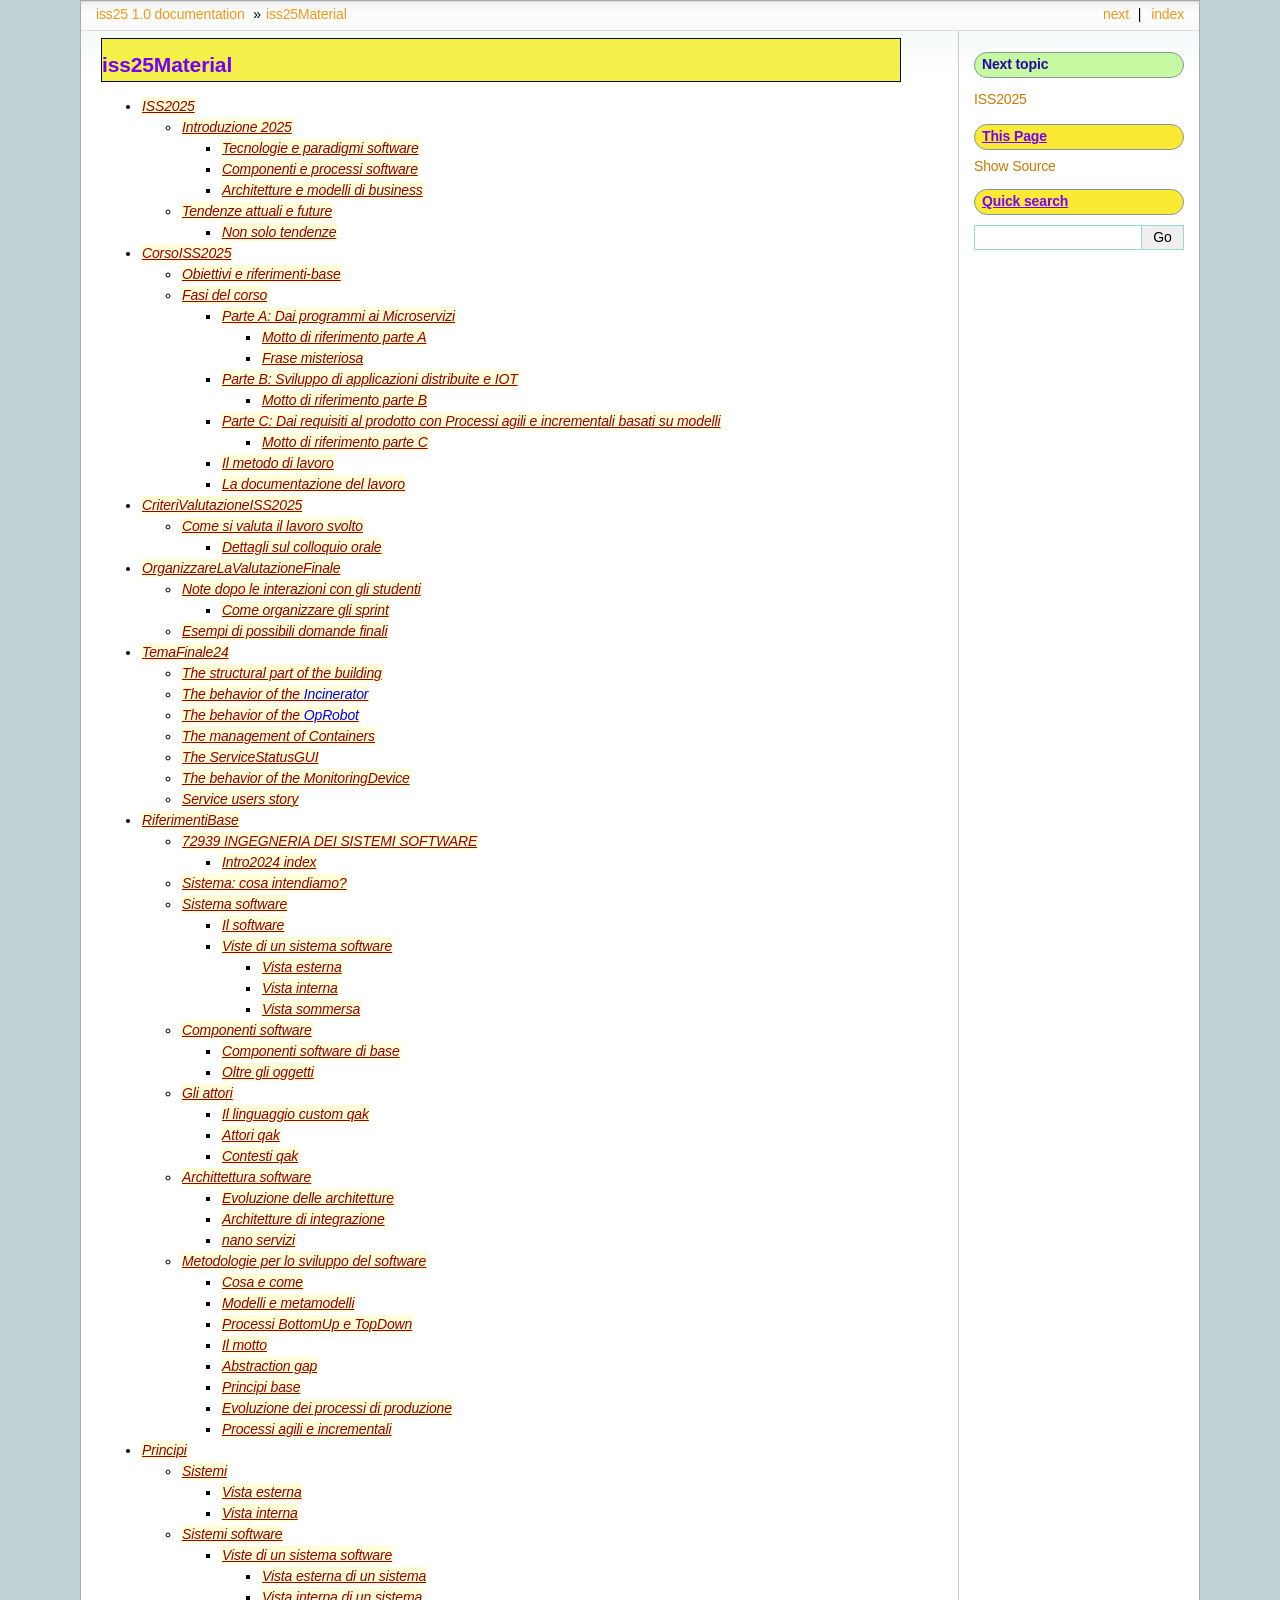
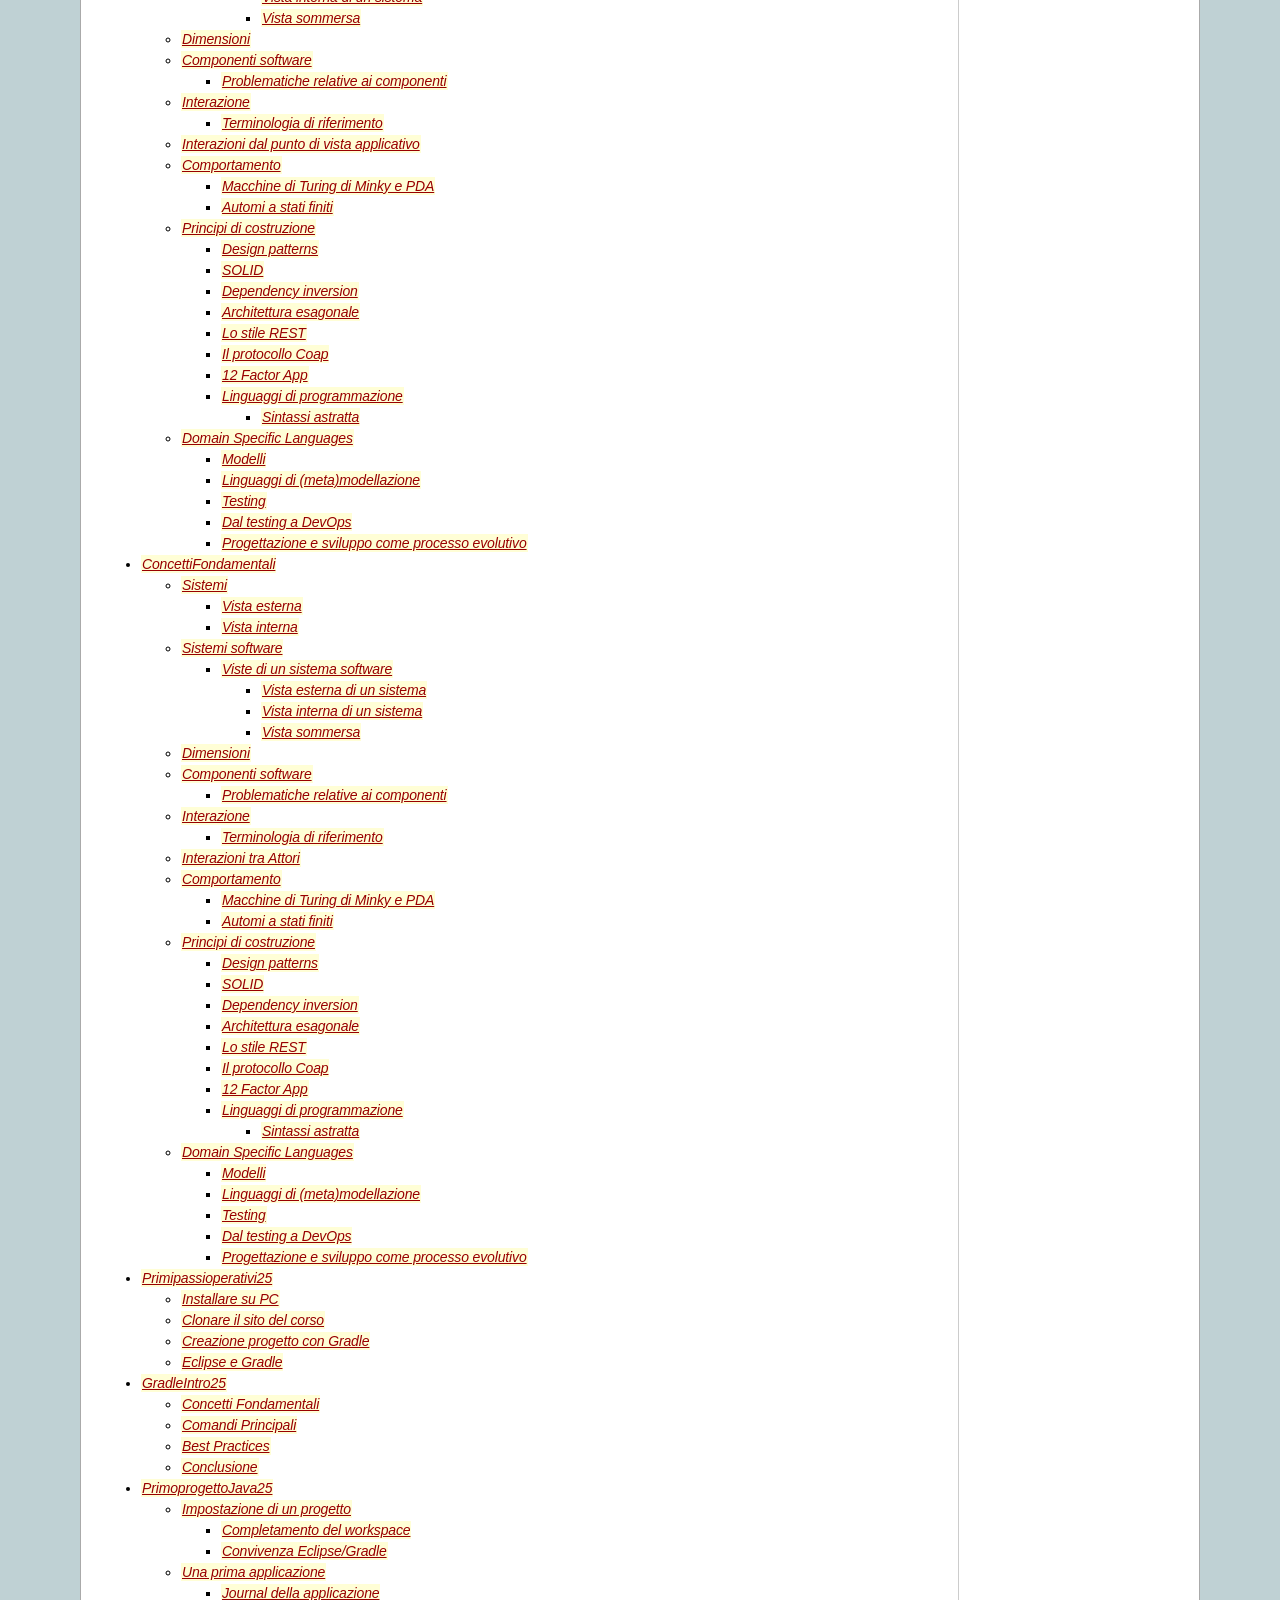
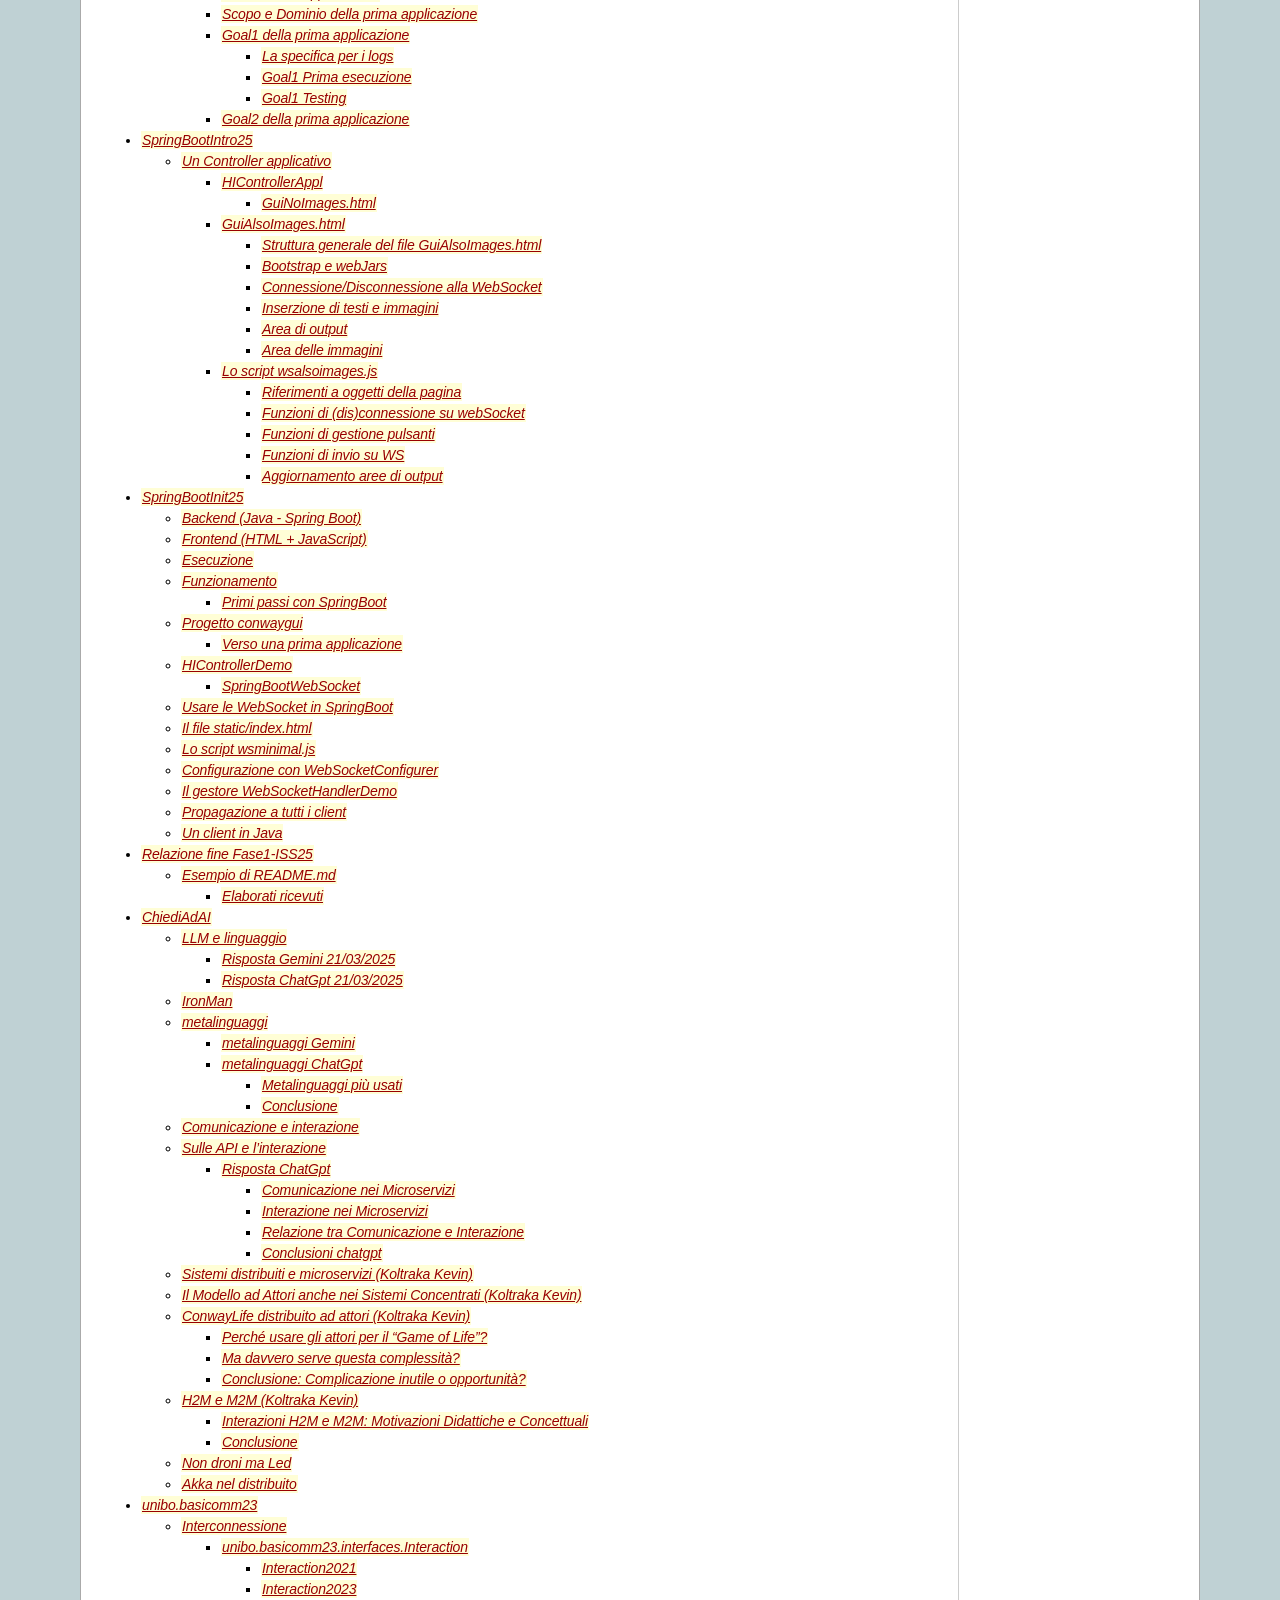
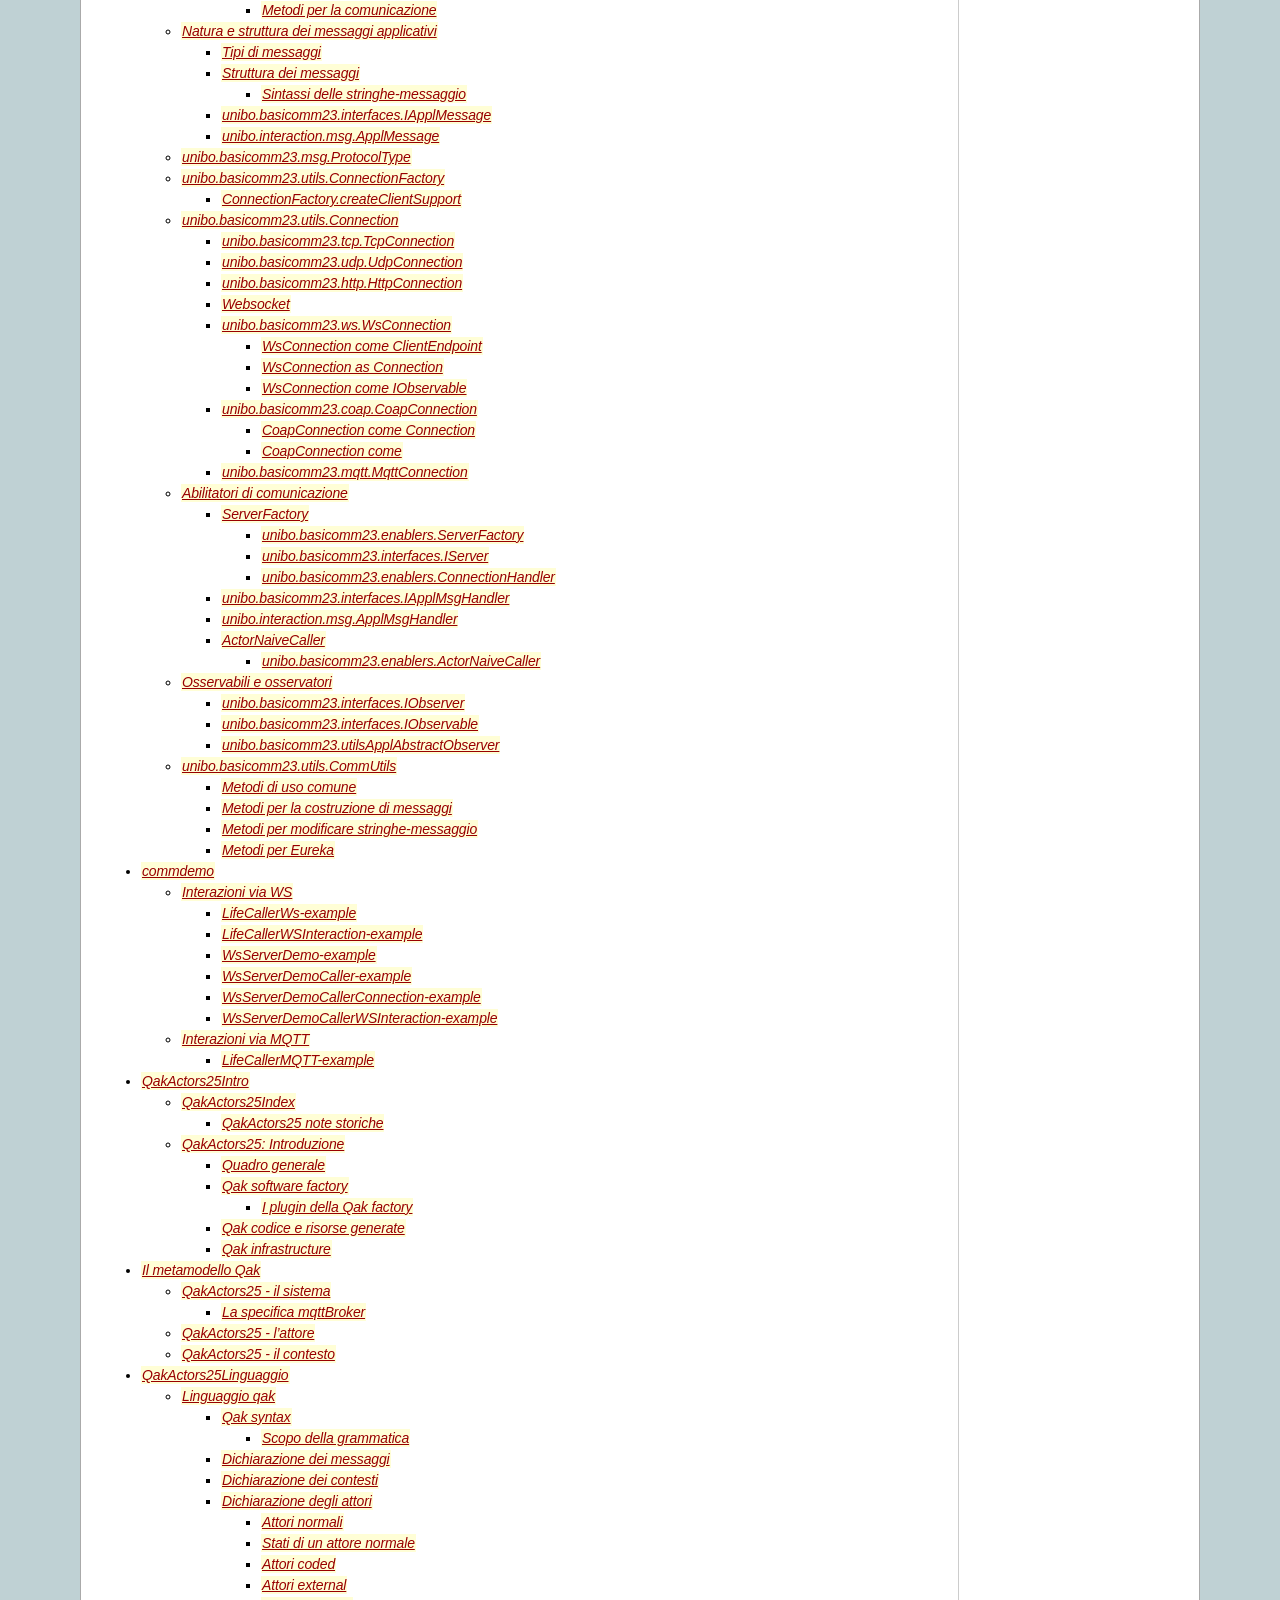
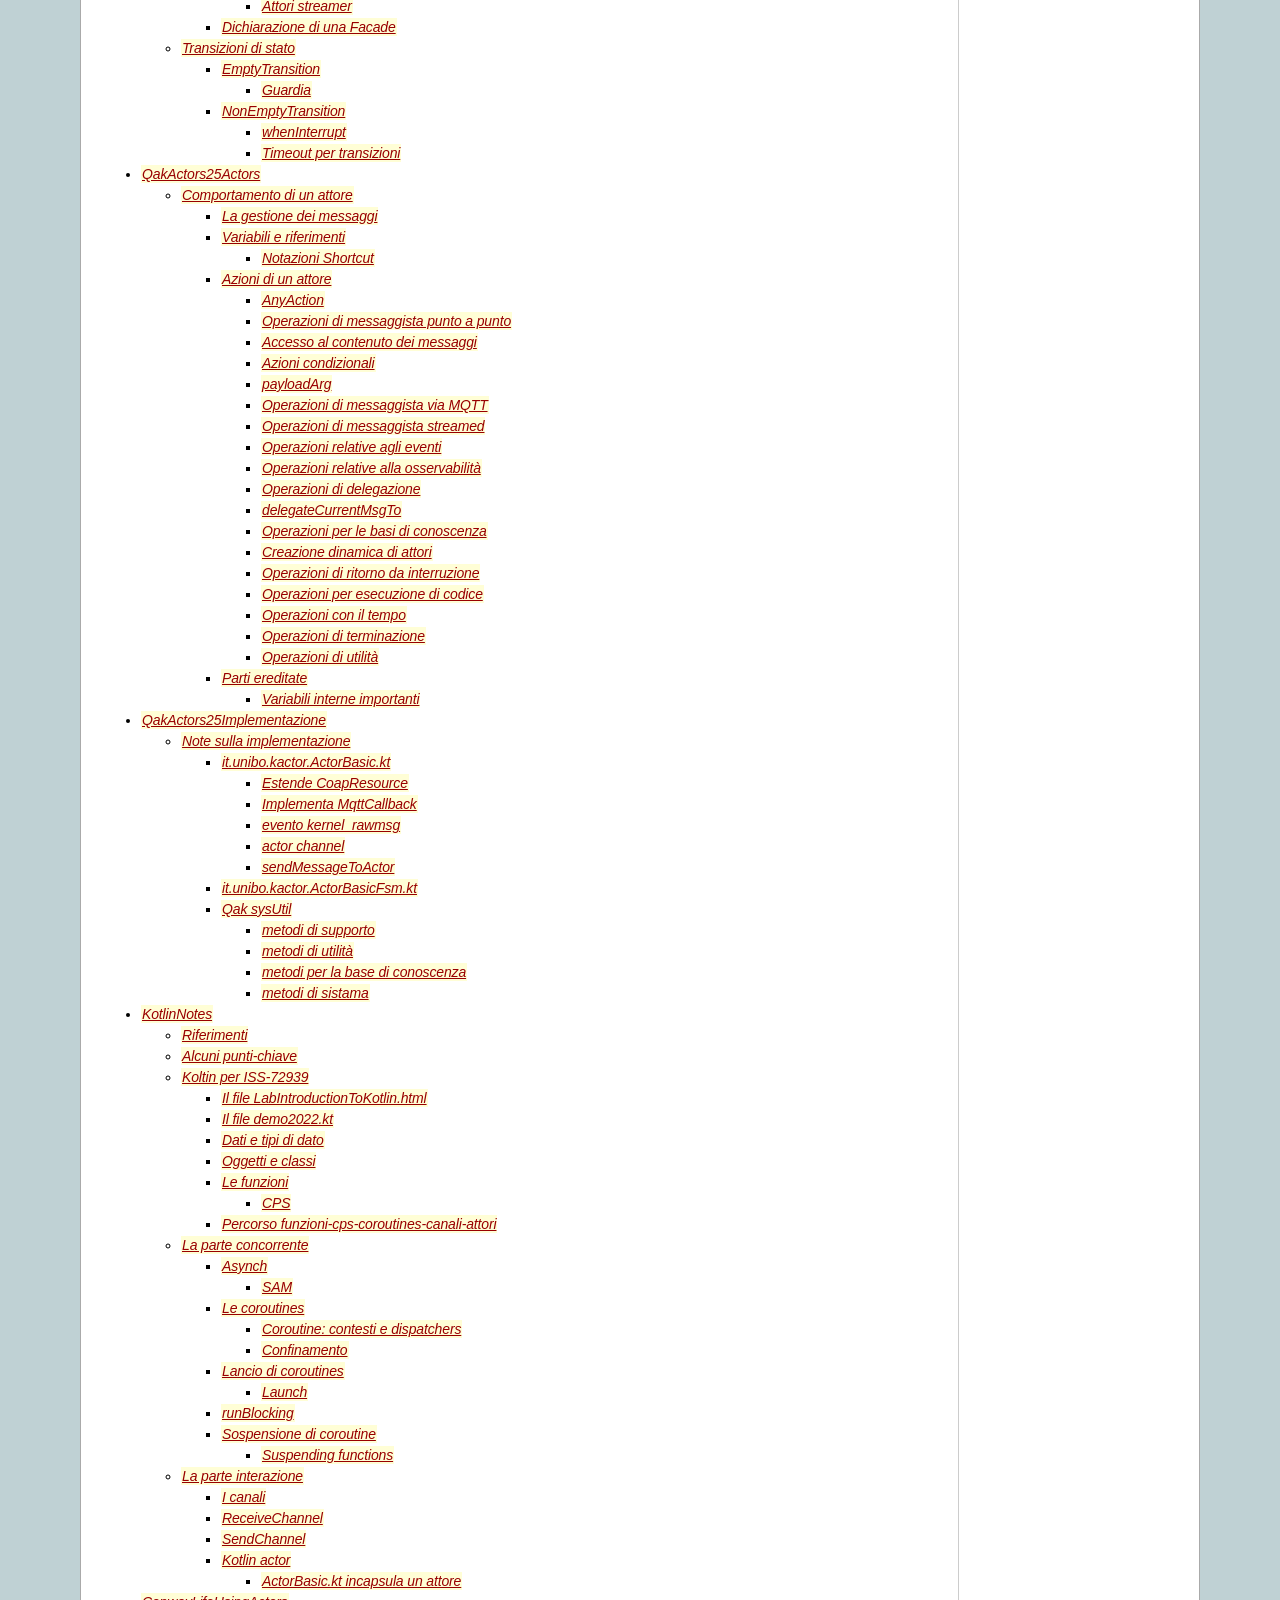
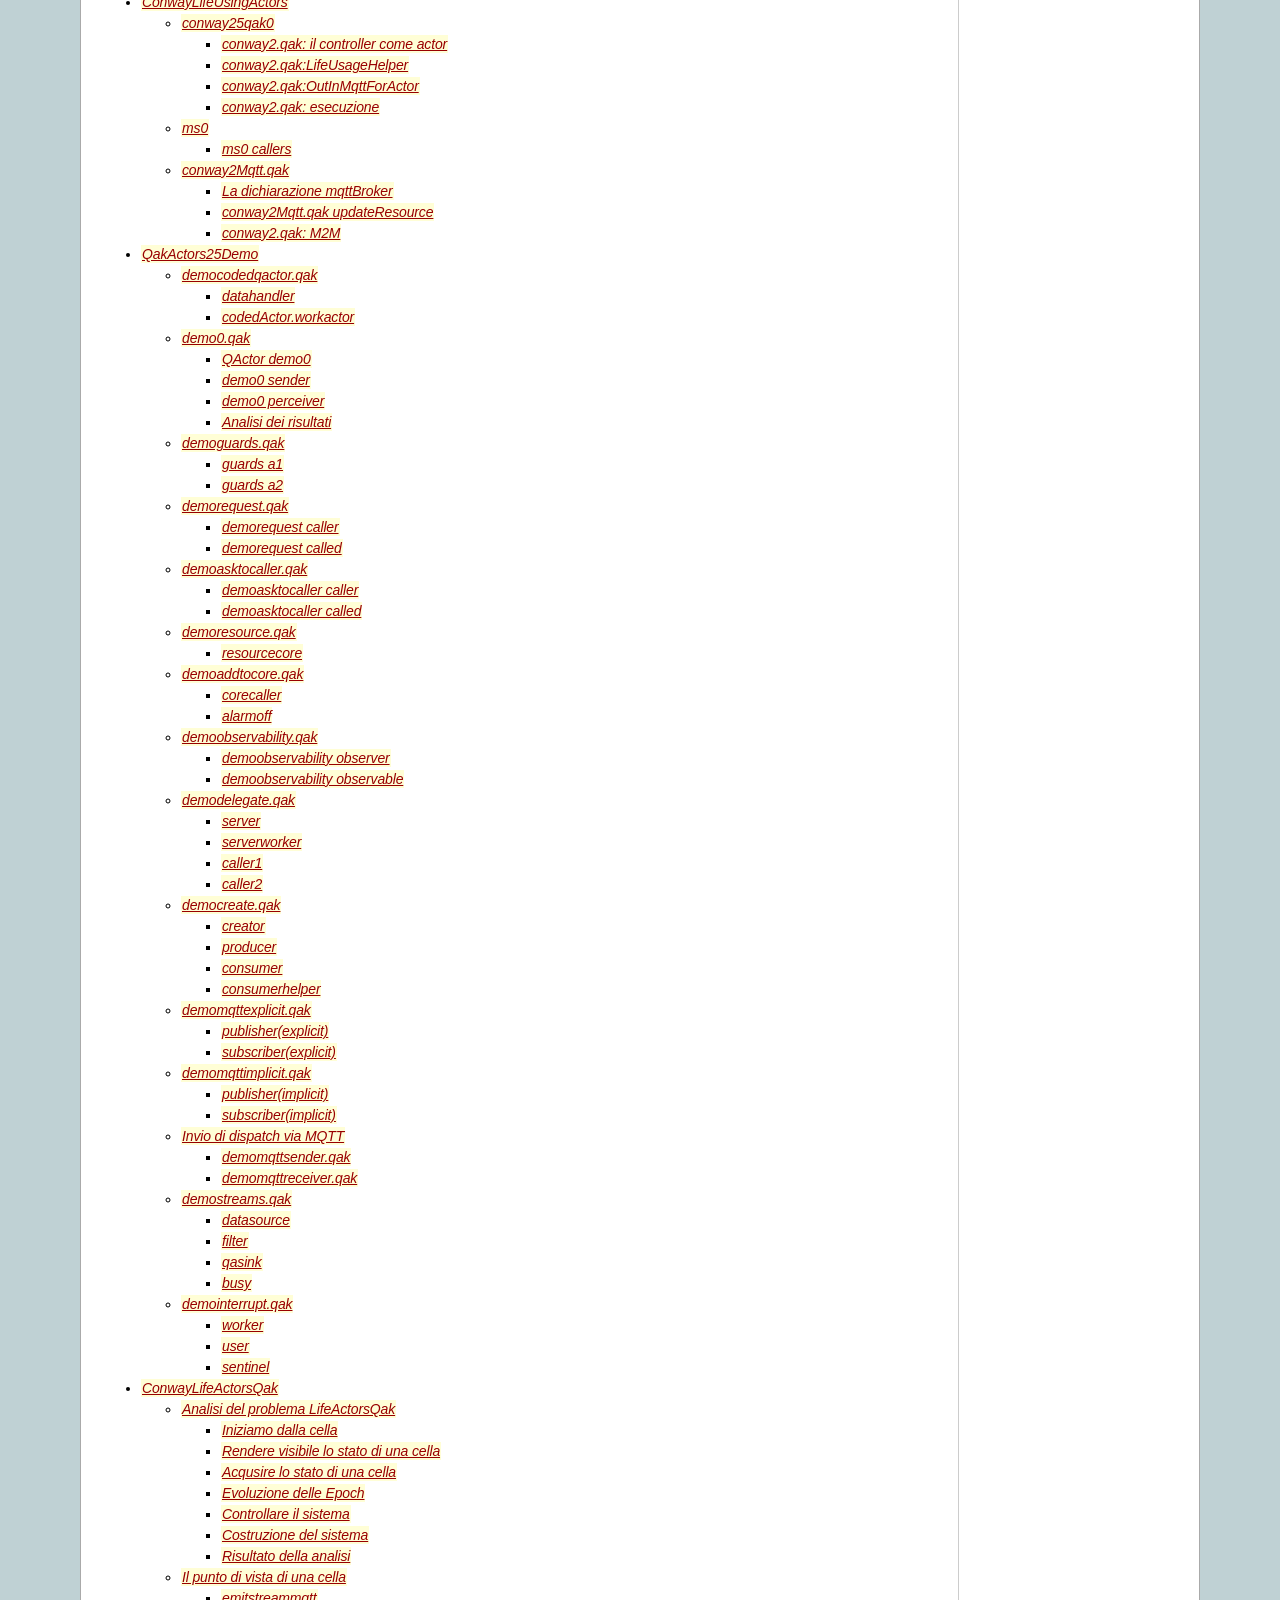
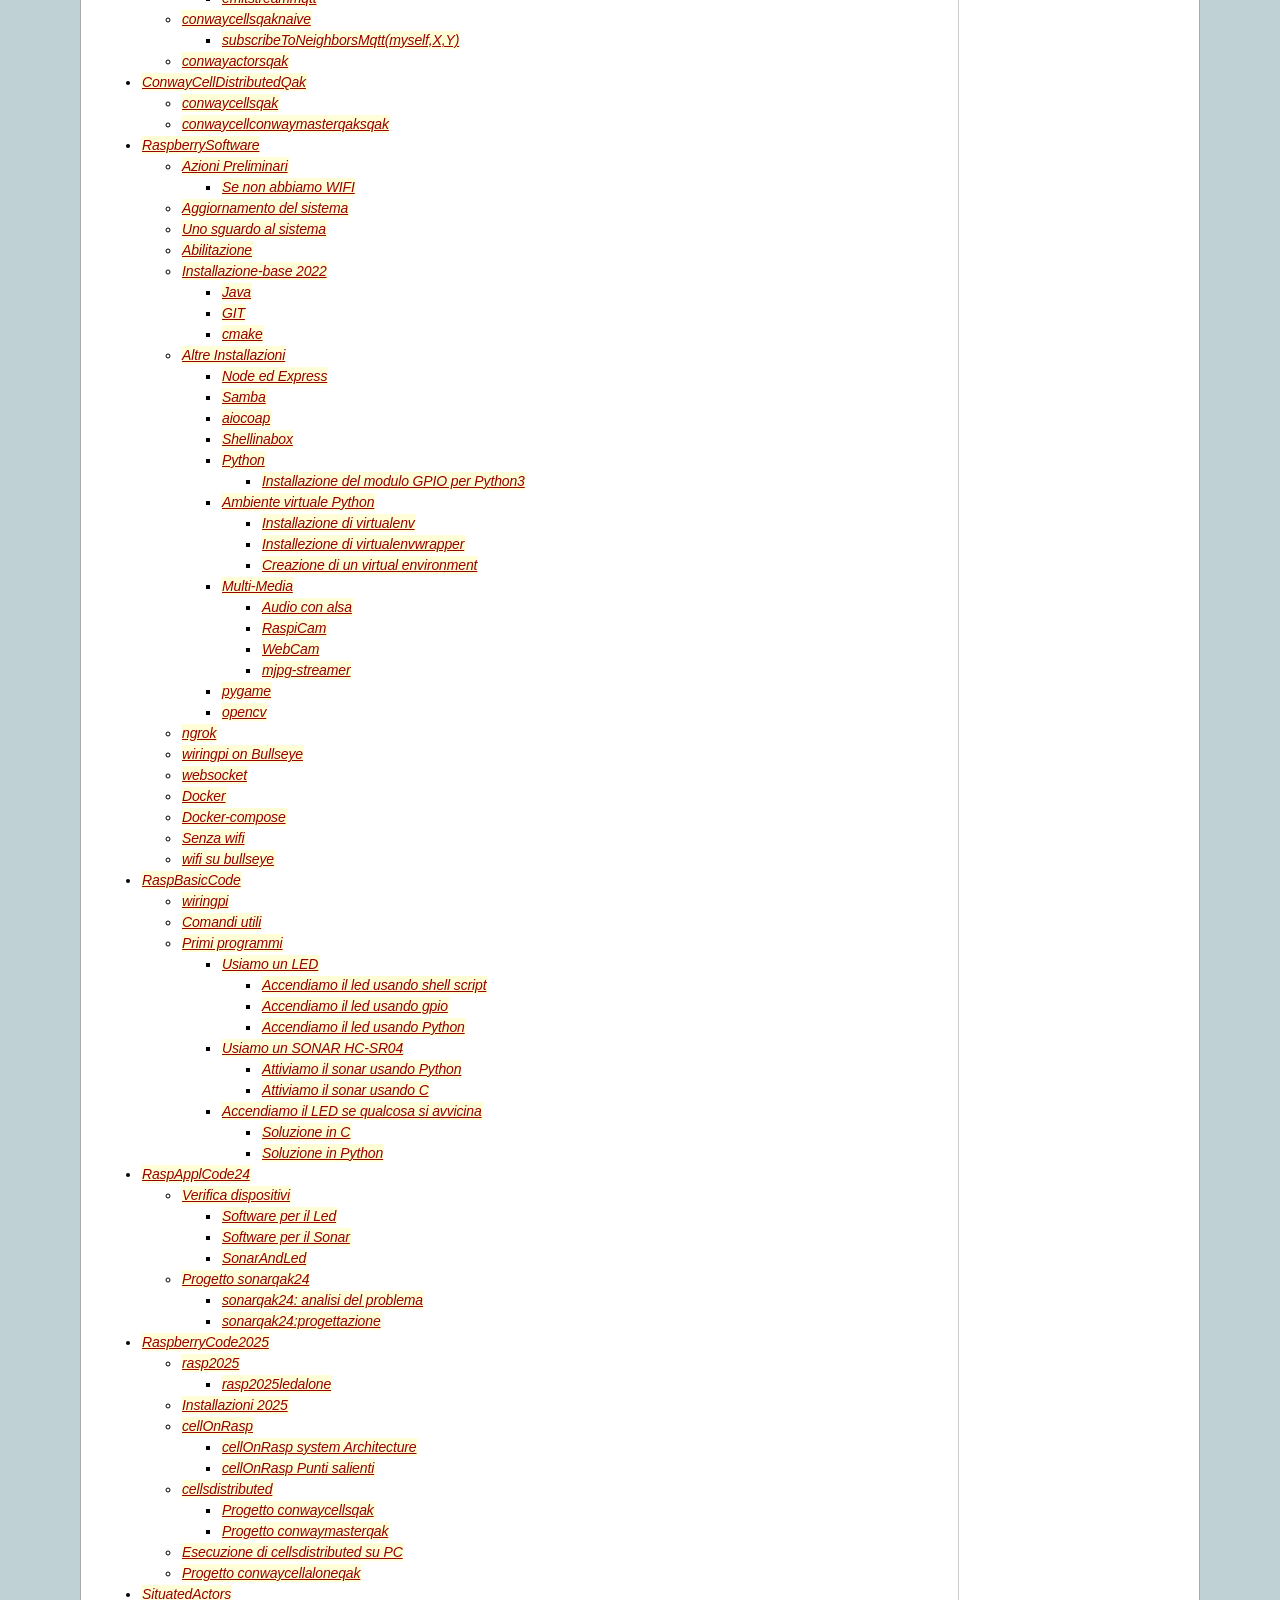
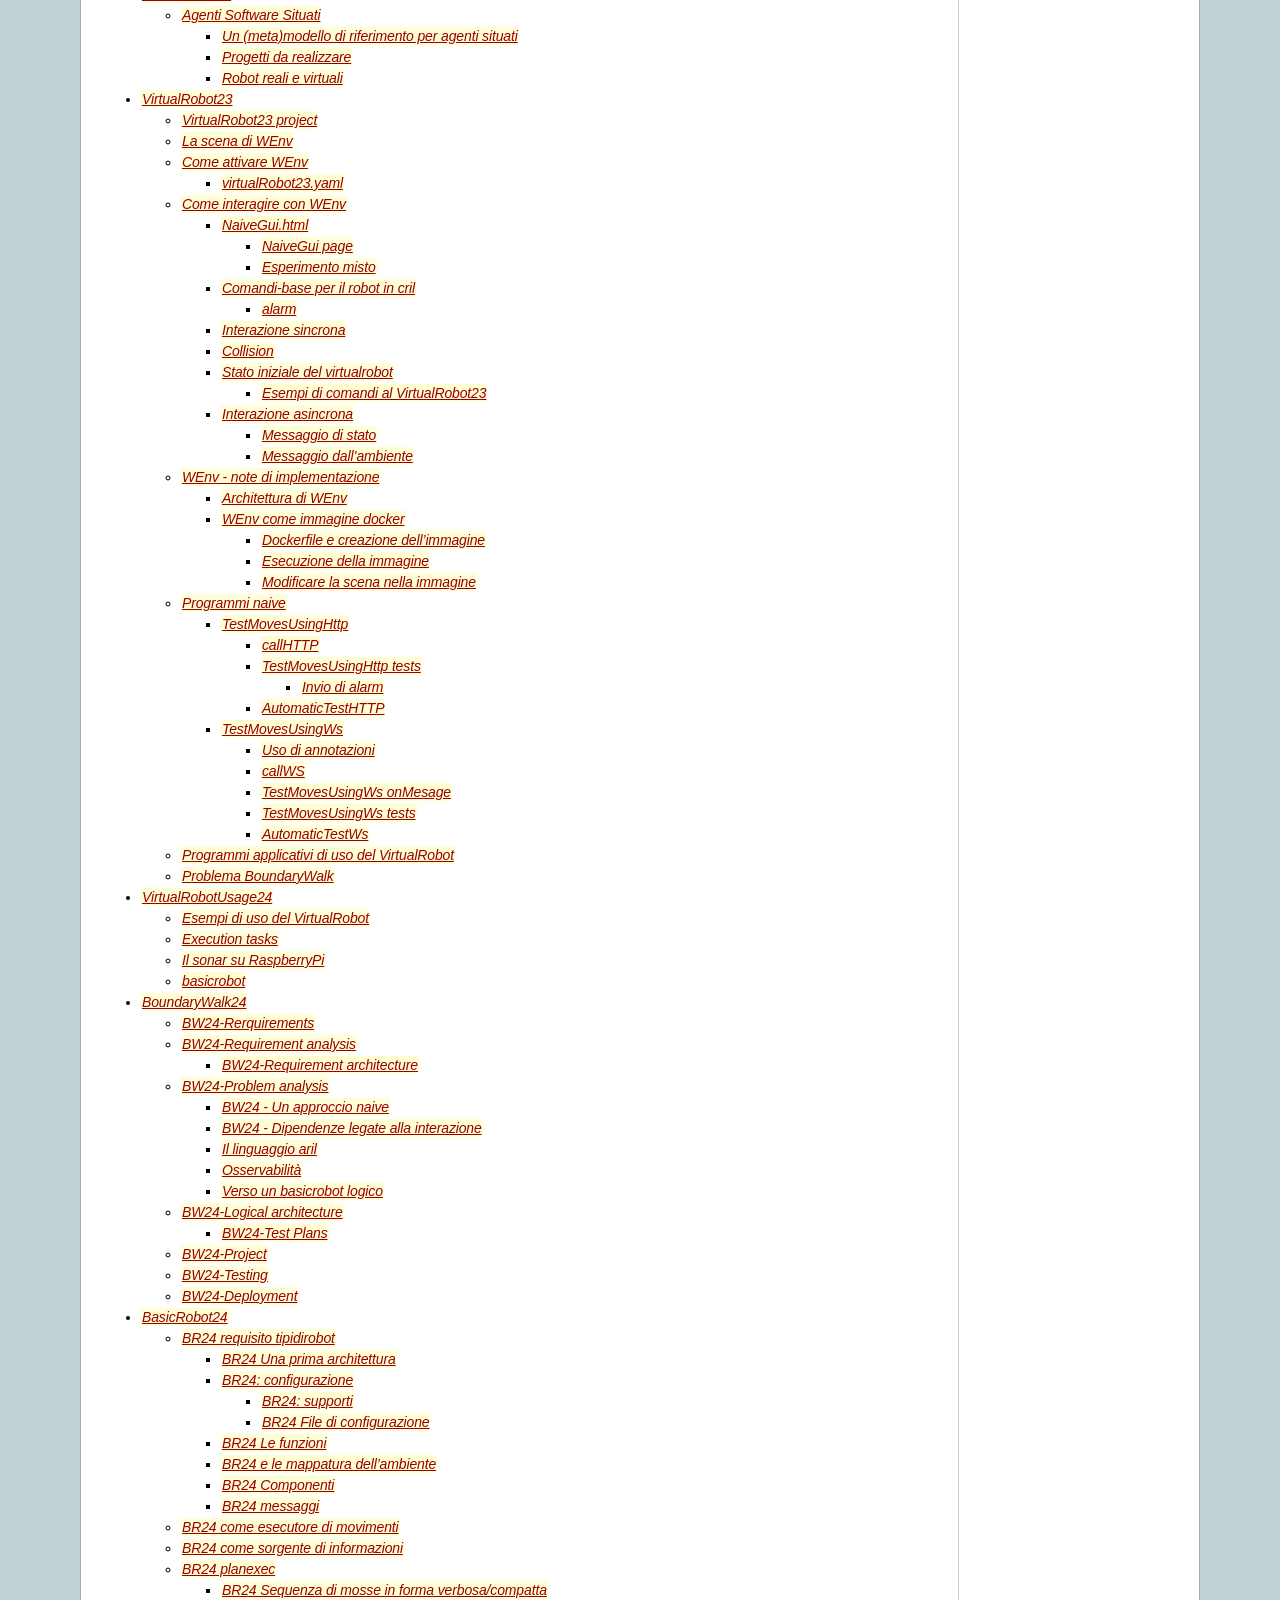
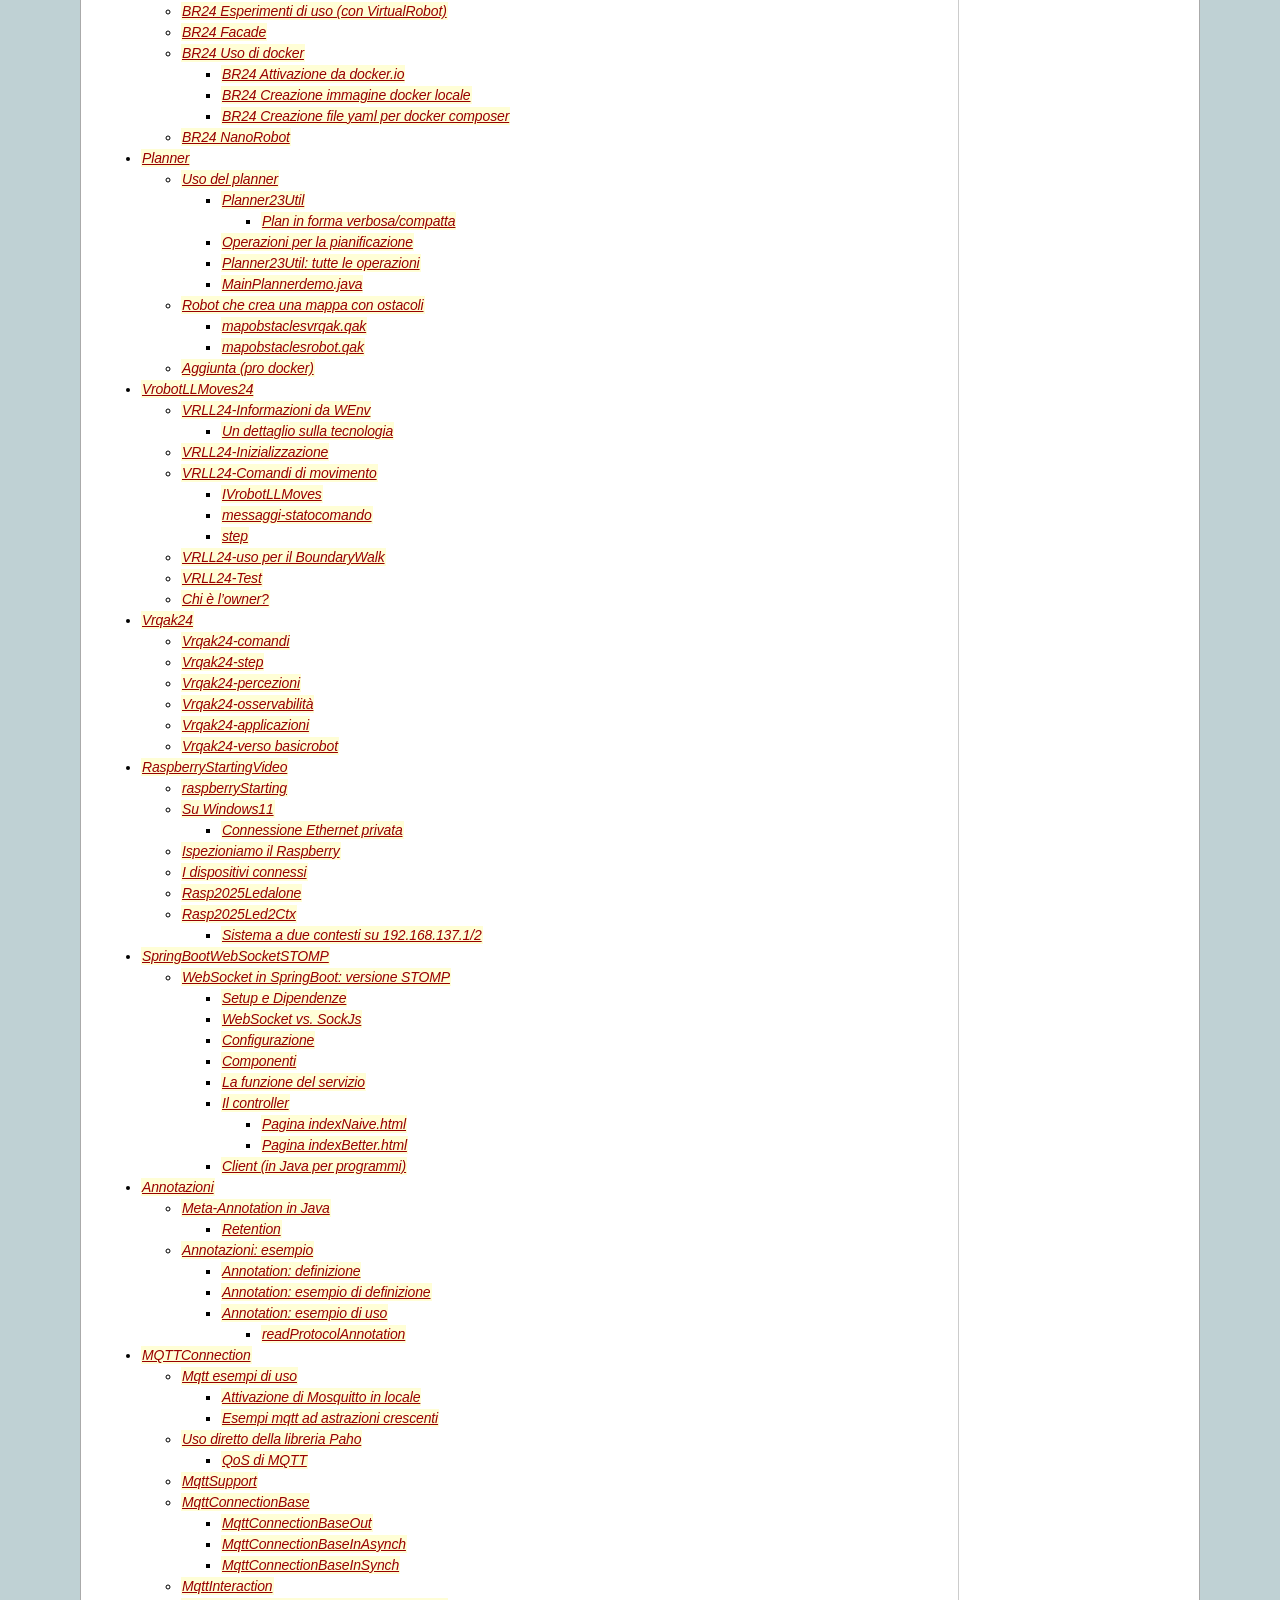
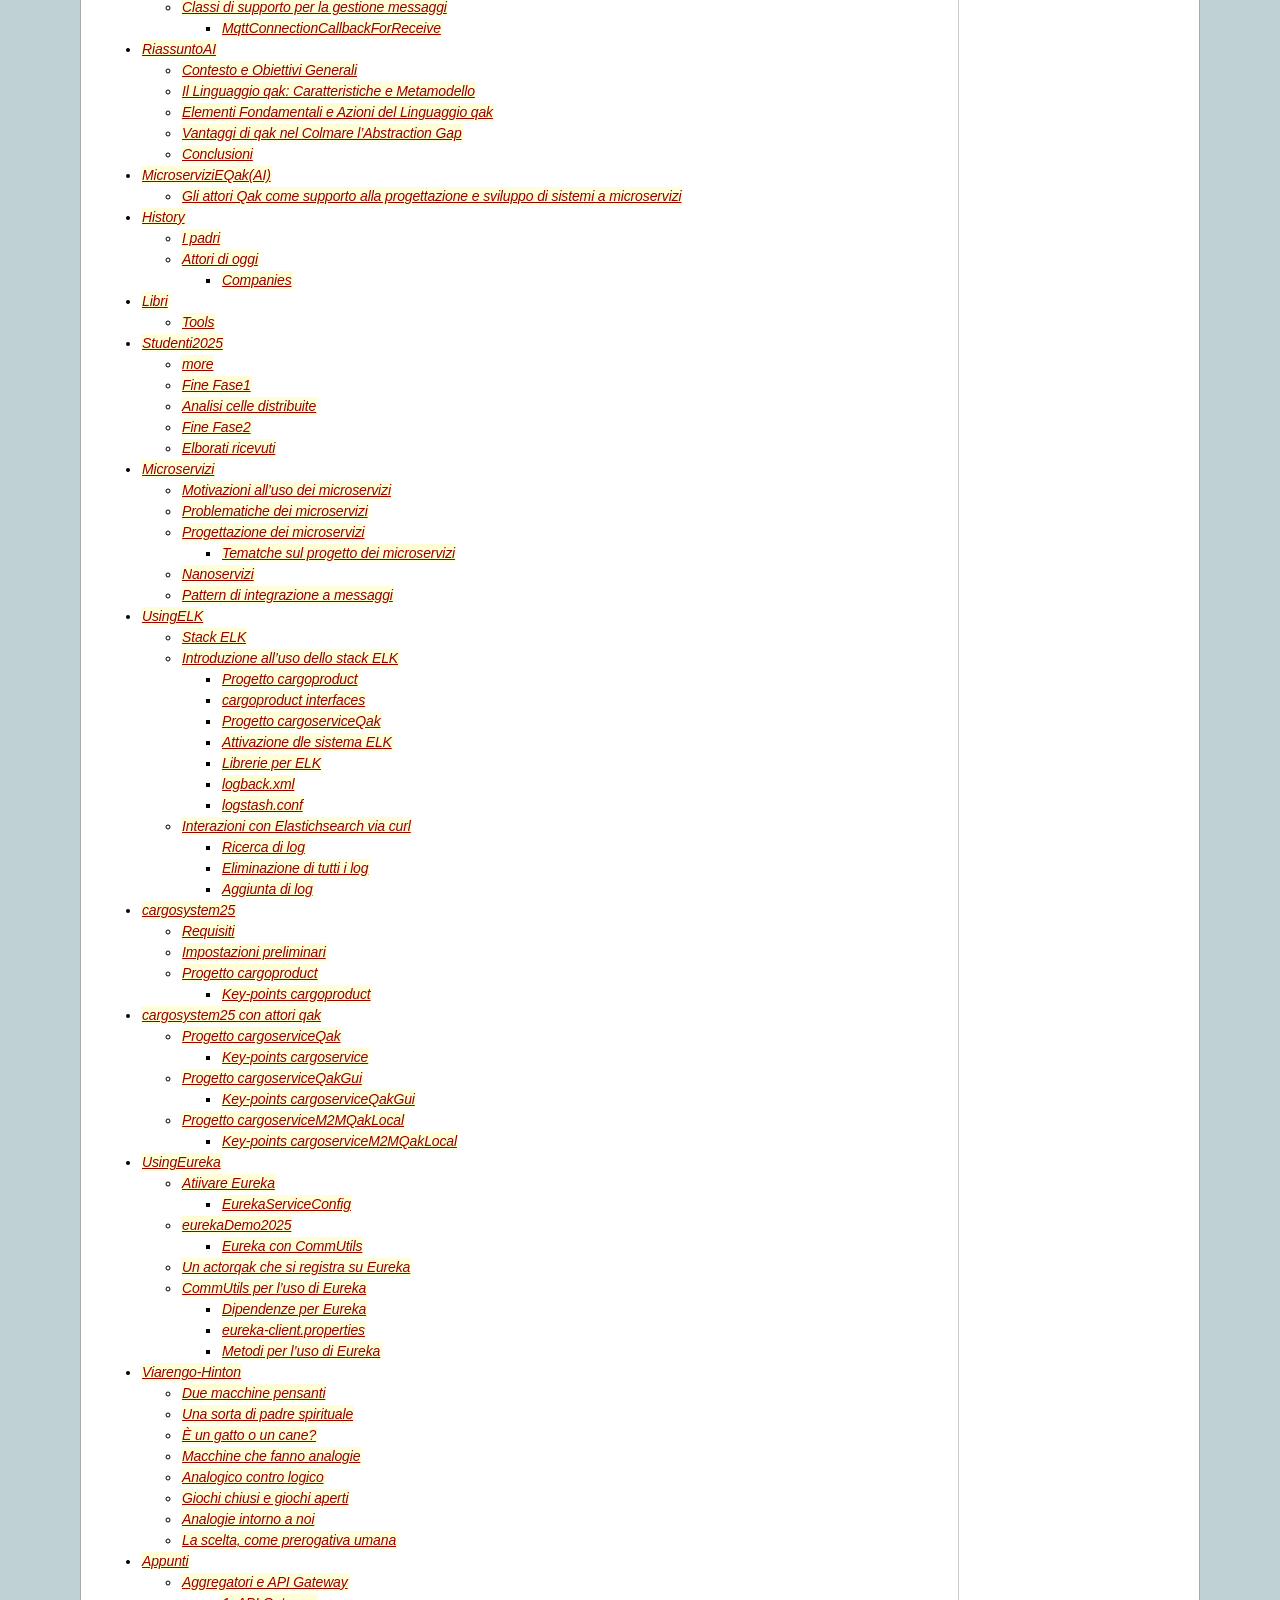
<file: htmlCorso/index.html>
<!DOCTYPE html>

<html lang="en">
  <head>
    <meta charset="utf-8" />
    <meta name="viewport" content="width=device-width, initial-scale=1.0" /><meta name="generator" content="Docutils 0.18.1: http://docutils.sourceforge.net/" />

    <title>iss25Material &#8212; iss25 1.0 documentation</title>
    <link rel="stylesheet" type="text/css" href="_static/pygments.css" />
    <link rel="stylesheet" type="text/css" href="_static/sphinxdoc.css" />
    <link rel="stylesheet" type="text/css" href="_static/custom.css" />
    <script data-url_root="./" id="documentation_options" src="_static/documentation_options.js"></script>
    <script src="_static/jquery.js"></script>
    <script src="_static/underscore.js"></script>
    <script src="_static/_sphinx_javascript_frameworks_compat.js"></script>
    <script src="_static/doctools.js"></script>
    <link rel="index" title="Index" href="genindex.html" />
    <link rel="search" title="Search" href="search.html" />
    <link rel="next" title="ISS2025" href="ISS2025.html" /> 
  </head><body>
    <div class="related" role="navigation" aria-label="related navigation">
      <h3>Navigation</h3>
      <ul>
        <li class="right" style="margin-right: 10px">
          <a href="genindex.html" title="General Index"
             accesskey="I">index</a></li>
        <li class="right" >
          <a href="ISS2025.html" title="ISS2025"
             accesskey="N">next</a> |</li>
        <li class="nav-item nav-item-0"><a href="#">iss25 1.0 documentation</a> &#187;</li>
        <li class="nav-item nav-item-this"><a href="">iss25Material</a></li> 
      </ul>
    </div>  

    <div class="document">
      <div class="documentwrapper">
        <div class="bodywrapper">
          <div class="body" role="main">
            
  <section id="iss25material">
<h1>iss25Material<a class="headerlink" href="#iss25material" title="Permalink to this heading">¶</a></h1>
<div class="toctree-wrapper compound">
<ul>
<li class="toctree-l1"><a class="reference internal" href="ISS2025.html">ISS2025</a><ul>
<li class="toctree-l2"><a class="reference internal" href="ISS2025.html#introduzione-2025">Introduzione 2025</a><ul>
<li class="toctree-l3"><a class="reference internal" href="ISS2025.html#tecnologie-e-paradigmi-software">Tecnologie e paradigmi software</a></li>
<li class="toctree-l3"><a class="reference internal" href="ISS2025.html#componenti-e-processi-software">Componenti e processi software</a></li>
<li class="toctree-l3"><a class="reference internal" href="ISS2025.html#architetture-e-modelli-di-business">Architetture e modelli di business</a></li>
</ul>
</li>
<li class="toctree-l2"><a class="reference internal" href="ISS2025.html#tendenze-attuali-e-future">Tendenze attuali e future</a><ul>
<li class="toctree-l3"><a class="reference internal" href="ISS2025.html#non-solo-tendenze">Non solo tendenze</a></li>
</ul>
</li>
</ul>
</li>
<li class="toctree-l1"><a class="reference internal" href="CorsoISS2025.html">CorsoISS2025</a><ul>
<li class="toctree-l2"><a class="reference internal" href="CorsoISS2025.html#obiettivi-e-riferimenti-base">Obiettivi e riferimenti-base</a></li>
<li class="toctree-l2"><a class="reference internal" href="CorsoISS2025.html#fasi-del-corso">Fasi del corso</a><ul>
<li class="toctree-l3"><a class="reference internal" href="CorsoISS2025.html#parte-a-dai-programmi-ai-microservizi">Parte A: Dai programmi ai <span class="xref std std-ref">Microservizi</span></a><ul>
<li class="toctree-l4"><a class="reference internal" href="CorsoISS2025.html#motto-di-riferimento-parte-a">Motto di riferimento parte A</a></li>
<li class="toctree-l4"><a class="reference internal" href="CorsoISS2025.html#frase-misteriosa">Frase misteriosa</a></li>
</ul>
</li>
<li class="toctree-l3"><a class="reference internal" href="CorsoISS2025.html#parte-b-sviluppo-di-applicazioni-distribuite-e-iot">Parte B: Sviluppo di applicazioni distribuite e IOT</a><ul>
<li class="toctree-l4"><a class="reference internal" href="CorsoISS2025.html#motto-di-riferimento-parte-b">Motto di riferimento parte B</a></li>
</ul>
</li>
<li class="toctree-l3"><a class="reference internal" href="CorsoISS2025.html#parte-c-dai-requisiti-al-prodotto-con-processi-agili-e-incrementali-basati-su-modelli">Parte C: Dai requisiti al prodotto con <span class="xref std std-ref">Processi agili e incrementali</span> basati su <span class="xref std std-ref">modelli</span></a><ul>
<li class="toctree-l4"><a class="reference internal" href="CorsoISS2025.html#motto-di-riferimento-parte-c">Motto di riferimento parte C</a></li>
</ul>
</li>
<li class="toctree-l3"><a class="reference internal" href="CorsoISS2025.html#il-metodo-di-lavoro">Il metodo di lavoro</a></li>
<li class="toctree-l3"><a class="reference internal" href="CorsoISS2025.html#la-documentazione-del-lavoro">La documentazione del lavoro</a></li>
</ul>
</li>
</ul>
</li>
<li class="toctree-l1"><a class="reference internal" href="CriteriValutazioneISS2025.html">CriteriValutazioneISS2025</a><ul>
<li class="toctree-l2"><a class="reference internal" href="CriteriValutazioneISS2025.html#come-si-valuta-il-lavoro-svolto">Come si valuta il lavoro svolto</a><ul>
<li class="toctree-l3"><a class="reference internal" href="CriteriValutazioneISS2025.html#dettagli-sul-colloquio-orale">Dettagli sul colloquio orale</a></li>
</ul>
</li>
</ul>
</li>
<li class="toctree-l1"><a class="reference internal" href="OrganizzareLaValutazioneFinale.html">OrganizzareLaValutazioneFinale</a><ul>
<li class="toctree-l2"><a class="reference internal" href="OrganizzareLaValutazioneFinale.html#note-dopo-le-interazioni-con-gli-studenti">Note dopo le interazioni con gli studenti</a><ul>
<li class="toctree-l3"><a class="reference internal" href="OrganizzareLaValutazioneFinale.html#come-organizzare-gli-sprint">Come organizzare gli sprint</a></li>
</ul>
</li>
<li class="toctree-l2"><a class="reference internal" href="OrganizzareLaValutazioneFinale.html#esempi-di-possibili-domande-finali">Esempi di possibili domande finali</a></li>
</ul>
</li>
<li class="toctree-l1"><a class="reference internal" href="TemaFinale24.html">TemaFinale24</a><ul>
<li class="toctree-l2"><a class="reference internal" href="TemaFinale24.html#the-structural-part-of-the-building">The structural part of the building</a></li>
<li class="toctree-l2"><a class="reference internal" href="TemaFinale24.html#the-behavior-of-the-incinerator">The behavior of the <span class="blue">Incinerator</span></a></li>
<li class="toctree-l2"><a class="reference internal" href="TemaFinale24.html#the-behavior-of-the-oprobot">The behavior of the <span class="blue">OpRobot</span></a></li>
<li class="toctree-l2"><a class="reference internal" href="TemaFinale24.html#the-management-of-containers">The management of Containers</a></li>
<li class="toctree-l2"><a class="reference internal" href="TemaFinale24.html#the-servicestatusgui">The ServiceStatusGUI</a></li>
<li class="toctree-l2"><a class="reference internal" href="TemaFinale24.html#the-behavior-of-the-monitoringdevice">The behavior of the MonitoringDevice</a></li>
<li class="toctree-l2"><a class="reference internal" href="TemaFinale24.html#service-users-story">Service users story</a></li>
</ul>
</li>
<li class="toctree-l1"><a class="reference internal" href="RiferimentiBase.html">RiferimentiBase</a><ul>
<li class="toctree-l2"><a class="reference internal" href="RiferimentiBase.html#ingegneria-dei-sistemi-software">72939 INGEGNERIA DEI SISTEMI SOFTWARE</a><ul>
<li class="toctree-l3"><a class="reference internal" href="RiferimentiBase.html#intro2024-index">Intro2024 index</a></li>
</ul>
</li>
<li class="toctree-l2"><a class="reference internal" href="RiferimentiBase.html#sistema-cosa-intendiamo">Sistema: cosa intendiamo?</a></li>
<li class="toctree-l2"><a class="reference internal" href="RiferimentiBase.html#sistema-software">Sistema software</a><ul>
<li class="toctree-l3"><a class="reference internal" href="RiferimentiBase.html#il-software">Il software</a></li>
<li class="toctree-l3"><a class="reference internal" href="RiferimentiBase.html#viste-di-un-sistema-software">Viste di un sistema software</a><ul>
<li class="toctree-l4"><a class="reference internal" href="RiferimentiBase.html#vista-esterna">Vista esterna</a></li>
<li class="toctree-l4"><a class="reference internal" href="RiferimentiBase.html#vista-interna">Vista interna</a></li>
<li class="toctree-l4"><a class="reference internal" href="RiferimentiBase.html#vista-sommersa">Vista sommersa</a></li>
</ul>
</li>
</ul>
</li>
<li class="toctree-l2"><a class="reference internal" href="RiferimentiBase.html#componenti-software">Componenti software</a><ul>
<li class="toctree-l3"><a class="reference internal" href="RiferimentiBase.html#componenti-software-di-base">Componenti software di base</a></li>
<li class="toctree-l3"><a class="reference internal" href="RiferimentiBase.html#oltre-gli-oggetti">Oltre gli oggetti</a></li>
</ul>
</li>
<li class="toctree-l2"><a class="reference internal" href="RiferimentiBase.html#gli-attori">Gli attori</a><ul>
<li class="toctree-l3"><a class="reference internal" href="RiferimentiBase.html#il-linguaggio-custom-qak">Il linguaggio custom qak</a></li>
<li class="toctree-l3"><a class="reference internal" href="RiferimentiBase.html#attori-qak">Attori qak</a></li>
<li class="toctree-l3"><a class="reference internal" href="RiferimentiBase.html#contesti-qak">Contesti qak</a></li>
</ul>
</li>
<li class="toctree-l2"><a class="reference internal" href="RiferimentiBase.html#archittettura-software">Archittettura software</a><ul>
<li class="toctree-l3"><a class="reference internal" href="RiferimentiBase.html#evoluzione-delle-architetture">Evoluzione delle architetture</a></li>
<li class="toctree-l3"><a class="reference internal" href="RiferimentiBase.html#architetture-di-integrazione">Architetture di integrazione</a></li>
<li class="toctree-l3"><a class="reference internal" href="RiferimentiBase.html#nano-servizi">nano servizi</a></li>
</ul>
</li>
<li class="toctree-l2"><a class="reference internal" href="RiferimentiBase.html#metodologie-per-lo-sviluppo-del-software">Metodologie per lo sviluppo del software</a><ul>
<li class="toctree-l3"><a class="reference internal" href="RiferimentiBase.html#cosa-e-come">Cosa e come</a></li>
<li class="toctree-l3"><a class="reference internal" href="RiferimentiBase.html#modelli-e-metamodelli">Modelli e metamodelli</a></li>
<li class="toctree-l3"><a class="reference internal" href="RiferimentiBase.html#processi-bottomup-e-topdown">Processi BottomUp e TopDown</a></li>
<li class="toctree-l3"><a class="reference internal" href="RiferimentiBase.html#il-motto">Il  motto</a></li>
<li class="toctree-l3"><a class="reference internal" href="RiferimentiBase.html#abstraction-gap">Abstraction gap</a></li>
<li class="toctree-l3"><a class="reference internal" href="RiferimentiBase.html#principi-base">Principi base</a></li>
<li class="toctree-l3"><a class="reference internal" href="RiferimentiBase.html#evoluzione-dei-processi-di-produzione">Evoluzione dei processi di produzione</a></li>
<li class="toctree-l3"><a class="reference internal" href="RiferimentiBase.html#processi-agili-e-incrementali">Processi agili e incrementali</a></li>
</ul>
</li>
</ul>
</li>
<li class="toctree-l1"><a class="reference internal" href="Principi.html">Principi</a><ul>
<li class="toctree-l2"><a class="reference internal" href="Principi.html#sistemi">Sistemi</a><ul>
<li class="toctree-l3"><a class="reference internal" href="Principi.html#vista-esterna">Vista esterna</a></li>
<li class="toctree-l3"><a class="reference internal" href="Principi.html#vista-interna">Vista interna</a></li>
</ul>
</li>
<li class="toctree-l2"><a class="reference internal" href="Principi.html#sistemi-software">Sistemi software</a><ul>
<li class="toctree-l3"><a class="reference internal" href="Principi.html#viste-di-un-sistema-software">Viste di un sistema software</a><ul>
<li class="toctree-l4"><a class="reference internal" href="Principi.html#vista-esterna-di-un-sistema">Vista esterna di un sistema</a></li>
<li class="toctree-l4"><a class="reference internal" href="Principi.html#vista-interna-di-un-sistema">Vista interna di un sistema</a></li>
<li class="toctree-l4"><a class="reference internal" href="Principi.html#vista-sommersa">Vista sommersa</a></li>
</ul>
</li>
</ul>
</li>
<li class="toctree-l2"><a class="reference internal" href="Principi.html#dimensioni">Dimensioni</a></li>
<li class="toctree-l2"><a class="reference internal" href="Principi.html#componenti-software">Componenti software</a><ul>
<li class="toctree-l3"><a class="reference internal" href="Principi.html#problematiche-relative-ai-componenti">Problematiche relative ai componenti</a></li>
</ul>
</li>
<li class="toctree-l2"><a class="reference internal" href="Principi.html#interazione">Interazione</a><ul>
<li class="toctree-l3"><a class="reference internal" href="Principi.html#terminologia-di-riferimento">Terminologia di riferimento</a></li>
</ul>
</li>
<li class="toctree-l2"><a class="reference internal" href="Principi.html#interazioni-dal-punto-di-vista-applicativo">Interazioni dal punto di vista applicativo</a></li>
<li class="toctree-l2"><a class="reference internal" href="Principi.html#comportamento">Comportamento</a><ul>
<li class="toctree-l3"><a class="reference internal" href="Principi.html#macchine-di-turing-di-minky-e-pda">Macchine di Turing di Minky e PDA</a></li>
<li class="toctree-l3"><a class="reference internal" href="Principi.html#automi-a-stati-finiti">Automi a stati finiti</a></li>
</ul>
</li>
<li class="toctree-l2"><a class="reference internal" href="Principi.html#principi-di-costruzione">Principi di costruzione</a><ul>
<li class="toctree-l3"><a class="reference internal" href="Principi.html#design-patterns">Design patterns</a></li>
<li class="toctree-l3"><a class="reference internal" href="Principi.html#id1">SOLID</a></li>
<li class="toctree-l3"><a class="reference internal" href="Principi.html#dependency-inversion">Dependency inversion</a></li>
<li class="toctree-l3"><a class="reference internal" href="Principi.html#architettura-esagonale">Architettura esagonale</a></li>
<li class="toctree-l3"><a class="reference internal" href="Principi.html#lo-stile-rest">Lo stile REST</a></li>
<li class="toctree-l3"><a class="reference internal" href="Principi.html#il-protocollo-coap">Il protocollo Coap</a></li>
<li class="toctree-l3"><a class="reference internal" href="Principi.html#factor-app">12 Factor App</a></li>
<li class="toctree-l3"><a class="reference internal" href="Principi.html#id2">Linguaggi di programmazione</a><ul>
<li class="toctree-l4"><a class="reference internal" href="Principi.html#sintassi-astratta">Sintassi astratta</a></li>
</ul>
</li>
</ul>
</li>
<li class="toctree-l2"><a class="reference internal" href="Principi.html#domain-specific-languages">Domain Specific Languages</a><ul>
<li class="toctree-l3"><a class="reference internal" href="Principi.html#modelli">Modelli</a></li>
<li class="toctree-l3"><a class="reference internal" href="Principi.html#linguaggi-di-meta-modellazione">Linguaggi di (meta)modellazione</a></li>
<li class="toctree-l3"><a class="reference internal" href="Principi.html#testing">Testing</a></li>
<li class="toctree-l3"><a class="reference internal" href="Principi.html#dal-testing-a-devops">Dal testing a DevOps</a></li>
<li class="toctree-l3"><a class="reference internal" href="Principi.html#progettazione-e-sviluppo-come-processo-evolutivo">Progettazione e sviluppo come processo evolutivo</a></li>
</ul>
</li>
</ul>
</li>
<li class="toctree-l1"><a class="reference internal" href="ConcettiFondamentali.html">ConcettiFondamentali</a><ul>
<li class="toctree-l2"><a class="reference internal" href="ConcettiFondamentali.html#sistemi">Sistemi</a><ul>
<li class="toctree-l3"><a class="reference internal" href="ConcettiFondamentali.html#vista-esterna">Vista esterna</a></li>
<li class="toctree-l3"><a class="reference internal" href="ConcettiFondamentali.html#vista-interna">Vista interna</a></li>
</ul>
</li>
<li class="toctree-l2"><a class="reference internal" href="ConcettiFondamentali.html#sistemi-software">Sistemi software</a><ul>
<li class="toctree-l3"><a class="reference internal" href="ConcettiFondamentali.html#viste-di-un-sistema-software">Viste di un sistema software</a><ul>
<li class="toctree-l4"><a class="reference internal" href="ConcettiFondamentali.html#vista-esterna-di-un-sistema">Vista esterna di un sistema</a></li>
<li class="toctree-l4"><a class="reference internal" href="ConcettiFondamentali.html#vista-interna-di-un-sistema">Vista interna di un sistema</a></li>
<li class="toctree-l4"><a class="reference internal" href="ConcettiFondamentali.html#vista-sommersa">Vista sommersa</a></li>
</ul>
</li>
</ul>
</li>
<li class="toctree-l2"><a class="reference internal" href="ConcettiFondamentali.html#dimensioni">Dimensioni</a></li>
<li class="toctree-l2"><a class="reference internal" href="ConcettiFondamentali.html#componenti-software">Componenti software</a><ul>
<li class="toctree-l3"><a class="reference internal" href="ConcettiFondamentali.html#problematiche-relative-ai-componenti">Problematiche relative ai componenti</a></li>
</ul>
</li>
<li class="toctree-l2"><a class="reference internal" href="ConcettiFondamentali.html#interazione">Interazione</a><ul>
<li class="toctree-l3"><a class="reference internal" href="ConcettiFondamentali.html#terminologia-di-riferimento">Terminologia di riferimento</a></li>
</ul>
</li>
<li class="toctree-l2"><a class="reference internal" href="ConcettiFondamentali.html#interazioni-tra-attori">Interazioni tra Attori</a></li>
<li class="toctree-l2"><a class="reference internal" href="ConcettiFondamentali.html#comportamento">Comportamento</a><ul>
<li class="toctree-l3"><a class="reference internal" href="ConcettiFondamentali.html#macchine-di-turing-di-minky-e-pda">Macchine di Turing di Minky e PDA</a></li>
<li class="toctree-l3"><a class="reference internal" href="ConcettiFondamentali.html#automi-a-stati-finiti">Automi a stati finiti</a></li>
</ul>
</li>
<li class="toctree-l2"><a class="reference internal" href="ConcettiFondamentali.html#principi-di-costruzione">Principi di costruzione</a><ul>
<li class="toctree-l3"><a class="reference internal" href="ConcettiFondamentali.html#design-patterns">Design patterns</a></li>
<li class="toctree-l3"><a class="reference internal" href="ConcettiFondamentali.html#id1">SOLID</a></li>
<li class="toctree-l3"><a class="reference internal" href="ConcettiFondamentali.html#dependency-inversion">Dependency inversion</a></li>
<li class="toctree-l3"><a class="reference internal" href="ConcettiFondamentali.html#architettura-esagonale">Architettura esagonale</a></li>
<li class="toctree-l3"><a class="reference internal" href="ConcettiFondamentali.html#lo-stile-rest">Lo stile REST</a></li>
<li class="toctree-l3"><a class="reference internal" href="ConcettiFondamentali.html#il-protocollo-coap">Il protocollo Coap</a></li>
<li class="toctree-l3"><a class="reference internal" href="ConcettiFondamentali.html#factor-app">12 Factor App</a></li>
<li class="toctree-l3"><a class="reference internal" href="ConcettiFondamentali.html#id2">Linguaggi di programmazione</a><ul>
<li class="toctree-l4"><a class="reference internal" href="ConcettiFondamentali.html#sintassi-astratta">Sintassi astratta</a></li>
</ul>
</li>
</ul>
</li>
<li class="toctree-l2"><a class="reference internal" href="ConcettiFondamentali.html#domain-specific-languages">Domain Specific Languages</a><ul>
<li class="toctree-l3"><a class="reference internal" href="ConcettiFondamentali.html#modelli">Modelli</a></li>
<li class="toctree-l3"><a class="reference internal" href="ConcettiFondamentali.html#linguaggi-di-meta-modellazione">Linguaggi di (meta)modellazione</a></li>
<li class="toctree-l3"><a class="reference internal" href="ConcettiFondamentali.html#testing">Testing</a></li>
<li class="toctree-l3"><a class="reference internal" href="ConcettiFondamentali.html#dal-testing-a-devops">Dal testing a DevOps</a></li>
<li class="toctree-l3"><a class="reference internal" href="ConcettiFondamentali.html#progettazione-e-sviluppo-come-processo-evolutivo">Progettazione e sviluppo come processo evolutivo</a></li>
</ul>
</li>
</ul>
</li>
<li class="toctree-l1"><a class="reference internal" href="Primipassioperativi25.html">Primipassioperativi25</a><ul>
<li class="toctree-l2"><a class="reference internal" href="Primipassioperativi25.html#installare-su-pc">Installare su PC</a></li>
<li class="toctree-l2"><a class="reference internal" href="Primipassioperativi25.html#clonare-il-sito-del-corso">Clonare il sito del corso</a></li>
<li class="toctree-l2"><a class="reference internal" href="Primipassioperativi25.html#creazione-progetto-con-gradle">Creazione progetto con Gradle</a></li>
<li class="toctree-l2"><a class="reference internal" href="Primipassioperativi25.html#eclipse-e-gradle">Eclipse e Gradle</a></li>
</ul>
</li>
<li class="toctree-l1"><a class="reference internal" href="GradleIntro25.html">GradleIntro25</a><ul>
<li class="toctree-l2"><a class="reference internal" href="GradleIntro25.html#concetti-fondamentali">Concetti Fondamentali</a></li>
<li class="toctree-l2"><a class="reference internal" href="GradleIntro25.html#comandi-principali">Comandi Principali</a></li>
<li class="toctree-l2"><a class="reference internal" href="GradleIntro25.html#best-practices">Best Practices</a></li>
<li class="toctree-l2"><a class="reference internal" href="GradleIntro25.html#conclusione">Conclusione</a></li>
</ul>
</li>
<li class="toctree-l1"><a class="reference internal" href="PrimoprogettoJava25.html">PrimoprogettoJava25</a><ul>
<li class="toctree-l2"><a class="reference internal" href="PrimoprogettoJava25.html#impostazione-di-un-progetto">Impostazione di un progetto</a><ul>
<li class="toctree-l3"><a class="reference internal" href="PrimoprogettoJava25.html#completamento-del-workspace">Completamento del workspace</a></li>
<li class="toctree-l3"><a class="reference internal" href="PrimoprogettoJava25.html#convivenza-eclipse-gradle">Convivenza Eclipse/Gradle</a></li>
</ul>
</li>
<li class="toctree-l2"><a class="reference internal" href="PrimoprogettoJava25.html#una-prima-applicazione">Una prima applicazione</a><ul>
<li class="toctree-l3"><a class="reference internal" href="PrimoprogettoJava25.html#journal-della-applicazione">Journal della applicazione</a></li>
<li class="toctree-l3"><a class="reference internal" href="PrimoprogettoJava25.html#scopo-e-dominio-della-prima-applicazione">Scopo e Dominio della prima applicazione</a></li>
<li class="toctree-l3"><a class="reference internal" href="PrimoprogettoJava25.html#goal1-della-prima-applicazione">Goal1 della prima applicazione</a><ul>
<li class="toctree-l4"><a class="reference internal" href="PrimoprogettoJava25.html#la-specifica-per-i-logs">La specifica per i logs</a></li>
<li class="toctree-l4"><a class="reference internal" href="PrimoprogettoJava25.html#goal1-prima-esecuzione">Goal1 Prima esecuzione</a></li>
<li class="toctree-l4"><a class="reference internal" href="PrimoprogettoJava25.html#goal1-testing">Goal1 Testing</a></li>
</ul>
</li>
<li class="toctree-l3"><a class="reference internal" href="PrimoprogettoJava25.html#goal2-della-prima-applicazione">Goal2 della prima applicazione</a></li>
</ul>
</li>
</ul>
</li>
<li class="toctree-l1"><a class="reference internal" href="SpringBootIntro25.html">SpringBootIntro25</a><ul>
<li class="toctree-l2"><a class="reference internal" href="SpringBootIntro25.html#un-controller-applicativo">Un Controller applicativo</a><ul>
<li class="toctree-l3"><a class="reference internal" href="SpringBootIntro25.html#hicontrollerappl">HIControllerAppl</a><ul>
<li class="toctree-l4"><a class="reference internal" href="SpringBootIntro25.html#guinoimages-html">GuiNoImages.html</a></li>
</ul>
</li>
<li class="toctree-l3"><a class="reference internal" href="SpringBootIntro25.html#guialsoimages-html">GuiAlsoImages.html</a><ul>
<li class="toctree-l4"><a class="reference internal" href="SpringBootIntro25.html#struttura-generale-del-file-guialsoimages-html">Struttura generale del file GuiAlsoImages.html</a></li>
<li class="toctree-l4"><a class="reference internal" href="SpringBootIntro25.html#bootstrap-e-webjars">Bootstrap  e webJars</a></li>
<li class="toctree-l4"><a class="reference internal" href="SpringBootIntro25.html#connessione-disconnessione-alla-websocket">Connessione/Disconnessione alla WebSocket</a></li>
<li class="toctree-l4"><a class="reference internal" href="SpringBootIntro25.html#inserzione-di-testi-e-immagini">Inserzione di testi e immagini</a></li>
<li class="toctree-l4"><a class="reference internal" href="SpringBootIntro25.html#area-di-output">Area di output</a></li>
<li class="toctree-l4"><a class="reference internal" href="SpringBootIntro25.html#area-delle-immagini">Area delle immagini</a></li>
</ul>
</li>
<li class="toctree-l3"><a class="reference internal" href="SpringBootIntro25.html#lo-script-wsalsoimages-js">Lo script wsalsoimages.js</a><ul>
<li class="toctree-l4"><a class="reference internal" href="SpringBootIntro25.html#riferimenti-a-oggetti-della-pagina">Riferimenti a oggetti della pagina</a></li>
<li class="toctree-l4"><a class="reference internal" href="SpringBootIntro25.html#funzioni-di-dis-connessione-su-websocket">Funzioni di (dis)connessione su webSocket</a></li>
<li class="toctree-l4"><a class="reference internal" href="SpringBootIntro25.html#funzioni-di-gestione-pulsanti">Funzioni di gestione pulsanti</a></li>
<li class="toctree-l4"><a class="reference internal" href="SpringBootIntro25.html#funzioni-di-invio-su-ws">Funzioni di invio su WS</a></li>
<li class="toctree-l4"><a class="reference internal" href="SpringBootIntro25.html#aggiornamento-aree-di-output">Aggiornamento aree di output</a></li>
</ul>
</li>
</ul>
</li>
</ul>
</li>
<li class="toctree-l1"><a class="reference internal" href="SpringBootInit25.html">SpringBootInit25</a><ul>
<li class="toctree-l2"><a class="reference internal" href="SpringBootInit25.html#backend-java-spring-boot">Backend (Java - Spring Boot)</a></li>
<li class="toctree-l2"><a class="reference internal" href="SpringBootInit25.html#frontend-html-javascript">Frontend (HTML + JavaScript)</a></li>
<li class="toctree-l2"><a class="reference internal" href="SpringBootInit25.html#esecuzione">Esecuzione</a></li>
<li class="toctree-l2"><a class="reference internal" href="SpringBootInit25.html#funzionamento">Funzionamento</a><ul>
<li class="toctree-l3"><a class="reference internal" href="SpringBootInit25.html#primi-passi-con-springboot">Primi passi con SpringBoot</a></li>
</ul>
</li>
<li class="toctree-l2"><a class="reference internal" href="SpringBootInit25.html#progetto-conwaygui">Progetto conwaygui</a><ul>
<li class="toctree-l3"><a class="reference internal" href="SpringBootInit25.html#verso-una-prima-applicazione">Verso una prima applicazione</a></li>
</ul>
</li>
<li class="toctree-l2"><a class="reference internal" href="SpringBootInit25.html#hicontrollerdemo">HIControllerDemo</a><ul>
<li class="toctree-l3"><a class="reference internal" href="SpringBootInit25.html#springbootwebsocket">SpringBootWebSocket</a></li>
</ul>
</li>
<li class="toctree-l2"><a class="reference internal" href="SpringBootInit25.html#usare-le-websocket-in-springboot">Usare le WebSocket in SpringBoot</a></li>
<li class="toctree-l2"><a class="reference internal" href="SpringBootInit25.html#il-file-static-index-html">Il file static/index.html</a></li>
<li class="toctree-l2"><a class="reference internal" href="SpringBootInit25.html#lo-script-wsminimal-js">Lo script wsminimal.js</a></li>
<li class="toctree-l2"><a class="reference internal" href="SpringBootInit25.html#configurazione-con-websocketconfigurer">Configurazione con WebSocketConfigurer</a></li>
<li class="toctree-l2"><a class="reference internal" href="SpringBootInit25.html#il-gestore-websockethandlerdemo">Il gestore WebSocketHandlerDemo</a></li>
<li class="toctree-l2"><a class="reference internal" href="SpringBootInit25.html#propagazione-a-tutti-i-client">Propagazione a tutti i client</a></li>
<li class="toctree-l2"><a class="reference internal" href="SpringBootInit25.html#un-client-in-java">Un client in Java</a></li>
</ul>
</li>
<li class="toctree-l1"><a class="reference internal" href="FineFase1-ISS25.html">Relazione fine Fase1-ISS25</a><ul>
<li class="toctree-l2"><a class="reference internal" href="FineFase1-ISS25.html#esempio-di-readme-md">Esempio di README.md</a><ul>
<li class="toctree-l3"><a class="reference internal" href="FineFase1-ISS25.html#elaborati-ricevuti">Elaborati ricevuti</a></li>
</ul>
</li>
</ul>
</li>
<li class="toctree-l1"><a class="reference internal" href="ChiediAdAI.html">ChiediAdAI</a><ul>
<li class="toctree-l2"><a class="reference internal" href="ChiediAdAI.html#llm-e-linguaggio">LLM e linguaggio</a><ul>
<li class="toctree-l3"><a class="reference internal" href="ChiediAdAI.html#risposta-gemini-21-03-2025">Risposta Gemini 21/03/2025</a></li>
<li class="toctree-l3"><a class="reference internal" href="ChiediAdAI.html#risposta-chatgpt-21-03-2025">Risposta ChatGpt 21/03/2025</a></li>
</ul>
</li>
<li class="toctree-l2"><a class="reference internal" href="ChiediAdAI.html#ironman">IronMan</a></li>
<li class="toctree-l2"><a class="reference internal" href="ChiediAdAI.html#metalinguaggi">metalinguaggi</a><ul>
<li class="toctree-l3"><a class="reference internal" href="ChiediAdAI.html#metalinguaggi-gemini">metalinguaggi Gemini</a></li>
<li class="toctree-l3"><a class="reference internal" href="ChiediAdAI.html#metalinguaggi-chatgpt">metalinguaggi ChatGpt</a><ul>
<li class="toctree-l4"><a class="reference internal" href="ChiediAdAI.html#metalinguaggi-piu-usati">Metalinguaggi più usati</a></li>
<li class="toctree-l4"><a class="reference internal" href="ChiediAdAI.html#conclusione">Conclusione</a></li>
</ul>
</li>
</ul>
</li>
<li class="toctree-l2"><a class="reference internal" href="ChiediAdAI.html#comunicazione-e-interazione">Comunicazione e interazione</a></li>
<li class="toctree-l2"><a class="reference internal" href="ChiediAdAI.html#sulle-api-e-l-interazione">Sulle API e l’interazione</a><ul>
<li class="toctree-l3"><a class="reference internal" href="ChiediAdAI.html#risposta-chatgpt">Risposta ChatGpt</a><ul>
<li class="toctree-l4"><a class="reference internal" href="ChiediAdAI.html#comunicazione-nei-microservizi">Comunicazione nei Microservizi</a></li>
<li class="toctree-l4"><a class="reference internal" href="ChiediAdAI.html#interazione-nei-microservizi">Interazione nei Microservizi</a></li>
<li class="toctree-l4"><a class="reference internal" href="ChiediAdAI.html#relazione-tra-comunicazione-e-interazione">Relazione tra Comunicazione e Interazione</a></li>
<li class="toctree-l4"><a class="reference internal" href="ChiediAdAI.html#conclusioni-chatgpt">Conclusioni chatgpt</a></li>
</ul>
</li>
</ul>
</li>
<li class="toctree-l2"><a class="reference internal" href="ChiediAdAI.html#sistemi-distribuiti-e-microservizi-koltraka-kevin">Sistemi distribuiti e microservizi (Koltraka Kevin)</a></li>
<li class="toctree-l2"><a class="reference internal" href="ChiediAdAI.html#il-modello-ad-attori-anche-nei-sistemi-concentrati-koltraka-kevin">Il Modello ad Attori anche nei Sistemi Concentrati (Koltraka Kevin)</a></li>
<li class="toctree-l2"><a class="reference internal" href="ChiediAdAI.html#conwaylife-distribuito-ad-attori-koltraka-kevin">ConwayLife distribuito ad attori (Koltraka Kevin)</a><ul>
<li class="toctree-l3"><a class="reference internal" href="ChiediAdAI.html#perche-usare-gli-attori-per-il-game-of-life">Perché usare gli attori per il “Game of Life”?</a></li>
<li class="toctree-l3"><a class="reference internal" href="ChiediAdAI.html#ma-davvero-serve-questa-complessita">Ma davvero serve questa complessità?</a></li>
<li class="toctree-l3"><a class="reference internal" href="ChiediAdAI.html#conclusione-complicazione-inutile-o-opportunita">Conclusione: Complicazione inutile o opportunità?</a></li>
</ul>
</li>
<li class="toctree-l2"><a class="reference internal" href="ChiediAdAI.html#h2m-e-m2m-koltraka-kevin">H2M e M2M (Koltraka Kevin)</a><ul>
<li class="toctree-l3"><a class="reference internal" href="ChiediAdAI.html#interazioni-h2m-e-m2m-motivazioni-didattiche-e-concettuali">Interazioni H2M e M2M: Motivazioni Didattiche e Concettuali</a></li>
<li class="toctree-l3"><a class="reference internal" href="ChiediAdAI.html#id1">Conclusione</a></li>
</ul>
</li>
<li class="toctree-l2"><a class="reference internal" href="ChiediAdAI.html#non-droni-ma-led">Non droni ma Led</a></li>
<li class="toctree-l2"><a class="reference internal" href="ChiediAdAI.html#akka-nel-distribuito">Akka nel distribuito</a></li>
</ul>
</li>
<li class="toctree-l1"><a class="reference internal" href="unibo.basicomm23.html">unibo.basicomm23</a><ul>
<li class="toctree-l2"><a class="reference internal" href="unibo.basicomm23.html#interconnessione">Interconnessione</a><ul>
<li class="toctree-l3"><a class="reference internal" href="unibo.basicomm23.html#unibo-basicomm23-interfaces-interaction">unibo.basicomm23.interfaces.Interaction</a><ul>
<li class="toctree-l4"><a class="reference internal" href="unibo.basicomm23.html#interaction2021">Interaction2021</a></li>
<li class="toctree-l4"><a class="reference internal" href="unibo.basicomm23.html#interaction2023">Interaction2023</a></li>
<li class="toctree-l4"><a class="reference internal" href="unibo.basicomm23.html#metodi-per-la-comunicazione">Metodi per la comunicazione</a></li>
</ul>
</li>
</ul>
</li>
<li class="toctree-l2"><a class="reference internal" href="unibo.basicomm23.html#natura-e-struttura-dei-messaggi-applicativi">Natura e struttura dei messaggi applicativi</a><ul>
<li class="toctree-l3"><a class="reference internal" href="unibo.basicomm23.html#tipi-di-messaggi">Tipi di messaggi</a></li>
<li class="toctree-l3"><a class="reference internal" href="unibo.basicomm23.html#struttura-dei-messaggi">Struttura dei messaggi</a><ul>
<li class="toctree-l4"><a class="reference internal" href="unibo.basicomm23.html#sintassi-delle-stringhe-messaggio">Sintassi delle stringhe-messaggio</a></li>
</ul>
</li>
<li class="toctree-l3"><a class="reference internal" href="unibo.basicomm23.html#unibo-basicomm23-interfaces-iapplmessage">unibo.basicomm23.interfaces.IApplMessage</a></li>
<li class="toctree-l3"><a class="reference internal" href="unibo.basicomm23.html#unibo-interaction-msg-applmessage">unibo.interaction.msg.ApplMessage</a></li>
</ul>
</li>
<li class="toctree-l2"><a class="reference internal" href="unibo.basicomm23.html#unibo-basicomm23-msg-protocoltype">unibo.basicomm23.msg.ProtocolType</a></li>
<li class="toctree-l2"><a class="reference internal" href="unibo.basicomm23.html#unibo-basicomm23-utils-connectionfactory">unibo.basicomm23.utils.ConnectionFactory</a><ul>
<li class="toctree-l3"><a class="reference internal" href="unibo.basicomm23.html#connectionfactory-createclientsupport">ConnectionFactory.createClientSupport</a></li>
</ul>
</li>
<li class="toctree-l2"><a class="reference internal" href="unibo.basicomm23.html#unibo-basicomm23-utils-connection">unibo.basicomm23.utils.Connection</a><ul>
<li class="toctree-l3"><a class="reference internal" href="unibo.basicomm23.html#unibo-basicomm23-tcp-tcpconnection">unibo.basicomm23.tcp.TcpConnection</a></li>
<li class="toctree-l3"><a class="reference internal" href="unibo.basicomm23.html#unibo-basicomm23-udp-udpconnection">unibo.basicomm23.udp.UdpConnection</a></li>
<li class="toctree-l3"><a class="reference internal" href="unibo.basicomm23.html#unibo-basicomm23-http-httpconnection">unibo.basicomm23.http.HttpConnection</a></li>
<li class="toctree-l3"><a class="reference internal" href="unibo.basicomm23.html#id1">Websocket</a></li>
<li class="toctree-l3"><a class="reference internal" href="unibo.basicomm23.html#unibo-basicomm23-ws-wsconnection">unibo.basicomm23.ws.WsConnection</a><ul>
<li class="toctree-l4"><a class="reference internal" href="unibo.basicomm23.html#wsconnection-come-clientendpoint">WsConnection come ClientEndpoint</a></li>
<li class="toctree-l4"><a class="reference internal" href="unibo.basicomm23.html#wsconnection-as-connection">WsConnection as Connection</a></li>
<li class="toctree-l4"><a class="reference internal" href="unibo.basicomm23.html#wsconnection-come-iobservable">WsConnection come IObservable</a></li>
</ul>
</li>
<li class="toctree-l3"><a class="reference internal" href="unibo.basicomm23.html#unibo-basicomm23-coap-coapconnection">unibo.basicomm23.coap.CoapConnection</a><ul>
<li class="toctree-l4"><a class="reference internal" href="unibo.basicomm23.html#coapconnection-come-connection">CoapConnection come Connection</a></li>
<li class="toctree-l4"><a class="reference internal" href="unibo.basicomm23.html#coapconnection-come">CoapConnection come</a></li>
</ul>
</li>
<li class="toctree-l3"><a class="reference internal" href="unibo.basicomm23.html#unibo-basicomm23-mqtt-mqttconnection">unibo.basicomm23.mqtt.MqttConnection</a></li>
</ul>
</li>
<li class="toctree-l2"><a class="reference internal" href="unibo.basicomm23.html#abilitatori-di-comunicazione">Abilitatori di comunicazione</a><ul>
<li class="toctree-l3"><a class="reference internal" href="unibo.basicomm23.html#serverfactory">ServerFactory</a><ul>
<li class="toctree-l4"><a class="reference internal" href="unibo.basicomm23.html#unibo-basicomm23-enablers-serverfactory">unibo.basicomm23.enablers.ServerFactory</a></li>
<li class="toctree-l4"><a class="reference internal" href="unibo.basicomm23.html#unibo-basicomm23-interfaces-iserver">unibo.basicomm23.interfaces.IServer</a></li>
<li class="toctree-l4"><a class="reference internal" href="unibo.basicomm23.html#unibo-basicomm23-enablers-connectionhandler">unibo.basicomm23.enablers.ConnectionHandler</a></li>
</ul>
</li>
<li class="toctree-l3"><a class="reference internal" href="unibo.basicomm23.html#unibo-basicomm23-interfaces-iapplmsghandler">unibo.basicomm23.interfaces.IApplMsgHandler</a></li>
<li class="toctree-l3"><a class="reference internal" href="unibo.basicomm23.html#unibo-interaction-msg-applmsghandler">unibo.interaction.msg.ApplMsgHandler</a></li>
<li class="toctree-l3"><a class="reference internal" href="unibo.basicomm23.html#actornaivecaller">ActorNaiveCaller</a><ul>
<li class="toctree-l4"><a class="reference internal" href="unibo.basicomm23.html#unibo-basicomm23-enablers-actornaivecaller">unibo.basicomm23.enablers.ActorNaiveCaller</a></li>
</ul>
</li>
</ul>
</li>
<li class="toctree-l2"><a class="reference internal" href="unibo.basicomm23.html#osservabili-e-osservatori">Osservabili e osservatori</a><ul>
<li class="toctree-l3"><a class="reference internal" href="unibo.basicomm23.html#unibo-basicomm23-interfaces-iobserver">unibo.basicomm23.interfaces.IObserver</a></li>
<li class="toctree-l3"><a class="reference internal" href="unibo.basicomm23.html#unibo-basicomm23-interfaces-iobservable">unibo.basicomm23.interfaces.IObservable</a></li>
<li class="toctree-l3"><a class="reference internal" href="unibo.basicomm23.html#unibo-basicomm23-utilsapplabstractobserver">unibo.basicomm23.utilsApplAbstractObserver</a></li>
</ul>
</li>
<li class="toctree-l2"><a class="reference internal" href="unibo.basicomm23.html#unibo-basicomm23-utils-commutils">unibo.basicomm23.utils.CommUtils</a><ul>
<li class="toctree-l3"><a class="reference internal" href="unibo.basicomm23.html#metodi-di-uso-comune">Metodi di uso comune</a></li>
<li class="toctree-l3"><a class="reference internal" href="unibo.basicomm23.html#metodi-per-la-costruzione-di-messaggi">Metodi per la costruzione di messaggi</a></li>
<li class="toctree-l3"><a class="reference internal" href="unibo.basicomm23.html#metodi-per-modificare-stringhe-messaggio">Metodi per modificare stringhe-messaggio</a></li>
<li class="toctree-l3"><a class="reference internal" href="unibo.basicomm23.html#metodi-per-eureka">Metodi per Eureka</a></li>
</ul>
</li>
</ul>
</li>
<li class="toctree-l1"><a class="reference internal" href="commdemo.html">commdemo</a><ul>
<li class="toctree-l2"><a class="reference internal" href="commdemo.html#interazioni-via-ws">Interazioni via WS</a><ul>
<li class="toctree-l3"><a class="reference internal" href="commdemo.html#lifecallerws-example">LifeCallerWs-example</a></li>
<li class="toctree-l3"><a class="reference internal" href="commdemo.html#lifecallerwsinteraction-example">LifeCallerWSInteraction-example</a></li>
<li class="toctree-l3"><a class="reference internal" href="commdemo.html#wsserverdemo-example">WsServerDemo-example</a></li>
<li class="toctree-l3"><a class="reference internal" href="commdemo.html#wsserverdemocaller-example">WsServerDemoCaller-example</a></li>
<li class="toctree-l3"><a class="reference internal" href="commdemo.html#wsserverdemocallerconnection-example">WsServerDemoCallerConnection-example</a></li>
<li class="toctree-l3"><a class="reference internal" href="commdemo.html#wsserverdemocallerwsinteraction-example">WsServerDemoCallerWSInteraction-example</a></li>
</ul>
</li>
<li class="toctree-l2"><a class="reference internal" href="commdemo.html#interazioni-via-mqtt">Interazioni via MQTT</a><ul>
<li class="toctree-l3"><a class="reference internal" href="commdemo.html#lifecallermqtt-example">LifeCallerMQTT-example</a></li>
</ul>
</li>
</ul>
</li>
<li class="toctree-l1"><a class="reference internal" href="QakActors25Intro.html">QakActors25Intro</a><ul>
<li class="toctree-l2"><a class="reference internal" href="QakActors25Intro.html#qakactors25index">QakActors25Index</a><ul>
<li class="toctree-l3"><a class="reference internal" href="QakActors25Intro.html#qakactors25-note-storiche">QakActors25 note storiche</a></li>
</ul>
</li>
<li class="toctree-l2"><a class="reference internal" href="QakActors25Intro.html#qakactors25-introduzione">QakActors25: Introduzione</a><ul>
<li class="toctree-l3"><a class="reference internal" href="QakActors25Intro.html#quadro-generale">Quadro generale</a></li>
<li class="toctree-l3"><a class="reference internal" href="QakActors25Intro.html#qak-software-factory">Qak software factory</a><ul>
<li class="toctree-l4"><a class="reference internal" href="QakActors25Intro.html#i-plugin-della-qak-factory">I plugin della Qak factory</a></li>
</ul>
</li>
<li class="toctree-l3"><a class="reference internal" href="QakActors25Intro.html#qak-codice-e-risorse-generate">Qak codice e risorse generate</a></li>
<li class="toctree-l3"><a class="reference internal" href="QakActors25Intro.html#qak-infrastructure">Qak infrastructure</a></li>
</ul>
</li>
</ul>
</li>
<li class="toctree-l1"><a class="reference internal" href="QakActors25Intro.html#il-metamodello-qak">Il metamodello Qak</a><ul>
<li class="toctree-l2"><a class="reference internal" href="QakActors25Intro.html#qakactors25-il-sistema">QakActors25 - il sistema</a><ul>
<li class="toctree-l3"><a class="reference internal" href="QakActors25Intro.html#la-specifica-mqttbroker">La specifica mqttBroker</a></li>
</ul>
</li>
<li class="toctree-l2"><a class="reference internal" href="QakActors25Intro.html#qakactors25-l-attore">QakActors25 - l’attore</a></li>
<li class="toctree-l2"><a class="reference internal" href="QakActors25Intro.html#qakactors25-il-contesto">QakActors25 - il contesto</a></li>
</ul>
</li>
<li class="toctree-l1"><a class="reference internal" href="QakActors25Linguaggio.html">QakActors25Linguaggio</a><ul>
<li class="toctree-l2"><a class="reference internal" href="QakActors25Linguaggio.html#linguaggio-qak">Linguaggio qak</a><ul>
<li class="toctree-l3"><a class="reference internal" href="QakActors25Linguaggio.html#id2">Qak syntax</a><ul>
<li class="toctree-l4"><a class="reference internal" href="QakActors25Linguaggio.html#scopo-della-grammatica">Scopo della grammatica</a></li>
</ul>
</li>
<li class="toctree-l3"><a class="reference internal" href="QakActors25Linguaggio.html#dichiarazione-dei-messaggi">Dichiarazione dei messaggi</a></li>
<li class="toctree-l3"><a class="reference internal" href="QakActors25Linguaggio.html#dichiarazione-dei-contesti">Dichiarazione dei contesti</a></li>
<li class="toctree-l3"><a class="reference internal" href="QakActors25Linguaggio.html#dichiarazione-degli-attori">Dichiarazione degli attori</a><ul>
<li class="toctree-l4"><a class="reference internal" href="QakActors25Linguaggio.html#attori-normali">Attori normali</a></li>
<li class="toctree-l4"><a class="reference internal" href="QakActors25Linguaggio.html#stati-di-un-attore-normale">Stati di un attore normale</a></li>
<li class="toctree-l4"><a class="reference internal" href="QakActors25Linguaggio.html#attori-coded">Attori coded</a></li>
<li class="toctree-l4"><a class="reference internal" href="QakActors25Linguaggio.html#attori-external">Attori external</a></li>
<li class="toctree-l4"><a class="reference internal" href="QakActors25Linguaggio.html#attori-streamer">Attori streamer</a></li>
</ul>
</li>
<li class="toctree-l3"><a class="reference internal" href="QakActors25Linguaggio.html#dichiarazione-di-una-facade">Dichiarazione di una Facade</a></li>
</ul>
</li>
<li class="toctree-l2"><a class="reference internal" href="QakActors25Linguaggio.html#transizioni-di-stato">Transizioni di stato</a><ul>
<li class="toctree-l3"><a class="reference internal" href="QakActors25Linguaggio.html#emptytransition">EmptyTransition</a><ul>
<li class="toctree-l4"><a class="reference internal" href="QakActors25Linguaggio.html#guardia">Guardia</a></li>
</ul>
</li>
<li class="toctree-l3"><a class="reference internal" href="QakActors25Linguaggio.html#nonemptytransition">NonEmptyTransition</a><ul>
<li class="toctree-l4"><a class="reference internal" href="QakActors25Linguaggio.html#wheninterrupt">whenInterrupt</a></li>
<li class="toctree-l4"><a class="reference internal" href="QakActors25Linguaggio.html#timeout-per-transizioni">Timeout per transizioni</a></li>
</ul>
</li>
</ul>
</li>
</ul>
</li>
<li class="toctree-l1"><a class="reference internal" href="QakActors25Actors.html">QakActors25Actors</a><ul>
<li class="toctree-l2"><a class="reference internal" href="QakActors25Actors.html#comportamento-di-un-attore">Comportamento di un attore</a><ul>
<li class="toctree-l3"><a class="reference internal" href="QakActors25Actors.html#la-gestione-dei-messaggi">La gestione dei messaggi</a></li>
<li class="toctree-l3"><a class="reference internal" href="QakActors25Actors.html#variabili-e-riferimenti">Variabili e riferimenti</a><ul>
<li class="toctree-l4"><a class="reference internal" href="QakActors25Actors.html#notazioni-shortcut">Notazioni Shortcut</a></li>
</ul>
</li>
<li class="toctree-l3"><a class="reference internal" href="QakActors25Actors.html#azioni-di-un-attore">Azioni di un attore</a><ul>
<li class="toctree-l4"><a class="reference internal" href="QakActors25Actors.html#anyaction">AnyAction</a></li>
<li class="toctree-l4"><a class="reference internal" href="QakActors25Actors.html#operazioni-di-messaggista-punto-a-punto">Operazioni di messaggista punto a punto</a></li>
<li class="toctree-l4"><a class="reference internal" href="QakActors25Actors.html#accesso-al-contenuto-dei-messaggi">Accesso al contenuto dei messaggi</a></li>
<li class="toctree-l4"><a class="reference internal" href="QakActors25Actors.html#azioni-condizionali">Azioni condizionali</a></li>
<li class="toctree-l4"><a class="reference internal" href="QakActors25Actors.html#payloadarg">payloadArg</a></li>
<li class="toctree-l4"><a class="reference internal" href="QakActors25Actors.html#operazioni-di-messaggista-via-mqtt">Operazioni di messaggista via MQTT</a></li>
<li class="toctree-l4"><a class="reference internal" href="QakActors25Actors.html#operazioni-di-messaggista-streamed">Operazioni di messaggista streamed</a></li>
<li class="toctree-l4"><a class="reference internal" href="QakActors25Actors.html#operazioni-relative-agli-eventi">Operazioni relative agli eventi</a></li>
<li class="toctree-l4"><a class="reference internal" href="QakActors25Actors.html#operazioni-relative-alla-osservabilita">Operazioni relative alla osservabilità</a></li>
<li class="toctree-l4"><a class="reference internal" href="QakActors25Actors.html#operazioni-di-delegazione">Operazioni di delegazione</a></li>
<li class="toctree-l4"><a class="reference internal" href="QakActors25Actors.html#delegatecurrentmsgto">delegateCurrentMsgTo</a></li>
<li class="toctree-l4"><a class="reference internal" href="QakActors25Actors.html#operazioni-per-le-basi-di-conoscenza">Operazioni per le basi di conoscenza</a></li>
<li class="toctree-l4"><a class="reference internal" href="QakActors25Actors.html#creazione-dinamica-di-attori">Creazione dinamica di attori</a></li>
<li class="toctree-l4"><a class="reference internal" href="QakActors25Actors.html#operazioni-di-ritorno-da-interruzione">Operazioni di ritorno da interruzione</a></li>
<li class="toctree-l4"><a class="reference internal" href="QakActors25Actors.html#operazioni-per-esecuzione-di-codice">Operazioni per esecuzione di codice</a></li>
<li class="toctree-l4"><a class="reference internal" href="QakActors25Actors.html#operazioni-con-il-tempo">Operazioni con il tempo</a></li>
<li class="toctree-l4"><a class="reference internal" href="QakActors25Actors.html#operazioni-di-terminazione">Operazioni di terminazione</a></li>
<li class="toctree-l4"><a class="reference internal" href="QakActors25Actors.html#operazioni-di-utilita">Operazioni di utilità</a></li>
</ul>
</li>
<li class="toctree-l3"><a class="reference internal" href="QakActors25Actors.html#parti-ereditate">Parti ereditate</a><ul>
<li class="toctree-l4"><a class="reference internal" href="QakActors25Actors.html#variabili-interne-importanti">Variabili interne importanti</a></li>
</ul>
</li>
</ul>
</li>
</ul>
</li>
<li class="toctree-l1"><a class="reference internal" href="QakActors25Implementazione.html">QakActors25Implementazione</a><ul>
<li class="toctree-l2"><a class="reference internal" href="QakActors25Implementazione.html#note-sulla-implementazione">Note sulla implementazione</a><ul>
<li class="toctree-l3"><a class="reference internal" href="QakActors25Implementazione.html#it-unibo-kactor-actorbasic-kt">it.unibo.kactor.ActorBasic.kt</a><ul>
<li class="toctree-l4"><a class="reference internal" href="QakActors25Implementazione.html#estende-coapresource">Estende CoapResource</a></li>
<li class="toctree-l4"><a class="reference internal" href="QakActors25Implementazione.html#implementa-mqttcallback">Implementa MqttCallback</a></li>
<li class="toctree-l4"><a class="reference internal" href="QakActors25Implementazione.html#evento-kernel-rawmsg">evento kernel_rawmsg</a></li>
<li class="toctree-l4"><a class="reference internal" href="QakActors25Implementazione.html#actor-channel">actor channel</a></li>
<li class="toctree-l4"><a class="reference internal" href="QakActors25Implementazione.html#sendmessagetoactor">sendMessageToActor</a></li>
</ul>
</li>
<li class="toctree-l3"><a class="reference internal" href="QakActors25Implementazione.html#it-unibo-kactor-actorbasicfsm-kt">it.unibo.kactor.ActorBasicFsm.kt</a></li>
<li class="toctree-l3"><a class="reference internal" href="QakActors25Implementazione.html#qak-sysutil">Qak sysUtil</a><ul>
<li class="toctree-l4"><a class="reference internal" href="QakActors25Implementazione.html#metodi-di-supporto">metodi di supporto</a></li>
<li class="toctree-l4"><a class="reference internal" href="QakActors25Implementazione.html#metodi-di-utilita">metodi di utilità</a></li>
<li class="toctree-l4"><a class="reference internal" href="QakActors25Implementazione.html#metodi-per-la-base-di-conoscenza">metodi per la base di conoscenza</a></li>
<li class="toctree-l4"><a class="reference internal" href="QakActors25Implementazione.html#metodi-di-sistama">metodi di sistama</a></li>
</ul>
</li>
</ul>
</li>
</ul>
</li>
<li class="toctree-l1"><a class="reference internal" href="KotlinNotes.html">KotlinNotes</a><ul>
<li class="toctree-l2"><a class="reference internal" href="KotlinNotes.html#riferimenti">Riferimenti</a></li>
<li class="toctree-l2"><a class="reference internal" href="KotlinNotes.html#alcuni-punti-chiave">Alcuni punti-chiave</a></li>
<li class="toctree-l2"><a class="reference internal" href="KotlinNotes.html#koltin-per-iss-72939">Koltin per ISS-72939</a><ul>
<li class="toctree-l3"><a class="reference internal" href="KotlinNotes.html#il-file-labintroductiontokotlin-html">Il file LabIntroductionToKotlin.html</a></li>
<li class="toctree-l3"><a class="reference internal" href="KotlinNotes.html#il-file-demo2022-kt">Il file demo2022.kt</a></li>
<li class="toctree-l3"><a class="reference internal" href="KotlinNotes.html#dati-e-tipi-di-dato">Dati e tipi di dato</a></li>
<li class="toctree-l3"><a class="reference internal" href="KotlinNotes.html#oggetti-e-classi">Oggetti e classi</a></li>
<li class="toctree-l3"><a class="reference internal" href="KotlinNotes.html#le-funzioni">Le funzioni</a><ul>
<li class="toctree-l4"><a class="reference internal" href="KotlinNotes.html#cps">CPS</a></li>
</ul>
</li>
<li class="toctree-l3"><a class="reference internal" href="KotlinNotes.html#percorso-funzioni-cps-coroutines-canali-attori">Percorso funzioni-cps-coroutines-canali-attori</a></li>
</ul>
</li>
<li class="toctree-l2"><a class="reference internal" href="KotlinNotes.html#la-parte-concorrente">La parte concorrente</a><ul>
<li class="toctree-l3"><a class="reference internal" href="KotlinNotes.html#asynch">Asynch</a><ul>
<li class="toctree-l4"><a class="reference internal" href="KotlinNotes.html#id1">SAM</a></li>
</ul>
</li>
<li class="toctree-l3"><a class="reference internal" href="KotlinNotes.html#le-coroutines">Le coroutines</a><ul>
<li class="toctree-l4"><a class="reference internal" href="KotlinNotes.html#coroutine-contesti-e-dispatchers">Coroutine: contesti e dispatchers</a></li>
<li class="toctree-l4"><a class="reference internal" href="KotlinNotes.html#confinamento">Confinamento</a></li>
</ul>
</li>
<li class="toctree-l3"><a class="reference internal" href="KotlinNotes.html#lancio-di-coroutines">Lancio di coroutines</a><ul>
<li class="toctree-l4"><a class="reference internal" href="KotlinNotes.html#launch">Launch</a></li>
</ul>
</li>
<li class="toctree-l3"><a class="reference internal" href="KotlinNotes.html#runblocking">runBlocking</a></li>
<li class="toctree-l3"><a class="reference internal" href="KotlinNotes.html#id2">Sospensione di coroutine</a><ul>
<li class="toctree-l4"><a class="reference internal" href="KotlinNotes.html#suspending-functions">Suspending functions</a></li>
</ul>
</li>
</ul>
</li>
<li class="toctree-l2"><a class="reference internal" href="KotlinNotes.html#la-parte-interazione">La parte interazione</a><ul>
<li class="toctree-l3"><a class="reference internal" href="KotlinNotes.html#i-canali">I canali</a></li>
<li class="toctree-l3"><a class="reference internal" href="KotlinNotes.html#receivechannel">ReceiveChannel</a></li>
<li class="toctree-l3"><a class="reference internal" href="KotlinNotes.html#sendchannel">SendChannel</a></li>
<li class="toctree-l3"><a class="reference internal" href="KotlinNotes.html#kotlin-actor">Kotlin actor</a><ul>
<li class="toctree-l4"><a class="reference internal" href="KotlinNotes.html#actorbasic-kt-incapsula-un-attore">ActorBasic.kt incapsula un attore</a></li>
</ul>
</li>
</ul>
</li>
</ul>
</li>
<li class="toctree-l1"><a class="reference internal" href="ConwayLifeUsingActors.html">ConwayLifeUsingActors</a><ul>
<li class="toctree-l2"><a class="reference internal" href="ConwayLifeUsingActors.html#conway25qak0">conway25qak0</a><ul>
<li class="toctree-l3"><a class="reference internal" href="ConwayLifeUsingActors.html#conway2-qak-il-controller-come-actor">conway2.qak: il controller come actor</a></li>
<li class="toctree-l3"><a class="reference internal" href="ConwayLifeUsingActors.html#conway2-qak-lifeusagehelper">conway2.qak:LifeUsageHelper</a></li>
<li class="toctree-l3"><a class="reference internal" href="ConwayLifeUsingActors.html#conway2-qak-outinmqttforactor">conway2.qak:OutInMqttForActor</a></li>
<li class="toctree-l3"><a class="reference internal" href="ConwayLifeUsingActors.html#conway2-qak-esecuzione">conway2.qak: esecuzione</a></li>
</ul>
</li>
<li class="toctree-l2"><a class="reference internal" href="ConwayLifeUsingActors.html#ms0">ms0</a><ul>
<li class="toctree-l3"><a class="reference internal" href="ConwayLifeUsingActors.html#ms0-callers">ms0 callers</a></li>
</ul>
</li>
<li class="toctree-l2"><a class="reference internal" href="ConwayLifeUsingActors.html#id1">conway2Mqtt.qak</a><ul>
<li class="toctree-l3"><a class="reference internal" href="ConwayLifeUsingActors.html#la-dichiarazione-mqttbroker">La dichiarazione mqttBroker</a></li>
<li class="toctree-l3"><a class="reference internal" href="ConwayLifeUsingActors.html#conway2mqtt-qak-updateresource">conway2Mqtt.qak updateResource</a></li>
<li class="toctree-l3"><a class="reference internal" href="ConwayLifeUsingActors.html#conway2-qak-m2m">conway2.qak: M2M</a></li>
</ul>
</li>
</ul>
</li>
<li class="toctree-l1"><a class="reference internal" href="QakActors25Demo.html">QakActors25Demo</a><ul>
<li class="toctree-l2"><a class="reference internal" href="QakActors25Demo.html#democodedqactor-qak">democodedqactor.qak</a><ul>
<li class="toctree-l3"><a class="reference internal" href="QakActors25Demo.html#datahandler">datahandler</a></li>
<li class="toctree-l3"><a class="reference internal" href="QakActors25Demo.html#codedactor-workactor">codedActor.workactor</a></li>
</ul>
</li>
<li class="toctree-l2"><a class="reference internal" href="QakActors25Demo.html#demo0-qak">demo0.qak</a><ul>
<li class="toctree-l3"><a class="reference internal" href="QakActors25Demo.html#qactor-demo0">QActor demo0</a></li>
<li class="toctree-l3"><a class="reference internal" href="QakActors25Demo.html#demo0-sender">demo0 sender</a></li>
<li class="toctree-l3"><a class="reference internal" href="QakActors25Demo.html#demo0-perceiver">demo0 perceiver</a></li>
<li class="toctree-l3"><a class="reference internal" href="QakActors25Demo.html#analisi-dei-risultati">Analisi dei risultati</a></li>
</ul>
</li>
<li class="toctree-l2"><a class="reference internal" href="QakActors25Demo.html#demoguards-qak">demoguards.qak</a><ul>
<li class="toctree-l3"><a class="reference internal" href="QakActors25Demo.html#guards-a1">guards a1</a></li>
<li class="toctree-l3"><a class="reference internal" href="QakActors25Demo.html#guards-a2">guards a2</a></li>
</ul>
</li>
<li class="toctree-l2"><a class="reference internal" href="QakActors25Demo.html#demorequest-qak">demorequest.qak</a><ul>
<li class="toctree-l3"><a class="reference internal" href="QakActors25Demo.html#demorequest-caller">demorequest caller</a></li>
<li class="toctree-l3"><a class="reference internal" href="QakActors25Demo.html#demorequest-called">demorequest called</a></li>
</ul>
</li>
<li class="toctree-l2"><a class="reference internal" href="QakActors25Demo.html#demoasktocaller-qak">demoasktocaller.qak</a><ul>
<li class="toctree-l3"><a class="reference internal" href="QakActors25Demo.html#demoasktocaller-caller">demoasktocaller caller</a></li>
<li class="toctree-l3"><a class="reference internal" href="QakActors25Demo.html#demoasktocaller-called">demoasktocaller called</a></li>
</ul>
</li>
<li class="toctree-l2"><a class="reference internal" href="QakActors25Demo.html#demoresource-qak">demoresource.qak</a><ul>
<li class="toctree-l3"><a class="reference internal" href="QakActors25Demo.html#resourcecore">resourcecore</a></li>
</ul>
</li>
<li class="toctree-l2"><a class="reference internal" href="QakActors25Demo.html#demoaddtocore-qak">demoaddtocore.qak</a><ul>
<li class="toctree-l3"><a class="reference internal" href="QakActors25Demo.html#corecaller">corecaller</a></li>
<li class="toctree-l3"><a class="reference internal" href="QakActors25Demo.html#alarmoff">alarmoff</a></li>
</ul>
</li>
<li class="toctree-l2"><a class="reference internal" href="QakActors25Demo.html#demoobservability-qak">demoobservability.qak</a><ul>
<li class="toctree-l3"><a class="reference internal" href="QakActors25Demo.html#demoobservability-observer">demoobservability observer</a></li>
<li class="toctree-l3"><a class="reference internal" href="QakActors25Demo.html#demoobservability-observable">demoobservability observable</a></li>
</ul>
</li>
<li class="toctree-l2"><a class="reference internal" href="QakActors25Demo.html#demodelegate-qak">demodelegate.qak</a><ul>
<li class="toctree-l3"><a class="reference internal" href="QakActors25Demo.html#server">server</a></li>
<li class="toctree-l3"><a class="reference internal" href="QakActors25Demo.html#serverworker">serverworker</a></li>
<li class="toctree-l3"><a class="reference internal" href="QakActors25Demo.html#caller1">caller1</a></li>
<li class="toctree-l3"><a class="reference internal" href="QakActors25Demo.html#caller2">caller2</a></li>
</ul>
</li>
<li class="toctree-l2"><a class="reference internal" href="QakActors25Demo.html#democreate-qak">democreate.qak</a><ul>
<li class="toctree-l3"><a class="reference internal" href="QakActors25Demo.html#creator">creator</a></li>
<li class="toctree-l3"><a class="reference internal" href="QakActors25Demo.html#producer">producer</a></li>
<li class="toctree-l3"><a class="reference internal" href="QakActors25Demo.html#consumer">consumer</a></li>
<li class="toctree-l3"><a class="reference internal" href="QakActors25Demo.html#consumerhelper">consumerhelper</a></li>
</ul>
</li>
<li class="toctree-l2"><a class="reference internal" href="QakActors25Demo.html#demomqttexplicit-qak">demomqttexplicit.qak</a><ul>
<li class="toctree-l3"><a class="reference internal" href="QakActors25Demo.html#publisher-explicit">publisher(explicit)</a></li>
<li class="toctree-l3"><a class="reference internal" href="QakActors25Demo.html#subscriber-explicit">subscriber(explicit)</a></li>
</ul>
</li>
<li class="toctree-l2"><a class="reference internal" href="QakActors25Demo.html#demomqttimplicit-qak">demomqttimplicit.qak</a><ul>
<li class="toctree-l3"><a class="reference internal" href="QakActors25Demo.html#publisher-implicit">publisher(implicit)</a></li>
<li class="toctree-l3"><a class="reference internal" href="QakActors25Demo.html#subscriber-implicit">subscriber(implicit)</a></li>
</ul>
</li>
<li class="toctree-l2"><a class="reference internal" href="QakActors25Demo.html#invio-di-dispatch-via-mqtt">Invio di dispatch via MQTT</a><ul>
<li class="toctree-l3"><a class="reference internal" href="QakActors25Demo.html#demomqttsender-qak">demomqttsender.qak</a></li>
<li class="toctree-l3"><a class="reference internal" href="QakActors25Demo.html#demomqttreceiver-qak">demomqttreceiver.qak</a></li>
</ul>
</li>
<li class="toctree-l2"><a class="reference internal" href="QakActors25Demo.html#demostreams-qak">demostreams.qak</a><ul>
<li class="toctree-l3"><a class="reference internal" href="QakActors25Demo.html#datasource">datasource</a></li>
<li class="toctree-l3"><a class="reference internal" href="QakActors25Demo.html#filter">filter</a></li>
<li class="toctree-l3"><a class="reference internal" href="QakActors25Demo.html#qasink">qasink</a></li>
<li class="toctree-l3"><a class="reference internal" href="QakActors25Demo.html#busy">busy</a></li>
</ul>
</li>
<li class="toctree-l2"><a class="reference internal" href="QakActors25Demo.html#demointerrupt-qak">demointerrupt.qak</a><ul>
<li class="toctree-l3"><a class="reference internal" href="QakActors25Demo.html#worker">worker</a></li>
<li class="toctree-l3"><a class="reference internal" href="QakActors25Demo.html#user">user</a></li>
<li class="toctree-l3"><a class="reference internal" href="QakActors25Demo.html#sentinel">sentinel</a></li>
</ul>
</li>
</ul>
</li>
<li class="toctree-l1"><a class="reference internal" href="ConwayLifeActorsQak.html">ConwayLifeActorsQak</a><ul>
<li class="toctree-l2"><a class="reference internal" href="ConwayLifeActorsQak.html#analisi-del-problema-lifeactorsqak">Analisi del problema LifeActorsQak</a><ul>
<li class="toctree-l3"><a class="reference internal" href="ConwayLifeActorsQak.html#iniziamo-dalla-cella">Iniziamo dalla cella</a></li>
<li class="toctree-l3"><a class="reference internal" href="ConwayLifeActorsQak.html#rendere-visibile-lo-stato-di-una-cella">Rendere visibile lo stato di una cella</a></li>
<li class="toctree-l3"><a class="reference internal" href="ConwayLifeActorsQak.html#acqusire-lo-stato-di-una-cella">Acqusire lo stato di una cella</a></li>
<li class="toctree-l3"><a class="reference internal" href="ConwayLifeActorsQak.html#evoluzione-delle-epoch">Evoluzione delle Epoch</a></li>
<li class="toctree-l3"><a class="reference internal" href="ConwayLifeActorsQak.html#controllare-il-sistema">Controllare il sistema</a></li>
<li class="toctree-l3"><a class="reference internal" href="ConwayLifeActorsQak.html#costruzione-del-sistema">Costruzione del sistema</a></li>
<li class="toctree-l3"><a class="reference internal" href="ConwayLifeActorsQak.html#risultato-della-analisi">Risultato della analisi</a></li>
</ul>
</li>
<li class="toctree-l2"><a class="reference internal" href="ConwayLifeActorsQak.html#il-punto-di-vista-di-una-cella">Il punto di vista di una cella</a><ul>
<li class="toctree-l3"><a class="reference internal" href="ConwayLifeActorsQak.html#emitstreammqtt">emitstreammqtt</a></li>
</ul>
</li>
<li class="toctree-l2"><a class="reference internal" href="ConwayLifeActorsQak.html#conwaycellsqaknaive">conwaycellsqaknaive</a><ul>
<li class="toctree-l3"><a class="reference internal" href="ConwayLifeActorsQak.html#subscribetoneighborsmqtt-myself-x-y">subscribeToNeighborsMqtt(myself,X,Y)</a></li>
</ul>
</li>
<li class="toctree-l2"><a class="reference internal" href="ConwayLifeActorsQak.html#conwayactorsqak">conwayactorsqak</a></li>
</ul>
</li>
<li class="toctree-l1"><a class="reference internal" href="ConwayCellDistributedQak.html">ConwayCellDistributedQak</a><ul>
<li class="toctree-l2"><a class="reference internal" href="ConwayCellDistributedQak.html#conwaycellsqak">conwaycellsqak</a></li>
<li class="toctree-l2"><a class="reference internal" href="ConwayCellDistributedQak.html#conwaycellconwaymasterqaksqak">conwaycellconwaymasterqaksqak</a></li>
</ul>
</li>
<li class="toctree-l1"><a class="reference internal" href="RaspberrySoftware.html">RaspberrySoftware</a><ul>
<li class="toctree-l2"><a class="reference internal" href="RaspberrySoftware.html#azioni-preliminari">Azioni Preliminari</a><ul>
<li class="toctree-l3"><a class="reference internal" href="RaspberrySoftware.html#se-non-abbiamo-wifi">Se non abbiamo WIFI</a></li>
</ul>
</li>
<li class="toctree-l2"><a class="reference internal" href="RaspberrySoftware.html#aggiornamento-del-sistema">Aggiornamento del sistema</a></li>
<li class="toctree-l2"><a class="reference internal" href="RaspberrySoftware.html#uno-sguardo-al-sistema">Uno sguardo al sistema</a></li>
<li class="toctree-l2"><a class="reference internal" href="RaspberrySoftware.html#abilitazione">Abilitazione</a></li>
<li class="toctree-l2"><a class="reference internal" href="RaspberrySoftware.html#installazione-base-2022">Installazione-base 2022</a><ul>
<li class="toctree-l3"><a class="reference internal" href="RaspberrySoftware.html#java">Java</a></li>
<li class="toctree-l3"><a class="reference internal" href="RaspberrySoftware.html#git">GIT</a></li>
<li class="toctree-l3"><a class="reference internal" href="RaspberrySoftware.html#cmake">cmake</a></li>
</ul>
</li>
<li class="toctree-l2"><a class="reference internal" href="RaspberrySoftware.html#altre-installazioni">Altre Installazioni</a><ul>
<li class="toctree-l3"><a class="reference internal" href="RaspberrySoftware.html#node-ed-express">Node ed Express</a></li>
<li class="toctree-l3"><a class="reference internal" href="RaspberrySoftware.html#samba">Samba</a></li>
<li class="toctree-l3"><a class="reference internal" href="RaspberrySoftware.html#aiocoap">aiocoap</a></li>
<li class="toctree-l3"><a class="reference internal" href="RaspberrySoftware.html#shellinabox">Shellinabox</a></li>
<li class="toctree-l3"><a class="reference internal" href="RaspberrySoftware.html#python">Python</a><ul>
<li class="toctree-l4"><a class="reference internal" href="RaspberrySoftware.html#installazione-del-modulo-gpio-per-python3">Installazione del modulo GPIO per Python3</a></li>
</ul>
</li>
<li class="toctree-l3"><a class="reference internal" href="RaspberrySoftware.html#ambiente-virtuale-python">Ambiente virtuale Python</a><ul>
<li class="toctree-l4"><a class="reference internal" href="RaspberrySoftware.html#installazione-di-virtualenv">Installazione di virtualenv</a></li>
<li class="toctree-l4"><a class="reference internal" href="RaspberrySoftware.html#installezione-di-virtualenvwrapper">Installezione di virtualenvwrapper</a></li>
<li class="toctree-l4"><a class="reference internal" href="RaspberrySoftware.html#creazione-di-un-virtual-environment">Creazione di un virtual environment</a></li>
</ul>
</li>
<li class="toctree-l3"><a class="reference internal" href="RaspberrySoftware.html#multi-media">Multi-Media</a><ul>
<li class="toctree-l4"><a class="reference internal" href="RaspberrySoftware.html#audio-con-alsa">Audio con alsa</a></li>
<li class="toctree-l4"><a class="reference internal" href="RaspberrySoftware.html#raspicam">RaspiCam</a></li>
<li class="toctree-l4"><a class="reference internal" href="RaspberrySoftware.html#webcam">WebCam</a></li>
<li class="toctree-l4"><a class="reference internal" href="RaspberrySoftware.html#mjpg-streamer">mjpg-streamer</a></li>
</ul>
</li>
<li class="toctree-l3"><a class="reference internal" href="RaspberrySoftware.html#pygame">pygame</a></li>
<li class="toctree-l3"><a class="reference internal" href="RaspberrySoftware.html#opencv">opencv</a></li>
</ul>
</li>
<li class="toctree-l2"><a class="reference internal" href="RaspberrySoftware.html#ngrok">ngrok</a></li>
<li class="toctree-l2"><a class="reference internal" href="RaspberrySoftware.html#wiringpi-on-bullseye">wiringpi on Bullseye</a></li>
<li class="toctree-l2"><a class="reference internal" href="RaspberrySoftware.html#websocket">websocket</a></li>
<li class="toctree-l2"><a class="reference internal" href="RaspberrySoftware.html#docker">Docker</a></li>
<li class="toctree-l2"><a class="reference internal" href="RaspberrySoftware.html#docker-compose">Docker-compose</a></li>
<li class="toctree-l2"><a class="reference internal" href="RaspberrySoftware.html#senza-wifi">Senza wifi</a></li>
<li class="toctree-l2"><a class="reference internal" href="RaspberrySoftware.html#wifi-su-bullseye">wifi su bullseye</a></li>
</ul>
</li>
<li class="toctree-l1"><a class="reference internal" href="RaspBasicCode.html">RaspBasicCode</a><ul>
<li class="toctree-l2"><a class="reference internal" href="RaspBasicCode.html#id1">wiringpi</a></li>
<li class="toctree-l2"><a class="reference internal" href="RaspBasicCode.html#comandi-utili">Comandi utili</a></li>
<li class="toctree-l2"><a class="reference internal" href="RaspBasicCode.html#primi-programmi">Primi programmi</a><ul>
<li class="toctree-l3"><a class="reference internal" href="RaspBasicCode.html#usiamo-un-led">Usiamo un LED</a><ul>
<li class="toctree-l4"><a class="reference internal" href="RaspBasicCode.html#accendiamo-il-led-usando-shell-script">Accendiamo il led usando shell script</a></li>
<li class="toctree-l4"><a class="reference internal" href="RaspBasicCode.html#accendiamo-il-led-usando-gpio">Accendiamo il led usando gpio</a></li>
<li class="toctree-l4"><a class="reference internal" href="RaspBasicCode.html#accendiamo-il-led-usando-python">Accendiamo il led usando Python</a></li>
</ul>
</li>
<li class="toctree-l3"><a class="reference internal" href="RaspBasicCode.html#usiamo-un-sonar-hc-sr04">Usiamo un SONAR HC-SR04</a><ul>
<li class="toctree-l4"><a class="reference internal" href="RaspBasicCode.html#attiviamo-il-sonar-usando-python">Attiviamo il sonar usando Python</a></li>
<li class="toctree-l4"><a class="reference internal" href="RaspBasicCode.html#attiviamo-il-sonar-usando-c">Attiviamo il sonar usando C</a></li>
</ul>
</li>
<li class="toctree-l3"><a class="reference internal" href="RaspBasicCode.html#accendiamo-il-led-se-qualcosa-si-avvicina">Accendiamo il LED se qualcosa si avvicina</a><ul>
<li class="toctree-l4"><a class="reference internal" href="RaspBasicCode.html#soluzione-in-c">Soluzione in C</a></li>
<li class="toctree-l4"><a class="reference internal" href="RaspBasicCode.html#soluzione-in-python">Soluzione in Python</a></li>
</ul>
</li>
</ul>
</li>
</ul>
</li>
<li class="toctree-l1"><a class="reference internal" href="RaspApplCode24.html">RaspApplCode24</a><ul>
<li class="toctree-l2"><a class="reference internal" href="RaspApplCode24.html#verifica-dispositivi">Verifica dispositivi</a><ul>
<li class="toctree-l3"><a class="reference internal" href="RaspApplCode24.html#software-per-il-led">Software per il Led</a></li>
<li class="toctree-l3"><a class="reference internal" href="RaspApplCode24.html#software-per-il-sonar">Software per il Sonar</a></li>
<li class="toctree-l3"><a class="reference internal" href="RaspApplCode24.html#id2">SonarAndLed</a></li>
</ul>
</li>
<li class="toctree-l2"><a class="reference internal" href="RaspApplCode24.html#progetto-sonarqak24">Progetto sonarqak24</a><ul>
<li class="toctree-l3"><a class="reference internal" href="RaspApplCode24.html#sonarqak24-analisi-del-problema">sonarqak24: analisi del problema</a></li>
<li class="toctree-l3"><a class="reference internal" href="RaspApplCode24.html#sonarqak24-progettazione">sonarqak24:progettazione</a></li>
</ul>
</li>
</ul>
</li>
<li class="toctree-l1"><a class="reference internal" href="RaspberryCode2025.html">RaspberryCode2025</a><ul>
<li class="toctree-l2"><a class="reference internal" href="RaspberryCode2025.html#rasp2025">rasp2025</a><ul>
<li class="toctree-l3"><a class="reference internal" href="RaspberryCode2025.html#rasp2025ledalone">rasp2025ledalone</a></li>
</ul>
</li>
<li class="toctree-l2"><a class="reference internal" href="RaspberryCode2025.html#installazioni-2025">Installazioni 2025</a></li>
<li class="toctree-l2"><a class="reference internal" href="RaspberryCode2025.html#cellonrasp">cellOnRasp</a><ul>
<li class="toctree-l3"><a class="reference internal" href="RaspberryCode2025.html#cellonrasp-system-architecture">cellOnRasp system Architecture</a></li>
<li class="toctree-l3"><a class="reference internal" href="RaspberryCode2025.html#cellonrasp-punti-salienti">cellOnRasp Punti salienti</a></li>
</ul>
</li>
<li class="toctree-l2"><a class="reference internal" href="RaspberryCode2025.html#cellsdistributed">cellsdistributed</a><ul>
<li class="toctree-l3"><a class="reference internal" href="RaspberryCode2025.html#progetto-conwaycellsqak">Progetto conwaycellsqak</a></li>
<li class="toctree-l3"><a class="reference internal" href="RaspberryCode2025.html#progetto-conwaymasterqak">Progetto conwaymasterqak</a></li>
</ul>
</li>
<li class="toctree-l2"><a class="reference internal" href="RaspberryCode2025.html#esecuzione-di-cellsdistributed-su-pc">Esecuzione di cellsdistributed su PC</a></li>
<li class="toctree-l2"><a class="reference internal" href="RaspberryCode2025.html#progetto-conwaycellaloneqak">Progetto conwaycellaloneqak</a></li>
</ul>
</li>
<li class="toctree-l1"><a class="reference internal" href="SituatedActors.html">SituatedActors</a><ul>
<li class="toctree-l2"><a class="reference internal" href="SituatedActors.html#agenti-software-situati">Agenti Software Situati</a><ul>
<li class="toctree-l3"><a class="reference internal" href="SituatedActors.html#un-meta-modello-di-riferimento-per-agenti-situati">Un (meta)modello di riferimento per agenti situati</a></li>
<li class="toctree-l3"><a class="reference internal" href="SituatedActors.html#progetti-da-realizzare">Progetti da realizzare</a></li>
<li class="toctree-l3"><a class="reference internal" href="SituatedActors.html#robot-reali-e-virtuali">Robot reali e virtuali</a></li>
</ul>
</li>
</ul>
</li>
<li class="toctree-l1"><a class="reference internal" href="VirtualRobot23.html">VirtualRobot23</a><ul>
<li class="toctree-l2"><a class="reference internal" href="VirtualRobot23.html#virtualrobot23-project">VirtualRobot23 project</a></li>
<li class="toctree-l2"><a class="reference internal" href="VirtualRobot23.html#la-scena-di-wenv">La scena di WEnv</a></li>
<li class="toctree-l2"><a class="reference internal" href="VirtualRobot23.html#come-attivare-wenv">Come attivare WEnv</a><ul>
<li class="toctree-l3"><a class="reference internal" href="VirtualRobot23.html#virtualrobot23-yaml">virtualRobot23.yaml</a></li>
</ul>
</li>
<li class="toctree-l2"><a class="reference internal" href="VirtualRobot23.html#come-interagire-con-wenv">Come interagire con WEnv</a><ul>
<li class="toctree-l3"><a class="reference internal" href="VirtualRobot23.html#naivegui-html">NaiveGui.html</a><ul>
<li class="toctree-l4"><a class="reference internal" href="VirtualRobot23.html#naivegui-page">NaiveGui page</a></li>
<li class="toctree-l4"><a class="reference internal" href="VirtualRobot23.html#esperimento-misto">Esperimento misto</a></li>
</ul>
</li>
<li class="toctree-l3"><a class="reference internal" href="VirtualRobot23.html#comandi-base-per-il-robot-in-cril">Comandi-base per il robot in cril</a><ul>
<li class="toctree-l4"><a class="reference internal" href="VirtualRobot23.html#alarm">alarm</a></li>
</ul>
</li>
<li class="toctree-l3"><a class="reference internal" href="VirtualRobot23.html#interazione-sincrona">Interazione sincrona</a></li>
<li class="toctree-l3"><a class="reference internal" href="VirtualRobot23.html#collision">Collision</a></li>
<li class="toctree-l3"><a class="reference internal" href="VirtualRobot23.html#stato-iniziale-del-virtualrobot">Stato iniziale del virtualrobot</a><ul>
<li class="toctree-l4"><a class="reference internal" href="VirtualRobot23.html#esempi-di-comandi-al-virtualrobot23">Esempi di comandi al VirtualRobot23</a></li>
</ul>
</li>
<li class="toctree-l3"><a class="reference internal" href="VirtualRobot23.html#interazione-asincrona">Interazione asincrona</a><ul>
<li class="toctree-l4"><a class="reference internal" href="VirtualRobot23.html#messaggio-di-stato">Messaggio di stato</a></li>
<li class="toctree-l4"><a class="reference internal" href="VirtualRobot23.html#messaggio-dall-ambiente">Messaggio dall’ambiente</a></li>
</ul>
</li>
</ul>
</li>
<li class="toctree-l2"><a class="reference internal" href="VirtualRobot23.html#wenv-note-di-implementazione">WEnv - note di implementazione</a><ul>
<li class="toctree-l3"><a class="reference internal" href="VirtualRobot23.html#architettura-di-wenv">Architettura di WEnv</a></li>
<li class="toctree-l3"><a class="reference internal" href="VirtualRobot23.html#wenv-come-immagine-docker">WEnv come immagine docker</a><ul>
<li class="toctree-l4"><a class="reference internal" href="VirtualRobot23.html#dockerfile-e-creazione-dell-immagine">Dockerfile e creazione dell’immagine</a></li>
<li class="toctree-l4"><a class="reference internal" href="VirtualRobot23.html#esecuzione-della-immagine">Esecuzione della immagine</a></li>
<li class="toctree-l4"><a class="reference internal" href="VirtualRobot23.html#modificare-la-scena-nella-immagine">Modificare la scena nella immagine</a></li>
</ul>
</li>
</ul>
</li>
<li class="toctree-l2"><a class="reference internal" href="VirtualRobot23.html#programmi-naive">Programmi naive</a><ul>
<li class="toctree-l3"><a class="reference internal" href="VirtualRobot23.html#testmovesusinghttp">TestMovesUsingHttp</a><ul>
<li class="toctree-l4"><a class="reference internal" href="VirtualRobot23.html#callhttp">callHTTP</a></li>
<li class="toctree-l4"><a class="reference internal" href="VirtualRobot23.html#testmovesusinghttp-tests">TestMovesUsingHttp tests</a><ul>
<li class="toctree-l5"><a class="reference internal" href="VirtualRobot23.html#invio-di-alarm">Invio di alarm</a></li>
</ul>
</li>
<li class="toctree-l4"><a class="reference internal" href="VirtualRobot23.html#automatictesthttp">AutomaticTestHTTP</a></li>
</ul>
</li>
<li class="toctree-l3"><a class="reference internal" href="VirtualRobot23.html#testmovesusingws">TestMovesUsingWs</a><ul>
<li class="toctree-l4"><a class="reference internal" href="VirtualRobot23.html#uso-di-annotazioni">Uso di annotazioni</a></li>
<li class="toctree-l4"><a class="reference internal" href="VirtualRobot23.html#callws">callWS</a></li>
<li class="toctree-l4"><a class="reference internal" href="VirtualRobot23.html#testmovesusingws-onmesage">TestMovesUsingWs onMesage</a></li>
<li class="toctree-l4"><a class="reference internal" href="VirtualRobot23.html#testmovesusingws-tests">TestMovesUsingWs tests</a></li>
<li class="toctree-l4"><a class="reference internal" href="VirtualRobot23.html#automatictestws">AutomaticTestWs</a></li>
</ul>
</li>
</ul>
</li>
<li class="toctree-l2"><a class="reference internal" href="VirtualRobot23.html#programmi-applicativi-di-uso-del-virtualrobot">Programmi applicativi di uso del VirtualRobot</a></li>
<li class="toctree-l2"><a class="reference internal" href="VirtualRobot23.html#problema-boundarywalk">Problema BoundaryWalk</a></li>
</ul>
</li>
<li class="toctree-l1"><a class="reference internal" href="VirtualRobotUsage24.html">VirtualRobotUsage24</a><ul>
<li class="toctree-l2"><a class="reference internal" href="VirtualRobotUsage24.html#esempi-di-uso-del-virtualrobot">Esempi di uso del VirtualRobot</a></li>
<li class="toctree-l2"><a class="reference internal" href="VirtualRobotUsage24.html#execution-tasks">Execution tasks</a></li>
<li class="toctree-l2"><a class="reference internal" href="VirtualRobotUsage24.html#il-sonar-su-raspberrypi">Il sonar su RaspberryPi</a></li>
<li class="toctree-l2"><a class="reference internal" href="VirtualRobotUsage24.html#basicrobot">basicrobot</a></li>
</ul>
</li>
<li class="toctree-l1"><a class="reference internal" href="BoundaryWalk24.html">BoundaryWalk24</a><ul>
<li class="toctree-l2"><a class="reference internal" href="BoundaryWalk24.html#bw24-rerquirements">BW24-Rerquirements</a></li>
<li class="toctree-l2"><a class="reference internal" href="BoundaryWalk24.html#bw24-requirement-analysis">BW24-Requirement analysis</a><ul>
<li class="toctree-l3"><a class="reference internal" href="BoundaryWalk24.html#bw24-requirement-architecture">BW24-Requirement architecture</a></li>
</ul>
</li>
<li class="toctree-l2"><a class="reference internal" href="BoundaryWalk24.html#bw24-problem-analysis">BW24-Problem analysis</a><ul>
<li class="toctree-l3"><a class="reference internal" href="BoundaryWalk24.html#bw24-un-approccio-naive">BW24 - Un approccio naive</a></li>
<li class="toctree-l3"><a class="reference internal" href="BoundaryWalk24.html#bw24-dipendenze-legate-alla-interazione">BW24 - Dipendenze legate alla interazione</a></li>
<li class="toctree-l3"><a class="reference internal" href="BoundaryWalk24.html#il-linguaggio-aril">Il linguaggio aril</a></li>
<li class="toctree-l3"><a class="reference internal" href="BoundaryWalk24.html#osservabilita">Osservabilità</a></li>
<li class="toctree-l3"><a class="reference internal" href="BoundaryWalk24.html#verso-un-basicrobot-logico">Verso un basicrobot logico</a></li>
</ul>
</li>
<li class="toctree-l2"><a class="reference internal" href="BoundaryWalk24.html#bw24-logical-architecture">BW24-Logical architecture</a><ul>
<li class="toctree-l3"><a class="reference internal" href="BoundaryWalk24.html#bw24-test-plans">BW24-Test Plans</a></li>
</ul>
</li>
<li class="toctree-l2"><a class="reference internal" href="BoundaryWalk24.html#bw24-project">BW24-Project</a></li>
<li class="toctree-l2"><a class="reference internal" href="BoundaryWalk24.html#bw24-testing">BW24-Testing</a></li>
<li class="toctree-l2"><a class="reference internal" href="BoundaryWalk24.html#bw24-deployment">BW24-Deployment</a></li>
</ul>
</li>
<li class="toctree-l1"><a class="reference internal" href="BasicRobot24.html">BasicRobot24</a><ul>
<li class="toctree-l2"><a class="reference internal" href="BasicRobot24.html#br24-requisito-tipidirobot">BR24 requisito  tipidirobot</a><ul>
<li class="toctree-l3"><a class="reference internal" href="BasicRobot24.html#br24-una-prima-architettura">BR24 Una prima architettura</a></li>
<li class="toctree-l3"><a class="reference internal" href="BasicRobot24.html#br24-configurazione">BR24: configurazione</a><ul>
<li class="toctree-l4"><a class="reference internal" href="BasicRobot24.html#br24-supporti">BR24: supporti</a></li>
<li class="toctree-l4"><a class="reference internal" href="BasicRobot24.html#br24-file-di-configurazione">BR24 File di configurazione</a></li>
</ul>
</li>
<li class="toctree-l3"><a class="reference internal" href="BasicRobot24.html#br24-le-funzioni">BR24 Le funzioni</a></li>
<li class="toctree-l3"><a class="reference internal" href="BasicRobot24.html#br24-e-le-mappatura-dell-ambiente">BR24 e le mappatura dell’ambiente</a></li>
<li class="toctree-l3"><a class="reference internal" href="BasicRobot24.html#br24-componenti">BR24 Componenti</a></li>
<li class="toctree-l3"><a class="reference internal" href="BasicRobot24.html#br24-messaggi">BR24 messaggi</a></li>
</ul>
</li>
<li class="toctree-l2"><a class="reference internal" href="BasicRobot24.html#br24-come-esecutore-di-movimenti">BR24 come esecutore di movimenti</a></li>
<li class="toctree-l2"><a class="reference internal" href="BasicRobot24.html#br24-come-sorgente-di-informazioni">BR24 come sorgente di informazioni</a></li>
<li class="toctree-l2"><a class="reference internal" href="BasicRobot24.html#br24-planexec">BR24 planexec</a><ul>
<li class="toctree-l3"><a class="reference internal" href="BasicRobot24.html#br24-sequenza-di-mosse-in-forma-verbosa-compatta">BR24 Sequenza di mosse in forma verbosa/compatta</a></li>
</ul>
</li>
<li class="toctree-l2"><a class="reference internal" href="BasicRobot24.html#br24-esperimenti-di-uso-con-virtualrobot">BR24 Esperimenti di uso (con VirtualRobot)</a></li>
<li class="toctree-l2"><a class="reference internal" href="BasicRobot24.html#br24-facade">BR24 Facade</a></li>
<li class="toctree-l2"><a class="reference internal" href="BasicRobot24.html#br24-uso-di-docker">BR24  Uso di docker</a><ul>
<li class="toctree-l3"><a class="reference internal" href="BasicRobot24.html#br24-attivazione-da-docker-io">BR24 Attivazione da docker.io</a></li>
<li class="toctree-l3"><a class="reference internal" href="BasicRobot24.html#br24-creazione-immagine-docker-locale">BR24 Creazione immagine docker locale</a></li>
<li class="toctree-l3"><a class="reference internal" href="BasicRobot24.html#br24-creazione-file-yaml-per-docker-composer">BR24 Creazione file yaml per docker composer</a></li>
</ul>
</li>
<li class="toctree-l2"><a class="reference internal" href="BasicRobot24.html#br24-nanorobot">BR24 NanoRobot</a></li>
</ul>
</li>
<li class="toctree-l1"><a class="reference internal" href="Planner.html">Planner</a><ul>
<li class="toctree-l2"><a class="reference internal" href="Planner.html#uso-del-planner">Uso del planner</a><ul>
<li class="toctree-l3"><a class="reference internal" href="Planner.html#id1">Planner23Util</a><ul>
<li class="toctree-l4"><a class="reference internal" href="Planner.html#plan-in-forma-verbosa-compatta">Plan in forma verbosa/compatta</a></li>
</ul>
</li>
<li class="toctree-l3"><a class="reference internal" href="Planner.html#operazioni-per-la-pianificazione">Operazioni per la pianificazione</a></li>
<li class="toctree-l3"><a class="reference internal" href="Planner.html#planner23util-tutte-le-operazioni">Planner23Util: tutte le operazioni</a></li>
<li class="toctree-l3"><a class="reference internal" href="Planner.html#id2">MainPlannerdemo.java</a></li>
</ul>
</li>
<li class="toctree-l2"><a class="reference internal" href="Planner.html#robot-che-crea-una-mappa-con-ostacoli">Robot che crea una mappa con ostacoli</a><ul>
<li class="toctree-l3"><a class="reference internal" href="Planner.html#id3">mapobstaclesvrqak.qak</a></li>
<li class="toctree-l3"><a class="reference internal" href="Planner.html#id4">mapobstaclesrobot.qak</a></li>
</ul>
</li>
<li class="toctree-l2"><a class="reference internal" href="Planner.html#aggiunta-pro-docker">Aggiunta (pro docker)</a></li>
</ul>
</li>
<li class="toctree-l1"><a class="reference internal" href="VrobotLLMoves24.html">VrobotLLMoves24</a><ul>
<li class="toctree-l2"><a class="reference internal" href="VrobotLLMoves24.html#vrll24-informazioni-da-wenv">VRLL24-Informazioni da WEnv</a><ul>
<li class="toctree-l3"><a class="reference internal" href="VrobotLLMoves24.html#un-dettaglio-sulla-tecnologia">Un dettaglio sulla tecnologia</a></li>
</ul>
</li>
<li class="toctree-l2"><a class="reference internal" href="VrobotLLMoves24.html#vrll24-inizializzazione">VRLL24-Inizializzazione</a></li>
<li class="toctree-l2"><a class="reference internal" href="VrobotLLMoves24.html#vrll24-comandi-di-movimento">VRLL24-Comandi di movimento</a><ul>
<li class="toctree-l3"><a class="reference internal" href="VrobotLLMoves24.html#ivrobotllmoves">IVrobotLLMoves</a></li>
<li class="toctree-l3"><a class="reference internal" href="VrobotLLMoves24.html#messaggi-statocomando">messaggi-statocomando</a></li>
<li class="toctree-l3"><a class="reference internal" href="VrobotLLMoves24.html#step">step</a></li>
</ul>
</li>
<li class="toctree-l2"><a class="reference internal" href="VrobotLLMoves24.html#vrll24-uso-per-il-boundarywalk">VRLL24-uso per il BoundaryWalk</a></li>
<li class="toctree-l2"><a class="reference internal" href="VrobotLLMoves24.html#vrll24-test">VRLL24-Test</a></li>
<li class="toctree-l2"><a class="reference internal" href="VrobotLLMoves24.html#chi-e-l-owner">Chi è l’owner?</a></li>
</ul>
</li>
<li class="toctree-l1"><a class="reference internal" href="Vrqak24.html">Vrqak24</a><ul>
<li class="toctree-l2"><a class="reference internal" href="Vrqak24.html#vrqak24-comandi">Vrqak24-comandi</a></li>
<li class="toctree-l2"><a class="reference internal" href="Vrqak24.html#vrqak24-step">Vrqak24-step</a></li>
<li class="toctree-l2"><a class="reference internal" href="Vrqak24.html#vrqak24-percezioni">Vrqak24-percezioni</a></li>
<li class="toctree-l2"><a class="reference internal" href="Vrqak24.html#vrqak24-osservabilita">Vrqak24-osservabilità</a></li>
<li class="toctree-l2"><a class="reference internal" href="Vrqak24.html#vrqak24-applicazioni">Vrqak24-applicazioni</a></li>
<li class="toctree-l2"><a class="reference internal" href="Vrqak24.html#vrqak24-verso-basicrobot">Vrqak24-verso basicrobot</a></li>
</ul>
</li>
<li class="toctree-l1"><a class="reference internal" href="RaspberryStartingVideo.html">RaspberryStartingVideo</a><ul>
<li class="toctree-l2"><a class="reference internal" href="RaspberryStartingVideo.html#raspberrystarting">raspberryStarting</a></li>
<li class="toctree-l2"><a class="reference internal" href="RaspberryStartingVideo.html#su-windows11">Su Windows11</a><ul>
<li class="toctree-l3"><a class="reference internal" href="RaspberryStartingVideo.html#connessione-ethernet-privata">Connessione Ethernet privata</a></li>
</ul>
</li>
<li class="toctree-l2"><a class="reference internal" href="RaspberryStartingVideo.html#ispezioniamo-il-raspberry">Ispezioniamo il Raspberry</a></li>
<li class="toctree-l2"><a class="reference internal" href="RaspberryStartingVideo.html#i-dispositivi-connessi">I dispositivi connessi</a></li>
<li class="toctree-l2"><a class="reference internal" href="RaspberryStartingVideo.html#id2">Rasp2025Ledalone</a></li>
<li class="toctree-l2"><a class="reference internal" href="RaspberryStartingVideo.html#id3">Rasp2025Led2Ctx</a><ul>
<li class="toctree-l3"><a class="reference internal" href="RaspberryStartingVideo.html#sistema-a-due-contesti-su-192-168-137-1-2">Sistema a due contesti su 192.168.137.1/2</a></li>
</ul>
</li>
</ul>
</li>
<li class="toctree-l1"><a class="reference internal" href="SpringBootWebSocketSTOMP.html">SpringBootWebSocketSTOMP</a><ul>
<li class="toctree-l2"><a class="reference internal" href="SpringBootWebSocketSTOMP.html#websocket-in-springboot-versione-stomp">WebSocket in SpringBoot: versione STOMP</a><ul>
<li class="toctree-l3"><a class="reference internal" href="SpringBootWebSocketSTOMP.html#setup-e-dipendenze">Setup e Dipendenze</a></li>
<li class="toctree-l3"><a class="reference internal" href="SpringBootWebSocketSTOMP.html#websocket-vs-sockjs">WebSocket vs. SockJs</a></li>
<li class="toctree-l3"><a class="reference internal" href="SpringBootWebSocketSTOMP.html#configurazione">Configurazione</a></li>
<li class="toctree-l3"><a class="reference internal" href="SpringBootWebSocketSTOMP.html#componenti">Componenti</a></li>
<li class="toctree-l3"><a class="reference internal" href="SpringBootWebSocketSTOMP.html#la-funzione-del-servizio">La funzione del servizio</a></li>
<li class="toctree-l3"><a class="reference internal" href="SpringBootWebSocketSTOMP.html#il-controller">Il controller</a><ul>
<li class="toctree-l4"><a class="reference internal" href="SpringBootWebSocketSTOMP.html#pagina-indexnaive-html">Pagina indexNaive.html</a></li>
<li class="toctree-l4"><a class="reference internal" href="SpringBootWebSocketSTOMP.html#pagina-indexbetter-html">Pagina indexBetter.html</a></li>
</ul>
</li>
<li class="toctree-l3"><a class="reference internal" href="SpringBootWebSocketSTOMP.html#client-in-java-per-programmi">Client (in Java per programmi)</a></li>
</ul>
</li>
</ul>
</li>
<li class="toctree-l1"><a class="reference internal" href="Annotazioni.html">Annotazioni</a><ul>
<li class="toctree-l2"><a class="reference internal" href="Annotazioni.html#meta-annotation-in-java">Meta-Annotation in Java</a><ul>
<li class="toctree-l3"><a class="reference internal" href="Annotazioni.html#retention">Retention</a></li>
</ul>
</li>
<li class="toctree-l2"><a class="reference internal" href="Annotazioni.html#annotazioni-esempio">Annotazioni: esempio</a><ul>
<li class="toctree-l3"><a class="reference internal" href="Annotazioni.html#annotation-definizione">Annotation: definizione</a></li>
<li class="toctree-l3"><a class="reference internal" href="Annotazioni.html#annotation-esempio-di-definizione">Annotation: esempio di definizione</a></li>
<li class="toctree-l3"><a class="reference internal" href="Annotazioni.html#annotation-esempio-di-uso">Annotation: esempio di uso</a><ul>
<li class="toctree-l4"><a class="reference internal" href="Annotazioni.html#readprotocolannotation">readProtocolAnnotation</a></li>
</ul>
</li>
</ul>
</li>
</ul>
</li>
<li class="toctree-l1"><a class="reference internal" href="MQTTConnection.html">MQTTConnection</a><ul>
<li class="toctree-l2"><a class="reference internal" href="MQTTConnection.html#mqtt-esempi-di-uso">Mqtt esempi di uso</a><ul>
<li class="toctree-l3"><a class="reference internal" href="MQTTConnection.html#attivazione-di-mosquitto-in-locale">Attivazione di Mosquitto in locale</a></li>
<li class="toctree-l3"><a class="reference internal" href="MQTTConnection.html#esempi-mqtt-ad-astrazioni-crescenti">Esempi mqtt ad astrazioni crescenti</a></li>
</ul>
</li>
<li class="toctree-l2"><a class="reference internal" href="MQTTConnection.html#uso-diretto-della-libreria-paho">Uso diretto della libreria Paho</a><ul>
<li class="toctree-l3"><a class="reference internal" href="MQTTConnection.html#qos-di-mqtt">QoS di MQTT</a></li>
</ul>
</li>
<li class="toctree-l2"><a class="reference internal" href="MQTTConnection.html#mqttsupport">MqttSupport</a></li>
<li class="toctree-l2"><a class="reference internal" href="MQTTConnection.html#mqttconnectionbase">MqttConnectionBase</a><ul>
<li class="toctree-l3"><a class="reference internal" href="MQTTConnection.html#mqttconnectionbaseout">MqttConnectionBaseOut</a></li>
<li class="toctree-l3"><a class="reference internal" href="MQTTConnection.html#mqttconnectionbaseinasynch">MqttConnectionBaseInAsynch</a></li>
<li class="toctree-l3"><a class="reference internal" href="MQTTConnection.html#mqttconnectionbaseinsynch">MqttConnectionBaseInSynch</a></li>
</ul>
</li>
<li class="toctree-l2"><a class="reference internal" href="MQTTConnection.html#mqttinteraction">MqttInteraction</a></li>
<li class="toctree-l2"><a class="reference internal" href="MQTTConnection.html#classi-di-supporto-per-la-gestione-messaggi">Classi di supporto per la gestione messaggi</a><ul>
<li class="toctree-l3"><a class="reference internal" href="MQTTConnection.html#mqttconnectioncallbackforreceive">MqttConnectionCallbackForReceive</a></li>
</ul>
</li>
</ul>
</li>
<li class="toctree-l1"><a class="reference internal" href="RiassuntoAI.html">RiassuntoAI</a><ul>
<li class="toctree-l2"><a class="reference internal" href="RiassuntoAI.html#contesto-e-obiettivi-generali">Contesto e Obiettivi Generali</a></li>
<li class="toctree-l2"><a class="reference internal" href="RiassuntoAI.html#il-linguaggio-qak-caratteristiche-e-metamodello">Il Linguaggio qak: Caratteristiche e Metamodello</a></li>
<li class="toctree-l2"><a class="reference internal" href="RiassuntoAI.html#elementi-fondamentali-e-azioni-del-linguaggio-qak">Elementi Fondamentali e Azioni del Linguaggio qak</a></li>
<li class="toctree-l2"><a class="reference internal" href="RiassuntoAI.html#vantaggi-di-qak-nel-colmare-l-abstraction-gap">Vantaggi di qak nel Colmare l’Abstraction Gap</a></li>
<li class="toctree-l2"><a class="reference internal" href="RiassuntoAI.html#conclusioni">Conclusioni</a></li>
</ul>
</li>
<li class="toctree-l1"><a class="reference internal" href="MicroserviziEQak%28AI%29.html">MicroserviziEQak(AI)</a><ul>
<li class="toctree-l2"><a class="reference internal" href="MicroserviziEQak%28AI%29.html#gli-attori-qak-come-supporto-alla-progettazione-e-sviluppo-di-sistemi-a-microservizi">Gli attori Qak come supporto alla progettazione e sviluppo di sistemi a microservizi</a></li>
</ul>
</li>
<li class="toctree-l1"><a class="reference internal" href="History.html">History</a><ul>
<li class="toctree-l2"><a class="reference internal" href="History.html#i-padri">I padri</a></li>
<li class="toctree-l2"><a class="reference internal" href="History.html#attori-di-oggi">Attori di oggi</a><ul>
<li class="toctree-l3"><a class="reference internal" href="History.html#companies">Companies</a></li>
</ul>
</li>
</ul>
</li>
<li class="toctree-l1"><a class="reference internal" href="Libri.html">Libri</a><ul>
<li class="toctree-l2"><a class="reference internal" href="Libri.html#tools">Tools</a></li>
</ul>
</li>
<li class="toctree-l1"><a class="reference internal" href="Studenti2025.html">Studenti2025</a><ul>
<li class="toctree-l2"><a class="reference internal" href="Studenti2025.html#more">more</a></li>
<li class="toctree-l2"><a class="reference internal" href="Studenti2025.html#fine-fase1">Fine Fase1</a></li>
<li class="toctree-l2"><a class="reference internal" href="Studenti2025.html#analisi-celle-distribuite">Analisi celle distribuite</a></li>
<li class="toctree-l2"><a class="reference internal" href="Studenti2025.html#fine-fase2">Fine Fase2</a></li>
<li class="toctree-l2"><a class="reference internal" href="Studenti2025.html#elborati-ricevuti">Elborati ricevuti</a></li>
</ul>
</li>
<li class="toctree-l1"><a class="reference internal" href="Microservizi.html">Microservizi</a><ul>
<li class="toctree-l2"><a class="reference internal" href="Microservizi.html#motivazioni-all-uso-dei-microservizi">Motivazioni all’uso dei microservizi</a></li>
<li class="toctree-l2"><a class="reference internal" href="Microservizi.html#problematiche-dei-microservizi">Problematiche dei microservizi</a></li>
<li class="toctree-l2"><a class="reference internal" href="Microservizi.html#progettazione-dei-microservizi">Progettazione dei microservizi</a><ul>
<li class="toctree-l3"><a class="reference internal" href="Microservizi.html#tematche-sul-progetto-dei-microservizi">Tematche sul progetto dei microservizi</a></li>
</ul>
</li>
<li class="toctree-l2"><a class="reference internal" href="Microservizi.html#nanoservizi">Nanoservizi</a></li>
<li class="toctree-l2"><a class="reference internal" href="Microservizi.html#pattern-di-integrazione-a-messaggi">Pattern di integrazione a messaggi</a></li>
</ul>
</li>
<li class="toctree-l1"><a class="reference internal" href="UsingELK.html">UsingELK</a><ul>
<li class="toctree-l2"><a class="reference internal" href="UsingELK.html#stack-elk">Stack ELK</a></li>
<li class="toctree-l2"><a class="reference internal" href="UsingELK.html#introduzione-all-uso-dello-stack-elk">Introduzione all’uso dello stack ELK</a><ul>
<li class="toctree-l3"><a class="reference internal" href="UsingELK.html#progetto-cargoproduct">Progetto cargoproduct</a></li>
<li class="toctree-l3"><a class="reference internal" href="UsingELK.html#cargoproduct-interfaces">cargoproduct interfaces</a></li>
<li class="toctree-l3"><a class="reference internal" href="UsingELK.html#progetto-cargoserviceqak">Progetto cargoserviceQak</a></li>
<li class="toctree-l3"><a class="reference internal" href="UsingELK.html#attivazione-dle-sistema-elk">Attivazione dle sistema ELK</a></li>
<li class="toctree-l3"><a class="reference internal" href="UsingELK.html#librerie-per-elk">Librerie per ELK</a></li>
<li class="toctree-l3"><a class="reference internal" href="UsingELK.html#logback-xml">logback.xml</a></li>
<li class="toctree-l3"><a class="reference internal" href="UsingELK.html#logstash-conf">logstash.conf</a></li>
</ul>
</li>
<li class="toctree-l2"><a class="reference internal" href="UsingELK.html#interazioni-con-elastichsearch-via-curl">Interazioni con Elastichsearch via curl</a><ul>
<li class="toctree-l3"><a class="reference internal" href="UsingELK.html#ricerca-di-log">Ricerca di log</a></li>
<li class="toctree-l3"><a class="reference internal" href="UsingELK.html#eliminazione-di-tutti-i-log">Eliminazione di tutti i log</a></li>
<li class="toctree-l3"><a class="reference internal" href="UsingELK.html#aggiunta-di-log">Aggiunta di log</a></li>
</ul>
</li>
</ul>
</li>
<li class="toctree-l1"><a class="reference internal" href="cargosystem25.html">cargosystem25</a><ul>
<li class="toctree-l2"><a class="reference internal" href="cargosystem25.html#requisiti">Requisiti</a></li>
<li class="toctree-l2"><a class="reference internal" href="cargosystem25.html#impostazioni-preliminari">Impostazioni preliminari</a></li>
<li class="toctree-l2"><a class="reference internal" href="cargosystem25.html#progetto-cargoproduct">Progetto cargoproduct</a><ul>
<li class="toctree-l3"><a class="reference internal" href="cargosystem25.html#key-points-cargoproduct">Key-points cargoproduct</a></li>
</ul>
</li>
</ul>
</li>
<li class="toctree-l1"><a class="reference internal" href="cargosystem25.html#cargosystem25-con-attori-qak">cargosystem25 con attori qak</a><ul>
<li class="toctree-l2"><a class="reference internal" href="cargosystem25.html#id1">Progetto cargoserviceQak</a><ul>
<li class="toctree-l3"><a class="reference internal" href="cargosystem25.html#key-points-cargoservice">Key-points cargoservice</a></li>
</ul>
</li>
<li class="toctree-l2"><a class="reference internal" href="cargosystem25.html#progetto-cargoserviceqakgui">Progetto cargoserviceQakGui</a><ul>
<li class="toctree-l3"><a class="reference internal" href="cargosystem25.html#key-points-cargoserviceqakgui">Key-points cargoserviceQakGui</a></li>
</ul>
</li>
<li class="toctree-l2"><a class="reference internal" href="cargosystem25.html#progetto-cargoservicem2mqaklocal">Progetto cargoserviceM2MQakLocal</a><ul>
<li class="toctree-l3"><a class="reference internal" href="cargosystem25.html#key-points-cargoservicem2mqaklocal">Key-points cargoserviceM2MQakLocal</a></li>
</ul>
</li>
</ul>
</li>
<li class="toctree-l1"><a class="reference internal" href="UsingEureka.html">UsingEureka</a><ul>
<li class="toctree-l2"><a class="reference internal" href="UsingEureka.html#atiivare-eureka">Atiivare Eureka</a><ul>
<li class="toctree-l3"><a class="reference internal" href="UsingEureka.html#eurekaserviceconfig">EurekaServiceConfig</a></li>
</ul>
</li>
<li class="toctree-l2"><a class="reference internal" href="UsingEureka.html#eurekademo2025">eurekaDemo2025</a><ul>
<li class="toctree-l3"><a class="reference internal" href="UsingEureka.html#eureka-con-commutils">Eureka con CommUtils</a></li>
</ul>
</li>
<li class="toctree-l2"><a class="reference internal" href="UsingEureka.html#un-actorqak-che-si-registra-su-eureka">Un actorqak che si registra su Eureka</a></li>
<li class="toctree-l2"><a class="reference internal" href="UsingEureka.html#commutils-per-l-uso-di-eureka">CommUtils per l’uso di Eureka</a><ul>
<li class="toctree-l3"><a class="reference internal" href="UsingEureka.html#dipendenze-per-eureka">Dipendenze per Eureka</a></li>
<li class="toctree-l3"><a class="reference internal" href="UsingEureka.html#eureka-client-properties">eureka-client.properties</a></li>
<li class="toctree-l3"><a class="reference internal" href="UsingEureka.html#metodi-per-l-uso-di-eureka">Metodi per l’uso di Eureka</a></li>
</ul>
</li>
</ul>
</li>
<li class="toctree-l1"><a class="reference internal" href="Viarengo-Hinton.html">Viarengo-Hinton</a><ul>
<li class="toctree-l2"><a class="reference internal" href="Viarengo-Hinton.html#due-macchine-pensanti">Due macchine pensanti</a></li>
<li class="toctree-l2"><a class="reference internal" href="Viarengo-Hinton.html#una-sorta-di-padre-spirituale">Una sorta di padre spirituale</a></li>
<li class="toctree-l2"><a class="reference internal" href="Viarengo-Hinton.html#e-un-gatto-o-un-cane">È un gatto o un cane?</a></li>
<li class="toctree-l2"><a class="reference internal" href="Viarengo-Hinton.html#macchine-che-fanno-analogie">Macchine che fanno analogie</a></li>
<li class="toctree-l2"><a class="reference internal" href="Viarengo-Hinton.html#analogico-contro-logico">Analogico contro logico</a></li>
<li class="toctree-l2"><a class="reference internal" href="Viarengo-Hinton.html#giochi-chiusi-e-giochi-aperti">Giochi chiusi e giochi aperti</a></li>
<li class="toctree-l2"><a class="reference internal" href="Viarengo-Hinton.html#analogie-intorno-a-noi">Analogie intorno a noi</a></li>
<li class="toctree-l2"><a class="reference internal" href="Viarengo-Hinton.html#la-scelta-come-prerogativa-umana">La scelta, come prerogativa umana</a></li>
</ul>
</li>
<li class="toctree-l1"><a class="reference internal" href="Appunti.html">Appunti</a><ul>
<li class="toctree-l2"><a class="reference internal" href="Appunti.html#aggregatori-e-api-gateway">Aggregatori e API Gateway</a><ul>
<li class="toctree-l3"><a class="reference internal" href="Appunti.html#api-gateway">1. API Gateway</a></li>
<li class="toctree-l3"><a class="reference internal" href="Appunti.html#aggregatore">2. Aggregatore</a></li>
<li class="toctree-l3"><a class="reference internal" href="Appunti.html#quando-usarli-insieme">Quando usarli insieme?</a></li>
<li class="toctree-l3"><a class="reference internal" href="Appunti.html#caso-specifico-il-tuo-sistema">Caso specifico: il tuo sistema</a></li>
<li class="toctree-l3"><a class="reference internal" href="Appunti.html#esempio-di-flusso-con-entrambi">Esempio di flusso con entrambi:</a></li>
<li class="toctree-l3"><a class="reference internal" href="Appunti.html#aa-conclusione">AA - Conclusione</a></li>
</ul>
</li>
<li class="toctree-l2"><a class="reference internal" href="Appunti.html#uso-di-eventi-nel-sistema-cargo">Uso di eventi nel sistema cargo</a><ul>
<li class="toctree-l3"><a class="reference internal" href="Appunti.html#quando-usare-il-modello-publish-subscribe">Quando usare il modello Publish-Subscribe</a></li>
<li class="toctree-l3"><a class="reference internal" href="Appunti.html#esempi-specifici-di-utilizzo-nel-tuo-sistema">Esempi specifici di utilizzo nel tuo sistema</a></li>
<li class="toctree-l3"><a class="reference internal" href="Appunti.html#vantaggi-dell-approccio-publish-subscribe">Vantaggi dell’approccio Publish-Subscribe</a></li>
<li class="toctree-l3"><a class="reference internal" href="Appunti.html#considerazioni-sull-implementazione">Considerazioni sull’implementazione</a></li>
<li class="toctree-l3"><a class="reference internal" href="Appunti.html#conclusione1">Conclusione1</a></li>
</ul>
</li>
<li class="toctree-l2"><a class="reference internal" href="Appunti.html#ma-forse-ci-sono-anche-svantaggi">Ma forse ci sono anche svantaggi</a><ul>
<li class="toctree-l3"><a class="reference internal" href="Appunti.html#conclusione2">Conclusione2</a></li>
</ul>
</li>
<li class="toctree-l2"><a class="reference internal" href="Appunti.html#llm-e-linguaggio">LLM e linguaggio</a><ul>
<li class="toctree-l3"><a class="reference internal" href="Appunti.html#risposta-gemini-21-03-2025">Risposta Gemini 21/03/2025</a></li>
<li class="toctree-l3"><a class="reference internal" href="Appunti.html#risposta-chatgpt-21-03-2025">Risposta ChatGpt 21/03/2025</a></li>
</ul>
</li>
<li class="toctree-l2"><a class="reference internal" href="Appunti.html#azioni-finalizzate">Azioni finalizzate</a><ul>
<li class="toctree-l3"><a class="reference internal" href="Appunti.html#risposta-gemini-25-aprile-2025">Risposta Gemini 25 Aprile 2025</a><ul>
<li class="toctree-l4"><a class="reference internal" href="Appunti.html#come-l-inferenza-predittiva-puo-portare-all-azione-finalizzata-secondo-il-fep">Come l’Inferenza Predittiva Può Portare all’Azione Finalizzata (Secondo il FEP):</a></li>
<li class="toctree-l4"><a class="reference internal" href="Appunti.html#analogia-semplificata">Analogia Semplificata:</a></li>
<li class="toctree-l4"><a class="reference internal" href="Appunti.html#libri-e-articoli-aggiuntivi-che-discutono-l-azione-finalizzata-nel-fep">Libri e Articoli Aggiuntivi che Discutono l’Azione Finalizzata nel FEP:</a></li>
<li class="toctree-l4"><a class="reference internal" href="Appunti.html#punti-da-considerare-e-potenziali-obiezioni-simili-alla-tua">Punti da Considerare e Potenziali Obiezioni (Simili alla Tua):</a></li>
</ul>
</li>
</ul>
</li>
<li class="toctree-l2"><a class="reference internal" href="Appunti.html#coperta-di-markov">Coperta di Markov</a><ul>
<li class="toctree-l3"><a class="reference internal" href="Appunti.html#la-coperta-di-markov-un-concetto-chiave-nell-inferenza-probabilistica">La Coperta di Markov: Un Concetto Chiave nell’Inferenza Probabilistica</a><ul>
<li class="toctree-l4"><a class="reference internal" href="Appunti.html#definizione-formale">Definizione Formale:</a></li>
<li class="toctree-l4"><a class="reference internal" href="Appunti.html#componenti-della-coperta-di-markov-per-un-nodo-in-un-grafico-direzionale-rete-bayesiana">Componenti della Coperta di Markov per un Nodo in un Grafico Direzionale (Rete Bayesiana):</a></li>
<li class="toctree-l4"><a class="reference internal" href="Appunti.html#esempio-intuitivo">Esempio Intuitivo:</a></li>
</ul>
</li>
<li class="toctree-l3"><a class="reference internal" href="Appunti.html#relazione-con-i-sistemi-auto-organizzanti">Relazione con i Sistemi Auto-Organizzanti</a><ul>
<li class="toctree-l4"><a class="reference internal" href="Appunti.html#sistemi-auto-organizzanti-e-la-sfida-dell-incertezza">Sistemi Auto-Organizzanti e la Sfida dell’Incertezza:</a></li>
<li class="toctree-l4"><a class="reference internal" href="Appunti.html#la-coperta-di-markov-come-confine-tra-interno-ed-esterno">La Coperta di Markov come Confine tra Interno ed Esterno:</a></li>
<li class="toctree-l4"><a class="reference internal" href="Appunti.html#il-principio-di-minima-energia-libera-e-l-inferenza-attiva">Il Principio di Minima Energia Libera e l’Inferenza Attiva:</a></li>
<li class="toctree-l4"><a class="reference internal" href="Appunti.html#auto-organizzazione-come-minimizzazione-della-sorpresa-a-lungo-termine">Auto-Organizzazione come Minimizzazione della Sorpresa a Lungo Termine:</a></li>
<li class="toctree-l4"><a class="reference internal" href="Appunti.html#esempi-di-sistemi-auto-organizzanti-e-la-coperta-di-markov-concettuali">Esempi di Sistemi Auto-Organizzanti e la Coperta di Markov (Concettuali):</a></li>
</ul>
</li>
</ul>
</li>
<li class="toctree-l2"><a class="reference internal" href="Appunti.html#simulatori-per-la-coperta-di-markov">Simulatori per la coperta di Markov</a><ul>
<li class="toctree-l3"><a class="reference internal" href="Appunti.html#approcci-e-idee-per-la-simulazione">Approcci e Idee per la Simulazione:</a></li>
<li class="toctree-l3"><a class="reference internal" href="Appunti.html#programmi-e-librerie-utili">Programmi e Librerie Utili:</a></li>
<li class="toctree-l3"><a class="reference internal" href="Appunti.html#ricerca-di-programmi-esistenti">Ricerca di Programmi Esistenti:</a></li>
</ul>
</li>
<li class="toctree-l2"><a class="reference internal" href="Appunti.html#computazione-affettiva">Computazione Affettiva</a><ul>
<li class="toctree-l3"><a class="reference internal" href="Appunti.html#concetti-fondamentali-della-computazione-affettiva">Concetti Fondamentali della Computazione Affettiva:</a></li>
<li class="toctree-l3"><a class="reference internal" href="Appunti.html#sistemi-software-disponibili-nel-campo-della-computazione-affettiva">Sistemi Software Disponibili nel Campo della Computazione Affettiva:</a></li>
<li class="toctree-l3"><a class="reference internal" href="Appunti.html#progetti-di-ricerca-e-dataset-pubblici">Progetti di Ricerca e Dataset Pubblici:</a></li>
<li class="toctree-l3"><a class="reference internal" href="Appunti.html#come-iniziare-a-sperimentare">Come Iniziare a Sperimentare:</a></li>
</ul>
</li>
</ul>
</li>
<li class="toctree-l1"><a class="reference internal" href="WebApplIntro25.html">WebApplIntro25</a><ul>
<li class="toctree-l2"><a class="reference internal" href="WebApplIntro25.html#applicazioni-web-concetti-base">Applicazioni Web: Concetti base</a><ul>
<li class="toctree-l3"><a class="reference internal" href="WebApplIntro25.html#modello-della-pagina">Modello della pagina</a></li>
</ul>
</li>
<li class="toctree-l2"><a class="reference internal" href="WebApplIntro25.html#architettura-del-webserver">Architettura del WebServer</a></li>
<li class="toctree-l2"><a class="reference internal" href="WebApplIntro25.html#flask-vs-spring-boot-what-are-the-differences">Flask vs Spring Boot: What are the differences?</a></li>
<li class="toctree-l2"><a class="reference internal" href="WebApplIntro25.html#installate-tyk">Installate tyk</a><ul>
<li class="toctree-l3"><a class="reference internal" href="WebApplIntro25.html#installare-wget-in-windows">Installare wget in Windows</a></li>
<li class="toctree-l3"><a class="reference internal" href="WebApplIntro25.html#installo-tyk-con-docker">Installo tyk con docker</a></li>
</ul>
</li>
</ul>
</li>
<li class="toctree-l1"><a class="reference internal" href="Ereinformatiche.html">Ere informatiche</a></li>
</ul>
</div>
</section>


            <div class="clearer"></div>
          </div>
        </div>
      </div>
      <div class="sphinxsidebar" role="navigation" aria-label="main navigation">
        <div class="sphinxsidebarwrapper">
  <div>
    <h4>Next topic</h4>
    <p class="topless"><a href="ISS2025.html"
                          title="next chapter">ISS2025</a></p>
  </div>
  <div role="note" aria-label="source link">
    <h3>This Page</h3>
    <ul class="this-page-menu">
      <li><a href="_sources/index.rst.txt"
            rel="nofollow">Show Source</a></li>
    </ul>
   </div>
<div id="searchbox" style="display: none" role="search">
  <h3 id="searchlabel">Quick search</h3>
    <div class="searchformwrapper">
    <form class="search" action="search.html" method="get">
      <input type="text" name="q" aria-labelledby="searchlabel" autocomplete="off" autocorrect="off" autocapitalize="off" spellcheck="false"/>
      <input type="submit" value="Go" />
    </form>
    </div>
</div>
<script>document.getElementById('searchbox').style.display = "block"</script>
        </div>
      </div>
      <div class="clearer"></div>
    </div>
    <div class="related" role="navigation" aria-label="related navigation">
      <h3>Navigation</h3>
      <ul>
        <li class="right" style="margin-right: 10px">
          <a href="genindex.html" title="General Index"
             >index</a></li>
        <li class="right" >
          <a href="ISS2025.html" title="ISS2025"
             >next</a> |</li>
        <li class="nav-item nav-item-0"><a href="#">iss25 1.0 documentation</a> &#187;</li>
        <li class="nav-item nav-item-this"><a href="">iss25Material</a></li> 
      </ul>
    </div>
    <div class="footer" role="contentinfo">
        &#169; Copyright 2025, Antonio Natali.
      Created using <a href="https://www.sphinx-doc.org/">Sphinx</a> 5.0.2.
    </div>
  </body>
</html>
</file>
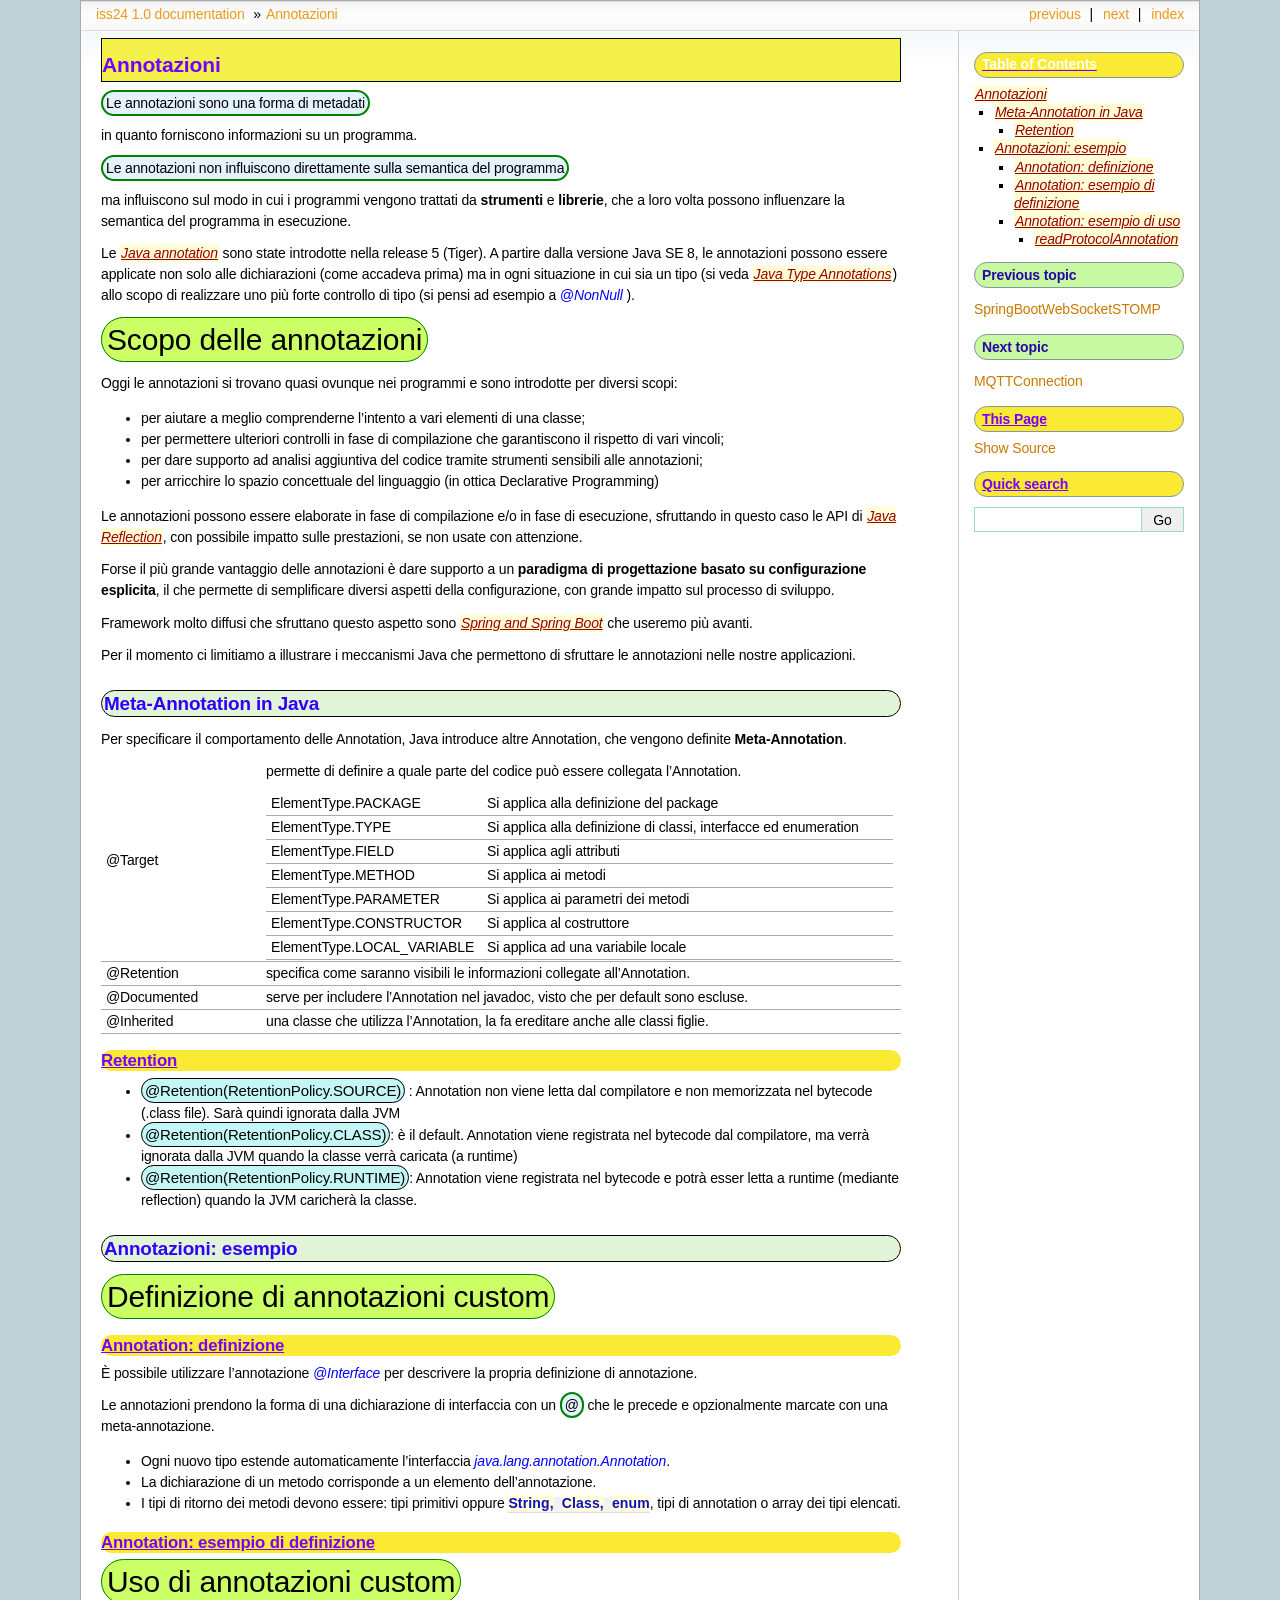
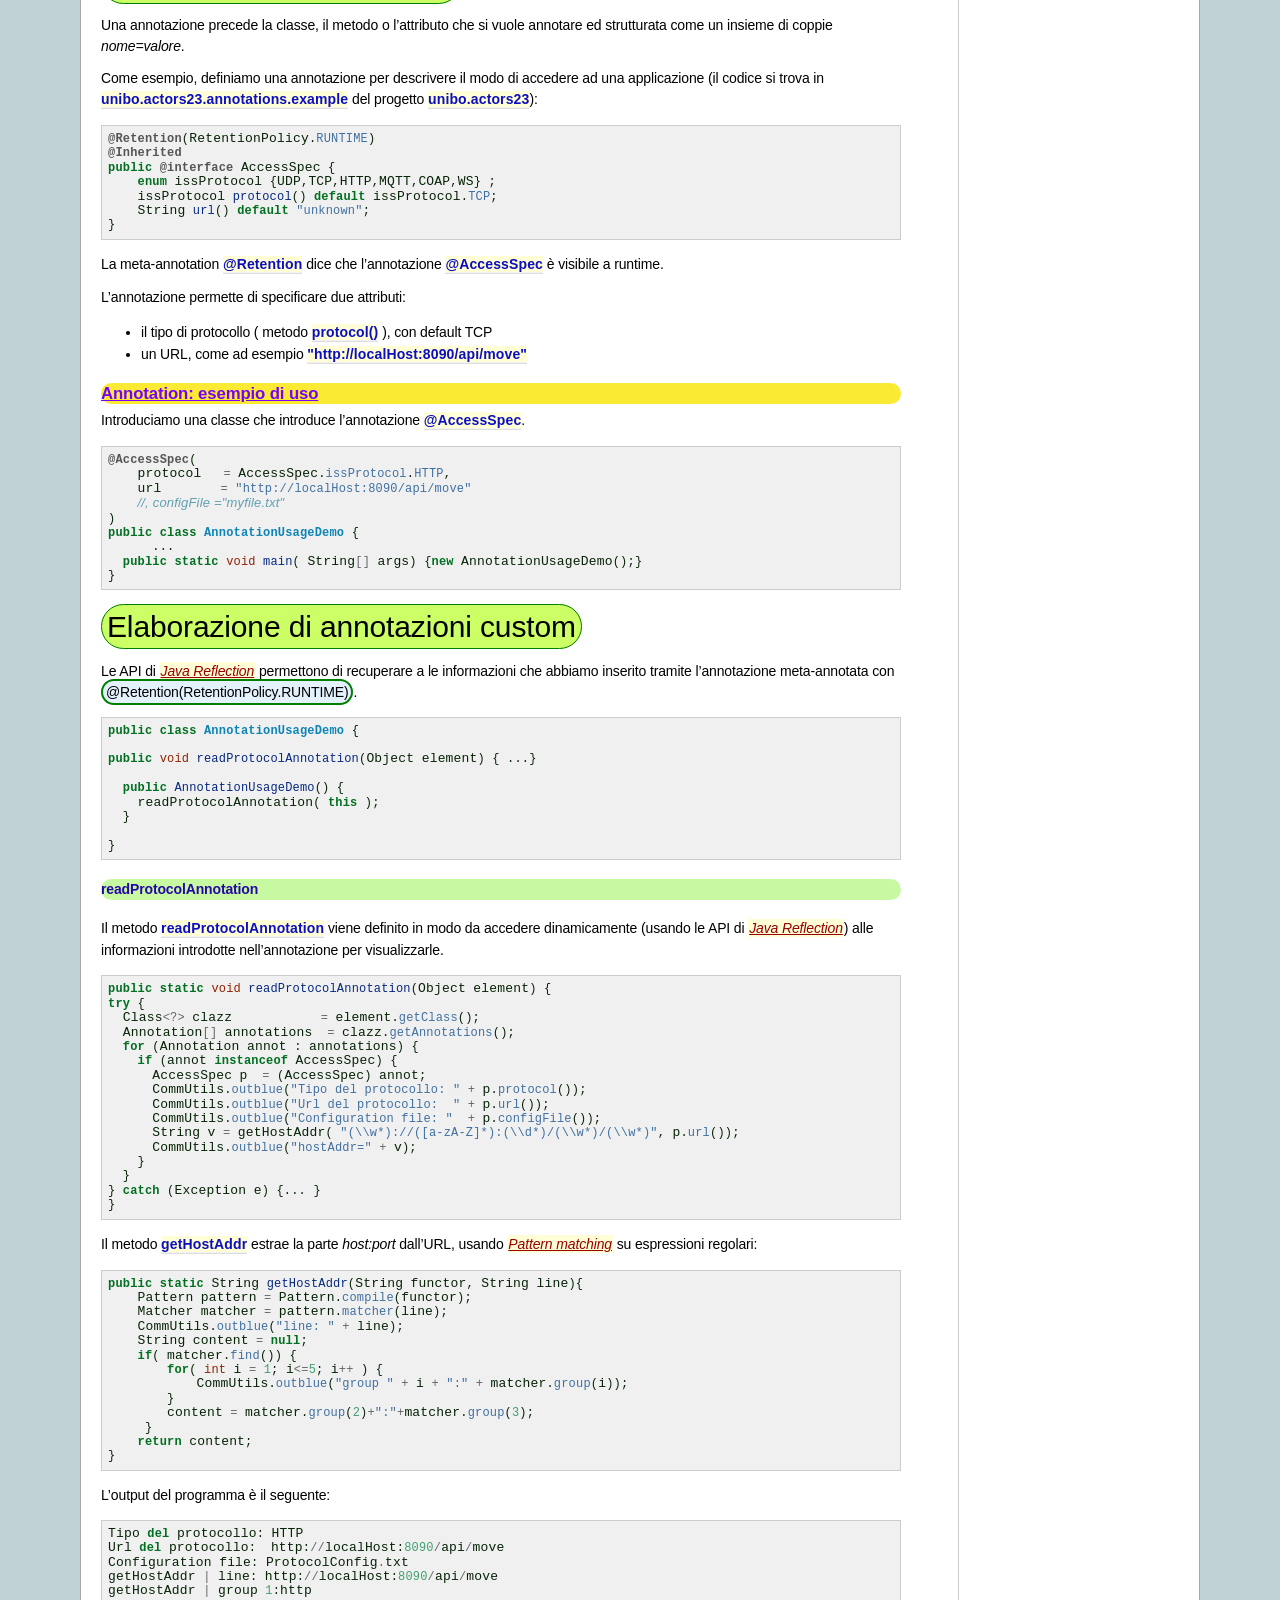
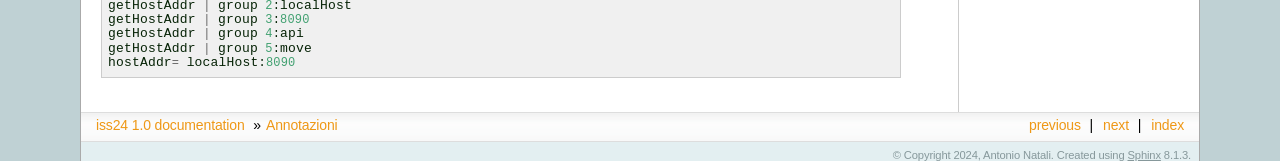
<file: htmlCorso/Annotazioni.html>
<!DOCTYPE html>

<html lang="en" data-content_root="./">
  <head>
    <meta charset="utf-8" />
    <meta name="viewport" content="width=device-width, initial-scale=1.0" /><meta name="viewport" content="width=device-width, initial-scale=1" />

    <title>Annotazioni &#8212; iss24 1.0 documentation</title>
    <link rel="stylesheet" type="text/css" href="_static/pygments.css?v=649a27d8" />
    <link rel="stylesheet" type="text/css" href="_static/sphinxdoc.css?v=34905f61" />
    <link rel="stylesheet" type="text/css" href="_static/custom.css?v=87712ff3" />
    <script src="_static/documentation_options.js?v=f2a433a1"></script>
    <script src="_static/doctools.js?v=9bcbadda"></script>
    <script src="_static/sphinx_highlight.js?v=dc90522c"></script>
    <link rel="index" title="Index" href="genindex.html" />
    <link rel="search" title="Search" href="search.html" />
    <link rel="next" title="MQTTConnection" href="MQTTConnection.html" />
    <link rel="prev" title="SpringBootWebSocketSTOMP" href="SpringBootWebSocketSTOMP.html" /> 
  </head><body>
    <div class="related" role="navigation" aria-label="Related">
      <h3>Navigation</h3>
      <ul>
        <li class="right" style="margin-right: 10px">
          <a href="genindex.html" title="General Index"
             accesskey="I">index</a></li>
        <li class="right" >
          <a href="MQTTConnection.html" title="MQTTConnection"
             accesskey="N">next</a> |</li>
        <li class="right" >
          <a href="SpringBootWebSocketSTOMP.html" title="SpringBootWebSocketSTOMP"
             accesskey="P">previous</a> |</li>
        <li class="nav-item nav-item-0"><a href="index.html">iss24 1.0 documentation</a> &#187;</li>
        <li class="nav-item nav-item-this"><a href="">Annotazioni</a></li> 
      </ul>
    </div>  

    <div class="document">
      <div class="documentwrapper">
        <div class="bodywrapper">
          <div class="body" role="main">
            
  <section id="annotazioni">
<h1>Annotazioni<a class="headerlink" href="#annotazioni" title="Link to this heading">¶</a></h1>
<p><span class="remark">Le annotazioni sono una forma di metadati</span></p>
<p>in quanto forniscono informazioni su un programma.</p>
<p><span class="remark">Le annotazioni non influiscono direttamente sulla semantica del programma</span></p>
<p>ma influiscono sul modo in cui i programmi vengono
trattati da <strong>strumenti</strong> e <strong>librerie</strong>, che a loro volta possono influenzare la semantica del programma in esecuzione.</p>
<p>Le <a class="reference external" href="https://en.wikipedia.org/wiki/Java_annotation">Java annotation</a> sono state introdotte nella  release 5 (Tiger).
A partire dalla versione Java SE 8, le annotazioni possono essere applicate non solo alle dichiarazioni
(come accadeva prima) ma in ogni situazione in cui sia un tipo
(si veda <a class="reference external" href="https://docs.oracle.com/javase/tutorial/java/annotations/type_annotations.html">Java Type Annotations</a>)
allo scopo di realizzare uno più forte controllo di tipo (si pensi ad esempio a <span class="blue">&#64;NonNull</span> ).</p>
<p><span class="slide1">Scopo delle annotazioni</span></p>
<p>Oggi le annotazioni si trovano quasi ovunque nei programmi e sono introdotte per diversi scopi:</p>
<ul class="simple">
<li><p>per aiutare a meglio comprenderne l’intento a vari elementi di una classe;</p></li>
<li><p>per permettere ulteriori controlli in fase di compilazione che garantiscono il rispetto di vari vincoli;</p></li>
<li><p>per dare supporto ad analisi aggiuntiva del codice  tramite strumenti sensibili alle annotazioni;</p></li>
<li><p>per arricchire lo spazio concettuale del linguaggio (in ottica Declarative Programming)</p></li>
</ul>
<p>Le annotazioni possono essere elaborate  in fase di compilazione e/o in fase di esecuzione,
sfruttando in questo caso le API di <a class="reference external" href="https://www.oracle.com/technical-resources/articles/java/javareflection.html">Java Reflection</a>, con possibile impatto sulle prestazioni, se non usate con attenzione.</p>
<p>Forse il più grande vantaggio delle annotazioni è
dare supporto a un <strong>paradigma di progettazione basato su configurazione esplicita</strong>, il che
permette di semplificare diversi aspetti della configurazione, con
grande impatto sul processo di sviluppo.</p>
<p>Framework molto diffusi che sfruttano questo aspetto sono <a class="reference external" href="https://www.baeldung.com/spring-vs-spring-boot">Spring and Spring Boot</a> che useremo più avanti.</p>
<p>Per il momento ci limitiamo a illustrare i meccanismi Java che permettono di sfruttare le annotazioni nelle nostre applicazioni.</p>
<section id="meta-annotation-in-java">
<h2>Meta-Annotation in Java<a class="headerlink" href="#meta-annotation-in-java" title="Link to this heading">¶</a></h2>
<p>Per specificare il comportamento delle Annotation, Java introduce altre Annotation, che
vengono definite <strong>Meta-Annotation</strong>.</p>
<table class="docutils align-default" style="width: 100%">
<colgroup>
<col style="width: 20.0%" />
<col style="width: 80.0%" />
</colgroup>
<tbody>
<tr class="row-odd"><td><p>&#64;Target</p></td>
<td><p>permette di definire a quale parte del codice può essere collegata l’Annotation.</p>
<table class="docutils align-default" style="width: 100%">
<colgroup>
<col style="width: 23.0%" />
<col style="width: 77.0%" />
</colgroup>
<tbody>
<tr class="row-odd"><td><p>ElementType.PACKAGE</p></td>
<td><p>Si applica alla definizione del package</p></td>
</tr>
<tr class="row-even"><td><p>ElementType.TYPE</p></td>
<td><p>Si applica alla definizione di classi, interfacce ed enumeration</p></td>
</tr>
<tr class="row-odd"><td><p>ElementType.FIELD</p></td>
<td><p>Si applica agli attributi</p></td>
</tr>
<tr class="row-even"><td><p>ElementType.METHOD</p></td>
<td><p>Si applica ai metodi</p></td>
</tr>
<tr class="row-odd"><td><p>ElementType.PARAMETER</p></td>
<td><p>Si applica ai parametri dei metodi</p></td>
</tr>
<tr class="row-even"><td><p>ElementType.CONSTRUCTOR</p></td>
<td><p>Si applica al costruttore</p></td>
</tr>
<tr class="row-odd"><td><p>ElementType.LOCAL_VARIABLE</p></td>
<td><p>Si applica ad una variabile locale</p></td>
</tr>
</tbody>
</table>
</td>
</tr>
<tr class="row-even"><td><p>&#64;Retention</p></td>
<td><p>specifica come saranno visibili le informazioni collegate all’Annotation.</p></td>
</tr>
<tr class="row-odd"><td><p>&#64;Documented</p></td>
<td><p>serve per includere l’Annotation nel javadoc, visto che per default sono escluse.</p></td>
</tr>
<tr class="row-even"><td><p>&#64;Inherited</p></td>
<td><p>una classe che utilizza l’Annotation, la fa ereditare anche alle classi figlie.</p></td>
</tr>
</tbody>
</table>
<section id="retention">
<h3>Retention<a class="headerlink" href="#retention" title="Link to this heading">¶</a></h3>
<ul class="simple">
<li><p><span class="slide2">&#64;Retention(RetentionPolicy.SOURCE)</span> : Annotation non viene letta dal compilatore e
non memorizzata nel bytecode (.class file). Sarà quindi  ignorata dalla JVM</p></li>
<li><p><span class="slide2">&#64;Retention(RetentionPolicy.CLASS)</span>: è il default.  Annotation viene registrata nel bytecode dal compilatore,
ma verrà ignorata dalla JVM quando la classe verrà caricata (a runtime)</p></li>
<li><p><span class="slide2">&#64;Retention(RetentionPolicy.RUNTIME)</span>:  Annotation viene registrata nel bytecode e potrà esser letta a
runtime (mediante reflection) quando la JVM caricherà la classe.</p></li>
</ul>
</section>
</section>
<section id="annotazioni-esempio">
<h2>Annotazioni: esempio<a class="headerlink" href="#annotazioni-esempio" title="Link to this heading">¶</a></h2>
<p><span class="slide1">Definizione di annotazioni custom</span></p>
<section id="annotation-definizione">
<h3>Annotation: definizione<a class="headerlink" href="#annotation-definizione" title="Link to this heading">¶</a></h3>
<p>È possibile utilizzare l’annotazione <span class="blue">&#64;Interface</span> per descrivere la propria definizione di annotazione.</p>
<p>Le annotazioni prendono la forma di una dichiarazione di interfaccia con un <span class="remark">&#64;</span> che le precede e
opzionalmente marcate con una meta-annotazione.</p>
<ul class="simple">
<li><p>Ogni nuovo tipo estende automaticamente l’interfaccia <span class="blue">java.lang.annotation.Annotation</span>.</p></li>
<li><p>La dichiarazione di un metodo corrisponde a un elemento dell’annotazione.</p></li>
<li><p>I tipi di ritorno dei metodi devono essere: tipi primitivi oppure
<code class="docutils literal notranslate"><span class="pre">String,</span> <span class="pre">Class,</span> <span class="pre">enum</span></code>, tipi di annotation o array dei tipi elencati.</p></li>
</ul>
</section>
<section id="annotation-esempio-di-definizione">
<h3>Annotation: esempio di definizione<a class="headerlink" href="#annotation-esempio-di-definizione" title="Link to this heading">¶</a></h3>
<p><span class="slide1">Uso di annotazioni custom</span></p>
<p>Una annotazione precede la classe, il metodo o l’attributo che si vuole annotare ed
strutturata come un insieme di coppie <em>nome=valore</em>.</p>
<p>Come esempio, definiamo una annotazione per descrivere il modo di accedere ad una applicazione
(il codice si trova in <code class="docutils literal notranslate"><span class="pre">unibo.actors23.annotations.example</span></code> del progetto <code class="docutils literal notranslate"><span class="pre">unibo.actors23</span></code>):</p>
<div class="highlight-Java notranslate"><div class="highlight"><pre><span></span><span class="nd">@Retention</span><span class="p">(</span><span class="n">RetentionPolicy</span><span class="p">.</span><span class="na">RUNTIME</span><span class="p">)</span>
<span class="nd">@Inherited</span>
<span class="kd">public</span><span class="w"> </span><span class="nd">@interface</span><span class="w"> </span><span class="n">AccessSpec</span><span class="w"> </span><span class="p">{</span>
<span class="w">    </span><span class="kd">enum</span><span class="w"> </span><span class="n">issProtocol</span><span class="w"> </span><span class="p">{</span><span class="n">UDP</span><span class="p">,</span><span class="n">TCP</span><span class="p">,</span><span class="n">HTTP</span><span class="p">,</span><span class="n">MQTT</span><span class="p">,</span><span class="n">COAP</span><span class="p">,</span><span class="n">WS</span><span class="p">}</span><span class="w"> </span><span class="p">;</span>
<span class="w">    </span><span class="n">issProtocol</span><span class="w"> </span><span class="nf">protocol</span><span class="p">()</span><span class="w"> </span><span class="k">default</span><span class="w"> </span><span class="n">issProtocol</span><span class="p">.</span><span class="na">TCP</span><span class="p">;</span>
<span class="w">    </span><span class="n">String</span><span class="w"> </span><span class="nf">url</span><span class="p">()</span><span class="w"> </span><span class="k">default</span><span class="w"> </span><span class="s">&quot;unknown&quot;</span><span class="p">;</span>
<span class="p">}</span>
</pre></div>
</div>
<p>La meta-annotation <code class="docutils literal notranslate"><span class="pre">&#64;Retention</span></code> dice che l’annotazione <code class="docutils literal notranslate"><span class="pre">&#64;AccessSpec</span></code> è visibile a runtime.</p>
<p>L’annotazione permette di specificare due attributi:</p>
<ul class="simple">
<li><p>il tipo di protocollo ( metodo <code class="docutils literal notranslate"><span class="pre">protocol()</span></code> ), con default TCP</p></li>
<li><p>un URL, come ad esempio <code class="docutils literal notranslate"><span class="pre">&quot;http://localHost:8090/api/move&quot;</span></code></p></li>
</ul>
</section>
<section id="annotation-esempio-di-uso">
<h3>Annotation: esempio di uso<a class="headerlink" href="#annotation-esempio-di-uso" title="Link to this heading">¶</a></h3>
<p>Introduciamo una classe che introduce l’annotazione <code class="docutils literal notranslate"><span class="pre">&#64;AccessSpec</span></code>.</p>
<div class="highlight-Java notranslate"><div class="highlight"><pre><span></span><span class="nd">@AccessSpec</span><span class="p">(</span>
<span class="w">    </span><span class="n">protocol</span><span class="w">   </span><span class="o">=</span><span class="w"> </span><span class="n">AccessSpec</span><span class="p">.</span><span class="na">issProtocol</span><span class="p">.</span><span class="na">HTTP</span><span class="p">,</span>
<span class="w">    </span><span class="n">url</span><span class="w">        </span><span class="o">=</span><span class="w"> </span><span class="s">&quot;http://localHost:8090/api/move&quot;</span>
<span class="w">    </span><span class="c1">//, configFile =&quot;myfile.txt&quot;</span>
<span class="p">)</span>
<span class="kd">public</span><span class="w"> </span><span class="kd">class</span> <span class="nc">AnnotationUsageDemo</span><span class="w"> </span><span class="p">{</span>
<span class="w">      </span><span class="p">...</span>
<span class="w">  </span><span class="kd">public</span><span class="w"> </span><span class="kd">static</span><span class="w"> </span><span class="kt">void</span><span class="w"> </span><span class="nf">main</span><span class="p">(</span><span class="w"> </span><span class="n">String</span><span class="o">[]</span><span class="w"> </span><span class="n">args</span><span class="p">)</span><span class="w"> </span><span class="p">{</span><span class="k">new</span><span class="w"> </span><span class="n">AnnotationUsageDemo</span><span class="p">();}</span>
<span class="p">}</span>
</pre></div>
</div>
<p><span class="slide1">Elaborazione di annotazioni custom</span></p>
<p>Le API di <a class="reference external" href="https://www.oracle.com/technical-resources/articles/java/javareflection.html">Java Reflection</a> permettono di recuperare a le informazioni che abbiamo inserito tramite
l’annotazione meta-annotata con <span class="remark">&#64;Retention(RetentionPolicy.RUNTIME)</span>.</p>
<div class="highlight-Java notranslate"><div class="highlight"><pre><span></span><span class="kd">public</span><span class="w"> </span><span class="kd">class</span> <span class="nc">AnnotationUsageDemo</span><span class="w"> </span><span class="p">{</span>

<span class="kd">public</span><span class="w"> </span><span class="kt">void</span><span class="w"> </span><span class="nf">readProtocolAnnotation</span><span class="p">(</span><span class="n">Object</span><span class="w"> </span><span class="n">element</span><span class="p">)</span><span class="w"> </span><span class="p">{</span><span class="w"> </span><span class="p">...}</span>

<span class="w">  </span><span class="kd">public</span><span class="w"> </span><span class="nf">AnnotationUsageDemo</span><span class="p">()</span><span class="w"> </span><span class="p">{</span>
<span class="w">    </span><span class="n">readProtocolAnnotation</span><span class="p">(</span><span class="w"> </span><span class="k">this</span><span class="w"> </span><span class="p">);</span>
<span class="w">  </span><span class="p">}</span>

<span class="p">}</span>
</pre></div>
</div>
<section id="readprotocolannotation">
<h4>readProtocolAnnotation<a class="headerlink" href="#readprotocolannotation" title="Link to this heading">¶</a></h4>
<p>Il metodo <code class="docutils literal notranslate"><span class="pre">readProtocolAnnotation</span></code> viene definito in modo da
accedere dinamicamente (usando le API di <a class="reference external" href="https://www.oracle.com/technical-resources/articles/java/javareflection.html">Java Reflection</a>) alle informazioni introdotte nell’annotazione
per visualizzarle.</p>
<div class="highlight-Java notranslate"><div class="highlight"><pre><span></span><span class="kd">public</span><span class="w"> </span><span class="kd">static</span><span class="w"> </span><span class="kt">void</span><span class="w"> </span><span class="nf">readProtocolAnnotation</span><span class="p">(</span><span class="n">Object</span><span class="w"> </span><span class="n">element</span><span class="p">)</span><span class="w"> </span><span class="p">{</span>
<span class="k">try</span><span class="w"> </span><span class="p">{</span>
<span class="w">  </span><span class="n">Class</span><span class="o">&lt;?&gt;</span><span class="w"> </span><span class="n">clazz</span><span class="w">            </span><span class="o">=</span><span class="w"> </span><span class="n">element</span><span class="p">.</span><span class="na">getClass</span><span class="p">();</span>
<span class="w">  </span><span class="n">Annotation</span><span class="o">[]</span><span class="w"> </span><span class="n">annotations</span><span class="w">  </span><span class="o">=</span><span class="w"> </span><span class="n">clazz</span><span class="p">.</span><span class="na">getAnnotations</span><span class="p">();</span>
<span class="w">  </span><span class="k">for</span><span class="w"> </span><span class="p">(</span><span class="n">Annotation</span><span class="w"> </span><span class="n">annot</span><span class="w"> </span><span class="p">:</span><span class="w"> </span><span class="n">annotations</span><span class="p">)</span><span class="w"> </span><span class="p">{</span>
<span class="w">    </span><span class="k">if</span><span class="w"> </span><span class="p">(</span><span class="n">annot</span><span class="w"> </span><span class="k">instanceof</span><span class="w"> </span><span class="n">AccessSpec</span><span class="p">)</span><span class="w"> </span><span class="p">{</span>
<span class="w">      </span><span class="n">AccessSpec</span><span class="w"> </span><span class="n">p</span><span class="w">  </span><span class="o">=</span><span class="w"> </span><span class="p">(</span><span class="n">AccessSpec</span><span class="p">)</span><span class="w"> </span><span class="n">annot</span><span class="p">;</span>
<span class="w">      </span><span class="n">CommUtils</span><span class="p">.</span><span class="na">outblue</span><span class="p">(</span><span class="s">&quot;Tipo del protocollo: &quot;</span><span class="w"> </span><span class="o">+</span><span class="w"> </span><span class="n">p</span><span class="p">.</span><span class="na">protocol</span><span class="p">());</span>
<span class="w">      </span><span class="n">CommUtils</span><span class="p">.</span><span class="na">outblue</span><span class="p">(</span><span class="s">&quot;Url del protocollo:  &quot;</span><span class="w"> </span><span class="o">+</span><span class="w"> </span><span class="n">p</span><span class="p">.</span><span class="na">url</span><span class="p">());</span>
<span class="w">      </span><span class="n">CommUtils</span><span class="p">.</span><span class="na">outblue</span><span class="p">(</span><span class="s">&quot;Configuration file: &quot;</span><span class="w">  </span><span class="o">+</span><span class="w"> </span><span class="n">p</span><span class="p">.</span><span class="na">configFile</span><span class="p">());</span>
<span class="w">      </span><span class="n">String</span><span class="w"> </span><span class="n">v</span><span class="w"> </span><span class="o">=</span><span class="w"> </span><span class="n">getHostAddr</span><span class="p">(</span><span class="w"> </span><span class="s">&quot;(\\w*)://([a-zA-Z]*):(\\d*)/(\\w*)/(\\w*)&quot;</span><span class="p">,</span><span class="w"> </span><span class="n">p</span><span class="p">.</span><span class="na">url</span><span class="p">());</span>
<span class="w">      </span><span class="n">CommUtils</span><span class="p">.</span><span class="na">outblue</span><span class="p">(</span><span class="s">&quot;hostAddr=&quot;</span><span class="w"> </span><span class="o">+</span><span class="w"> </span><span class="n">v</span><span class="p">);</span>
<span class="w">    </span><span class="p">}</span>
<span class="w">  </span><span class="p">}</span>
<span class="p">}</span><span class="w"> </span><span class="k">catch</span><span class="w"> </span><span class="p">(</span><span class="n">Exception</span><span class="w"> </span><span class="n">e</span><span class="p">)</span><span class="w"> </span><span class="p">{...</span><span class="w"> </span><span class="p">}</span>
<span class="p">}</span>
</pre></div>
</div>
<p>Il metodo  <code class="docutils literal notranslate"><span class="pre">getHostAddr</span></code>  estrae la parte <em>host:port</em> dall’URL, usando <a class="reference external" href="https://www.w3schools.com/java/java_regex.asp">Pattern matching</a> su espressioni regolari:</p>
<div class="highlight-Java notranslate"><div class="highlight"><pre><span></span><span class="kd">public</span><span class="w"> </span><span class="kd">static</span><span class="w"> </span><span class="n">String</span><span class="w"> </span><span class="nf">getHostAddr</span><span class="p">(</span><span class="n">String</span><span class="w"> </span><span class="n">functor</span><span class="p">,</span><span class="w"> </span><span class="n">String</span><span class="w"> </span><span class="n">line</span><span class="p">){</span>
<span class="w">    </span><span class="n">Pattern</span><span class="w"> </span><span class="n">pattern</span><span class="w"> </span><span class="o">=</span><span class="w"> </span><span class="n">Pattern</span><span class="p">.</span><span class="na">compile</span><span class="p">(</span><span class="n">functor</span><span class="p">);</span>
<span class="w">    </span><span class="n">Matcher</span><span class="w"> </span><span class="n">matcher</span><span class="w"> </span><span class="o">=</span><span class="w"> </span><span class="n">pattern</span><span class="p">.</span><span class="na">matcher</span><span class="p">(</span><span class="n">line</span><span class="p">);</span>
<span class="w">    </span><span class="n">CommUtils</span><span class="p">.</span><span class="na">outblue</span><span class="p">(</span><span class="s">&quot;line: &quot;</span><span class="w"> </span><span class="o">+</span><span class="w"> </span><span class="n">line</span><span class="p">);</span>
<span class="w">    </span><span class="n">String</span><span class="w"> </span><span class="n">content</span><span class="w"> </span><span class="o">=</span><span class="w"> </span><span class="kc">null</span><span class="p">;</span>
<span class="w">    </span><span class="k">if</span><span class="p">(</span><span class="w"> </span><span class="n">matcher</span><span class="p">.</span><span class="na">find</span><span class="p">())</span><span class="w"> </span><span class="p">{</span>
<span class="w">        </span><span class="k">for</span><span class="p">(</span><span class="w"> </span><span class="kt">int</span><span class="w"> </span><span class="n">i</span><span class="w"> </span><span class="o">=</span><span class="w"> </span><span class="mi">1</span><span class="p">;</span><span class="w"> </span><span class="n">i</span><span class="o">&lt;=</span><span class="mi">5</span><span class="p">;</span><span class="w"> </span><span class="n">i</span><span class="o">++</span><span class="w"> </span><span class="p">)</span><span class="w"> </span><span class="p">{</span>
<span class="w">            </span><span class="n">CommUtils</span><span class="p">.</span><span class="na">outblue</span><span class="p">(</span><span class="s">&quot;group &quot;</span><span class="w"> </span><span class="o">+</span><span class="w"> </span><span class="n">i</span><span class="w"> </span><span class="o">+</span><span class="w"> </span><span class="s">&quot;:&quot;</span><span class="w"> </span><span class="o">+</span><span class="w"> </span><span class="n">matcher</span><span class="p">.</span><span class="na">group</span><span class="p">(</span><span class="n">i</span><span class="p">));</span>
<span class="w">        </span><span class="p">}</span>
<span class="w">        </span><span class="n">content</span><span class="w"> </span><span class="o">=</span><span class="w"> </span><span class="n">matcher</span><span class="p">.</span><span class="na">group</span><span class="p">(</span><span class="mi">2</span><span class="p">)</span><span class="o">+</span><span class="s">&quot;:&quot;</span><span class="o">+</span><span class="n">matcher</span><span class="p">.</span><span class="na">group</span><span class="p">(</span><span class="mi">3</span><span class="p">);</span>
<span class="w">     </span><span class="p">}</span>
<span class="w">    </span><span class="k">return</span><span class="w"> </span><span class="n">content</span><span class="p">;</span>
<span class="p">}</span>
</pre></div>
</div>
<p>L’output del programma è il seguente:</p>
<div class="highlight-default notranslate"><div class="highlight"><pre><span></span><span class="n">Tipo</span> <span class="k">del</span> <span class="n">protocollo</span><span class="p">:</span> <span class="n">HTTP</span>
<span class="n">Url</span> <span class="k">del</span> <span class="n">protocollo</span><span class="p">:</span>  <span class="n">http</span><span class="p">:</span><span class="o">//</span><span class="n">localHost</span><span class="p">:</span><span class="mi">8090</span><span class="o">/</span><span class="n">api</span><span class="o">/</span><span class="n">move</span>
<span class="n">Configuration</span> <span class="n">file</span><span class="p">:</span> <span class="n">ProtocolConfig</span><span class="o">.</span><span class="n">txt</span>
<span class="n">getHostAddr</span> <span class="o">|</span> <span class="n">line</span><span class="p">:</span> <span class="n">http</span><span class="p">:</span><span class="o">//</span><span class="n">localHost</span><span class="p">:</span><span class="mi">8090</span><span class="o">/</span><span class="n">api</span><span class="o">/</span><span class="n">move</span>
<span class="n">getHostAddr</span> <span class="o">|</span> <span class="n">group</span> <span class="mi">1</span><span class="p">:</span><span class="n">http</span>
<span class="n">getHostAddr</span> <span class="o">|</span> <span class="n">group</span> <span class="mi">2</span><span class="p">:</span><span class="n">localHost</span>
<span class="n">getHostAddr</span> <span class="o">|</span> <span class="n">group</span> <span class="mi">3</span><span class="p">:</span><span class="mi">8090</span>
<span class="n">getHostAddr</span> <span class="o">|</span> <span class="n">group</span> <span class="mi">4</span><span class="p">:</span><span class="n">api</span>
<span class="n">getHostAddr</span> <span class="o">|</span> <span class="n">group</span> <span class="mi">5</span><span class="p">:</span><span class="n">move</span>
<span class="n">hostAddr</span><span class="o">=</span> <span class="n">localHost</span><span class="p">:</span><span class="mi">8090</span>
</pre></div>
</div>
</section>
</section>
</section>
</section>


            <div class="clearer"></div>
          </div>
        </div>
      </div>
      <div class="sphinxsidebar" role="navigation" aria-label="Main">
        <div class="sphinxsidebarwrapper">
  <div>
    <h3><a href="index.html">Table of Contents</a></h3>
    <ul>
<li><a class="reference internal" href="#">Annotazioni</a><ul>
<li><a class="reference internal" href="#meta-annotation-in-java">Meta-Annotation in Java</a><ul>
<li><a class="reference internal" href="#retention">Retention</a></li>
</ul>
</li>
<li><a class="reference internal" href="#annotazioni-esempio">Annotazioni: esempio</a><ul>
<li><a class="reference internal" href="#annotation-definizione">Annotation: definizione</a></li>
<li><a class="reference internal" href="#annotation-esempio-di-definizione">Annotation: esempio di definizione</a></li>
<li><a class="reference internal" href="#annotation-esempio-di-uso">Annotation: esempio di uso</a><ul>
<li><a class="reference internal" href="#readprotocolannotation">readProtocolAnnotation</a></li>
</ul>
</li>
</ul>
</li>
</ul>
</li>
</ul>

  </div>
  <div>
    <h4>Previous topic</h4>
    <p class="topless"><a href="SpringBootWebSocketSTOMP.html"
                          title="previous chapter">SpringBootWebSocketSTOMP</a></p>
  </div>
  <div>
    <h4>Next topic</h4>
    <p class="topless"><a href="MQTTConnection.html"
                          title="next chapter">MQTTConnection</a></p>
  </div>
  <div role="note" aria-label="source link">
    <h3>This Page</h3>
    <ul class="this-page-menu">
      <li><a href="_sources/Annotazioni.rst.txt"
            rel="nofollow">Show Source</a></li>
    </ul>
   </div>
<search id="searchbox" style="display: none" role="search">
  <h3 id="searchlabel">Quick search</h3>
    <div class="searchformwrapper">
    <form class="search" action="search.html" method="get">
      <input type="text" name="q" aria-labelledby="searchlabel" autocomplete="off" autocorrect="off" autocapitalize="off" spellcheck="false"/>
      <input type="submit" value="Go" />
    </form>
    </div>
</search>
<script>document.getElementById('searchbox').style.display = "block"</script>
        </div>
      </div>
      <div class="clearer"></div>
    </div>
    <div class="related" role="navigation" aria-label="Related">
      <h3>Navigation</h3>
      <ul>
        <li class="right" style="margin-right: 10px">
          <a href="genindex.html" title="General Index"
             >index</a></li>
        <li class="right" >
          <a href="MQTTConnection.html" title="MQTTConnection"
             >next</a> |</li>
        <li class="right" >
          <a href="SpringBootWebSocketSTOMP.html" title="SpringBootWebSocketSTOMP"
             >previous</a> |</li>
        <li class="nav-item nav-item-0"><a href="index.html">iss24 1.0 documentation</a> &#187;</li>
        <li class="nav-item nav-item-this"><a href="">Annotazioni</a></li> 
      </ul>
    </div>
    <div class="footer" role="contentinfo">
    &#169; Copyright 2024, Antonio Natali.
      Created using <a href="https://www.sphinx-doc.org/">Sphinx</a> 8.1.3.
    </div>
  </body>
</html>
</file>
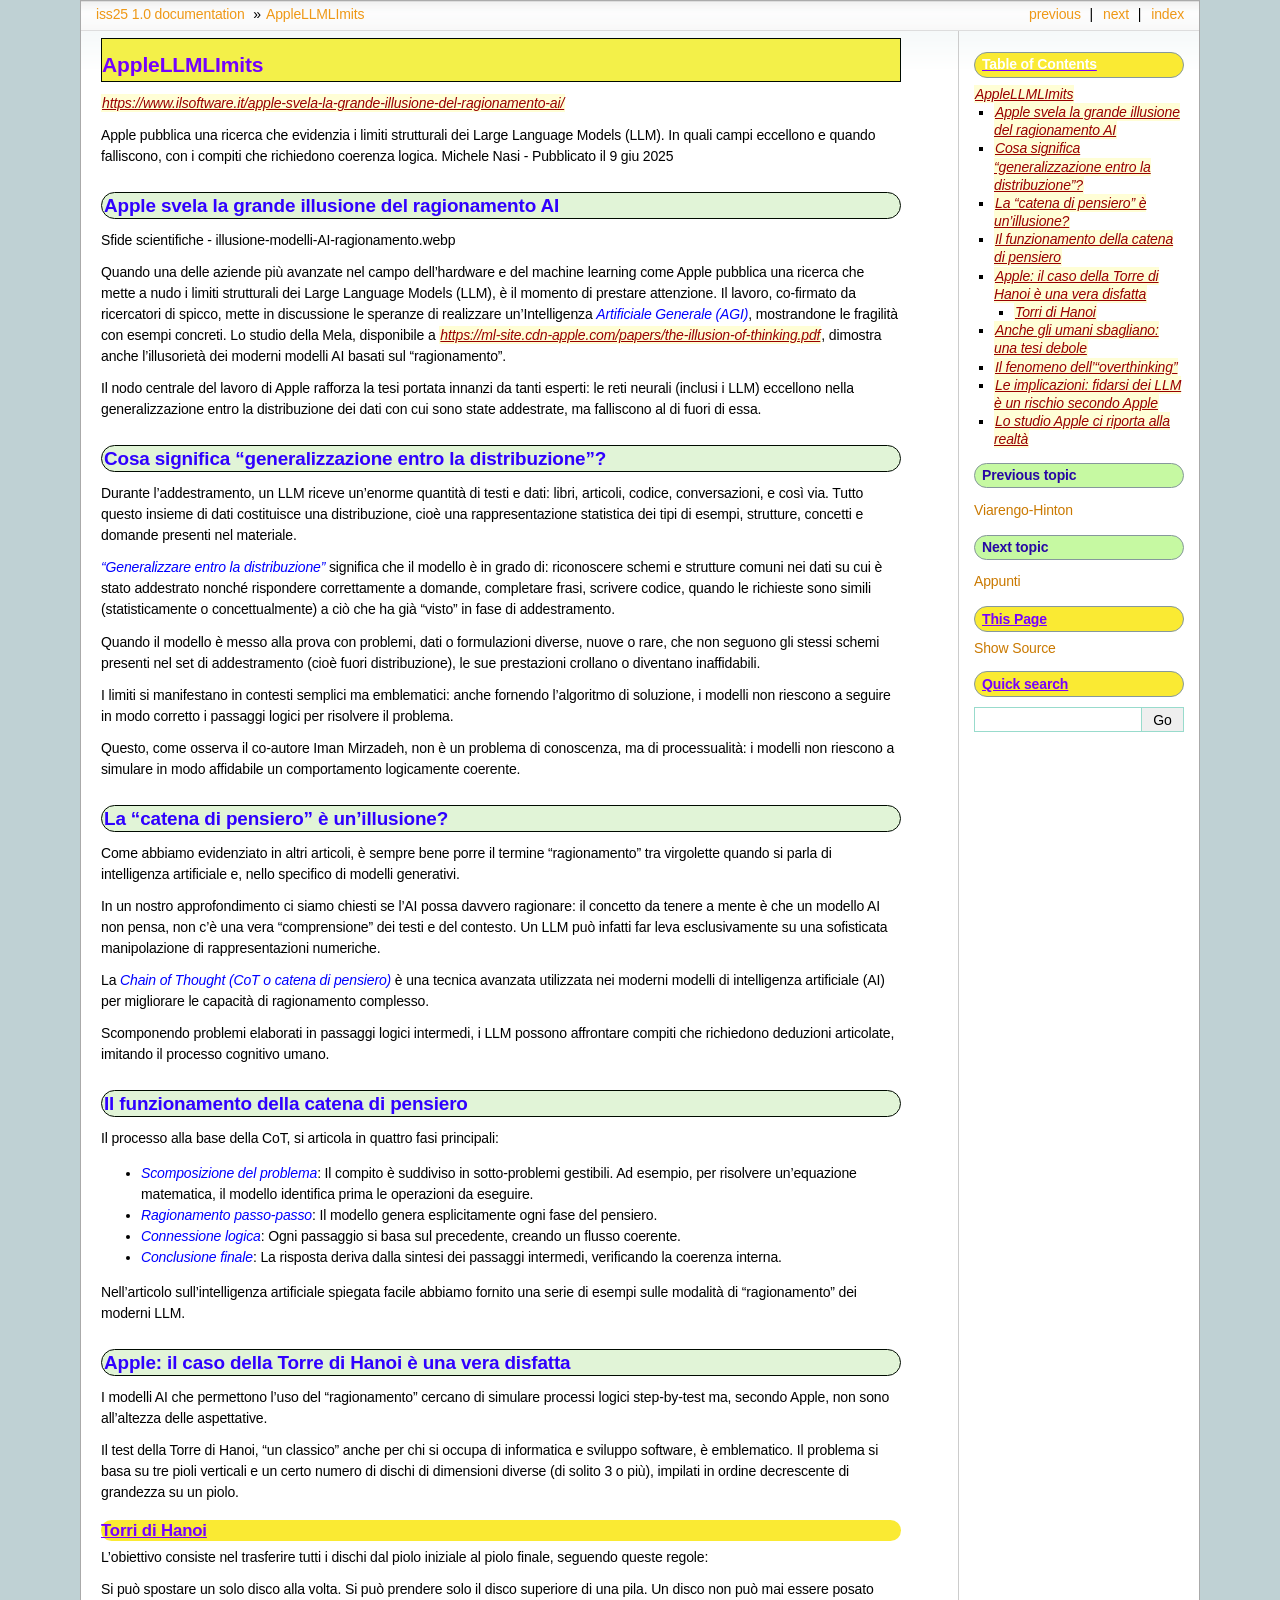
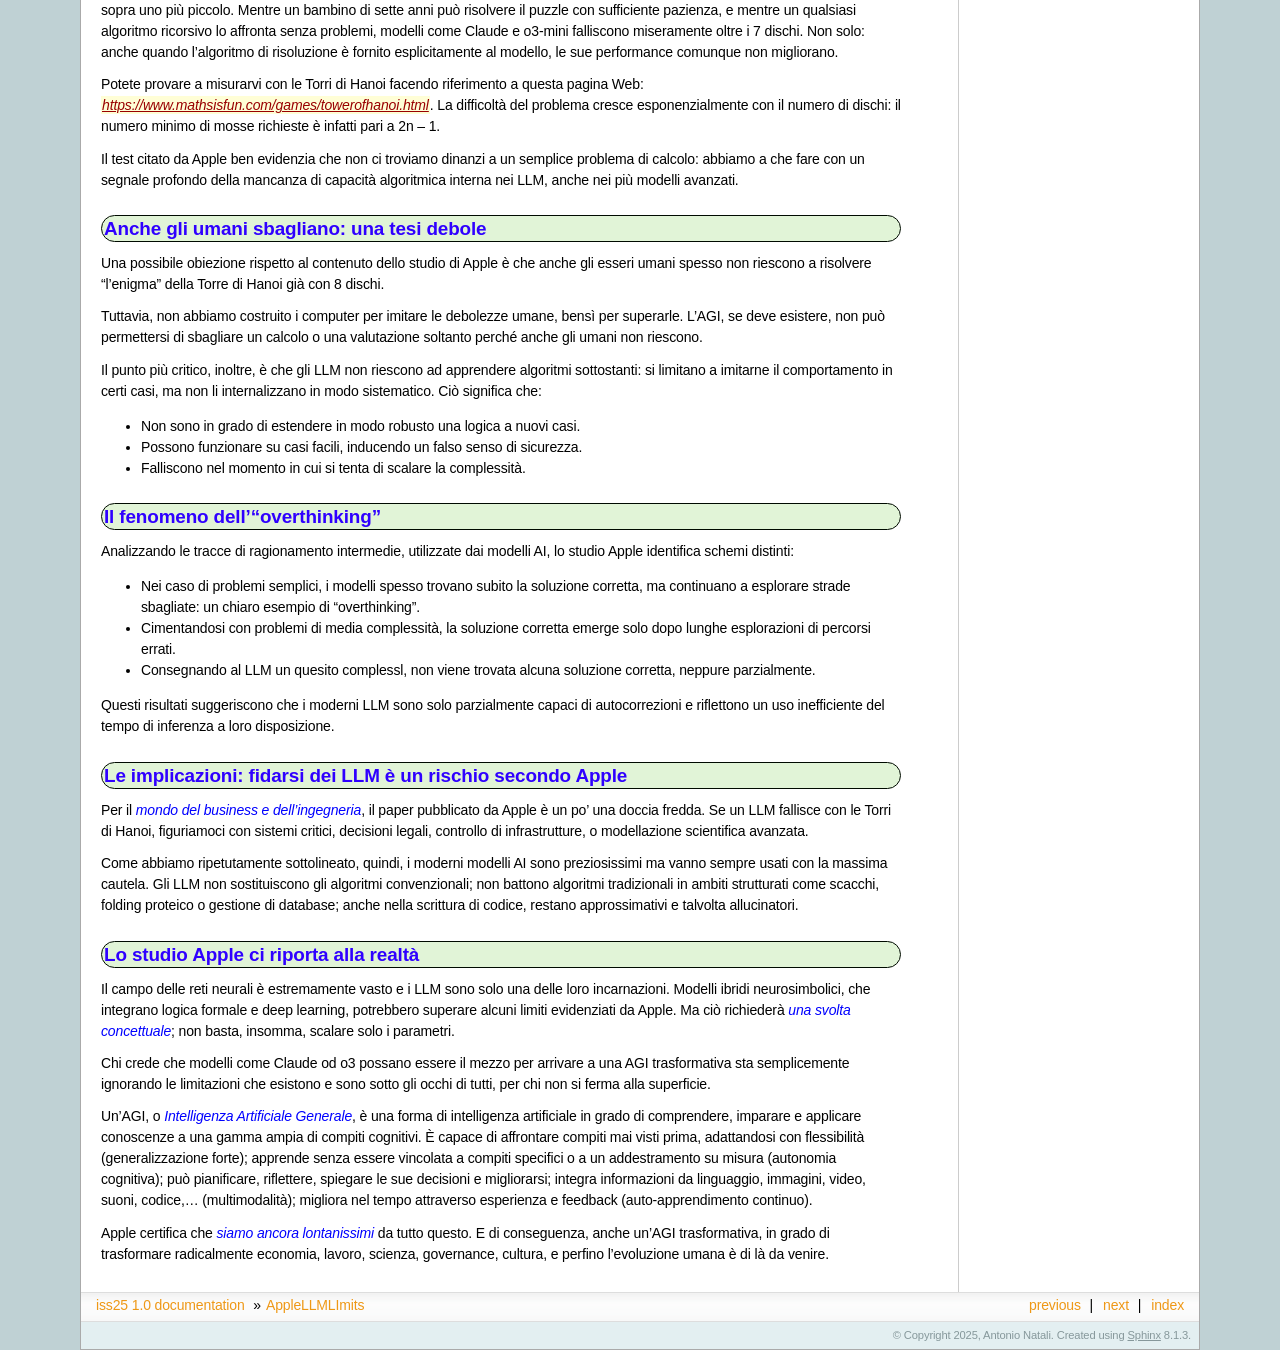
<file: htmlCorso/AppleLLMLImits.html>
<!DOCTYPE html>

<html lang="en" data-content_root="./">
  <head>
    <meta charset="utf-8" />
    <meta name="viewport" content="width=device-width, initial-scale=1.0" /><meta name="viewport" content="width=device-width, initial-scale=1" />

    <title>AppleLLMLImits &#8212; iss25 1.0 documentation</title>
    <link rel="stylesheet" type="text/css" href="_static/pygments.css?v=649a27d8" />
    <link rel="stylesheet" type="text/css" href="_static/sphinxdoc.css?v=34905f61" />
    <link rel="stylesheet" type="text/css" href="_static/custom.css?v=87712ff3" />
    <script src="_static/documentation_options.js?v=f2a433a1"></script>
    <script src="_static/doctools.js?v=9bcbadda"></script>
    <script src="_static/sphinx_highlight.js?v=dc90522c"></script>
    <link rel="index" title="Index" href="genindex.html" />
    <link rel="search" title="Search" href="search.html" />
    <link rel="next" title="Appunti" href="Appunti.html" />
    <link rel="prev" title="Viarengo-Hinton" href="Viarengo-Hinton.html" /> 
  </head><body>
    <div class="related" role="navigation" aria-label="Related">
      <h3>Navigation</h3>
      <ul>
        <li class="right" style="margin-right: 10px">
          <a href="genindex.html" title="General Index"
             accesskey="I">index</a></li>
        <li class="right" >
          <a href="Appunti.html" title="Appunti"
             accesskey="N">next</a> |</li>
        <li class="right" >
          <a href="Viarengo-Hinton.html" title="Viarengo-Hinton"
             accesskey="P">previous</a> |</li>
        <li class="nav-item nav-item-0"><a href="index.html">iss25 1.0 documentation</a> &#187;</li>
        <li class="nav-item nav-item-this"><a href="">AppleLLMLImits</a></li> 
      </ul>
    </div>  

    <div class="document">
      <div class="documentwrapper">
        <div class="bodywrapper">
          <div class="body" role="main">
            
  <section id="applellmlimits">
<h1>AppleLLMLImits<a class="headerlink" href="#applellmlimits" title="Link to this heading">¶</a></h1>
<p><a class="reference external" href="https://www.ilsoftware.it/apple-svela-la-grande-illusione-del-ragionamento-ai/">https://www.ilsoftware.it/apple-svela-la-grande-illusione-del-ragionamento-ai/</a></p>
<p>Apple pubblica una ricerca che evidenzia i limiti strutturali dei Large Language Models (LLM). In quali campi eccellono e quando falliscono, con i compiti che richiedono coerenza logica.
Michele Nasi - Pubblicato il 9 giu 2025</p>
<section id="apple-svela-la-grande-illusione-del-ragionamento-ai">
<h2>Apple svela la grande illusione del ragionamento AI<a class="headerlink" href="#apple-svela-la-grande-illusione-del-ragionamento-ai" title="Link to this heading">¶</a></h2>
<p>Sfide scientifiche - illusione-modelli-AI-ragionamento.webp</p>
<p>Quando una delle aziende più avanzate nel campo dell’hardware e del machine learning come Apple
pubblica una ricerca che mette a nudo i limiti strutturali dei Large Language Models (LLM),
è il momento di prestare attenzione. Il lavoro, co-firmato da ricercatori di spicco,
mette in discussione le speranze di realizzare un’Intelligenza <span class="blue">Artificiale Generale (AGI)</span>,
mostrandone le fragilità con esempi concreti. Lo studio della Mela,
disponibile a <a class="reference external" href="https://ml-site.cdn-apple.com/papers/the-illusion-of-thinking.pdf">https://ml-site.cdn-apple.com/papers/the-illusion-of-thinking.pdf</a>,
dimostra anche l’illusorietà dei moderni modelli AI basati sul “ragionamento”.</p>
<p>Il nodo centrale del lavoro di Apple rafforza la tesi portata innanzi da tanti esperti:
le reti neurali (inclusi i LLM) eccellono nella generalizzazione entro la distribuzione dei dati
con cui sono state addestrate, ma falliscono al di fuori di essa.</p>
</section>
<section id="cosa-significa-generalizzazione-entro-la-distribuzione">
<h2>Cosa significa “generalizzazione entro la distribuzione”?<a class="headerlink" href="#cosa-significa-generalizzazione-entro-la-distribuzione" title="Link to this heading">¶</a></h2>
<p>Durante l’addestramento, un LLM riceve un’enorme quantità di testi e dati: libri, articoli, codice, conversazioni, e così via. Tutto questo insieme di dati costituisce una distribuzione, cioè una rappresentazione statistica dei tipi di esempi, strutture, concetti e domande presenti nel materiale.</p>
<p><span class="blue">“Generalizzare entro la distribuzione”</span> significa che il modello è in grado di:
riconoscere schemi e strutture comuni nei dati su cui è stato addestrato
nonché rispondere correttamente a domande, completare frasi, scrivere codice,
quando le richieste sono simili (statisticamente o concettualmente)
a ciò che ha già “visto” in fase di addestramento.</p>
<p>Quando il modello è messo alla prova con problemi, dati o formulazioni diverse, nuove o rare, che non seguono gli stessi schemi presenti nel set di addestramento (cioè fuori distribuzione), le sue prestazioni crollano o diventano inaffidabili.</p>
<p>I limiti si manifestano in contesti semplici ma emblematici: anche fornendo l’algoritmo di soluzione, i modelli non riescono a seguire in modo corretto i passaggi logici per risolvere il problema.</p>
<p>Questo, come osserva il co-autore Iman Mirzadeh, non è un problema di conoscenza, ma di processualità: i modelli non riescono a simulare in modo affidabile un comportamento logicamente coerente.</p>
</section>
<section id="la-catena-di-pensiero-e-un-illusione">
<h2>La “catena di pensiero” è un’illusione?<a class="headerlink" href="#la-catena-di-pensiero-e-un-illusione" title="Link to this heading">¶</a></h2>
<p>Come abbiamo evidenziato in altri articoli, è sempre bene porre il termine “ragionamento” tra virgolette quando si parla di intelligenza artificiale e, nello specifico di modelli generativi.</p>
<p>In un nostro approfondimento ci siamo chiesti se l’AI possa davvero ragionare: il concetto da tenere a mente è che un modello AI non pensa, non c’è una vera “comprensione” dei testi e del contesto. Un LLM può infatti far leva esclusivamente su una sofisticata manipolazione di rappresentazioni numeriche.</p>
<p>La <span class="blue">Chain of Thought (CoT o catena di pensiero)</span> è una tecnica avanzata utilizzata nei
moderni modelli di intelligenza artificiale (AI) per migliorare le capacità di ragionamento complesso.</p>
<p>Scomponendo problemi elaborati in passaggi logici intermedi, i LLM possono affrontare compiti che richiedono deduzioni articolate, imitando il processo cognitivo umano.</p>
</section>
<section id="il-funzionamento-della-catena-di-pensiero">
<h2>Il funzionamento della catena di pensiero<a class="headerlink" href="#il-funzionamento-della-catena-di-pensiero" title="Link to this heading">¶</a></h2>
<p>Il processo alla base della CoT, si articola in quattro fasi principali:</p>
<ul class="simple">
<li><p><span class="blue">Scomposizione del problema</span>: Il compito è suddiviso in sotto-problemi gestibili. Ad esempio, per risolvere un’equazione matematica, il modello identifica prima le operazioni da eseguire.</p></li>
<li><p><span class="blue">Ragionamento passo-passo</span>: Il modello genera esplicitamente ogni fase del pensiero.</p></li>
<li><p><span class="blue">Connessione logica</span>: Ogni passaggio si basa sul precedente, creando un flusso coerente.</p></li>
<li><p><span class="blue">Conclusione finale</span>: La risposta deriva dalla sintesi dei passaggi intermedi, verificando la coerenza interna.</p></li>
</ul>
<p>Nell’articolo sull’intelligenza artificiale spiegata facile abbiamo fornito una serie di esempi
sulle modalità di “ragionamento” dei moderni LLM.</p>
</section>
<section id="apple-il-caso-della-torre-di-hanoi-e-una-vera-disfatta">
<h2>Apple: il caso della Torre di Hanoi è una vera disfatta<a class="headerlink" href="#apple-il-caso-della-torre-di-hanoi-e-una-vera-disfatta" title="Link to this heading">¶</a></h2>
<p>I modelli AI che permettono l’uso del “ragionamento” cercano di simulare processi logici step-by-test ma, secondo Apple, non sono all’altezza delle aspettative.</p>
<p>Il test della Torre di Hanoi, “un classico” anche per chi si occupa di informatica e sviluppo software, è emblematico. Il problema si basa su tre pioli verticali e un certo numero di dischi di dimensioni diverse (di solito 3 o più), impilati in ordine decrescente di grandezza su un piolo.</p>
<section id="torri-di-hanoi">
<h3>Torri di Hanoi<a class="headerlink" href="#torri-di-hanoi" title="Link to this heading">¶</a></h3>
<p>L’obiettivo consiste nel trasferire tutti i dischi dal piolo iniziale al piolo finale, seguendo queste regole:</p>
<p>Si può spostare un solo disco alla volta.
Si può prendere solo il disco superiore di una pila.
Un disco non può mai essere posato sopra uno più piccolo.
Mentre un bambino di sette anni può risolvere il puzzle con sufficiente pazienza, e mentre un qualsiasi algoritmo ricorsivo lo affronta senza problemi, modelli come Claude e o3-mini falliscono miseramente oltre i 7 dischi. Non solo: anche quando l’algoritmo di risoluzione è fornito esplicitamente al modello, le sue performance comunque non migliorano.</p>
<p>Potete provare a misurarvi con le Torri di Hanoi facendo riferimento a questa pagina Web:
<a class="reference external" href="https://www.mathsisfun.com/games/towerofhanoi.html">https://www.mathsisfun.com/games/towerofhanoi.html</a>.
La difficoltà del problema cresce esponenzialmente con il numero di dischi: il numero minimo di mosse richieste è infatti pari a 2n – 1.</p>
<p>Il test citato da Apple ben evidenzia che non ci troviamo dinanzi a un semplice problema di calcolo: abbiamo a che fare con un segnale profondo della mancanza di capacità algoritmica interna nei LLM, anche nei più modelli avanzati.</p>
</section>
</section>
<section id="anche-gli-umani-sbagliano-una-tesi-debole">
<h2>Anche gli umani sbagliano: una tesi debole<a class="headerlink" href="#anche-gli-umani-sbagliano-una-tesi-debole" title="Link to this heading">¶</a></h2>
<p>Una possibile obiezione rispetto al contenuto dello studio di Apple è che anche gli esseri umani spesso non riescono a risolvere “l’enigma” della Torre di Hanoi già con 8 dischi.</p>
<p>Tuttavia, non abbiamo costruito i computer per imitare le debolezze umane, bensì per superarle. L’AGI, se deve esistere, non può permettersi di sbagliare un calcolo o una valutazione soltanto perché anche gli umani non riescono.</p>
<p>Il punto più critico, inoltre, è che gli LLM non riescono ad apprendere algoritmi sottostanti: si limitano a imitarne il comportamento in certi casi, ma non li internalizzano in modo sistematico. Ciò significa che:</p>
<ul class="simple">
<li><p>Non sono in grado di estendere in modo robusto una logica a nuovi casi.</p></li>
<li><p>Possono funzionare su casi facili, inducendo un falso senso di sicurezza.</p></li>
<li><p>Falliscono nel momento in cui si tenta di scalare la complessità.</p></li>
</ul>
</section>
<section id="il-fenomeno-dell-overthinking">
<h2>Il fenomeno dell’“overthinking”<a class="headerlink" href="#il-fenomeno-dell-overthinking" title="Link to this heading">¶</a></h2>
<p>Analizzando le tracce di ragionamento intermedie, utilizzate dai modelli AI, lo studio Apple identifica schemi distinti:</p>
<ul class="simple">
<li><p>Nei caso di problemi semplici, i modelli spesso trovano subito la soluzione corretta, ma continuano a esplorare strade sbagliate: un chiaro esempio di “overthinking”.</p></li>
<li><p>Cimentandosi con problemi di media complessità, la soluzione corretta emerge solo dopo lunghe esplorazioni di percorsi errati.</p></li>
<li><p>Consegnando al LLM un quesito complessl, non viene trovata alcuna soluzione corretta, neppure parzialmente.</p></li>
</ul>
<p>Questi risultati suggeriscono che i moderni LLM sono solo parzialmente capaci di autocorrezioni
e riflettono un uso inefficiente del tempo di inferenza a loro disposizione.</p>
</section>
<section id="le-implicazioni-fidarsi-dei-llm-e-un-rischio-secondo-apple">
<h2>Le implicazioni: fidarsi dei LLM è un rischio secondo Apple<a class="headerlink" href="#le-implicazioni-fidarsi-dei-llm-e-un-rischio-secondo-apple" title="Link to this heading">¶</a></h2>
<p>Per il <span class="blue">mondo del business e dell’ingegneria</span>, il paper pubblicato da Apple è un po’ una doccia
fredda. Se un LLM fallisce con le Torri di Hanoi, figuriamoci con sistemi critici, decisioni legali, controllo di infrastrutture, o modellazione scientifica avanzata.</p>
<p>Come abbiamo ripetutamente sottolineato, quindi, i moderni modelli AI sono preziosissimi ma vanno sempre usati con la massima cautela. Gli LLM non sostituiscono gli algoritmi convenzionali;  non battono algoritmi tradizionali in ambiti strutturati come scacchi, folding proteico o gestione di database; anche nella scrittura di codice, restano approssimativi e talvolta allucinatori.</p>
</section>
<section id="lo-studio-apple-ci-riporta-alla-realta">
<h2>Lo studio Apple ci riporta alla realtà<a class="headerlink" href="#lo-studio-apple-ci-riporta-alla-realta" title="Link to this heading">¶</a></h2>
<p>Il campo delle reti neurali è estremamente vasto e i LLM sono solo una delle loro incarnazioni.
Modelli ibridi neurosimbolici, che integrano logica formale e deep learning,
potrebbero superare alcuni limiti evidenziati da Apple.
Ma ciò richiederà <span class="blue">una svolta concettuale</span>; non basta, insomma, scalare solo i parametri.</p>
<p>Chi crede che modelli come Claude od o3 possano essere il mezzo per arrivare a una AGI trasformativa sta semplicemente ignorando le limitazioni che esistono e sono sotto gli occhi di tutti, per chi non si ferma alla superficie.</p>
<p>Un’AGI, o <span class="blue">Intelligenza Artificiale Generale</span>, è una forma di intelligenza artificiale in grado di comprendere, imparare e applicare conoscenze a una gamma ampia di compiti cognitivi. È capace di affrontare compiti mai visti prima, adattandosi con flessibilità (generalizzazione forte); apprende senza essere vincolata a compiti specifici o a un addestramento su misura (autonomia cognitiva); può pianificare, riflettere, spiegare le sue decisioni e migliorarsi; integra informazioni da linguaggio, immagini, video, suoni, codice,… (multimodalità); migliora nel tempo attraverso esperienza e feedback (auto-apprendimento continuo).</p>
<p>Apple certifica che <span class="blue">siamo ancora lontanissimi</span> da tutto questo. E di conseguenza,
anche un’AGI trasformativa, in grado di trasformare radicalmente economia,
lavoro, scienza, governance, cultura, e perfino l’evoluzione umana è di là da venire.</p>
</section>
</section>


            <div class="clearer"></div>
          </div>
        </div>
      </div>
      <div class="sphinxsidebar" role="navigation" aria-label="Main">
        <div class="sphinxsidebarwrapper">
  <div>
    <h3><a href="index.html">Table of Contents</a></h3>
    <ul>
<li><a class="reference internal" href="#">AppleLLMLImits</a><ul>
<li><a class="reference internal" href="#apple-svela-la-grande-illusione-del-ragionamento-ai">Apple svela la grande illusione del ragionamento AI</a></li>
<li><a class="reference internal" href="#cosa-significa-generalizzazione-entro-la-distribuzione">Cosa significa “generalizzazione entro la distribuzione”?</a></li>
<li><a class="reference internal" href="#la-catena-di-pensiero-e-un-illusione">La “catena di pensiero” è un’illusione?</a></li>
<li><a class="reference internal" href="#il-funzionamento-della-catena-di-pensiero">Il funzionamento della catena di pensiero</a></li>
<li><a class="reference internal" href="#apple-il-caso-della-torre-di-hanoi-e-una-vera-disfatta">Apple: il caso della Torre di Hanoi è una vera disfatta</a><ul>
<li><a class="reference internal" href="#torri-di-hanoi">Torri di Hanoi</a></li>
</ul>
</li>
<li><a class="reference internal" href="#anche-gli-umani-sbagliano-una-tesi-debole">Anche gli umani sbagliano: una tesi debole</a></li>
<li><a class="reference internal" href="#il-fenomeno-dell-overthinking">Il fenomeno dell’“overthinking”</a></li>
<li><a class="reference internal" href="#le-implicazioni-fidarsi-dei-llm-e-un-rischio-secondo-apple">Le implicazioni: fidarsi dei LLM è un rischio secondo Apple</a></li>
<li><a class="reference internal" href="#lo-studio-apple-ci-riporta-alla-realta">Lo studio Apple ci riporta alla realtà</a></li>
</ul>
</li>
</ul>

  </div>
  <div>
    <h4>Previous topic</h4>
    <p class="topless"><a href="Viarengo-Hinton.html"
                          title="previous chapter">Viarengo-Hinton</a></p>
  </div>
  <div>
    <h4>Next topic</h4>
    <p class="topless"><a href="Appunti.html"
                          title="next chapter">Appunti</a></p>
  </div>
  <div role="note" aria-label="source link">
    <h3>This Page</h3>
    <ul class="this-page-menu">
      <li><a href="_sources/AppleLLMLImits.rst.txt"
            rel="nofollow">Show Source</a></li>
    </ul>
   </div>
<search id="searchbox" style="display: none" role="search">
  <h3 id="searchlabel">Quick search</h3>
    <div class="searchformwrapper">
    <form class="search" action="search.html" method="get">
      <input type="text" name="q" aria-labelledby="searchlabel" autocomplete="off" autocorrect="off" autocapitalize="off" spellcheck="false"/>
      <input type="submit" value="Go" />
    </form>
    </div>
</search>
<script>document.getElementById('searchbox').style.display = "block"</script>
        </div>
      </div>
      <div class="clearer"></div>
    </div>
    <div class="related" role="navigation" aria-label="Related">
      <h3>Navigation</h3>
      <ul>
        <li class="right" style="margin-right: 10px">
          <a href="genindex.html" title="General Index"
             >index</a></li>
        <li class="right" >
          <a href="Appunti.html" title="Appunti"
             >next</a> |</li>
        <li class="right" >
          <a href="Viarengo-Hinton.html" title="Viarengo-Hinton"
             >previous</a> |</li>
        <li class="nav-item nav-item-0"><a href="index.html">iss25 1.0 documentation</a> &#187;</li>
        <li class="nav-item nav-item-this"><a href="">AppleLLMLImits</a></li> 
      </ul>
    </div>
    <div class="footer" role="contentinfo">
    &#169; Copyright 2025, Antonio Natali.
      Created using <a href="https://www.sphinx-doc.org/">Sphinx</a> 8.1.3.
    </div>
  </body>
</html>
</file>
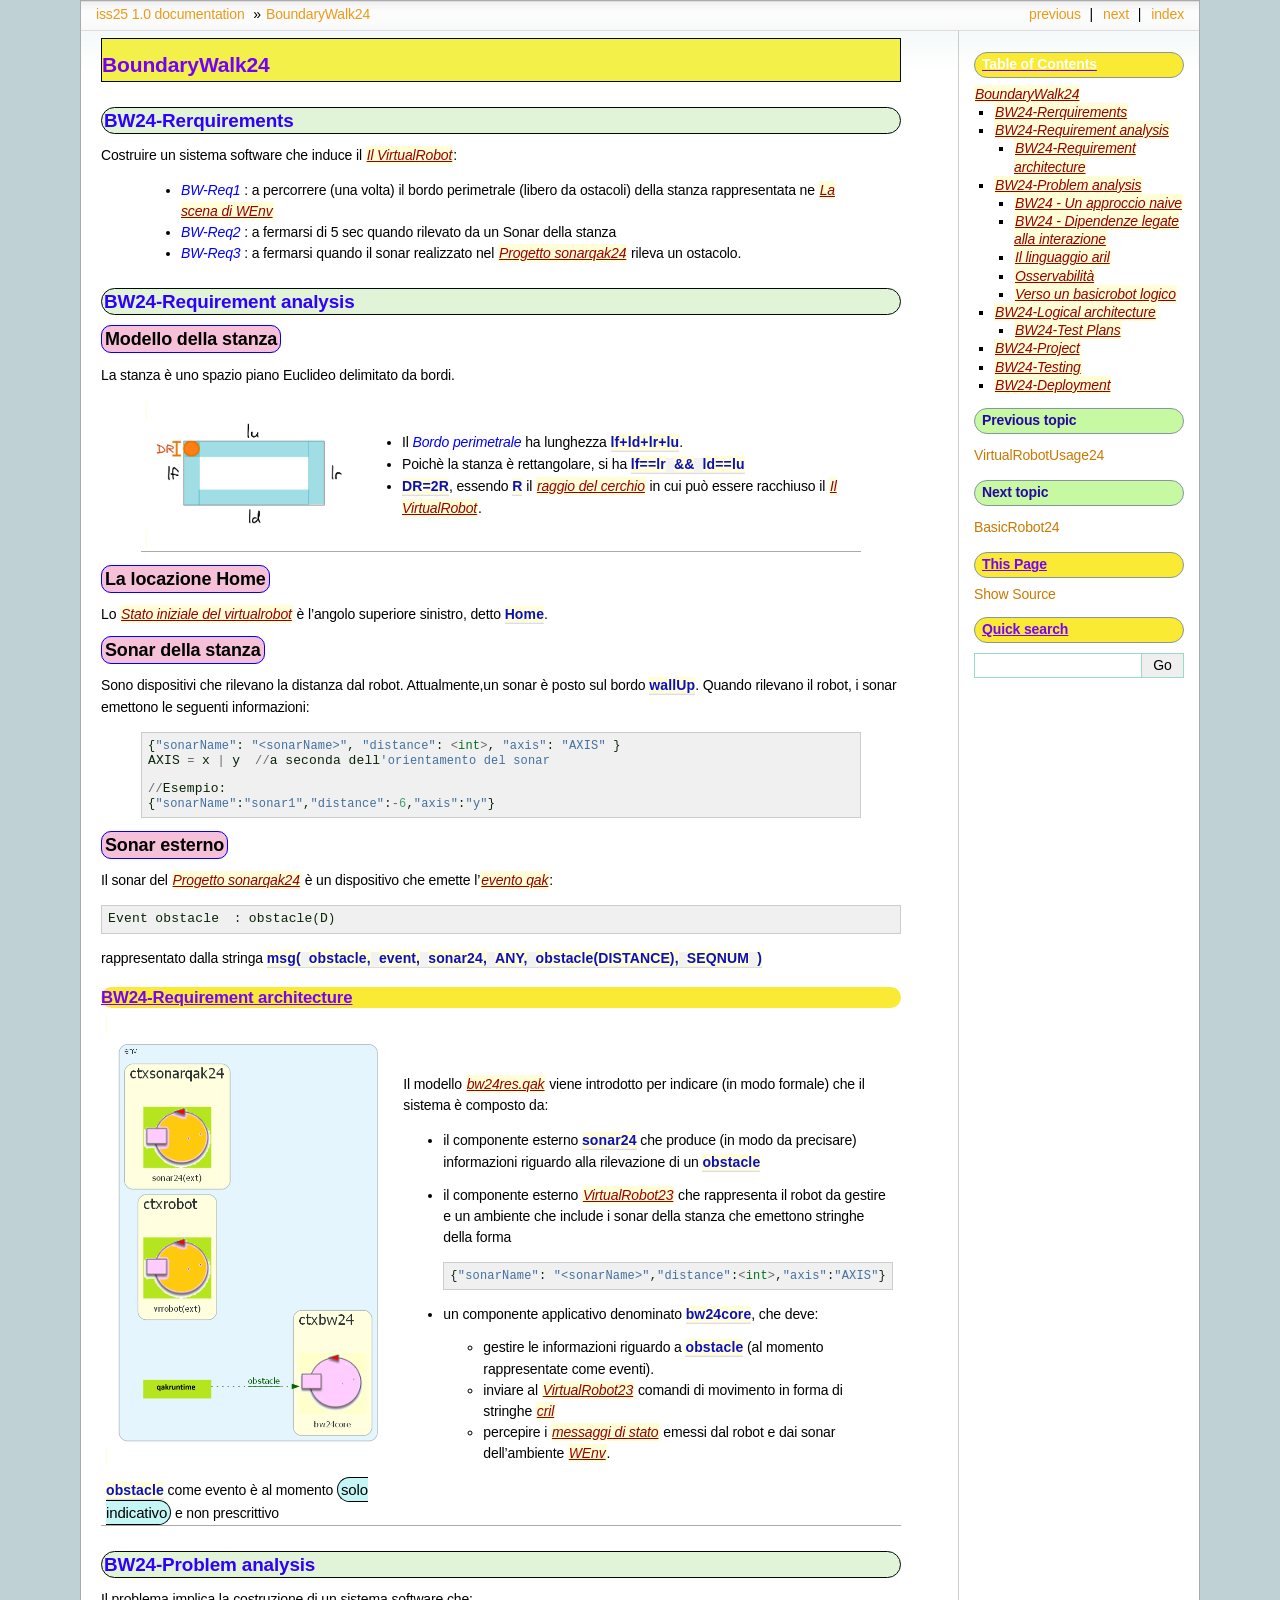
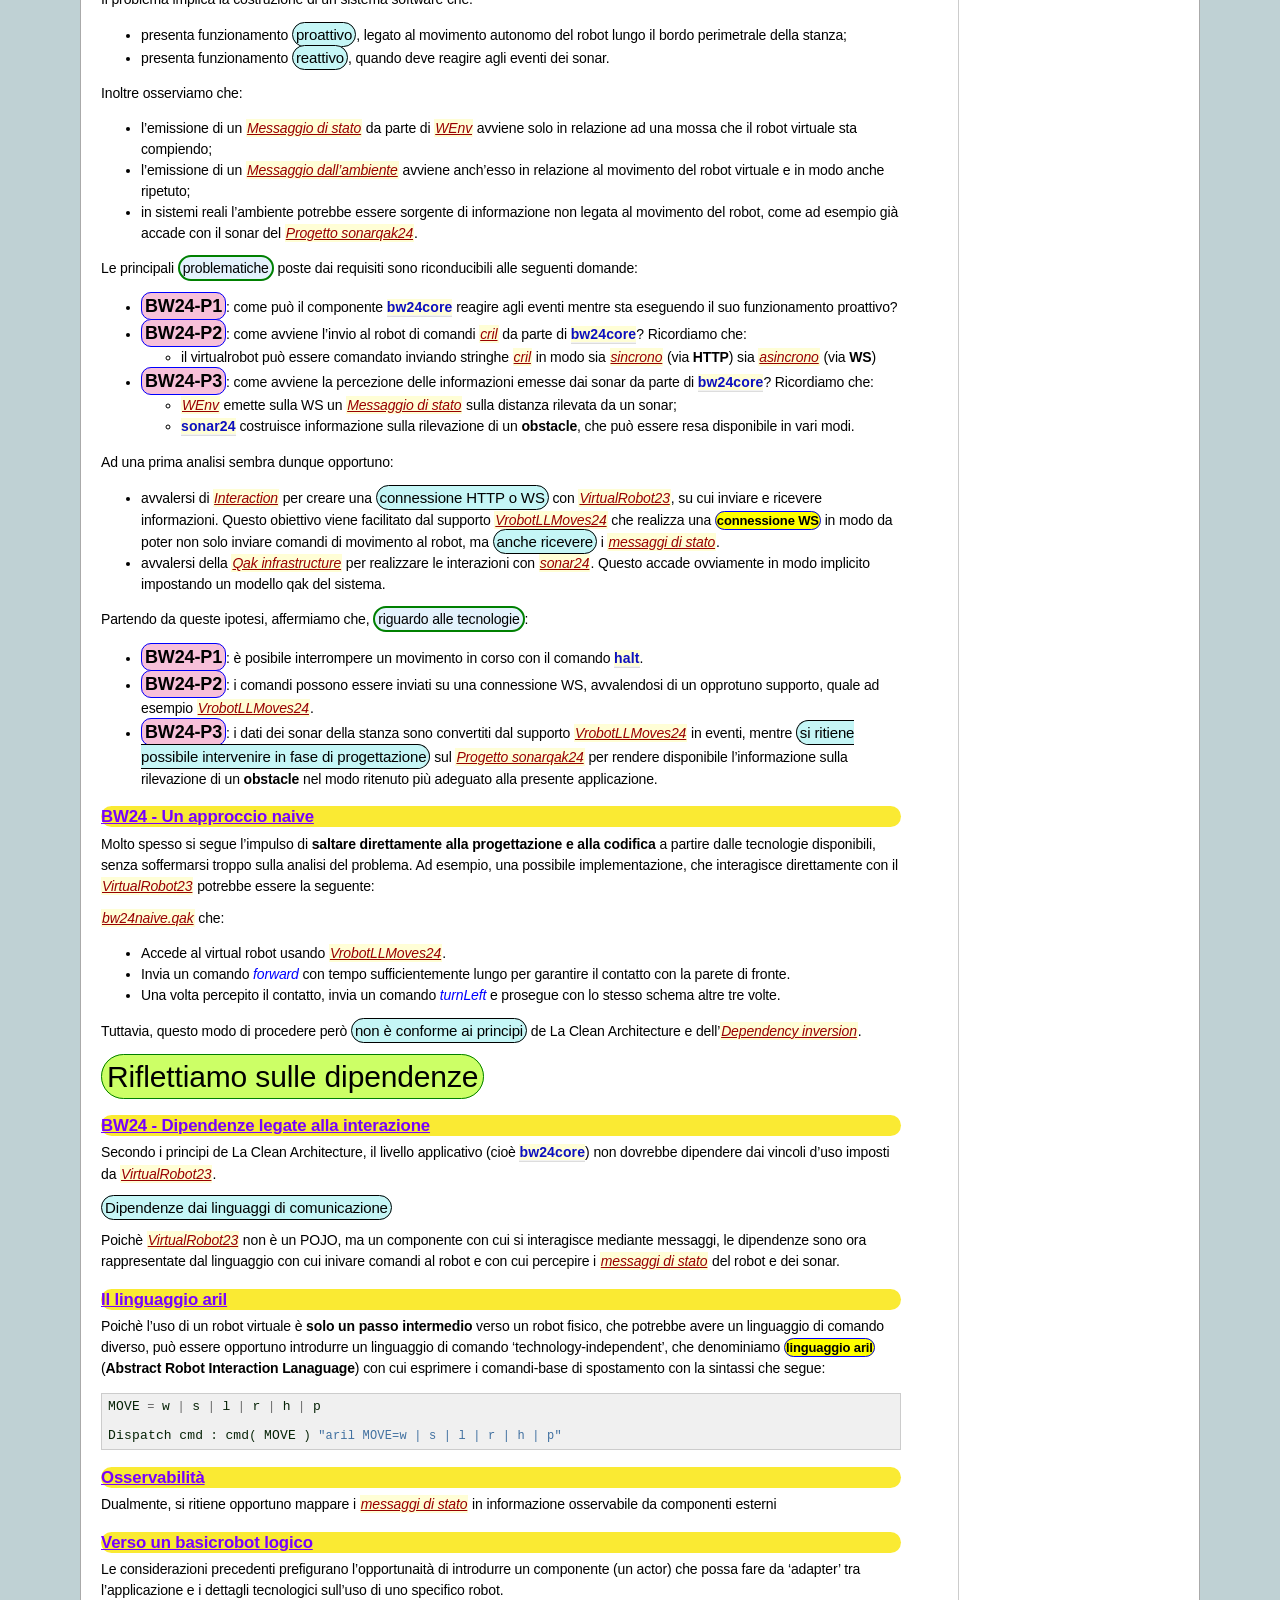
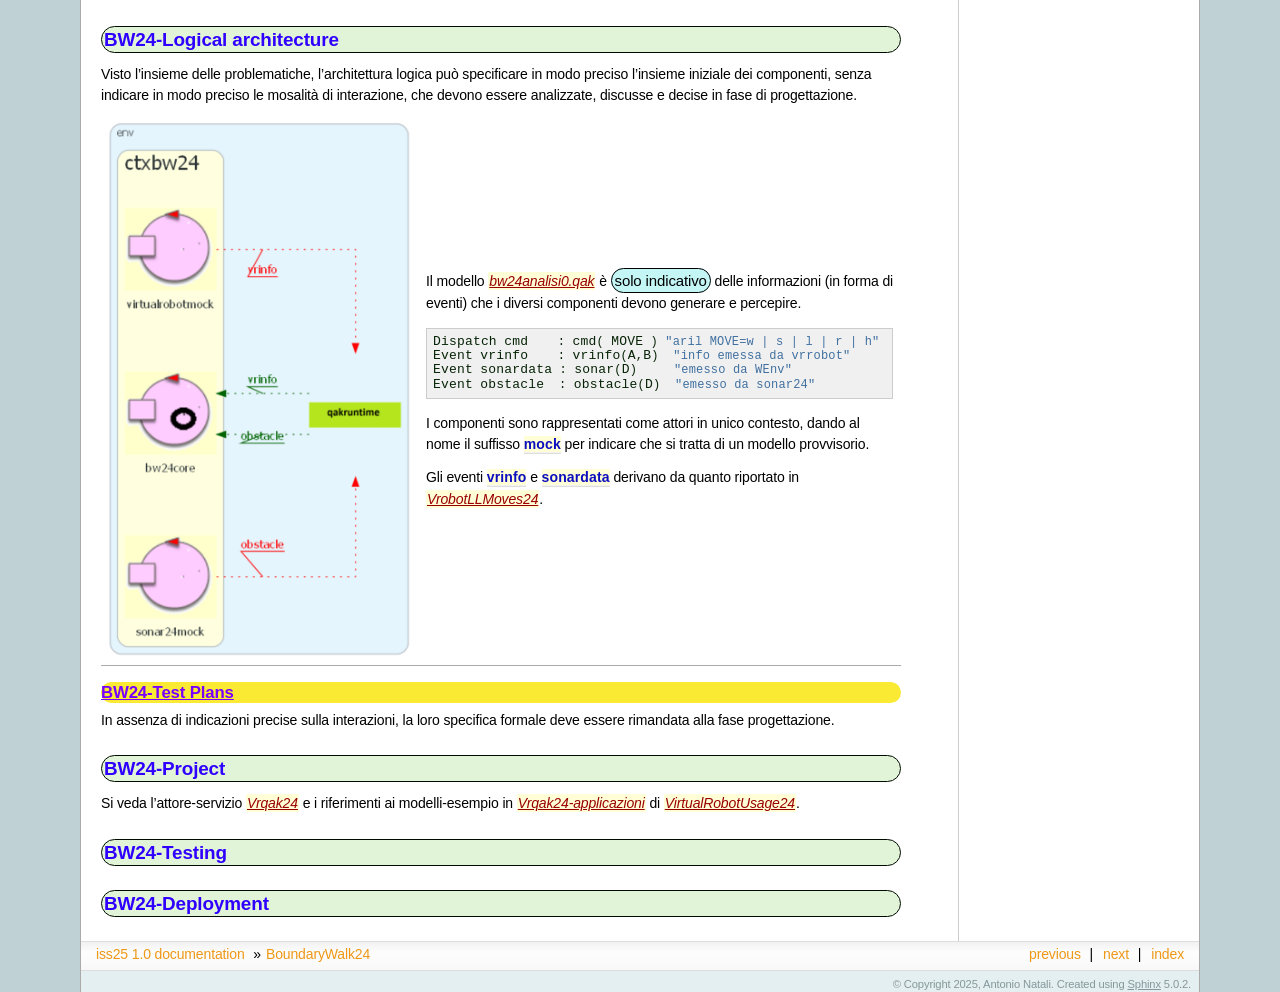
<file: htmlCorso/BoundaryWalk24.html>
<!DOCTYPE html>

<html lang="en">
  <head>
    <meta charset="utf-8" />
    <meta name="viewport" content="width=device-width, initial-scale=1.0" /><meta name="generator" content="Docutils 0.18.1: http://docutils.sourceforge.net/" />

    <title>BoundaryWalk24 &#8212; iss25 1.0 documentation</title>
    <link rel="stylesheet" type="text/css" href="_static/pygments.css" />
    <link rel="stylesheet" type="text/css" href="_static/sphinxdoc.css" />
    <link rel="stylesheet" type="text/css" href="_static/custom.css" />
    <script data-url_root="./" id="documentation_options" src="_static/documentation_options.js"></script>
    <script src="_static/jquery.js"></script>
    <script src="_static/underscore.js"></script>
    <script src="_static/_sphinx_javascript_frameworks_compat.js"></script>
    <script src="_static/doctools.js"></script>
    <link rel="index" title="Index" href="genindex.html" />
    <link rel="search" title="Search" href="search.html" />
    <link rel="next" title="BasicRobot24" href="BasicRobot24.html" />
    <link rel="prev" title="VirtualRobotUsage24" href="VirtualRobotUsage24.html" /> 
  </head><body>
    <div class="related" role="navigation" aria-label="related navigation">
      <h3>Navigation</h3>
      <ul>
        <li class="right" style="margin-right: 10px">
          <a href="genindex.html" title="General Index"
             accesskey="I">index</a></li>
        <li class="right" >
          <a href="BasicRobot24.html" title="BasicRobot24"
             accesskey="N">next</a> |</li>
        <li class="right" >
          <a href="VirtualRobotUsage24.html" title="VirtualRobotUsage24"
             accesskey="P">previous</a> |</li>
        <li class="nav-item nav-item-0"><a href="index.html">iss25 1.0 documentation</a> &#187;</li>
        <li class="nav-item nav-item-this"><a href="">BoundaryWalk24</a></li> 
      </ul>
    </div>  

    <div class="document">
      <div class="documentwrapper">
        <div class="bodywrapper">
          <div class="body" role="main">
            
  <section id="boundarywalk24">
<h1>BoundaryWalk24<a class="headerlink" href="#boundarywalk24" title="Permalink to this heading">¶</a></h1>
<section id="bw24-rerquirements">
<h2>BW24-Rerquirements<a class="headerlink" href="#bw24-rerquirements" title="Permalink to this heading">¶</a></h2>
<p>Costruire un sistema software che induce il <a class="reference internal" href="VirtualRobot23.html#virtualrobot23"><span class="std std-ref">Il VirtualRobot</span></a>:</p>
<blockquote>
<div><ul class="simple">
<li><p><span class="blue">BW-Req1</span> : a percorrere (una volta) il bordo perimetrale (libero da ostacoli)
della stanza rappresentata ne <a class="reference internal" href="VirtualRobot23.html#la-scena-di-wenv"><span class="std std-ref">La scena di WEnv</span></a></p></li>
<li><p><span class="blue">BW-Req2</span> : a fermarsi di 5 sec quando rilevato da un Sonar della stanza</p></li>
<li><p><span class="blue">BW-Req3</span> : a fermarsi quando il sonar realizzato nel <a class="reference internal" href="RaspApplCode24.html#progetto-sonarqak24"><span class="std std-ref">Progetto sonarqak24</span></a>
rileva un ostacolo.</p></li>
</ul>
</div></blockquote>
</section>
<section id="bw24-requirement-analysis">
<h2>BW24-Requirement analysis<a class="headerlink" href="#bw24-requirement-analysis" title="Permalink to this heading">¶</a></h2>
<p><span class="slidekp">Modello della stanza</span></p>
<p>La stanza è uno spazio piano Euclideo delimitato da bordi.</p>
<blockquote>
<div><table class="docutils align-default" style="width: 100%">
<colgroup>
<col style="width: 30%" />
<col style="width: 70%" />
</colgroup>
<tbody>
<tr class="row-odd"><td><a class="reference internal image-reference" href="_images/ModelloStanza.png"><img alt="_images/ModelloStanza.png" class="align-center" src="_images/ModelloStanza.png" style="width: 100%;" /></a>
</td>
<td><ul class="simple">
<li><p>Il <span class="blue">Bordo perimetrale</span> ha lunghezza <code class="docutils literal notranslate"><span class="pre">lf+ld+lr+lu</span></code>.</p></li>
<li><p>Poichè la stanza è rettangolare, si ha <code class="docutils literal notranslate"><span class="pre">lf==lr</span> <span class="pre">&amp;&amp;</span> <span class="pre">ld==lu</span></code></p></li>
<li><p><code class="docutils literal notranslate"><span class="pre">DR=2R</span></code>, essendo <code class="docutils literal notranslate"><span class="pre">R</span></code> il <a class="reference internal" href="VirtualRobot23.html#virtualrobot23"><span class="std std-ref">raggio del cerchio</span></a> in cui può essere racchiuso
il <a class="reference internal" href="VirtualRobot23.html#virtualrobot23"><span class="std std-ref">Il VirtualRobot</span></a>.</p></li>
</ul>
</td>
</tr>
</tbody>
</table>
</div></blockquote>
<p><span class="slidekp">La locazione Home</span></p>
<p>Lo <a class="reference internal" href="VirtualRobot23.html#stato-iniziale-del-virtualrobot"><span class="std std-ref">Stato iniziale del virtualrobot</span></a> è l’angolo superiore sinistro, detto <code class="docutils literal notranslate"><span class="pre">Home</span></code>.</p>
<p><span class="slidekp">Sonar della stanza</span></p>
<p>Sono dispositivi che rilevano la distanza dal robot. Attualmente,un sonar è
posto sul bordo <code class="docutils literal notranslate"><span class="pre">wallUp</span></code>.
Quando rilevano il robot, i sonar emettono le seguenti informazioni:</p>
<blockquote>
<div><div class="highlight-default notranslate"><div class="highlight"><pre><span></span><span class="p">{</span><span class="s2">&quot;sonarName&quot;</span><span class="p">:</span> <span class="s2">&quot;&lt;sonarName&gt;&quot;</span><span class="p">,</span> <span class="s2">&quot;distance&quot;</span><span class="p">:</span> <span class="o">&lt;</span><span class="nb">int</span><span class="o">&gt;</span><span class="p">,</span> <span class="s2">&quot;axis&quot;</span><span class="p">:</span> <span class="s2">&quot;AXIS&quot;</span> <span class="p">}</span>
<span class="n">AXIS</span> <span class="o">=</span> <span class="n">x</span> <span class="o">|</span> <span class="n">y</span>  <span class="o">//</span><span class="n">a</span> <span class="n">seconda</span> <span class="n">dell</span><span class="s1">&#39;orientamento del sonar</span>

<span class="o">//</span><span class="n">Esempio</span><span class="p">:</span>
<span class="p">{</span><span class="s2">&quot;sonarName&quot;</span><span class="p">:</span><span class="s2">&quot;sonar1&quot;</span><span class="p">,</span><span class="s2">&quot;distance&quot;</span><span class="p">:</span><span class="o">-</span><span class="mi">6</span><span class="p">,</span><span class="s2">&quot;axis&quot;</span><span class="p">:</span><span class="s2">&quot;y&quot;</span><span class="p">}</span>
</pre></div>
</div>
</div></blockquote>
<p><span class="slidekp">Sonar esterno</span></p>
<p>Il sonar del <a class="reference internal" href="RaspApplCode24.html#progetto-sonarqak24"><span class="std std-ref">Progetto sonarqak24</span></a> è un dispositivo che emette l’<a class="reference internal" href="unibo.basicomm23.html#tipi-di-messaggi"><span class="std std-ref">evento qak</span></a>:</p>
<div class="highlight-default notranslate"><div class="highlight"><pre><span></span><span class="n">Event</span> <span class="n">obstacle</span>  <span class="p">:</span> <span class="n">obstacle</span><span class="p">(</span><span class="n">D</span><span class="p">)</span>
</pre></div>
</div>
<p>rappresentato dalla stringa <code class="docutils literal notranslate"><span class="pre">msg(</span> <span class="pre">obstacle,</span> <span class="pre">event,</span> <span class="pre">sonar24,</span> <span class="pre">ANY,</span> <span class="pre">obstacle(DISTANCE),</span> <span class="pre">SEQNUM</span> <span class="pre">)</span></code></p>
<section id="bw24-requirement-architecture">
<h3>BW24-Requirement architecture<a class="headerlink" href="#bw24-requirement-architecture" title="Permalink to this heading">¶</a></h3>
<table class="docutils align-default" style="width: 100%">
<colgroup>
<col style="width: 50%" />
<col style="width: 50%" />
</colgroup>
<tbody>
<tr class="row-odd"><td><a class="reference internal image-reference" href="_images/bw24reqs.png"><img alt="_images/bw24reqs.png" class="align-center" src="_images/bw24reqs.png" style="width: 100%;" /></a>
<p><code class="docutils literal notranslate"><span class="pre">obstacle</span></code> come evento è al momento <span class="slide2">solo indicativo</span> e non prescrittivo</p>
</td>
<td><p>Il modello <a class="reference external" href="../../../../boundaryWalk24/src/bw24reqs.qaktt">bw24res.qak</a> viene introdotto per indicare (in modo formale) che il sistema è composto da:</p>
<ul>
<li><p>il componente esterno <code class="docutils literal notranslate"><span class="pre">sonar24</span></code> che produce (in modo da precisare) informazioni riguardo
alla rilevazione di un <code class="docutils literal notranslate"><span class="pre">obstacle</span></code></p></li>
<li><p>il componente esterno <a class="reference internal" href="VirtualRobot23.html#virtualrobot23"><span class="std std-ref">VirtualRobot23</span></a> che rappresenta il robot da gestire
e un ambiente che include i sonar della stanza che emettono stringhe della forma</p>
<div class="highlight-default notranslate"><div class="highlight"><pre><span></span><span class="p">{</span><span class="s2">&quot;sonarName&quot;</span><span class="p">:</span> <span class="s2">&quot;&lt;sonarName&gt;&quot;</span><span class="p">,</span><span class="s2">&quot;distance&quot;</span><span class="p">:</span><span class="o">&lt;</span><span class="nb">int</span><span class="o">&gt;</span><span class="p">,</span><span class="s2">&quot;axis&quot;</span><span class="p">:</span><span class="s2">&quot;AXIS&quot;</span><span class="p">}</span>
</pre></div>
</div>
</li>
<li><p>un componente applicativo denominato <code class="docutils literal notranslate"><span class="pre">bw24core</span></code>, che deve:</p>
<ul class="simple">
<li><p>gestire le informazioni riguardo a <code class="docutils literal notranslate"><span class="pre">obstacle</span></code> (al momento rappresentate come eventi).</p></li>
<li><p>inviare al  <a class="reference internal" href="VirtualRobot23.html#virtualrobot23"><span class="std std-ref">VirtualRobot23</span></a> comandi di movimento in forma di stringhe
<a class="reference internal" href="VirtualRobot23.html#comandi-base-per-il-robot-in-cril"><span class="std std-ref">cril</span></a></p></li>
<li><p>percepire i <a class="reference internal" href="VirtualRobot23.html#messaggio-di-stato"><span class="std std-ref">messaggi di stato</span></a> emessi dal robot
e dai sonar dell’ambiente <a class="reference internal" href="VirtualRobot23.html#la-scena-di-wenv"><span class="std std-ref">WEnv</span></a>.</p></li>
</ul>
</li>
</ul>
</td>
</tr>
</tbody>
</table>
</section>
</section>
<section id="bw24-problem-analysis">
<h2>BW24-Problem analysis<a class="headerlink" href="#bw24-problem-analysis" title="Permalink to this heading">¶</a></h2>
<p>Il problema implica la costruzione di un sistema software che:</p>
<ul class="simple">
<li><p>presenta funzionamento <span class="slide2">proattivo</span>, legato al movimento autonomo del robot lungo il bordo
perimetrale della stanza;</p></li>
<li><p>presenta funzionamento <span class="slide2">reattivo</span>, quando deve reagire agli eventi dei sonar.</p></li>
</ul>
<p>Inoltre osserviamo che:</p>
<ul class="simple">
<li><p>l’emissione di un <a class="reference internal" href="VirtualRobot23.html#messaggio-di-stato"><span class="std std-ref">Messaggio di stato</span></a> da parte di <a class="reference internal" href="VirtualRobot23.html#la-scena-di-wenv"><span class="std std-ref">WEnv</span></a> avviene solo
in relazione ad una mossa che il robot virtuale sta compiendo;</p></li>
<li><p>l’emissione di un <a class="reference internal" href="VirtualRobot23.html#messaggio-dall-ambiente"><span class="std std-ref">Messaggio dall’ambiente</span></a> avviene anch’esso in relazione al movimento del robot virtuale
e in modo anche ripetuto;</p></li>
<li><p>in sistemi reali l’ambiente potrebbe essere sorgente di informazione non legata al movimento del robot, come
ad esempio già accade con il sonar del <a class="reference internal" href="RaspApplCode24.html#progetto-sonarqak24"><span class="std std-ref">Progetto sonarqak24</span></a>.</p></li>
</ul>
<p>Le principali <span class="remark">problematiche</span> poste dai requisiti sono riconducibili alle seguenti domande:</p>
<ul class="simple">
<li><p><span class="slidekp">BW24-P1</span>: come può il componente <code class="docutils literal notranslate"><span class="pre">bw24core</span></code> reagire agli eventi mentre sta
eseguendo il suo funzionamento proattivo?</p></li>
<li><p><span class="slidekp">BW24-P2</span>: come avviene l’invio al robot di comandi <a class="reference internal" href="VirtualRobot23.html#comandi-base-per-il-robot-in-cril"><span class="std std-ref">cril</span></a>
da parte di <code class="docutils literal notranslate"><span class="pre">bw24core</span></code>? Ricordiamo che:</p>
<ul>
<li><p>il virtualrobot può essere comandato inviando stringhe  <a class="reference internal" href="VirtualRobot23.html#comandi-base-per-il-robot-in-cril"><span class="std std-ref">cril</span></a>
in modo sia <a class="reference internal" href="VirtualRobot23.html#interazione-sincrona"><span class="std std-ref">sincrono</span></a> (via <strong>HTTP</strong>)
sia <a class="reference internal" href="VirtualRobot23.html#interazione-asincrona"><span class="std std-ref">asincrono</span></a> (via <strong>WS</strong>)</p></li>
</ul>
</li>
<li><p><span class="slidekp">BW24-P3</span>: come avviene la percezione delle informazioni emesse dai sonar da parte
di <code class="docutils literal notranslate"><span class="pre">bw24core</span></code>? Ricordiamo che:</p>
<ul>
<li><p><a class="reference internal" href="VirtualRobot23.html#la-scena-di-wenv"><span class="std std-ref">WEnv</span></a> emette sulla WS un <a class="reference internal" href="VirtualRobot23.html#messaggio-di-stato"><span class="std std-ref">Messaggio di stato</span></a> sulla distanza rilevata da un sonar;</p></li>
<li><p><code class="docutils literal notranslate"><span class="pre">sonar24</span></code> costruisce informazione sulla rilevazione di un <strong>obstacle</strong>,  che può
essere resa disponibile in vari modi.</p></li>
</ul>
</li>
</ul>
<p>Ad una prima analisi sembra dunque opportuno:</p>
<ul class="simple">
<li><p>avvalersi di <a class="reference internal" href="unibo.basicomm23.html#unibo-basicomm23-interfaces-interaction"><span class="std std-ref">Interaction</span></a> per creare una
<span class="slide2">connessione HTTP o WS</span> con <a class="reference internal" href="VirtualRobot23.html#virtualrobot23"><span class="std std-ref">VirtualRobot23</span></a>, su cui inviare e ricevere
informazioni.
Questo obiettivo viene facilitato dal supporto <a class="reference internal" href="VrobotLLMoves24.html#id1"><span class="std std-ref">VrobotLLMoves24</span></a> che realizza una
<span class="slide3">connessione WS</span> in modo da poter non solo inviare comandi di movimento al robot,
ma <span class="slide2">anche ricevere</span> i <a class="reference internal" href="VirtualRobot23.html#messaggio-di-stato"><span class="std std-ref">messaggi di stato</span></a>.</p>
</li>
<li><p>avvalersi della <a class="reference internal" href="QakActors25Intro.html#qak-infrastructure"><span class="std std-ref">Qak infrastructure</span></a> per realizzare le interazioni
con <a class="reference internal" href="RaspApplCode24.html#progetto-sonarqak24"><span class="std std-ref">sonar24</span></a>. Questo accade ovviamente in modo implicito
impostando un modello qak del sistema.</p></li>
</ul>
<p>Partendo da queste ipotesi, affermiamo che, <span class="remark">riguardo alle tecnologie</span>:</p>
<ul class="simple">
<li><p><span class="slidekp">BW24-P1</span>: è posibile interrompere un movimento in corso con il comando <code class="docutils literal notranslate"><span class="pre">halt</span></code>.</p></li>
<li><p><span class="slidekp">BW24-P2</span>: i comandi possono essere inviati su una connessione WS, avvalendosi di un opprotuno supporto,
quale ad esempio <a class="reference internal" href="VrobotLLMoves24.html#id1"><span class="std std-ref">VrobotLLMoves24</span></a>.</p></li>
<li><p><span class="slidekp">BW24-P3</span>: i dati dei sonar della stanza sono convertiti dal supporto <a class="reference internal" href="VrobotLLMoves24.html#id1"><span class="std std-ref">VrobotLLMoves24</span></a> in eventi,
mentre <span class="slide2">si ritiene possibile intervenire in fase di progettazione</span> sul  <a class="reference internal" href="RaspApplCode24.html#progetto-sonarqak24"><span class="std std-ref">Progetto sonarqak24</span></a> per
rendere disponibile l’informazione sulla rilevazione di un <strong>obstacle</strong> nel modo ritenuto più
adeguato alla presente applicazione.</p></li>
</ul>
<section id="bw24-un-approccio-naive">
<h3>BW24 - Un approccio naive<a class="headerlink" href="#bw24-un-approccio-naive" title="Permalink to this heading">¶</a></h3>
<p>Molto spesso si segue l’impulso di <strong>saltare direttamente alla progettazione
e alla codifica</strong> a partire dalle tecnologie disponibili, senza soffermarsi troppo sulla analisi del problema.
Ad esempio, una possibile implementazione,
che interagisce direttamente con il <a class="reference internal" href="VirtualRobot23.html#virtualrobot23"><span class="std std-ref">VirtualRobot23</span></a> potrebbe essere la seguente:</p>
<p><a class="reference external" href="../../../../virtualrobotusage/src/bw24naive.qaktt">bw24naive.qak</a>  che:</p>
<ul class="simple">
<li><p>Accede al virtual robot usando <a class="reference internal" href="VrobotLLMoves24.html#id1"><span class="std std-ref">VrobotLLMoves24</span></a>.</p></li>
<li><p>Invia un comando <span class="blue">forward</span> con tempo sufficientemente lungo per garantire
il contatto con la parete di fronte.</p></li>
<li><p>Una volta percepito il contatto, invia un comando <span class="blue">turnLeft</span> e prosegue
con lo stesso schema altre tre volte.</p></li>
</ul>
<p>Tuttavia, questo modo di procedere però <span class="slide2">non è conforme ai principi</span> de <span class="xref std std-ref">La Clean Architecture</span>
e dell’<a class="reference internal" href="Principi.html#dependency-inversion"><span class="std std-ref">Dependency inversion</span></a>.</p>
<p><span class="slide1">Riflettiamo sulle dipendenze</span></p>
</section>
<section id="bw24-dipendenze-legate-alla-interazione">
<h3>BW24 - Dipendenze legate alla interazione<a class="headerlink" href="#bw24-dipendenze-legate-alla-interazione" title="Permalink to this heading">¶</a></h3>
<p>Secondo i principi de <span class="xref std std-ref">La Clean Architecture</span>, il livello applicativo (cioè <code class="docutils literal notranslate"><span class="pre">bw24core</span></code>)
non dovrebbe dipendere dai vincoli d’uso imposti da  <a class="reference internal" href="VirtualRobot23.html#virtualrobot23"><span class="std std-ref">VirtualRobot23</span></a>.</p>
<p><span class="slide2">Dipendenze dai linguaggi di comunicazione</span></p>
<p>Poichè  <a class="reference internal" href="VirtualRobot23.html#virtualrobot23"><span class="std std-ref">VirtualRobot23</span></a> non è un POJO, ma un componente con cui si interagisce mediante messaggi,
le dipendenze sono ora rappresentate dal linguaggio con cui inivare comandi al robot e con cui
percepire i <a class="reference internal" href="VirtualRobot23.html#messaggio-di-stato"><span class="std std-ref">messaggi di stato</span></a> del robot e dei sonar.</p>
</section>
<section id="il-linguaggio-aril">
<h3>Il linguaggio aril<a class="headerlink" href="#il-linguaggio-aril" title="Permalink to this heading">¶</a></h3>
<p>Poichè l’uso di un robot virtuale è <strong>solo un passo intermedio</strong> verso un robot fisico,
che potrebbe avere  un linguaggio di comando diverso,
può essere opportuno introdurre un linguaggio di comando ‘technology-independent’,
che  denominiamo <span class="slide3">linguaggio aril</span> (<strong>Abstract Robot Interaction Lanaguage</strong>)
con cui esprimere i comandi-base di spostamento con la sintassi che segue:</p>
<div class="highlight-default notranslate"><div class="highlight"><pre><span></span><span class="n">MOVE</span> <span class="o">=</span> <span class="n">w</span> <span class="o">|</span> <span class="n">s</span> <span class="o">|</span> <span class="n">l</span> <span class="o">|</span> <span class="n">r</span> <span class="o">|</span> <span class="n">h</span> <span class="o">|</span> <span class="n">p</span>

<span class="n">Dispatch</span> <span class="n">cmd</span> <span class="p">:</span> <span class="n">cmd</span><span class="p">(</span> <span class="n">MOVE</span> <span class="p">)</span> <span class="s2">&quot;aril MOVE=w | s | l | r | h | p&quot;</span>
</pre></div>
</div>
</section>
<section id="osservabilita">
<h3>Osservabilità<a class="headerlink" href="#osservabilita" title="Permalink to this heading">¶</a></h3>
<p>Dualmente, si ritiene opportuno mappare i <a class="reference internal" href="VirtualRobot23.html#messaggio-di-stato"><span class="std std-ref">messaggi di stato</span></a> in  informazione
osservabile da componenti esterni</p>
</section>
<section id="verso-un-basicrobot-logico">
<h3>Verso un basicrobot logico<a class="headerlink" href="#verso-un-basicrobot-logico" title="Permalink to this heading">¶</a></h3>
<p>Le considerazioni precedenti prefigurano l’opportunaità di introdurre un componente (un actor) che possa
fare da ‘adapter’ tra l’applicazione e i dettagli tecnologici sull’uso di uno specifico robot.</p>
</section>
</section>
<section id="bw24-logical-architecture">
<h2>BW24-Logical architecture<a class="headerlink" href="#bw24-logical-architecture" title="Permalink to this heading">¶</a></h2>
<p>Visto l’insieme delle problematiche, l’architettura logica può specificare in modo preciso
l’insieme iniziale dei componenti, senza indicare in modo preciso le mosalità di interazione,
che devono essere analizzate, discusse e decise in fase di progettazione.</p>
<table class="docutils align-default" style="width: 100%">
<colgroup>
<col style="width: 40%" />
<col style="width: 60%" />
</colgroup>
<tbody>
<tr class="row-odd"><td><img alt="_images/bw24analisi0.png" src="_images/bw24analisi0.png" />
</td>
<td><p>Il modello <a class="reference external" href="../../../../virtualrobotusage/src/bw24analisi0.qaktt">bw24analisi0.qak</a> è <span class="slide2">solo indicativo</span> delle informazioni (in forma di eventi)
che i diversi componenti devono generare e percepire.</p>
<div class="highlight-default notranslate"><div class="highlight"><pre><span></span><span class="n">Dispatch</span> <span class="n">cmd</span>    <span class="p">:</span> <span class="n">cmd</span><span class="p">(</span> <span class="n">MOVE</span> <span class="p">)</span> <span class="s2">&quot;aril MOVE=w | s | l | r | h&quot;</span>
<span class="n">Event</span> <span class="n">vrinfo</span>    <span class="p">:</span> <span class="n">vrinfo</span><span class="p">(</span><span class="n">A</span><span class="p">,</span><span class="n">B</span><span class="p">)</span>  <span class="s2">&quot;info emessa da vrrobot&quot;</span>
<span class="n">Event</span> <span class="n">sonardata</span> <span class="p">:</span> <span class="n">sonar</span><span class="p">(</span><span class="n">D</span><span class="p">)</span>     <span class="s2">&quot;emesso da WEnv&quot;</span>
<span class="n">Event</span> <span class="n">obstacle</span>  <span class="p">:</span> <span class="n">obstacle</span><span class="p">(</span><span class="n">D</span><span class="p">)</span>  <span class="s2">&quot;emesso da sonar24&quot;</span>
</pre></div>
</div>
<p>I componenti sono rappresentati come attori in unico contesto, dando al nome il suffisso <code class="docutils literal notranslate"><span class="pre">mock</span></code>
per indicare che si tratta di un modello provvisorio.</p>
<p>Gli eventi <code class="docutils literal notranslate"><span class="pre">vrinfo</span></code> e <code class="docutils literal notranslate"><span class="pre">sonardata</span></code> derivano da quanto riportato in <a class="reference internal" href="VrobotLLMoves24.html#id1"><span class="std std-ref">VrobotLLMoves24</span></a>.</p>
</td>
</tr>
</tbody>
</table>
<section id="bw24-test-plans">
<h3>BW24-Test Plans<a class="headerlink" href="#bw24-test-plans" title="Permalink to this heading">¶</a></h3>
<p>In assenza di indicazioni precise sulla interazioni, la loro specifica formale deve essere rimandata
alla fase progettazione.</p>
</section>
</section>
<section id="bw24-project">
<h2>BW24-Project<a class="headerlink" href="#bw24-project" title="Permalink to this heading">¶</a></h2>
<p>Si veda l’attore-servizio <a class="reference internal" href="Vrqak24.html#vrqak24"><span class="std std-ref">Vrqak24</span></a> e i riferimenti ai modelli-esempio in <a class="reference internal" href="Vrqak24.html#vrqak24-applicazioni"><span class="std std-ref">Vrqak24-applicazioni</span></a>
di <a class="reference internal" href="VirtualRobotUsage24.html#virtualrobotusage24"><span class="std std-ref">VirtualRobotUsage24</span></a>.</p>
</section>
<section id="bw24-testing">
<h2>BW24-Testing<a class="headerlink" href="#bw24-testing" title="Permalink to this heading">¶</a></h2>
</section>
<section id="bw24-deployment">
<h2>BW24-Deployment<a class="headerlink" href="#bw24-deployment" title="Permalink to this heading">¶</a></h2>
</section>
</section>


            <div class="clearer"></div>
          </div>
        </div>
      </div>
      <div class="sphinxsidebar" role="navigation" aria-label="main navigation">
        <div class="sphinxsidebarwrapper">
  <div>
    <h3><a href="index.html">Table of Contents</a></h3>
    <ul>
<li><a class="reference internal" href="#">BoundaryWalk24</a><ul>
<li><a class="reference internal" href="#bw24-rerquirements">BW24-Rerquirements</a></li>
<li><a class="reference internal" href="#bw24-requirement-analysis">BW24-Requirement analysis</a><ul>
<li><a class="reference internal" href="#bw24-requirement-architecture">BW24-Requirement architecture</a></li>
</ul>
</li>
<li><a class="reference internal" href="#bw24-problem-analysis">BW24-Problem analysis</a><ul>
<li><a class="reference internal" href="#bw24-un-approccio-naive">BW24 - Un approccio naive</a></li>
<li><a class="reference internal" href="#bw24-dipendenze-legate-alla-interazione">BW24 - Dipendenze legate alla interazione</a></li>
<li><a class="reference internal" href="#il-linguaggio-aril">Il linguaggio aril</a></li>
<li><a class="reference internal" href="#osservabilita">Osservabilità</a></li>
<li><a class="reference internal" href="#verso-un-basicrobot-logico">Verso un basicrobot logico</a></li>
</ul>
</li>
<li><a class="reference internal" href="#bw24-logical-architecture">BW24-Logical architecture</a><ul>
<li><a class="reference internal" href="#bw24-test-plans">BW24-Test Plans</a></li>
</ul>
</li>
<li><a class="reference internal" href="#bw24-project">BW24-Project</a></li>
<li><a class="reference internal" href="#bw24-testing">BW24-Testing</a></li>
<li><a class="reference internal" href="#bw24-deployment">BW24-Deployment</a></li>
</ul>
</li>
</ul>

  </div>
  <div>
    <h4>Previous topic</h4>
    <p class="topless"><a href="VirtualRobotUsage24.html"
                          title="previous chapter">VirtualRobotUsage24</a></p>
  </div>
  <div>
    <h4>Next topic</h4>
    <p class="topless"><a href="BasicRobot24.html"
                          title="next chapter">BasicRobot24</a></p>
  </div>
  <div role="note" aria-label="source link">
    <h3>This Page</h3>
    <ul class="this-page-menu">
      <li><a href="_sources/BoundaryWalk24.rst.txt"
            rel="nofollow">Show Source</a></li>
    </ul>
   </div>
<div id="searchbox" style="display: none" role="search">
  <h3 id="searchlabel">Quick search</h3>
    <div class="searchformwrapper">
    <form class="search" action="search.html" method="get">
      <input type="text" name="q" aria-labelledby="searchlabel" autocomplete="off" autocorrect="off" autocapitalize="off" spellcheck="false"/>
      <input type="submit" value="Go" />
    </form>
    </div>
</div>
<script>document.getElementById('searchbox').style.display = "block"</script>
        </div>
      </div>
      <div class="clearer"></div>
    </div>
    <div class="related" role="navigation" aria-label="related navigation">
      <h3>Navigation</h3>
      <ul>
        <li class="right" style="margin-right: 10px">
          <a href="genindex.html" title="General Index"
             >index</a></li>
        <li class="right" >
          <a href="BasicRobot24.html" title="BasicRobot24"
             >next</a> |</li>
        <li class="right" >
          <a href="VirtualRobotUsage24.html" title="VirtualRobotUsage24"
             >previous</a> |</li>
        <li class="nav-item nav-item-0"><a href="index.html">iss25 1.0 documentation</a> &#187;</li>
        <li class="nav-item nav-item-this"><a href="">BoundaryWalk24</a></li> 
      </ul>
    </div>
    <div class="footer" role="contentinfo">
        &#169; Copyright 2025, Antonio Natali.
      Created using <a href="https://www.sphinx-doc.org/">Sphinx</a> 5.0.2.
    </div>
  </body>
</html>
</file>
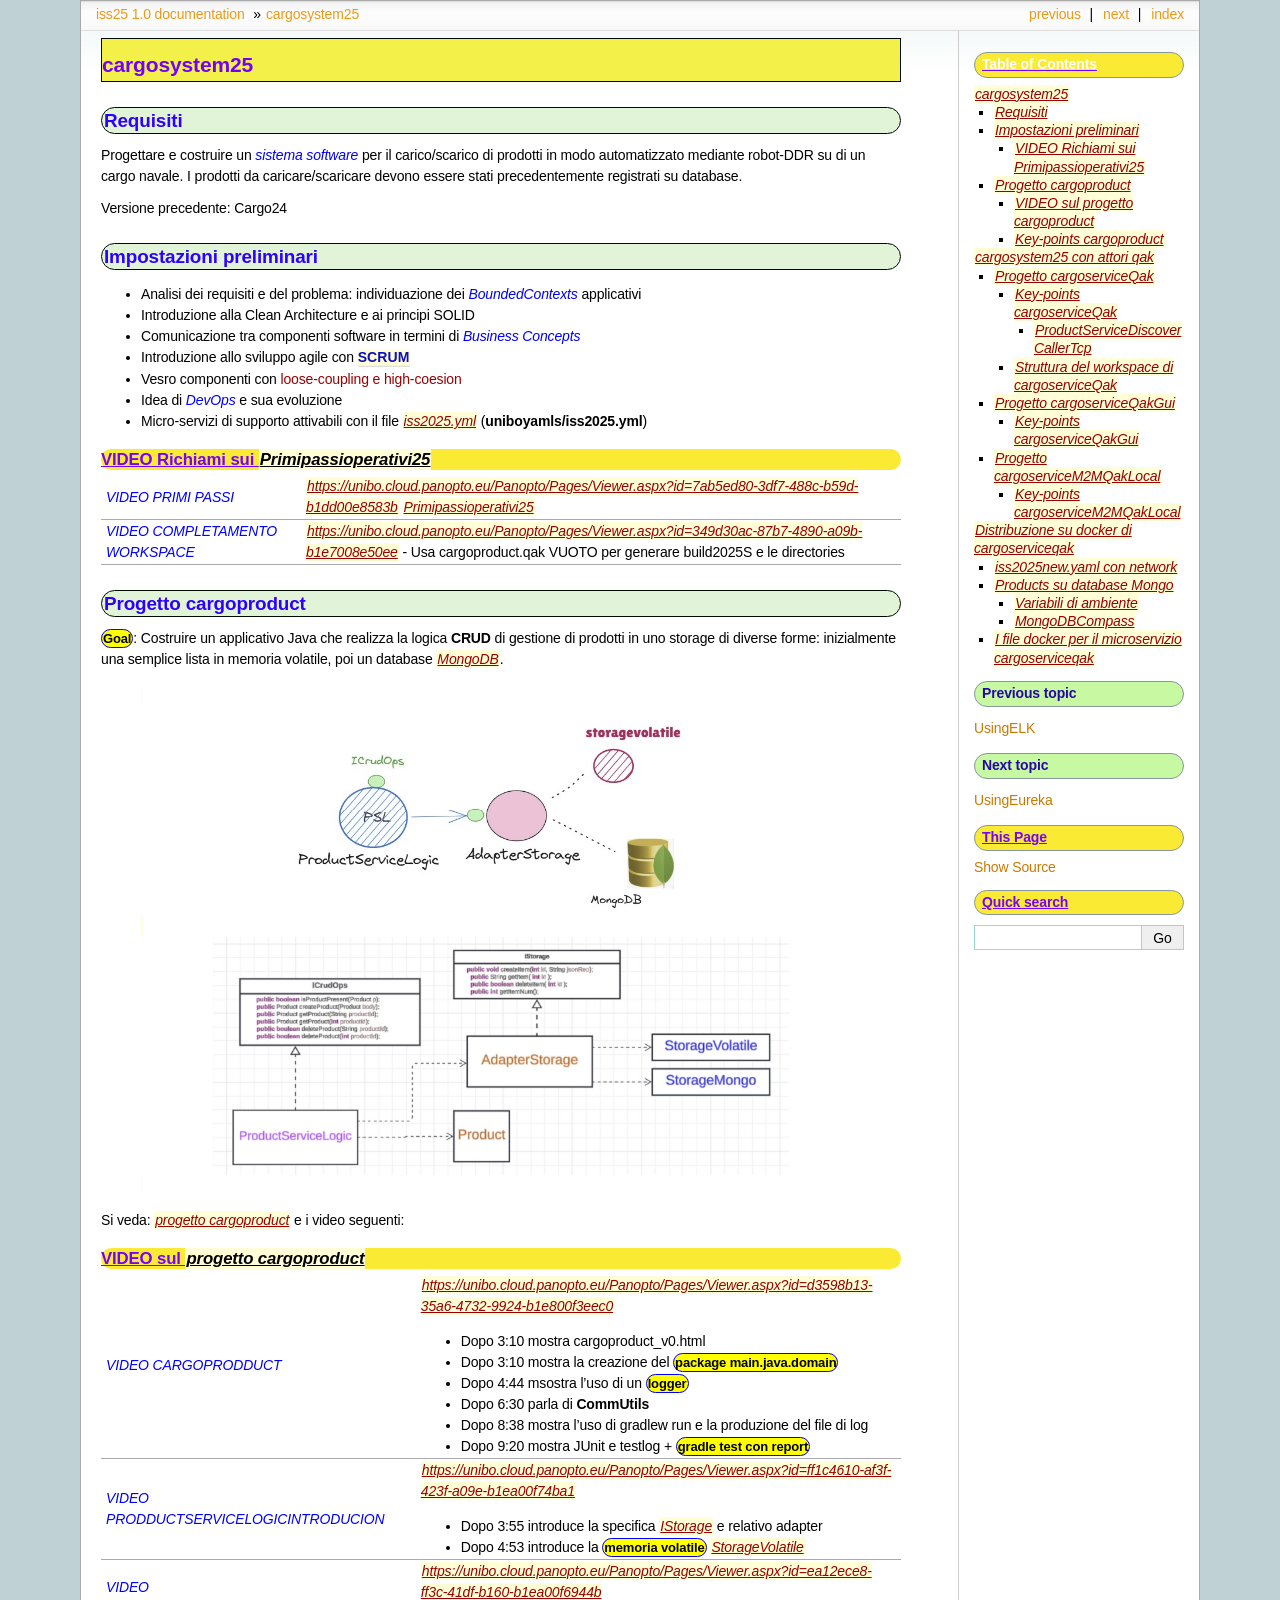
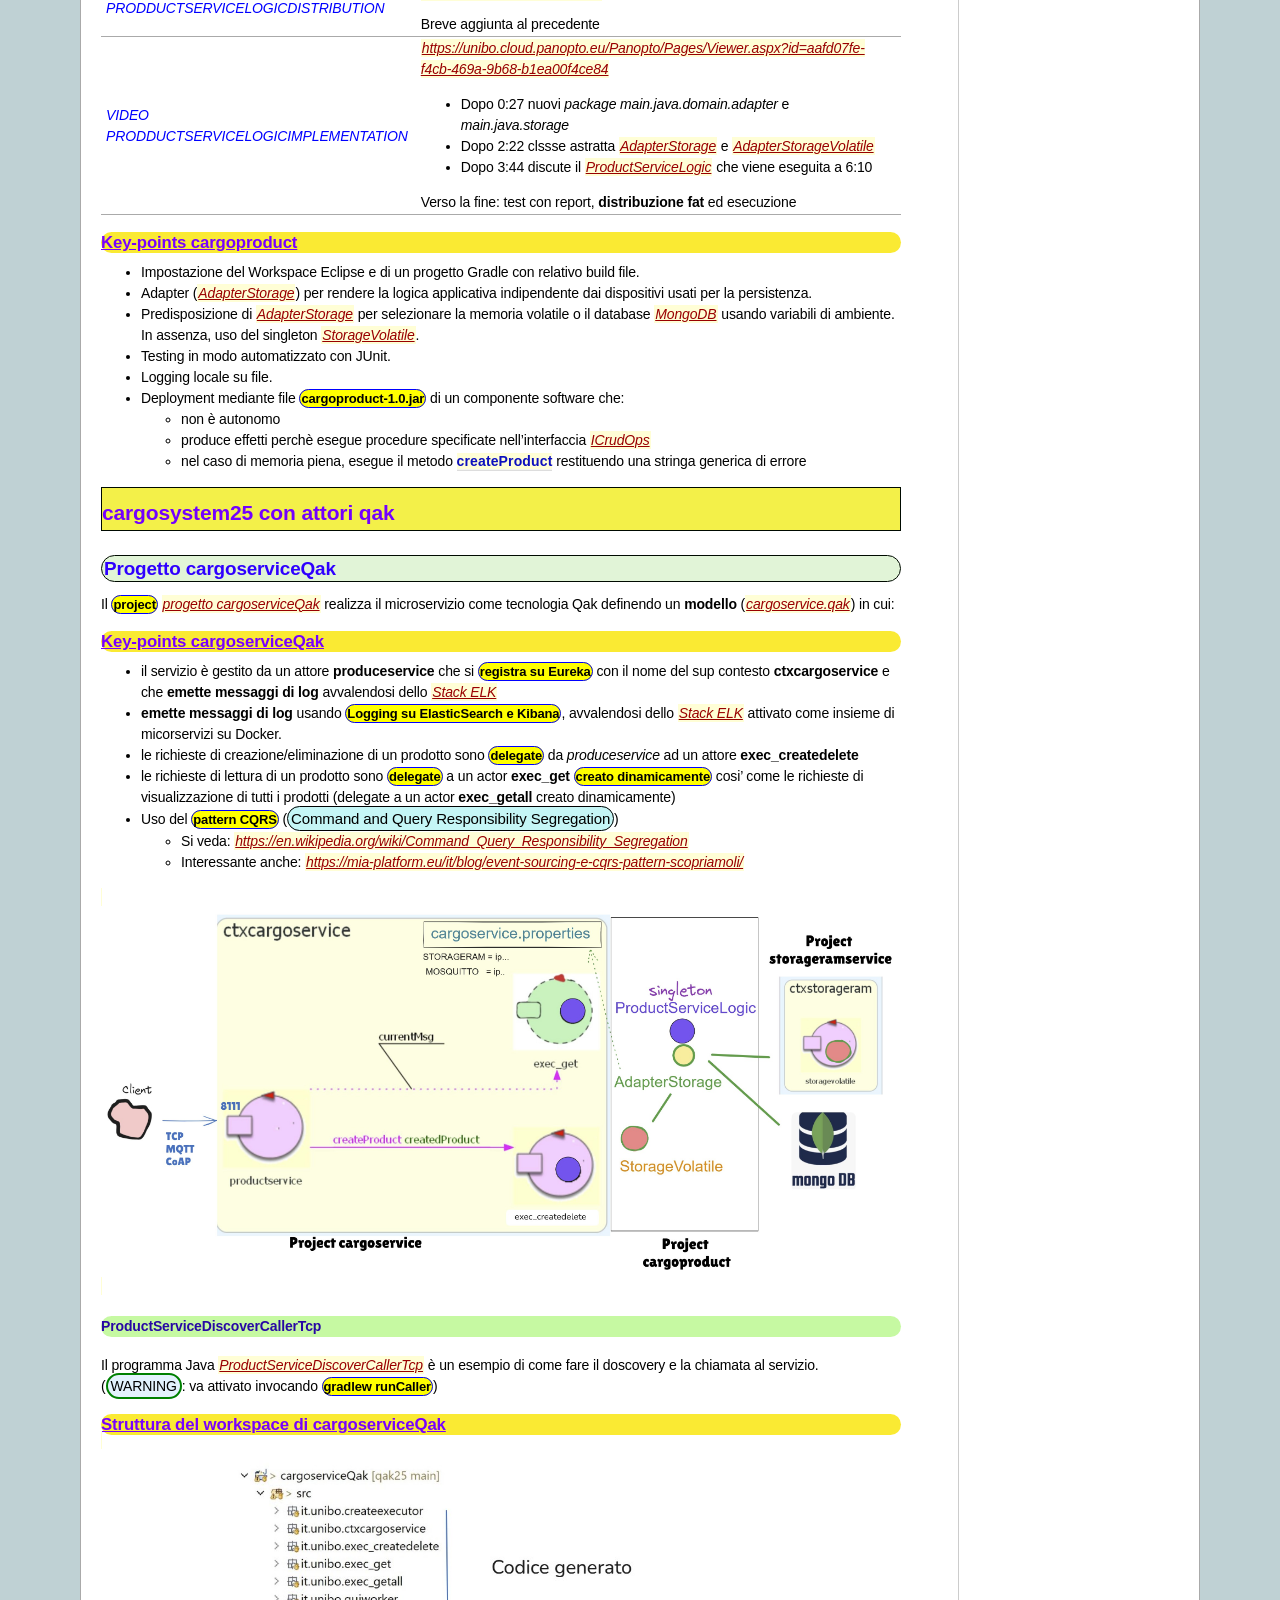
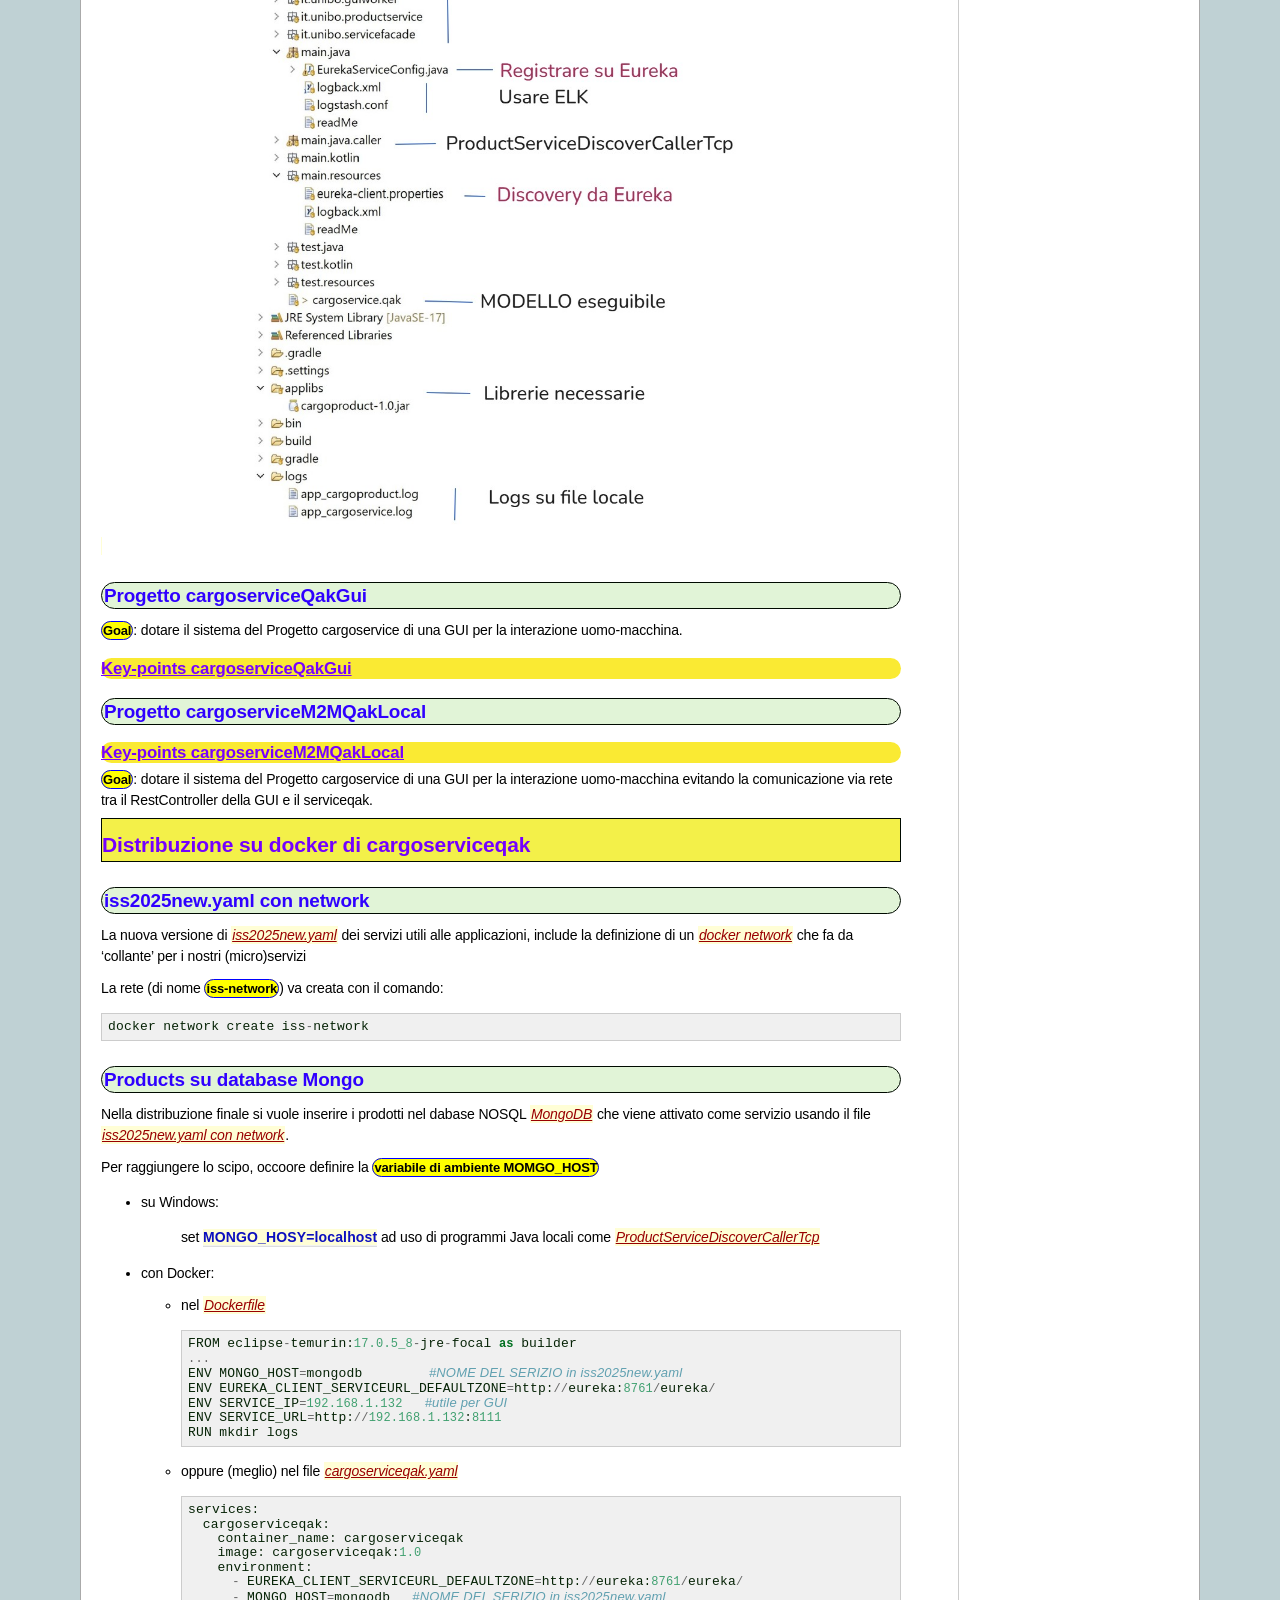
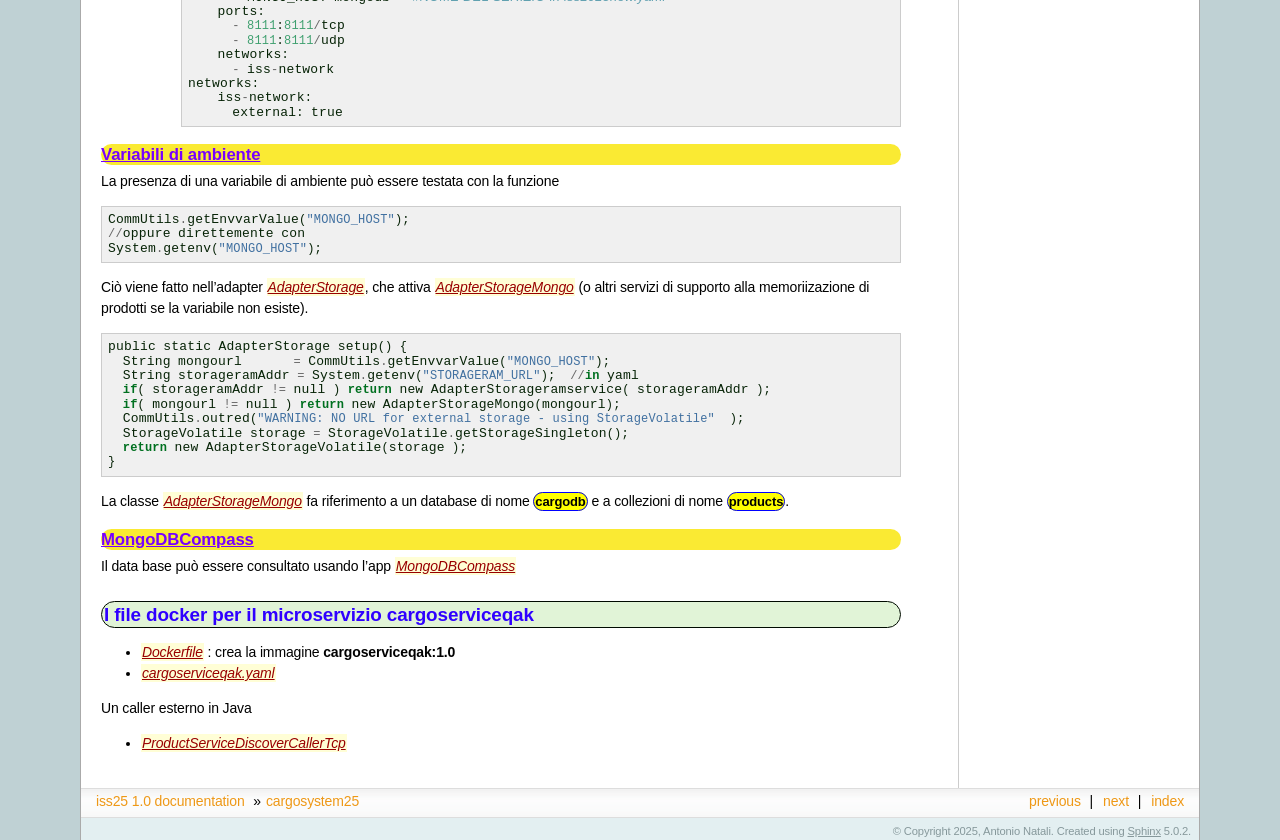
<file: htmlCorso/cargosystem25.html>
<!DOCTYPE html>

<html lang="en">
  <head>
    <meta charset="utf-8" />
    <meta name="viewport" content="width=device-width, initial-scale=1.0" /><meta name="generator" content="Docutils 0.18.1: http://docutils.sourceforge.net/" />

    <title>cargosystem25 &#8212; iss25 1.0 documentation</title>
    <link rel="stylesheet" type="text/css" href="_static/pygments.css" />
    <link rel="stylesheet" type="text/css" href="_static/sphinxdoc.css" />
    <link rel="stylesheet" type="text/css" href="_static/custom.css" />
    <script data-url_root="./" id="documentation_options" src="_static/documentation_options.js"></script>
    <script src="_static/jquery.js"></script>
    <script src="_static/underscore.js"></script>
    <script src="_static/_sphinx_javascript_frameworks_compat.js"></script>
    <script src="_static/doctools.js"></script>
    <link rel="index" title="Index" href="genindex.html" />
    <link rel="search" title="Search" href="search.html" />
    <link rel="next" title="UsingEureka" href="UsingEureka.html" />
    <link rel="prev" title="UsingELK" href="UsingELK.html" /> 
  </head><body>
    <div class="related" role="navigation" aria-label="related navigation">
      <h3>Navigation</h3>
      <ul>
        <li class="right" style="margin-right: 10px">
          <a href="genindex.html" title="General Index"
             accesskey="I">index</a></li>
        <li class="right" >
          <a href="UsingEureka.html" title="UsingEureka"
             accesskey="N">next</a> |</li>
        <li class="right" >
          <a href="UsingELK.html" title="UsingELK"
             accesskey="P">previous</a> |</li>
        <li class="nav-item nav-item-0"><a href="index.html">iss25 1.0 documentation</a> &#187;</li>
        <li class="nav-item nav-item-this"><a href="">cargosystem25</a></li> 
      </ul>
    </div>  

    <div class="document">
      <div class="documentwrapper">
        <div class="bodywrapper">
          <div class="body" role="main">
            
  <section id="cargosystem25">
<h1>cargosystem25<a class="headerlink" href="#cargosystem25" title="Permalink to this heading">¶</a></h1>
<section id="requisiti">
<h2>Requisiti<a class="headerlink" href="#requisiti" title="Permalink to this heading">¶</a></h2>
<p>Progettare e costruire un <span class="blue">sistema software</span> per il carico/scarico di prodotti
in modo automatizzato mediante robot-DDR su di un cargo navale.
I prodotti da caricare/scaricare devono essere stati precedentemente registrati su database.</p>
<p>Versione precedente: <span class="xref std std-ref">Cargo24</span></p>
</section>
<section id="impostazioni-preliminari">
<h2>Impostazioni preliminari<a class="headerlink" href="#impostazioni-preliminari" title="Permalink to this heading">¶</a></h2>
<ul class="simple">
<li><p>Analisi dei requisiti e del problema: individuazione dei <span class="blue">BoundedContexts</span> applicativi</p></li>
<li><p>Introduzione alla Clean Architecture e ai principi SOLID</p></li>
<li><p>Comunicazione tra componenti software in termini di <span class="blue">Business Concepts</span></p></li>
<li><p>Introduzione allo sviluppo agile con <code class="docutils literal notranslate"><span class="pre">SCRUM</span></code></p></li>
<li><p>Vesro componenti con <span class="brown">loose-coupling e high-coesion</span></p></li>
<li><p>Idea di <span class="blue">DevOps</span> e sua evoluzione</p></li>
<li><p>Micro-servizi di supporto attivabili con il file <a class="reference external" href="../../../../uniboyamls/iss2025.yml">iss2025.yml</a>  (<strong>uniboyamls/iss2025.yml</strong>)</p></li>
</ul>
<section id="video-richiami-sui-primipassioperativi25">
<h3>VIDEO Richiami sui <a class="reference internal" href="Primipassioperativi25.html#primipassioperativi25"><span class="std std-ref">Primipassioperativi25</span></a><a class="headerlink" href="#video-richiami-sui-primipassioperativi25" title="Permalink to this heading">¶</a></h3>
<table class="docutils align-default" style="width: 100%">
<colgroup>
<col style="width: 25%" />
<col style="width: 75%" />
</colgroup>
<tbody>
<tr class="row-odd"><td><p><span class="blue">VIDEO PRIMI PASSI</span></p></td>
<td><p><a class="reference external" href="https://unibo.cloud.panopto.eu/Panopto/Pages/Viewer.aspx?id=7ab5ed80-3df7-488c-b59d-b1dd00e8583b">https://unibo.cloud.panopto.eu/Panopto/Pages/Viewer.aspx?id=7ab5ed80-3df7-488c-b59d-b1dd00e8583b</a>
<a class="reference internal" href="Primipassioperativi25.html#primipassioperativi25"><span class="std std-ref">Primipassioperativi25</span></a></p></td>
</tr>
<tr class="row-even"><td><p><span class="blue">VIDEO COMPLETAMENTO WORKSPACE</span></p></td>
<td><p><a class="reference external" href="https://unibo.cloud.panopto.eu/Panopto/Pages/Viewer.aspx?id=349d30ac-87b7-4890-a09b-b1e7008e50ee">https://unibo.cloud.panopto.eu/Panopto/Pages/Viewer.aspx?id=349d30ac-87b7-4890-a09b-b1e7008e50ee</a>
- Usa cargoproduct.qak VUOTO per generare build2025S e le directories</p></td>
</tr>
</tbody>
</table>
</section>
</section>
<section id="id1">
<h2>Progetto cargoproduct<a class="headerlink" href="#id1" title="Permalink to this heading">¶</a></h2>
<p><span class="slide3">Goal</span>: Costruire un applicativo Java che realizza la logica <strong>CRUD</strong> di gestione di prodotti in uno storage
di diverse forme: inizialmente una semplice lista in memoria volatile, poi un database <a class="reference external" href="https://en.wikipedia.org/wiki/MongoDB">MongoDB</a>.</p>
<blockquote>
<div><a class="reference internal image-reference" href="_images/ProductServiceLogic.JPG"><img alt="_images/ProductServiceLogic.JPG" class="align-center" src="_images/ProductServiceLogic.JPG" style="width: 60%;" /></a>
<a class="reference internal image-reference" href="_images/ProductServiceLogicUML1.JPG"><img alt="_images/ProductServiceLogicUML1.JPG" class="align-center" src="_images/ProductServiceLogicUML1.JPG" style="width: 80%;" /></a>
</div></blockquote>
<p>Si veda: <a class="reference external" href="../../../../cargoproduct">progetto cargoproduct</a> e i video seguenti:</p>
<section id="video-sul-progetto-cargoproduct">
<h3>VIDEO sul <a class="reference external" href="../../../../cargoproduct">progetto cargoproduct</a><a class="headerlink" href="#video-sul-progetto-cargoproduct" title="Permalink to this heading">¶</a></h3>
<table class="docutils align-default" style="width: 100%">
<colgroup>
<col style="width: 25%" />
<col style="width: 75%" />
</colgroup>
<tbody>
<tr class="row-odd"><td><p><span class="blue">VIDEO CARGOPRODDUCT</span></p></td>
<td><p><a class="reference external" href="https://unibo.cloud.panopto.eu/Panopto/Pages/Viewer.aspx?id=d3598b13-35a6-4732-9924-b1e800f3eec0">https://unibo.cloud.panopto.eu/Panopto/Pages/Viewer.aspx?id=d3598b13-35a6-4732-9924-b1e800f3eec0</a></p>
<ul class="simple">
<li><p>Dopo 3:10 mostra cargoproduct_v0.html</p></li>
<li><p>Dopo 3:10 mostra la creazione del <span class="slide3">package main.java.domain</span></p></li>
<li><p>Dopo 4:44 msostra l’uso di un <span class="slide3">logger</span></p></li>
<li><p>Dopo 6:30 parla di <strong>CommUtils</strong></p></li>
<li><p>Dopo 8:38 mostra l’uso di gradlew run e la produzione del file di log</p></li>
<li><p>Dopo 9:20 mostra JUnit e testlog + <span class="slide3">gradle test con report</span></p></li>
</ul>
</td>
</tr>
<tr class="row-even"><td><p><span class="blue">VIDEO PRODDUCTSERVICELOGICINTRODUCION</span></p></td>
<td><p><a class="reference external" href="https://unibo.cloud.panopto.eu/Panopto/Pages/Viewer.aspx?id=ff1c4610-af3f-423f-a09e-b1ea00f74ba1">https://unibo.cloud.panopto.eu/Panopto/Pages/Viewer.aspx?id=ff1c4610-af3f-423f-a09e-b1ea00f74ba1</a></p>
<ul class="simple">
<li><p>Dopo 3:55 introduce la specifica <a class="reference external" href="../../../../cargoproduct/src/main/java/domain/IStorage.java">IStorage</a> e relativo adapter</p></li>
<li><p>Dopo 4:53 introduce la <span class="slide3">memoria volatile</span> <a class="reference external" href="../../../../cargoproduct/src/main/java/storage/StorageVolatile.java">StorageVolatile</a></p></li>
</ul>
</td>
</tr>
<tr class="row-odd"><td><p><span class="blue">VIDEO PRODDUCTSERVICELOGICDISTRIBUTION</span></p></td>
<td><p><a class="reference external" href="https://unibo.cloud.panopto.eu/Panopto/Pages/Viewer.aspx?id=ea12ece8-ff3c-41df-b160-b1ea00f6944b">https://unibo.cloud.panopto.eu/Panopto/Pages/Viewer.aspx?id=ea12ece8-ff3c-41df-b160-b1ea00f6944b</a></p>
<p>Breve aggiunta al precedente</p>
</td>
</tr>
<tr class="row-even"><td><p><span class="blue">VIDEO PRODDUCTSERVICELOGICIMPLEMENTATION</span></p></td>
<td><p><a class="reference external" href="https://unibo.cloud.panopto.eu/Panopto/Pages/Viewer.aspx?id=aafd07fe-f4cb-469a-9b68-b1ea00f4ce84">https://unibo.cloud.panopto.eu/Panopto/Pages/Viewer.aspx?id=aafd07fe-f4cb-469a-9b68-b1ea00f4ce84</a></p>
<ul class="simple">
<li><p>Dopo 0:27 nuovi <em>package main.java.domain.adapter</em>  e <em>main.java.storage</em></p></li>
<li><p>Dopo 2:22 clssse astratta <a class="reference external" href="../../../../cargoproduct/src/main/java/domain/adapter/AdapterStorage.java">AdapterStorage</a> e <a class="reference external" href="../../../../cargoproduct/src/main/java/domain/adapter/AdapterStorageVolatile.java">AdapterStorageVolatile</a></p></li>
<li><p>Dopo 3:44 discute il <a class="reference external" href="../../../../cargoproduct/src/main/java/domain/ProductServiceLogic.java">ProductServiceLogic</a>  che viene eseguita a 6:10</p></li>
</ul>
<p>Verso la fine: test con report, <strong>distribuzione fat</strong> ed esecuzione</p>
</td>
</tr>
</tbody>
</table>
</section>
<section id="key-points-cargoproduct">
<h3>Key-points cargoproduct<a class="headerlink" href="#key-points-cargoproduct" title="Permalink to this heading">¶</a></h3>
<ul class="simple">
<li><p>Impostazione del Workspace Eclipse e di un progetto Gradle con relativo build file.</p></li>
<li><p>Adapter (<a class="reference external" href="../../../../cargoproduct/src/main/java/domain/adapter/AdapterStorage.java">AdapterStorage</a>) per rendere la logica applicativa indipendente dai dispositivi
usati per la persistenza.</p></li>
<li><p>Predisposizione di <a class="reference external" href="../../../../cargoproduct/src/main/java/domain/adapter/AdapterStorage.java">AdapterStorage</a> per  selezionare la memoria volatile o il database <a class="reference external" href="https://en.wikipedia.org/wiki/MongoDB">MongoDB</a>
usando variabili di ambiente. In assenza, uso del singleton <a class="reference external" href="../../../../cargoproduct/src/main/java/storage/StorageVolatile.java">StorageVolatile</a>.</p></li>
<li><p>Testing in modo automatizzato con JUnit.</p></li>
<li><p>Logging locale su file.</p></li>
<li><p>Deployment mediante file <span class="slide3">cargoproduct-1.0.jar</span> di un componente software che:</p>
<ul>
<li><p>non è autonomo</p></li>
<li><p>produce effetti perchè esegue procedure specificate nell’interfaccia <a class="reference external" href="../../../../cargoproduct/src/main/java/domain/ICrudOps.java">ICrudOps</a></p></li>
<li><p>nel caso di memoria piena, esegue il metodo <code class="docutils literal notranslate"><span class="pre">createProduct</span></code> restituendo una stringa generica di errore</p></li>
</ul>
</li>
</ul>
</section>
</section>
</section>
<section id="cargosystem25-con-attori-qak">
<h1>cargosystem25 con attori qak<a class="headerlink" href="#cargosystem25-con-attori-qak" title="Permalink to this heading">¶</a></h1>
<section id="id2">
<h2>Progetto cargoserviceQak<a class="headerlink" href="#id2" title="Permalink to this heading">¶</a></h2>
<p>Il <span class="slide3">project</span> <a class="reference external" href="../../../../cargoserviceQak">progetto cargoserviceQak</a> realizza il microservizio come tecnologia Qak definendo
un <strong>modello</strong> (<a class="reference external" href="../../../../cargoserviceQak/src/cargoservice.qak">cargoservice.qak</a>) in cui:</p>
<section id="key-points-cargoserviceqak">
<h3>Key-points cargoserviceQak<a class="headerlink" href="#key-points-cargoserviceqak" title="Permalink to this heading">¶</a></h3>
<ul class="simple">
<li><p>il servizio è gestito  da un attore <strong>produceservice</strong> che si <span class="slide3">registra su Eureka</span> con il nome
del sup contesto <strong>ctxcargoservice</strong> e che <strong>emette messaggi di log</strong>  avvalendosi dello <a class="reference internal" href="UsingELK.html#stack-elk"><span class="std std-ref">Stack ELK</span></a></p></li>
<li><p><strong>emette messaggi di log</strong> usando <span class="slide3">Logging su ElasticSearch e Kibana</span>, avvalendosi dello <a class="reference internal" href="UsingELK.html#stack-elk"><span class="std std-ref">Stack ELK</span></a>
attivato come insieme di micorservizi  su Docker.</p></li>
<li><p>le richieste di creazione/eliminazione di un prodotto sono <span class="slide3">delegate</span> da <em>produceservice</em> ad un attore <strong>exec_createdelete</strong></p></li>
<li><p>le richieste di lettura di un prodotto sono <span class="slide3">delegate</span> a un actor <strong>exec_get</strong> <span class="slide3">creato dinamicamente</span>
cosi’ come le richieste di visualizzazione di tutti i prodotti (delegate a un actor <strong>exec_getall</strong> creato dinamicamente)</p></li>
<li><p>Uso del <span class="slide3">pattern CQRS</span> (<span class="slide2">Command and Query Responsibility Segregation</span>)</p>
<ul>
<li><p>Si veda: <a class="reference external" href="https://en.wikipedia.org/wiki/Command_Query_Responsibility_Segregation">https://en.wikipedia.org/wiki/Command_Query_Responsibility_Segregation</a></p></li>
<li><p>Interessante anche: <a class="reference external" href="https://mia-platform.eu/it/blog/event-sourcing-e-cqrs-pattern-scopriamoli/">https://mia-platform.eu/it/blog/event-sourcing-e-cqrs-pattern-scopriamoli/</a></p></li>
</ul>
</li>
</ul>
<a class="reference internal image-reference" href="_images/ArchProductServiceFull.JPG"><img alt="_images/ArchProductServiceFull.JPG" class="align-center" src="_images/ArchProductServiceFull.JPG" style="width: 100%;" /></a>
<section id="id3">
<h4>ProductServiceDiscoverCallerTcp<a class="headerlink" href="#id3" title="Permalink to this heading">¶</a></h4>
<p>Il programma Java <a class="reference external" href="../../../../cargoserviceQak/src/main/java/caller/ProductServiceDiscoverCallerTcp.java">ProductServiceDiscoverCallerTcp</a> è un esempio di come fare il doscovery e la chiamata al servizio.
(<span class="remark">WARNING</span>: va attivato invocando  <span class="slide3">gradlew runCaller</span>)</p>
</section>
</section>
<section id="struttura-del-workspace-di-cargoserviceqak">
<h3>Struttura del workspace di cargoserviceQak<a class="headerlink" href="#struttura-del-workspace-di-cargoserviceqak" title="Permalink to this heading">¶</a></h3>
<a class="reference internal image-reference" href="_images/cargoserviceqakworkspacecommented.jpg"><img alt="_images/cargoserviceqakworkspacecommented.jpg" class="align-center" src="_images/cargoserviceqakworkspacecommented.jpg" style="width: 70%;" /></a>
</section>
</section>
<section id="progetto-cargoserviceqakgui">
<h2>Progetto cargoserviceQakGui<a class="headerlink" href="#progetto-cargoserviceqakgui" title="Permalink to this heading">¶</a></h2>
<p><span class="slide3">Goal</span>: dotare il sistema del <span class="xref std std-ref">Progetto cargoservice</span> di una GUI per la interazione uomo-macchina.</p>
<section id="key-points-cargoserviceqakgui">
<h3>Key-points cargoserviceQakGui<a class="headerlink" href="#key-points-cargoserviceqakgui" title="Permalink to this heading">¶</a></h3>
</section>
</section>
<section id="progetto-cargoservicem2mqaklocal">
<h2>Progetto cargoserviceM2MQakLocal<a class="headerlink" href="#progetto-cargoservicem2mqaklocal" title="Permalink to this heading">¶</a></h2>
<section id="key-points-cargoservicem2mqaklocal">
<h3>Key-points cargoserviceM2MQakLocal<a class="headerlink" href="#key-points-cargoservicem2mqaklocal" title="Permalink to this heading">¶</a></h3>
<p><span class="slide3">Goal</span>: dotare il sistema del <span class="xref std std-ref">Progetto cargoservice</span> di una GUI per la interazione uomo-macchina
evitando la comunicazione via rete tra il RestController della GUI e il serviceqak.</p>
</section>
</section>
</section>
<section id="distribuzione-su-docker-di-cargoserviceqak">
<h1>Distribuzione su docker di cargoserviceqak<a class="headerlink" href="#distribuzione-su-docker-di-cargoserviceqak" title="Permalink to this heading">¶</a></h1>
<section id="iss2025new-yaml-con-network">
<h2>iss2025new.yaml con network<a class="headerlink" href="#iss2025new-yaml-con-network" title="Permalink to this heading">¶</a></h2>
<p>La nuova versione di <a class="reference external" href="../../../../uniboyamls/iss2025new.yaml">iss2025new.yaml</a> dei servizi utili alle applicazioni, include la definizione
di un <a class="reference internal" href="DockerNotes.html#dockernotes"><span class="std std-ref">docker network</span></a> che fa da ‘collante’ per i nostri (micro)servizi</p>
<p>La rete (di nome <span class="slide3">iss-network</span>) va creata con il comando:</p>
<div class="highlight-default notranslate"><div class="highlight"><pre><span></span><span class="n">docker</span> <span class="n">network</span> <span class="n">create</span> <span class="n">iss</span><span class="o">-</span><span class="n">network</span>
</pre></div>
</div>
</section>
<section id="products-su-database-mongo">
<h2>Products su database Mongo<a class="headerlink" href="#products-su-database-mongo" title="Permalink to this heading">¶</a></h2>
<p>Nella distribuzione finale si vuole inserire i prodotti nel dabase NOSQL <a class="reference external" href="https://en.wikipedia.org/wiki/MongoDB">MongoDB</a> che viene attivato
come servizio usando il file <a class="reference internal" href="#iss2025new-yaml-con-network"><span class="std std-ref">iss2025new.yaml con network</span></a>.</p>
<p>Per raggiungere lo scipo, occoore definire la <span class="slide3">variabile di ambiente MOMGO_HOST</span></p>
<ul>
<li><p>su Windows:</p>
<blockquote>
<div><p>set <code class="docutils literal notranslate"><span class="pre">MONGO_HOSY=localhost</span></code> ad uso di programmi Java locali come <a class="reference external" href="../../../../cargoserviceQak/src/main/java/caller/ProductServiceDiscoverCallerTcp.java">ProductServiceDiscoverCallerTcp</a></p>
</div></blockquote>
</li>
<li><p>con Docker:</p>
<ul>
<li><p>nel <a class="reference external" href="../../../../cargoserviceQak/Dockerfile">Dockerfile</a></p>
<div class="highlight-default notranslate"><div class="highlight"><pre><span></span><span class="n">FROM</span> <span class="n">eclipse</span><span class="o">-</span><span class="n">temurin</span><span class="p">:</span><span class="mf">17.0.5_8</span><span class="o">-</span><span class="n">jre</span><span class="o">-</span><span class="n">focal</span> <span class="k">as</span> <span class="n">builder</span>
<span class="o">...</span>
<span class="n">ENV</span> <span class="n">MONGO_HOST</span><span class="o">=</span><span class="n">mongodb</span>         <span class="c1">#NOME DEL SERIZIO in iss2025new.yaml</span>
<span class="n">ENV</span> <span class="n">EUREKA_CLIENT_SERVICEURL_DEFAULTZONE</span><span class="o">=</span><span class="n">http</span><span class="p">:</span><span class="o">//</span><span class="n">eureka</span><span class="p">:</span><span class="mi">8761</span><span class="o">/</span><span class="n">eureka</span><span class="o">/</span>
<span class="n">ENV</span> <span class="n">SERVICE_IP</span><span class="o">=</span><span class="mf">192.168.1.132</span>   <span class="c1">#utile per GUI</span>
<span class="n">ENV</span> <span class="n">SERVICE_URL</span><span class="o">=</span><span class="n">http</span><span class="p">:</span><span class="o">//</span><span class="mf">192.168.1.132</span><span class="p">:</span><span class="mi">8111</span>
<span class="n">RUN</span> <span class="n">mkdir</span> <span class="n">logs</span>
</pre></div>
</div>
</li>
<li><p>oppure (meglio) nel file <a class="reference external" href="../../../../cargoserviceQak/cargoserviceqak.yaml">cargoserviceqak.yaml</a></p>
<div class="highlight-default notranslate"><div class="highlight"><pre><span></span><span class="n">services</span><span class="p">:</span>
  <span class="n">cargoserviceqak</span><span class="p">:</span>
    <span class="n">container_name</span><span class="p">:</span> <span class="n">cargoserviceqak</span>
    <span class="n">image</span><span class="p">:</span> <span class="n">cargoserviceqak</span><span class="p">:</span><span class="mf">1.0</span>
    <span class="n">environment</span><span class="p">:</span>
      <span class="o">-</span> <span class="n">EUREKA_CLIENT_SERVICEURL_DEFAULTZONE</span><span class="o">=</span><span class="n">http</span><span class="p">:</span><span class="o">//</span><span class="n">eureka</span><span class="p">:</span><span class="mi">8761</span><span class="o">/</span><span class="n">eureka</span><span class="o">/</span>
      <span class="o">-</span> <span class="n">MONGO_HOST</span><span class="o">=</span><span class="n">mongodb</span>   <span class="c1">#NOME DEL SERIZIO in iss2025new.yaml</span>
    <span class="n">ports</span><span class="p">:</span>
      <span class="o">-</span> <span class="mi">8111</span><span class="p">:</span><span class="mi">8111</span><span class="o">/</span><span class="n">tcp</span>
      <span class="o">-</span> <span class="mi">8111</span><span class="p">:</span><span class="mi">8111</span><span class="o">/</span><span class="n">udp</span>
    <span class="n">networks</span><span class="p">:</span>
      <span class="o">-</span> <span class="n">iss</span><span class="o">-</span><span class="n">network</span>
<span class="n">networks</span><span class="p">:</span>
    <span class="n">iss</span><span class="o">-</span><span class="n">network</span><span class="p">:</span>
      <span class="n">external</span><span class="p">:</span> <span class="n">true</span>
</pre></div>
</div>
</li>
</ul>
</li>
</ul>
<section id="variabili-di-ambiente">
<h3>Variabili di ambiente<a class="headerlink" href="#variabili-di-ambiente" title="Permalink to this heading">¶</a></h3>
<p>La presenza di una variabile di ambiente può essere testata con la funzione</p>
<div class="highlight-default notranslate"><div class="highlight"><pre><span></span><span class="n">CommUtils</span><span class="o">.</span><span class="n">getEnvvarValue</span><span class="p">(</span><span class="s2">&quot;MONGO_HOST&quot;</span><span class="p">);</span>
<span class="o">//</span><span class="n">oppure</span> <span class="n">direttemente</span> <span class="n">con</span>
<span class="n">System</span><span class="o">.</span><span class="n">getenv</span><span class="p">(</span><span class="s2">&quot;MONGO_HOST&quot;</span><span class="p">);</span>
</pre></div>
</div>
<p>Ciò viene fatto nell’adapter <a class="reference external" href="../../../../cargoproduct/src/main/java/domain/adapter/AdapterStorage.java">AdapterStorage</a>, che attiva <a class="reference external" href="../../../../cargoproduct/src/main/java/domain/adapter/AdapterStorageMongo.java">AdapterStorageMongo</a> (o altri servizi di supporto alla
memoriizazione di prodotti se la variabile non esiste).</p>
<div class="highlight-default notranslate"><div class="highlight"><pre><span></span><span class="n">public</span> <span class="n">static</span> <span class="n">AdapterStorage</span> <span class="n">setup</span><span class="p">()</span> <span class="p">{</span>
  <span class="n">String</span> <span class="n">mongourl</span>       <span class="o">=</span> <span class="n">CommUtils</span><span class="o">.</span><span class="n">getEnvvarValue</span><span class="p">(</span><span class="s2">&quot;MONGO_HOST&quot;</span><span class="p">);</span>
  <span class="n">String</span> <span class="n">storageramAddr</span> <span class="o">=</span> <span class="n">System</span><span class="o">.</span><span class="n">getenv</span><span class="p">(</span><span class="s2">&quot;STORAGERAM_URL&quot;</span><span class="p">);</span>  <span class="o">//</span><span class="ow">in</span> <span class="n">yaml</span>
  <span class="k">if</span><span class="p">(</span> <span class="n">storageramAddr</span> <span class="o">!=</span> <span class="n">null</span> <span class="p">)</span> <span class="k">return</span> <span class="n">new</span> <span class="n">AdapterStorageramservice</span><span class="p">(</span> <span class="n">storageramAddr</span> <span class="p">);</span>
  <span class="k">if</span><span class="p">(</span> <span class="n">mongourl</span> <span class="o">!=</span> <span class="n">null</span> <span class="p">)</span> <span class="k">return</span> <span class="n">new</span> <span class="n">AdapterStorageMongo</span><span class="p">(</span><span class="n">mongourl</span><span class="p">);</span>
  <span class="n">CommUtils</span><span class="o">.</span><span class="n">outred</span><span class="p">(</span><span class="s2">&quot;WARNING: NO URL for external storage - using StorageVolatile&quot;</span>  <span class="p">);</span>
  <span class="n">StorageVolatile</span> <span class="n">storage</span> <span class="o">=</span> <span class="n">StorageVolatile</span><span class="o">.</span><span class="n">getStorageSingleton</span><span class="p">();</span>
  <span class="k">return</span> <span class="n">new</span> <span class="n">AdapterStorageVolatile</span><span class="p">(</span><span class="n">storage</span> <span class="p">);</span>
<span class="p">}</span>
</pre></div>
</div>
<p>La classe <a class="reference external" href="../../../../cargoproduct/src/main/java/domain/adapter/AdapterStorageMongo.java">AdapterStorageMongo</a> fa riferimento a un database di nome <span class="slide3">cargodb</span> e a collezioni di nome
<span class="slide3">products</span>.</p>
</section>
<section id="id4">
<h3>MongoDBCompass<a class="headerlink" href="#id4" title="Permalink to this heading">¶</a></h3>
<p>Il data base può essere consultato usando l’app <a class="reference external" href="https://www.mongodb.com/products/tools/compass">MongoDBCompass</a></p>
</section>
</section>
<section id="i-file-docker-per-il-microservizio-cargoserviceqak">
<h2>I file docker per il microservizio cargoserviceqak<a class="headerlink" href="#i-file-docker-per-il-microservizio-cargoserviceqak" title="Permalink to this heading">¶</a></h2>
<ul class="simple">
<li><p><a class="reference external" href="../../../../cargoserviceQak/Dockerfile">Dockerfile</a> : crea la immagine <strong>cargoserviceqak:1.0</strong></p></li>
<li><p><a class="reference external" href="../../../../cargoserviceQak/cargoserviceqak.yaml">cargoserviceqak.yaml</a></p></li>
</ul>
<p>Un caller esterno in Java</p>
<ul class="simple">
<li><p><a class="reference external" href="../../../../cargoserviceQak/src/main/java/caller/ProductServiceDiscoverCallerTcp.java">ProductServiceDiscoverCallerTcp</a></p></li>
</ul>
</section>
</section>


            <div class="clearer"></div>
          </div>
        </div>
      </div>
      <div class="sphinxsidebar" role="navigation" aria-label="main navigation">
        <div class="sphinxsidebarwrapper">
  <div>
    <h3><a href="index.html">Table of Contents</a></h3>
    <ul>
<li><a class="reference internal" href="#">cargosystem25</a><ul>
<li><a class="reference internal" href="#requisiti">Requisiti</a></li>
<li><a class="reference internal" href="#impostazioni-preliminari">Impostazioni preliminari</a><ul>
<li><a class="reference internal" href="#video-richiami-sui-primipassioperativi25">VIDEO Richiami sui <span class="xref std std-ref">Primipassioperativi25</span></a></li>
</ul>
</li>
<li><a class="reference internal" href="#id1">Progetto cargoproduct</a><ul>
<li><a class="reference internal" href="#video-sul-progetto-cargoproduct">VIDEO sul progetto cargoproduct</a></li>
<li><a class="reference internal" href="#key-points-cargoproduct">Key-points cargoproduct</a></li>
</ul>
</li>
</ul>
</li>
<li><a class="reference internal" href="#cargosystem25-con-attori-qak">cargosystem25 con attori qak</a><ul>
<li><a class="reference internal" href="#id2">Progetto cargoserviceQak</a><ul>
<li><a class="reference internal" href="#key-points-cargoserviceqak">Key-points cargoserviceQak</a><ul>
<li><a class="reference internal" href="#id3">ProductServiceDiscoverCallerTcp</a></li>
</ul>
</li>
<li><a class="reference internal" href="#struttura-del-workspace-di-cargoserviceqak">Struttura del workspace di cargoserviceQak</a></li>
</ul>
</li>
<li><a class="reference internal" href="#progetto-cargoserviceqakgui">Progetto cargoserviceQakGui</a><ul>
<li><a class="reference internal" href="#key-points-cargoserviceqakgui">Key-points cargoserviceQakGui</a></li>
</ul>
</li>
<li><a class="reference internal" href="#progetto-cargoservicem2mqaklocal">Progetto cargoserviceM2MQakLocal</a><ul>
<li><a class="reference internal" href="#key-points-cargoservicem2mqaklocal">Key-points cargoserviceM2MQakLocal</a></li>
</ul>
</li>
</ul>
</li>
<li><a class="reference internal" href="#distribuzione-su-docker-di-cargoserviceqak">Distribuzione su docker di cargoserviceqak</a><ul>
<li><a class="reference internal" href="#iss2025new-yaml-con-network">iss2025new.yaml con network</a></li>
<li><a class="reference internal" href="#products-su-database-mongo">Products su database Mongo</a><ul>
<li><a class="reference internal" href="#variabili-di-ambiente">Variabili di ambiente</a></li>
<li><a class="reference internal" href="#id4">MongoDBCompass</a></li>
</ul>
</li>
<li><a class="reference internal" href="#i-file-docker-per-il-microservizio-cargoserviceqak">I file docker per il microservizio cargoserviceqak</a></li>
</ul>
</li>
</ul>

  </div>
  <div>
    <h4>Previous topic</h4>
    <p class="topless"><a href="UsingELK.html"
                          title="previous chapter">UsingELK</a></p>
  </div>
  <div>
    <h4>Next topic</h4>
    <p class="topless"><a href="UsingEureka.html"
                          title="next chapter">UsingEureka</a></p>
  </div>
  <div role="note" aria-label="source link">
    <h3>This Page</h3>
    <ul class="this-page-menu">
      <li><a href="_sources/cargosystem25.rst.txt"
            rel="nofollow">Show Source</a></li>
    </ul>
   </div>
<div id="searchbox" style="display: none" role="search">
  <h3 id="searchlabel">Quick search</h3>
    <div class="searchformwrapper">
    <form class="search" action="search.html" method="get">
      <input type="text" name="q" aria-labelledby="searchlabel" autocomplete="off" autocorrect="off" autocapitalize="off" spellcheck="false"/>
      <input type="submit" value="Go" />
    </form>
    </div>
</div>
<script>document.getElementById('searchbox').style.display = "block"</script>
        </div>
      </div>
      <div class="clearer"></div>
    </div>
    <div class="related" role="navigation" aria-label="related navigation">
      <h3>Navigation</h3>
      <ul>
        <li class="right" style="margin-right: 10px">
          <a href="genindex.html" title="General Index"
             >index</a></li>
        <li class="right" >
          <a href="UsingEureka.html" title="UsingEureka"
             >next</a> |</li>
        <li class="right" >
          <a href="UsingELK.html" title="UsingELK"
             >previous</a> |</li>
        <li class="nav-item nav-item-0"><a href="index.html">iss25 1.0 documentation</a> &#187;</li>
        <li class="nav-item nav-item-this"><a href="">cargosystem25</a></li> 
      </ul>
    </div>
    <div class="footer" role="contentinfo">
        &#169; Copyright 2025, Antonio Natali.
      Created using <a href="https://www.sphinx-doc.org/">Sphinx</a> 5.0.2.
    </div>
  </body>
</html>
</file>
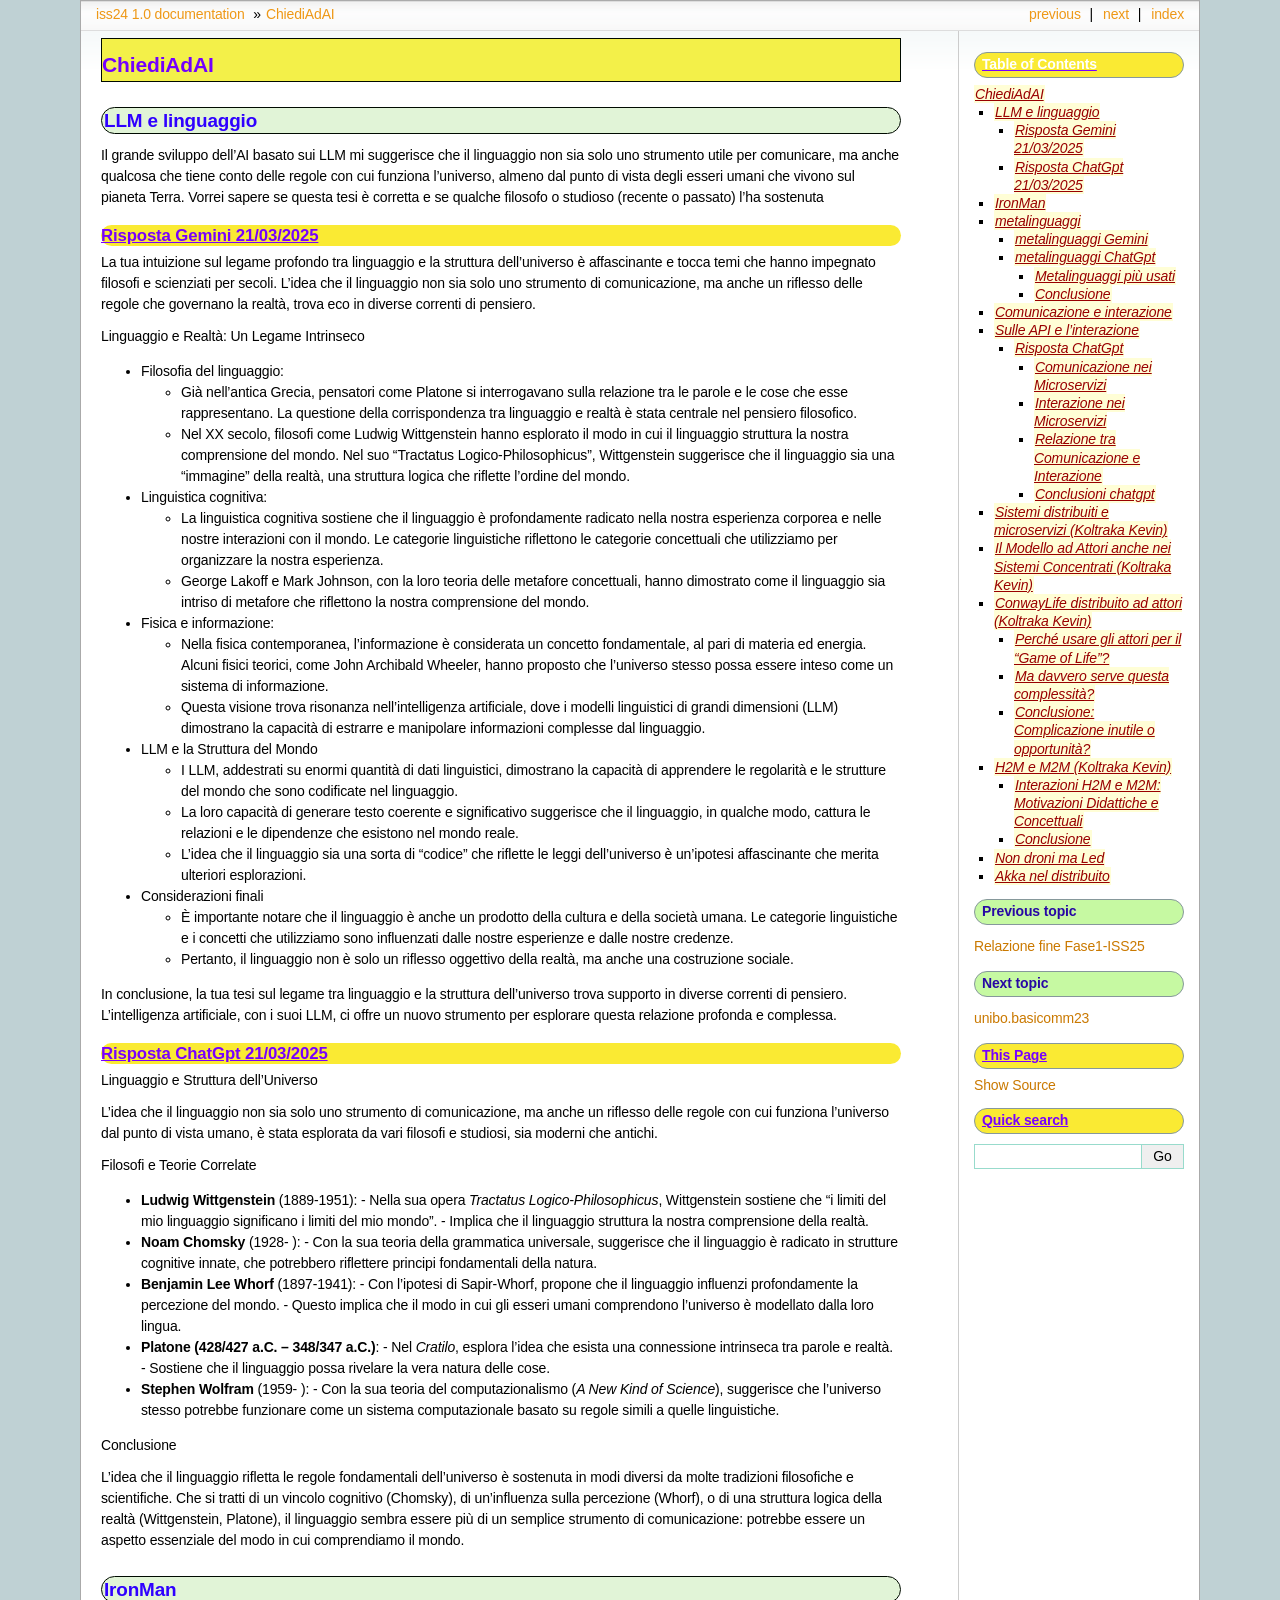
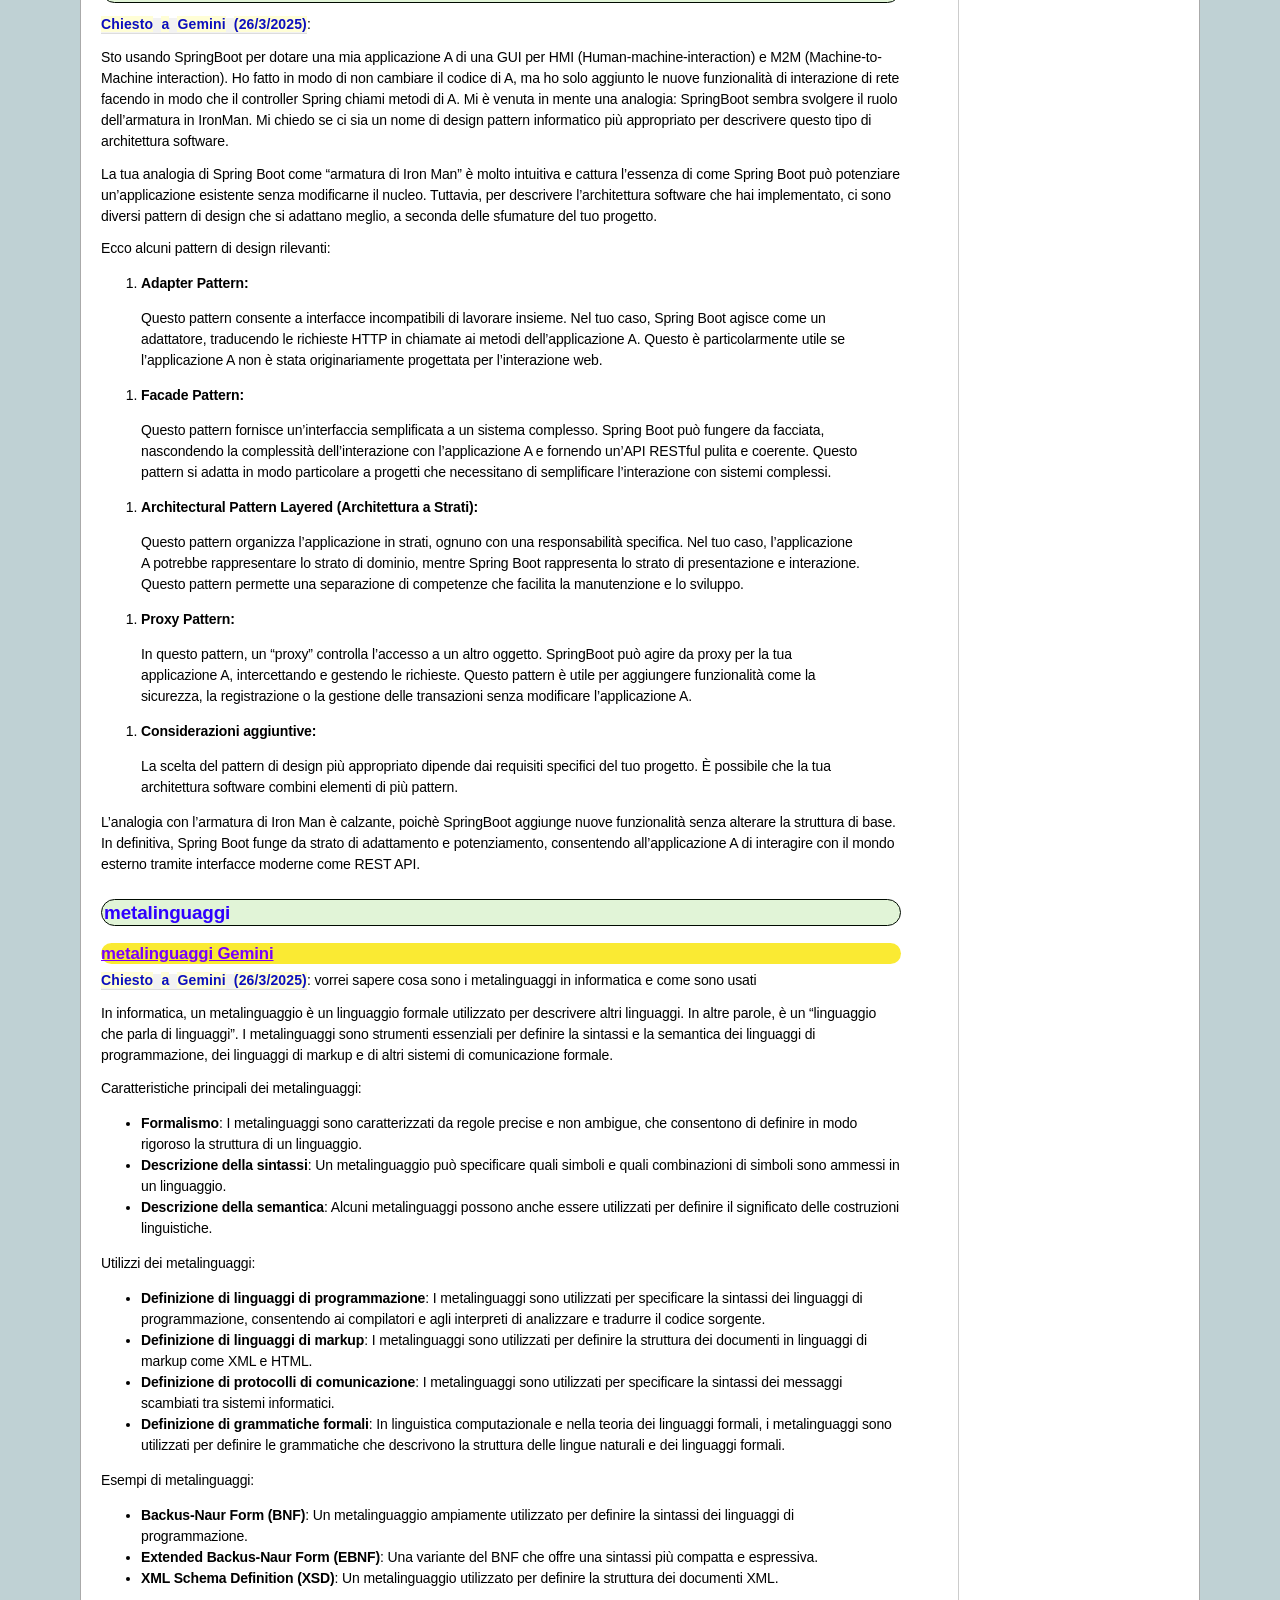
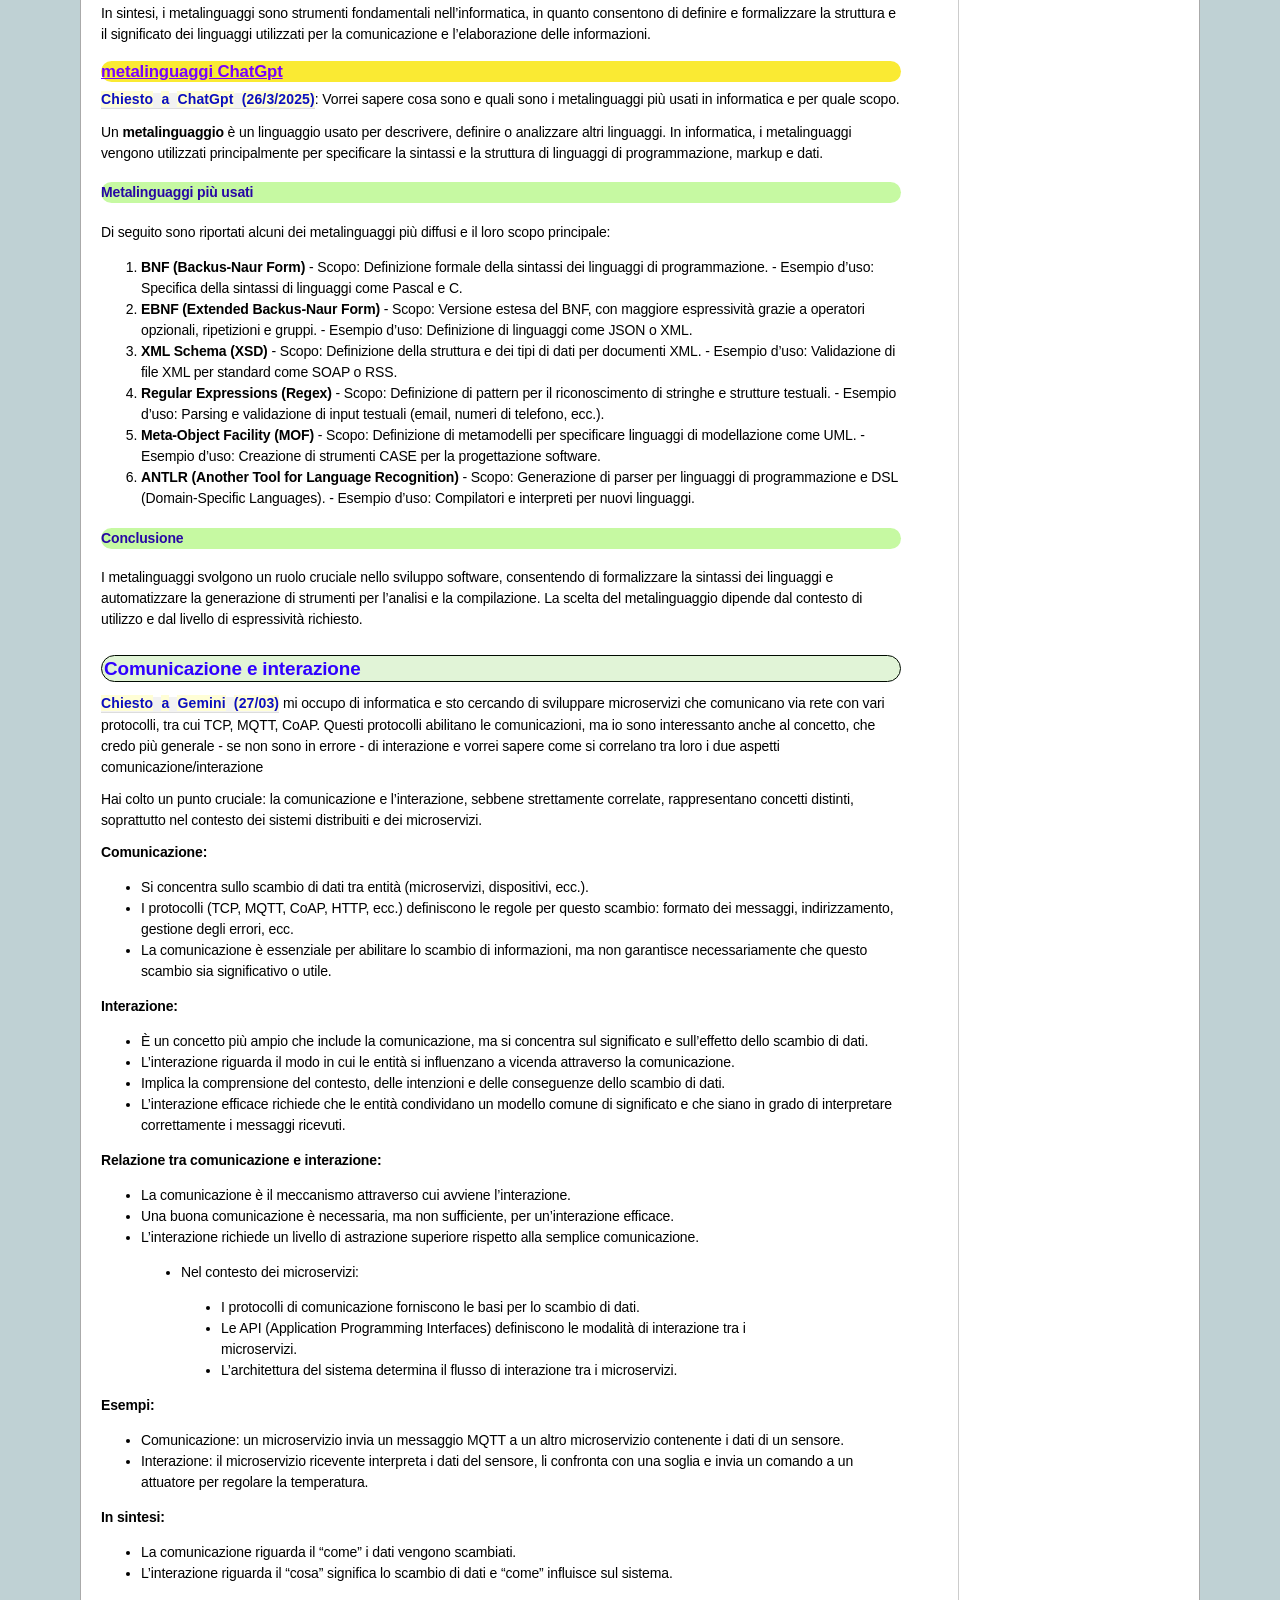
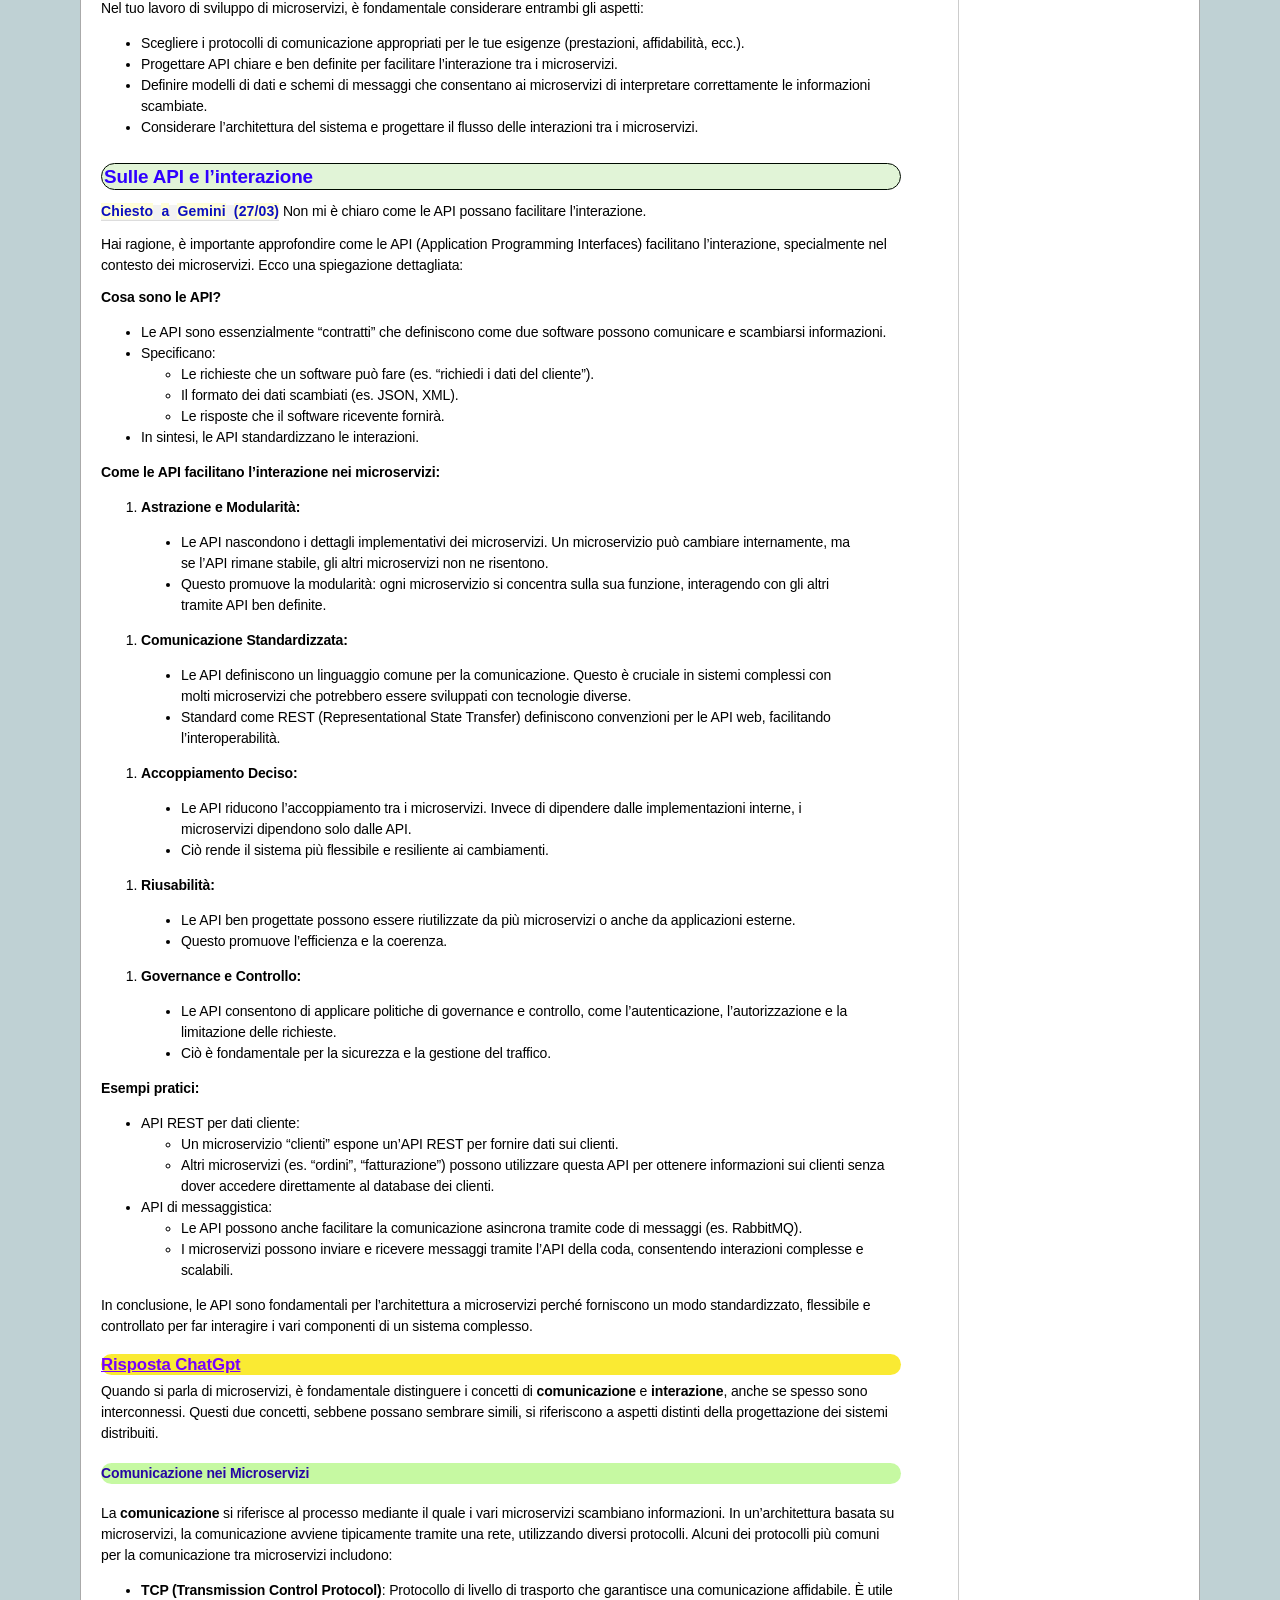
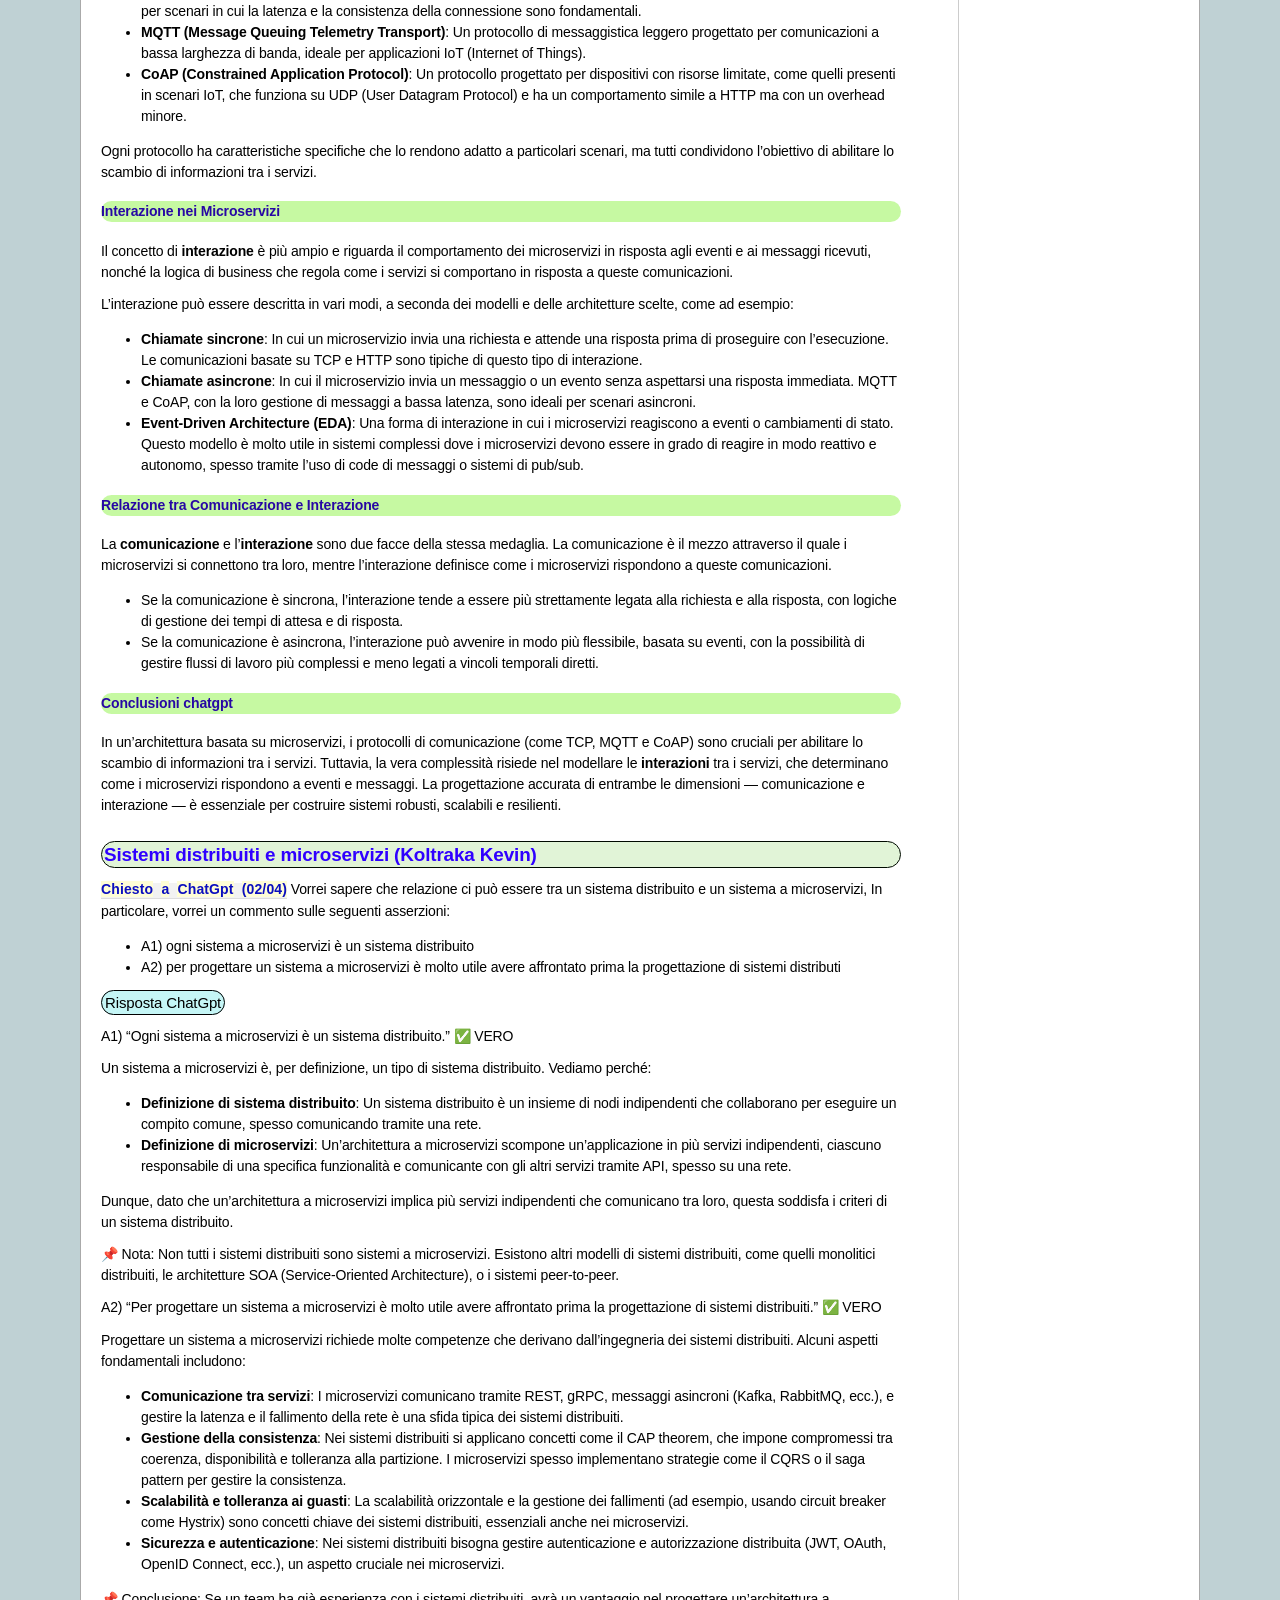
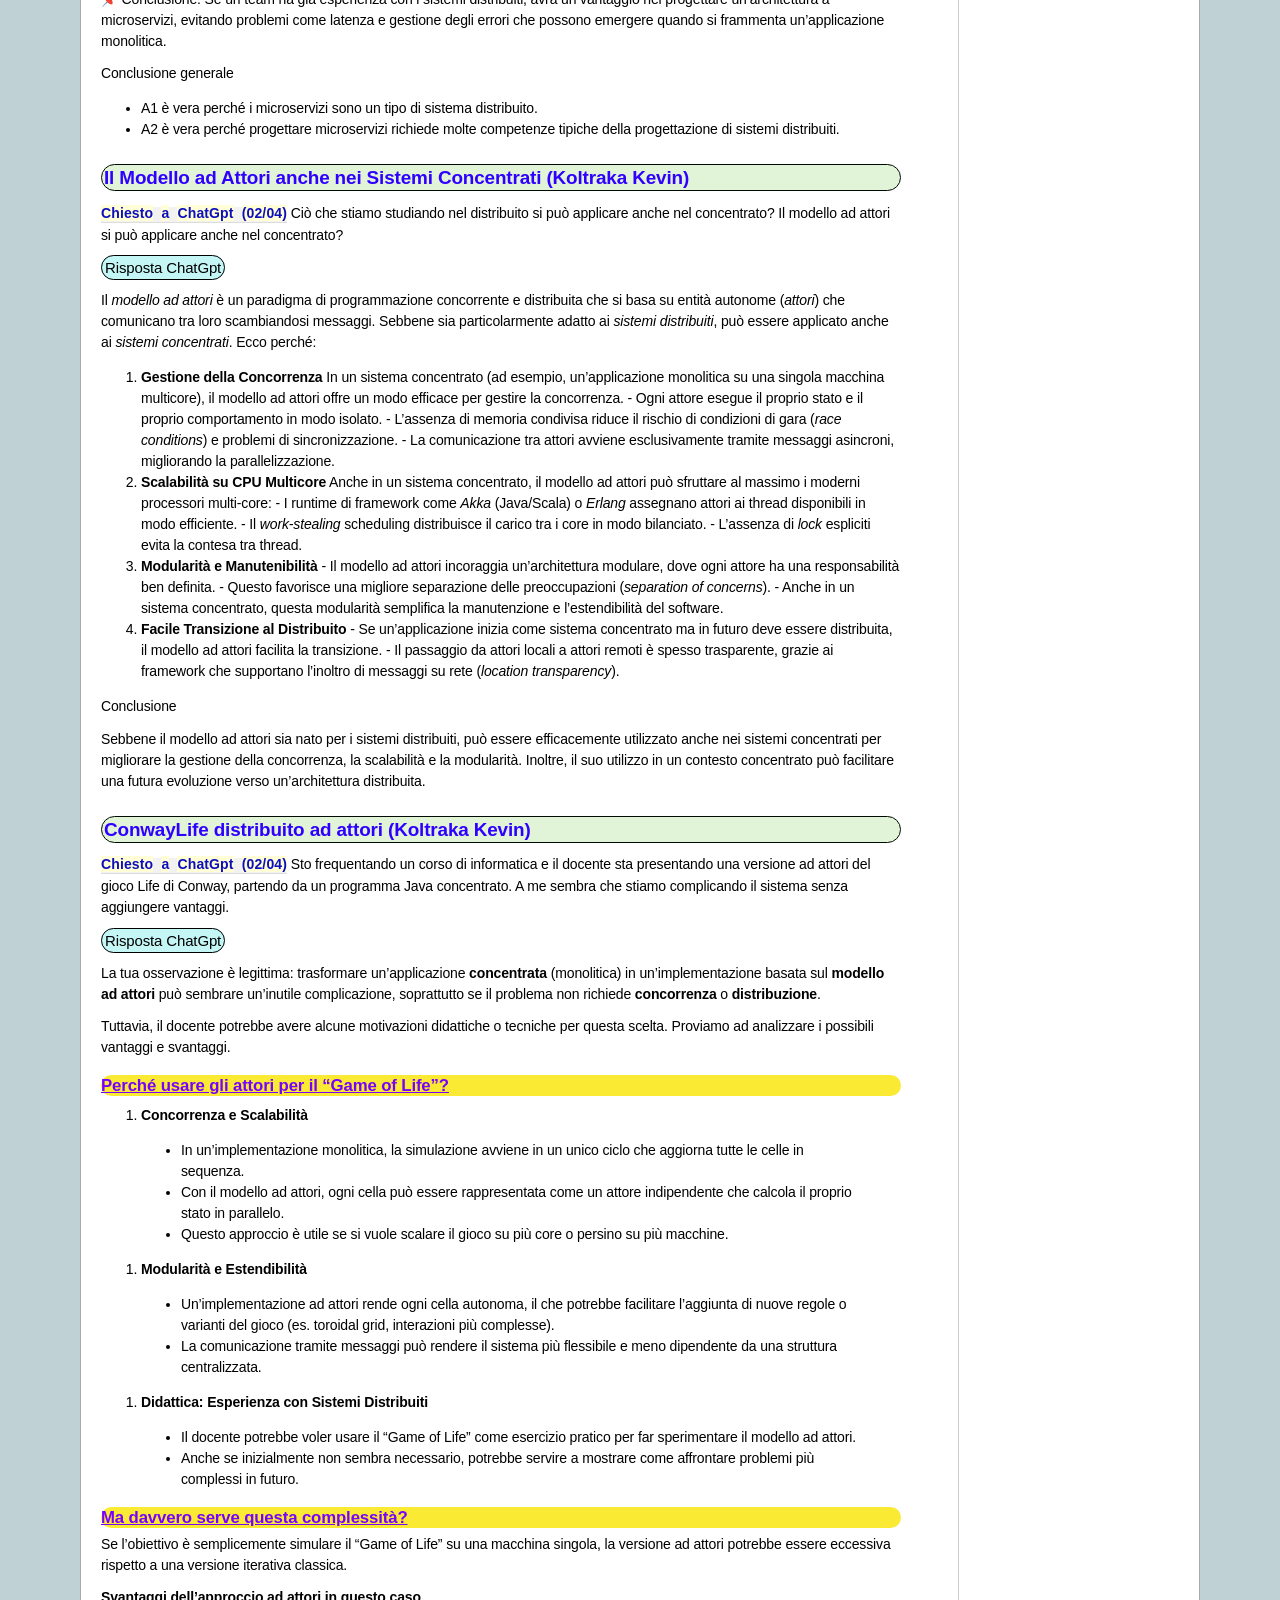
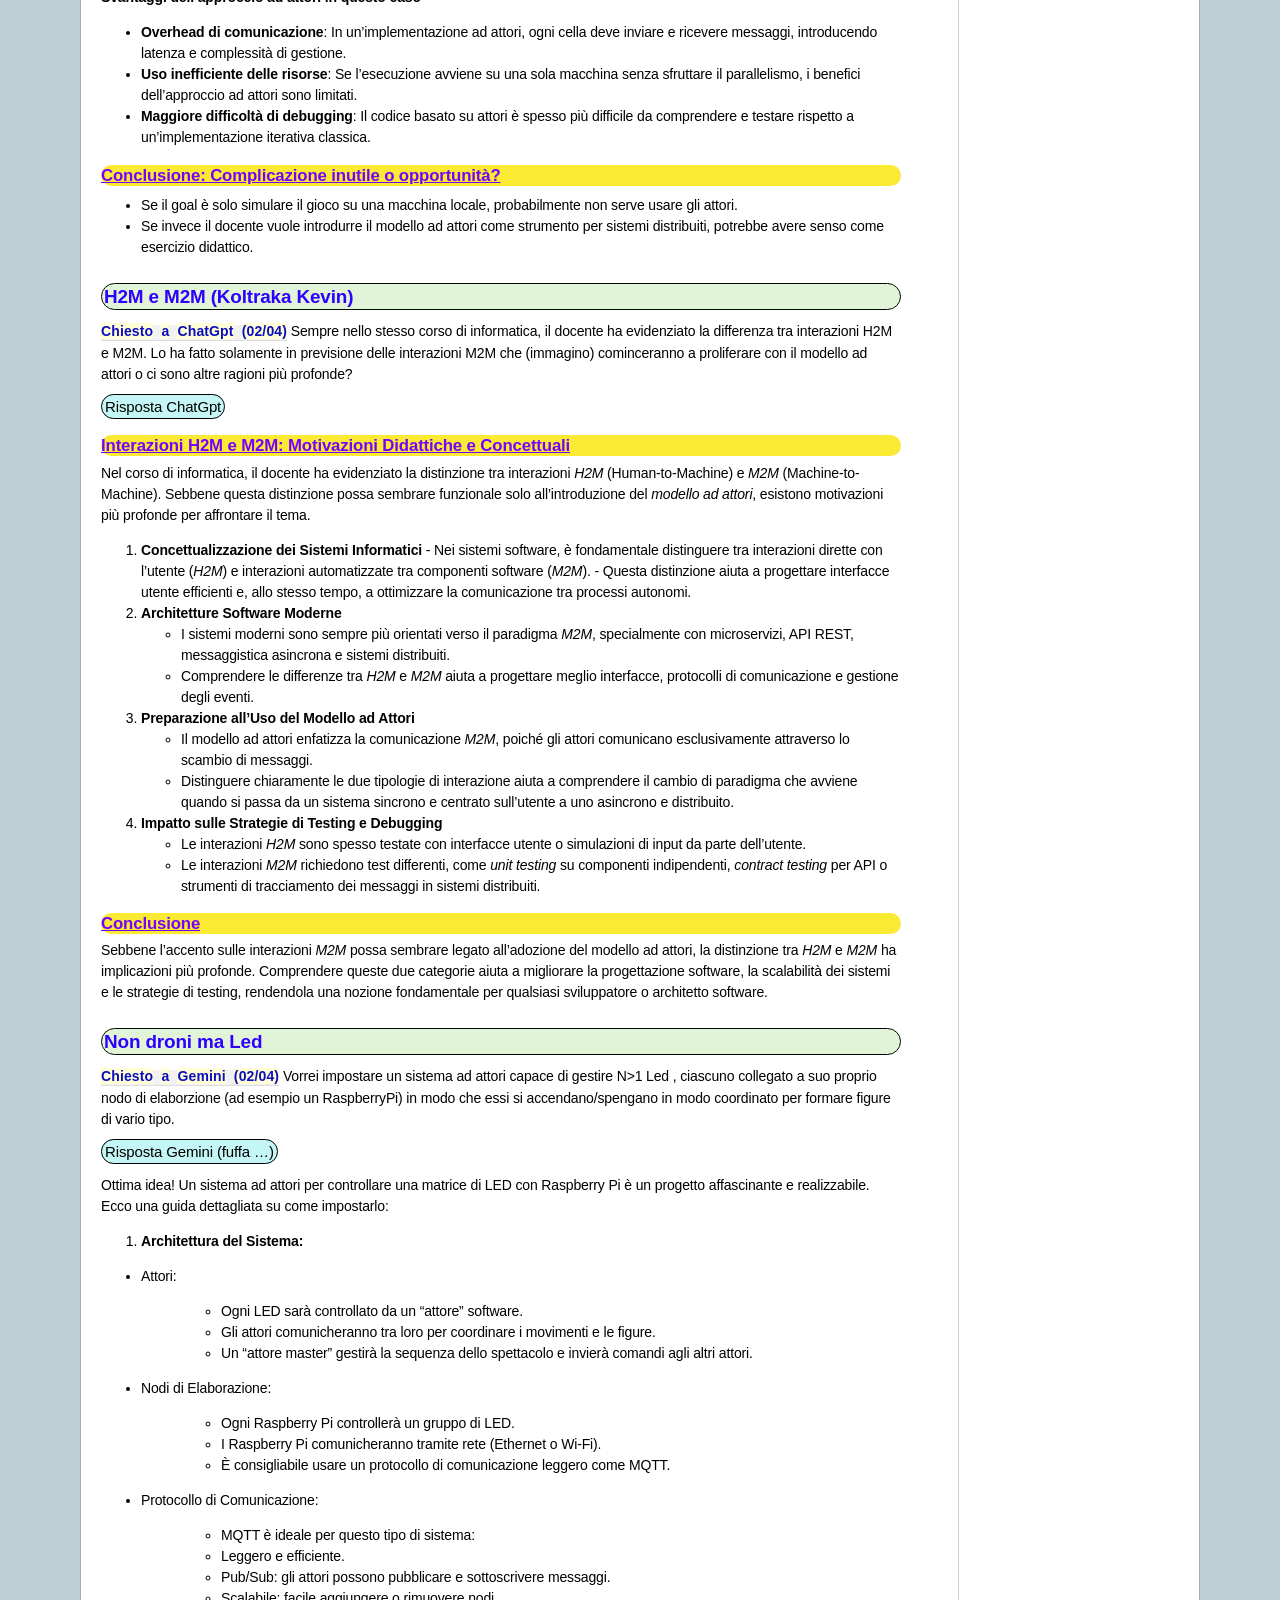
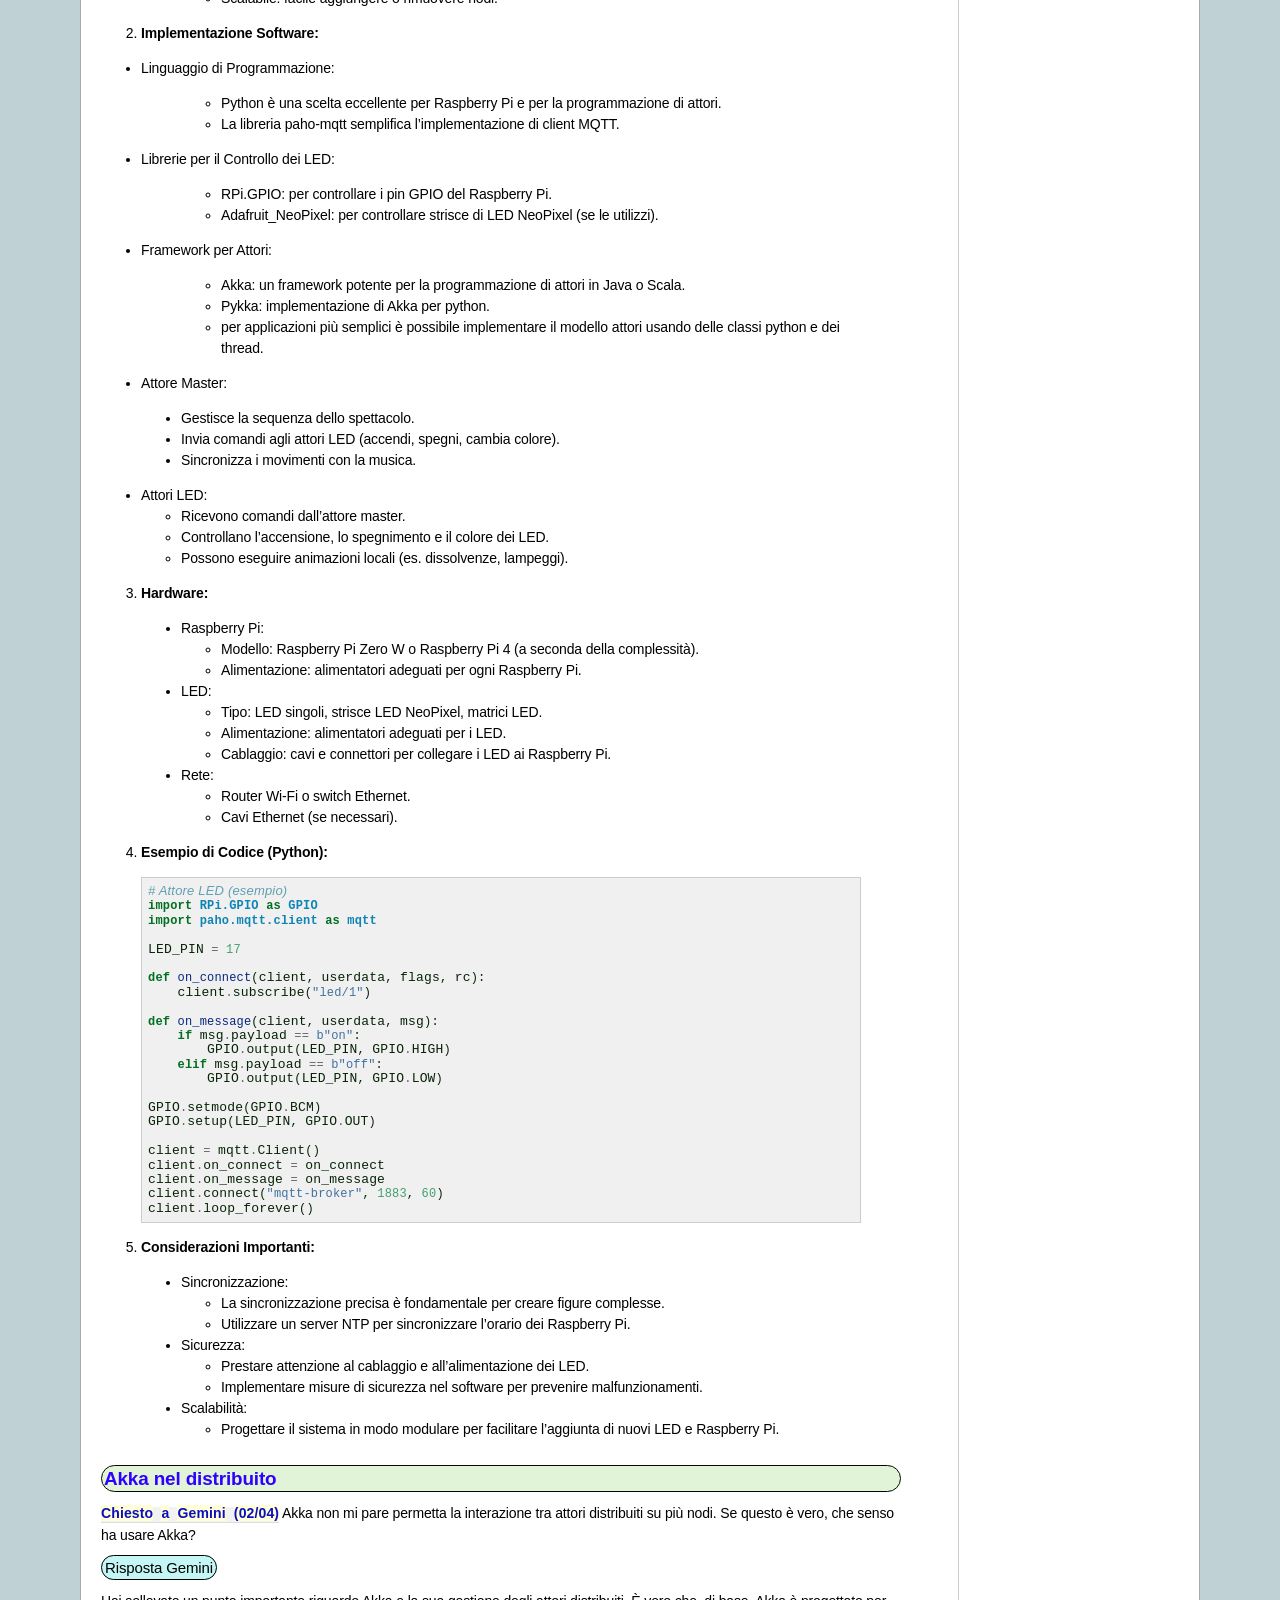
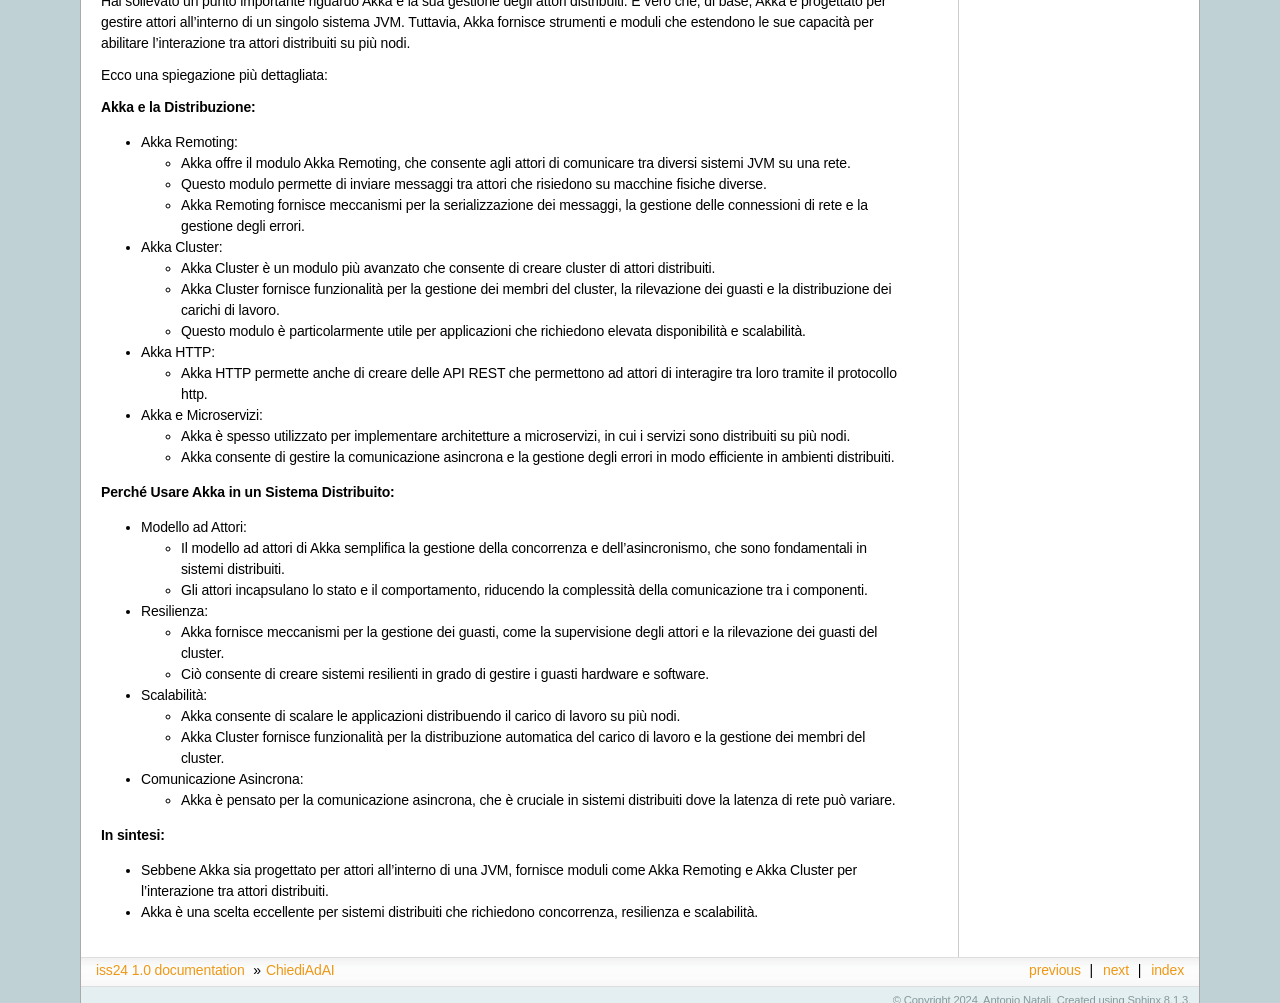
<file: htmlCorso/ChiediAdAI.html>
<!DOCTYPE html>

<html lang="en" data-content_root="./">
  <head>
    <meta charset="utf-8" />
    <meta name="viewport" content="width=device-width, initial-scale=1.0" /><meta name="viewport" content="width=device-width, initial-scale=1" />

    <title>ChiediAdAI &#8212; iss24 1.0 documentation</title>
    <link rel="stylesheet" type="text/css" href="_static/pygments.css?v=649a27d8" />
    <link rel="stylesheet" type="text/css" href="_static/sphinxdoc.css?v=34905f61" />
    <link rel="stylesheet" type="text/css" href="_static/custom.css?v=87712ff3" />
    <script src="_static/documentation_options.js?v=f2a433a1"></script>
    <script src="_static/doctools.js?v=9bcbadda"></script>
    <script src="_static/sphinx_highlight.js?v=dc90522c"></script>
    <link rel="index" title="Index" href="genindex.html" />
    <link rel="search" title="Search" href="search.html" />
    <link rel="next" title="unibo.basicomm23" href="unibo.basicomm23.html" />
    <link rel="prev" title="Relazione fine Fase1-ISS25" href="FineFase1-ISS25.html" /> 
  </head><body>
    <div class="related" role="navigation" aria-label="Related">
      <h3>Navigation</h3>
      <ul>
        <li class="right" style="margin-right: 10px">
          <a href="genindex.html" title="General Index"
             accesskey="I">index</a></li>
        <li class="right" >
          <a href="unibo.basicomm23.html" title="unibo.basicomm23"
             accesskey="N">next</a> |</li>
        <li class="right" >
          <a href="FineFase1-ISS25.html" title="Relazione fine Fase1-ISS25"
             accesskey="P">previous</a> |</li>
        <li class="nav-item nav-item-0"><a href="index.html">iss24 1.0 documentation</a> &#187;</li>
        <li class="nav-item nav-item-this"><a href="">ChiediAdAI</a></li> 
      </ul>
    </div>  

    <div class="document">
      <div class="documentwrapper">
        <div class="bodywrapper">
          <div class="body" role="main">
            
  <section id="chiediadai">
<h1>ChiediAdAI<a class="headerlink" href="#chiediadai" title="Link to this heading">¶</a></h1>
<section id="llm-e-linguaggio">
<h2>LLM e linguaggio<a class="headerlink" href="#llm-e-linguaggio" title="Link to this heading">¶</a></h2>
<p>Il grande sviluppo dell’AI basato sui LLM mi suggerisce che il linguaggio non sia solo
uno strumento utile per comunicare, ma anche qualcosa che tiene conto delle regole
con cui funziona l’universo, almeno dal punto di vista degli esseri umani che vivono sul
pianeta Terra. Vorrei sapere se questa tesi è corretta e se qualche filosofo o studioso
(recente o passato) l’ha sostenuta</p>
<section id="risposta-gemini-21-03-2025">
<h3>Risposta Gemini 21/03/2025<a class="headerlink" href="#risposta-gemini-21-03-2025" title="Link to this heading">¶</a></h3>
<p>La tua intuizione sul legame profondo tra linguaggio e la struttura dell’universo è affascinante
e tocca temi che hanno impegnato filosofi e scienziati per secoli.
L’idea che il linguaggio non sia solo uno strumento di comunicazione,
ma anche un riflesso delle regole che governano la realtà, trova eco in diverse correnti di pensiero.</p>
<p>Linguaggio e Realtà: Un Legame Intrinseco</p>
<ul class="simple">
<li><p>Filosofia del linguaggio:</p>
<ul>
<li><p>Già nell’antica Grecia, pensatori come Platone si interrogavano sulla relazione tra le parole e le cose che esse rappresentano. La questione della corrispondenza tra linguaggio e realtà è stata centrale nel pensiero filosofico.</p></li>
<li><p>Nel XX secolo, filosofi come Ludwig Wittgenstein hanno esplorato il modo in cui il linguaggio struttura la nostra comprensione del mondo. Nel suo “Tractatus Logico-Philosophicus”, Wittgenstein suggerisce che il linguaggio sia una “immagine” della realtà, una struttura logica che riflette l’ordine del mondo.</p></li>
</ul>
</li>
<li><p>Linguistica cognitiva:</p>
<ul>
<li><p>La linguistica cognitiva sostiene che il linguaggio è profondamente radicato nella nostra esperienza corporea e nelle nostre interazioni con il mondo. Le categorie linguistiche riflettono le categorie concettuali che utilizziamo per organizzare la nostra esperienza.</p></li>
<li><p>George Lakoff e Mark Johnson, con la loro teoria delle metafore concettuali, hanno dimostrato come il linguaggio sia intriso di metafore che riflettono la nostra comprensione del mondo.</p></li>
</ul>
</li>
<li><p>Fisica e informazione:</p>
<ul>
<li><p>Nella fisica contemporanea, l’informazione è considerata un concetto fondamentale, al pari di materia ed energia. Alcuni fisici teorici, come John Archibald Wheeler, hanno proposto che l’universo stesso possa essere inteso come un sistema di informazione.</p></li>
<li><p>Questa visione trova risonanza nell’intelligenza artificiale, dove i modelli linguistici di grandi dimensioni (LLM) dimostrano la capacità di estrarre e manipolare informazioni complesse dal linguaggio.</p></li>
</ul>
</li>
<li><p>LLM e la Struttura del Mondo</p>
<ul>
<li><p>I LLM, addestrati su enormi quantità di dati linguistici, dimostrano la capacità di apprendere le regolarità e le strutture del mondo che sono codificate nel linguaggio.</p></li>
<li><p>La loro capacità di generare testo coerente e significativo suggerisce che il linguaggio, in qualche modo, cattura le relazioni e le dipendenze che esistono nel mondo reale.</p></li>
<li><p>L’idea che il linguaggio sia una sorta di “codice” che riflette le leggi dell’universo è un’ipotesi affascinante che merita ulteriori esplorazioni.</p></li>
</ul>
</li>
<li><p>Considerazioni finali</p>
<ul>
<li><p>È importante notare che il linguaggio è anche un prodotto della cultura e della società umana. Le categorie linguistiche e i concetti che utilizziamo sono influenzati dalle nostre esperienze e dalle nostre credenze.</p></li>
<li><p>Pertanto, il linguaggio non è solo un riflesso oggettivo della realtà, ma anche una costruzione sociale.</p></li>
</ul>
</li>
</ul>
<p>In conclusione, la tua tesi sul legame tra linguaggio e la struttura dell’universo trova supporto in diverse correnti di pensiero. L’intelligenza artificiale, con i suoi LLM, ci offre un nuovo strumento per esplorare questa relazione profonda e complessa.</p>
</section>
<section id="risposta-chatgpt-21-03-2025">
<h3>Risposta ChatGpt 21/03/2025<a class="headerlink" href="#risposta-chatgpt-21-03-2025" title="Link to this heading">¶</a></h3>
<p>Linguaggio e Struttura dell’Universo</p>
<p>L’idea che il linguaggio non sia solo uno strumento di comunicazione, ma anche un riflesso
delle regole con cui funziona l’universo dal punto di vista umano, è stata esplorata da vari
filosofi e studiosi, sia moderni che antichi.</p>
<p>Filosofi e Teorie Correlate</p>
<ul class="simple">
<li><p><strong>Ludwig Wittgenstein</strong> (1889-1951):
- Nella sua opera <em>Tractatus Logico-Philosophicus</em>, Wittgenstein sostiene che “i limiti del mio linguaggio significano i limiti del mio mondo”.
- Implica che il linguaggio struttura la nostra comprensione della realtà.</p></li>
<li><p><strong>Noam Chomsky</strong> (1928- ):
- Con la sua teoria della grammatica universale, suggerisce che il linguaggio è radicato in strutture cognitive innate, che potrebbero riflettere principi fondamentali della natura.</p></li>
<li><p><strong>Benjamin Lee Whorf</strong> (1897-1941):
- Con l’ipotesi di Sapir-Whorf, propone che il linguaggio influenzi profondamente la percezione del mondo.
- Questo implica che il modo in cui gli esseri umani comprendono l’universo è modellato dalla loro lingua.</p></li>
<li><p><strong>Platone (428/427 a.C. – 348/347 a.C.)</strong>:
- Nel <em>Cratilo</em>, esplora l’idea che esista una connessione intrinseca tra parole e realtà.
- Sostiene che il linguaggio possa rivelare la vera natura delle cose.</p></li>
<li><p><strong>Stephen Wolfram</strong> (1959- ):
- Con la sua teoria del computazionalismo (<em>A New Kind of Science</em>), suggerisce che l’universo stesso potrebbe funzionare come un sistema computazionale basato su regole simili a quelle linguistiche.</p></li>
</ul>
<p>Conclusione</p>
<p>L’idea che il linguaggio rifletta le regole fondamentali dell’universo è sostenuta in modi diversi
da molte tradizioni filosofiche e scientifiche. Che si tratti di un vincolo cognitivo (Chomsky),
di un’influenza sulla percezione (Whorf), o di una struttura logica della realtà (Wittgenstein, Platone),
il linguaggio sembra essere più di un semplice strumento di comunicazione:
potrebbe essere un aspetto essenziale del modo in cui comprendiamo il mondo.</p>
</section>
</section>
<section id="ironman">
<h2>IronMan<a class="headerlink" href="#ironman" title="Link to this heading">¶</a></h2>
<p><code class="docutils literal notranslate"><span class="pre">Chiesto</span> <span class="pre">a</span> <span class="pre">Gemini</span> <span class="pre">(26/3/2025)</span></code>:</p>
<p>Sto usando SpringBoot per dotare una mia applicazione A di una GUI per HMI
(Human-machine-interaction) e M2M (Machine-to-Machine interaction).
Ho fatto in modo di non cambiare il codice di A, ma ho solo aggiunto le nuove funzionalità
di interazione di rete facendo in modo che il controller Spring chiami metodi di A.
Mi è venuta in mente una analogia: SpringBoot sembra svolgere il ruolo dell’armatura in IronMan.
Mi chiedo se ci sia un nome di design pattern informatico più appropriato per descrivere
questo tipo di architettura software.</p>
<p>La tua analogia di Spring Boot come “armatura di Iron Man” è molto intuitiva e cattura l’essenza di come Spring Boot può potenziare un’applicazione esistente senza modificarne il nucleo. Tuttavia, per descrivere l’architettura software che hai implementato, ci sono diversi pattern di design che si adattano meglio, a seconda delle sfumature del tuo progetto.</p>
<p>Ecco alcuni pattern di design rilevanti:</p>
<ol class="arabic simple">
<li><p><strong>Adapter Pattern:</strong></p></li>
</ol>
<blockquote>
<div><p>Questo pattern consente a interfacce incompatibili di lavorare insieme.
Nel tuo caso, Spring Boot agisce come un adattatore, traducendo le richieste HTTP in chiamate ai metodi dell’applicazione A.
Questo è particolarmente utile se l’applicazione A non è stata originariamente progettata per l’interazione web.</p>
</div></blockquote>
<ol class="arabic simple">
<li><p><strong>Facade Pattern:</strong></p></li>
</ol>
<blockquote>
<div><p>Questo pattern fornisce un’interfaccia semplificata a un sistema complesso.
Spring Boot può fungere da facciata, nascondendo la complessità dell’interazione con l’applicazione A e fornendo un’API RESTful pulita e coerente.
Questo pattern si adatta in modo particolare a progetti che necessitano di semplificare l’interazione con sistemi complessi.</p>
</div></blockquote>
<ol class="arabic simple">
<li><p><strong>Architectural Pattern Layered (Architettura a Strati):</strong></p></li>
</ol>
<blockquote>
<div><p>Questo pattern organizza l’applicazione in strati, ognuno con una responsabilità specifica.
Nel tuo caso, l’applicazione A potrebbe rappresentare lo strato di dominio, mentre Spring Boot rappresenta lo strato di presentazione e interazione.
Questo pattern permette una separazione di competenze che facilita la manutenzione e lo sviluppo.</p>
</div></blockquote>
<ol class="arabic simple">
<li><p><strong>Proxy Pattern:</strong></p></li>
</ol>
<blockquote>
<div><p>In questo pattern, un “proxy” controlla l’accesso a un altro oggetto.
SpringBoot può agire da proxy per la tua applicazione A, intercettando e gestendo le richieste.
Questo pattern è utile per aggiungere funzionalità come la sicurezza, la registrazione o la gestione delle transazioni senza modificare l’applicazione A.</p>
</div></blockquote>
<ol class="arabic simple">
<li><p><strong>Considerazioni aggiuntive:</strong></p></li>
</ol>
<blockquote>
<div><p>La scelta del pattern di design più appropriato dipende dai requisiti specifici del tuo progetto.
È possibile che la tua architettura software combini elementi di più pattern.</p>
</div></blockquote>
<p>L’analogia con l’armatura di Iron Man è calzante, poichè SpringBoot aggiunge nuove funzionalità senza alterare la struttura di base.
In definitiva, Spring Boot funge da strato di adattamento e potenziamento, consentendo all’applicazione A di interagire con il mondo esterno tramite interfacce moderne come REST API.</p>
</section>
<section id="metalinguaggi">
<h2>metalinguaggi<a class="headerlink" href="#metalinguaggi" title="Link to this heading">¶</a></h2>
<section id="metalinguaggi-gemini">
<h3>metalinguaggi Gemini<a class="headerlink" href="#metalinguaggi-gemini" title="Link to this heading">¶</a></h3>
<p><code class="docutils literal notranslate"><span class="pre">Chiesto</span> <span class="pre">a</span> <span class="pre">Gemini</span> <span class="pre">(26/3/2025)</span></code>: vorrei sapere cosa sono i metalinguaggi in informatica e come sono usati</p>
<p>In informatica, un metalinguaggio è un linguaggio formale utilizzato per descrivere altri linguaggi. In altre parole, è un “linguaggio che parla di linguaggi”. I metalinguaggi sono strumenti essenziali per definire la sintassi e la semantica dei linguaggi di programmazione, dei linguaggi di markup e di altri sistemi di comunicazione formale.</p>
<p>Caratteristiche principali dei metalinguaggi:</p>
<ul class="simple">
<li><p><strong>Formalismo</strong>: I metalinguaggi sono caratterizzati da regole precise e non ambigue, che consentono di definire in modo rigoroso la struttura di un linguaggio.</p></li>
<li><p><strong>Descrizione della sintassi</strong>: Un metalinguaggio può specificare quali simboli e quali combinazioni di simboli sono ammessi in un linguaggio.</p></li>
<li><p><strong>Descrizione della semantica</strong>: Alcuni metalinguaggi possono anche essere utilizzati per definire il significato delle costruzioni linguistiche.</p></li>
</ul>
<p>Utilizzi dei metalinguaggi:</p>
<ul class="simple">
<li><p><strong>Definizione di linguaggi di programmazione</strong>: I metalinguaggi sono utilizzati per specificare la sintassi dei linguaggi di programmazione, consentendo ai compilatori e agli interpreti di analizzare e tradurre il codice sorgente.</p></li>
<li><p><strong>Definizione di linguaggi di markup</strong>: I metalinguaggi sono utilizzati per definire la struttura dei documenti in linguaggi di markup come XML e HTML.</p></li>
<li><p><strong>Definizione di protocolli di comunicazione</strong>: I metalinguaggi sono utilizzati per specificare la sintassi dei messaggi scambiati tra sistemi informatici.</p></li>
<li><p><strong>Definizione di grammatiche formali</strong>: In linguistica computazionale e nella teoria dei linguaggi formali, i metalinguaggi sono utilizzati per definire le grammatiche che descrivono la struttura delle lingue naturali e dei linguaggi formali.</p></li>
</ul>
<p>Esempi di metalinguaggi:</p>
<ul class="simple">
<li><p><strong>Backus-Naur Form (BNF)</strong>: Un metalinguaggio ampiamente utilizzato per definire la sintassi dei linguaggi di programmazione.</p></li>
<li><p><strong>Extended Backus-Naur Form (EBNF)</strong>: Una variante del BNF che offre una sintassi più compatta e espressiva.</p></li>
<li><p><strong>XML Schema Definition (XSD)</strong>: Un metalinguaggio utilizzato per definire la struttura dei documenti XML.</p></li>
</ul>
<p>In sintesi, i metalinguaggi sono strumenti fondamentali nell’informatica, in quanto consentono di definire e formalizzare la struttura e il significato dei linguaggi utilizzati per la comunicazione e l’elaborazione delle informazioni.</p>
</section>
<section id="metalinguaggi-chatgpt">
<h3>metalinguaggi ChatGpt<a class="headerlink" href="#metalinguaggi-chatgpt" title="Link to this heading">¶</a></h3>
<p><code class="docutils literal notranslate"><span class="pre">Chiesto</span> <span class="pre">a</span> <span class="pre">ChatGpt</span> <span class="pre">(26/3/2025)</span></code>: Vorrei sapere cosa sono e quali sono i metalinguaggi più usati in informatica e per quale scopo.</p>
<p>Un <strong>metalinguaggio</strong> è un linguaggio usato per descrivere, definire o analizzare altri linguaggi. In informatica, i metalinguaggi vengono utilizzati principalmente per specificare la sintassi e la struttura di linguaggi di programmazione, markup e dati.</p>
<section id="metalinguaggi-piu-usati">
<h4>Metalinguaggi più usati<a class="headerlink" href="#metalinguaggi-piu-usati" title="Link to this heading">¶</a></h4>
<p>Di seguito sono riportati alcuni dei metalinguaggi più diffusi e il loro scopo principale:</p>
<ol class="arabic simple">
<li><p><strong>BNF (Backus-Naur Form)</strong>
- Scopo: Definizione formale della sintassi dei linguaggi di programmazione.
- Esempio d’uso: Specifica della sintassi di linguaggi come Pascal e C.</p></li>
<li><p><strong>EBNF (Extended Backus-Naur Form)</strong>
- Scopo: Versione estesa del BNF, con maggiore espressività grazie a operatori opzionali, ripetizioni e gruppi.
- Esempio d’uso: Definizione di linguaggi come JSON o XML.</p></li>
<li><p><strong>XML Schema (XSD)</strong>
- Scopo: Definizione della struttura e dei tipi di dati per documenti XML.
- Esempio d’uso: Validazione di file XML per standard come SOAP o RSS.</p></li>
<li><p><strong>Regular Expressions (Regex)</strong>
- Scopo: Definizione di pattern per il riconoscimento di stringhe e strutture testuali.
- Esempio d’uso: Parsing e validazione di input testuali (email, numeri di telefono, ecc.).</p></li>
<li><p><strong>Meta-Object Facility (MOF)</strong>
- Scopo: Definizione di metamodelli per specificare linguaggi di modellazione come UML.
- Esempio d’uso: Creazione di strumenti CASE per la progettazione software.</p></li>
<li><p><strong>ANTLR (Another Tool for Language Recognition)</strong>
- Scopo: Generazione di parser per linguaggi di programmazione e DSL (Domain-Specific Languages).
- Esempio d’uso: Compilatori e interpreti per nuovi linguaggi.</p></li>
</ol>
</section>
<section id="conclusione">
<h4>Conclusione<a class="headerlink" href="#conclusione" title="Link to this heading">¶</a></h4>
<p>I metalinguaggi svolgono un ruolo cruciale nello sviluppo software, consentendo di formalizzare la sintassi dei linguaggi e automatizzare la generazione di strumenti per l’analisi e la compilazione. La scelta del metalinguaggio dipende dal contesto di utilizzo e dal livello di espressività richiesto.</p>
</section>
</section>
</section>
<section id="comunicazione-e-interazione">
<h2>Comunicazione e interazione<a class="headerlink" href="#comunicazione-e-interazione" title="Link to this heading">¶</a></h2>
<p><code class="docutils literal notranslate"><span class="pre">Chiesto</span> <span class="pre">a</span> <span class="pre">Gemini</span> <span class="pre">(27/03)</span></code> mi occupo di informatica e sto cercando di sviluppare microservizi che comunicano via rete con vari protocolli, tra cui TCP, MQTT, CoAP. Questi protocolli abilitano le comunicazioni, ma io sono interessanto anche al concetto, che credo più generale - se non sono in errore - di interazione e vorrei sapere come si correlano tra loro i due aspetti comunicazione/interazione</p>
<p>Hai colto un punto cruciale: la comunicazione e l’interazione, sebbene strettamente correlate, rappresentano concetti distinti, soprattutto nel contesto dei sistemi distribuiti e dei microservizi.</p>
<p><strong>Comunicazione:</strong></p>
<ul class="simple">
<li><p>Si concentra sullo scambio di dati tra entità (microservizi, dispositivi, ecc.).</p></li>
<li><p>I protocolli (TCP, MQTT, CoAP, HTTP, ecc.) definiscono le regole per questo scambio: formato dei messaggi, indirizzamento, gestione degli errori, ecc.</p></li>
<li><p>La comunicazione è essenziale per abilitare lo scambio di informazioni, ma non garantisce necessariamente che questo scambio sia significativo o utile.</p></li>
</ul>
<p><strong>Interazione:</strong></p>
<ul class="simple">
<li><p>È un concetto più ampio che include la comunicazione, ma si concentra sul significato e sull’effetto dello scambio di dati.</p></li>
<li><p>L’interazione riguarda il modo in cui le entità si influenzano a vicenda attraverso la comunicazione.</p></li>
<li><p>Implica la comprensione del contesto, delle intenzioni e delle conseguenze dello scambio di dati.</p></li>
<li><p>L’interazione efficace richiede che le entità condividano un modello comune di significato e che siano in grado di interpretare correttamente i messaggi ricevuti.</p></li>
</ul>
<p><strong>Relazione tra comunicazione e interazione:</strong></p>
<ul class="simple">
<li><p>La comunicazione è il meccanismo attraverso cui avviene l’interazione.</p></li>
<li><p>Una buona comunicazione è necessaria, ma non sufficiente, per un’interazione efficace.</p></li>
<li><p>L’interazione richiede un livello di astrazione superiore rispetto alla semplice comunicazione.</p></li>
</ul>
<blockquote>
<div><ul class="simple">
<li><p>Nel contesto dei microservizi:</p></li>
</ul>
<blockquote>
<div><ul class="simple">
<li><p>I protocolli di comunicazione forniscono le basi per lo scambio di dati.</p></li>
<li><p>Le API (Application Programming Interfaces) definiscono le modalità di interazione tra i microservizi.</p></li>
<li><p>L’architettura del sistema determina il flusso di interazione tra i microservizi.</p></li>
</ul>
</div></blockquote>
</div></blockquote>
<p><strong>Esempi:</strong></p>
<ul class="simple">
<li><p>Comunicazione: un microservizio invia un messaggio MQTT a un altro microservizio contenente i dati di un sensore.</p></li>
<li><p>Interazione: il microservizio ricevente interpreta i dati del sensore, li confronta con una soglia e invia un comando a un attuatore per regolare la temperatura.</p></li>
</ul>
<p><strong>In sintesi:</strong></p>
<ul class="simple">
<li><p>La comunicazione riguarda il “come” i dati vengono scambiati.</p></li>
<li><p>L’interazione riguarda il “cosa” significa lo scambio di dati e “come” influisce sul sistema.</p></li>
</ul>
<p>Nel tuo lavoro di sviluppo di microservizi, è fondamentale considerare entrambi gli aspetti:</p>
<ul class="simple">
<li><p>Scegliere i protocolli di comunicazione appropriati per le tue esigenze (prestazioni, affidabilità, ecc.).</p></li>
<li><p>Progettare API chiare e ben definite per facilitare l’interazione tra i microservizi.</p></li>
<li><p>Definire modelli di dati e schemi di messaggi che consentano ai microservizi di interpretare correttamente le informazioni scambiate.</p></li>
<li><p>Considerare l’architettura del sistema e progettare il flusso delle interazioni tra i microservizi.</p></li>
</ul>
</section>
<section id="sulle-api-e-l-interazione">
<h2>Sulle API e l’interazione<a class="headerlink" href="#sulle-api-e-l-interazione" title="Link to this heading">¶</a></h2>
<p><code class="docutils literal notranslate"><span class="pre">Chiesto</span> <span class="pre">a</span> <span class="pre">Gemini</span> <span class="pre">(27/03)</span></code> Non mi è chiaro come le API possano facilitare l’interazione.</p>
<p>Hai ragione, è importante approfondire come le API (Application Programming Interfaces) facilitano l’interazione, specialmente nel contesto dei microservizi. Ecco una spiegazione dettagliata:</p>
<p><strong>Cosa sono le API?</strong></p>
<ul class="simple">
<li><p>Le API sono essenzialmente “contratti” che definiscono come due software possono comunicare e scambiarsi informazioni.</p></li>
<li><p>Specificano:</p>
<ul>
<li><p>Le richieste che un software può fare (es. “richiedi i dati del cliente”).</p></li>
<li><p>Il formato dei dati scambiati (es. JSON, XML).</p></li>
<li><p>Le risposte che il software ricevente fornirà.</p></li>
</ul>
</li>
<li><p>In sintesi, le API standardizzano le interazioni.</p></li>
</ul>
<p><strong>Come le API facilitano l’interazione nei microservizi:</strong></p>
<ol class="arabic simple">
<li><p><strong>Astrazione e Modularità:</strong></p></li>
</ol>
<blockquote>
<div><ul class="simple">
<li><p>Le API nascondono i dettagli implementativi dei microservizi. Un microservizio può cambiare internamente, ma se l’API rimane stabile, gli altri microservizi non ne risentono.</p></li>
<li><p>Questo promuove la modularità: ogni microservizio si concentra sulla sua funzione, interagendo con gli altri tramite API ben definite.</p></li>
</ul>
</div></blockquote>
<ol class="arabic simple">
<li><p><strong>Comunicazione Standardizzata:</strong></p></li>
</ol>
<blockquote>
<div><ul class="simple">
<li><p>Le API definiscono un linguaggio comune per la comunicazione. Questo è cruciale in sistemi complessi con molti microservizi che potrebbero essere sviluppati con tecnologie diverse.</p></li>
<li><p>Standard come REST (Representational State Transfer) definiscono convenzioni per le API web, facilitando l’interoperabilità.</p></li>
</ul>
</div></blockquote>
<ol class="arabic simple">
<li><p><strong>Accoppiamento Deciso:</strong></p></li>
</ol>
<blockquote>
<div><ul class="simple">
<li><p>Le API riducono l’accoppiamento tra i microservizi. Invece di dipendere dalle implementazioni interne, i microservizi dipendono solo dalle API.</p></li>
<li><p>Ciò rende il sistema più flessibile e resiliente ai cambiamenti.</p></li>
</ul>
</div></blockquote>
<ol class="arabic simple">
<li><p><strong>Riusabilità:</strong></p></li>
</ol>
<blockquote>
<div><ul class="simple">
<li><p>Le API ben progettate possono essere riutilizzate da più microservizi o anche da applicazioni esterne.</p></li>
<li><p>Questo promuove l’efficienza e la coerenza.</p></li>
</ul>
</div></blockquote>
<ol class="arabic simple">
<li><p><strong>Governance e Controllo:</strong></p></li>
</ol>
<blockquote>
<div><ul class="simple">
<li><p>Le API consentono di applicare politiche di governance e controllo, come l’autenticazione, l’autorizzazione e la limitazione delle richieste.</p></li>
<li><p>Ciò è fondamentale per la sicurezza e la gestione del traffico.</p></li>
</ul>
</div></blockquote>
<p><strong>Esempi pratici:</strong></p>
<ul class="simple">
<li><p>API REST per dati cliente:</p>
<ul>
<li><p>Un microservizio “clienti” espone un’API REST per fornire dati sui clienti.</p></li>
<li><p>Altri microservizi (es. “ordini”, “fatturazione”) possono utilizzare questa API per ottenere informazioni sui clienti senza dover accedere direttamente al database dei clienti.</p></li>
</ul>
</li>
<li><p>API di messaggistica:</p>
<ul>
<li><p>Le API possono anche facilitare la comunicazione asincrona tramite code di messaggi (es. RabbitMQ).</p></li>
<li><p>I microservizi possono inviare e ricevere messaggi tramite l’API della coda, consentendo interazioni complesse e scalabili.</p></li>
</ul>
</li>
</ul>
<p>In conclusione, le API sono fondamentali per l’architettura a microservizi perché forniscono un modo standardizzato, flessibile e controllato per far interagire i vari componenti di un sistema complesso.</p>
<section id="risposta-chatgpt">
<h3>Risposta ChatGpt<a class="headerlink" href="#risposta-chatgpt" title="Link to this heading">¶</a></h3>
<p>Quando si parla di microservizi, è fondamentale distinguere i concetti di <strong>comunicazione</strong> e <strong>interazione</strong>, anche se spesso sono interconnessi. Questi due concetti, sebbene possano sembrare simili, si riferiscono a aspetti distinti della progettazione dei sistemi distribuiti.</p>
<section id="comunicazione-nei-microservizi">
<h4>Comunicazione nei Microservizi<a class="headerlink" href="#comunicazione-nei-microservizi" title="Link to this heading">¶</a></h4>
<p>La <strong>comunicazione</strong> si riferisce al processo mediante il quale i vari microservizi scambiano informazioni. In un’architettura basata su microservizi, la comunicazione avviene tipicamente tramite una rete, utilizzando diversi protocolli. Alcuni dei protocolli più comuni per la comunicazione tra microservizi includono:</p>
<ul class="simple">
<li><p><strong>TCP (Transmission Control Protocol)</strong>: Protocollo di livello di trasporto che garantisce una comunicazione affidabile. È utile per scenari in cui la latenza e la consistenza della connessione sono fondamentali.</p></li>
<li><p><strong>MQTT (Message Queuing Telemetry Transport)</strong>: Un protocollo di messaggistica leggero progettato per comunicazioni a bassa larghezza di banda, ideale per applicazioni IoT (Internet of Things).</p></li>
<li><p><strong>CoAP (Constrained Application Protocol)</strong>: Un protocollo progettato per dispositivi con risorse limitate, come quelli presenti in scenari IoT, che funziona su UDP (User Datagram Protocol) e ha un comportamento simile a HTTP ma con un overhead minore.</p></li>
</ul>
<p>Ogni protocollo ha caratteristiche specifiche che lo rendono adatto a particolari scenari, ma tutti condividono l’obiettivo di abilitare lo scambio di informazioni tra i servizi.</p>
</section>
<section id="interazione-nei-microservizi">
<h4>Interazione nei Microservizi<a class="headerlink" href="#interazione-nei-microservizi" title="Link to this heading">¶</a></h4>
<p>Il concetto di <strong>interazione</strong> è più ampio e riguarda il comportamento dei microservizi in risposta agli eventi e ai messaggi ricevuti, nonché la logica di business che regola come i servizi si comportano in risposta a queste comunicazioni.</p>
<p>L’interazione può essere descritta in vari modi, a seconda dei modelli e delle architetture scelte, come ad esempio:</p>
<ul class="simple">
<li><p><strong>Chiamate sincrone</strong>: In cui un microservizio invia una richiesta e attende una risposta prima di proseguire con l’esecuzione. Le comunicazioni basate su TCP e HTTP sono tipiche di questo tipo di interazione.</p></li>
<li><p><strong>Chiamate asincrone</strong>: In cui il microservizio invia un messaggio o un evento senza aspettarsi una risposta immediata. MQTT e CoAP, con la loro gestione di messaggi a bassa latenza, sono ideali per scenari asincroni.</p></li>
<li><p><strong>Event-Driven Architecture (EDA)</strong>: Una forma di interazione in cui i microservizi reagiscono a eventi o cambiamenti di stato. Questo modello è molto utile in sistemi complessi dove i microservizi devono essere in grado di reagire in modo reattivo e autonomo, spesso tramite l’uso di code di messaggi o sistemi di pub/sub.</p></li>
</ul>
</section>
<section id="relazione-tra-comunicazione-e-interazione">
<h4>Relazione tra Comunicazione e Interazione<a class="headerlink" href="#relazione-tra-comunicazione-e-interazione" title="Link to this heading">¶</a></h4>
<p>La <strong>comunicazione</strong> e l’<strong>interazione</strong> sono due facce della stessa medaglia. La comunicazione è il mezzo attraverso il quale i microservizi si connettono tra loro, mentre l’interazione definisce come i microservizi rispondono a queste comunicazioni.</p>
<ul class="simple">
<li><p>Se la comunicazione è sincrona, l’interazione tende a essere più strettamente legata alla richiesta e alla risposta, con logiche di gestione dei tempi di attesa e di risposta.</p></li>
<li><p>Se la comunicazione è asincrona, l’interazione può avvenire in modo più flessibile, basata su eventi, con la possibilità di gestire flussi di lavoro più complessi e meno legati a vincoli temporali diretti.</p></li>
</ul>
</section>
<section id="conclusioni-chatgpt">
<h4>Conclusioni chatgpt<a class="headerlink" href="#conclusioni-chatgpt" title="Link to this heading">¶</a></h4>
<p>In un’architettura basata su microservizi, i protocolli di comunicazione (come TCP, MQTT e CoAP) sono cruciali per abilitare lo scambio di informazioni tra i servizi. Tuttavia, la vera complessità risiede nel modellare le <strong>interazioni</strong> tra i servizi, che determinano come i microservizi rispondono a eventi e messaggi. La progettazione accurata di entrambe le dimensioni — comunicazione e interazione — è essenziale per costruire sistemi robusti, scalabili e resilienti.</p>
</section>
</section>
</section>
<section id="sistemi-distribuiti-e-microservizi-koltraka-kevin">
<h2>Sistemi distribuiti e microservizi (Koltraka Kevin)<a class="headerlink" href="#sistemi-distribuiti-e-microservizi-koltraka-kevin" title="Link to this heading">¶</a></h2>
<p><code class="docutils literal notranslate"><span class="pre">Chiesto</span> <span class="pre">a</span> <span class="pre">ChatGpt</span> <span class="pre">(02/04)</span></code> Vorrei sapere che relazione ci può essere tra un sistema distribuito e un sistema a microservizi,
In particolare, vorrei un commento sulle seguenti asserzioni:</p>
<ul class="simple">
<li><p>A1) ogni sistema a microservizi è un sistema distribuito</p></li>
<li><p>A2) per progettare un sistema a microservizi è molto utile avere affrontato prima la progettazione di sistemi distributi</p></li>
</ul>
<p><span class="slide2">Risposta ChatGpt</span></p>
<p>A1) “Ogni sistema a microservizi è un sistema distribuito.” ✅ VERO</p>
<p>Un sistema a microservizi è, per definizione, un tipo di sistema distribuito. Vediamo perché:</p>
<ul class="simple">
<li><p><strong>Definizione di sistema distribuito</strong>: Un sistema distribuito è un insieme di nodi indipendenti che collaborano per eseguire un compito comune, spesso comunicando tramite una rete.</p></li>
<li><p><strong>Definizione di microservizi</strong>: Un’architettura a microservizi scompone un’applicazione in più servizi indipendenti, ciascuno responsabile di una specifica funzionalità e comunicante con gli altri servizi tramite API, spesso su una rete.</p></li>
</ul>
<p>Dunque, dato che un’architettura a microservizi implica più servizi indipendenti che comunicano tra loro, questa soddisfa i criteri di un sistema distribuito.</p>
<p>📌 Nota:
Non tutti i sistemi distribuiti sono sistemi a microservizi.
Esistono altri modelli di sistemi distribuiti, come quelli monolitici distribuiti,
le architetture SOA (Service-Oriented Architecture), o i sistemi peer-to-peer.</p>
<p>A2) “Per progettare un sistema a microservizi è molto utile avere affrontato prima la progettazione di sistemi distribuiti.” ✅ VERO</p>
<p>Progettare un sistema a microservizi richiede molte competenze che derivano dall’ingegneria dei sistemi distribuiti. Alcuni aspetti fondamentali includono:</p>
<ul class="simple">
<li><p><strong>Comunicazione tra servizi</strong>: I microservizi comunicano tramite REST, gRPC, messaggi asincroni (Kafka, RabbitMQ, ecc.), e gestire la latenza e il fallimento della rete è una sfida tipica dei sistemi distribuiti.</p></li>
<li><p><strong>Gestione della consistenza</strong>: Nei sistemi distribuiti si applicano concetti come il CAP theorem,
che impone compromessi tra coerenza, disponibilità e tolleranza alla partizione.
I microservizi spesso implementano strategie come il CQRS o il saga pattern per gestire la consistenza.</p></li>
<li><p><strong>Scalabilità e tolleranza ai guasti</strong>: La scalabilità orizzontale e la gestione dei fallimenti
(ad esempio, usando circuit breaker come Hystrix) sono concetti chiave dei sistemi distribuiti,
essenziali anche nei microservizi.</p></li>
<li><p><strong>Sicurezza e autenticazione</strong>: Nei sistemi distribuiti bisogna gestire autenticazione e autorizzazione distribuita
(JWT, OAuth, OpenID Connect, ecc.), un aspetto cruciale nei microservizi.</p></li>
</ul>
<p>📌 Conclusione:
Se un team ha già esperienza con i sistemi distribuiti, avrà un vantaggio nel progettare un’architettura a microservizi,
evitando problemi come latenza e gestione degli errori che possono emergere quando si frammenta un’applicazione monolitica.</p>
<p>Conclusione generale</p>
<ul class="simple">
<li><p>A1 è vera perché i microservizi sono un tipo di sistema distribuito.</p></li>
<li><p>A2 è vera perché progettare microservizi richiede molte competenze tipiche della progettazione di sistemi distribuiti.</p></li>
</ul>
</section>
<section id="il-modello-ad-attori-anche-nei-sistemi-concentrati-koltraka-kevin">
<h2>Il Modello ad Attori anche nei Sistemi Concentrati (Koltraka Kevin)<a class="headerlink" href="#il-modello-ad-attori-anche-nei-sistemi-concentrati-koltraka-kevin" title="Link to this heading">¶</a></h2>
<p><code class="docutils literal notranslate"><span class="pre">Chiesto</span> <span class="pre">a</span> <span class="pre">ChatGpt</span> <span class="pre">(02/04)</span></code> Ciò che stiamo studiando nel distribuito si può applicare anche nel concentrato?
Il modello ad attori si può applicare anche nel concentrato?</p>
<p><span class="slide2">Risposta ChatGpt</span></p>
<p>Il <em>modello ad attori</em> è un paradigma di programmazione concorrente e distribuita che si basa su
entità autonome (<em>attori</em>) che comunicano tra loro scambiandosi messaggi. Sebbene sia particolarmente
adatto ai <em>sistemi distribuiti</em>, può essere applicato anche ai <em>sistemi concentrati</em>. Ecco perché:</p>
<ol class="arabic simple">
<li><p><strong>Gestione della Concorrenza</strong>
In un sistema concentrato (ad esempio, un’applicazione monolitica su una singola macchina multicore), il modello ad attori offre un modo efficace per gestire la concorrenza.
- Ogni attore esegue il proprio stato e il proprio comportamento in modo isolato.
- L’assenza di memoria condivisa riduce il rischio di condizioni di gara (<em>race conditions</em>) e problemi di sincronizzazione.
- La comunicazione tra attori avviene esclusivamente tramite messaggi asincroni, migliorando la parallelizzazione.</p></li>
<li><p><strong>Scalabilità su CPU Multicore</strong>
Anche in un sistema concentrato, il modello ad attori può sfruttare al massimo i moderni processori multi-core:
- I runtime di framework come <em>Akka</em> (Java/Scala) o <em>Erlang</em> assegnano attori ai thread disponibili in modo efficiente.
- Il <em>work-stealing</em> scheduling distribuisce il carico tra i core in modo bilanciato.
- L’assenza di <em>lock</em> espliciti evita la contesa tra thread.</p></li>
<li><p><strong>Modularità e Manutenibilità</strong>
- Il modello ad attori incoraggia un’architettura modulare, dove ogni attore ha una responsabilità ben definita.
- Questo favorisce una migliore separazione delle preoccupazioni (<em>separation of concerns</em>).
- Anche in un sistema concentrato, questa modularità semplifica la manutenzione e l’estendibilità del software.</p></li>
<li><p><strong>Facile Transizione al Distribuito</strong>
- Se un’applicazione inizia come sistema concentrato ma in futuro deve essere distribuita, il modello ad attori facilita la transizione.
- Il passaggio da attori locali a attori remoti è spesso trasparente, grazie ai framework che supportano l’inoltro di messaggi su rete (<em>location transparency</em>).</p></li>
</ol>
<p>Conclusione</p>
<p>Sebbene il modello ad attori sia nato per i sistemi distribuiti, può essere efficacemente utilizzato
anche nei sistemi concentrati per migliorare la gestione della concorrenza, la scalabilità e la modularità.
Inoltre, il suo utilizzo in un contesto concentrato può facilitare una futura evoluzione verso un’architettura distribuita.</p>
</section>
<section id="conwaylife-distribuito-ad-attori-koltraka-kevin">
<h2>ConwayLife distribuito ad attori (Koltraka Kevin)<a class="headerlink" href="#conwaylife-distribuito-ad-attori-koltraka-kevin" title="Link to this heading">¶</a></h2>
<p><code class="docutils literal notranslate"><span class="pre">Chiesto</span> <span class="pre">a</span> <span class="pre">ChatGpt</span> <span class="pre">(02/04)</span></code> Sto frequentando un corso di informatica e il docente sta presentando una versione ad attori del gioco Life di Conway,
partendo da un programma Java concentrato. A me sembra che stiamo complicando il sistema senza aggiungere vantaggi.</p>
<p><span class="slide2">Risposta ChatGpt</span></p>
<p>La tua osservazione è legittima: trasformare un’applicazione <strong>concentrata</strong> (monolitica) in un’implementazione
basata sul <strong>modello ad attori</strong> può sembrare un’inutile complicazione, soprattutto se il problema non richiede
<strong>concorrenza</strong> o <strong>distribuzione</strong>.</p>
<p>Tuttavia, il docente potrebbe avere alcune motivazioni didattiche o tecniche per questa scelta. Proviamo ad analizzare i possibili vantaggi e svantaggi.</p>
<section id="perche-usare-gli-attori-per-il-game-of-life">
<h3>Perché usare gli attori per il “Game of Life”?<a class="headerlink" href="#perche-usare-gli-attori-per-il-game-of-life" title="Link to this heading">¶</a></h3>
<ol class="arabic simple">
<li><p><strong>Concorrenza e Scalabilità</strong></p></li>
</ol>
<blockquote>
<div><ul class="simple">
<li><p>In un’implementazione monolitica, la simulazione avviene in un unico ciclo che aggiorna tutte le celle in sequenza.</p></li>
<li><p>Con il modello ad attori, ogni cella può essere rappresentata come un attore indipendente che calcola il proprio stato in parallelo.</p></li>
<li><p>Questo approccio è utile se si vuole scalare il gioco su più core o persino su più macchine.</p></li>
</ul>
</div></blockquote>
<ol class="arabic simple">
<li><p><strong>Modularità e Estendibilità</strong></p></li>
</ol>
<blockquote>
<div><ul class="simple">
<li><p>Un’implementazione ad attori rende ogni cella autonoma, il che potrebbe facilitare l’aggiunta di nuove regole o varianti del gioco (es. toroidal grid, interazioni più complesse).</p></li>
<li><p>La comunicazione tramite messaggi può rendere il sistema più flessibile e meno dipendente da una struttura centralizzata.</p></li>
</ul>
</div></blockquote>
<ol class="arabic simple">
<li><p><strong>Didattica: Esperienza con Sistemi Distribuiti</strong></p></li>
</ol>
<blockquote>
<div><ul class="simple">
<li><p>Il docente potrebbe voler usare il “Game of Life” come esercizio pratico per far sperimentare il modello ad attori.</p></li>
<li><p>Anche se inizialmente non sembra necessario, potrebbe servire a mostrare come affrontare problemi più complessi in futuro.</p></li>
</ul>
</div></blockquote>
</section>
<section id="ma-davvero-serve-questa-complessita">
<h3>Ma davvero serve questa complessità?<a class="headerlink" href="#ma-davvero-serve-questa-complessita" title="Link to this heading">¶</a></h3>
<p>Se l’obiettivo è semplicemente simulare il “Game of Life” su una macchina singola, la versione ad attori potrebbe essere eccessiva rispetto a una versione iterativa classica.</p>
<p><strong>Svantaggi dell’approccio ad attori in questo caso</strong></p>
<ul class="simple">
<li><p><strong>Overhead di comunicazione</strong>: In un’implementazione ad attori, ogni cella deve inviare e ricevere messaggi, introducendo latenza e complessità di gestione.</p></li>
<li><p><strong>Uso inefficiente delle risorse</strong>: Se l’esecuzione avviene su una sola macchina senza sfruttare il parallelismo, i benefici dell’approccio ad attori sono limitati.</p></li>
<li><p><strong>Maggiore difficoltà di debugging</strong>: Il codice basato su attori è spesso più difficile da comprendere e testare rispetto a un’implementazione iterativa classica.</p></li>
</ul>
</section>
<section id="conclusione-complicazione-inutile-o-opportunita">
<h3>Conclusione: Complicazione inutile o opportunità?<a class="headerlink" href="#conclusione-complicazione-inutile-o-opportunita" title="Link to this heading">¶</a></h3>
<ul class="simple">
<li><p>Se il goal è solo simulare il gioco su una macchina locale, probabilmente non serve usare gli attori.</p></li>
<li><p>Se invece il docente vuole introdurre il modello ad attori come strumento per sistemi distribuiti, potrebbe avere senso come esercizio didattico.</p></li>
</ul>
</section>
</section>
<section id="h2m-e-m2m-koltraka-kevin">
<h2>H2M e M2M (Koltraka Kevin)<a class="headerlink" href="#h2m-e-m2m-koltraka-kevin" title="Link to this heading">¶</a></h2>
<p><code class="docutils literal notranslate"><span class="pre">Chiesto</span> <span class="pre">a</span> <span class="pre">ChatGpt</span> <span class="pre">(02/04)</span></code> Sempre nello stesso corso di informatica, il docente  ha evidenziato la differenza tra
interazioni H2M e M2M.  Lo ha fatto solamente in previsione delle interazioni M2M che (immagino) cominceranno
a proliferare con il modello ad attori o ci sono altre ragioni più profonde?</p>
<p><span class="slide2">Risposta ChatGpt</span></p>
<section id="interazioni-h2m-e-m2m-motivazioni-didattiche-e-concettuali">
<h3>Interazioni H2M e M2M: Motivazioni Didattiche e Concettuali<a class="headerlink" href="#interazioni-h2m-e-m2m-motivazioni-didattiche-e-concettuali" title="Link to this heading">¶</a></h3>
<p>Nel corso di informatica, il docente ha evidenziato la distinzione tra interazioni <em>H2M</em> (Human-to-Machine) e <em>M2M</em> (Machine-to-Machine).
Sebbene questa distinzione possa sembrare funzionale solo all’introduzione del <em>modello ad attori</em>, esistono motivazioni più profonde per affrontare il tema.</p>
<ol class="arabic simple">
<li><p><strong>Concettualizzazione dei Sistemi Informatici</strong>
- Nei sistemi software, è fondamentale distinguere tra interazioni dirette con l’utente (<em>H2M</em>) e interazioni automatizzate tra componenti software (<em>M2M</em>).
- Questa distinzione aiuta a progettare interfacce utente efficienti e, allo stesso tempo, a ottimizzare la comunicazione tra processi autonomi.</p></li>
<li><p><strong>Architetture Software Moderne</strong></p>
<ul class="simple">
<li><p>I sistemi moderni sono sempre più orientati verso il paradigma <em>M2M</em>, specialmente con microservizi, API REST, messaggistica asincrona e sistemi distribuiti.</p></li>
<li><p>Comprendere le differenze tra <em>H2M</em> e <em>M2M</em> aiuta a progettare meglio interfacce, protocolli di comunicazione e gestione degli eventi.</p></li>
</ul>
</li>
<li><p><strong>Preparazione all’Uso del Modello ad Attori</strong></p>
<ul class="simple">
<li><p>Il modello ad attori enfatizza la comunicazione <em>M2M</em>, poiché gli attori comunicano esclusivamente attraverso lo scambio di messaggi.</p></li>
<li><p>Distinguere chiaramente le due tipologie di interazione aiuta a comprendere il cambio di paradigma che avviene quando si passa da un sistema sincrono e centrato sull’utente a uno asincrono e distribuito.</p></li>
</ul>
</li>
<li><p><strong>Impatto sulle Strategie di Testing e Debugging</strong></p>
<ul class="simple">
<li><p>Le interazioni <em>H2M</em> sono spesso testate con interfacce utente o simulazioni di input da parte dell’utente.</p></li>
<li><p>Le interazioni <em>M2M</em> richiedono test differenti, come <em>unit testing</em> su componenti indipendenti, <em>contract testing</em> per API o strumenti di tracciamento dei messaggi in sistemi distribuiti.</p></li>
</ul>
</li>
</ol>
</section>
<section id="id1">
<h3>Conclusione<a class="headerlink" href="#id1" title="Link to this heading">¶</a></h3>
<p>Sebbene l’accento sulle interazioni <em>M2M</em> possa sembrare legato all’adozione del modello ad attori, la distinzione tra <em>H2M</em> e <em>M2M</em> ha implicazioni più profonde.
Comprendere queste due categorie aiuta a migliorare la progettazione software, la scalabilità dei sistemi e le strategie di testing, rendendola una nozione fondamentale per qualsiasi sviluppatore o architetto software.</p>
</section>
</section>
<section id="non-droni-ma-led">
<h2>Non droni ma Led<a class="headerlink" href="#non-droni-ma-led" title="Link to this heading">¶</a></h2>
<p><code class="docutils literal notranslate"><span class="pre">Chiesto</span> <span class="pre">a</span> <span class="pre">Gemini</span> <span class="pre">(02/04)</span></code>  Vorrei impostare un sistema ad attori capace di gestire N&gt;1 Led ,
ciascuno collegato a suo proprio nodo di elaborzione (ad esempio un RaspberryPi) in modo che essi
si accendano/spengano in modo coordinato per formare figure di vario tipo.</p>
<p><span class="slide2">Risposta Gemini (fuffa …)</span></p>
<p>Ottima idea! Un sistema ad attori per controllare una matrice di LED con Raspberry Pi è un progetto affascinante e realizzabile. Ecco una guida dettagliata su come impostarlo:</p>
<ol class="arabic simple">
<li><p><strong>Architettura del Sistema:</strong></p></li>
</ol>
<ul>
<li><p>Attori:</p>
<blockquote>
<div><ul class="simple">
<li><p>Ogni LED sarà controllato da un “attore” software.</p></li>
<li><p>Gli attori comunicheranno tra loro per coordinare i movimenti e le figure.</p></li>
<li><p>Un “attore master” gestirà la sequenza dello spettacolo e invierà comandi agli altri attori.</p></li>
</ul>
</div></blockquote>
</li>
<li><p>Nodi di Elaborazione:</p>
<blockquote>
<div><ul class="simple">
<li><p>Ogni Raspberry Pi controllerà un gruppo di LED.</p></li>
<li><p>I Raspberry Pi comunicheranno tramite rete (Ethernet o Wi-Fi).</p></li>
<li><p>È consigliabile usare un protocollo di comunicazione leggero come MQTT.</p></li>
</ul>
</div></blockquote>
</li>
<li><p>Protocollo di Comunicazione:</p>
<blockquote>
<div><ul class="simple">
<li><p>MQTT è ideale per questo tipo di sistema:</p></li>
<li><p>Leggero e efficiente.</p></li>
<li><p>Pub/Sub: gli attori possono pubblicare e sottoscrivere messaggi.</p></li>
<li><p>Scalabile: facile aggiungere o rimuovere nodi.</p></li>
</ul>
</div></blockquote>
</li>
</ul>
<ol class="arabic simple" start="2">
<li><p><strong>Implementazione Software:</strong></p></li>
</ol>
<ul>
<li><p>Linguaggio di Programmazione:</p>
<blockquote>
<div><ul class="simple">
<li><p>Python è una scelta eccellente per Raspberry Pi e per la programmazione di attori.</p></li>
<li><p>La libreria paho-mqtt semplifica l’implementazione di client MQTT.</p></li>
</ul>
</div></blockquote>
</li>
<li><p>Librerie per il Controllo dei LED:</p>
<blockquote>
<div><ul class="simple">
<li><p>RPi.GPIO: per controllare i pin GPIO del Raspberry Pi.</p></li>
<li><p>Adafruit_NeoPixel: per controllare strisce di LED NeoPixel (se le utilizzi).</p></li>
</ul>
</div></blockquote>
</li>
<li><p>Framework per Attori:</p>
<blockquote>
<div><ul class="simple">
<li><p>Akka: un framework potente per la programmazione di attori in Java o Scala.</p></li>
<li><p>Pykka: implementazione di Akka per python.</p></li>
<li><p>per applicazioni più semplici è possibile implementare il modello attori usando delle classi python e dei thread.</p></li>
</ul>
</div></blockquote>
</li>
<li><p>Attore Master:</p></li>
</ul>
<blockquote>
<div><ul class="simple">
<li><p>Gestisce la sequenza dello spettacolo.</p></li>
<li><p>Invia comandi agli attori LED (accendi, spegni, cambia colore).</p></li>
<li><p>Sincronizza i movimenti con la musica.</p></li>
</ul>
</div></blockquote>
<ul class="simple">
<li><p>Attori LED:</p>
<ul>
<li><p>Ricevono comandi dall’attore master.</p></li>
<li><p>Controllano l’accensione, lo spegnimento e il colore dei LED.</p></li>
<li><p>Possono eseguire animazioni locali (es. dissolvenze, lampeggi).</p></li>
</ul>
</li>
</ul>
<ol class="arabic simple" start="3">
<li><p><strong>Hardware:</strong></p></li>
</ol>
<blockquote>
<div><ul class="simple">
<li><p>Raspberry Pi:</p>
<ul>
<li><p>Modello: Raspberry Pi Zero W o Raspberry Pi 4 (a seconda della complessità).</p></li>
<li><p>Alimentazione: alimentatori adeguati per ogni Raspberry Pi.</p></li>
</ul>
</li>
<li><p>LED:</p>
<ul>
<li><p>Tipo: LED singoli, strisce LED NeoPixel, matrici LED.</p></li>
<li><p>Alimentazione: alimentatori adeguati per i LED.</p></li>
<li><p>Cablaggio: cavi e connettori per collegare i LED ai Raspberry Pi.</p></li>
</ul>
</li>
<li><p>Rete:</p>
<ul>
<li><p>Router Wi-Fi o switch Ethernet.</p></li>
<li><p>Cavi Ethernet (se necessari).</p></li>
</ul>
</li>
</ul>
</div></blockquote>
<ol class="arabic simple" start="4">
<li><p><strong>Esempio di Codice (Python):</strong></p></li>
</ol>
<blockquote>
<div><div class="highlight-default notranslate"><div class="highlight"><pre><span></span><span class="c1"># Attore LED (esempio)</span>
<span class="kn">import</span> <span class="nn">RPi.GPIO</span> <span class="k">as</span> <span class="nn">GPIO</span>
<span class="kn">import</span> <span class="nn">paho.mqtt.client</span> <span class="k">as</span> <span class="nn">mqtt</span>

<span class="n">LED_PIN</span> <span class="o">=</span> <span class="mi">17</span>

<span class="k">def</span> <span class="nf">on_connect</span><span class="p">(</span><span class="n">client</span><span class="p">,</span> <span class="n">userdata</span><span class="p">,</span> <span class="n">flags</span><span class="p">,</span> <span class="n">rc</span><span class="p">):</span>
    <span class="n">client</span><span class="o">.</span><span class="n">subscribe</span><span class="p">(</span><span class="s2">&quot;led/1&quot;</span><span class="p">)</span>

<span class="k">def</span> <span class="nf">on_message</span><span class="p">(</span><span class="n">client</span><span class="p">,</span> <span class="n">userdata</span><span class="p">,</span> <span class="n">msg</span><span class="p">):</span>
    <span class="k">if</span> <span class="n">msg</span><span class="o">.</span><span class="n">payload</span> <span class="o">==</span> <span class="sa">b</span><span class="s2">&quot;on&quot;</span><span class="p">:</span>
        <span class="n">GPIO</span><span class="o">.</span><span class="n">output</span><span class="p">(</span><span class="n">LED_PIN</span><span class="p">,</span> <span class="n">GPIO</span><span class="o">.</span><span class="n">HIGH</span><span class="p">)</span>
    <span class="k">elif</span> <span class="n">msg</span><span class="o">.</span><span class="n">payload</span> <span class="o">==</span> <span class="sa">b</span><span class="s2">&quot;off&quot;</span><span class="p">:</span>
        <span class="n">GPIO</span><span class="o">.</span><span class="n">output</span><span class="p">(</span><span class="n">LED_PIN</span><span class="p">,</span> <span class="n">GPIO</span><span class="o">.</span><span class="n">LOW</span><span class="p">)</span>

<span class="n">GPIO</span><span class="o">.</span><span class="n">setmode</span><span class="p">(</span><span class="n">GPIO</span><span class="o">.</span><span class="n">BCM</span><span class="p">)</span>
<span class="n">GPIO</span><span class="o">.</span><span class="n">setup</span><span class="p">(</span><span class="n">LED_PIN</span><span class="p">,</span> <span class="n">GPIO</span><span class="o">.</span><span class="n">OUT</span><span class="p">)</span>

<span class="n">client</span> <span class="o">=</span> <span class="n">mqtt</span><span class="o">.</span><span class="n">Client</span><span class="p">()</span>
<span class="n">client</span><span class="o">.</span><span class="n">on_connect</span> <span class="o">=</span> <span class="n">on_connect</span>
<span class="n">client</span><span class="o">.</span><span class="n">on_message</span> <span class="o">=</span> <span class="n">on_message</span>
<span class="n">client</span><span class="o">.</span><span class="n">connect</span><span class="p">(</span><span class="s2">&quot;mqtt-broker&quot;</span><span class="p">,</span> <span class="mi">1883</span><span class="p">,</span> <span class="mi">60</span><span class="p">)</span>
<span class="n">client</span><span class="o">.</span><span class="n">loop_forever</span><span class="p">()</span>
</pre></div>
</div>
</div></blockquote>
<ol class="arabic simple" start="5">
<li><p><strong>Considerazioni Importanti:</strong></p></li>
</ol>
<blockquote>
<div><ul class="simple">
<li><p>Sincronizzazione:</p>
<ul>
<li><p>La sincronizzazione precisa è fondamentale per creare figure complesse.</p></li>
<li><p>Utilizzare un server NTP per sincronizzare l’orario dei Raspberry Pi.</p></li>
</ul>
</li>
<li><p>Sicurezza:</p>
<ul>
<li><p>Prestare attenzione al cablaggio e all’alimentazione dei LED.</p></li>
<li><p>Implementare misure di sicurezza nel software per prevenire malfunzionamenti.</p></li>
</ul>
</li>
<li><p>Scalabilità:</p>
<ul>
<li><p>Progettare il sistema in modo modulare per facilitare l’aggiunta di nuovi LED e Raspberry Pi.</p></li>
</ul>
</li>
</ul>
</div></blockquote>
</section>
<section id="akka-nel-distribuito">
<h2>Akka nel distribuito<a class="headerlink" href="#akka-nel-distribuito" title="Link to this heading">¶</a></h2>
<p><code class="docutils literal notranslate"><span class="pre">Chiesto</span> <span class="pre">a</span> <span class="pre">Gemini</span> <span class="pre">(02/04)</span></code>  Akka non mi pare permetta la interazione tra attori distribuiti su più nodi.
Se questo è vero, che senso ha usare Akka?</p>
<p><span class="slide2">Risposta Gemini</span></p>
<p>Hai sollevato un punto importante riguardo Akka e la sua gestione degli attori distribuiti. È vero che, di base, Akka è progettato per gestire attori all’interno di un singolo sistema JVM. Tuttavia, Akka fornisce strumenti e moduli che estendono le sue capacità per abilitare l’interazione tra attori distribuiti su più nodi.</p>
<p>Ecco una spiegazione più dettagliata:</p>
<p><strong>Akka e la Distribuzione:</strong></p>
<ul class="simple">
<li><p>Akka Remoting:</p>
<ul>
<li><p>Akka offre il modulo Akka Remoting, che consente agli attori di comunicare tra diversi sistemi JVM su una rete.</p></li>
<li><p>Questo modulo permette di inviare messaggi tra attori che risiedono su macchine fisiche diverse.</p></li>
<li><p>Akka Remoting fornisce meccanismi per la serializzazione dei messaggi, la gestione delle connessioni di rete e la gestione degli errori.</p></li>
</ul>
</li>
<li><p>Akka Cluster:</p>
<ul>
<li><p>Akka Cluster è un modulo più avanzato che consente di creare cluster di attori distribuiti.</p></li>
<li><p>Akka Cluster fornisce funzionalità per la gestione dei membri del cluster, la rilevazione dei guasti e la distribuzione dei carichi di lavoro.</p></li>
<li><p>Questo modulo è particolarmente utile per applicazioni che richiedono elevata disponibilità e scalabilità.</p></li>
</ul>
</li>
<li><p>Akka HTTP:</p>
<ul>
<li><p>Akka HTTP permette anche di creare delle API REST che permettono ad attori di interagire tra loro tramite il protocollo http.</p></li>
</ul>
</li>
<li><p>Akka e Microservizi:</p>
<ul>
<li><p>Akka è spesso utilizzato per implementare architetture a microservizi, in cui i servizi sono distribuiti su più nodi.</p></li>
<li><p>Akka consente di gestire la comunicazione asincrona e la gestione degli errori in modo efficiente in ambienti distribuiti.</p></li>
</ul>
</li>
</ul>
<p><strong>Perché Usare Akka in un Sistema Distribuito:</strong></p>
<ul class="simple">
<li><p>Modello ad Attori:</p>
<ul>
<li><p>Il modello ad attori di Akka semplifica la gestione della concorrenza e dell’asincronismo, che sono fondamentali in sistemi distribuiti.</p></li>
<li><p>Gli attori incapsulano lo stato e il comportamento, riducendo la complessità della comunicazione tra i componenti.</p></li>
</ul>
</li>
<li><p>Resilienza:</p>
<ul>
<li><p>Akka fornisce meccanismi per la gestione dei guasti, come la supervisione degli attori e la rilevazione dei guasti del cluster.</p></li>
<li><p>Ciò consente di creare sistemi resilienti in grado di gestire i guasti hardware e software.</p></li>
</ul>
</li>
<li><p>Scalabilità:</p>
<ul>
<li><p>Akka consente di scalare le applicazioni distribuendo il carico di lavoro su più nodi.</p></li>
<li><p>Akka Cluster fornisce funzionalità per la distribuzione automatica del carico di lavoro e la gestione dei membri del cluster.</p></li>
</ul>
</li>
<li><p>Comunicazione Asincrona:</p>
<ul>
<li><p>Akka è pensato per la comunicazione asincrona, che è cruciale in sistemi distribuiti dove la latenza di rete può variare.</p></li>
</ul>
</li>
</ul>
<p><strong>In sintesi:</strong></p>
<ul class="simple">
<li><p>Sebbene Akka sia progettato per attori all’interno di una JVM, fornisce moduli come Akka Remoting e Akka Cluster per l’interazione tra attori distribuiti.</p></li>
<li><p>Akka è una scelta eccellente per sistemi distribuiti che richiedono concorrenza, resilienza e scalabilità.</p></li>
</ul>
</section>
</section>


            <div class="clearer"></div>
          </div>
        </div>
      </div>
      <div class="sphinxsidebar" role="navigation" aria-label="Main">
        <div class="sphinxsidebarwrapper">
  <div>
    <h3><a href="index.html">Table of Contents</a></h3>
    <ul>
<li><a class="reference internal" href="#">ChiediAdAI</a><ul>
<li><a class="reference internal" href="#llm-e-linguaggio">LLM e linguaggio</a><ul>
<li><a class="reference internal" href="#risposta-gemini-21-03-2025">Risposta Gemini 21/03/2025</a></li>
<li><a class="reference internal" href="#risposta-chatgpt-21-03-2025">Risposta ChatGpt 21/03/2025</a></li>
</ul>
</li>
<li><a class="reference internal" href="#ironman">IronMan</a></li>
<li><a class="reference internal" href="#metalinguaggi">metalinguaggi</a><ul>
<li><a class="reference internal" href="#metalinguaggi-gemini">metalinguaggi Gemini</a></li>
<li><a class="reference internal" href="#metalinguaggi-chatgpt">metalinguaggi ChatGpt</a><ul>
<li><a class="reference internal" href="#metalinguaggi-piu-usati">Metalinguaggi più usati</a></li>
<li><a class="reference internal" href="#conclusione">Conclusione</a></li>
</ul>
</li>
</ul>
</li>
<li><a class="reference internal" href="#comunicazione-e-interazione">Comunicazione e interazione</a></li>
<li><a class="reference internal" href="#sulle-api-e-l-interazione">Sulle API e l’interazione</a><ul>
<li><a class="reference internal" href="#risposta-chatgpt">Risposta ChatGpt</a><ul>
<li><a class="reference internal" href="#comunicazione-nei-microservizi">Comunicazione nei Microservizi</a></li>
<li><a class="reference internal" href="#interazione-nei-microservizi">Interazione nei Microservizi</a></li>
<li><a class="reference internal" href="#relazione-tra-comunicazione-e-interazione">Relazione tra Comunicazione e Interazione</a></li>
<li><a class="reference internal" href="#conclusioni-chatgpt">Conclusioni chatgpt</a></li>
</ul>
</li>
</ul>
</li>
<li><a class="reference internal" href="#sistemi-distribuiti-e-microservizi-koltraka-kevin">Sistemi distribuiti e microservizi (Koltraka Kevin)</a></li>
<li><a class="reference internal" href="#il-modello-ad-attori-anche-nei-sistemi-concentrati-koltraka-kevin">Il Modello ad Attori anche nei Sistemi Concentrati (Koltraka Kevin)</a></li>
<li><a class="reference internal" href="#conwaylife-distribuito-ad-attori-koltraka-kevin">ConwayLife distribuito ad attori (Koltraka Kevin)</a><ul>
<li><a class="reference internal" href="#perche-usare-gli-attori-per-il-game-of-life">Perché usare gli attori per il “Game of Life”?</a></li>
<li><a class="reference internal" href="#ma-davvero-serve-questa-complessita">Ma davvero serve questa complessità?</a></li>
<li><a class="reference internal" href="#conclusione-complicazione-inutile-o-opportunita">Conclusione: Complicazione inutile o opportunità?</a></li>
</ul>
</li>
<li><a class="reference internal" href="#h2m-e-m2m-koltraka-kevin">H2M e M2M (Koltraka Kevin)</a><ul>
<li><a class="reference internal" href="#interazioni-h2m-e-m2m-motivazioni-didattiche-e-concettuali">Interazioni H2M e M2M: Motivazioni Didattiche e Concettuali</a></li>
<li><a class="reference internal" href="#id1">Conclusione</a></li>
</ul>
</li>
<li><a class="reference internal" href="#non-droni-ma-led">Non droni ma Led</a></li>
<li><a class="reference internal" href="#akka-nel-distribuito">Akka nel distribuito</a></li>
</ul>
</li>
</ul>

  </div>
  <div>
    <h4>Previous topic</h4>
    <p class="topless"><a href="FineFase1-ISS25.html"
                          title="previous chapter">Relazione fine Fase1-ISS25</a></p>
  </div>
  <div>
    <h4>Next topic</h4>
    <p class="topless"><a href="unibo.basicomm23.html"
                          title="next chapter">unibo.basicomm23</a></p>
  </div>
  <div role="note" aria-label="source link">
    <h3>This Page</h3>
    <ul class="this-page-menu">
      <li><a href="_sources/ChiediAdAI.rst.txt"
            rel="nofollow">Show Source</a></li>
    </ul>
   </div>
<search id="searchbox" style="display: none" role="search">
  <h3 id="searchlabel">Quick search</h3>
    <div class="searchformwrapper">
    <form class="search" action="search.html" method="get">
      <input type="text" name="q" aria-labelledby="searchlabel" autocomplete="off" autocorrect="off" autocapitalize="off" spellcheck="false"/>
      <input type="submit" value="Go" />
    </form>
    </div>
</search>
<script>document.getElementById('searchbox').style.display = "block"</script>
        </div>
      </div>
      <div class="clearer"></div>
    </div>
    <div class="related" role="navigation" aria-label="Related">
      <h3>Navigation</h3>
      <ul>
        <li class="right" style="margin-right: 10px">
          <a href="genindex.html" title="General Index"
             >index</a></li>
        <li class="right" >
          <a href="unibo.basicomm23.html" title="unibo.basicomm23"
             >next</a> |</li>
        <li class="right" >
          <a href="FineFase1-ISS25.html" title="Relazione fine Fase1-ISS25"
             >previous</a> |</li>
        <li class="nav-item nav-item-0"><a href="index.html">iss24 1.0 documentation</a> &#187;</li>
        <li class="nav-item nav-item-this"><a href="">ChiediAdAI</a></li> 
      </ul>
    </div>
    <div class="footer" role="contentinfo">
    &#169; Copyright 2024, Antonio Natali.
      Created using <a href="https://www.sphinx-doc.org/">Sphinx</a> 8.1.3.
    </div>
  </body>
</html>
</file>
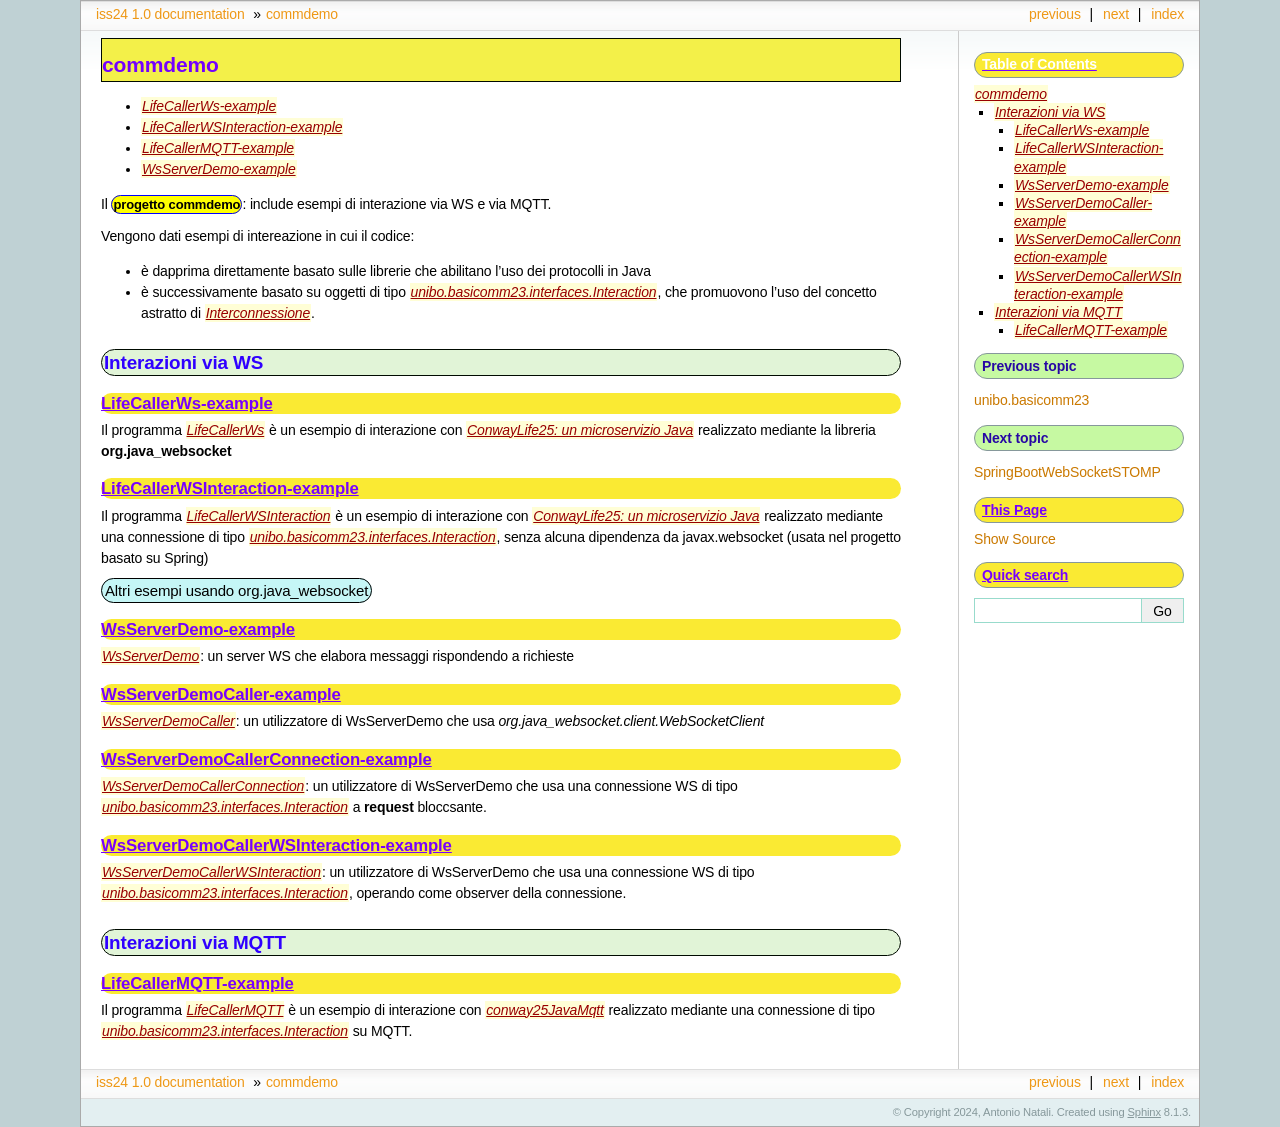
<file: htmlCorso/commdemo.html>
<!DOCTYPE html>

<html lang="en" data-content_root="./">
  <head>
    <meta charset="utf-8" />
    <meta name="viewport" content="width=device-width, initial-scale=1.0" /><meta name="viewport" content="width=device-width, initial-scale=1" />

    <title>commdemo &#8212; iss24 1.0 documentation</title>
    <link rel="stylesheet" type="text/css" href="_static/pygments.css?v=649a27d8" />
    <link rel="stylesheet" type="text/css" href="_static/sphinxdoc.css?v=34905f61" />
    <link rel="stylesheet" type="text/css" href="_static/custom.css?v=87712ff3" />
    <script src="_static/documentation_options.js?v=f2a433a1"></script>
    <script src="_static/doctools.js?v=9bcbadda"></script>
    <script src="_static/sphinx_highlight.js?v=dc90522c"></script>
    <link rel="index" title="Index" href="genindex.html" />
    <link rel="search" title="Search" href="search.html" />
    <link rel="next" title="SpringBootWebSocketSTOMP" href="SpringBootWebSocketSTOMP.html" />
    <link rel="prev" title="unibo.basicomm23" href="unibo.basicomm23.html" /> 
  </head><body>
    <div class="related" role="navigation" aria-label="Related">
      <h3>Navigation</h3>
      <ul>
        <li class="right" style="margin-right: 10px">
          <a href="genindex.html" title="General Index"
             accesskey="I">index</a></li>
        <li class="right" >
          <a href="SpringBootWebSocketSTOMP.html" title="SpringBootWebSocketSTOMP"
             accesskey="N">next</a> |</li>
        <li class="right" >
          <a href="unibo.basicomm23.html" title="unibo.basicomm23"
             accesskey="P">previous</a> |</li>
        <li class="nav-item nav-item-0"><a href="index.html">iss24 1.0 documentation</a> &#187;</li>
        <li class="nav-item nav-item-this"><a href="">commdemo</a></li> 
      </ul>
    </div>  

    <div class="document">
      <div class="documentwrapper">
        <div class="bodywrapper">
          <div class="body" role="main">
            
  <section id="commdemo">
<h1>commdemo<a class="headerlink" href="#commdemo" title="Link to this heading">¶</a></h1>
<ul class="simple">
<li><p><a class="reference internal" href="#lifecallerws-example"><span class="std std-ref">LifeCallerWs-example</span></a></p></li>
<li><p><a class="reference internal" href="#lifecallerwsinteraction-example"><span class="std std-ref">LifeCallerWSInteraction-example</span></a></p></li>
<li><p><a class="reference internal" href="#lifecallermqtt-example"><span class="std std-ref">LifeCallerMQTT-example</span></a></p></li>
<li><p><a class="reference internal" href="#wsserverdemo-example"><span class="std std-ref">WsServerDemo-example</span></a></p></li>
</ul>
<p>Il <span class="slide3">progetto commdemo</span>: include esempi di interazione
via WS e via MQTT.</p>
<p>Vengono dati esempi di intereazione in cui il codice:</p>
<ul class="simple">
<li><p>è dapprima direttamente basato sulle librerie che abilitano l’uso dei protocolli in Java</p></li>
<li><p>è successivamente basato su oggetti di tipo <a class="reference internal" href="unibo.basicomm23.html#unibo-basicomm23-interfaces-interaction"><span class="std std-ref">unibo.basicomm23.interfaces.Interaction</span></a>, che
promuovono l’uso del concetto astratto di <a class="reference internal" href="unibo.basicomm23.html#interconnessione"><span class="std std-ref">Interconnessione</span></a>.</p></li>
</ul>
<section id="interazioni-via-ws">
<h2>Interazioni via WS<a class="headerlink" href="#interazioni-via-ws" title="Link to this heading">¶</a></h2>
<section id="lifecallerws-example">
<h3>LifeCallerWs-example<a class="headerlink" href="#lifecallerws-example" title="Link to this heading">¶</a></h3>
<p>Il programma <a class="reference external" href="../../../../commdemo/src/main/java/demows/conway/LifeCallerWs.java">LifeCallerWs</a> è un esempio di interazione
con <a class="reference internal" href="ConwayLife25.html#conwaylife25-un-microservizio-java"><span class="std std-ref">ConwayLife25: un microservizio Java</span></a> realizzato mediante la libreria
<strong>org.java_websocket</strong></p>
</section>
<section id="lifecallerwsinteraction-example">
<h3>LifeCallerWSInteraction-example<a class="headerlink" href="#lifecallerwsinteraction-example" title="Link to this heading">¶</a></h3>
<p>Il programma <a class="reference external" href="../../../../commdemo/src/main/java/demows/conway/LifeCallerWSInteraction.java">LifeCallerWSInteraction</a>  è un esempio di interazione
con <a class="reference internal" href="ConwayLife25.html#conwaylife25-un-microservizio-java"><span class="std std-ref">ConwayLife25: un microservizio Java</span></a> realizzato mediante una connessione
di tipo <a class="reference internal" href="unibo.basicomm23.html#unibo-basicomm23-interfaces-interaction"><span class="std std-ref">unibo.basicomm23.interfaces.Interaction</span></a>, senza alcuna dipendenza da
javax.websocket (usata nel progetto basato su Spring)</p>
<p><span class="slide2">Altri esempi usando org.java_websocket</span></p>
</section>
<section id="wsserverdemo-example">
<h3>WsServerDemo-example<a class="headerlink" href="#wsserverdemo-example" title="Link to this heading">¶</a></h3>
<p><a class="reference external" href="../../../../commdemo/src/main/java/demows/server/WsServerDemo.java">WsServerDemo</a>: un server WS che elabora messaggi rispondendo a richieste</p>
</section>
<section id="wsserverdemocaller-example">
<h3>WsServerDemoCaller-example<a class="headerlink" href="#wsserverdemocaller-example" title="Link to this heading">¶</a></h3>
<p><a class="reference external" href="../../../../commdemo/src/main/java/demows/client/WsServerDemoCaller.java">WsServerDemoCaller</a>: un utilizzatore di <span class="xref std std-ref">WsServerDemo</span> che usa
<em>org.java_websocket.client.WebSocketClient</em></p>
</section>
<section id="wsserverdemocallerconnection-example">
<h3>WsServerDemoCallerConnection-example<a class="headerlink" href="#wsserverdemocallerconnection-example" title="Link to this heading">¶</a></h3>
<p><a class="reference external" href="../../../../commdemo/src/main/java/demows/client/WsServerDemoCallerConnection.java">WsServerDemoCallerConnection</a>: un utilizzatore di <span class="xref std std-ref">WsServerDemo</span> che usa una connessione WS
di tipo <a class="reference internal" href="unibo.basicomm23.html#unibo-basicomm23-interfaces-interaction"><span class="std std-ref">unibo.basicomm23.interfaces.Interaction</span></a> a <strong>request</strong> bloccsante.</p>
</section>
<section id="wsserverdemocallerwsinteraction-example">
<h3>WsServerDemoCallerWSInteraction-example<a class="headerlink" href="#wsserverdemocallerwsinteraction-example" title="Link to this heading">¶</a></h3>
<p><a class="reference external" href="../../../../commdemo/src/main/java/demows/client/WsServerDemoCallerWSInteraction.java">WsServerDemoCallerWSInteraction</a>: un utilizzatore di <span class="xref std std-ref">WsServerDemo</span> che usa una connessione WS
di tipo <a class="reference internal" href="unibo.basicomm23.html#unibo-basicomm23-interfaces-interaction"><span class="std std-ref">unibo.basicomm23.interfaces.Interaction</span></a>, operando come observer della connessione.</p>
</section>
</section>
<section id="interazioni-via-mqtt">
<h2>Interazioni via MQTT<a class="headerlink" href="#interazioni-via-mqtt" title="Link to this heading">¶</a></h2>
<section id="lifecallermqtt-example">
<h3>LifeCallerMQTT-example<a class="headerlink" href="#lifecallermqtt-example" title="Link to this heading">¶</a></h3>
<p>Il programma <a class="reference external" href="../../../../commdemo/src/main/java/demomqtt/conway/LifeCallerMQTT.java">LifeCallerMQTT</a>  è un esempio di interazione
con <a class="reference internal" href="ConwayLife25.html#id8"><span class="std std-ref">conway25JavaMqtt</span></a> realizzato mediante una connessione
di tipo <a class="reference internal" href="unibo.basicomm23.html#unibo-basicomm23-interfaces-interaction"><span class="std std-ref">unibo.basicomm23.interfaces.Interaction</span></a> su MQTT.</p>
</section>
</section>
</section>


            <div class="clearer"></div>
          </div>
        </div>
      </div>
      <div class="sphinxsidebar" role="navigation" aria-label="Main">
        <div class="sphinxsidebarwrapper">
  <div>
    <h3><a href="index.html">Table of Contents</a></h3>
    <ul>
<li><a class="reference internal" href="#">commdemo</a><ul>
<li><a class="reference internal" href="#interazioni-via-ws">Interazioni via WS</a><ul>
<li><a class="reference internal" href="#lifecallerws-example">LifeCallerWs-example</a></li>
<li><a class="reference internal" href="#lifecallerwsinteraction-example">LifeCallerWSInteraction-example</a></li>
<li><a class="reference internal" href="#wsserverdemo-example">WsServerDemo-example</a></li>
<li><a class="reference internal" href="#wsserverdemocaller-example">WsServerDemoCaller-example</a></li>
<li><a class="reference internal" href="#wsserverdemocallerconnection-example">WsServerDemoCallerConnection-example</a></li>
<li><a class="reference internal" href="#wsserverdemocallerwsinteraction-example">WsServerDemoCallerWSInteraction-example</a></li>
</ul>
</li>
<li><a class="reference internal" href="#interazioni-via-mqtt">Interazioni via MQTT</a><ul>
<li><a class="reference internal" href="#lifecallermqtt-example">LifeCallerMQTT-example</a></li>
</ul>
</li>
</ul>
</li>
</ul>

  </div>
  <div>
    <h4>Previous topic</h4>
    <p class="topless"><a href="unibo.basicomm23.html"
                          title="previous chapter">unibo.basicomm23</a></p>
  </div>
  <div>
    <h4>Next topic</h4>
    <p class="topless"><a href="SpringBootWebSocketSTOMP.html"
                          title="next chapter">SpringBootWebSocketSTOMP</a></p>
  </div>
  <div role="note" aria-label="source link">
    <h3>This Page</h3>
    <ul class="this-page-menu">
      <li><a href="_sources/commdemo.rst.txt"
            rel="nofollow">Show Source</a></li>
    </ul>
   </div>
<search id="searchbox" style="display: none" role="search">
  <h3 id="searchlabel">Quick search</h3>
    <div class="searchformwrapper">
    <form class="search" action="search.html" method="get">
      <input type="text" name="q" aria-labelledby="searchlabel" autocomplete="off" autocorrect="off" autocapitalize="off" spellcheck="false"/>
      <input type="submit" value="Go" />
    </form>
    </div>
</search>
<script>document.getElementById('searchbox').style.display = "block"</script>
        </div>
      </div>
      <div class="clearer"></div>
    </div>
    <div class="related" role="navigation" aria-label="Related">
      <h3>Navigation</h3>
      <ul>
        <li class="right" style="margin-right: 10px">
          <a href="genindex.html" title="General Index"
             >index</a></li>
        <li class="right" >
          <a href="SpringBootWebSocketSTOMP.html" title="SpringBootWebSocketSTOMP"
             >next</a> |</li>
        <li class="right" >
          <a href="unibo.basicomm23.html" title="unibo.basicomm23"
             >previous</a> |</li>
        <li class="nav-item nav-item-0"><a href="index.html">iss24 1.0 documentation</a> &#187;</li>
        <li class="nav-item nav-item-this"><a href="">commdemo</a></li> 
      </ul>
    </div>
    <div class="footer" role="contentinfo">
    &#169; Copyright 2024, Antonio Natali.
      Created using <a href="https://www.sphinx-doc.org/">Sphinx</a> 8.1.3.
    </div>
  </body>
</html>
</file>
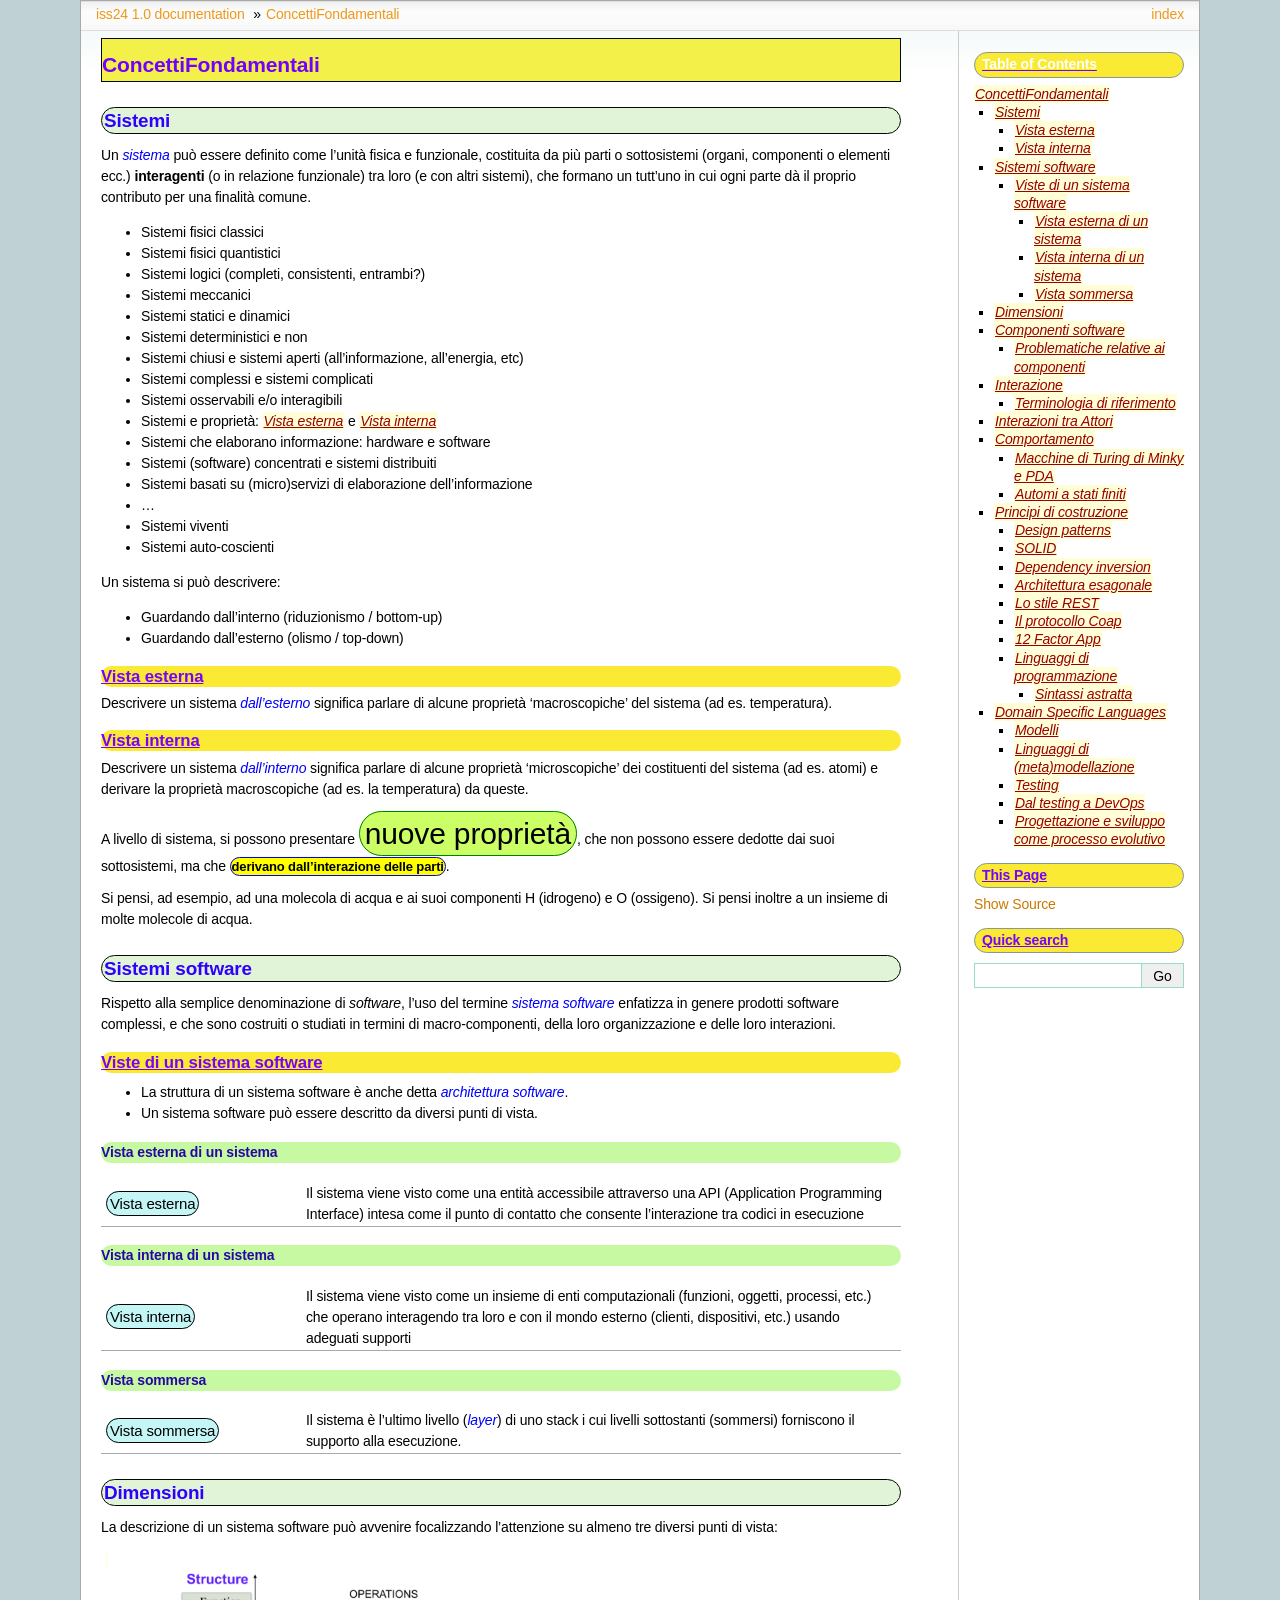
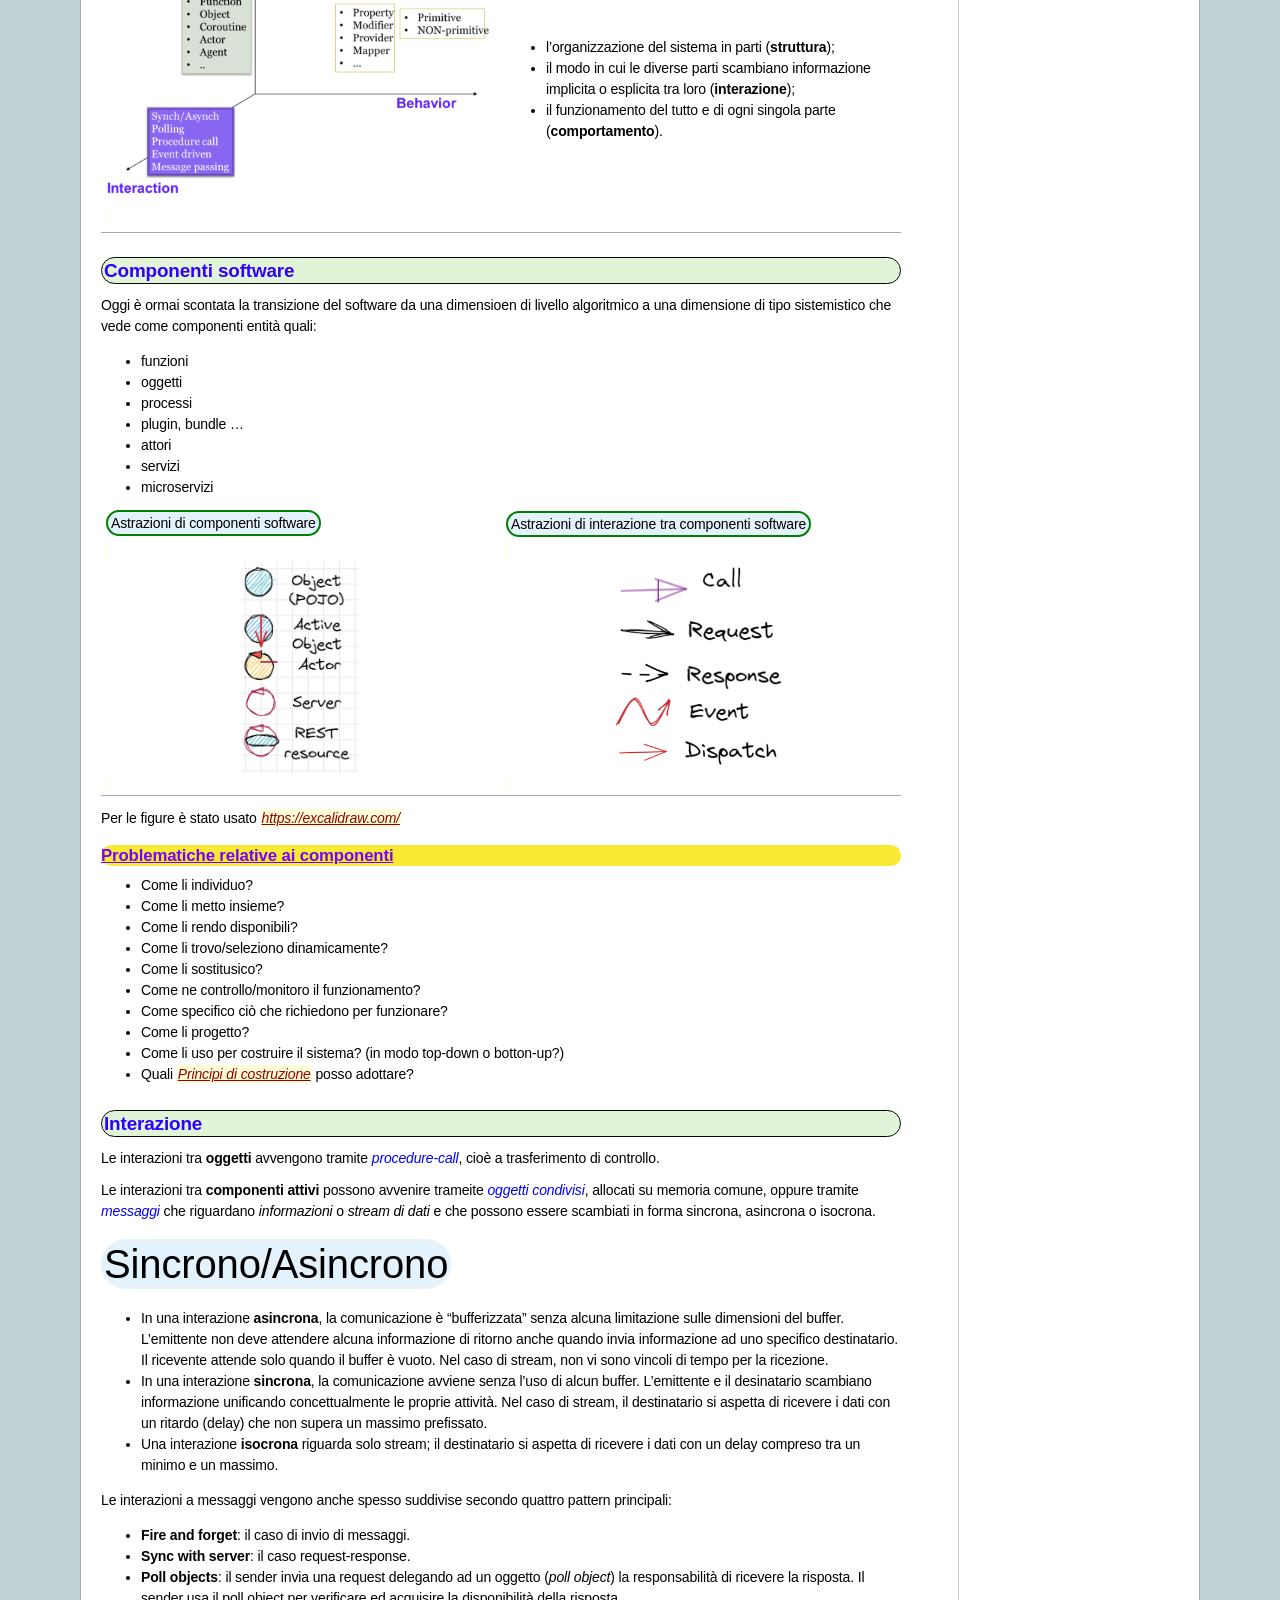
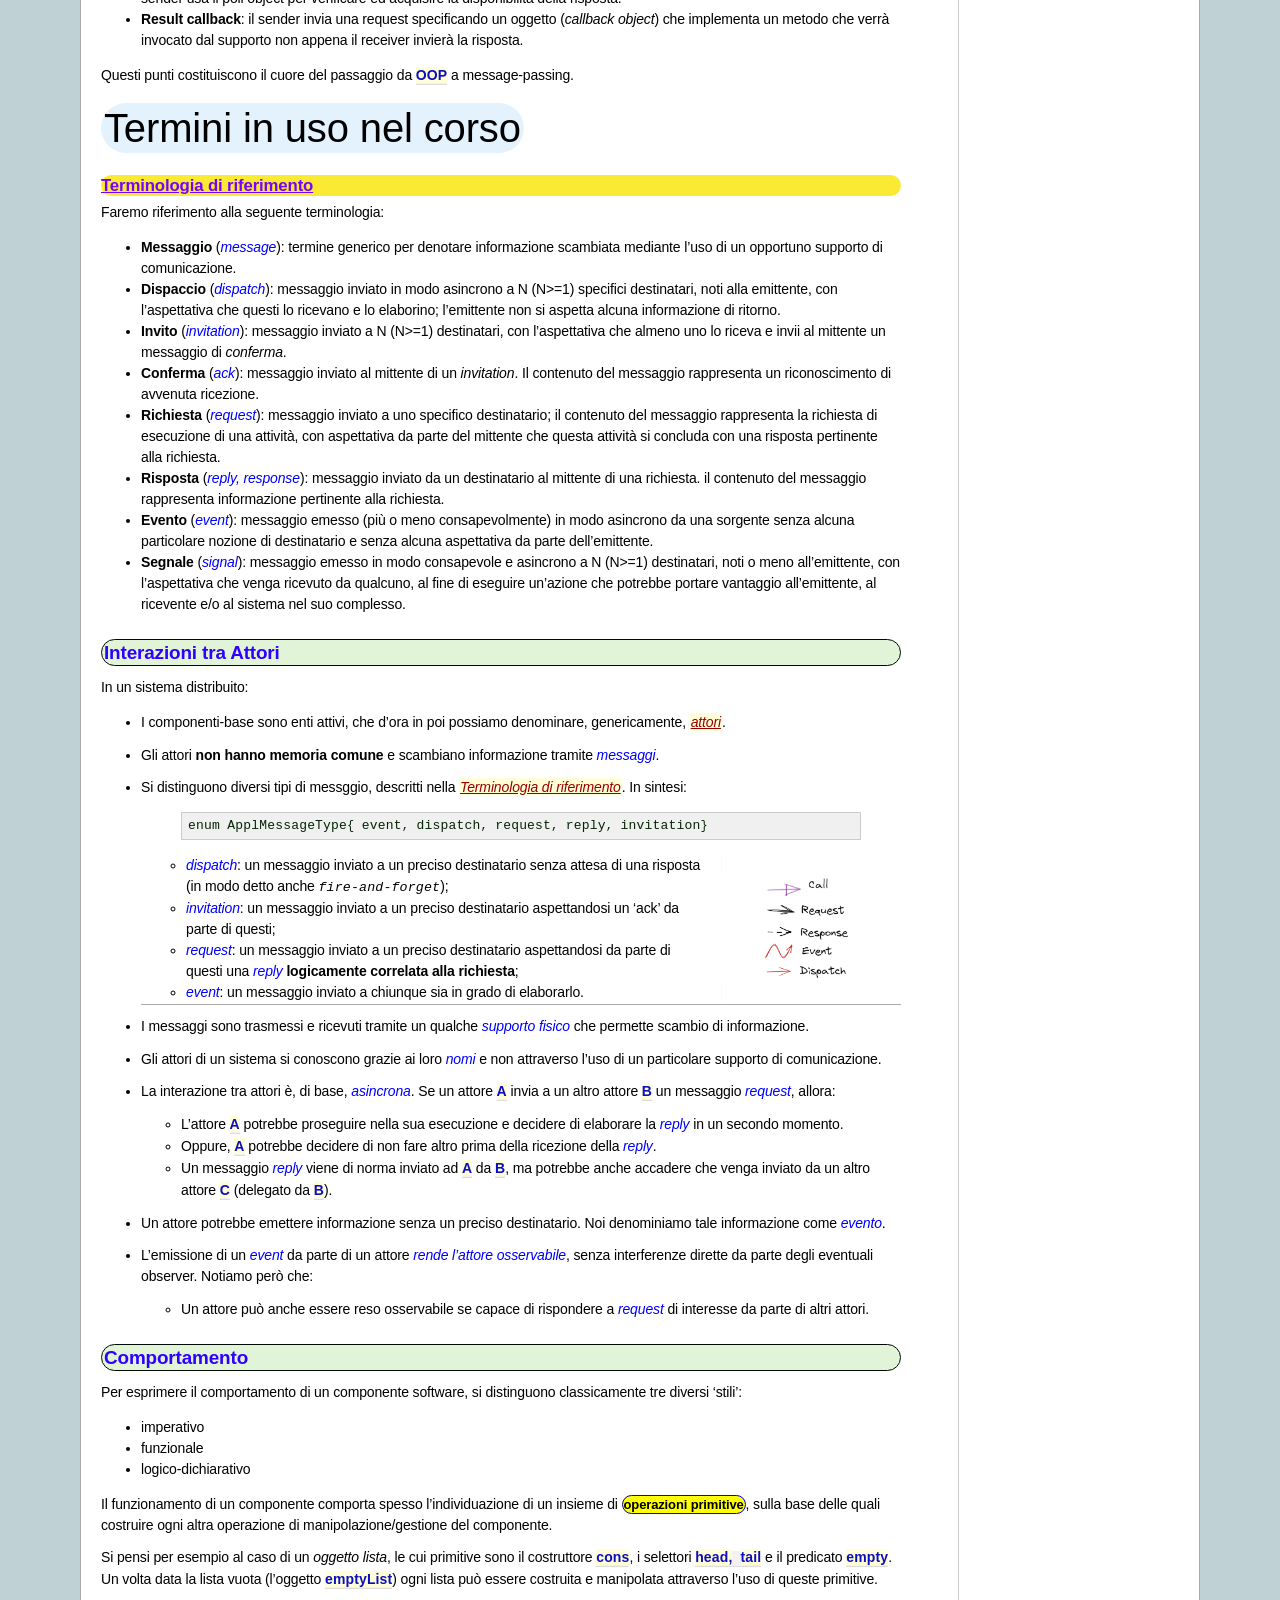
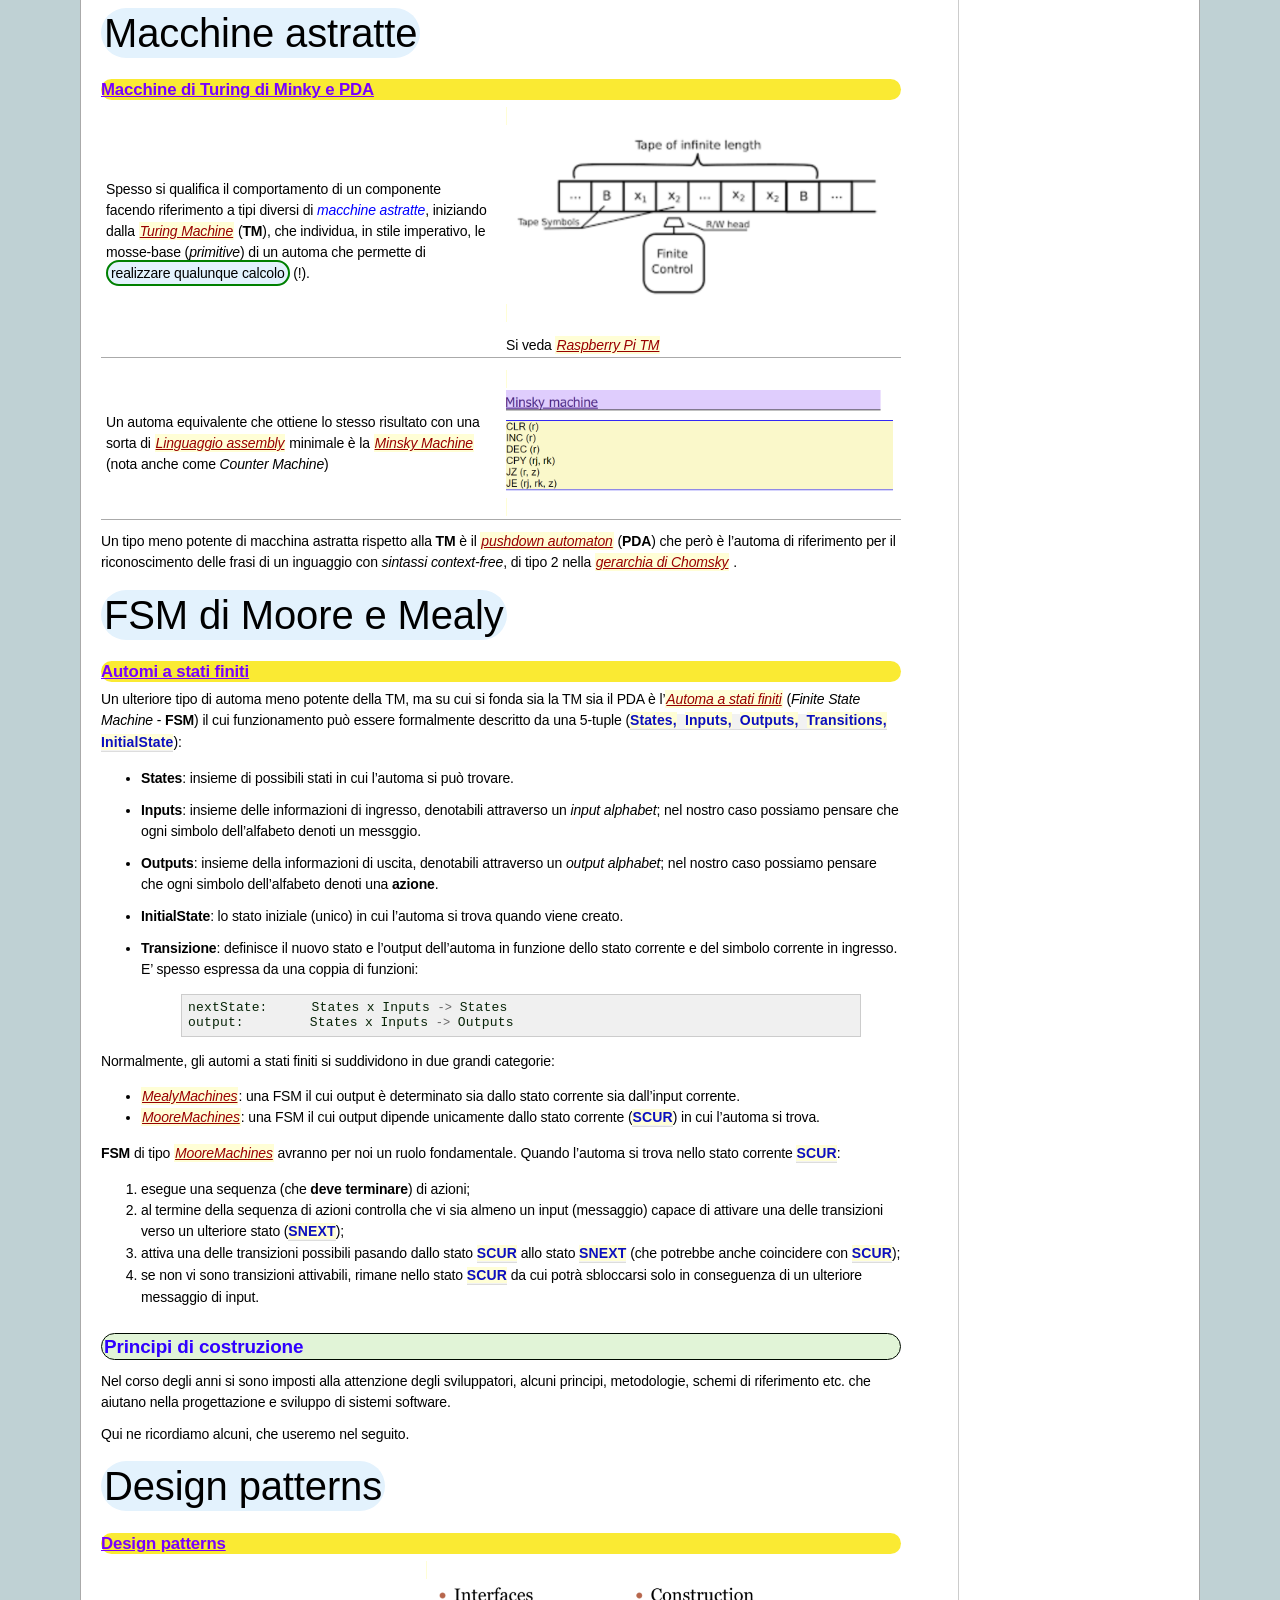
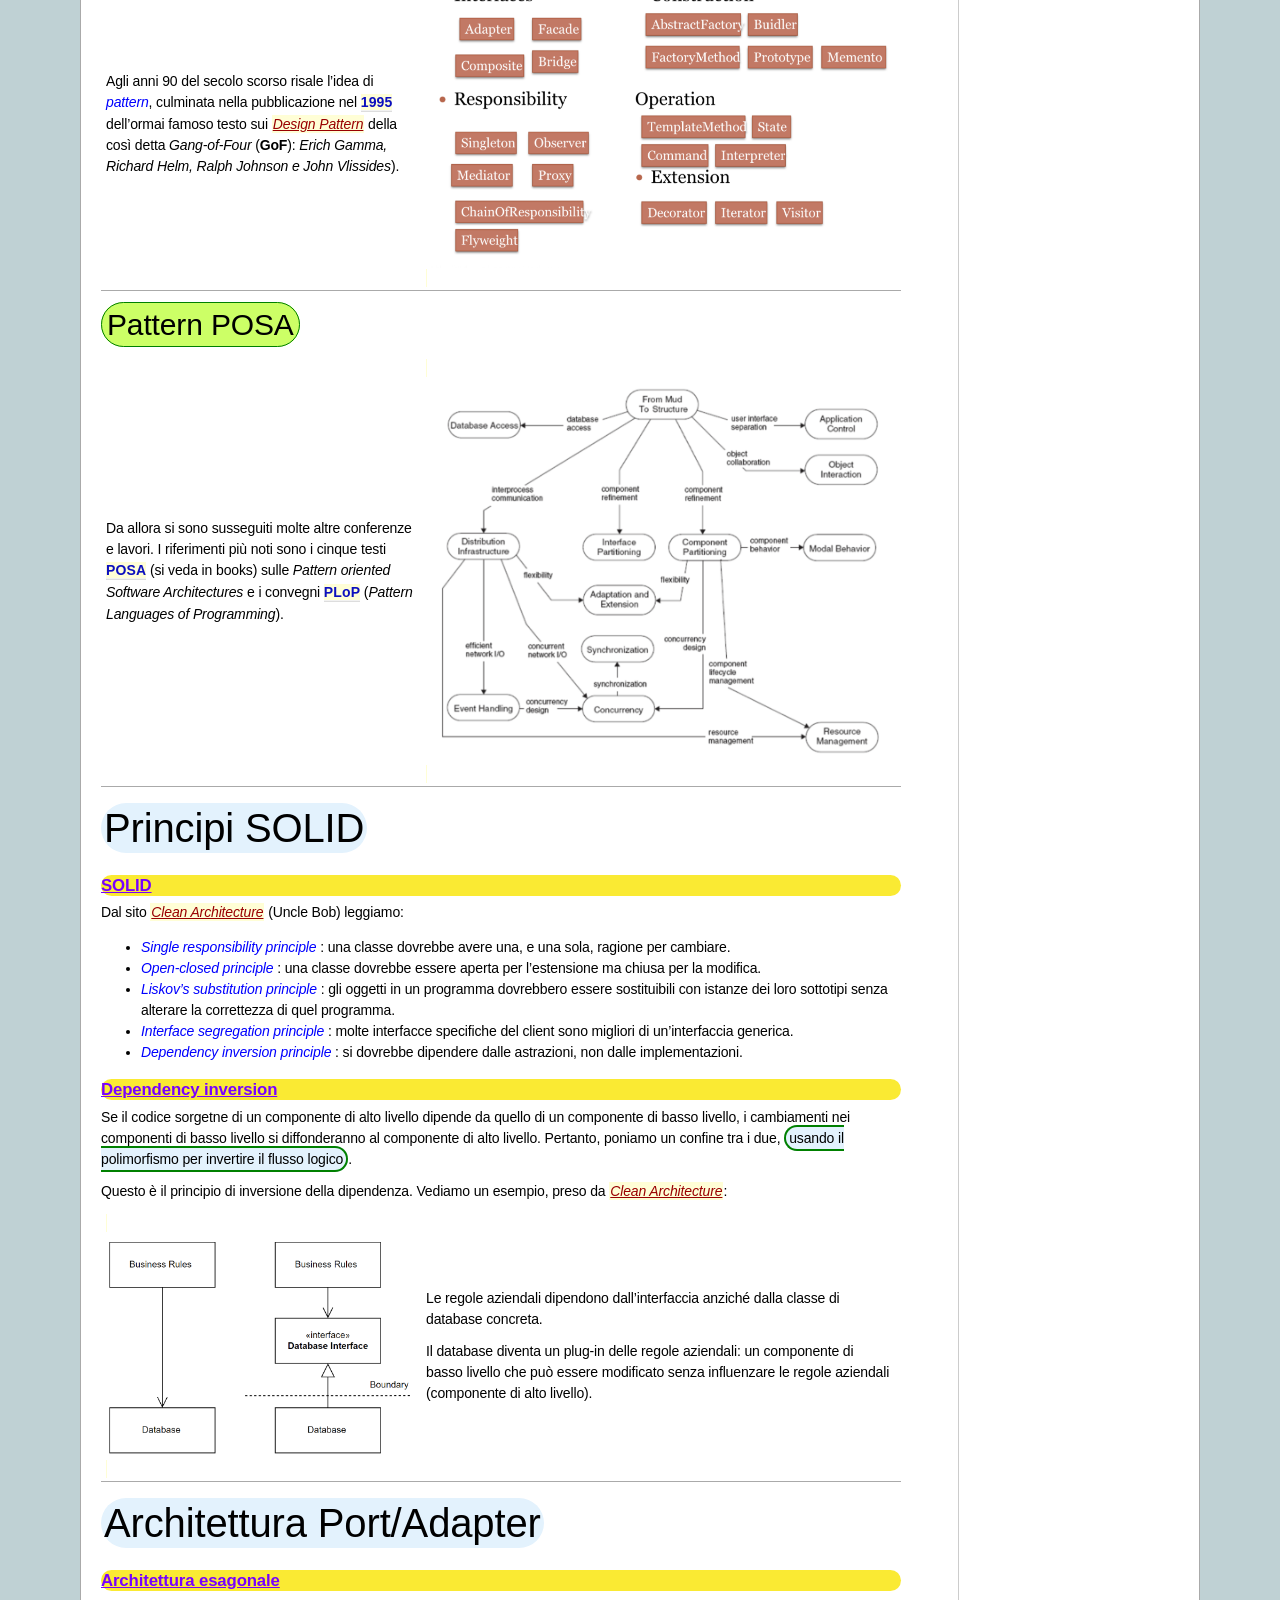
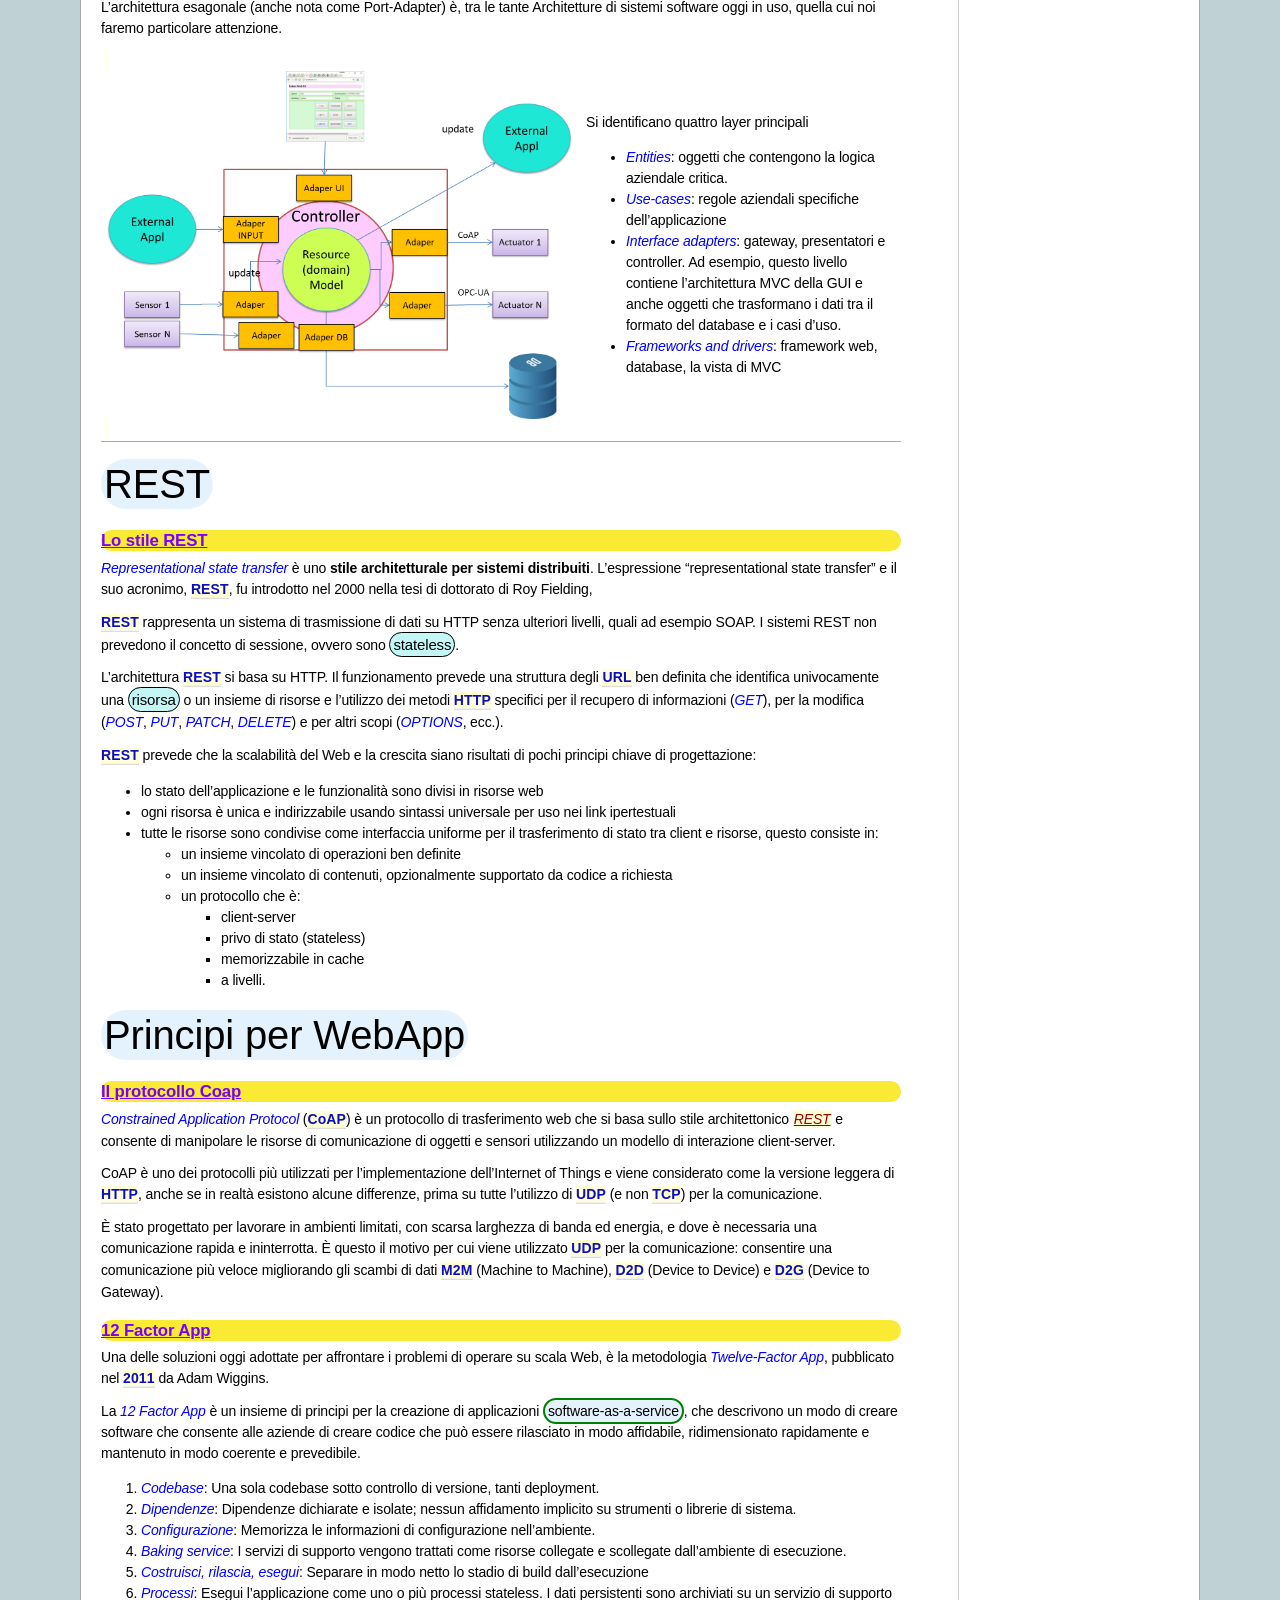
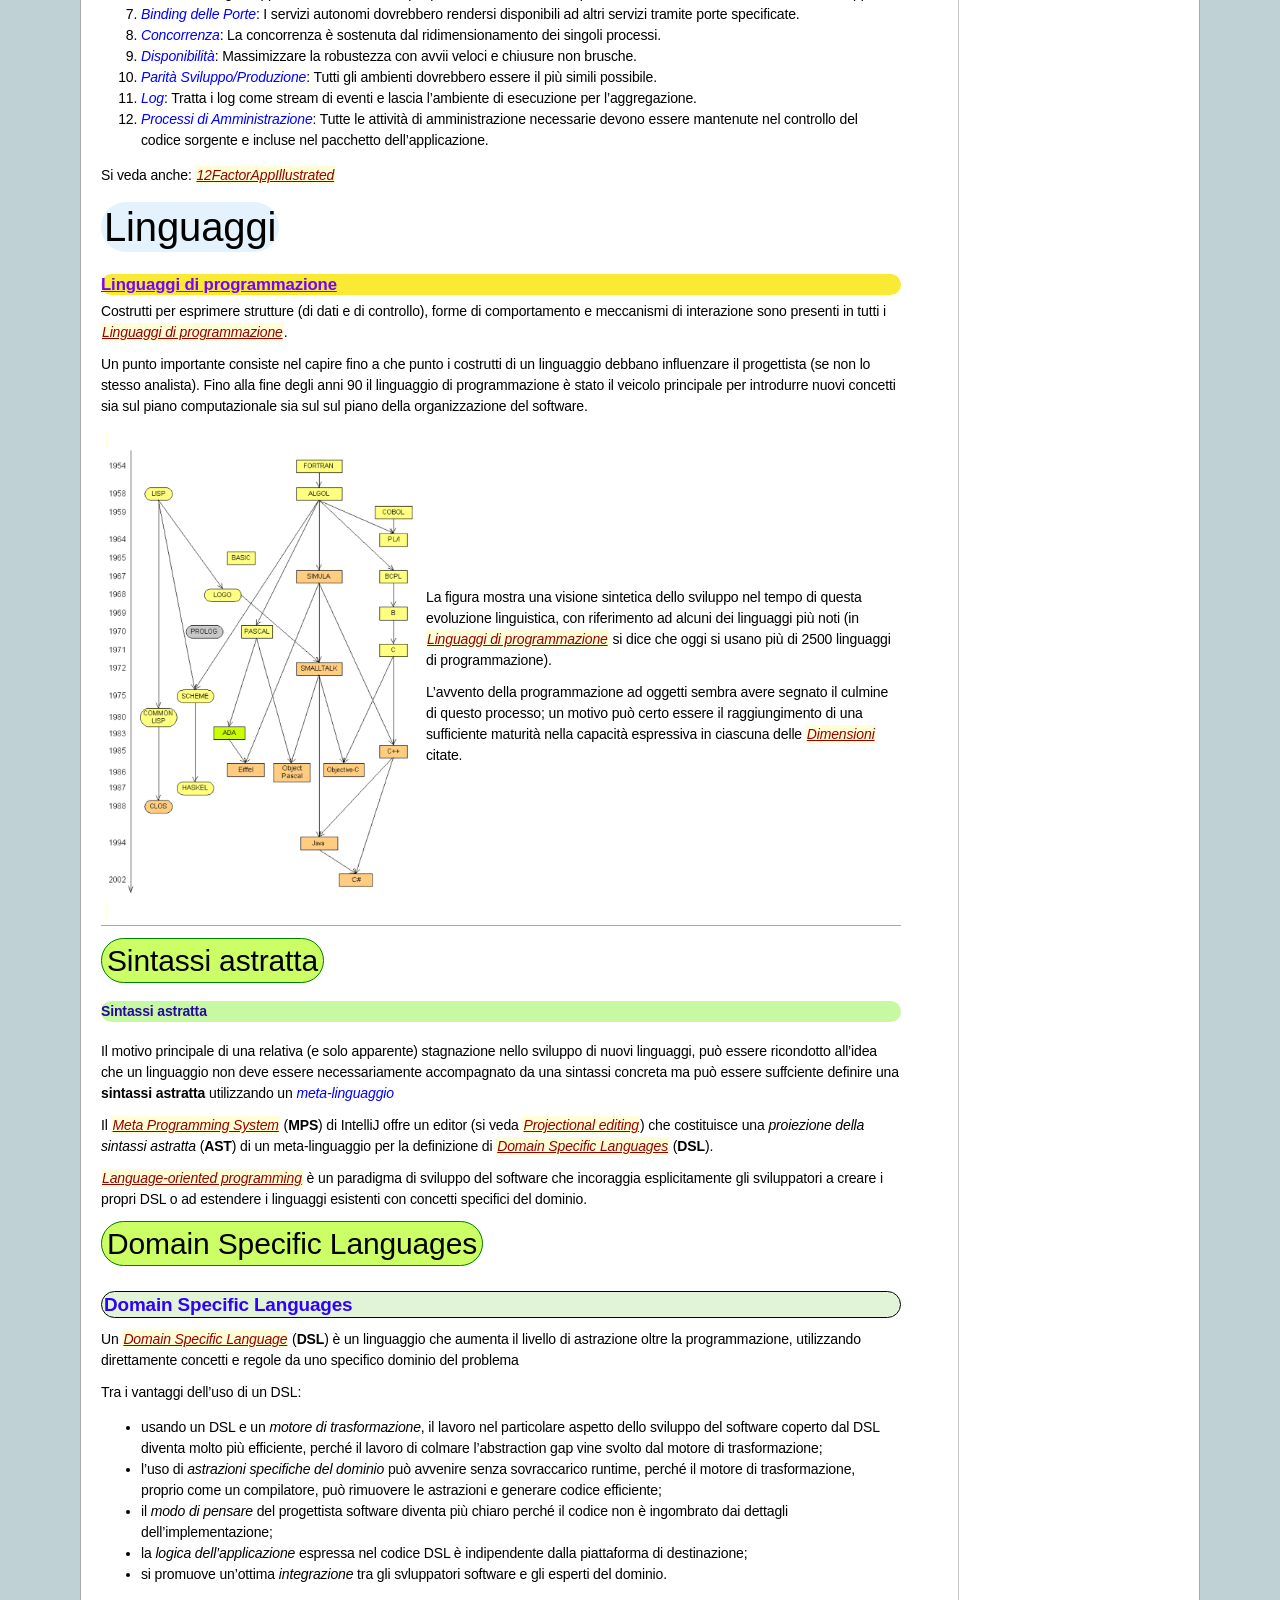
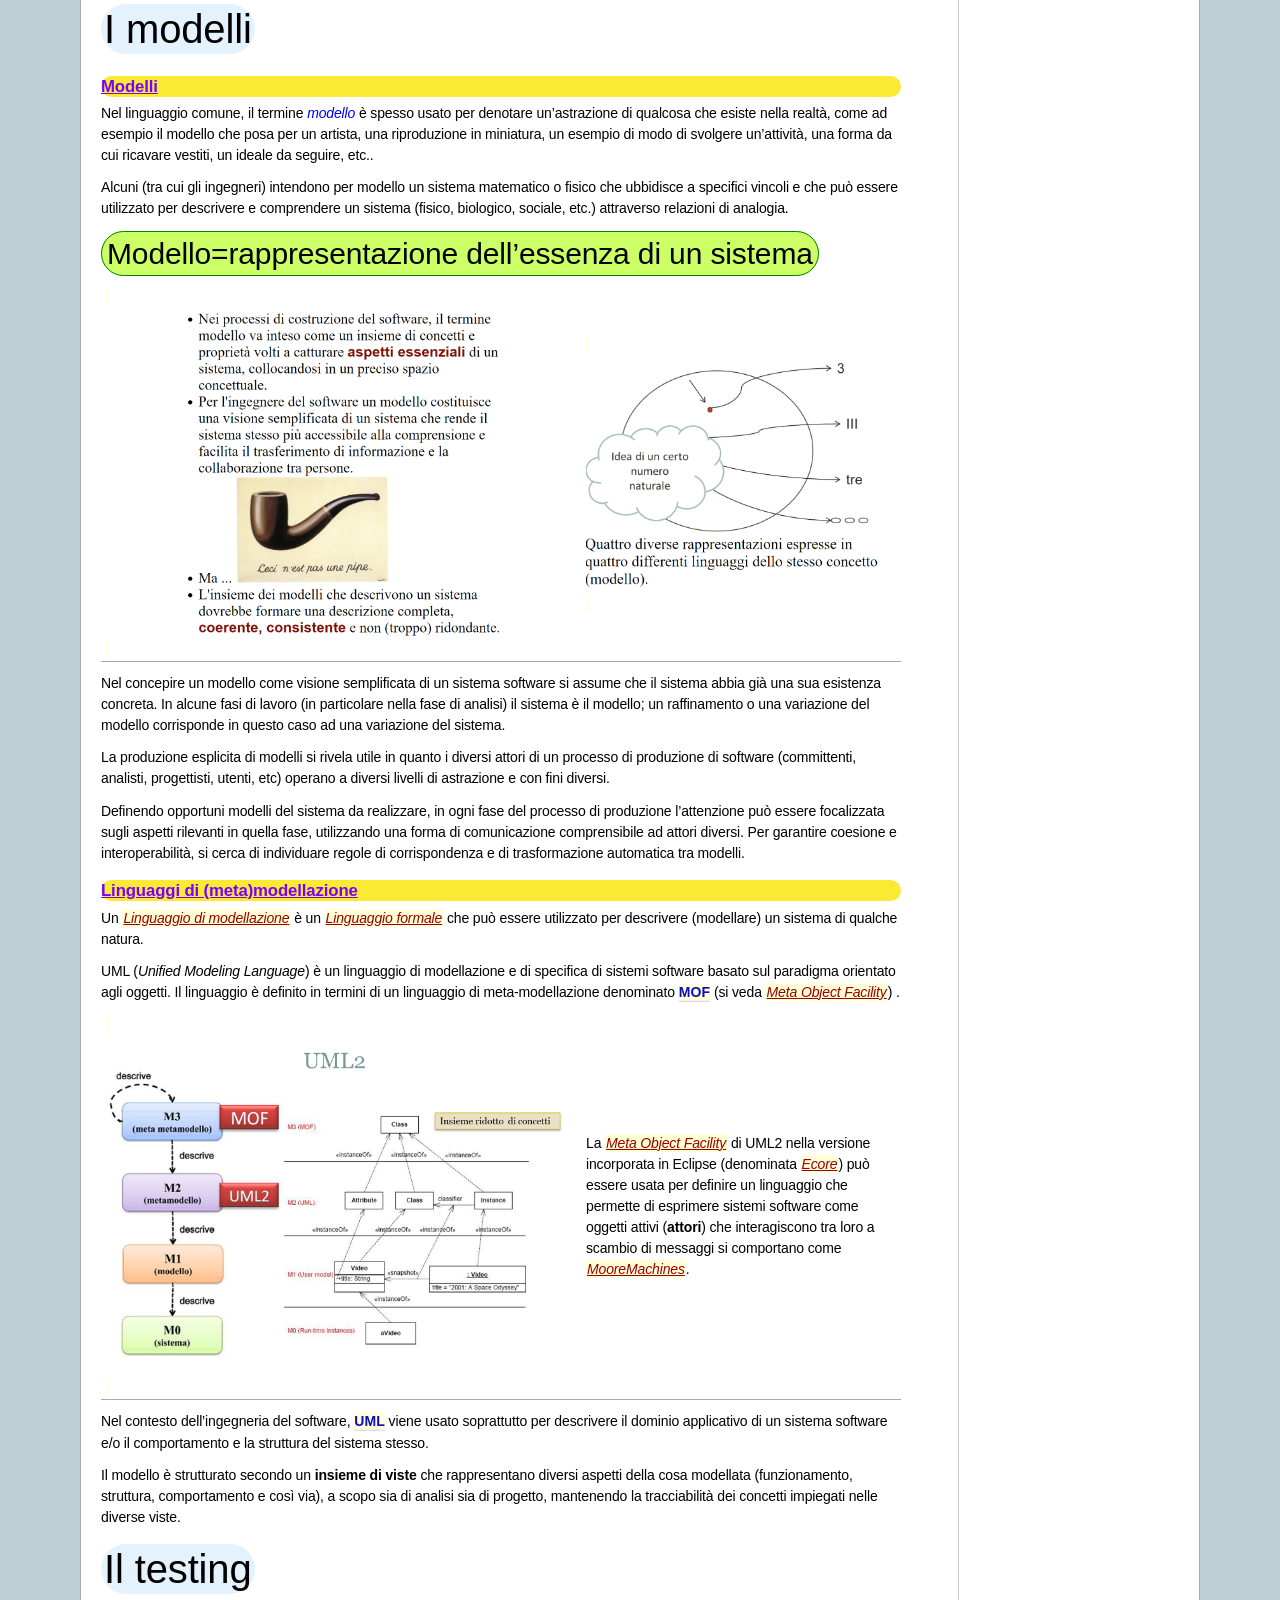
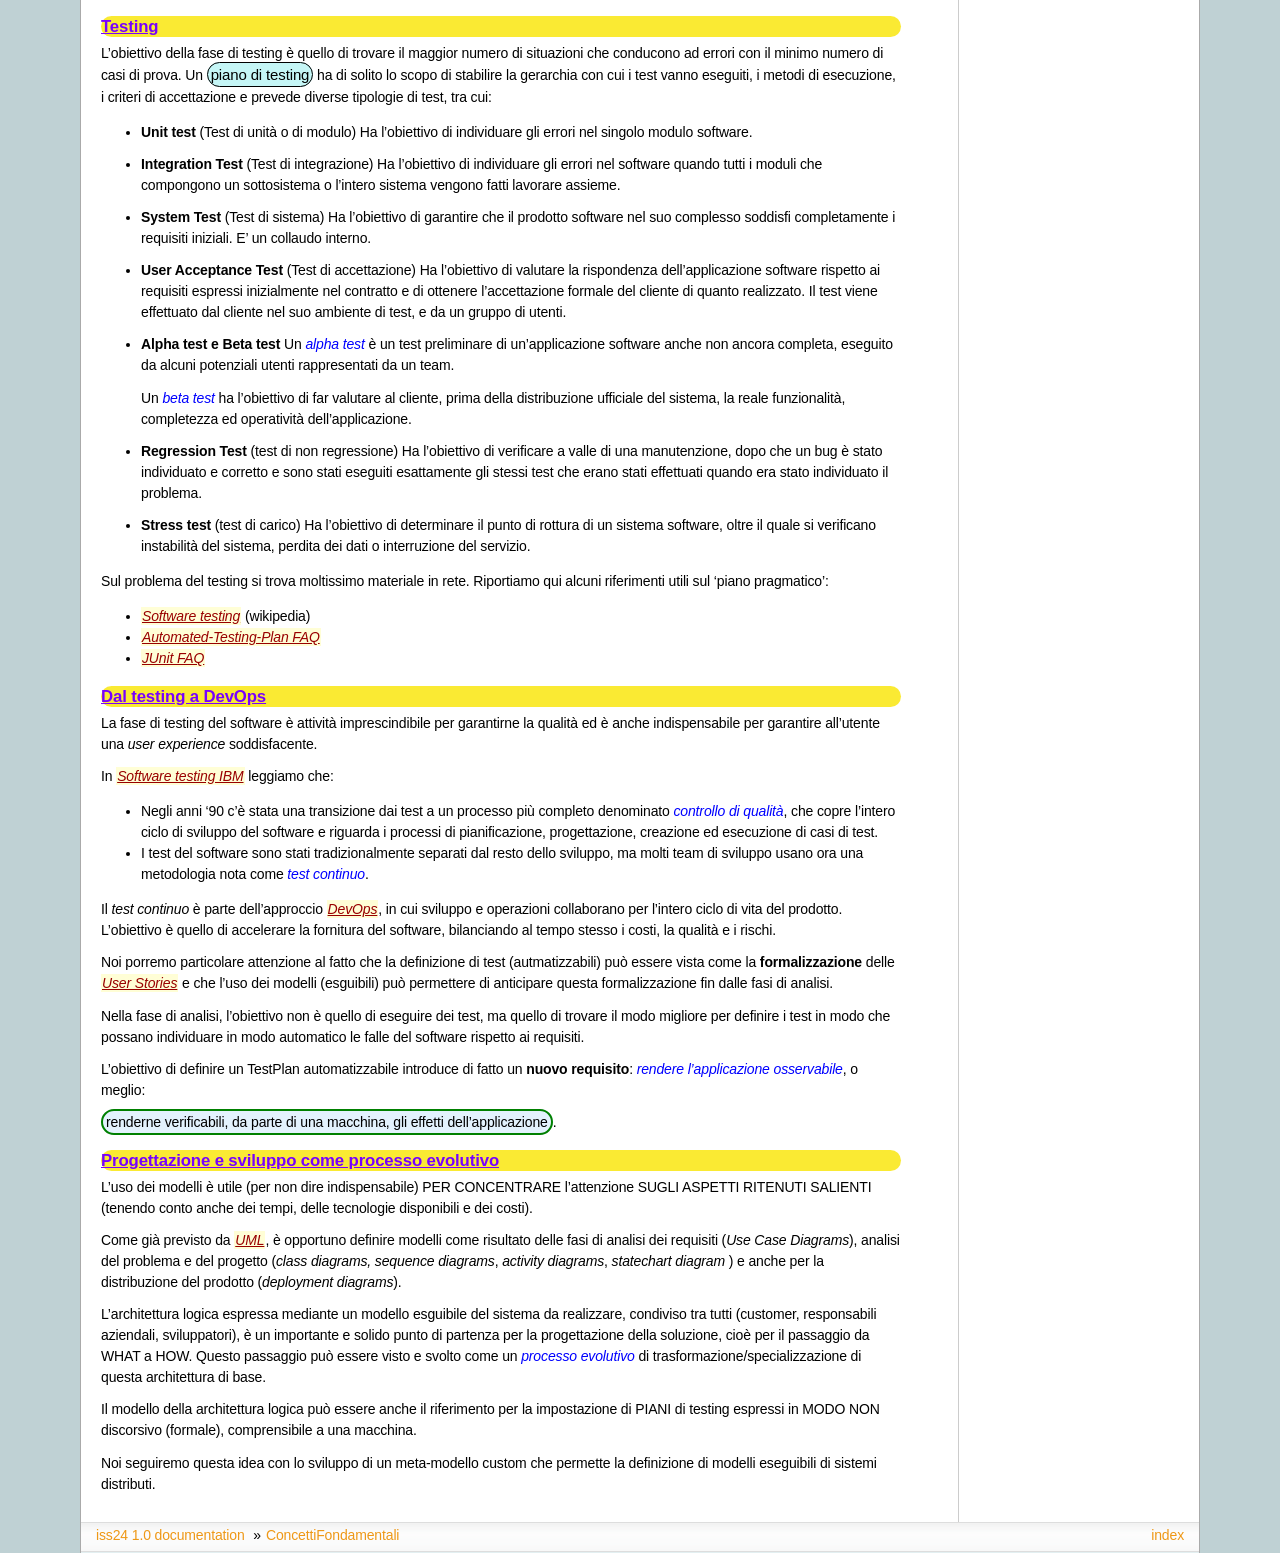
<file: htmlCorso/ConcettiFondamentali.html>
<!DOCTYPE html>

<html lang="en">
  <head>
    <meta charset="utf-8" />
    <meta name="viewport" content="width=device-width, initial-scale=1.0" /><meta name="generator" content="Docutils 0.18.1: http://docutils.sourceforge.net/" />

    <title>ConcettiFondamentali &#8212; iss24 1.0 documentation</title>
    <link rel="stylesheet" type="text/css" href="_static/pygments.css" />
    <link rel="stylesheet" type="text/css" href="_static/sphinxdoc.css" />
    <link rel="stylesheet" type="text/css" href="_static/custom.css" />
    <script data-url_root="./" id="documentation_options" src="_static/documentation_options.js"></script>
    <script src="_static/jquery.js"></script>
    <script src="_static/underscore.js"></script>
    <script src="_static/_sphinx_javascript_frameworks_compat.js"></script>
    <script src="_static/doctools.js"></script>
    <link rel="index" title="Index" href="genindex.html" />
    <link rel="search" title="Search" href="search.html" /> 
  </head><body>
    <div class="related" role="navigation" aria-label="related navigation">
      <h3>Navigation</h3>
      <ul>
        <li class="right" style="margin-right: 10px">
          <a href="genindex.html" title="General Index"
             accesskey="I">index</a></li>
        <li class="nav-item nav-item-0"><a href="index.html">iss24 1.0 documentation</a> &#187;</li>
        <li class="nav-item nav-item-this"><a href="">ConcettiFondamentali</a></li> 
      </ul>
    </div>  

    <div class="document">
      <div class="documentwrapper">
        <div class="bodywrapper">
          <div class="body" role="main">
            
  <section id="concettifondamentali">
<h1>ConcettiFondamentali<a class="headerlink" href="#concettifondamentali" title="Permalink to this heading">¶</a></h1>
<section id="sistemi">
<h2>Sistemi<a class="headerlink" href="#sistemi" title="Permalink to this heading">¶</a></h2>
<p>Un <span class="blue">sistema</span> può essere definito come l’unità fisica e funzionale, costituita da più parti
o sottosistemi (organi, componenti o elementi ecc.) <strong>interagenti</strong> (o in relazione funzionale) tra loro
(e con altri sistemi), che formano un tutt’uno in cui ogni parte dà il proprio contributo
per una finalità comune.</p>
<ul class="simple">
<li><p>Sistemi fisici classici</p></li>
<li><p>Sistemi fisici quantistici</p></li>
<li><p>Sistemi logici (completi, consistenti, entrambi?)</p></li>
<li><p>Sistemi meccanici</p></li>
<li><p>Sistemi statici e dinamici</p></li>
<li><p>Sistemi deterministici e non</p></li>
<li><p>Sistemi chiusi e sistemi aperti (all’informazione, all’energia, etc)</p></li>
<li><p>Sistemi complessi e sistemi complicati</p></li>
<li><p>Sistemi osservabili e/o interagibili</p></li>
<li><p>Sistemi e proprietà: <a class="reference internal" href="RiferimentiBase.html#vista-esterna"><span class="std std-ref">Vista esterna</span></a> e <a class="reference internal" href="RiferimentiBase.html#vista-interna"><span class="std std-ref">Vista interna</span></a></p></li>
<li><p>Sistemi che elaborano informazione: hardware e software</p></li>
<li><p>Sistemi (software) concentrati e sistemi distribuiti</p></li>
<li><p>Sistemi basati su (micro)servizi di elaborazione dell’informazione</p></li>
<li><p>…</p></li>
<li><p>Sistemi viventi</p></li>
<li><p>Sistemi auto-coscienti</p></li>
</ul>
<p>Un sistema si può descrivere:</p>
<ul class="simple">
<li><p>Guardando dall’interno (riduzionismo / bottom-up)</p></li>
<li><p>Guardando dall’esterno (olismo / top-down)</p></li>
</ul>
<section id="vista-esterna">
<h3>Vista esterna<a class="headerlink" href="#vista-esterna" title="Permalink to this heading">¶</a></h3>
<p>Descrivere un sistema <span class="blue">dall’esterno</span> significa parlare di alcune
proprietà ‘macroscopiche’ del sistema  (ad es. temperatura).</p>
</section>
<section id="vista-interna">
<h3>Vista interna<a class="headerlink" href="#vista-interna" title="Permalink to this heading">¶</a></h3>
<p>Descrivere un sistema <span class="blue">dall’interno</span> significa parlare di alcune
proprietà ‘microscopiche’ dei costituenti del sistema
(ad es. atomi) e derivare la proprietà macroscopiche (ad es. la temperatura)
da queste.</p>
<p>A livello di sistema, si possono presentare <span class="slide1">nuove proprietà</span>, che non possono essere dedotte dai suoi sottosistemi,
ma che <span class="slide3">derivano dall’interazione delle parti</span>.</p>
<p>Si pensi, ad esempio, ad una molecola di acqua e ai suoi componenti H (idrogeno)
e O (ossigeno). Si pensi inoltre a un insieme di molte molecole di acqua.</p>
</section>
</section>
<section id="sistemi-software">
<h2>Sistemi software<a class="headerlink" href="#sistemi-software" title="Permalink to this heading">¶</a></h2>
<p>Rispetto alla semplice denominazione di <em>software</em>, l’uso del termine <span class="blue">sistema software</span> enfatizza
in genere prodotti software complessi, e che sono costruiti o studiati in termini di macro-componenti,
della loro organizzazione e delle loro interazioni.</p>
<section id="viste-di-un-sistema-software">
<h3>Viste di un sistema software<a class="headerlink" href="#viste-di-un-sistema-software" title="Permalink to this heading">¶</a></h3>
<ul class="simple">
<li><p>La struttura di un sistema software è anche detta <span class="blue">architettura software</span>.</p></li>
<li><p>Un sistema software può essere descritto da diversi punti di vista.</p></li>
</ul>
<section id="vista-esterna-di-un-sistema">
<h4>Vista esterna di un sistema<a class="headerlink" href="#vista-esterna-di-un-sistema" title="Permalink to this heading">¶</a></h4>
<table class="docutils align-default" style="width: 100%">
<colgroup>
<col style="width: 25%" />
<col style="width: 75%" />
</colgroup>
<tbody>
<tr class="row-odd"><td><p><span class="slide2">Vista esterna</span></p></td>
<td><p>Il sistema  viene visto come una entità accessibile attraverso una API (Application Programming Interface)
intesa come il punto di contatto che consente l’interazione tra codici in esecuzione</p></td>
</tr>
</tbody>
</table>
</section>
<section id="vista-interna-di-un-sistema">
<h4>Vista interna di un sistema<a class="headerlink" href="#vista-interna-di-un-sistema" title="Permalink to this heading">¶</a></h4>
<table class="docutils align-default" style="width: 100%">
<colgroup>
<col style="width: 25%" />
<col style="width: 75%" />
</colgroup>
<tbody>
<tr class="row-odd"><td><p><span class="slide2">Vista interna</span></p></td>
<td><p>Il sistema  viene visto come un insieme di enti computazionali (funzioni, oggetti, processi, etc.) che operano
interagendo tra loro e con il mondo esterno (clienti, dispositivi, etc.) usando adeguati supporti</p></td>
</tr>
</tbody>
</table>
</section>
<section id="vista-sommersa">
<h4>Vista sommersa<a class="headerlink" href="#vista-sommersa" title="Permalink to this heading">¶</a></h4>
<table class="docutils align-default" style="width: 100%">
<colgroup>
<col style="width: 25%" />
<col style="width: 75%" />
</colgroup>
<tbody>
<tr class="row-odd"><td><p><span class="slide2">Vista sommersa</span></p></td>
<td><p>Il sistema  è l’ultimo livello (<span class="blue">layer</span>) di uno stack i cui livelli sottostanti (sommersi)
forniscono il supporto alla esecuzione.</p></td>
</tr>
</tbody>
</table>
</section>
</section>
</section>
<section id="dimensioni">
<h2>Dimensioni<a class="headerlink" href="#dimensioni" title="Permalink to this heading">¶</a></h2>
<p>La descrizione di un sistema software può avvenire
focalizzando l’attenzione su almeno tre diversi punti di vista:</p>
<table class="docutils align-default" style="width: 100%">
<colgroup>
<col style="width: 50%" />
<col style="width: 50%" />
</colgroup>
<tbody>
<tr class="row-odd"><td><a class="reference internal image-reference" href="_images/Dimensioni.PNG"><img alt="_images/Dimensioni.PNG" class="align-center" src="_images/Dimensioni.PNG" style="width: 100%;" /></a>
</td>
<td><ul class="simple">
<li><p>l’organizzazione del sistema in parti (<strong>struttura</strong>);</p></li>
<li><p>il modo in cui le diverse parti scambiano informazione implicita o esplicita tra loro (<strong>interazione</strong>);</p></li>
<li><p>il funzionamento del tutto e di ogni singola parte (<strong>comportamento</strong>).</p></li>
</ul>
</td>
</tr>
</tbody>
</table>
</section>
<section id="componenti-software">
<h2>Componenti software<a class="headerlink" href="#componenti-software" title="Permalink to this heading">¶</a></h2>
<p>Oggi è ormai scontata la transizione del software da una dimensioen di livello algoritmico
a una dimensione  di tipo sistemistico che vede come componenti entità quali:</p>
<ul class="simple">
<li><p>funzioni</p></li>
<li><p>oggetti</p></li>
<li><p>processi</p></li>
<li><p>plugin, bundle …</p></li>
<li><p>attori</p></li>
<li><p>servizi</p></li>
<li><p>microservizi</p></li>
</ul>
<table class="docutils align-default" style="width: 100%">
<colgroup>
<col style="width: 50%" />
<col style="width: 50%" />
</colgroup>
<tbody>
<tr class="row-odd"><td><p><span class="remark">Astrazioni di componenti software</span></p>
<a class="reference internal image-reference" href="_images/legendComponets.PNG"><img alt="_images/legendComponets.PNG" class="align-center" src="_images/legendComponets.PNG" style="width: 30%;" /></a>
</td>
<td><p><span class="remark">Astrazioni di interazione tra componenti software</span></p>
<a class="reference internal image-reference" href="_images/legendMessages.PNG"><img alt="_images/legendMessages.PNG" class="align-center" src="_images/legendMessages.PNG" style="width: 44%;" /></a>
</td>
</tr>
</tbody>
</table>
<p>Per le figure è stato usato <a class="reference external" href="https://excalidraw.com/">https://excalidraw.com/</a></p>
<section id="problematiche-relative-ai-componenti">
<h3>Problematiche relative ai componenti<a class="headerlink" href="#problematiche-relative-ai-componenti" title="Permalink to this heading">¶</a></h3>
<ul class="simple">
<li><p>Come li individuo?</p></li>
<li><p>Come li metto insieme?</p></li>
<li><p>Come li rendo disponibili?</p></li>
<li><p>Come li trovo/seleziono dinamicamente?</p></li>
<li><p>Come li sostitusico?</p></li>
<li><p>Come ne controllo/monitoro il funzionamento?</p></li>
<li><p>Come specifico ciò che richiedono per funzionare?</p></li>
<li><p>Come li progetto?</p></li>
<li><p>Come li uso per costruire il sistema? (in modo top-down o botton-up?)</p></li>
<li><p>Quali <a class="reference internal" href="#principi-di-costruzione"><span class="std std-ref">Principi di costruzione</span></a> posso adottare?</p></li>
</ul>
</section>
</section>
<section id="interazione">
<h2>Interazione<a class="headerlink" href="#interazione" title="Permalink to this heading">¶</a></h2>
<p>Le interazioni tra <strong>oggetti</strong> avvengono tramite <span class="blue">procedure-call</span>, cioè a trasferimento di controllo.</p>
<p>Le interazioni tra <strong>componenti attivi</strong> possono avvenire trameite <span class="blue">oggetti condivisi</span>, allocati su memoria comune,
oppure tramite <span class="blue">messaggi</span> che riguardano <em>informazioni</em> o <em>stream di dati</em> e che possono essere scambiati
in forma sincrona, asincrona o isocrona.</p>
<p><span class="slide">Sincrono/Asincrono</span></p>
<ul class="simple">
<li><p>In una interazione <strong>asincrona</strong>, la comunicazione è “bufferizzata” senza alcuna
limitazione sulle dimensioni del buffer.
L’emittente non deve attendere alcuna informazione di ritorno anche quando invia informazione
ad uno specifico destinatario. Il ricevente attende solo quando il buffer è vuoto.
Nel caso di stream, non vi sono vincoli di tempo per la ricezione.</p></li>
<li><p>In una interazione <strong>sincrona</strong>, la comunicazione avviene senza l’uso di alcun buffer.
L’emittente e il desinatario scambiano informazione unificando concettualmente le proprie attività.
Nel caso di stream, il destinatario si aspetta di ricevere i dati con un ritardo (delay)
che non supera un massimo prefissato.</p></li>
<li><p>Una interazione <strong>isocrona</strong> riguarda solo stream; il destinatario si aspetta di ricevere i dati
con un delay compreso tra un minimo e un massimo.</p></li>
</ul>
<p>Le interazioni a messaggi vengono anche spesso suddivise secondo quattro pattern principali:</p>
<ul class="simple">
<li><p><strong>Fire and forget</strong>: il caso di invio di  messaggi.</p></li>
<li><p><strong>Sync with server</strong>: il caso request-response.</p></li>
<li><p><strong>Poll objects</strong>: il sender invia una request delegando ad un oggetto (<em>poll object</em>) la responsabilità
di ricevere la risposta. Il sender usa il poll object per verificare ed acquisire la disponibilità della risposta.</p></li>
<li><p><strong>Result callback</strong>: il sender invia una request specificando un oggetto (<em>callback object</em>) che implementa
un metodo che verrà invocato dal supporto non appena il receiver invierà la risposta.</p></li>
</ul>
<p>Questi punti costituiscono il cuore del passaggio da <code class="docutils literal notranslate"><span class="pre">OOP</span></code> a message-passing.</p>
<p><span class="slide">Termini in uso nel corso</span></p>
<section id="terminologia-di-riferimento">
<h3>Terminologia di riferimento<a class="headerlink" href="#terminologia-di-riferimento" title="Permalink to this heading">¶</a></h3>
<p>Faremo riferimento alla seguente terminologia:</p>
<ul class="simple">
<li><p><strong>Messaggio</strong> (<span class="blue">message</span>): termine generico per denotare informazione scambiata mediante
l’uso di un opportuno supporto di comunicazione.</p></li>
<li><p><strong>Dispaccio</strong> (<span class="blue">dispatch</span>): messaggio inviato in modo asincrono a N (N&gt;=1) specifici destinatari,
noti alla emittente, con l’aspettativa che questi lo ricevano e lo elaborino; l’emittente non si aspetta
alcuna informazione di ritorno.</p></li>
<li><p><strong>Invito</strong> (<span class="blue">invitation</span>): messaggio inviato a N (N&gt;=1) destinatari, con l’aspettativa che almeno uno lo riceva
e invii al mittente un messaggio di <em>conferma</em>.</p></li>
<li><p><strong>Conferma</strong> (<span class="blue">ack</span>): messaggio inviato al mittente di un <em>invitation</em>.
Il contenuto del messaggio rappresenta un riconoscimento di avvenuta ricezione.</p></li>
<li><p><strong>Richiesta</strong> (<span class="blue">request</span>): messaggio inviato a uno specifico destinatario; il contenuto del messaggio
rappresenta la richiesta di esecuzione di una attività, con aspettativa da parte del mittente
che questa attività si concluda con una risposta pertinente alla richiesta.</p></li>
<li><p><strong>Risposta</strong> (<span class="blue">reply, response</span>): messaggio inviato da un destinatario al mittente di una richiesta.
il contenuto del messaggio rappresenta informazione pertinente alla richiesta.</p></li>
<li><p><strong>Evento</strong> (<span class="blue">event</span>): messaggio emesso (più o meno consapevolmente) in modo asincrono da una sorgente
senza alcuna particolare nozione di destinatario e senza alcuna aspettativa da parte dell’emittente.</p></li>
<li><p><strong>Segnale</strong> (<span class="blue">signal</span>): messaggio emesso in modo consapevole e asincrono a N (N&gt;=1) destinatari,
noti o meno all’emittente,
con l’aspettativa che venga ricevuto da qualcuno, al fine di eseguire un’azione che potrebbe portare vantaggio
all’emittente, al ricevente e/o al sistema nel suo complesso.</p></li>
</ul>
</section>
</section>
<section id="interazioni-tra-attori">
<h2>Interazioni tra Attori<a class="headerlink" href="#interazioni-tra-attori" title="Permalink to this heading">¶</a></h2>
<p>In un sistema distribuito:</p>
<ul>
<li><p>I componenti-base sono enti attivi, che d’ora in poi possiamo denominare, genericamente, <a class="reference internal" href="RiferimentiBase.html#gli-attori"><span class="std std-ref">attori</span></a>.</p></li>
<li><p>Gli attori <strong>non hanno memoria comune</strong> e scambiano informazione tramite <span class="blue">messaggi</span>.</p></li>
<li><p>Si distinguono diversi tipi di messggio, descritti nella <a class="reference internal" href="#terminologia-di-riferimento"><span class="std std-ref">Terminologia di riferimento</span></a>. In sintesi:</p>
<blockquote>
<div><div class="highlight-default notranslate"><div class="highlight"><pre><span></span><span class="n">enum</span> <span class="n">ApplMessageType</span><span class="p">{</span> <span class="n">event</span><span class="p">,</span> <span class="n">dispatch</span><span class="p">,</span> <span class="n">request</span><span class="p">,</span> <span class="n">reply</span><span class="p">,</span> <span class="n">invitation</span><span class="p">}</span>
</pre></div>
</div>
</div></blockquote>
<table class="docutils align-default">
<tbody>
<tr class="row-odd"><td><ul class="simple">
<li><p><span class="blue">dispatch</span>: un messaggio inviato a un preciso destinatario senza attesa  di una risposta
(in modo detto anche  <cite>fire-and-forget</cite>);</p></li>
<li><p><span class="blue">invitation</span>: un messaggio inviato a un preciso destinatario aspettandosi un ‘ack’ da parte di questi;</p></li>
<li><p><span class="blue">request</span>: un messaggio inviato a un preciso destinatario aspettandosi da parte di questi una
<span class="blue">reply</span> <strong>logicamente correlata alla richiesta</strong>;</p></li>
<li><p><span class="blue">event</span>: un messaggio inviato a chiunque sia in grado di elaborarlo.</p></li>
</ul>
</td>
<td><a class="reference internal image-reference" href="_images/legendMessages.PNG"><img alt="_images/legendMessages.PNG" class="align-center" src="_images/legendMessages.PNG" style="width: 50%;" /></a>
</td>
</tr>
</tbody>
</table>
</li>
<li><p>I messaggi sono trasmessi e ricevuti tramite un qualche <span class="blue">supporto fisico</span> che permette scambio di informazione.</p></li>
<li><p>Gli attori di un sistema si conoscono grazie ai loro <span class="blue">nomi</span> e non attraverso l’uso di un particolare supporto
di comunicazione.</p></li>
<li><p>La interazione tra attori è, di base, <span class="blue">asincrona</span>. Se un attore <code class="docutils literal notranslate"><span class="pre">A</span></code> invia a un altro attore  <code class="docutils literal notranslate"><span class="pre">B</span></code>
un messaggio <span class="blue">request</span>, allora:</p>
<ul class="simple">
<li><p>L’attore <code class="docutils literal notranslate"><span class="pre">A</span></code> potrebbe proseguire nella sua esecuzione e decidere di
elaborare la <span class="blue">reply</span> in un secondo momento.</p></li>
<li><p>Oppure, <code class="docutils literal notranslate"><span class="pre">A</span></code>  potrebbe decidere di non fare altro prima della ricezione della <span class="blue">reply</span>.</p></li>
<li><p>Un messaggio <span class="blue">reply</span> viene di norma inviato ad <code class="docutils literal notranslate"><span class="pre">A</span></code> da <code class="docutils literal notranslate"><span class="pre">B</span></code>, ma potrebbe anche accadere che venga inviato da un altro
attore <code class="docutils literal notranslate"><span class="pre">C</span></code> (delegato da <code class="docutils literal notranslate"><span class="pre">B</span></code>).</p></li>
</ul>
</li>
<li><p>Un attore potrebbe emettere informazione senza un preciso destinatario. Noi denominiamo tale informazione come <span class="blue">evento</span>.</p></li>
<li><p>L’emissione di un <span class="blue">event</span> da parte di un attore <span class="blue">rende l’attore osservabile</span>,
senza interferenze dirette da parte degli eventuali observer. Notiamo però che:</p>
<ul class="simple">
<li><p>Un attore può anche essere reso osservabile se capace di rispondere a   <span class="blue">request</span> di interesse da parte
di altri attori.</p></li>
</ul>
</li>
</ul>
</section>
<section id="comportamento">
<h2>Comportamento<a class="headerlink" href="#comportamento" title="Permalink to this heading">¶</a></h2>
<p>Per esprimere il comportamento di un componente software, si distinguono classicamente tre diversi ‘stili’:</p>
<ul class="simple">
<li><p>imperativo</p></li>
<li><p>funzionale</p></li>
<li><p>logico-dichiarativo</p></li>
</ul>
<p>Il funzionamento di un componente comporta spesso l’individuazione
di un insieme di <span class="slide3">operazioni primitive</span>, sulla base delle quali costruire ogni altra operazione
di manipolazione/gestione del componente.</p>
<p>Si pensi per esempio al caso di un <em>oggetto lista</em>, le cui primitive
sono il costruttore <code class="docutils literal notranslate"><span class="pre">cons</span></code>, i selettori <code class="docutils literal notranslate"><span class="pre">head,</span> <span class="pre">tail</span></code> e il predicato <code class="docutils literal notranslate"><span class="pre">empty</span></code>. Un volta data la lista vuota (l’oggetto <code class="docutils literal notranslate"><span class="pre">emptyList</span></code>)
ogni lista può essere costruita e manipolata attraverso l’uso di queste primitive.</p>
<p><span class="slide">Macchine astratte</span></p>
<section id="macchine-di-turing-di-minky-e-pda">
<h3>Macchine di Turing di Minky e PDA<a class="headerlink" href="#macchine-di-turing-di-minky-e-pda" title="Permalink to this heading">¶</a></h3>
<table class="docutils align-default" style="width: 100%">
<colgroup>
<col style="width: 50%" />
<col style="width: 50%" />
</colgroup>
<tbody>
<tr class="row-odd"><td><p>Spesso si qualifica il comportamento di un componente facendo riferimento a tipi diversi di
<span class="blue">macchine astratte</span>, iniziando dalla
<a class="reference external" href="https://plato.stanford.edu/entries/turing-machine/">Turing Machine</a> (<strong>TM</strong>), che individua, in stile imperativo, le mosse-base (<em>primitive</em>)
di un automa che permette di <span class="remark">realizzare qualunque calcolo</span> (!).</p></td>
<td><a class="reference internal image-reference" href="_images/TuringMachine.PNG"><img alt="_images/TuringMachine.PNG" class="align-center" src="_images/TuringMachine.PNG" style="width: 100%;" /></a>
<p>Si veda <a class="reference external" href="https://www.cl.cam.ac.uk/projects/raspberrypi/tutorials/turing-machine/one.html">Raspberry Pi TM</a></p>
</td>
</tr>
</tbody>
</table>
<table class="docutils align-default" style="width: 100%">
<colgroup>
<col style="width: 50%" />
<col style="width: 50%" />
</colgroup>
<tbody>
<tr class="row-odd"><td><p>Un automa equivalente che ottiene lo stesso risultato con una sorta di <a class="reference external" href="https://it.wikipedia.org/wiki/Linguaggio_assembly">Linguaggio assembly</a> minimale è la
<a class="reference external" href="https://en.wikipedia.org/wiki/Counter_machine">Minsky Machine</a> (nota anche come <em>Counter Machine</em>)</p></td>
<td><a class="reference internal image-reference" href="_images/MinskyMachine.PNG"><img alt="_images/MinskyMachine.PNG" class="align-center" src="_images/MinskyMachine.PNG" style="width: 100%;" /></a>
</td>
</tr>
</tbody>
</table>
<p>Un tipo meno potente di macchina astratta rispetto alla <strong>TM</strong> è il <a class="reference external" href="https://it.wikipedia.org/wiki/Automa_a_pila">pushdown automaton</a> (<strong>PDA</strong>) che però è l’automa
di riferimento per il riconoscimento delle frasi di un inguaggio con <em>sintassi context-free</em>, di tipo 2 nella
<a class="reference external" href="https://it.wikiversity.org/wiki/Classificazione_delle_grammatiche">gerarchia di Chomsky</a> .</p>
<p><span class="slide">FSM di Moore e Mealy</span></p>
</section>
<section id="automi-a-stati-finiti">
<h3>Automi a stati finiti<a class="headerlink" href="#automi-a-stati-finiti" title="Permalink to this heading">¶</a></h3>
<p>Un ulteriore tipo di automa meno potente della TM, ma su cui si fonda sia la TM sia il PDA
è l’<a class="reference external" href="https://it.wikipedia.org/wiki/Automa_a_stati_finiti">Automa a stati finiti</a> (<em>Finite State Machine</em> - <strong>FSM</strong>)
il cui funzionamento può essere formalmente descritto da una 5-tuple (<code class="docutils literal notranslate"><span class="pre">States,</span> <span class="pre">Inputs,</span> <span class="pre">Outputs,</span> <span class="pre">Transitions,</span> <span class="pre">InitialState</span></code>):</p>
<ul>
<li><p><strong>States</strong>: insieme di possibili stati in cui l’automa si può trovare.</p></li>
<li><p><strong>Inputs</strong>: insieme delle informazioni di ingresso, denotabili attraverso un <em>input alphabet</em>; nel nostro caso
possiamo pensare che ogni simbolo dell’alfabeto  denoti un messggio.</p></li>
<li><p><strong>Outputs</strong>: insieme della informazioni di uscita, denotabili attraverso un <em>output alphabet</em>;   nel nostro caso
possiamo pensare che ogni simbolo dell’alfabeto denoti una <strong>azione</strong>.</p></li>
<li><p><strong>InitialState</strong>: lo stato iniziale (unico) in cui l’automa si trova quando viene creato.</p></li>
<li><p><strong>Transizione</strong>: definisce il nuovo stato e l’output dell’automa in funzione dello stato corrente e del simbolo corrente in ingresso.
E’ spesso espressa da una coppia di funzioni:</p>
<blockquote>
<div><div class="highlight-default notranslate"><div class="highlight"><pre><span></span><span class="n">nextState</span><span class="p">:</span>      <span class="n">States</span> <span class="n">x</span> <span class="n">Inputs</span> <span class="o">-&gt;</span> <span class="n">States</span>
<span class="n">output</span><span class="p">:</span>         <span class="n">States</span> <span class="n">x</span> <span class="n">Inputs</span> <span class="o">-&gt;</span> <span class="n">Outputs</span>
</pre></div>
</div>
</div></blockquote>
</li>
</ul>
<p>Normalmente, gli automi a stati finiti si suddividono in due grandi categorie:</p>
<ul class="simple">
<li><p><a class="reference external" href="https://en.wikipedia.org/wiki/Mealy_machine">MealyMachines</a>: una FSM il cui output è determinato sia dallo stato corrente sia dall’input corrente.</p></li>
<li><p><a class="reference external" href="https://en.wikipedia.org/wiki/Moore_machine">MooreMachines</a>: una FSM il cui output dipende unicamente dallo stato corrente (<code class="docutils literal notranslate"><span class="pre">SCUR</span></code>) in cui l’automa si trova.</p></li>
</ul>
<p><strong>FSM</strong> di tipo  <a class="reference external" href="https://en.wikipedia.org/wiki/Moore_machine">MooreMachines</a> avranno per noi un ruolo fondamentale.
Quando l’automa si trova nello stato corrente <code class="docutils literal notranslate"><span class="pre">SCUR</span></code>:</p>
<ol class="arabic simple">
<li><p>esegue una sequenza (che <strong>deve terminare</strong>) di azioni;</p></li>
<li><p>al termine della sequenza di azioni controlla che vi sia almeno un input (messaggio)
capace di attivare una delle transizioni verso un ulteriore stato (<code class="docutils literal notranslate"><span class="pre">SNEXT</span></code>);</p></li>
<li><p>attiva una delle transizioni possibili pasando dallo stato <code class="docutils literal notranslate"><span class="pre">SCUR</span></code> allo stato <code class="docutils literal notranslate"><span class="pre">SNEXT</span></code> (che potrebbe anche coincidere
con <code class="docutils literal notranslate"><span class="pre">SCUR</span></code>);</p></li>
<li><p>se non vi sono transizioni attivabili, rimane nello stato <code class="docutils literal notranslate"><span class="pre">SCUR</span></code> da cui potrà sbloccarsi solo in conseguenza di un
ulteriore messaggio di input.</p></li>
</ol>
</section>
</section>
<section id="principi-di-costruzione">
<h2>Principi di costruzione<a class="headerlink" href="#principi-di-costruzione" title="Permalink to this heading">¶</a></h2>
<p>Nel corso degli anni si sono imposti alla attenzione degli sviluppatori,
alcuni principi, metodologie, schemi di riferimento etc. che aiutano nella progettazione e sviluppo
di sistemi software.</p>
<p>Qui ne ricordiamo alcuni, che useremo nel seguito.</p>
<p><span class="slide">Design patterns</span></p>
<section id="design-patterns">
<h3>Design patterns<a class="headerlink" href="#design-patterns" title="Permalink to this heading">¶</a></h3>
<table class="docutils align-default" style="width: 100%">
<colgroup>
<col style="width: 40%" />
<col style="width: 60%" />
</colgroup>
<tbody>
<tr class="row-odd"><td><p>Agli anni 90 del secolo scorso risale l’idea di <span class="blue">pattern</span>, culminata nella pubblicazione
nel <code class="docutils literal notranslate"><span class="pre">1995</span></code> dell’ormai famoso testo sui <a class="reference external" href="https://it.wikipedia.org/wiki/Design_pattern">Design Pattern</a>  della così detta <em>Gang-of-Four</em>
(<strong>GoF</strong>): <em>Erich Gamma, Richard Helm, Ralph Johnson e John Vlissides</em>).</p></td>
<td><a class="reference internal image-reference" href="_images/DesignPatternGof.PNG"><img alt="_images/DesignPatternGof.PNG" class="align-center" src="_images/DesignPatternGof.PNG" style="width: 100%;" /></a>
</td>
</tr>
</tbody>
</table>
<p><span class="slide1">Pattern POSA</span></p>
<table class="docutils align-default" style="width: 100%">
<colgroup>
<col style="width: 40%" />
<col style="width: 60%" />
</colgroup>
<tbody>
<tr class="row-odd"><td><p>Da allora si sono susseguiti molte altre conferenze e lavori.
I riferimenti più noti sono i cinque testi <code class="docutils literal notranslate"><span class="pre">POSA</span></code> (si veda in <span class="xref std std-ref">books</span>) sulle <em>Pattern oriented Software Architectures</em>
e i convegni <code class="docutils literal notranslate"><span class="pre">PLoP</span></code> (<em>Pattern Languages of Programming</em>).</p></td>
<td><a class="reference internal image-reference" href="_images/Posa.PNG"><img alt="_images/Posa.PNG" class="align-center" src="_images/Posa.PNG" style="width: 100%;" /></a>
</td>
</tr>
</tbody>
</table>
<p><span class="slide">Principi SOLID</span></p>
</section>
<section id="id1">
<h3>SOLID<a class="headerlink" href="#id1" title="Permalink to this heading">¶</a></h3>
<p>Dal sito <a class="reference external" href="https://clevercoder.net/2018/09/08/clean-architecture-summary-review/">Clean Architecture</a> (Uncle Bob) leggiamo:</p>
<ul class="simple">
<li><p><span class="blue">Single responsibility principle</span> : una classe dovrebbe avere una, e una sola, ragione per cambiare.</p></li>
<li><p><span class="blue">Open-closed principle</span> : una classe dovrebbe essere aperta per l’estensione ma chiusa per la modifica.</p></li>
<li><p><span class="blue">Liskov’s substitution principle</span> : gli oggetti in un programma dovrebbero essere sostituibili con istanze dei loro sottotipi senza alterare la correttezza di quel programma.</p></li>
<li><p><span class="blue">Interface segregation principle</span> : molte interfacce specifiche del client sono migliori di un’interfaccia generica.</p></li>
<li><p><span class="blue">Dependency inversion principle</span> : si dovrebbe dipendere dalle astrazioni, non dalle implementazioni.</p></li>
</ul>
</section>
<section id="dependency-inversion">
<h3>Dependency inversion<a class="headerlink" href="#dependency-inversion" title="Permalink to this heading">¶</a></h3>
<p>Se il codice sorgetne di un componente di alto livello dipende da quello di un componente di basso livello,
i cambiamenti nei componenti di basso livello si diffonderanno al componente di alto livello.
Pertanto, poniamo un confine tra i due, <span class="remark">usando il polimorfismo per invertire il flusso logico</span>.</p>
<p>Questo è il principio di inversione della dipendenza. Vediamo un esempio, preso da <a class="reference external" href="https://clevercoder.net/2018/09/08/clean-architecture-summary-review/">Clean Architecture</a>:</p>
<table class="docutils align-default" style="width: 100%">
<colgroup>
<col style="width: 40%" />
<col style="width: 60%" />
</colgroup>
<tbody>
<tr class="row-odd"><td><a class="reference internal image-reference" href="_images/EsempioInversioneDip.PNG"><img alt="_images/EsempioInversioneDip.PNG" class="align-center" src="_images/EsempioInversioneDip.PNG" style="width: 100%;" /></a>
</td>
<td><p>Le regole aziendali dipendono dall’interfaccia anziché dalla classe di database concreta.</p>
<p>Il database diventa un plug-in delle regole aziendali: un componente di basso livello
che può essere modificato senza influenzare le regole aziendali (componente di alto livello).</p>
</td>
</tr>
</tbody>
</table>
<p><span class="slide">Architettura Port/Adapter</span></p>
</section>
<section id="architettura-esagonale">
<h3>Architettura esagonale<a class="headerlink" href="#architettura-esagonale" title="Permalink to this heading">¶</a></h3>
<p>L’architettura esagonale (anche nota come <span class="xref std std-ref">Port-Adapter</span>) è,
tra le tante <span class="xref std std-ref">Architetture</span>
di sistemi software oggi in uso, quella cui noi faremo particolare attenzione.</p>
<table class="docutils align-default" style="width: 100%">
<colgroup>
<col style="width: 60%" />
<col style="width: 40%" />
</colgroup>
<tbody>
<tr class="row-odd"><td><a class="reference internal image-reference" href="_images/portAdapterArch.PNG"><img alt="_images/portAdapterArch.PNG" class="align-center" src="_images/portAdapterArch.PNG" style="width: 100%;" /></a>
</td>
<td><p>Si identificano quattro layer principali</p>
<ul class="simple">
<li><p><span class="blue">Entities</span>: oggetti che contengono la logica aziendale critica.</p></li>
<li><p><span class="blue">Use-cases</span>: regole aziendali specifiche dell’applicazione</p></li>
<li><p><span class="blue">Interface adapters</span>: gateway, presentatori e controller. Ad esempio, questo livello contiene l’architettura MVC della GUI e anche oggetti che trasformano i dati tra il formato del database e i casi d’uso.</p></li>
<li><p><span class="blue">Frameworks and drivers</span>: framework web, database, la vista di MVC</p></li>
</ul>
</td>
</tr>
</tbody>
</table>
<p><span class="slide">REST</span></p>
</section>
<section id="lo-stile-rest">
<h3>Lo stile REST<a class="headerlink" href="#lo-stile-rest" title="Permalink to this heading">¶</a></h3>
<p><span class="blue">Representational state transfer</span> è uno <strong>stile architetturale per sistemi distribuiti</strong>.
L’espressione “representational state transfer” e il suo acronimo,
<code class="docutils literal notranslate"><span class="pre">REST</span></code>, fu introdotto nel 2000 nella tesi di dottorato di Roy Fielding,</p>
<p><code class="docutils literal notranslate"><span class="pre">REST</span></code> rappresenta un sistema di trasmissione di dati su HTTP senza ulteriori livelli, quali ad esempio SOAP.
I sistemi REST non prevedono il concetto di sessione, ovvero sono <span class="slide2">stateless</span>.</p>
<p>L’architettura <code class="docutils literal notranslate"><span class="pre">REST</span></code> si basa su HTTP.
Il funzionamento prevede una struttura degli <code class="docutils literal notranslate"><span class="pre">URL</span></code> ben definita che identifica univocamente una <span class="slide2">risorsa</span>
o un insieme di risorse e l’utilizzo dei metodi <code class="docutils literal notranslate"><span class="pre">HTTP</span></code> specifici per il recupero di informazioni (<span class="blue">GET</span>),
per la modifica (<span class="blue">POST</span>, <span class="blue">PUT</span>, <span class="blue">PATCH</span>, <span class="blue">DELETE</span>) e per altri scopi (<span class="blue">OPTIONS</span>, ecc.).</p>
<p><code class="docutils literal notranslate"><span class="pre">REST</span></code> prevede che la scalabilità del Web e la crescita siano risultati di pochi principi chiave di progettazione:</p>
<ul class="simple">
<li><p>lo stato dell’applicazione e le funzionalità sono divisi in risorse web</p></li>
<li><p>ogni risorsa è unica e indirizzabile usando sintassi universale per uso nei link ipertestuali</p></li>
<li><p>tutte le risorse sono condivise come interfaccia uniforme per il trasferimento di stato tra client e risorse, questo consiste in:</p>
<ul>
<li><p>un insieme vincolato di operazioni ben definite</p></li>
<li><p>un insieme vincolato di contenuti, opzionalmente supportato da codice a richiesta</p></li>
<li><p>un protocollo che è:</p>
<ul>
<li><p>client-server</p></li>
<li><p>privo di stato (stateless)</p></li>
<li><p>memorizzabile in cache</p></li>
<li><p>a livelli.</p></li>
</ul>
</li>
</ul>
</li>
</ul>
<p><span class="slide">Principi per WebApp</span></p>
</section>
<section id="il-protocollo-coap">
<h3>Il protocollo Coap<a class="headerlink" href="#il-protocollo-coap" title="Permalink to this heading">¶</a></h3>
<p><span class="blue">Constrained Application Protocol</span> (<code class="docutils literal notranslate"><span class="pre">CoAP</span></code>)
è un protocollo di trasferimento web che si basa sullo stile architettonico <a class="reference internal" href="#lo-stile-rest"><span class="std std-ref">REST</span></a>
e consente di manipolare le risorse di comunicazione di oggetti e sensori utilizzando un modello
di interazione client-server.</p>
<p>CoAP è uno dei protocolli più utilizzati per l’implementazione dell’Internet of Things e viene considerato
come la versione leggera di <code class="docutils literal notranslate"><span class="pre">HTTP</span></code>, anche se in realtà esistono alcune differenze,
prima su tutte l’utilizzo di <code class="docutils literal notranslate"><span class="pre">UDP</span></code> (e non <code class="docutils literal notranslate"><span class="pre">TCP</span></code>) per la comunicazione.</p>
<p>È stato progettato per lavorare in ambienti limitati, con scarsa larghezza di banda ed energia,
e dove è necessaria una comunicazione rapida e ininterrotta.
È questo il motivo per cui viene utilizzato <code class="docutils literal notranslate"><span class="pre">UDP</span></code> per la comunicazione:
consentire una comunicazione più veloce migliorando gli scambi di dati <code class="docutils literal notranslate"><span class="pre">M2M</span></code> (Machine to Machine),
<code class="docutils literal notranslate"><span class="pre">D2D</span></code> (Device to Device) e <code class="docutils literal notranslate"><span class="pre">D2G</span></code> (Device to Gateway).</p>
</section>
<section id="factor-app">
<h3>12 Factor App<a class="headerlink" href="#factor-app" title="Permalink to this heading">¶</a></h3>
<p>Una delle soluzioni oggi adottate per affrontare i problemi di operare su scala Web,
è la metodologia <span class="blue">Twelve-Factor App</span>, pubblicato nel <code class="docutils literal notranslate"><span class="pre">2011</span></code> da Adam Wiggins.</p>
<p>La <span class="blue">12 Factor App</span> è un insieme di principi per la creazione di applicazioni <span class="remark">software-as-a-service</span>,
che descrivono un modo di creare software che consente alle aziende di
creare codice che può essere rilasciato in modo affidabile, ridimensionato rapidamente e mantenuto
in modo coerente e prevedibile.</p>
<ol class="arabic simple">
<li><p><span class="blue">Codebase</span>: Una sola codebase sotto controllo di versione, tanti deployment.</p></li>
<li><p><span class="blue">Dipendenze</span>: Dipendenze dichiarate e isolate; nessun affidamento implicito su strumenti o librerie di sistema.</p></li>
<li><p><span class="blue">Configurazione</span>: Memorizza le informazioni di configurazione nell’ambiente.</p></li>
<li><p><span class="blue">Baking service</span>: I servizi di supporto vengono trattati come risorse collegate e scollegate dall’ambiente di esecuzione.</p></li>
<li><p><span class="blue">Costruisci, rilascia, esegui</span>: Separare in modo netto lo stadio di build dall’esecuzione</p></li>
<li><p><span class="blue">Processi</span>: Esegui l’applicazione come uno o più processi stateless. I dati persistenti sono archiviati su un servizio di supporto</p></li>
<li><p><span class="blue">Binding delle Porte</span>: I servizi autonomi dovrebbero rendersi disponibili ad altri servizi tramite porte specificate.</p></li>
<li><p><span class="blue">Concorrenza</span>: La concorrenza è sostenuta dal ridimensionamento dei singoli processi.</p></li>
<li><p><span class="blue">Disponibilità</span>: Massimizzare la robustezza con avvii veloci e chiusure non brusche.</p></li>
<li><p><span class="blue">Parità Sviluppo/Produzione</span>: Tutti gli ambienti dovrebbero essere il più simili possibile.</p></li>
<li><p><span class="blue">Log</span>: Tratta i log come stream di eventi e lascia l’ambiente di esecuzione per l’aggregazione.</p></li>
<li><p><span class="blue">Processi di Amministrazione</span>: Tutte le attività di amministrazione necessarie devono essere mantenute nel controllo
del codice sorgente e incluse nel pacchetto dell’applicazione.</p></li>
</ol>
<p>Si veda  anche: <a class="reference external" href="https://www.redhat.com/architect/12-factor-app">12FactorAppIllustrated</a></p>
<p><span class="slide">Linguaggi</span></p>
</section>
<section id="id2">
<h3>Linguaggi di programmazione<a class="headerlink" href="#id2" title="Permalink to this heading">¶</a></h3>
<p>Costrutti per esprimere strutture (di dati e di controllo), forme di comportamento e meccanismi di interazione
sono presenti in tutti i <a class="reference external" href="https://it.wikipedia.org/wiki/Linguaggio_di_programmazione">Linguaggi di programmazione</a>.</p>
<p>Un punto importante consiste nel capire fino a che punto i costrutti di un linguaggio debbano influenzare
il progettista (se non lo stesso analista).
Fino alla fine degli anni 90 il linguaggio di programmazione è stato il veicolo principale per introdurre
nuovi concetti sia sul piano computazionale sia sul sul piano della organizzazione del software.</p>
<table class="docutils align-default" style="width: 100%">
<colgroup>
<col style="width: 40%" />
<col style="width: 60%" />
</colgroup>
<tbody>
<tr class="row-odd"><td><a class="reference internal image-reference" href="_images/historyHLPL.PNG"><img alt="_images/historyHLPL.PNG" class="align-center" src="_images/historyHLPL.PNG" style="width: 100%;" /></a>
</td>
<td><p>La figura  mostra una visione sintetica dello sviluppo nel tempo di questa evoluzione linguistica,
con riferimento ad alcuni dei linguaggi più noti (in <a class="reference external" href="https://it.wikipedia.org/wiki/Linguaggio_di_programmazione">Linguaggi di programmazione</a> si dice che oggi
si usano più di 2500 linguaggi di programmazione).</p>
<p>L’avvento della programmazione ad oggetti sembra avere segnato il culmine di questo processo;
un motivo può certo essere il raggiungimento di una sufficiente maturità nella capacità espressiva
in ciascuna delle <a class="reference internal" href="#dimensioni"><span class="std std-ref">Dimensioni</span></a> citate.</p>
</td>
</tr>
</tbody>
</table>
<p><span class="slide1">Sintassi astratta</span></p>
<section id="sintassi-astratta">
<h4>Sintassi astratta<a class="headerlink" href="#sintassi-astratta" title="Permalink to this heading">¶</a></h4>
<p>Il motivo principale di una relativa (e solo apparente)
stagnazione nello sviluppo di nuovi linguaggi, può essere ricondotto all’idea che un linguaggio
non deve essere necessariamente accompagnato da una sintassi concreta ma può essere suffciente
definire una <strong>sintassi astratta</strong> utilizzando un <span class="blue">meta-linguaggio</span></p>
<p>Il <a class="reference external" href="https://www.jetbrains.com/mps/">Meta Programming System</a> (<strong>MPS</strong>) di IntelliJ  offre un editor (si veda  <a class="reference external" href="http://dsl-course.org/projectional-editing/">Projectional editing</a>)
che costituisce una <em>proiezione della sintassi astratta</em> (<strong>AST</strong>) di un meta-linguaggio per la definizione di
<a class="reference internal" href="#domain-specific-languages"><span class="std std-ref">Domain Specific Languages</span></a> (<strong>DSL</strong>).</p>
<p><a class="reference external" href="https://en.wikipedia.org/wiki/Language-oriented_programming">Language-oriented programming</a> è un paradigma di sviluppo del software  che
incoraggia esplicitamente gli sviluppatori
a creare i propri DSL o ad estendere i linguaggi esistenti con concetti specifici del dominio.</p>
<p><span class="slide1">Domain Specific Languages</span></p>
</section>
</section>
</section>
<section id="domain-specific-languages">
<h2>Domain Specific Languages<a class="headerlink" href="#domain-specific-languages" title="Permalink to this heading">¶</a></h2>
<p>Un <a class="reference external" href="https://www.jetbrains.com/mps/concepts/domain-specific-languages/">Domain Specific Language</a> (<strong>DSL</strong>) è un linguaggio che aumenta il livello di astrazione oltre la programmazione,
utilizzando direttamente concetti e regole da uno specifico dominio del problema</p>
<p>Tra i vantaggi dell’uso di un DSL:</p>
<ul class="simple">
<li><p>usando un DSL e un <em>motore di trasformazione</em>, il  lavoro nel particolare aspetto dello sviluppo
del software coperto dal DSL diventa molto più efficiente, perché il lavoro di colmare l’abstraction gap
vine svolto dal motore di trasformazione;</p></li>
<li><p>l’uso di <em>astrazioni specifiche del dominio</em> può avvenire senza sovraccarico runtime,
perché il motore di trasformazione, proprio come un compilatore, può rimuovere le astrazioni
e generare codice efficiente;</p></li>
<li><p>il <em>modo di pensare</em> del progettista software diventa più chiaro perché il codice non è ingombrato
dai dettagli dell’implementazione;</p></li>
<li><p>la <em>logica dell’applicazione</em> espressa nel codice DSL è indipendente dalla piattaforma di destinazione;</p></li>
<li><p>si promuove un’ottima <em>integrazione</em> tra gli svluppatori software e gli esperti del dominio.</p></li>
</ul>
<p><span class="slide">I modelli</span></p>
<section id="modelli">
<h3>Modelli<a class="headerlink" href="#modelli" title="Permalink to this heading">¶</a></h3>
<p>Nel linguaggio comune, il termine <span class="blue">modello</span> è spesso usato per denotare un’astrazione
di qualcosa che esiste nella realtà, come ad esempio il modello che posa per un artista,
una riproduzione in miniatura, un esempio di modo di svolgere un’attività, una forma
da cui ricavare vestiti, un ideale da seguire, etc..</p>
<p>Alcuni (tra cui gli ingegneri) intendono per modello un sistema matematico o fisico che ubbidisce
a specifici vincoli e che può essere utilizzato per descrivere e comprendere un sistema
(fisico, biologico, sociale, etc.) attraverso relazioni di analogia.</p>
<p><span class="slide1">Modello=rappresentazione dell’essenza di un sistema</span></p>
<table class="docutils align-default" style="width: 100%">
<colgroup>
<col style="width: 60%" />
<col style="width: 40%" />
</colgroup>
<tbody>
<tr class="row-odd"><td><a class="reference internal image-reference" href="_images/Modello.PNG"><img alt="_images/Modello.PNG" class="align-center" src="_images/Modello.PNG" style="width: 70%;" /></a>
</td>
<td><a class="reference internal image-reference" href="_images/ModelloNumeri.PNG"><img alt="_images/ModelloNumeri.PNG" class="align-center" src="_images/ModelloNumeri.PNG" style="width: 100%;" /></a>
</td>
</tr>
</tbody>
</table>
<p>Nel concepire un modello come visione semplificata di un sistema software si assume che il sistema
abbia già una sua esistenza concreta.
In alcune fasi di lavoro (in particolare nella fase di analisi) il sistema è il modello;
un raffinamento o una variazione del modello corrisponde in questo caso ad una variazione del sistema.</p>
<p>La produzione esplicita di modelli si rivela utile in quanto i diversi attori di un processo
di produzione di software (committenti, analisti, progettisti, utenti, etc)
operano a diversi livelli di astrazione e con fini diversi.</p>
<p>Definendo opportuni modelli del sistema da realizzare, in ogni fase del processo di produzione
l’attenzione può essere focalizzata sugli aspetti rilevanti in quella fase, utilizzando una
forma di comunicazione comprensibile ad attori diversi.
Per garantire coesione e interoperabilità, si cerca di individuare regole di corrispondenza
e di trasformazione automatica tra modelli.</p>
</section>
<section id="linguaggi-di-meta-modellazione">
<h3>Linguaggi di (meta)modellazione<a class="headerlink" href="#linguaggi-di-meta-modellazione" title="Permalink to this heading">¶</a></h3>
<p>Un <a class="reference external" href="https://it.wikipedia.org/wiki/Linguaggio_di_modellazione">Linguaggio di modellazione</a> è un <a class="reference external" href="https://it.wikipedia.org/wiki/Linguaggio_formale">Linguaggio formale</a>
che può essere utilizzato per descrivere (modellare) un sistema di qualche natura.</p>
<p>UML (<em>Unified Modeling Language</em>) è un linguaggio di modellazione e di specifica
di sistemi software basato sul paradigma orientato agli oggetti. Il linguaggio è definito in termini
di un linguaggio di meta-modellazione denominato <code class="docutils literal notranslate"><span class="pre">MOF</span></code>
(si veda <a class="reference external" href="https://it.wikipedia.org/wiki/Meta-Object_Facility">Meta Object Facility</a>) .</p>
<table class="docutils align-default" style="width: 100%">
<colgroup>
<col style="width: 60%" />
<col style="width: 40%" />
</colgroup>
<tbody>
<tr class="row-odd"><td><a class="reference internal image-reference" href="_images/mofUml.PNG"><img alt="_images/mofUml.PNG" class="align-center" src="_images/mofUml.PNG" style="width: 100%;" /></a>
</td>
<td><p>La <a class="reference external" href="https://it.wikipedia.org/wiki/Meta-Object_Facility">Meta Object Facility</a> di UML2 nella versione incorporata in Eclipse
(denominata <a class="reference external" href="https://wiki.eclipse.org/Ecore">Ecore</a>) può essere usata per definire un linguaggio che permette di esprimere sistemi software come
oggetti attivi (<strong>attori</strong>) che interagiscono tra loro a scambio di messaggi si comportano come <a class="reference external" href="https://en.wikipedia.org/wiki/Moore_machine">MooreMachines</a>.</p></td>
</tr>
</tbody>
</table>
<p>Nel contesto dell’ingegneria del software, <code class="docutils literal notranslate"><span class="pre">UML</span></code> viene usato soprattutto per descrivere il dominio applicativo
di un sistema software e/o il comportamento e la struttura del sistema stesso.</p>
<p>Il modello è strutturato secondo un <strong>insieme di viste</strong> che rappresentano diversi aspetti della cosa modellata
(funzionamento, struttura, comportamento e così via), a scopo sia di analisi sia di progetto,
mantenendo la tracciabilità dei concetti impiegati nelle diverse viste.</p>
<p><span class="slide">Il testing</span></p>
</section>
<section id="testing">
<h3>Testing<a class="headerlink" href="#testing" title="Permalink to this heading">¶</a></h3>
<p>L’obiettivo della fase di testing è quello di trovare il maggior numero di situazioni che conducono ad errori
con il minimo numero di casi di prova.
Un  <span class="slide2">piano di testing</span>  ha di solito lo scopo di stabilire la gerarchia con cui i test vanno eseguiti,
i metodi di esecuzione, i criteri di accettazione e prevede diverse tipologie di test, tra cui:</p>
<ul>
<li><p><strong>Unit test</strong> (Test di unità o di modulo)
Ha l’obiettivo di individuare gli errori nel singolo modulo software.</p></li>
<li><p><strong>Integration Test</strong> (Test di integrazione)
Ha l’obiettivo di individuare gli errori nel software quando tutti i moduli che compongono un sottosistema
o l’intero sistema vengono fatti lavorare assieme.</p></li>
<li><p><strong>System Test</strong> (Test di sistema)
Ha l’obiettivo di garantire che il prodotto software nel suo complesso soddisfi completamente
i requisiti iniziali. E’ un collaudo interno.</p></li>
<li><p><strong>User Acceptance Test</strong> (Test di accettazione)
Ha l’obiettivo di valutare la rispondenza dell’applicazione software rispetto ai requisiti
espressi inizialmente nel contratto e di ottenere l’accettazione formale del cliente di quanto realizzato.
Il test viene effettuato dal cliente nel suo ambiente di test, e da un gruppo di utenti.</p></li>
<li><p><strong>Alpha test e Beta test</strong>
Un <span class="blue">alpha test</span> è un test preliminare di un’applicazione software anche non ancora completa,
eseguito da alcuni potenziali utenti rappresentati da un team.</p>
<p>Un <span class="blue">beta test</span> ha l’obiettivo di far valutare al cliente, prima della distribuzione ufficiale del sistema,
la reale funzionalità, completezza ed operatività dell’applicazione.</p>
</li>
<li><p><strong>Regression Test</strong> (test di non regressione)
Ha l’obiettivo di verificare a valle di una manutenzione, dopo che un bug è stato individuato e corretto
e sono stati eseguiti esattamente gli stessi test che erano stati effettuati quando era stato individuato il problema.</p></li>
<li><p><strong>Stress test</strong> (test di carico)
Ha l’obiettivo di determinare il punto di rottura di un sistema software,
oltre il quale si verificano instabilità del sistema, perdita dei dati o interruzione del servizio.</p></li>
</ul>
<p>Sul problema del testing si trova moltissimo materiale in rete. Riportiamo qui alcuni riferimenti utili sul ‘piano pragmatico’:</p>
<ul class="simple">
<li><p><a class="reference external" href="https://en.wikipedia.org/wiki/Software_testing">Software testing</a> (wikipedia)</p></li>
<li><p><a class="reference external" href="http://sqa.fyicenter.com/FAQ/Automated-Testing-Plan/">Automated-Testing-Plan FAQ</a></p></li>
<li><p><a class="reference external" href="http://sqa.fyicenter.com/FAQ/JUnit/What_Is_JUnit_.html">JUnit FAQ</a></p></li>
</ul>
</section>
<section id="dal-testing-a-devops">
<h3>Dal testing a DevOps<a class="headerlink" href="#dal-testing-a-devops" title="Permalink to this heading">¶</a></h3>
<p>La fase di testing del software è  attività imprescindibile per garantirne la qualità ed è anche
indispensabile per garantire all’utente una <em>user experience</em> soddisfacente.</p>
<p>In <a class="reference external" href="https://www.ibm.com/it-it/topics/software-testing">Software testing IBM</a>  leggiamo che:</p>
<ul class="simple">
<li><p>Negli anni ‘90 c’è stata una transizione dai test a un processo più completo denominato
<span class="blue">controllo di qualità</span>, che copre l’intero ciclo di sviluppo del software e riguarda
i processi di pianificazione, progettazione, creazione ed esecuzione di casi di test.</p></li>
<li><p>I test del software sono stati tradizionalmente separati dal resto dello sviluppo, ma
molti team di sviluppo  usano ora una metodologia nota come <span class="blue">test continuo</span>.</p></li>
</ul>
<p>Il <em>test continuo</em> è parte dell’approccio <a class="reference external" href="https://it.wikipedia.org/wiki/DevOps">DevOps</a>, in cui sviluppo e operazioni collaborano
per l’intero ciclo di vita del prodotto. L’obiettivo è quello di accelerare la fornitura del software,
bilanciando al tempo stesso i costi, la qualità e i rischi.</p>
<p>Noi porremo particolare attenzione al fatto che la definizione di test (autmatizzabili) può essere vista come
la <strong>formalizzazione</strong> delle <a class="reference external" href="https://en.wikipedia.org/wiki/User_story">User Stories</a>  e che l’uso dei modelli (esguibili) può permettere
di anticipare questa formalizzazione fin dalle fasi di analisi.</p>
<p>Nella fase di analisi, l’obiettivo non è quello di eseguire dei test, ma quello di trovare il modo migliore
per definire i test in modo che possano individuare in modo automatico le falle del software rispetto ai requisiti.</p>
<p>L’obiettivo di definire un TestPlan automatizzabile introduce di fatto un <strong>nuovo requisito</strong>:
<span class="blue">rendere  l’applicazione osservabile</span>, o meglio:</p>
<p><span class="remark">renderne verificabili, da parte di una macchina, gli effetti dell’applicazione</span>.</p>
</section>
<section id="progettazione-e-sviluppo-come-processo-evolutivo">
<h3>Progettazione e sviluppo come processo evolutivo<a class="headerlink" href="#progettazione-e-sviluppo-come-processo-evolutivo" title="Permalink to this heading">¶</a></h3>
<p>L’uso dei modelli è utile (per non dire indispensabile) PER CONCENTRARE
l’attenzione SUGLI ASPETTI RITENUTI SALIENTI (tenendo conto anche
dei tempi, delle tecnologie disponibili  e dei costi).</p>
<p>Come già previsto da <a class="reference external" href="https://it.wikipedia.org/wiki/Unified_Modeling_Language">UML</a>, è opportuno definire modelli come risultato delle
fasi di analisi dei requisiti (<em>Use Case Diagrams</em>), analisi del problema
e del progetto (<em>class diagrams, sequence diagrams</em>, <em>activity diagrams</em>, <em>statechart diagram</em> )
e anche per la distribuzione del prodotto (<em>deployment diagrams</em>).</p>
<p>L’architettura logica espressa mediante un modello esguibile del sistema da realizzare,
condiviso tra tutti (customer, responsabili aziendali, sviluppatori), è un importante e solido punto di partenza
per la progettazione della soluzione, cioè per il passaggio da WHAT a HOW.
Questo passaggio può essere visto e svolto come un <span class="blue">processo evolutivo</span> di trasformazione/specializzazione di questa
architettura di base.</p>
<p>Il modello della architettura logica può essere anche il riferimento per la impostazione di
PIANI di testing espressi in MODO NON discorsivo (formale), comprensibile a una macchina.</p>
<p>Noi seguiremo questa idea con lo sviluppo  di
un meta-modello custom che permette la definizione di modelli eseguibili di sistemi distributi.</p>
</section>
</section>
</section>


            <div class="clearer"></div>
          </div>
        </div>
      </div>
      <div class="sphinxsidebar" role="navigation" aria-label="main navigation">
        <div class="sphinxsidebarwrapper">
  <div>
    <h3><a href="index.html">Table of Contents</a></h3>
    <ul>
<li><a class="reference internal" href="#">ConcettiFondamentali</a><ul>
<li><a class="reference internal" href="#sistemi">Sistemi</a><ul>
<li><a class="reference internal" href="#vista-esterna">Vista esterna</a></li>
<li><a class="reference internal" href="#vista-interna">Vista interna</a></li>
</ul>
</li>
<li><a class="reference internal" href="#sistemi-software">Sistemi software</a><ul>
<li><a class="reference internal" href="#viste-di-un-sistema-software">Viste di un sistema software</a><ul>
<li><a class="reference internal" href="#vista-esterna-di-un-sistema">Vista esterna di un sistema</a></li>
<li><a class="reference internal" href="#vista-interna-di-un-sistema">Vista interna di un sistema</a></li>
<li><a class="reference internal" href="#vista-sommersa">Vista sommersa</a></li>
</ul>
</li>
</ul>
</li>
<li><a class="reference internal" href="#dimensioni">Dimensioni</a></li>
<li><a class="reference internal" href="#componenti-software">Componenti software</a><ul>
<li><a class="reference internal" href="#problematiche-relative-ai-componenti">Problematiche relative ai componenti</a></li>
</ul>
</li>
<li><a class="reference internal" href="#interazione">Interazione</a><ul>
<li><a class="reference internal" href="#terminologia-di-riferimento">Terminologia di riferimento</a></li>
</ul>
</li>
<li><a class="reference internal" href="#interazioni-tra-attori">Interazioni tra Attori</a></li>
<li><a class="reference internal" href="#comportamento">Comportamento</a><ul>
<li><a class="reference internal" href="#macchine-di-turing-di-minky-e-pda">Macchine di Turing di Minky e PDA</a></li>
<li><a class="reference internal" href="#automi-a-stati-finiti">Automi a stati finiti</a></li>
</ul>
</li>
<li><a class="reference internal" href="#principi-di-costruzione">Principi di costruzione</a><ul>
<li><a class="reference internal" href="#design-patterns">Design patterns</a></li>
<li><a class="reference internal" href="#id1">SOLID</a></li>
<li><a class="reference internal" href="#dependency-inversion">Dependency inversion</a></li>
<li><a class="reference internal" href="#architettura-esagonale">Architettura esagonale</a></li>
<li><a class="reference internal" href="#lo-stile-rest">Lo stile REST</a></li>
<li><a class="reference internal" href="#il-protocollo-coap">Il protocollo Coap</a></li>
<li><a class="reference internal" href="#factor-app">12 Factor App</a></li>
<li><a class="reference internal" href="#id2">Linguaggi di programmazione</a><ul>
<li><a class="reference internal" href="#sintassi-astratta">Sintassi astratta</a></li>
</ul>
</li>
</ul>
</li>
<li><a class="reference internal" href="#domain-specific-languages">Domain Specific Languages</a><ul>
<li><a class="reference internal" href="#modelli">Modelli</a></li>
<li><a class="reference internal" href="#linguaggi-di-meta-modellazione">Linguaggi di (meta)modellazione</a></li>
<li><a class="reference internal" href="#testing">Testing</a></li>
<li><a class="reference internal" href="#dal-testing-a-devops">Dal testing a DevOps</a></li>
<li><a class="reference internal" href="#progettazione-e-sviluppo-come-processo-evolutivo">Progettazione e sviluppo come processo evolutivo</a></li>
</ul>
</li>
</ul>
</li>
</ul>

  </div>
  <div role="note" aria-label="source link">
    <h3>This Page</h3>
    <ul class="this-page-menu">
      <li><a href="_sources/ConcettiFondamentali.rst.txt"
            rel="nofollow">Show Source</a></li>
    </ul>
   </div>
<div id="searchbox" style="display: none" role="search">
  <h3 id="searchlabel">Quick search</h3>
    <div class="searchformwrapper">
    <form class="search" action="search.html" method="get">
      <input type="text" name="q" aria-labelledby="searchlabel" autocomplete="off" autocorrect="off" autocapitalize="off" spellcheck="false"/>
      <input type="submit" value="Go" />
    </form>
    </div>
</div>
<script>document.getElementById('searchbox').style.display = "block"</script>
        </div>
      </div>
      <div class="clearer"></div>
    </div>
    <div class="related" role="navigation" aria-label="related navigation">
      <h3>Navigation</h3>
      <ul>
        <li class="right" style="margin-right: 10px">
          <a href="genindex.html" title="General Index"
             >index</a></li>
        <li class="nav-item nav-item-0"><a href="index.html">iss24 1.0 documentation</a> &#187;</li>
        <li class="nav-item nav-item-this"><a href="">ConcettiFondamentali</a></li> 
      </ul>
    </div>
    <div class="footer" role="contentinfo">
        &#169; Copyright 2024, Antonio Natali.
      Created using <a href="https://www.sphinx-doc.org/">Sphinx</a> 5.0.2.
    </div>
  </body>
</html>
</file>
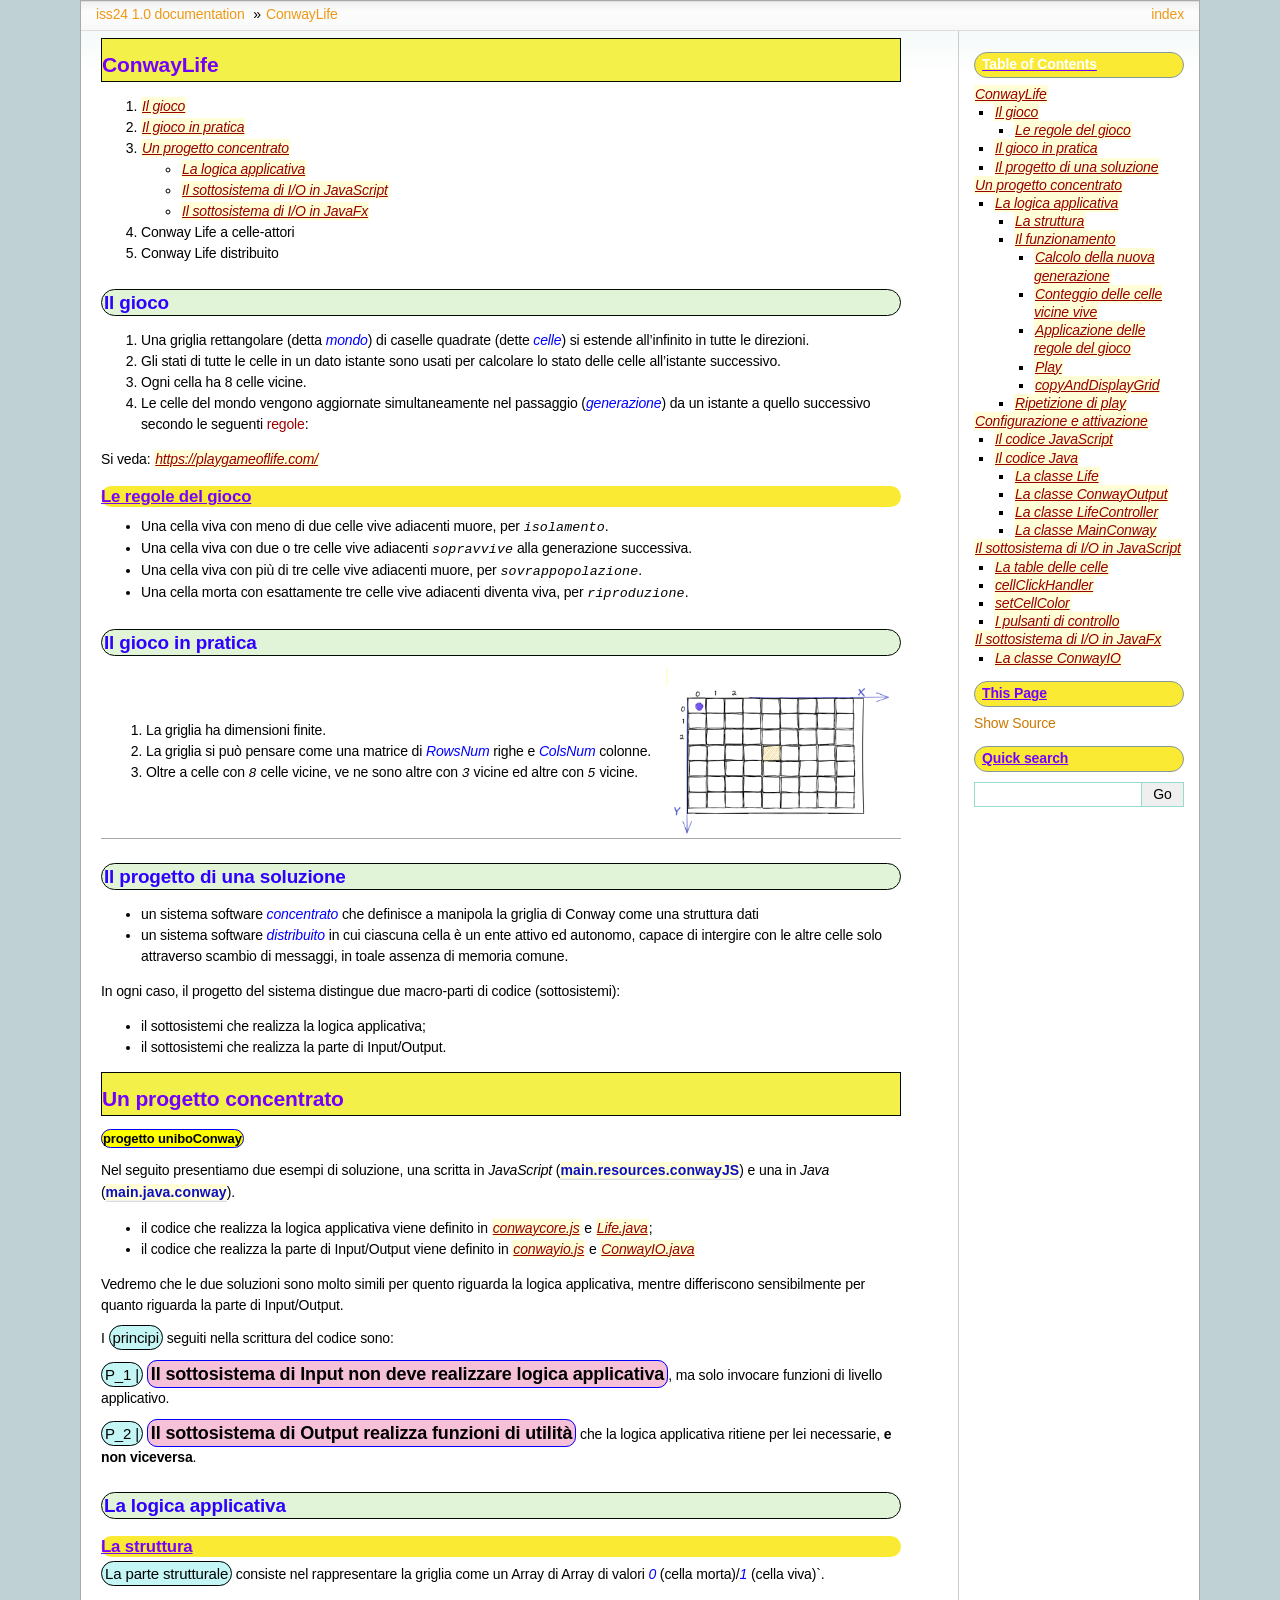
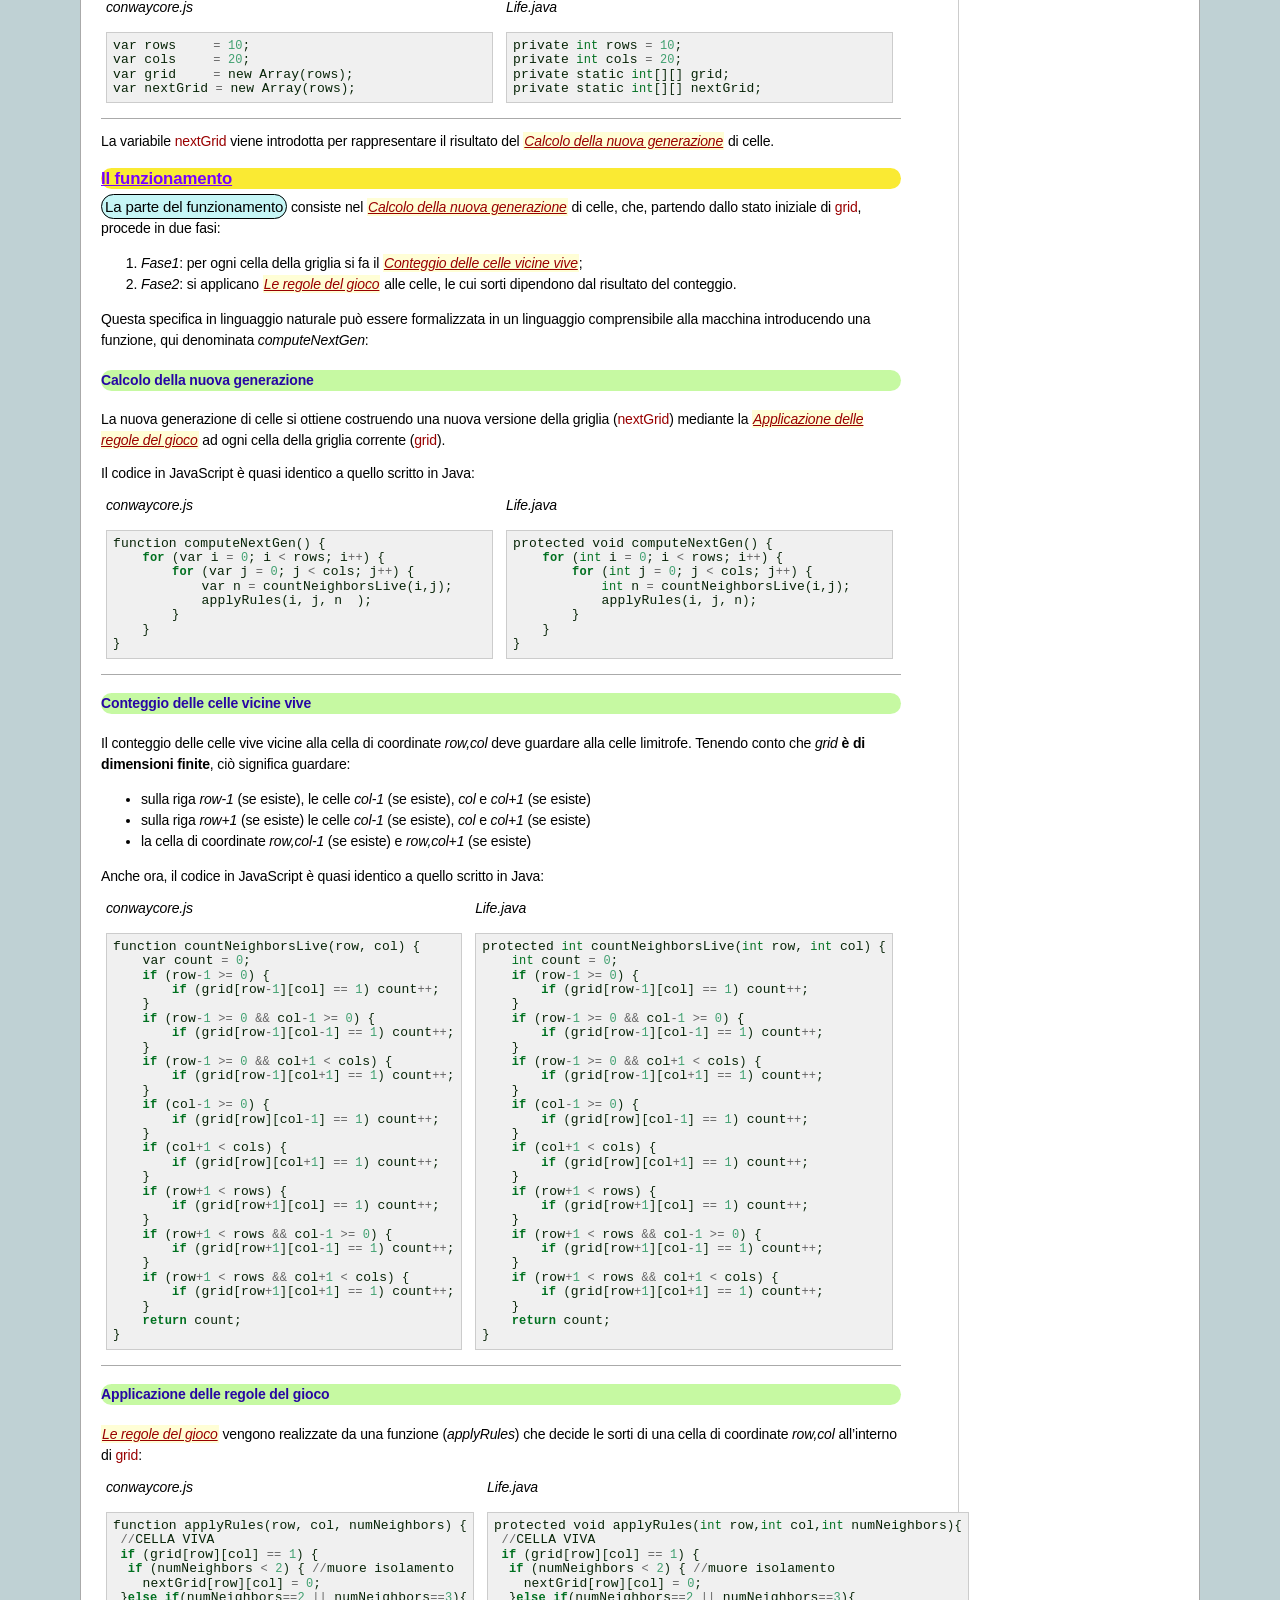
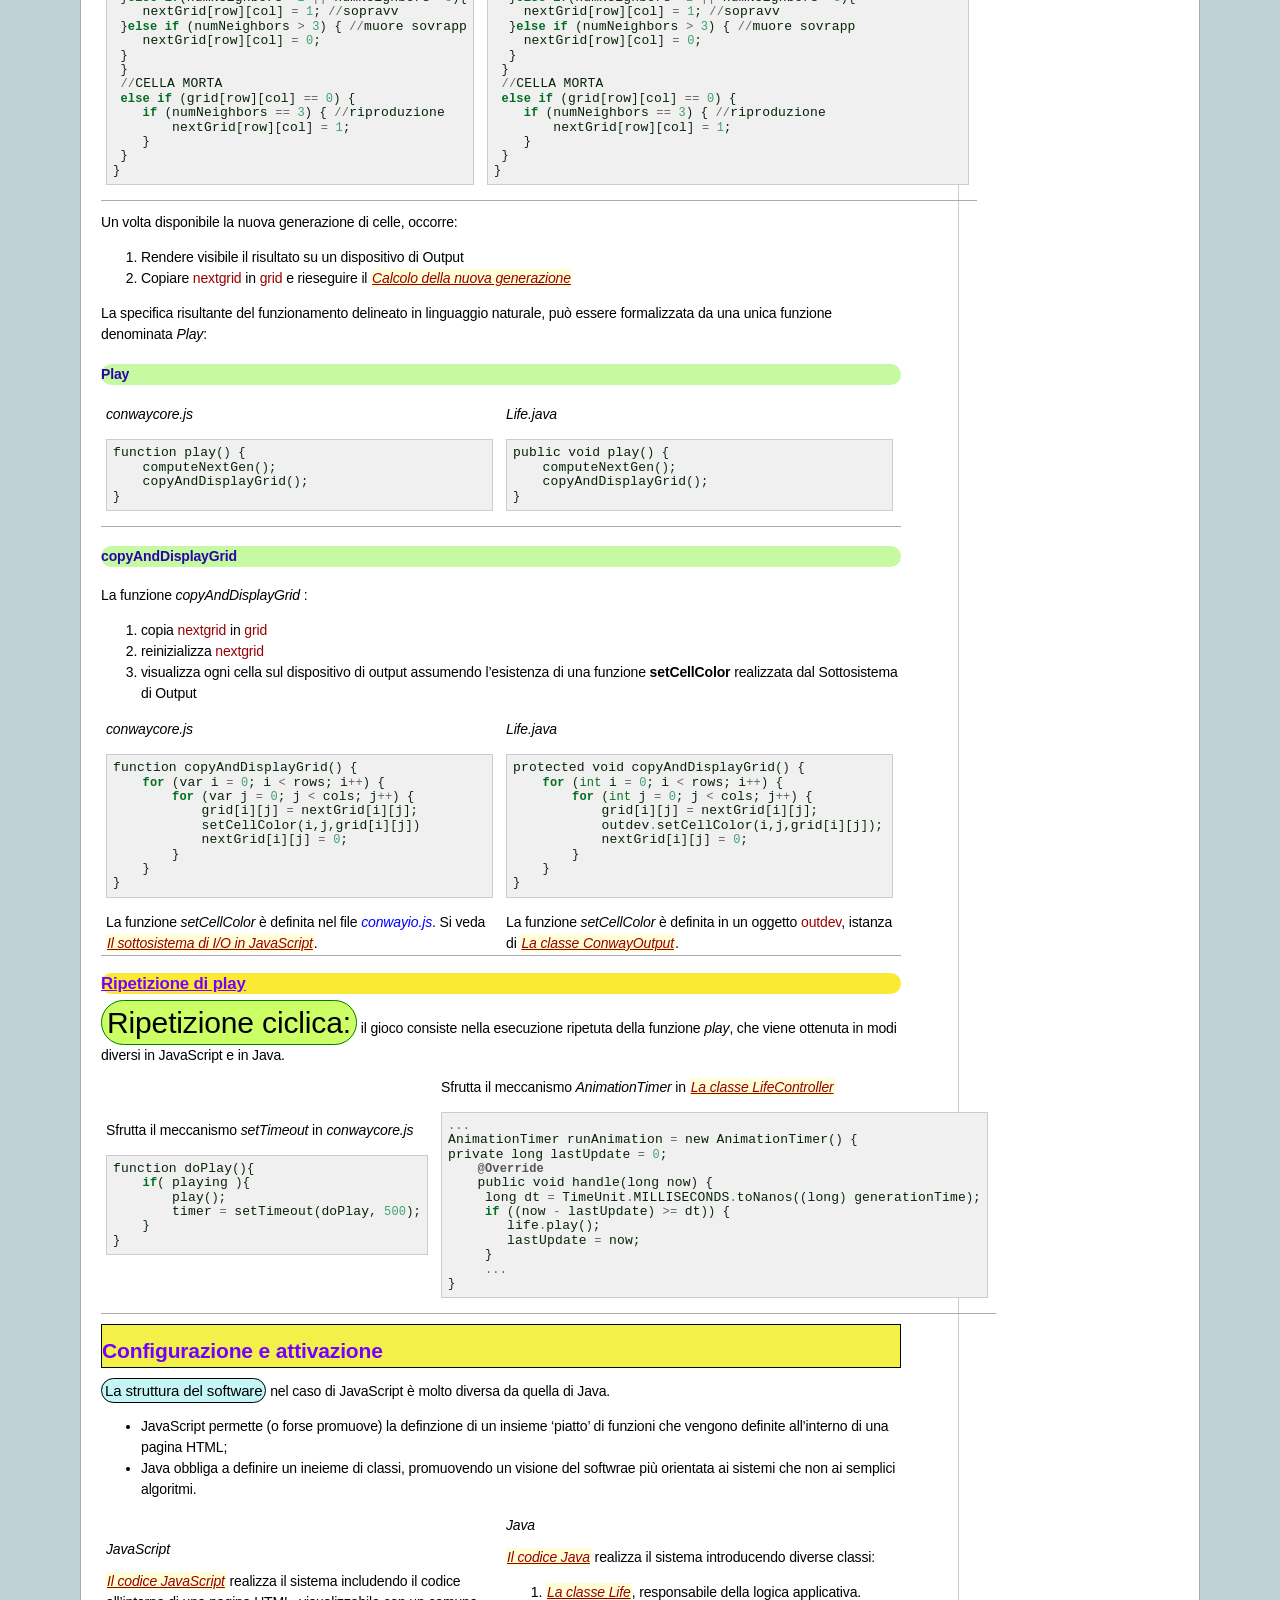
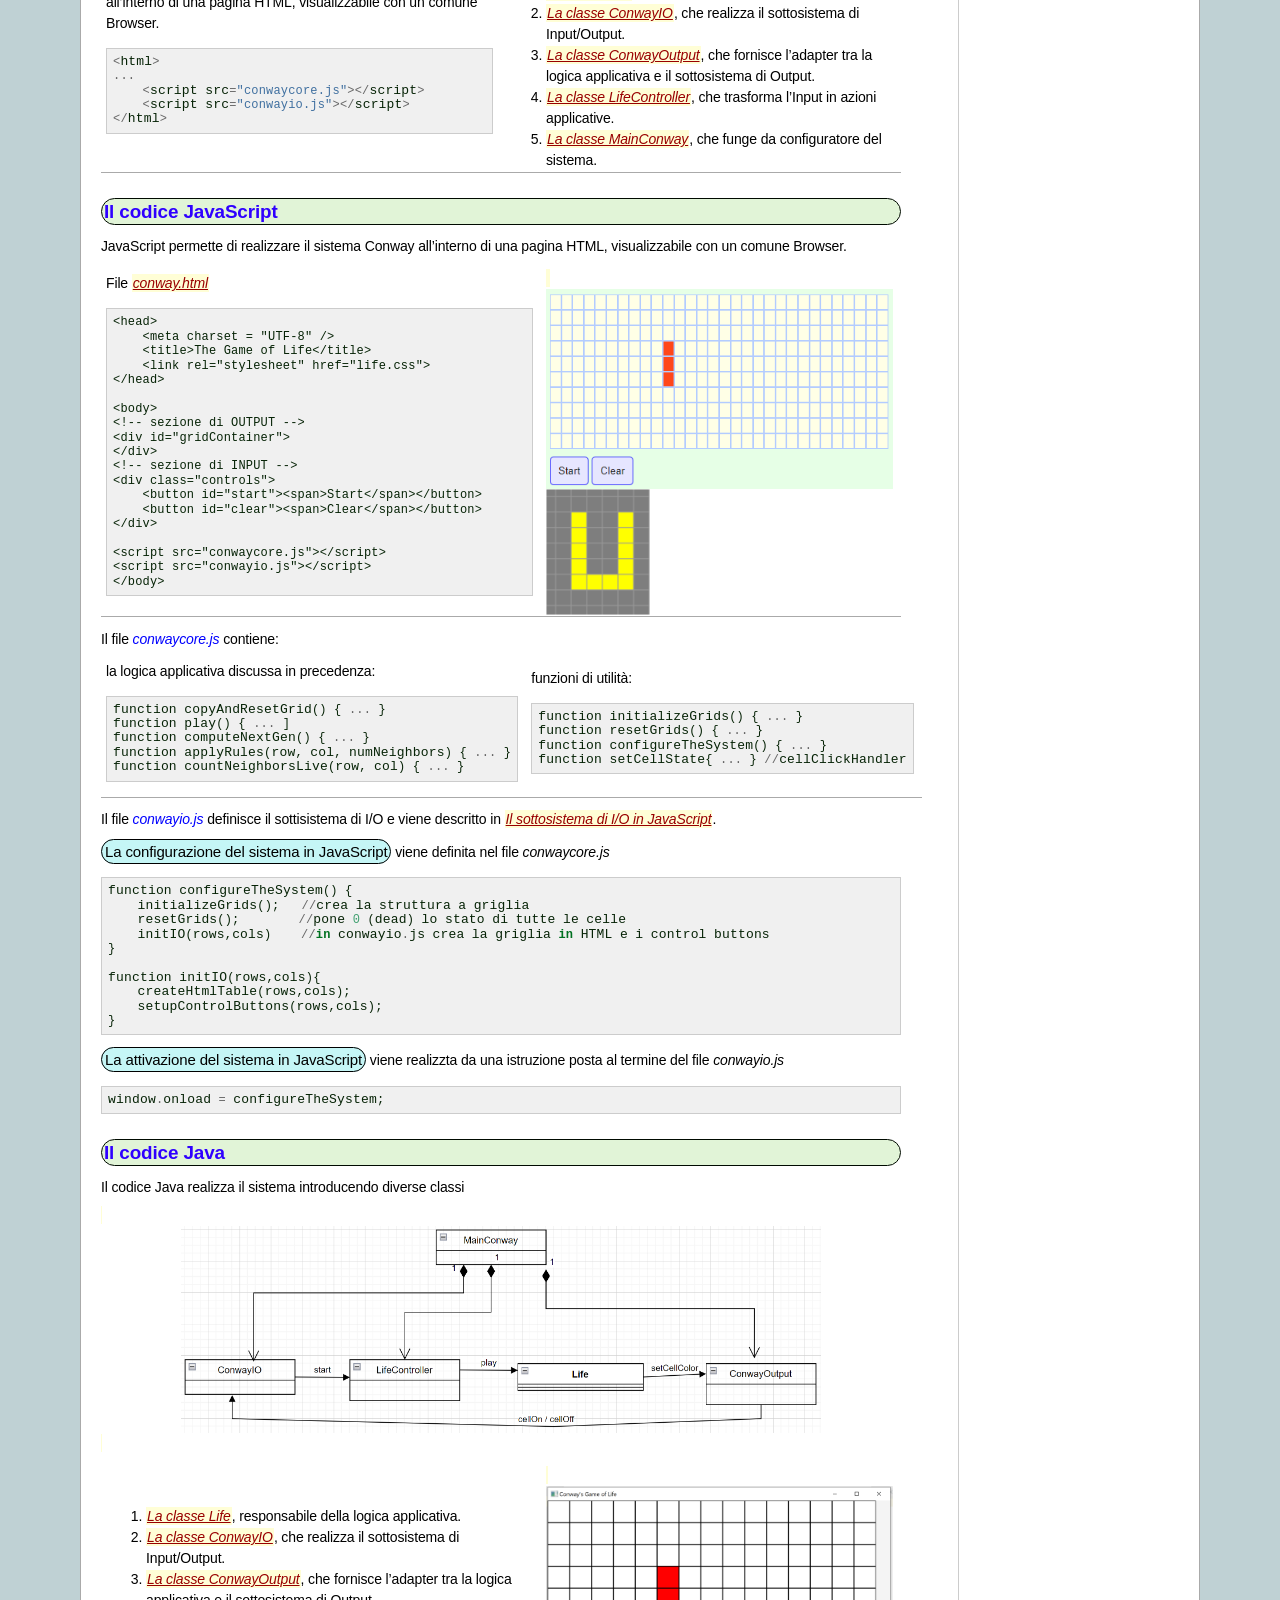
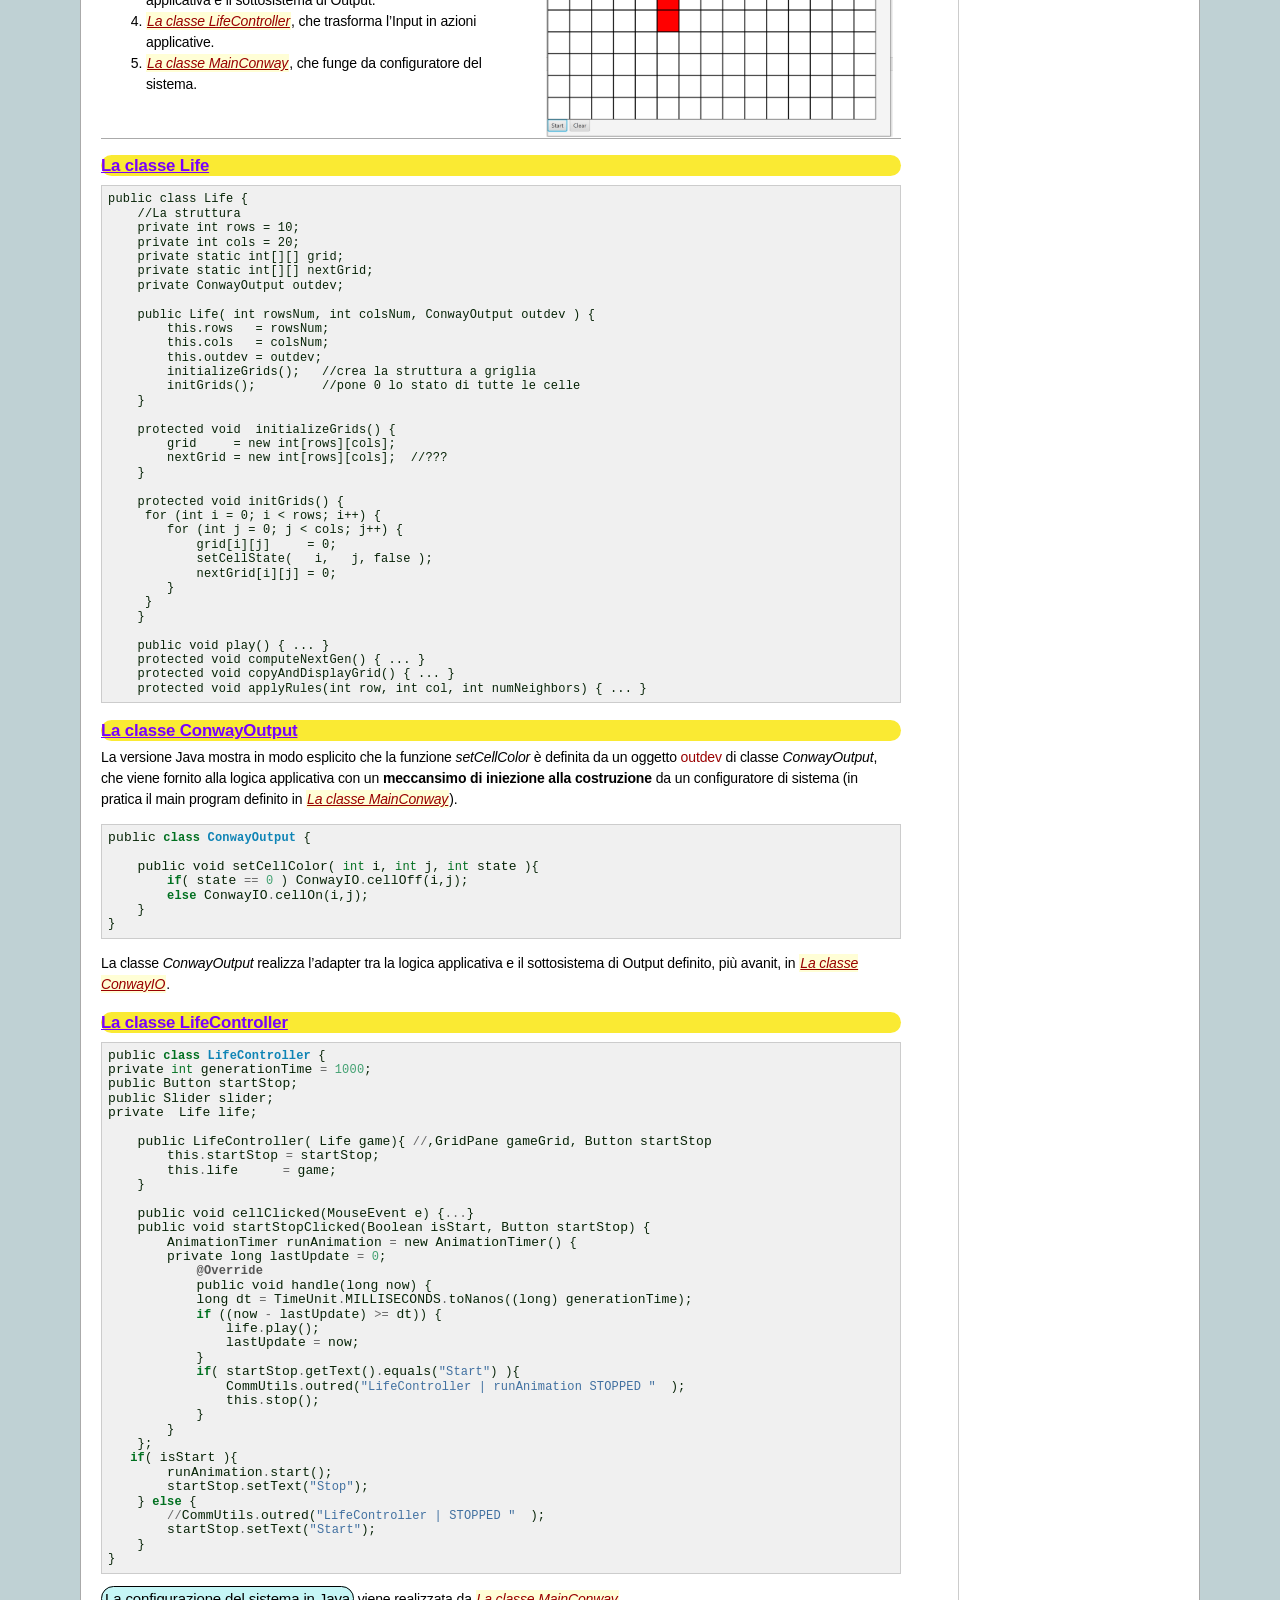
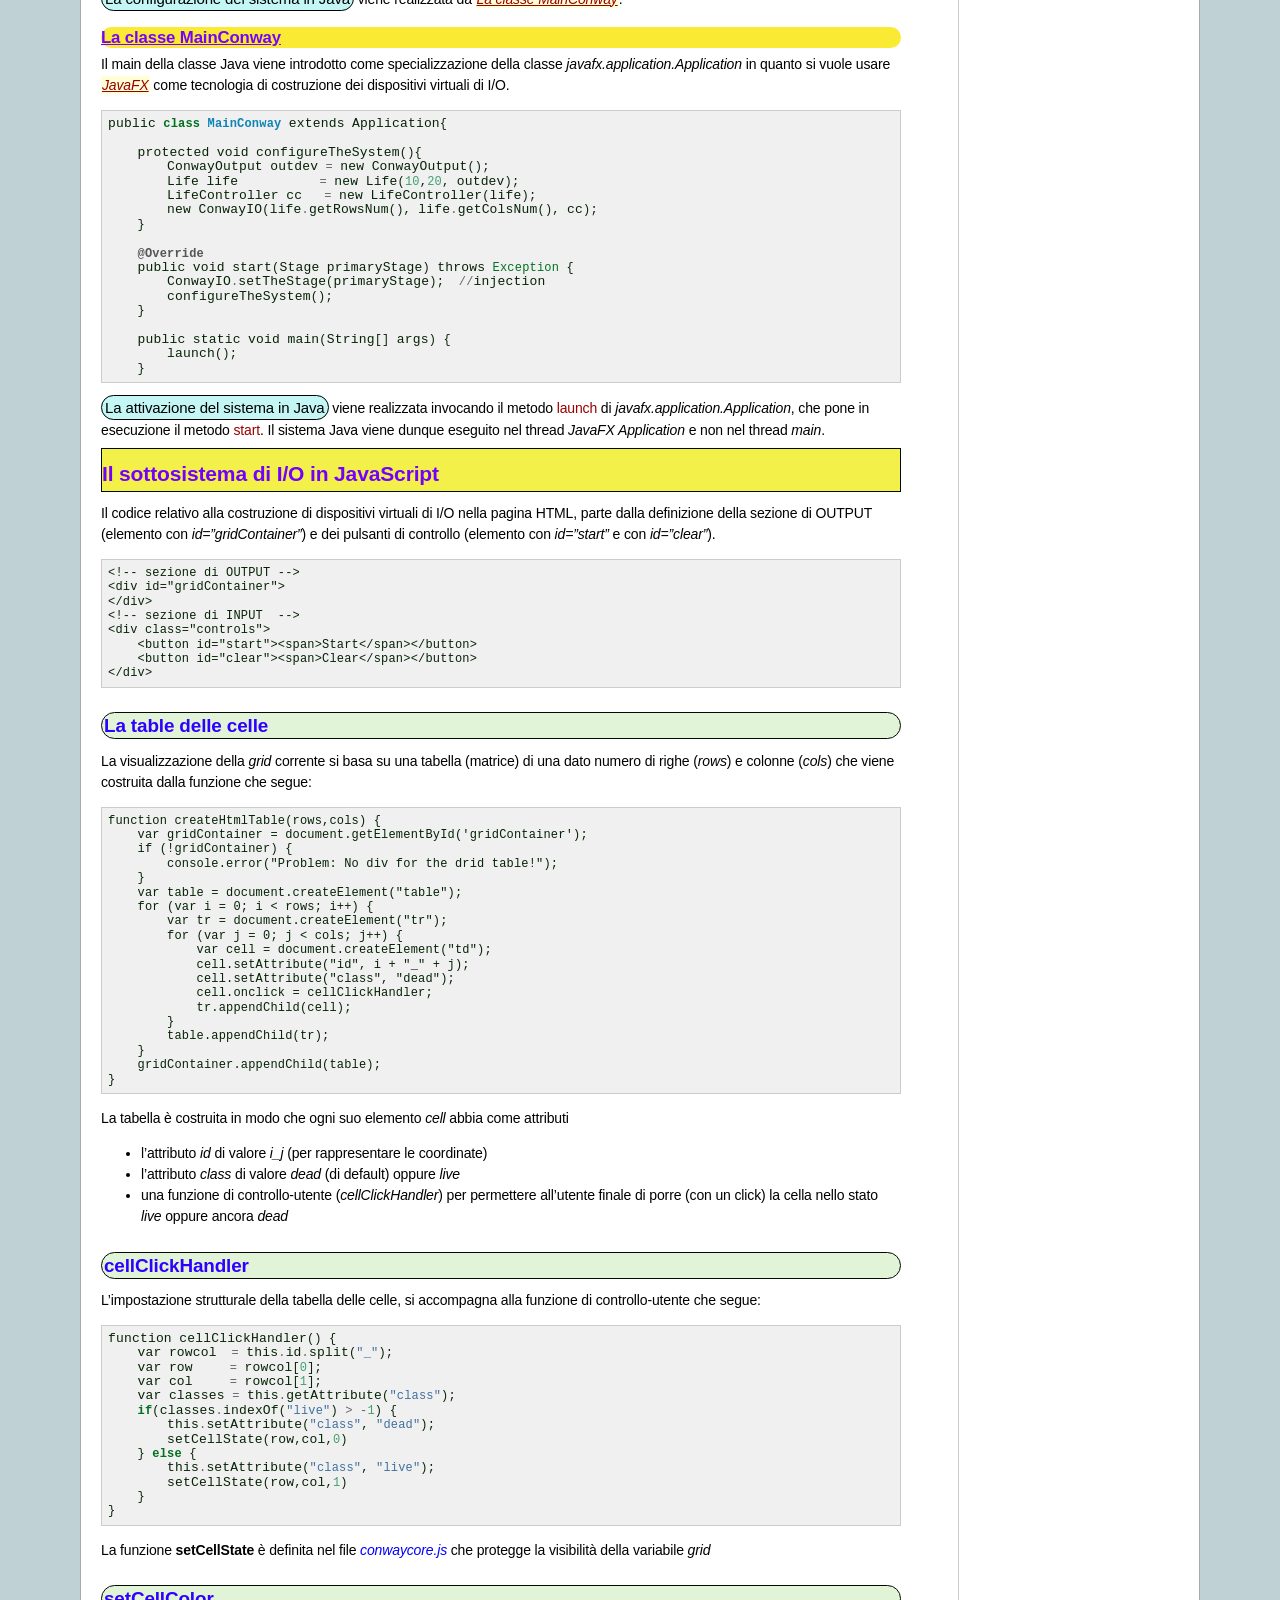
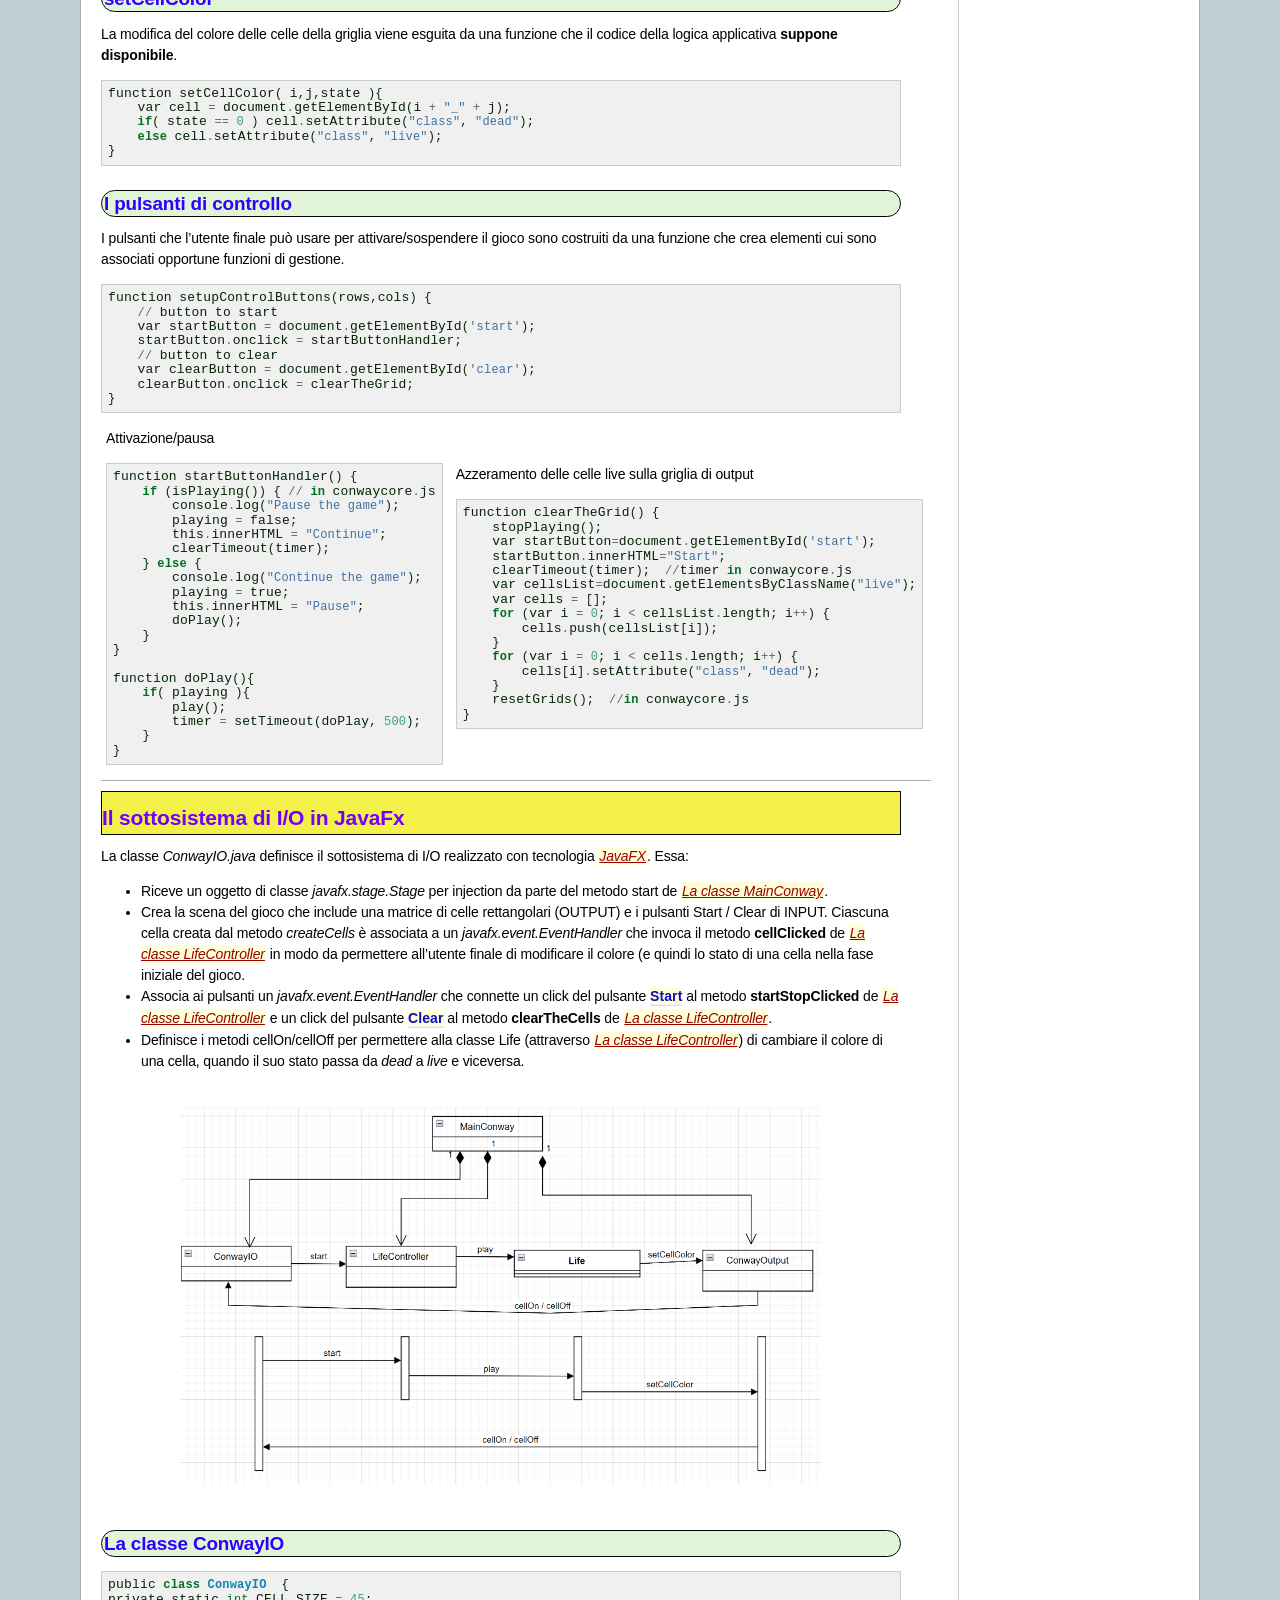
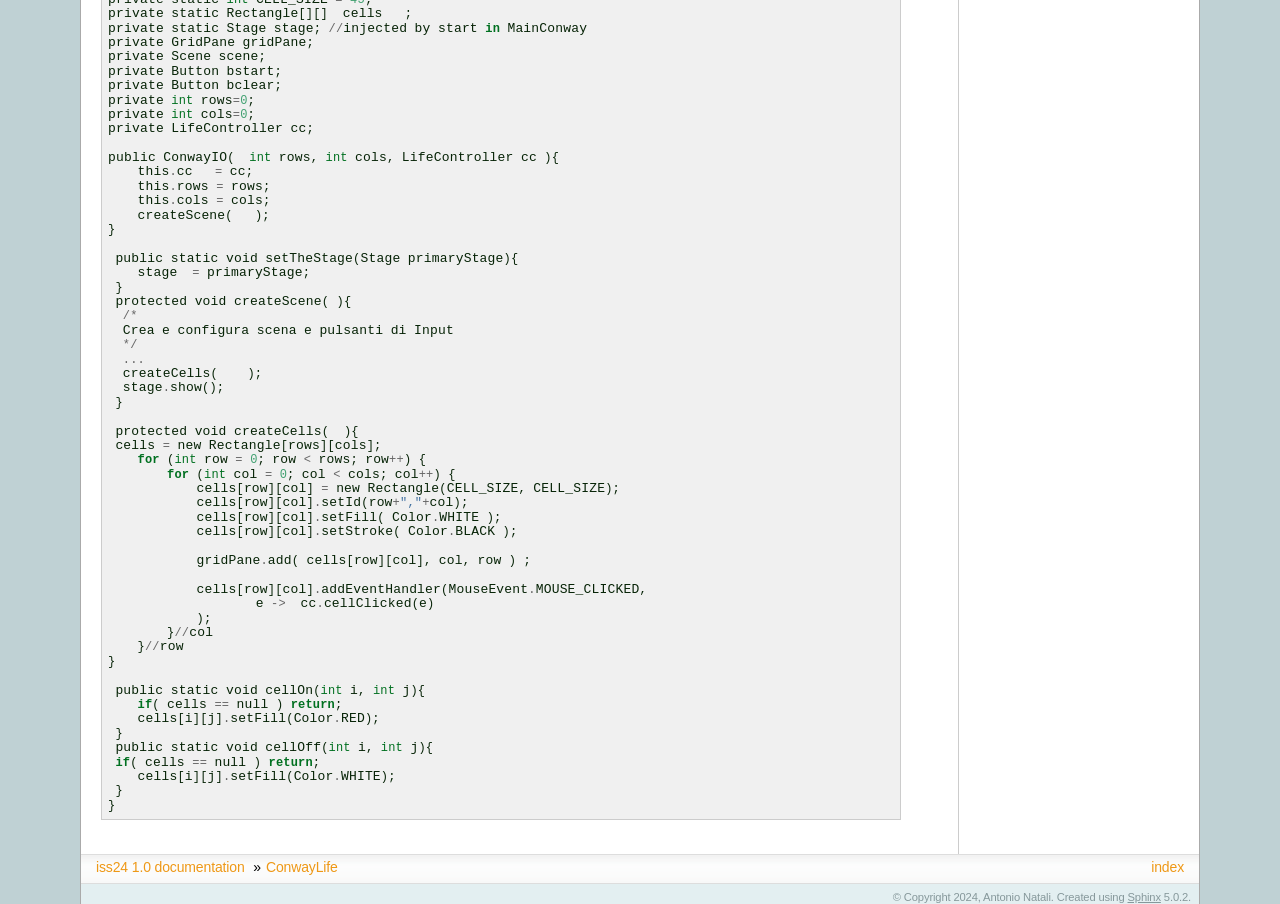
<file: htmlCorso/ConwayLife.html>
<!DOCTYPE html>

<html lang="en">
  <head>
    <meta charset="utf-8" />
    <meta name="viewport" content="width=device-width, initial-scale=1.0" /><meta name="generator" content="Docutils 0.18.1: http://docutils.sourceforge.net/" />

    <title>ConwayLife &#8212; iss24 1.0 documentation</title>
    <link rel="stylesheet" type="text/css" href="_static/pygments.css" />
    <link rel="stylesheet" type="text/css" href="_static/sphinxdoc.css" />
    <link rel="stylesheet" type="text/css" href="_static/custom.css" />
    <script data-url_root="./" id="documentation_options" src="_static/documentation_options.js"></script>
    <script src="_static/jquery.js"></script>
    <script src="_static/underscore.js"></script>
    <script src="_static/_sphinx_javascript_frameworks_compat.js"></script>
    <script src="_static/doctools.js"></script>
    <link rel="index" title="Index" href="genindex.html" />
    <link rel="search" title="Search" href="search.html" /> 
  </head><body>
    <div class="related" role="navigation" aria-label="related navigation">
      <h3>Navigation</h3>
      <ul>
        <li class="right" style="margin-right: 10px">
          <a href="genindex.html" title="General Index"
             accesskey="I">index</a></li>
        <li class="nav-item nav-item-0"><a href="index.html">iss24 1.0 documentation</a> &#187;</li>
        <li class="nav-item nav-item-this"><a href="">ConwayLife</a></li> 
      </ul>
    </div>  

    <div class="document">
      <div class="documentwrapper">
        <div class="bodywrapper">
          <div class="body" role="main">
            
  <section id="conwaylife">
<h1>ConwayLife<a class="headerlink" href="#conwaylife" title="Permalink to this heading">¶</a></h1>
<ol class="arabic simple">
<li><p><a class="reference internal" href="#il-gioco"><span class="std std-ref">Il gioco</span></a></p></li>
<li><p><a class="reference internal" href="#il-gioco-in-pratica"><span class="std std-ref">Il gioco in pratica</span></a></p></li>
<li><p><a class="reference internal" href="#un-progetto-concentrato"><span class="std std-ref">Un progetto concentrato</span></a></p>
<ul class="simple">
<li><p><a class="reference internal" href="#la-logica-applicativa"><span class="std std-ref">La logica applicativa</span></a></p></li>
<li><p><a class="reference internal" href="#il-sottosistema-di-i-o-in-javascript"><span class="std std-ref">Il sottosistema di I/O in JavaScript</span></a></p></li>
<li><p><a class="reference internal" href="#il-sottosistema-di-i-o-in-javafx"><span class="std std-ref">Il sottosistema di I/O in JavaFx</span></a></p></li>
</ul>
</li>
<li><p><span class="xref std std-ref">Conway Life a celle-attori</span></p></li>
<li><p><span class="xref std std-ref">Conway Life distribuito</span></p></li>
</ol>
<section id="il-gioco">
<h2>Il gioco<a class="headerlink" href="#il-gioco" title="Permalink to this heading">¶</a></h2>
<ol class="arabic simple">
<li><p>Una griglia rettangolare (detta <span class="blue">mondo</span>) di caselle quadrate (dette <span class="blue">celle</span>)
si estende all’infinito in tutte le direzioni.</p></li>
<li><p>Gli stati di tutte le celle in un dato istante sono usati per calcolare lo stato delle
celle all’istante successivo.</p></li>
<li><p>Ogni cella ha 8 celle vicine.</p></li>
<li><p>Le celle del mondo vengono  aggiornate simultaneamente nel passaggio (<span class="blue">generazione</span>)
da un istante a quello successivo  secondo le seguenti <span class="brown">regole</span>:</p></li>
</ol>
<p>Si veda: <a class="reference external" href="https://playgameoflife.com/">https://playgameoflife.com/</a></p>
<section id="le-regole-del-gioco">
<h3>Le regole del gioco<a class="headerlink" href="#le-regole-del-gioco" title="Permalink to this heading">¶</a></h3>
<ul class="simple">
<li><p>Una cella viva con meno di due celle vive adiacenti muore, per <cite>isolamento</cite>.</p></li>
<li><p>Una cella viva con due o tre celle vive adiacenti <cite>sopravvive</cite> alla generazione successiva.</p></li>
<li><p>Una cella viva con più di tre celle vive adiacenti muore, per <cite>sovrappopolazione</cite>.</p></li>
<li><p>Una cella morta con esattamente tre celle vive adiacenti diventa viva, per <cite>riproduzione</cite>.</p></li>
</ul>
</section>
</section>
<section id="il-gioco-in-pratica">
<h2>Il gioco in pratica<a class="headerlink" href="#il-gioco-in-pratica" title="Permalink to this heading">¶</a></h2>
<table class="docutils align-default" style="width: 100%">
<colgroup>
<col style="width: 70%" />
<col style="width: 30%" />
</colgroup>
<tbody>
<tr class="row-odd"><td><ol class="arabic simple">
<li><p>La griglia ha dimensioni finite.</p></li>
<li><p>La griglia si può pensare come una matrice di <span class="blue">RowsNum</span> righe e <span class="blue">ColsNum</span> colonne.</p></li>
<li><p>Oltre a celle con <cite>8</cite> celle vicine, ve ne sono altre con <cite>3</cite>  vicine ed altre con <cite>5</cite> vicine.</p></li>
</ol>
</td>
<td><a class="reference internal image-reference" href="_images/griglia.png"><img alt="_images/griglia.png" class="align-left" src="_images/griglia.png" style="width: 100%;" /></a>
</td>
</tr>
</tbody>
</table>
</section>
<section id="il-progetto-di-una-soluzione">
<h2>Il progetto di una soluzione<a class="headerlink" href="#il-progetto-di-una-soluzione" title="Permalink to this heading">¶</a></h2>
<ul class="simple">
<li><p>un sistema software <span class="blue">concentrato</span> che definisce a manipola la griglia di Conway come una struttura dati</p></li>
<li><p>un sistema software <span class="blue">distribuito</span> in cui ciascuna cella è un ente attivo ed autonomo, capace di intergire
con le altre celle solo attraverso scambio di messaggi, in toale assenza di memoria comune.</p></li>
</ul>
<p>In ogni caso, il progetto del sistema distingue due macro-parti di codice (sottosistemi):</p>
<ul class="simple">
<li><p>il sottosistemi che realizza la logica applicativa;</p></li>
<li><p>il sottosistemi che realizza la parte di Input/Output.</p></li>
</ul>
</section>
</section>
<section id="un-progetto-concentrato">
<h1>Un progetto concentrato<a class="headerlink" href="#un-progetto-concentrato" title="Permalink to this heading">¶</a></h1>
<p><span class="slide3">progetto uniboConway</span></p>
<p>Nel seguito presentiamo due esempi di soluzione, una scritta in <em>JavaScript</em> (<code class="docutils literal notranslate"><span class="pre">main.resources.conwayJS</span></code>)
e una in <em>Java</em> (<code class="docutils literal notranslate"><span class="pre">main.java.conway</span></code>).</p>
<ul class="simple">
<li><p>il codice che realizza la logica applicativa viene definito in  <a class="reference external" href="../../../../../uniboConway/src/main/resources/conwayJS/conwaycore.js">conwaycore.js</a> e  <a class="reference external" href="../../../../../uniboConway/src/main/conway/Life.java">Life.java</a>;</p></li>
<li><p>il codice che realizza la parte di Input/Output viene definito in  <a class="reference external" href="../../../../../uniboConway/src/main/resources/conwayJS/conwayio.js">conwayio.js</a> e <a class="reference external" href="../../../../../uniboConway/src/main/conway/ConwayIO.java">ConwayIO.java</a></p></li>
</ul>
<p>Vedremo che le due soluzioni sono molto simili per quento riguarda la logica applicativa,
mentre differiscono sensibilmente per quanto riguarda la parte di Input/Output.</p>
<p>I <span class="slide2">principi</span> seguiti nella scrittura del codice sono:</p>
<p><span class="slide2">P_1 |</span> <span class="slidekp">Il sottosistema di Input non deve realizzare logica applicativa</span>, ma solo invocare funzioni
di livello applicativo.</p>
<p><span class="slide2">P_2 |</span> <span class="slidekp">Il sottosistema di Output realizza funzioni di utilità</span> che la logica applicativa ritiene
per lei necessarie, <strong>e non viceversa</strong>.</p>
<section id="la-logica-applicativa">
<h2>La logica applicativa<a class="headerlink" href="#la-logica-applicativa" title="Permalink to this heading">¶</a></h2>
<section id="la-struttura">
<h3>La struttura<a class="headerlink" href="#la-struttura" title="Permalink to this heading">¶</a></h3>
<p><span class="slide2">La parte strutturale</span>
consiste nel rappresentare la griglia come un Array di Array di valori
<span class="blue">0</span> (cella morta)/<span class="blue">1</span> (cella viva)`.</p>
<table class="docutils align-default" style="width: 100%">
<colgroup>
<col style="width: 50%" />
<col style="width: 50%" />
</colgroup>
<tbody>
<tr class="row-odd"><td><p><em>conwaycore.js</em></p>
<div class="highlight-default notranslate"><div class="highlight"><pre><span></span><span class="n">var</span> <span class="n">rows</span>     <span class="o">=</span> <span class="mi">10</span><span class="p">;</span>
<span class="n">var</span> <span class="n">cols</span>     <span class="o">=</span> <span class="mi">20</span><span class="p">;</span>
<span class="n">var</span> <span class="n">grid</span>     <span class="o">=</span> <span class="n">new</span> <span class="n">Array</span><span class="p">(</span><span class="n">rows</span><span class="p">);</span>
<span class="n">var</span> <span class="n">nextGrid</span> <span class="o">=</span> <span class="n">new</span> <span class="n">Array</span><span class="p">(</span><span class="n">rows</span><span class="p">);</span>
</pre></div>
</div>
</td>
<td><p><em>Life.java</em></p>
<div class="highlight-default notranslate"><div class="highlight"><pre><span></span><span class="n">private</span> <span class="nb">int</span> <span class="n">rows</span> <span class="o">=</span> <span class="mi">10</span><span class="p">;</span>
<span class="n">private</span> <span class="nb">int</span> <span class="n">cols</span> <span class="o">=</span> <span class="mi">20</span><span class="p">;</span>
<span class="n">private</span> <span class="n">static</span> <span class="nb">int</span><span class="p">[][]</span> <span class="n">grid</span><span class="p">;</span>
<span class="n">private</span> <span class="n">static</span> <span class="nb">int</span><span class="p">[][]</span> <span class="n">nextGrid</span><span class="p">;</span>
</pre></div>
</div>
</td>
</tr>
</tbody>
</table>
<p>La variabile <span class="brown">nextGrid</span> viene introdotta per rappresentare il risultato del
<a class="reference internal" href="#calcolo-della-nuova-generazione"><span class="std std-ref">Calcolo della nuova generazione</span></a> di celle.</p>
</section>
<section id="il-funzionamento">
<h3>Il funzionamento<a class="headerlink" href="#il-funzionamento" title="Permalink to this heading">¶</a></h3>
<p><span class="slide2">La parte del funzionamento</span> consiste nel <a class="reference internal" href="#calcolo-della-nuova-generazione"><span class="std std-ref">Calcolo della nuova generazione</span></a> di celle,
che, partendo dallo stato iniziale di <span class="brown">grid</span>, procede in due fasi:</p>
<ol class="arabic simple">
<li><p><em>Fase1</em>: per ogni cella della griglia si fa il <a class="reference internal" href="#conteggio-delle-celle-vicine-vive"><span class="std std-ref">Conteggio delle celle vicine vive</span></a>;</p></li>
<li><p><em>Fase2</em>: si applicano <a class="reference internal" href="#le-regole-del-gioco"><span class="std std-ref">Le regole del gioco</span></a> alle celle, le cui sorti dipendono dal risultato del conteggio.</p></li>
</ol>
<p>Questa specifica in linguaggio naturale può essere formalizzata in un linguaggio comprensibile alla macchina
introducendo una funzione, qui denominata <em>computeNextGen</em>:</p>
<section id="calcolo-della-nuova-generazione">
<h4>Calcolo della nuova generazione<a class="headerlink" href="#calcolo-della-nuova-generazione" title="Permalink to this heading">¶</a></h4>
<p>La nuova generazione di celle si ottiene costruendo una nuova versione della griglia
(<span class="brown">nextGrid</span>) mediante la <a class="reference internal" href="#applicazione-delle-regole-del-gioco"><span class="std std-ref">Applicazione delle regole del gioco</span></a> ad ogni cella della
griglia corrente (<span class="brown">grid</span>).</p>
<p>Il codice in JavaScript è quasi identico a quello scritto in Java:</p>
<table class="docutils align-default" style="width: 100%">
<colgroup>
<col style="width: 50%" />
<col style="width: 50%" />
</colgroup>
<tbody>
<tr class="row-odd"><td><p><em>conwaycore.js</em></p>
<div class="highlight-default notranslate"><div class="highlight"><pre><span></span><span class="n">function</span> <span class="n">computeNextGen</span><span class="p">()</span> <span class="p">{</span>
    <span class="k">for</span> <span class="p">(</span><span class="n">var</span> <span class="n">i</span> <span class="o">=</span> <span class="mi">0</span><span class="p">;</span> <span class="n">i</span> <span class="o">&lt;</span> <span class="n">rows</span><span class="p">;</span> <span class="n">i</span><span class="o">++</span><span class="p">)</span> <span class="p">{</span>
        <span class="k">for</span> <span class="p">(</span><span class="n">var</span> <span class="n">j</span> <span class="o">=</span> <span class="mi">0</span><span class="p">;</span> <span class="n">j</span> <span class="o">&lt;</span> <span class="n">cols</span><span class="p">;</span> <span class="n">j</span><span class="o">++</span><span class="p">)</span> <span class="p">{</span>
            <span class="n">var</span> <span class="n">n</span> <span class="o">=</span> <span class="n">countNeighborsLive</span><span class="p">(</span><span class="n">i</span><span class="p">,</span><span class="n">j</span><span class="p">);</span>
            <span class="n">applyRules</span><span class="p">(</span><span class="n">i</span><span class="p">,</span> <span class="n">j</span><span class="p">,</span> <span class="n">n</span>  <span class="p">);</span>
        <span class="p">}</span>
    <span class="p">}</span>
<span class="p">}</span>
</pre></div>
</div>
</td>
<td><p><em>Life.java</em></p>
<div class="highlight-default notranslate"><div class="highlight"><pre><span></span><span class="n">protected</span> <span class="n">void</span> <span class="n">computeNextGen</span><span class="p">()</span> <span class="p">{</span>
    <span class="k">for</span> <span class="p">(</span><span class="nb">int</span> <span class="n">i</span> <span class="o">=</span> <span class="mi">0</span><span class="p">;</span> <span class="n">i</span> <span class="o">&lt;</span> <span class="n">rows</span><span class="p">;</span> <span class="n">i</span><span class="o">++</span><span class="p">)</span> <span class="p">{</span>
        <span class="k">for</span> <span class="p">(</span><span class="nb">int</span> <span class="n">j</span> <span class="o">=</span> <span class="mi">0</span><span class="p">;</span> <span class="n">j</span> <span class="o">&lt;</span> <span class="n">cols</span><span class="p">;</span> <span class="n">j</span><span class="o">++</span><span class="p">)</span> <span class="p">{</span>
            <span class="nb">int</span> <span class="n">n</span> <span class="o">=</span> <span class="n">countNeighborsLive</span><span class="p">(</span><span class="n">i</span><span class="p">,</span><span class="n">j</span><span class="p">);</span>
            <span class="n">applyRules</span><span class="p">(</span><span class="n">i</span><span class="p">,</span> <span class="n">j</span><span class="p">,</span> <span class="n">n</span><span class="p">);</span>
        <span class="p">}</span>
    <span class="p">}</span>
<span class="p">}</span>
</pre></div>
</div>
</td>
</tr>
</tbody>
</table>
</section>
<section id="conteggio-delle-celle-vicine-vive">
<h4>Conteggio delle celle vicine vive<a class="headerlink" href="#conteggio-delle-celle-vicine-vive" title="Permalink to this heading">¶</a></h4>
<p>Il conteggio delle celle vive vicine alla cella di coordinate <em>row,col</em> deve guardare alla
celle limitrofe. Tenendo conto che <em>grid</em> <strong>è di dimensioni finite</strong>, ciò significa guardare:</p>
<ul class="simple">
<li><p>sulla riga <em>row-1</em> (se esiste), le celle <em>col-1</em> (se esiste), <em>col</em> e <em>col+1</em> (se esiste)</p></li>
<li><p>sulla riga <em>row+1</em> (se esiste) le celle <em>col-1</em> (se esiste), <em>col</em> e <em>col+1</em> (se esiste)</p></li>
<li><p>la cella di coordinate <em>row,col-1</em> (se esiste) e <em>row,col+1</em> (se esiste)</p></li>
</ul>
<p>Anche ora, il codice in JavaScript è quasi identico a quello scritto in Java:</p>
<table class="docutils align-default" style="width: 100%">
<colgroup>
<col style="width: 50%" />
<col style="width: 50%" />
</colgroup>
<tbody>
<tr class="row-odd"><td><p><em>conwaycore.js</em></p>
<div class="highlight-default notranslate"><div class="highlight"><pre><span></span><span class="n">function</span> <span class="n">countNeighborsLive</span><span class="p">(</span><span class="n">row</span><span class="p">,</span> <span class="n">col</span><span class="p">)</span> <span class="p">{</span>
    <span class="n">var</span> <span class="n">count</span> <span class="o">=</span> <span class="mi">0</span><span class="p">;</span>
    <span class="k">if</span> <span class="p">(</span><span class="n">row</span><span class="o">-</span><span class="mi">1</span> <span class="o">&gt;=</span> <span class="mi">0</span><span class="p">)</span> <span class="p">{</span>
        <span class="k">if</span> <span class="p">(</span><span class="n">grid</span><span class="p">[</span><span class="n">row</span><span class="o">-</span><span class="mi">1</span><span class="p">][</span><span class="n">col</span><span class="p">]</span> <span class="o">==</span> <span class="mi">1</span><span class="p">)</span> <span class="n">count</span><span class="o">++</span><span class="p">;</span>
    <span class="p">}</span>
    <span class="k">if</span> <span class="p">(</span><span class="n">row</span><span class="o">-</span><span class="mi">1</span> <span class="o">&gt;=</span> <span class="mi">0</span> <span class="o">&amp;&amp;</span> <span class="n">col</span><span class="o">-</span><span class="mi">1</span> <span class="o">&gt;=</span> <span class="mi">0</span><span class="p">)</span> <span class="p">{</span>
        <span class="k">if</span> <span class="p">(</span><span class="n">grid</span><span class="p">[</span><span class="n">row</span><span class="o">-</span><span class="mi">1</span><span class="p">][</span><span class="n">col</span><span class="o">-</span><span class="mi">1</span><span class="p">]</span> <span class="o">==</span> <span class="mi">1</span><span class="p">)</span> <span class="n">count</span><span class="o">++</span><span class="p">;</span>
    <span class="p">}</span>
    <span class="k">if</span> <span class="p">(</span><span class="n">row</span><span class="o">-</span><span class="mi">1</span> <span class="o">&gt;=</span> <span class="mi">0</span> <span class="o">&amp;&amp;</span> <span class="n">col</span><span class="o">+</span><span class="mi">1</span> <span class="o">&lt;</span> <span class="n">cols</span><span class="p">)</span> <span class="p">{</span>
        <span class="k">if</span> <span class="p">(</span><span class="n">grid</span><span class="p">[</span><span class="n">row</span><span class="o">-</span><span class="mi">1</span><span class="p">][</span><span class="n">col</span><span class="o">+</span><span class="mi">1</span><span class="p">]</span> <span class="o">==</span> <span class="mi">1</span><span class="p">)</span> <span class="n">count</span><span class="o">++</span><span class="p">;</span>
    <span class="p">}</span>
    <span class="k">if</span> <span class="p">(</span><span class="n">col</span><span class="o">-</span><span class="mi">1</span> <span class="o">&gt;=</span> <span class="mi">0</span><span class="p">)</span> <span class="p">{</span>
        <span class="k">if</span> <span class="p">(</span><span class="n">grid</span><span class="p">[</span><span class="n">row</span><span class="p">][</span><span class="n">col</span><span class="o">-</span><span class="mi">1</span><span class="p">]</span> <span class="o">==</span> <span class="mi">1</span><span class="p">)</span> <span class="n">count</span><span class="o">++</span><span class="p">;</span>
    <span class="p">}</span>
    <span class="k">if</span> <span class="p">(</span><span class="n">col</span><span class="o">+</span><span class="mi">1</span> <span class="o">&lt;</span> <span class="n">cols</span><span class="p">)</span> <span class="p">{</span>
        <span class="k">if</span> <span class="p">(</span><span class="n">grid</span><span class="p">[</span><span class="n">row</span><span class="p">][</span><span class="n">col</span><span class="o">+</span><span class="mi">1</span><span class="p">]</span> <span class="o">==</span> <span class="mi">1</span><span class="p">)</span> <span class="n">count</span><span class="o">++</span><span class="p">;</span>
    <span class="p">}</span>
    <span class="k">if</span> <span class="p">(</span><span class="n">row</span><span class="o">+</span><span class="mi">1</span> <span class="o">&lt;</span> <span class="n">rows</span><span class="p">)</span> <span class="p">{</span>
        <span class="k">if</span> <span class="p">(</span><span class="n">grid</span><span class="p">[</span><span class="n">row</span><span class="o">+</span><span class="mi">1</span><span class="p">][</span><span class="n">col</span><span class="p">]</span> <span class="o">==</span> <span class="mi">1</span><span class="p">)</span> <span class="n">count</span><span class="o">++</span><span class="p">;</span>
    <span class="p">}</span>
    <span class="k">if</span> <span class="p">(</span><span class="n">row</span><span class="o">+</span><span class="mi">1</span> <span class="o">&lt;</span> <span class="n">rows</span> <span class="o">&amp;&amp;</span> <span class="n">col</span><span class="o">-</span><span class="mi">1</span> <span class="o">&gt;=</span> <span class="mi">0</span><span class="p">)</span> <span class="p">{</span>
        <span class="k">if</span> <span class="p">(</span><span class="n">grid</span><span class="p">[</span><span class="n">row</span><span class="o">+</span><span class="mi">1</span><span class="p">][</span><span class="n">col</span><span class="o">-</span><span class="mi">1</span><span class="p">]</span> <span class="o">==</span> <span class="mi">1</span><span class="p">)</span> <span class="n">count</span><span class="o">++</span><span class="p">;</span>
    <span class="p">}</span>
    <span class="k">if</span> <span class="p">(</span><span class="n">row</span><span class="o">+</span><span class="mi">1</span> <span class="o">&lt;</span> <span class="n">rows</span> <span class="o">&amp;&amp;</span> <span class="n">col</span><span class="o">+</span><span class="mi">1</span> <span class="o">&lt;</span> <span class="n">cols</span><span class="p">)</span> <span class="p">{</span>
        <span class="k">if</span> <span class="p">(</span><span class="n">grid</span><span class="p">[</span><span class="n">row</span><span class="o">+</span><span class="mi">1</span><span class="p">][</span><span class="n">col</span><span class="o">+</span><span class="mi">1</span><span class="p">]</span> <span class="o">==</span> <span class="mi">1</span><span class="p">)</span> <span class="n">count</span><span class="o">++</span><span class="p">;</span>
    <span class="p">}</span>
    <span class="k">return</span> <span class="n">count</span><span class="p">;</span>
<span class="p">}</span>
</pre></div>
</div>
</td>
<td><p><em>Life.java</em></p>
<div class="highlight-default notranslate"><div class="highlight"><pre><span></span><span class="n">protected</span> <span class="nb">int</span> <span class="n">countNeighborsLive</span><span class="p">(</span><span class="nb">int</span> <span class="n">row</span><span class="p">,</span> <span class="nb">int</span> <span class="n">col</span><span class="p">)</span> <span class="p">{</span>
    <span class="nb">int</span> <span class="n">count</span> <span class="o">=</span> <span class="mi">0</span><span class="p">;</span>
    <span class="k">if</span> <span class="p">(</span><span class="n">row</span><span class="o">-</span><span class="mi">1</span> <span class="o">&gt;=</span> <span class="mi">0</span><span class="p">)</span> <span class="p">{</span>
        <span class="k">if</span> <span class="p">(</span><span class="n">grid</span><span class="p">[</span><span class="n">row</span><span class="o">-</span><span class="mi">1</span><span class="p">][</span><span class="n">col</span><span class="p">]</span> <span class="o">==</span> <span class="mi">1</span><span class="p">)</span> <span class="n">count</span><span class="o">++</span><span class="p">;</span>
    <span class="p">}</span>
    <span class="k">if</span> <span class="p">(</span><span class="n">row</span><span class="o">-</span><span class="mi">1</span> <span class="o">&gt;=</span> <span class="mi">0</span> <span class="o">&amp;&amp;</span> <span class="n">col</span><span class="o">-</span><span class="mi">1</span> <span class="o">&gt;=</span> <span class="mi">0</span><span class="p">)</span> <span class="p">{</span>
        <span class="k">if</span> <span class="p">(</span><span class="n">grid</span><span class="p">[</span><span class="n">row</span><span class="o">-</span><span class="mi">1</span><span class="p">][</span><span class="n">col</span><span class="o">-</span><span class="mi">1</span><span class="p">]</span> <span class="o">==</span> <span class="mi">1</span><span class="p">)</span> <span class="n">count</span><span class="o">++</span><span class="p">;</span>
    <span class="p">}</span>
    <span class="k">if</span> <span class="p">(</span><span class="n">row</span><span class="o">-</span><span class="mi">1</span> <span class="o">&gt;=</span> <span class="mi">0</span> <span class="o">&amp;&amp;</span> <span class="n">col</span><span class="o">+</span><span class="mi">1</span> <span class="o">&lt;</span> <span class="n">cols</span><span class="p">)</span> <span class="p">{</span>
        <span class="k">if</span> <span class="p">(</span><span class="n">grid</span><span class="p">[</span><span class="n">row</span><span class="o">-</span><span class="mi">1</span><span class="p">][</span><span class="n">col</span><span class="o">+</span><span class="mi">1</span><span class="p">]</span> <span class="o">==</span> <span class="mi">1</span><span class="p">)</span> <span class="n">count</span><span class="o">++</span><span class="p">;</span>
    <span class="p">}</span>
    <span class="k">if</span> <span class="p">(</span><span class="n">col</span><span class="o">-</span><span class="mi">1</span> <span class="o">&gt;=</span> <span class="mi">0</span><span class="p">)</span> <span class="p">{</span>
        <span class="k">if</span> <span class="p">(</span><span class="n">grid</span><span class="p">[</span><span class="n">row</span><span class="p">][</span><span class="n">col</span><span class="o">-</span><span class="mi">1</span><span class="p">]</span> <span class="o">==</span> <span class="mi">1</span><span class="p">)</span> <span class="n">count</span><span class="o">++</span><span class="p">;</span>
    <span class="p">}</span>
    <span class="k">if</span> <span class="p">(</span><span class="n">col</span><span class="o">+</span><span class="mi">1</span> <span class="o">&lt;</span> <span class="n">cols</span><span class="p">)</span> <span class="p">{</span>
        <span class="k">if</span> <span class="p">(</span><span class="n">grid</span><span class="p">[</span><span class="n">row</span><span class="p">][</span><span class="n">col</span><span class="o">+</span><span class="mi">1</span><span class="p">]</span> <span class="o">==</span> <span class="mi">1</span><span class="p">)</span> <span class="n">count</span><span class="o">++</span><span class="p">;</span>
    <span class="p">}</span>
    <span class="k">if</span> <span class="p">(</span><span class="n">row</span><span class="o">+</span><span class="mi">1</span> <span class="o">&lt;</span> <span class="n">rows</span><span class="p">)</span> <span class="p">{</span>
        <span class="k">if</span> <span class="p">(</span><span class="n">grid</span><span class="p">[</span><span class="n">row</span><span class="o">+</span><span class="mi">1</span><span class="p">][</span><span class="n">col</span><span class="p">]</span> <span class="o">==</span> <span class="mi">1</span><span class="p">)</span> <span class="n">count</span><span class="o">++</span><span class="p">;</span>
    <span class="p">}</span>
    <span class="k">if</span> <span class="p">(</span><span class="n">row</span><span class="o">+</span><span class="mi">1</span> <span class="o">&lt;</span> <span class="n">rows</span> <span class="o">&amp;&amp;</span> <span class="n">col</span><span class="o">-</span><span class="mi">1</span> <span class="o">&gt;=</span> <span class="mi">0</span><span class="p">)</span> <span class="p">{</span>
        <span class="k">if</span> <span class="p">(</span><span class="n">grid</span><span class="p">[</span><span class="n">row</span><span class="o">+</span><span class="mi">1</span><span class="p">][</span><span class="n">col</span><span class="o">-</span><span class="mi">1</span><span class="p">]</span> <span class="o">==</span> <span class="mi">1</span><span class="p">)</span> <span class="n">count</span><span class="o">++</span><span class="p">;</span>
    <span class="p">}</span>
    <span class="k">if</span> <span class="p">(</span><span class="n">row</span><span class="o">+</span><span class="mi">1</span> <span class="o">&lt;</span> <span class="n">rows</span> <span class="o">&amp;&amp;</span> <span class="n">col</span><span class="o">+</span><span class="mi">1</span> <span class="o">&lt;</span> <span class="n">cols</span><span class="p">)</span> <span class="p">{</span>
        <span class="k">if</span> <span class="p">(</span><span class="n">grid</span><span class="p">[</span><span class="n">row</span><span class="o">+</span><span class="mi">1</span><span class="p">][</span><span class="n">col</span><span class="o">+</span><span class="mi">1</span><span class="p">]</span> <span class="o">==</span> <span class="mi">1</span><span class="p">)</span> <span class="n">count</span><span class="o">++</span><span class="p">;</span>
    <span class="p">}</span>
    <span class="k">return</span> <span class="n">count</span><span class="p">;</span>
<span class="p">}</span>
</pre></div>
</div>
</td>
</tr>
</tbody>
</table>
</section>
<section id="applicazione-delle-regole-del-gioco">
<h4>Applicazione delle regole del gioco<a class="headerlink" href="#applicazione-delle-regole-del-gioco" title="Permalink to this heading">¶</a></h4>
<p><a class="reference internal" href="#le-regole-del-gioco"><span class="std std-ref">Le regole del gioco</span></a> vengono realizzate da una funzione (<em>applyRules</em>) che decide le sorti di una cella
di coordinate <em>row,col</em> all’interno di <span class="brown">grid</span>:</p>
<table class="docutils align-default" style="width: 100%">
<colgroup>
<col style="width: 50%" />
<col style="width: 50%" />
</colgroup>
<tbody>
<tr class="row-odd"><td><p><em>conwaycore.js</em></p>
<div class="highlight-default notranslate"><div class="highlight"><pre><span></span><span class="n">function</span> <span class="n">applyRules</span><span class="p">(</span><span class="n">row</span><span class="p">,</span> <span class="n">col</span><span class="p">,</span> <span class="n">numNeighbors</span><span class="p">)</span> <span class="p">{</span>
 <span class="o">//</span><span class="n">CELLA</span> <span class="n">VIVA</span>
 <span class="k">if</span> <span class="p">(</span><span class="n">grid</span><span class="p">[</span><span class="n">row</span><span class="p">][</span><span class="n">col</span><span class="p">]</span> <span class="o">==</span> <span class="mi">1</span><span class="p">)</span> <span class="p">{</span>
  <span class="k">if</span> <span class="p">(</span><span class="n">numNeighbors</span> <span class="o">&lt;</span> <span class="mi">2</span><span class="p">)</span> <span class="p">{</span> <span class="o">//</span><span class="n">muore</span> <span class="n">isolamento</span>
    <span class="n">nextGrid</span><span class="p">[</span><span class="n">row</span><span class="p">][</span><span class="n">col</span><span class="p">]</span> <span class="o">=</span> <span class="mi">0</span><span class="p">;</span>
 <span class="p">}</span><span class="k">else</span> <span class="k">if</span><span class="p">(</span><span class="n">numNeighbors</span><span class="o">==</span><span class="mi">2</span> <span class="o">||</span> <span class="n">numNeighbors</span><span class="o">==</span><span class="mi">3</span><span class="p">){</span>
    <span class="n">nextGrid</span><span class="p">[</span><span class="n">row</span><span class="p">][</span><span class="n">col</span><span class="p">]</span> <span class="o">=</span> <span class="mi">1</span><span class="p">;</span> <span class="o">//</span><span class="n">sopravv</span>
 <span class="p">}</span><span class="k">else</span> <span class="k">if</span> <span class="p">(</span><span class="n">numNeighbors</span> <span class="o">&gt;</span> <span class="mi">3</span><span class="p">)</span> <span class="p">{</span> <span class="o">//</span><span class="n">muore</span> <span class="n">sovrapp</span>
    <span class="n">nextGrid</span><span class="p">[</span><span class="n">row</span><span class="p">][</span><span class="n">col</span><span class="p">]</span> <span class="o">=</span> <span class="mi">0</span><span class="p">;</span>
 <span class="p">}</span>
 <span class="p">}</span>
 <span class="o">//</span><span class="n">CELLA</span> <span class="n">MORTA</span>
 <span class="k">else</span> <span class="k">if</span> <span class="p">(</span><span class="n">grid</span><span class="p">[</span><span class="n">row</span><span class="p">][</span><span class="n">col</span><span class="p">]</span> <span class="o">==</span> <span class="mi">0</span><span class="p">)</span> <span class="p">{</span>
    <span class="k">if</span> <span class="p">(</span><span class="n">numNeighbors</span> <span class="o">==</span> <span class="mi">3</span><span class="p">)</span> <span class="p">{</span> <span class="o">//</span><span class="n">riproduzione</span>
        <span class="n">nextGrid</span><span class="p">[</span><span class="n">row</span><span class="p">][</span><span class="n">col</span><span class="p">]</span> <span class="o">=</span> <span class="mi">1</span><span class="p">;</span>
    <span class="p">}</span>
 <span class="p">}</span>
<span class="p">}</span>
</pre></div>
</div>
</td>
<td><p><em>Life.java</em></p>
<div class="highlight-default notranslate"><div class="highlight"><pre><span></span><span class="n">protected</span> <span class="n">void</span> <span class="n">applyRules</span><span class="p">(</span><span class="nb">int</span> <span class="n">row</span><span class="p">,</span><span class="nb">int</span> <span class="n">col</span><span class="p">,</span><span class="nb">int</span> <span class="n">numNeighbors</span><span class="p">){</span>
 <span class="o">//</span><span class="n">CELLA</span> <span class="n">VIVA</span>
 <span class="k">if</span> <span class="p">(</span><span class="n">grid</span><span class="p">[</span><span class="n">row</span><span class="p">][</span><span class="n">col</span><span class="p">]</span> <span class="o">==</span> <span class="mi">1</span><span class="p">)</span> <span class="p">{</span>
  <span class="k">if</span> <span class="p">(</span><span class="n">numNeighbors</span> <span class="o">&lt;</span> <span class="mi">2</span><span class="p">)</span> <span class="p">{</span> <span class="o">//</span><span class="n">muore</span> <span class="n">isolamento</span>
    <span class="n">nextGrid</span><span class="p">[</span><span class="n">row</span><span class="p">][</span><span class="n">col</span><span class="p">]</span> <span class="o">=</span> <span class="mi">0</span><span class="p">;</span>
  <span class="p">}</span><span class="k">else</span> <span class="k">if</span><span class="p">(</span><span class="n">numNeighbors</span><span class="o">==</span><span class="mi">2</span> <span class="o">||</span> <span class="n">numNeighbors</span><span class="o">==</span><span class="mi">3</span><span class="p">){</span>
    <span class="n">nextGrid</span><span class="p">[</span><span class="n">row</span><span class="p">][</span><span class="n">col</span><span class="p">]</span> <span class="o">=</span> <span class="mi">1</span><span class="p">;</span> <span class="o">//</span><span class="n">sopravv</span>
  <span class="p">}</span><span class="k">else</span> <span class="k">if</span> <span class="p">(</span><span class="n">numNeighbors</span> <span class="o">&gt;</span> <span class="mi">3</span><span class="p">)</span> <span class="p">{</span> <span class="o">//</span><span class="n">muore</span> <span class="n">sovrapp</span>
    <span class="n">nextGrid</span><span class="p">[</span><span class="n">row</span><span class="p">][</span><span class="n">col</span><span class="p">]</span> <span class="o">=</span> <span class="mi">0</span><span class="p">;</span>
  <span class="p">}</span>
 <span class="p">}</span>
 <span class="o">//</span><span class="n">CELLA</span> <span class="n">MORTA</span>
 <span class="k">else</span> <span class="k">if</span> <span class="p">(</span><span class="n">grid</span><span class="p">[</span><span class="n">row</span><span class="p">][</span><span class="n">col</span><span class="p">]</span> <span class="o">==</span> <span class="mi">0</span><span class="p">)</span> <span class="p">{</span>
    <span class="k">if</span> <span class="p">(</span><span class="n">numNeighbors</span> <span class="o">==</span> <span class="mi">3</span><span class="p">)</span> <span class="p">{</span> <span class="o">//</span><span class="n">riproduzione</span>
        <span class="n">nextGrid</span><span class="p">[</span><span class="n">row</span><span class="p">][</span><span class="n">col</span><span class="p">]</span> <span class="o">=</span> <span class="mi">1</span><span class="p">;</span>
    <span class="p">}</span>
 <span class="p">}</span>
<span class="p">}</span>
</pre></div>
</div>
</td>
</tr>
</tbody>
</table>
<p>Un volta disponibile la nuova generazione di celle, occorre:</p>
<ol class="arabic simple">
<li><p>Rendere visibile il risultato su un dispositivo di Output</p></li>
<li><p>Copiare <span class="brown">nextgrid</span> in <span class="brown">grid</span> e rieseguire il <a class="reference internal" href="#calcolo-della-nuova-generazione"><span class="std std-ref">Calcolo della nuova generazione</span></a></p></li>
</ol>
<p>La specifica risultante del funzionamento delineato in linguaggio naturale,
può essere formalizzata da una unica funzione denominata <em>Play</em>:</p>
</section>
<section id="play">
<h4>Play<a class="headerlink" href="#play" title="Permalink to this heading">¶</a></h4>
<table class="docutils align-default" style="width: 100%">
<colgroup>
<col style="width: 50%" />
<col style="width: 50%" />
</colgroup>
<tbody>
<tr class="row-odd"><td><p><em>conwaycore.js</em></p>
<div class="highlight-default notranslate"><div class="highlight"><pre><span></span><span class="n">function</span> <span class="n">play</span><span class="p">()</span> <span class="p">{</span>
    <span class="n">computeNextGen</span><span class="p">();</span>
    <span class="n">copyAndDisplayGrid</span><span class="p">();</span>
<span class="p">}</span>
</pre></div>
</div>
</td>
<td><p><em>Life.java</em></p>
<div class="highlight-default notranslate"><div class="highlight"><pre><span></span><span class="n">public</span> <span class="n">void</span> <span class="n">play</span><span class="p">()</span> <span class="p">{</span>
    <span class="n">computeNextGen</span><span class="p">();</span>
    <span class="n">copyAndDisplayGrid</span><span class="p">();</span>
<span class="p">}</span>
</pre></div>
</div>
</td>
</tr>
</tbody>
</table>
</section>
<section id="copyanddisplaygrid">
<h4>copyAndDisplayGrid<a class="headerlink" href="#copyanddisplaygrid" title="Permalink to this heading">¶</a></h4>
<p>La funzione  <em>copyAndDisplayGrid</em>  :</p>
<ol class="arabic simple">
<li><p>copia <span class="brown">nextgrid</span> in <span class="brown">grid</span></p></li>
<li><p>reinizializza <span class="brown">nextgrid</span></p></li>
<li><p>visualizza ogni cella sul dispositivo di output assumendo l’esistenza di una funzione <strong>setCellColor</strong> realizzata
dal Sottosistema di Output</p></li>
</ol>
<table class="docutils align-default" style="width: 100%">
<colgroup>
<col style="width: 50%" />
<col style="width: 50%" />
</colgroup>
<tbody>
<tr class="row-odd"><td><p><em>conwaycore.js</em></p>
<div class="highlight-default notranslate"><div class="highlight"><pre><span></span><span class="n">function</span> <span class="n">copyAndDisplayGrid</span><span class="p">()</span> <span class="p">{</span>
    <span class="k">for</span> <span class="p">(</span><span class="n">var</span> <span class="n">i</span> <span class="o">=</span> <span class="mi">0</span><span class="p">;</span> <span class="n">i</span> <span class="o">&lt;</span> <span class="n">rows</span><span class="p">;</span> <span class="n">i</span><span class="o">++</span><span class="p">)</span> <span class="p">{</span>
        <span class="k">for</span> <span class="p">(</span><span class="n">var</span> <span class="n">j</span> <span class="o">=</span> <span class="mi">0</span><span class="p">;</span> <span class="n">j</span> <span class="o">&lt;</span> <span class="n">cols</span><span class="p">;</span> <span class="n">j</span><span class="o">++</span><span class="p">)</span> <span class="p">{</span>
            <span class="n">grid</span><span class="p">[</span><span class="n">i</span><span class="p">][</span><span class="n">j</span><span class="p">]</span> <span class="o">=</span> <span class="n">nextGrid</span><span class="p">[</span><span class="n">i</span><span class="p">][</span><span class="n">j</span><span class="p">];</span>
            <span class="n">setCellColor</span><span class="p">(</span><span class="n">i</span><span class="p">,</span><span class="n">j</span><span class="p">,</span><span class="n">grid</span><span class="p">[</span><span class="n">i</span><span class="p">][</span><span class="n">j</span><span class="p">])</span>
            <span class="n">nextGrid</span><span class="p">[</span><span class="n">i</span><span class="p">][</span><span class="n">j</span><span class="p">]</span> <span class="o">=</span> <span class="mi">0</span><span class="p">;</span>
        <span class="p">}</span>
    <span class="p">}</span>
<span class="p">}</span>
</pre></div>
</div>
<p>La funzione <em>setCellColor</em> è definita nel file <span class="blue">conwayio.js</span>.
Si veda <a class="reference internal" href="#il-sottosistema-di-i-o-in-javascript"><span class="std std-ref">Il sottosistema di I/O in JavaScript</span></a>.</p>
</td>
<td><p><em>Life.java</em></p>
<div class="highlight-default notranslate"><div class="highlight"><pre><span></span><span class="n">protected</span> <span class="n">void</span> <span class="n">copyAndDisplayGrid</span><span class="p">()</span> <span class="p">{</span>
    <span class="k">for</span> <span class="p">(</span><span class="nb">int</span> <span class="n">i</span> <span class="o">=</span> <span class="mi">0</span><span class="p">;</span> <span class="n">i</span> <span class="o">&lt;</span> <span class="n">rows</span><span class="p">;</span> <span class="n">i</span><span class="o">++</span><span class="p">)</span> <span class="p">{</span>
        <span class="k">for</span> <span class="p">(</span><span class="nb">int</span> <span class="n">j</span> <span class="o">=</span> <span class="mi">0</span><span class="p">;</span> <span class="n">j</span> <span class="o">&lt;</span> <span class="n">cols</span><span class="p">;</span> <span class="n">j</span><span class="o">++</span><span class="p">)</span> <span class="p">{</span>
            <span class="n">grid</span><span class="p">[</span><span class="n">i</span><span class="p">][</span><span class="n">j</span><span class="p">]</span> <span class="o">=</span> <span class="n">nextGrid</span><span class="p">[</span><span class="n">i</span><span class="p">][</span><span class="n">j</span><span class="p">];</span>
            <span class="n">outdev</span><span class="o">.</span><span class="n">setCellColor</span><span class="p">(</span><span class="n">i</span><span class="p">,</span><span class="n">j</span><span class="p">,</span><span class="n">grid</span><span class="p">[</span><span class="n">i</span><span class="p">][</span><span class="n">j</span><span class="p">]);</span>
            <span class="n">nextGrid</span><span class="p">[</span><span class="n">i</span><span class="p">][</span><span class="n">j</span><span class="p">]</span> <span class="o">=</span> <span class="mi">0</span><span class="p">;</span>
        <span class="p">}</span>
    <span class="p">}</span>
<span class="p">}</span>
</pre></div>
</div>
<p>La funzione <em>setCellColor</em> è definita in un oggetto <span class="brown">outdev</span>,
istanza di <a class="reference internal" href="#la-classe-conwayoutput"><span class="std std-ref">La classe ConwayOutput</span></a>.</p>
</td>
</tr>
</tbody>
</table>
</section>
</section>
<section id="ripetizione-di-play">
<h3>Ripetizione di play<a class="headerlink" href="#ripetizione-di-play" title="Permalink to this heading">¶</a></h3>
<p><span class="slide1">Ripetizione ciclica:</span> il gioco consiste nella esecuzione ripetuta della funzione <em>play</em>, che
viene ottenuta in modi diversi in JavaScript e in Java.</p>
<table class="docutils align-default" style="width: 100%">
<colgroup>
<col style="width: 50%" />
<col style="width: 50%" />
</colgroup>
<tbody>
<tr class="row-odd"><td><p>Sfrutta il meccanismo <em>setTimeout</em> in <em>conwaycore.js</em></p>
<div class="highlight-default notranslate"><div class="highlight"><pre><span></span><span class="n">function</span> <span class="n">doPlay</span><span class="p">(){</span>
    <span class="k">if</span><span class="p">(</span> <span class="n">playing</span> <span class="p">){</span>
        <span class="n">play</span><span class="p">();</span>
        <span class="n">timer</span> <span class="o">=</span> <span class="n">setTimeout</span><span class="p">(</span><span class="n">doPlay</span><span class="p">,</span> <span class="mi">500</span><span class="p">);</span>
    <span class="p">}</span>
<span class="p">}</span>
</pre></div>
</div>
</td>
<td><p>Sfrutta il meccanismo <em>AnimationTimer</em> in <a class="reference internal" href="#la-classe-lifecontroller"><span class="std std-ref">La classe LifeController</span></a></p>
<div class="highlight-default notranslate"><div class="highlight"><pre><span></span><span class="o">...</span>
<span class="n">AnimationTimer</span> <span class="n">runAnimation</span> <span class="o">=</span> <span class="n">new</span> <span class="n">AnimationTimer</span><span class="p">()</span> <span class="p">{</span>
<span class="n">private</span> <span class="n">long</span> <span class="n">lastUpdate</span> <span class="o">=</span> <span class="mi">0</span><span class="p">;</span>
    <span class="nd">@Override</span>
    <span class="n">public</span> <span class="n">void</span> <span class="n">handle</span><span class="p">(</span><span class="n">long</span> <span class="n">now</span><span class="p">)</span> <span class="p">{</span>
     <span class="n">long</span> <span class="n">dt</span> <span class="o">=</span> <span class="n">TimeUnit</span><span class="o">.</span><span class="n">MILLISECONDS</span><span class="o">.</span><span class="n">toNanos</span><span class="p">((</span><span class="n">long</span><span class="p">)</span> <span class="n">generationTime</span><span class="p">);</span>
     <span class="k">if</span> <span class="p">((</span><span class="n">now</span> <span class="o">-</span> <span class="n">lastUpdate</span><span class="p">)</span> <span class="o">&gt;=</span> <span class="n">dt</span><span class="p">))</span> <span class="p">{</span>
        <span class="n">life</span><span class="o">.</span><span class="n">play</span><span class="p">();</span>
        <span class="n">lastUpdate</span> <span class="o">=</span> <span class="n">now</span><span class="p">;</span>
     <span class="p">}</span>
     <span class="o">...</span>
<span class="p">}</span>
</pre></div>
</div>
</td>
</tr>
</tbody>
</table>
</section>
</section>
</section>
<section id="configurazione-e-attivazione">
<h1>Configurazione e attivazione<a class="headerlink" href="#configurazione-e-attivazione" title="Permalink to this heading">¶</a></h1>
<p><span class="slide2">La struttura del software</span> nel caso di JavaScript è molto diversa da quella di Java.</p>
<ul class="simple">
<li><p>JavaScript permette (o forse promuove) la definzione di un insieme ‘piatto’ di funzioni che vengono
definite all’interno di una pagina HTML;</p></li>
<li><p>Java obbliga a definire un ineieme di classi, promuovendo un visione del softwrae più orientata ai sistemi
che non ai semplici algoritmi.</p></li>
</ul>
<table class="docutils align-default" style="width: 100%">
<colgroup>
<col style="width: 50%" />
<col style="width: 50%" />
</colgroup>
<tbody>
<tr class="row-odd"><td><p><em>JavaScript</em></p>
<p><a class="reference internal" href="#il-codice-javascript"><span class="std std-ref">Il codice JavaScript</span></a>  realizza il sistema includendo il codice all’interno di una pagina HTML,
visualizzabile con un comune Browser.</p>
<div class="highlight-default notranslate"><div class="highlight"><pre><span></span><span class="o">&lt;</span><span class="n">html</span><span class="o">&gt;</span>
<span class="o">...</span>
    <span class="o">&lt;</span><span class="n">script</span> <span class="n">src</span><span class="o">=</span><span class="s2">&quot;conwaycore.js&quot;</span><span class="o">&gt;&lt;/</span><span class="n">script</span><span class="o">&gt;</span>
    <span class="o">&lt;</span><span class="n">script</span> <span class="n">src</span><span class="o">=</span><span class="s2">&quot;conwayio.js&quot;</span><span class="o">&gt;&lt;/</span><span class="n">script</span><span class="o">&gt;</span>
<span class="o">&lt;/</span><span class="n">html</span><span class="o">&gt;</span>
</pre></div>
</div>
</td>
<td><p><em>Java</em></p>
<p><a class="reference internal" href="#il-codice-java"><span class="std std-ref">Il codice Java</span></a> realizza il sistema introducendo diverse classi:</p>
<ol class="arabic simple">
<li><p><a class="reference internal" href="#la-classe-life"><span class="std std-ref">La classe Life</span></a>, responsabile della logica applicativa.</p></li>
<li><p><a class="reference internal" href="#la-classe-conwayio"><span class="std std-ref">La classe ConwayIO</span></a>, che realizza il sottosistema di Input/Output.</p></li>
<li><p><a class="reference internal" href="#la-classe-conwayoutput"><span class="std std-ref">La classe ConwayOutput</span></a>, che fornisce l’adapter tra la logica applicativa e il sottosistema di Output.</p></li>
<li><p><a class="reference internal" href="#la-classe-lifecontroller"><span class="std std-ref">La classe LifeController</span></a>, che trasforma l’Input in azioni applicative.</p></li>
<li><p><a class="reference internal" href="#la-classe-mainconway"><span class="std std-ref">La classe MainConway</span></a>, che funge da configuratore del sistema.</p></li>
</ol>
</td>
</tr>
</tbody>
</table>
<section id="il-codice-javascript">
<h2>Il codice JavaScript<a class="headerlink" href="#il-codice-javascript" title="Permalink to this heading">¶</a></h2>
<p>JavaScript permette di realizzare il sistema Conway all’interno di una pagina HTML, visualizzabile
con un comune Browser.</p>
<table class="docutils align-default" style="width: 100%">
<colgroup>
<col style="width: 55%" />
<col style="width: 45%" />
</colgroup>
<tbody>
<tr class="row-odd"><td><p>File  <a class="reference external" href="../../../../../uniboConway/src/main/resources/conwayJS/conway.html">conway.html</a></p>
<div class="highlight-default notranslate"><div class="highlight"><pre><span></span>&lt;head&gt;
    &lt;meta charset = &quot;UTF-8&quot; /&gt;
    &lt;title&gt;The Game of Life&lt;/title&gt;
    &lt;link rel=&quot;stylesheet&quot; href=&quot;life.css&quot;&gt;
&lt;/head&gt;

&lt;body&gt;
&lt;!-- sezione di OUTPUT --&gt;
&lt;div id=&quot;gridContainer&quot;&gt;
&lt;/div&gt;
&lt;!-- sezione di INPUT --&gt;
&lt;div class=&quot;controls&quot;&gt;
    &lt;button id=&quot;start&quot;&gt;&lt;span&gt;Start&lt;/span&gt;&lt;/button&gt;
    &lt;button id=&quot;clear&quot;&gt;&lt;span&gt;Clear&lt;/span&gt;&lt;/button&gt;
&lt;/div&gt;

&lt;script src=&quot;conwaycore.js&quot;&gt;&lt;/script&gt;
&lt;script src=&quot;conwayio.js&quot;&gt;&lt;/script&gt;
&lt;/body&gt;
</pre></div>
</div>
</td>
<td><a class="reference internal image-reference" href="_images/conwayJs.png"><img alt="_images/conwayJs.png" class="align-left" src="_images/conwayJs.png" style="width: 100%;" /></a>
<a class="reference internal image-reference" href="_images/configForTest.png"><img alt="_images/configForTest.png" class="align-left" src="_images/configForTest.png" style="width: 30%;" /></a>
</td>
</tr>
</tbody>
</table>
<p>Il file <span class="blue">conwaycore.js</span> contiene:</p>
<table class="docutils align-default" style="width: 100%">
<colgroup>
<col style="width: 50%" />
<col style="width: 50%" />
</colgroup>
<tbody>
<tr class="row-odd"><td><p>la logica applicativa discussa in precedenza:</p>
<div class="highlight-default notranslate"><div class="highlight"><pre><span></span><span class="n">function</span> <span class="n">copyAndResetGrid</span><span class="p">()</span> <span class="p">{</span> <span class="o">...</span> <span class="p">}</span>
<span class="n">function</span> <span class="n">play</span><span class="p">()</span> <span class="p">{</span> <span class="o">...</span> <span class="p">]</span>
<span class="n">function</span> <span class="n">computeNextGen</span><span class="p">()</span> <span class="p">{</span> <span class="o">...</span> <span class="p">}</span>
<span class="n">function</span> <span class="n">applyRules</span><span class="p">(</span><span class="n">row</span><span class="p">,</span> <span class="n">col</span><span class="p">,</span> <span class="n">numNeighbors</span><span class="p">)</span> <span class="p">{</span> <span class="o">...</span> <span class="p">}</span>
<span class="n">function</span> <span class="n">countNeighborsLive</span><span class="p">(</span><span class="n">row</span><span class="p">,</span> <span class="n">col</span><span class="p">)</span> <span class="p">{</span> <span class="o">...</span> <span class="p">}</span>
</pre></div>
</div>
</td>
<td><p>funzioni di utilità:</p>
<div class="highlight-default notranslate"><div class="highlight"><pre><span></span><span class="n">function</span> <span class="n">initializeGrids</span><span class="p">()</span> <span class="p">{</span> <span class="o">...</span> <span class="p">}</span>
<span class="n">function</span> <span class="n">resetGrids</span><span class="p">()</span> <span class="p">{</span> <span class="o">...</span> <span class="p">}</span>
<span class="n">function</span> <span class="n">configureTheSystem</span><span class="p">()</span> <span class="p">{</span> <span class="o">...</span> <span class="p">}</span>
<span class="n">function</span> <span class="n">setCellState</span><span class="p">{</span> <span class="o">...</span> <span class="p">}</span> <span class="o">//</span><span class="n">cellClickHandler</span>
</pre></div>
</div>
</td>
</tr>
</tbody>
</table>
<p>Il file <span class="blue">conwayio.js</span> definisce il sottisistema di I/O e viene descritto in
<a class="reference internal" href="#il-sottosistema-di-i-o-in-javascript"><span class="std std-ref">Il sottosistema di I/O in JavaScript</span></a>.</p>
<p><span class="slide2">La configurazione del sistema in JavaScript</span> viene definita nel file  <em>conwaycore.js</em></p>
<div class="highlight-default notranslate"><div class="highlight"><pre><span></span><span class="n">function</span> <span class="n">configureTheSystem</span><span class="p">()</span> <span class="p">{</span>
    <span class="n">initializeGrids</span><span class="p">();</span>   <span class="o">//</span><span class="n">crea</span> <span class="n">la</span> <span class="n">struttura</span> <span class="n">a</span> <span class="n">griglia</span>
    <span class="n">resetGrids</span><span class="p">();</span>        <span class="o">//</span><span class="n">pone</span> <span class="mi">0</span> <span class="p">(</span><span class="n">dead</span><span class="p">)</span> <span class="n">lo</span> <span class="n">stato</span> <span class="n">di</span> <span class="n">tutte</span> <span class="n">le</span> <span class="n">celle</span>
    <span class="n">initIO</span><span class="p">(</span><span class="n">rows</span><span class="p">,</span><span class="n">cols</span><span class="p">)</span>    <span class="o">//</span><span class="ow">in</span> <span class="n">conwayio</span><span class="o">.</span><span class="n">js</span> <span class="n">crea</span> <span class="n">la</span> <span class="n">griglia</span> <span class="ow">in</span> <span class="n">HTML</span> <span class="n">e</span> <span class="n">i</span> <span class="n">control</span> <span class="n">buttons</span>
<span class="p">}</span>

<span class="n">function</span> <span class="n">initIO</span><span class="p">(</span><span class="n">rows</span><span class="p">,</span><span class="n">cols</span><span class="p">){</span>
    <span class="n">createHtmlTable</span><span class="p">(</span><span class="n">rows</span><span class="p">,</span><span class="n">cols</span><span class="p">);</span>
    <span class="n">setupControlButtons</span><span class="p">(</span><span class="n">rows</span><span class="p">,</span><span class="n">cols</span><span class="p">);</span>
<span class="p">}</span>
</pre></div>
</div>
<p><span class="slide2">La attivazione del sistema in JavaScript</span> viene realizzta da una istruzione posta al termine
del file  <em>conwayio.js</em></p>
<div class="highlight-default notranslate"><div class="highlight"><pre><span></span><span class="n">window</span><span class="o">.</span><span class="n">onload</span> <span class="o">=</span> <span class="n">configureTheSystem</span><span class="p">;</span>
</pre></div>
</div>
</section>
<section id="il-codice-java">
<h2>Il codice Java<a class="headerlink" href="#il-codice-java" title="Permalink to this heading">¶</a></h2>
<p>Il codice Java realizza il sistema introducendo diverse classi</p>
<a class="reference internal image-reference" href="_images/conwayJavaUMLClassi.png"><img alt="_images/conwayJavaUMLClassi.png" class="align-center" src="_images/conwayJavaUMLClassi.png" style="width: 80%;" /></a>
<table class="docutils align-default" style="width: 100%">
<colgroup>
<col style="width: 55%" />
<col style="width: 45%" />
</colgroup>
<tbody>
<tr class="row-odd"><td><ol class="arabic simple">
<li><p><a class="reference internal" href="#la-classe-life"><span class="std std-ref">La classe Life</span></a>, responsabile della logica applicativa.</p></li>
<li><p><a class="reference internal" href="#la-classe-conwayio"><span class="std std-ref">La classe ConwayIO</span></a>, che realizza il sottosistema di Input/Output.</p></li>
<li><p><a class="reference internal" href="#la-classe-conwayoutput"><span class="std std-ref">La classe ConwayOutput</span></a>, che fornisce l’adapter tra la logica applicativa e il sottosistema di Output.</p></li>
<li><p><a class="reference internal" href="#la-classe-lifecontroller"><span class="std std-ref">La classe LifeController</span></a>, che trasforma l’Input in azioni applicative.</p></li>
<li><p><a class="reference internal" href="#la-classe-mainconway"><span class="std std-ref">La classe MainConway</span></a>, che funge da configuratore del sistema.</p></li>
</ol>
</td>
<td><a class="reference internal image-reference" href="_images/conwayJava.png"><img alt="_images/conwayJava.png" class="align-left" src="_images/conwayJava.png" style="width: 100%;" /></a>
</td>
</tr>
</tbody>
</table>
<section id="la-classe-life">
<h3>La classe Life<a class="headerlink" href="#la-classe-life" title="Permalink to this heading">¶</a></h3>
<div class="highlight-default notranslate"><div class="highlight"><pre><span></span>public class Life {
    //La struttura
    private int rows = 10;
    private int cols = 20;
    private static int[][] grid;
    private static int[][] nextGrid;
    private ConwayOutput outdev;

    public Life( int rowsNum, int colsNum, ConwayOutput outdev ) {
        this.rows   = rowsNum;
        this.cols   = colsNum;
        this.outdev = outdev;
        initializeGrids();   //crea la struttura a griglia
        initGrids();         //pone 0 lo stato di tutte le celle
    }

    protected void  initializeGrids() {
        grid     = new int[rows][cols];
        nextGrid = new int[rows][cols];  //???
    }

    protected void initGrids() {
     for (int i = 0; i &lt; rows; i++) {
        for (int j = 0; j &lt; cols; j++) {
            grid[i][j]     = 0;
            setCellState(   i,   j, false );
            nextGrid[i][j] = 0;
        }
     }
    }

    public void play() { ... }
    protected void computeNextGen() { ... }
    protected void copyAndDisplayGrid() { ... }
    protected void applyRules(int row, int col, int numNeighbors) { ... }
</pre></div>
</div>
</section>
<section id="la-classe-conwayoutput">
<h3>La classe ConwayOutput<a class="headerlink" href="#la-classe-conwayoutput" title="Permalink to this heading">¶</a></h3>
<p>La versione Java mostra in modo esplicito che la funzione <em>setCellColor</em> è definita da un oggetto
<span class="brown">outdev</span> di classe <em>ConwayOutput</em>, che viene fornito alla logica applicativa
con un <strong>meccansimo di iniezione alla costruzione</strong> da un configuratore di sistema (in pratica il main
program definito in <a class="reference internal" href="#la-classe-mainconway"><span class="std std-ref">La classe MainConway</span></a>).</p>
<div class="highlight-default notranslate"><div class="highlight"><pre><span></span><span class="n">public</span> <span class="k">class</span> <span class="nc">ConwayOutput</span> <span class="p">{</span>

    <span class="n">public</span> <span class="n">void</span> <span class="n">setCellColor</span><span class="p">(</span> <span class="nb">int</span> <span class="n">i</span><span class="p">,</span> <span class="nb">int</span> <span class="n">j</span><span class="p">,</span> <span class="nb">int</span> <span class="n">state</span> <span class="p">){</span>
        <span class="k">if</span><span class="p">(</span> <span class="n">state</span> <span class="o">==</span> <span class="mi">0</span> <span class="p">)</span> <span class="n">ConwayIO</span><span class="o">.</span><span class="n">cellOff</span><span class="p">(</span><span class="n">i</span><span class="p">,</span><span class="n">j</span><span class="p">);</span>
        <span class="k">else</span> <span class="n">ConwayIO</span><span class="o">.</span><span class="n">cellOn</span><span class="p">(</span><span class="n">i</span><span class="p">,</span><span class="n">j</span><span class="p">);</span>
    <span class="p">}</span>
<span class="p">}</span>
</pre></div>
</div>
<p>La classe <em>ConwayOutput</em> realizza l’adapter tra la logica applicativa e il sottosistema di Output
definito, più avanit, in <a class="reference internal" href="#la-classe-conwayio"><span class="std std-ref">La classe ConwayIO</span></a>.</p>
</section>
<section id="la-classe-lifecontroller">
<h3>La classe LifeController<a class="headerlink" href="#la-classe-lifecontroller" title="Permalink to this heading">¶</a></h3>
<div class="highlight-default notranslate"><div class="highlight"><pre><span></span><span class="n">public</span> <span class="k">class</span> <span class="nc">LifeController</span> <span class="p">{</span>
<span class="n">private</span> <span class="nb">int</span> <span class="n">generationTime</span> <span class="o">=</span> <span class="mi">1000</span><span class="p">;</span>
<span class="n">public</span> <span class="n">Button</span> <span class="n">startStop</span><span class="p">;</span>
<span class="n">public</span> <span class="n">Slider</span> <span class="n">slider</span><span class="p">;</span>
<span class="n">private</span>  <span class="n">Life</span> <span class="n">life</span><span class="p">;</span>

    <span class="n">public</span> <span class="n">LifeController</span><span class="p">(</span> <span class="n">Life</span> <span class="n">game</span><span class="p">){</span> <span class="o">//</span><span class="p">,</span><span class="n">GridPane</span> <span class="n">gameGrid</span><span class="p">,</span> <span class="n">Button</span> <span class="n">startStop</span>
        <span class="n">this</span><span class="o">.</span><span class="n">startStop</span> <span class="o">=</span> <span class="n">startStop</span><span class="p">;</span>
        <span class="n">this</span><span class="o">.</span><span class="n">life</span>      <span class="o">=</span> <span class="n">game</span><span class="p">;</span>
    <span class="p">}</span>

    <span class="n">public</span> <span class="n">void</span> <span class="n">cellClicked</span><span class="p">(</span><span class="n">MouseEvent</span> <span class="n">e</span><span class="p">)</span> <span class="p">{</span><span class="o">...</span><span class="p">}</span>
    <span class="n">public</span> <span class="n">void</span> <span class="n">startStopClicked</span><span class="p">(</span><span class="n">Boolean</span> <span class="n">isStart</span><span class="p">,</span> <span class="n">Button</span> <span class="n">startStop</span><span class="p">)</span> <span class="p">{</span>
        <span class="n">AnimationTimer</span> <span class="n">runAnimation</span> <span class="o">=</span> <span class="n">new</span> <span class="n">AnimationTimer</span><span class="p">()</span> <span class="p">{</span>
        <span class="n">private</span> <span class="n">long</span> <span class="n">lastUpdate</span> <span class="o">=</span> <span class="mi">0</span><span class="p">;</span>
            <span class="nd">@Override</span>
            <span class="n">public</span> <span class="n">void</span> <span class="n">handle</span><span class="p">(</span><span class="n">long</span> <span class="n">now</span><span class="p">)</span> <span class="p">{</span>
            <span class="n">long</span> <span class="n">dt</span> <span class="o">=</span> <span class="n">TimeUnit</span><span class="o">.</span><span class="n">MILLISECONDS</span><span class="o">.</span><span class="n">toNanos</span><span class="p">((</span><span class="n">long</span><span class="p">)</span> <span class="n">generationTime</span><span class="p">);</span>
            <span class="k">if</span> <span class="p">((</span><span class="n">now</span> <span class="o">-</span> <span class="n">lastUpdate</span><span class="p">)</span> <span class="o">&gt;=</span> <span class="n">dt</span><span class="p">))</span> <span class="p">{</span>
                <span class="n">life</span><span class="o">.</span><span class="n">play</span><span class="p">();</span>
                <span class="n">lastUpdate</span> <span class="o">=</span> <span class="n">now</span><span class="p">;</span>
            <span class="p">}</span>
            <span class="k">if</span><span class="p">(</span> <span class="n">startStop</span><span class="o">.</span><span class="n">getText</span><span class="p">()</span><span class="o">.</span><span class="n">equals</span><span class="p">(</span><span class="s2">&quot;Start&quot;</span><span class="p">)</span> <span class="p">){</span>
                <span class="n">CommUtils</span><span class="o">.</span><span class="n">outred</span><span class="p">(</span><span class="s2">&quot;LifeController | runAnimation STOPPED &quot;</span>  <span class="p">);</span>
                <span class="n">this</span><span class="o">.</span><span class="n">stop</span><span class="p">();</span>
            <span class="p">}</span>
        <span class="p">}</span>
    <span class="p">};</span>
   <span class="k">if</span><span class="p">(</span> <span class="n">isStart</span> <span class="p">){</span>
        <span class="n">runAnimation</span><span class="o">.</span><span class="n">start</span><span class="p">();</span>
        <span class="n">startStop</span><span class="o">.</span><span class="n">setText</span><span class="p">(</span><span class="s2">&quot;Stop&quot;</span><span class="p">);</span>
    <span class="p">}</span> <span class="k">else</span> <span class="p">{</span>
        <span class="o">//</span><span class="n">CommUtils</span><span class="o">.</span><span class="n">outred</span><span class="p">(</span><span class="s2">&quot;LifeController | STOPPED &quot;</span>  <span class="p">);</span>
        <span class="n">startStop</span><span class="o">.</span><span class="n">setText</span><span class="p">(</span><span class="s2">&quot;Start&quot;</span><span class="p">);</span>
    <span class="p">}</span>
<span class="p">}</span>
</pre></div>
</div>
<p><span class="slide2">La configurazione del sistema in Java</span> viene realizzata da <a class="reference internal" href="#la-classe-mainconway"><span class="std std-ref">La classe MainConway</span></a>.</p>
</section>
<section id="la-classe-mainconway">
<h3>La classe MainConway<a class="headerlink" href="#la-classe-mainconway" title="Permalink to this heading">¶</a></h3>
<p>Il main della classe Java viene introdotto come specializzazione della classe
<em>javafx.application.Application</em> in quanto si vuole usare <a class="reference external" href="https://openjfx.io/">JavaFX</a> come
tecnologia di costruzione dei dispositivi virtuali di I/O.</p>
<div class="highlight-default notranslate"><div class="highlight"><pre><span></span><span class="n">public</span> <span class="k">class</span> <span class="nc">MainConway</span> <span class="n">extends</span> <span class="n">Application</span><span class="p">{</span>

    <span class="n">protected</span> <span class="n">void</span> <span class="n">configureTheSystem</span><span class="p">(){</span>
        <span class="n">ConwayOutput</span> <span class="n">outdev</span> <span class="o">=</span> <span class="n">new</span> <span class="n">ConwayOutput</span><span class="p">();</span>
        <span class="n">Life</span> <span class="n">life</span>           <span class="o">=</span> <span class="n">new</span> <span class="n">Life</span><span class="p">(</span><span class="mi">10</span><span class="p">,</span><span class="mi">20</span><span class="p">,</span> <span class="n">outdev</span><span class="p">);</span>
        <span class="n">LifeController</span> <span class="n">cc</span>   <span class="o">=</span> <span class="n">new</span> <span class="n">LifeController</span><span class="p">(</span><span class="n">life</span><span class="p">);</span>
        <span class="n">new</span> <span class="n">ConwayIO</span><span class="p">(</span><span class="n">life</span><span class="o">.</span><span class="n">getRowsNum</span><span class="p">(),</span> <span class="n">life</span><span class="o">.</span><span class="n">getColsNum</span><span class="p">(),</span> <span class="n">cc</span><span class="p">);</span>
    <span class="p">}</span>

    <span class="nd">@Override</span>
    <span class="n">public</span> <span class="n">void</span> <span class="n">start</span><span class="p">(</span><span class="n">Stage</span> <span class="n">primaryStage</span><span class="p">)</span> <span class="n">throws</span> <span class="ne">Exception</span> <span class="p">{</span>
        <span class="n">ConwayIO</span><span class="o">.</span><span class="n">setTheStage</span><span class="p">(</span><span class="n">primaryStage</span><span class="p">);</span>  <span class="o">//</span><span class="n">injection</span>
        <span class="n">configureTheSystem</span><span class="p">();</span>
    <span class="p">}</span>

    <span class="n">public</span> <span class="n">static</span> <span class="n">void</span> <span class="n">main</span><span class="p">(</span><span class="n">String</span><span class="p">[]</span> <span class="n">args</span><span class="p">)</span> <span class="p">{</span>
        <span class="n">launch</span><span class="p">();</span>
    <span class="p">}</span>
</pre></div>
</div>
<p><span class="slide2">La attivazione del sistema in Java</span> viene realizzata invocando il metodo <span class="brown">launch</span>
di <em>javafx.application.Application</em>, che pone in esecuzione il metodo <span class="brown">start</span>.
Il sistema Java viene dunque eseguito nel thread <em>JavaFX Application</em> e non nel thread <em>main</em>.</p>
</section>
</section>
</section>
<section id="il-sottosistema-di-i-o-in-javascript">
<h1>Il sottosistema di I/O in JavaScript<a class="headerlink" href="#il-sottosistema-di-i-o-in-javascript" title="Permalink to this heading">¶</a></h1>
<p>Il codice relativo alla costruzione di dispositivi virtuali di I/O nella pagina HTML,
parte dalla definizione della sezione di OUTPUT (elemento con <em>id=”gridContainer”</em>)
e dei pulsanti di controllo (elemento con <em>id=”start”</em> e con <em>id=”clear”</em>).</p>
<div class="highlight-default notranslate"><div class="highlight"><pre><span></span>&lt;!-- sezione di OUTPUT --&gt;
&lt;div id=&quot;gridContainer&quot;&gt;
&lt;/div&gt;
&lt;!-- sezione di INPUT  --&gt;
&lt;div class=&quot;controls&quot;&gt;
    &lt;button id=&quot;start&quot;&gt;&lt;span&gt;Start&lt;/span&gt;&lt;/button&gt;
    &lt;button id=&quot;clear&quot;&gt;&lt;span&gt;Clear&lt;/span&gt;&lt;/button&gt;
&lt;/div&gt;
</pre></div>
</div>
<section id="la-table-delle-celle">
<h2>La table delle celle<a class="headerlink" href="#la-table-delle-celle" title="Permalink to this heading">¶</a></h2>
<p>La visualizzazione della <em>grid</em> corrente si basa su una tabella (matrice) di una dato numero
di righe (<em>rows</em>) e colonne (<em>cols</em>) che viene costruita dalla funzione che segue:</p>
<div class="highlight-default notranslate"><div class="highlight"><pre><span></span>function createHtmlTable(rows,cols) {
    var gridContainer = document.getElementById(&#39;gridContainer&#39;);
    if (!gridContainer) {
        console.error(&quot;Problem: No div for the drid table!&quot;);
    }
    var table = document.createElement(&quot;table&quot;);
    for (var i = 0; i &lt; rows; i++) {
        var tr = document.createElement(&quot;tr&quot;);
        for (var j = 0; j &lt; cols; j++) {
            var cell = document.createElement(&quot;td&quot;);
            cell.setAttribute(&quot;id&quot;, i + &quot;_&quot; + j);
            cell.setAttribute(&quot;class&quot;, &quot;dead&quot;);
            cell.onclick = cellClickHandler;
            tr.appendChild(cell);
        }
        table.appendChild(tr);
    }
    gridContainer.appendChild(table);
}
</pre></div>
</div>
<p>La tabella è costruita in modo  che ogni suo elemento <em>cell</em> abbia come attributi</p>
<ul class="simple">
<li><p>l’attributo <em>id</em> di valore <em>i_j</em> (per rappresentare le coordinate)</p></li>
<li><p>l’attributo <em>class</em> di valore <em>dead</em> (di default) oppure <em>live</em></p></li>
<li><p>una funzione di controllo-utente (<em>cellClickHandler</em>) per permettere all’utente finale di
porre (con un click) la cella nello stato <em>live</em> oppure ancora <em>dead</em></p></li>
</ul>
</section>
<section id="cellclickhandler">
<h2>cellClickHandler<a class="headerlink" href="#cellclickhandler" title="Permalink to this heading">¶</a></h2>
<p>L’impostazione strutturale della tabella delle celle, si accompagna alla funzione di controllo-utente che segue:</p>
<div class="highlight-default notranslate"><div class="highlight"><pre><span></span><span class="n">function</span> <span class="n">cellClickHandler</span><span class="p">()</span> <span class="p">{</span>
    <span class="n">var</span> <span class="n">rowcol</span>  <span class="o">=</span> <span class="n">this</span><span class="o">.</span><span class="n">id</span><span class="o">.</span><span class="n">split</span><span class="p">(</span><span class="s2">&quot;_&quot;</span><span class="p">);</span>
    <span class="n">var</span> <span class="n">row</span>     <span class="o">=</span> <span class="n">rowcol</span><span class="p">[</span><span class="mi">0</span><span class="p">];</span>
    <span class="n">var</span> <span class="n">col</span>     <span class="o">=</span> <span class="n">rowcol</span><span class="p">[</span><span class="mi">1</span><span class="p">];</span>
    <span class="n">var</span> <span class="n">classes</span> <span class="o">=</span> <span class="n">this</span><span class="o">.</span><span class="n">getAttribute</span><span class="p">(</span><span class="s2">&quot;class&quot;</span><span class="p">);</span>
    <span class="k">if</span><span class="p">(</span><span class="n">classes</span><span class="o">.</span><span class="n">indexOf</span><span class="p">(</span><span class="s2">&quot;live&quot;</span><span class="p">)</span> <span class="o">&gt;</span> <span class="o">-</span><span class="mi">1</span><span class="p">)</span> <span class="p">{</span>
        <span class="n">this</span><span class="o">.</span><span class="n">setAttribute</span><span class="p">(</span><span class="s2">&quot;class&quot;</span><span class="p">,</span> <span class="s2">&quot;dead&quot;</span><span class="p">);</span>
        <span class="n">setCellState</span><span class="p">(</span><span class="n">row</span><span class="p">,</span><span class="n">col</span><span class="p">,</span><span class="mi">0</span><span class="p">)</span>
    <span class="p">}</span> <span class="k">else</span> <span class="p">{</span>
        <span class="n">this</span><span class="o">.</span><span class="n">setAttribute</span><span class="p">(</span><span class="s2">&quot;class&quot;</span><span class="p">,</span> <span class="s2">&quot;live&quot;</span><span class="p">);</span>
        <span class="n">setCellState</span><span class="p">(</span><span class="n">row</span><span class="p">,</span><span class="n">col</span><span class="p">,</span><span class="mi">1</span><span class="p">)</span>
    <span class="p">}</span>
<span class="p">}</span>
</pre></div>
</div>
<p>La funzione <strong>setCellState</strong> è definita nel file <span class="blue">conwaycore.js</span> che protegge la visibilità
della variabile <em>grid</em></p>
</section>
<section id="setcellcolor">
<h2>setCellColor<a class="headerlink" href="#setcellcolor" title="Permalink to this heading">¶</a></h2>
<p>La modifica del colore delle celle della griglia viene esguita da una funzione che
il codice della logica applicativa <strong>suppone disponibile</strong>.</p>
<div class="highlight-default notranslate"><div class="highlight"><pre><span></span><span class="n">function</span> <span class="n">setCellColor</span><span class="p">(</span> <span class="n">i</span><span class="p">,</span><span class="n">j</span><span class="p">,</span><span class="n">state</span> <span class="p">){</span>
    <span class="n">var</span> <span class="n">cell</span> <span class="o">=</span> <span class="n">document</span><span class="o">.</span><span class="n">getElementById</span><span class="p">(</span><span class="n">i</span> <span class="o">+</span> <span class="s2">&quot;_&quot;</span> <span class="o">+</span> <span class="n">j</span><span class="p">);</span>
    <span class="k">if</span><span class="p">(</span> <span class="n">state</span> <span class="o">==</span> <span class="mi">0</span> <span class="p">)</span> <span class="n">cell</span><span class="o">.</span><span class="n">setAttribute</span><span class="p">(</span><span class="s2">&quot;class&quot;</span><span class="p">,</span> <span class="s2">&quot;dead&quot;</span><span class="p">);</span>
    <span class="k">else</span> <span class="n">cell</span><span class="o">.</span><span class="n">setAttribute</span><span class="p">(</span><span class="s2">&quot;class&quot;</span><span class="p">,</span> <span class="s2">&quot;live&quot;</span><span class="p">);</span>
<span class="p">}</span>
</pre></div>
</div>
</section>
<section id="i-pulsanti-di-controllo">
<h2>I pulsanti di controllo<a class="headerlink" href="#i-pulsanti-di-controllo" title="Permalink to this heading">¶</a></h2>
<p>I pulsanti che l’utente finale può usare per attivare/sospendere il gioco sono costruiti da
una funzione che crea elementi cui sono associati opportune funzioni di gestione.</p>
<div class="highlight-default notranslate"><div class="highlight"><pre><span></span><span class="n">function</span> <span class="n">setupControlButtons</span><span class="p">(</span><span class="n">rows</span><span class="p">,</span><span class="n">cols</span><span class="p">)</span> <span class="p">{</span>
    <span class="o">//</span> <span class="n">button</span> <span class="n">to</span> <span class="n">start</span>
    <span class="n">var</span> <span class="n">startButton</span> <span class="o">=</span> <span class="n">document</span><span class="o">.</span><span class="n">getElementById</span><span class="p">(</span><span class="s1">&#39;start&#39;</span><span class="p">);</span>
    <span class="n">startButton</span><span class="o">.</span><span class="n">onclick</span> <span class="o">=</span> <span class="n">startButtonHandler</span><span class="p">;</span>
    <span class="o">//</span> <span class="n">button</span> <span class="n">to</span> <span class="n">clear</span>
    <span class="n">var</span> <span class="n">clearButton</span> <span class="o">=</span> <span class="n">document</span><span class="o">.</span><span class="n">getElementById</span><span class="p">(</span><span class="s1">&#39;clear&#39;</span><span class="p">);</span>
    <span class="n">clearButton</span><span class="o">.</span><span class="n">onclick</span> <span class="o">=</span> <span class="n">clearTheGrid</span><span class="p">;</span>
<span class="p">}</span>
</pre></div>
</div>
<table class="docutils align-default" style="width: 100%">
<colgroup>
<col style="width: 50%" />
<col style="width: 50%" />
</colgroup>
<tbody>
<tr class="row-odd"><td><p>Attivazione/pausa</p>
<div class="highlight-default notranslate"><div class="highlight"><pre><span></span><span class="n">function</span> <span class="n">startButtonHandler</span><span class="p">()</span> <span class="p">{</span>
    <span class="k">if</span> <span class="p">(</span><span class="n">isPlaying</span><span class="p">())</span> <span class="p">{</span> <span class="o">//</span> <span class="ow">in</span> <span class="n">conwaycore</span><span class="o">.</span><span class="n">js</span>
        <span class="n">console</span><span class="o">.</span><span class="n">log</span><span class="p">(</span><span class="s2">&quot;Pause the game&quot;</span><span class="p">);</span>
        <span class="n">playing</span> <span class="o">=</span> <span class="n">false</span><span class="p">;</span>
        <span class="n">this</span><span class="o">.</span><span class="n">innerHTML</span> <span class="o">=</span> <span class="s2">&quot;Continue&quot;</span><span class="p">;</span>
        <span class="n">clearTimeout</span><span class="p">(</span><span class="n">timer</span><span class="p">);</span>
    <span class="p">}</span> <span class="k">else</span> <span class="p">{</span>
        <span class="n">console</span><span class="o">.</span><span class="n">log</span><span class="p">(</span><span class="s2">&quot;Continue the game&quot;</span><span class="p">);</span>
        <span class="n">playing</span> <span class="o">=</span> <span class="n">true</span><span class="p">;</span>
        <span class="n">this</span><span class="o">.</span><span class="n">innerHTML</span> <span class="o">=</span> <span class="s2">&quot;Pause&quot;</span><span class="p">;</span>
        <span class="n">doPlay</span><span class="p">();</span>
    <span class="p">}</span>
<span class="p">}</span>

<span class="n">function</span> <span class="n">doPlay</span><span class="p">(){</span>
    <span class="k">if</span><span class="p">(</span> <span class="n">playing</span> <span class="p">){</span>
        <span class="n">play</span><span class="p">();</span>
        <span class="n">timer</span> <span class="o">=</span> <span class="n">setTimeout</span><span class="p">(</span><span class="n">doPlay</span><span class="p">,</span> <span class="mi">500</span><span class="p">);</span>
    <span class="p">}</span>
<span class="p">}</span>
</pre></div>
</div>
</td>
<td><p>Azzeramento delle celle live sulla griglia di output</p>
<div class="highlight-default notranslate"><div class="highlight"><pre><span></span><span class="n">function</span> <span class="n">clearTheGrid</span><span class="p">()</span> <span class="p">{</span>
    <span class="n">stopPlaying</span><span class="p">();</span>
    <span class="n">var</span> <span class="n">startButton</span><span class="o">=</span><span class="n">document</span><span class="o">.</span><span class="n">getElementById</span><span class="p">(</span><span class="s1">&#39;start&#39;</span><span class="p">);</span>
    <span class="n">startButton</span><span class="o">.</span><span class="n">innerHTML</span><span class="o">=</span><span class="s2">&quot;Start&quot;</span><span class="p">;</span>
    <span class="n">clearTimeout</span><span class="p">(</span><span class="n">timer</span><span class="p">);</span>  <span class="o">//</span><span class="n">timer</span> <span class="ow">in</span> <span class="n">conwaycore</span><span class="o">.</span><span class="n">js</span>
    <span class="n">var</span> <span class="n">cellsList</span><span class="o">=</span><span class="n">document</span><span class="o">.</span><span class="n">getElementsByClassName</span><span class="p">(</span><span class="s2">&quot;live&quot;</span><span class="p">);</span>
    <span class="n">var</span> <span class="n">cells</span> <span class="o">=</span> <span class="p">[];</span>
    <span class="k">for</span> <span class="p">(</span><span class="n">var</span> <span class="n">i</span> <span class="o">=</span> <span class="mi">0</span><span class="p">;</span> <span class="n">i</span> <span class="o">&lt;</span> <span class="n">cellsList</span><span class="o">.</span><span class="n">length</span><span class="p">;</span> <span class="n">i</span><span class="o">++</span><span class="p">)</span> <span class="p">{</span>
        <span class="n">cells</span><span class="o">.</span><span class="n">push</span><span class="p">(</span><span class="n">cellsList</span><span class="p">[</span><span class="n">i</span><span class="p">]);</span>
    <span class="p">}</span>
    <span class="k">for</span> <span class="p">(</span><span class="n">var</span> <span class="n">i</span> <span class="o">=</span> <span class="mi">0</span><span class="p">;</span> <span class="n">i</span> <span class="o">&lt;</span> <span class="n">cells</span><span class="o">.</span><span class="n">length</span><span class="p">;</span> <span class="n">i</span><span class="o">++</span><span class="p">)</span> <span class="p">{</span>
        <span class="n">cells</span><span class="p">[</span><span class="n">i</span><span class="p">]</span><span class="o">.</span><span class="n">setAttribute</span><span class="p">(</span><span class="s2">&quot;class&quot;</span><span class="p">,</span> <span class="s2">&quot;dead&quot;</span><span class="p">);</span>
    <span class="p">}</span>
    <span class="n">resetGrids</span><span class="p">();</span>  <span class="o">//</span><span class="ow">in</span> <span class="n">conwaycore</span><span class="o">.</span><span class="n">js</span>
<span class="p">}</span>
</pre></div>
</div>
</td>
</tr>
</tbody>
</table>
</section>
</section>
<section id="il-sottosistema-di-i-o-in-javafx">
<h1>Il sottosistema di I/O in JavaFx<a class="headerlink" href="#il-sottosistema-di-i-o-in-javafx" title="Permalink to this heading">¶</a></h1>
<p>La classe <em>ConwayIO.java</em> definisce il sottosistema di I/O realizzato con tecnologia  <a class="reference external" href="https://openjfx.io/">JavaFX</a>. Essa:</p>
<ul class="simple">
<li><p>Riceve un oggetto di classe <em>javafx.stage.Stage</em> per injection da parte del metodo start de
<a class="reference internal" href="#la-classe-mainconway"><span class="std std-ref">La classe MainConway</span></a>.</p></li>
<li><p>Crea la scena del gioco che include una matrice di celle rettangolari (OUTPUT) e i pulsanti
Start / Clear di INPUT. Ciascuna cella creata dal metodo <em>createCells</em> è associata a un <em>javafx.event.EventHandler</em>
che invoca il metodo <strong>cellClicked</strong> de <a class="reference internal" href="#la-classe-lifecontroller"><span class="std std-ref">La classe LifeController</span></a> in modo da permettere all’utente
finale di modificare il colore (e quindi lo stato di una cella nella fase iniziale del gioco.</p></li>
<li><p>Associa ai pulsanti un <em>javafx.event.EventHandler</em> che connette un click del pulsante <code class="docutils literal notranslate"><span class="pre">Start</span></code> al metodo
<strong>startStopClicked</strong>  de <a class="reference internal" href="#la-classe-lifecontroller"><span class="std std-ref">La classe LifeController</span></a> e un click del pulsante <code class="docutils literal notranslate"><span class="pre">Clear</span></code>
al metodo  <strong>clearTheCells</strong>  de <a class="reference internal" href="#la-classe-lifecontroller"><span class="std std-ref">La classe LifeController</span></a>.</p></li>
<li><p>Definisce i metodi cellOn/cellOff per permettere alla classe Life (attraverso <a class="reference internal" href="#la-classe-lifecontroller"><span class="std std-ref">La classe LifeController</span></a>)
di cambiare il colore di una cella, quando il suo stato passa da <em>dead</em> a <em>live</em> e viceversa.</p></li>
</ul>
<a class="reference internal image-reference" href="_images/conwayJavaUMLAll.png"><img alt="_images/conwayJavaUMLAll.png" class="align-center" src="_images/conwayJavaUMLAll.png" style="width: 80%;" /></a>
<section id="la-classe-conwayio">
<h2>La classe ConwayIO<a class="headerlink" href="#la-classe-conwayio" title="Permalink to this heading">¶</a></h2>
<div class="highlight-default notranslate"><div class="highlight"><pre><span></span><span class="n">public</span> <span class="k">class</span> <span class="nc">ConwayIO</span>  <span class="p">{</span>
<span class="n">private</span> <span class="n">static</span> <span class="nb">int</span> <span class="n">CELL_SIZE</span> <span class="o">=</span> <span class="mi">45</span><span class="p">;</span>
<span class="n">private</span> <span class="n">static</span> <span class="n">Rectangle</span><span class="p">[][]</span>  <span class="n">cells</span>   <span class="p">;</span>
<span class="n">private</span> <span class="n">static</span> <span class="n">Stage</span> <span class="n">stage</span><span class="p">;</span> <span class="o">//</span><span class="n">injected</span> <span class="n">by</span> <span class="n">start</span> <span class="ow">in</span> <span class="n">MainConway</span>
<span class="n">private</span> <span class="n">GridPane</span> <span class="n">gridPane</span><span class="p">;</span>
<span class="n">private</span> <span class="n">Scene</span> <span class="n">scene</span><span class="p">;</span>
<span class="n">private</span> <span class="n">Button</span> <span class="n">bstart</span><span class="p">;</span>
<span class="n">private</span> <span class="n">Button</span> <span class="n">bclear</span><span class="p">;</span>
<span class="n">private</span> <span class="nb">int</span> <span class="n">rows</span><span class="o">=</span><span class="mi">0</span><span class="p">;</span>
<span class="n">private</span> <span class="nb">int</span> <span class="n">cols</span><span class="o">=</span><span class="mi">0</span><span class="p">;</span>
<span class="n">private</span> <span class="n">LifeController</span> <span class="n">cc</span><span class="p">;</span>

<span class="n">public</span> <span class="n">ConwayIO</span><span class="p">(</span>  <span class="nb">int</span> <span class="n">rows</span><span class="p">,</span> <span class="nb">int</span> <span class="n">cols</span><span class="p">,</span> <span class="n">LifeController</span> <span class="n">cc</span> <span class="p">){</span>
    <span class="n">this</span><span class="o">.</span><span class="n">cc</span>   <span class="o">=</span> <span class="n">cc</span><span class="p">;</span>
    <span class="n">this</span><span class="o">.</span><span class="n">rows</span> <span class="o">=</span> <span class="n">rows</span><span class="p">;</span>
    <span class="n">this</span><span class="o">.</span><span class="n">cols</span> <span class="o">=</span> <span class="n">cols</span><span class="p">;</span>
    <span class="n">createScene</span><span class="p">(</span>   <span class="p">);</span>
<span class="p">}</span>

 <span class="n">public</span> <span class="n">static</span> <span class="n">void</span> <span class="n">setTheStage</span><span class="p">(</span><span class="n">Stage</span> <span class="n">primaryStage</span><span class="p">){</span>
    <span class="n">stage</span>  <span class="o">=</span> <span class="n">primaryStage</span><span class="p">;</span>
 <span class="p">}</span>
 <span class="n">protected</span> <span class="n">void</span> <span class="n">createScene</span><span class="p">(</span> <span class="p">){</span>
  <span class="o">/*</span>
  <span class="n">Crea</span> <span class="n">e</span> <span class="n">configura</span> <span class="n">scena</span> <span class="n">e</span> <span class="n">pulsanti</span> <span class="n">di</span> <span class="n">Input</span>
  <span class="o">*/</span>
  <span class="o">...</span>
  <span class="n">createCells</span><span class="p">(</span>    <span class="p">);</span>
  <span class="n">stage</span><span class="o">.</span><span class="n">show</span><span class="p">();</span>
 <span class="p">}</span>

 <span class="n">protected</span> <span class="n">void</span> <span class="n">createCells</span><span class="p">(</span>  <span class="p">){</span>
 <span class="n">cells</span> <span class="o">=</span> <span class="n">new</span> <span class="n">Rectangle</span><span class="p">[</span><span class="n">rows</span><span class="p">][</span><span class="n">cols</span><span class="p">];</span>
    <span class="k">for</span> <span class="p">(</span><span class="nb">int</span> <span class="n">row</span> <span class="o">=</span> <span class="mi">0</span><span class="p">;</span> <span class="n">row</span> <span class="o">&lt;</span> <span class="n">rows</span><span class="p">;</span> <span class="n">row</span><span class="o">++</span><span class="p">)</span> <span class="p">{</span>
        <span class="k">for</span> <span class="p">(</span><span class="nb">int</span> <span class="n">col</span> <span class="o">=</span> <span class="mi">0</span><span class="p">;</span> <span class="n">col</span> <span class="o">&lt;</span> <span class="n">cols</span><span class="p">;</span> <span class="n">col</span><span class="o">++</span><span class="p">)</span> <span class="p">{</span>
            <span class="n">cells</span><span class="p">[</span><span class="n">row</span><span class="p">][</span><span class="n">col</span><span class="p">]</span> <span class="o">=</span> <span class="n">new</span> <span class="n">Rectangle</span><span class="p">(</span><span class="n">CELL_SIZE</span><span class="p">,</span> <span class="n">CELL_SIZE</span><span class="p">);</span>
            <span class="n">cells</span><span class="p">[</span><span class="n">row</span><span class="p">][</span><span class="n">col</span><span class="p">]</span><span class="o">.</span><span class="n">setId</span><span class="p">(</span><span class="n">row</span><span class="o">+</span><span class="s2">&quot;,&quot;</span><span class="o">+</span><span class="n">col</span><span class="p">);</span>
            <span class="n">cells</span><span class="p">[</span><span class="n">row</span><span class="p">][</span><span class="n">col</span><span class="p">]</span><span class="o">.</span><span class="n">setFill</span><span class="p">(</span> <span class="n">Color</span><span class="o">.</span><span class="n">WHITE</span> <span class="p">);</span>
            <span class="n">cells</span><span class="p">[</span><span class="n">row</span><span class="p">][</span><span class="n">col</span><span class="p">]</span><span class="o">.</span><span class="n">setStroke</span><span class="p">(</span> <span class="n">Color</span><span class="o">.</span><span class="n">BLACK</span> <span class="p">);</span>

            <span class="n">gridPane</span><span class="o">.</span><span class="n">add</span><span class="p">(</span> <span class="n">cells</span><span class="p">[</span><span class="n">row</span><span class="p">][</span><span class="n">col</span><span class="p">],</span> <span class="n">col</span><span class="p">,</span> <span class="n">row</span> <span class="p">)</span> <span class="p">;</span>

            <span class="n">cells</span><span class="p">[</span><span class="n">row</span><span class="p">][</span><span class="n">col</span><span class="p">]</span><span class="o">.</span><span class="n">addEventHandler</span><span class="p">(</span><span class="n">MouseEvent</span><span class="o">.</span><span class="n">MOUSE_CLICKED</span><span class="p">,</span>
                    <span class="n">e</span> <span class="o">-&gt;</span>  <span class="n">cc</span><span class="o">.</span><span class="n">cellClicked</span><span class="p">(</span><span class="n">e</span><span class="p">)</span>
            <span class="p">);</span>
        <span class="p">}</span><span class="o">//</span><span class="n">col</span>
    <span class="p">}</span><span class="o">//</span><span class="n">row</span>
<span class="p">}</span>

 <span class="n">public</span> <span class="n">static</span> <span class="n">void</span> <span class="n">cellOn</span><span class="p">(</span><span class="nb">int</span> <span class="n">i</span><span class="p">,</span> <span class="nb">int</span> <span class="n">j</span><span class="p">){</span>
    <span class="k">if</span><span class="p">(</span> <span class="n">cells</span> <span class="o">==</span> <span class="n">null</span> <span class="p">)</span> <span class="k">return</span><span class="p">;</span>
    <span class="n">cells</span><span class="p">[</span><span class="n">i</span><span class="p">][</span><span class="n">j</span><span class="p">]</span><span class="o">.</span><span class="n">setFill</span><span class="p">(</span><span class="n">Color</span><span class="o">.</span><span class="n">RED</span><span class="p">);</span>
 <span class="p">}</span>
 <span class="n">public</span> <span class="n">static</span> <span class="n">void</span> <span class="n">cellOff</span><span class="p">(</span><span class="nb">int</span> <span class="n">i</span><span class="p">,</span> <span class="nb">int</span> <span class="n">j</span><span class="p">){</span>
 <span class="k">if</span><span class="p">(</span> <span class="n">cells</span> <span class="o">==</span> <span class="n">null</span> <span class="p">)</span> <span class="k">return</span><span class="p">;</span>
    <span class="n">cells</span><span class="p">[</span><span class="n">i</span><span class="p">][</span><span class="n">j</span><span class="p">]</span><span class="o">.</span><span class="n">setFill</span><span class="p">(</span><span class="n">Color</span><span class="o">.</span><span class="n">WHITE</span><span class="p">);</span>
 <span class="p">}</span>
<span class="p">}</span>
</pre></div>
</div>
</section>
</section>


            <div class="clearer"></div>
          </div>
        </div>
      </div>
      <div class="sphinxsidebar" role="navigation" aria-label="main navigation">
        <div class="sphinxsidebarwrapper">
  <div>
    <h3><a href="index.html">Table of Contents</a></h3>
    <ul>
<li><a class="reference internal" href="#">ConwayLife</a><ul>
<li><a class="reference internal" href="#il-gioco">Il gioco</a><ul>
<li><a class="reference internal" href="#le-regole-del-gioco">Le regole del gioco</a></li>
</ul>
</li>
<li><a class="reference internal" href="#il-gioco-in-pratica">Il gioco in pratica</a></li>
<li><a class="reference internal" href="#il-progetto-di-una-soluzione">Il progetto di una soluzione</a></li>
</ul>
</li>
<li><a class="reference internal" href="#un-progetto-concentrato">Un progetto concentrato</a><ul>
<li><a class="reference internal" href="#la-logica-applicativa">La logica applicativa</a><ul>
<li><a class="reference internal" href="#la-struttura">La struttura</a></li>
<li><a class="reference internal" href="#il-funzionamento">Il funzionamento</a><ul>
<li><a class="reference internal" href="#calcolo-della-nuova-generazione">Calcolo della nuova generazione</a></li>
<li><a class="reference internal" href="#conteggio-delle-celle-vicine-vive">Conteggio delle celle vicine vive</a></li>
<li><a class="reference internal" href="#applicazione-delle-regole-del-gioco">Applicazione delle regole del gioco</a></li>
<li><a class="reference internal" href="#play">Play</a></li>
<li><a class="reference internal" href="#copyanddisplaygrid">copyAndDisplayGrid</a></li>
</ul>
</li>
<li><a class="reference internal" href="#ripetizione-di-play">Ripetizione di play</a></li>
</ul>
</li>
</ul>
</li>
<li><a class="reference internal" href="#configurazione-e-attivazione">Configurazione e attivazione</a><ul>
<li><a class="reference internal" href="#il-codice-javascript">Il codice JavaScript</a></li>
<li><a class="reference internal" href="#il-codice-java">Il codice Java</a><ul>
<li><a class="reference internal" href="#la-classe-life">La classe Life</a></li>
<li><a class="reference internal" href="#la-classe-conwayoutput">La classe ConwayOutput</a></li>
<li><a class="reference internal" href="#la-classe-lifecontroller">La classe LifeController</a></li>
<li><a class="reference internal" href="#la-classe-mainconway">La classe MainConway</a></li>
</ul>
</li>
</ul>
</li>
<li><a class="reference internal" href="#il-sottosistema-di-i-o-in-javascript">Il sottosistema di I/O in JavaScript</a><ul>
<li><a class="reference internal" href="#la-table-delle-celle">La table delle celle</a></li>
<li><a class="reference internal" href="#cellclickhandler">cellClickHandler</a></li>
<li><a class="reference internal" href="#setcellcolor">setCellColor</a></li>
<li><a class="reference internal" href="#i-pulsanti-di-controllo">I pulsanti di controllo</a></li>
</ul>
</li>
<li><a class="reference internal" href="#il-sottosistema-di-i-o-in-javafx">Il sottosistema di I/O in JavaFx</a><ul>
<li><a class="reference internal" href="#la-classe-conwayio">La classe ConwayIO</a></li>
</ul>
</li>
</ul>

  </div>
  <div role="note" aria-label="source link">
    <h3>This Page</h3>
    <ul class="this-page-menu">
      <li><a href="_sources/ConwayLife.rst.txt"
            rel="nofollow">Show Source</a></li>
    </ul>
   </div>
<div id="searchbox" style="display: none" role="search">
  <h3 id="searchlabel">Quick search</h3>
    <div class="searchformwrapper">
    <form class="search" action="search.html" method="get">
      <input type="text" name="q" aria-labelledby="searchlabel" autocomplete="off" autocorrect="off" autocapitalize="off" spellcheck="false"/>
      <input type="submit" value="Go" />
    </form>
    </div>
</div>
<script>document.getElementById('searchbox').style.display = "block"</script>
        </div>
      </div>
      <div class="clearer"></div>
    </div>
    <div class="related" role="navigation" aria-label="related navigation">
      <h3>Navigation</h3>
      <ul>
        <li class="right" style="margin-right: 10px">
          <a href="genindex.html" title="General Index"
             >index</a></li>
        <li class="nav-item nav-item-0"><a href="index.html">iss24 1.0 documentation</a> &#187;</li>
        <li class="nav-item nav-item-this"><a href="">ConwayLife</a></li> 
      </ul>
    </div>
    <div class="footer" role="contentinfo">
        &#169; Copyright 2024, Antonio Natali.
      Created using <a href="https://www.sphinx-doc.org/">Sphinx</a> 5.0.2.
    </div>
  </body>
</html>
</file>
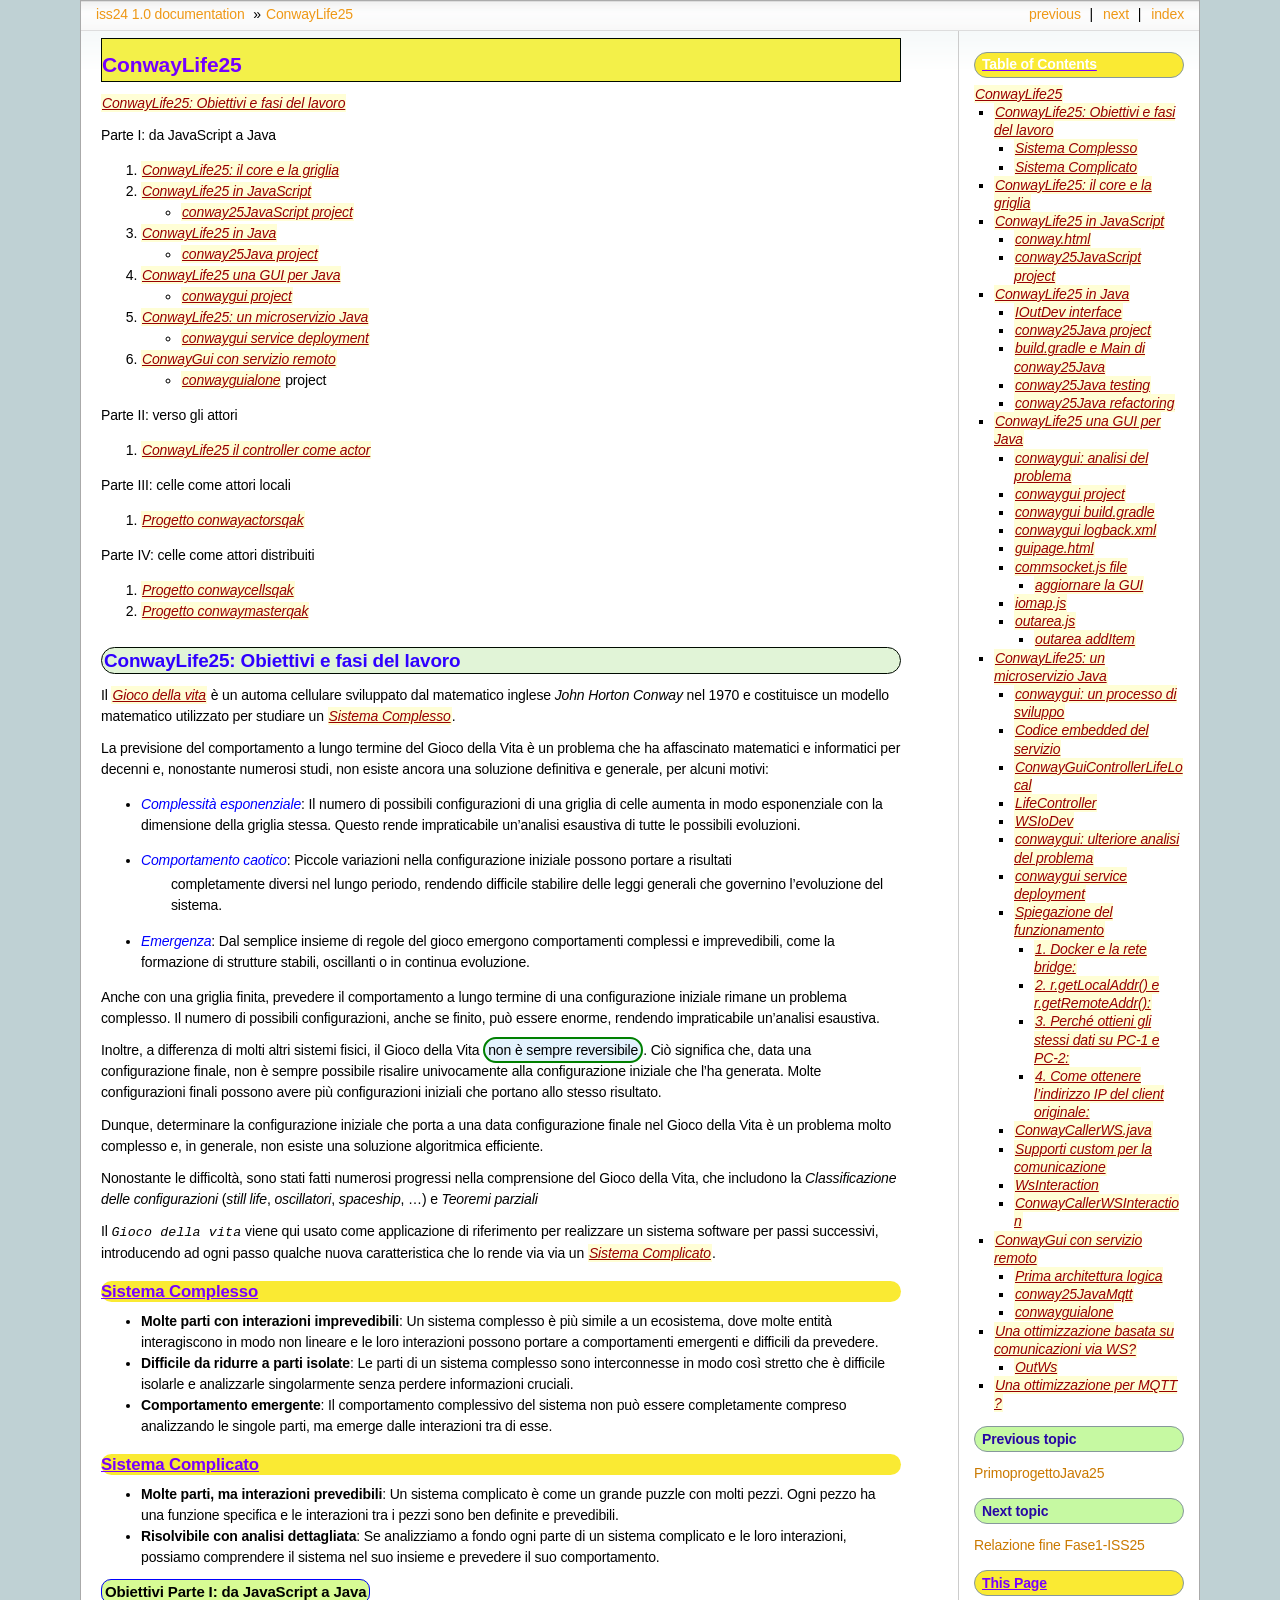
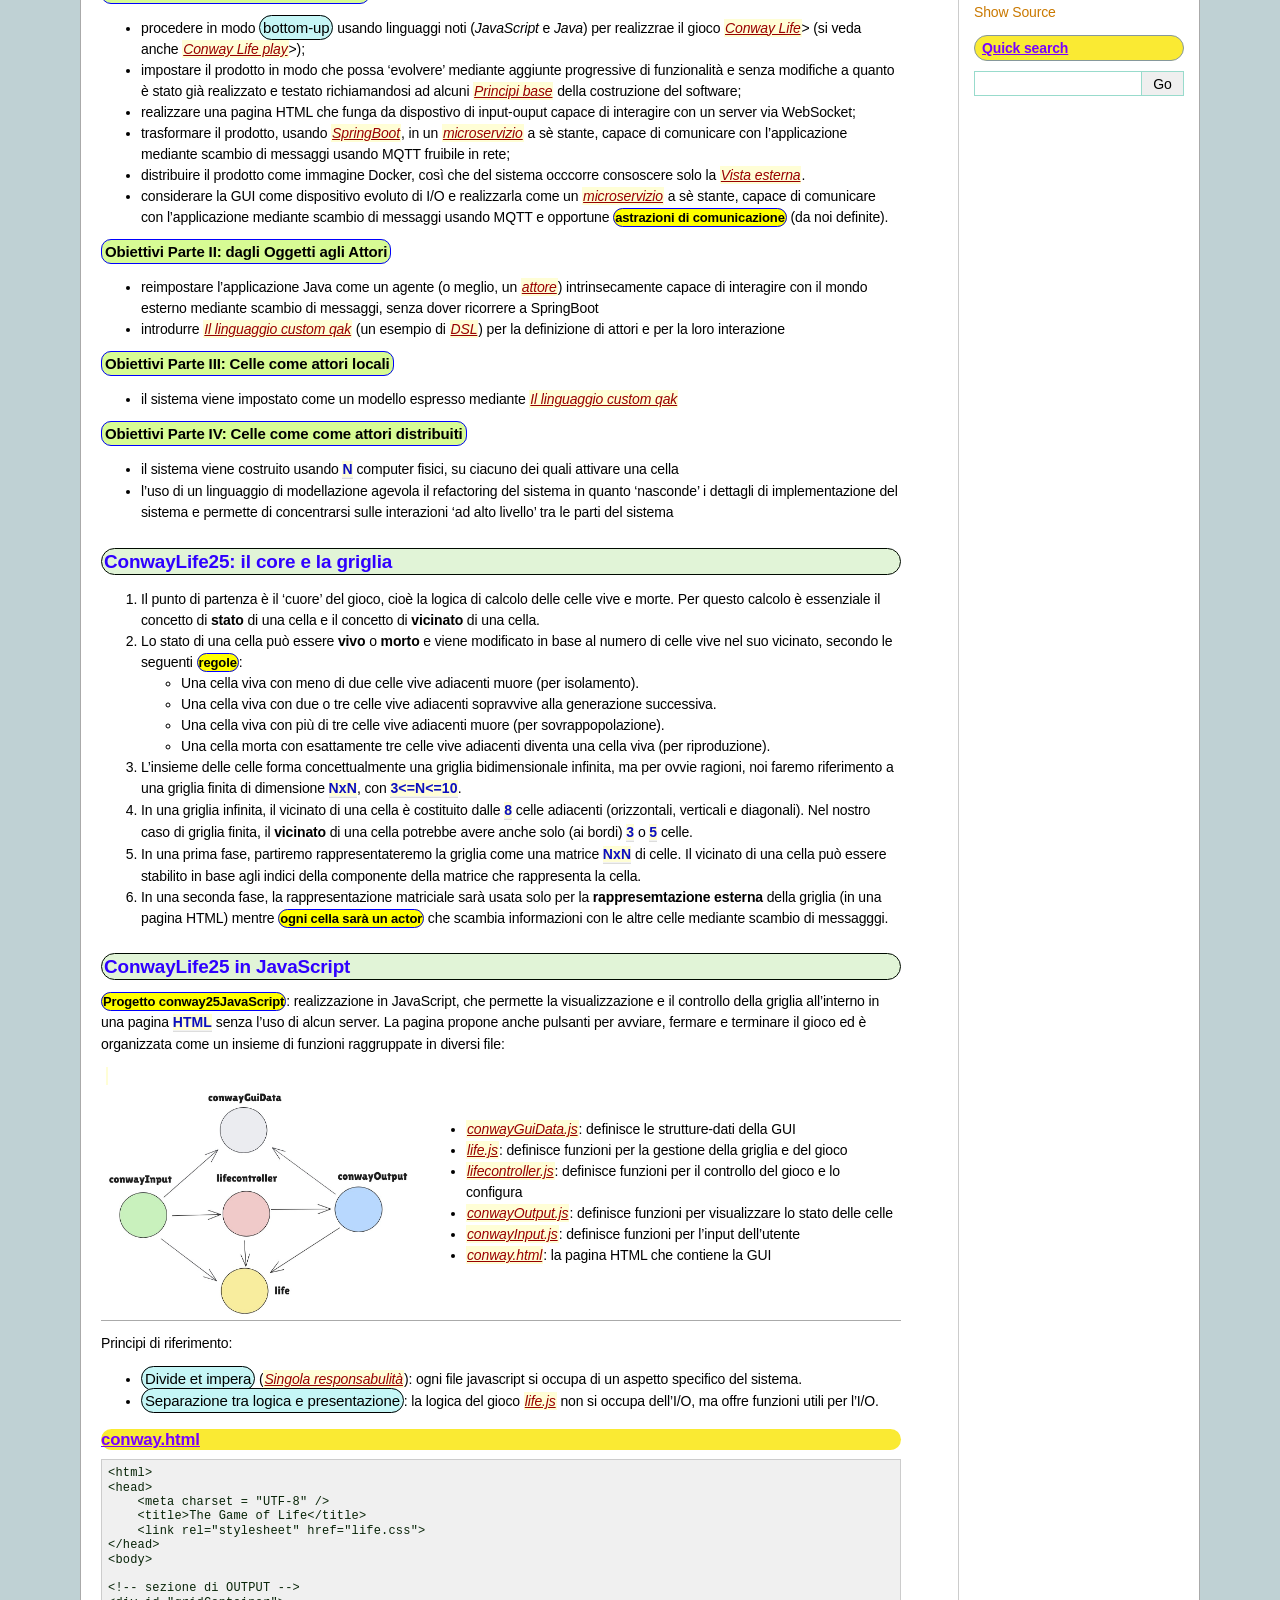
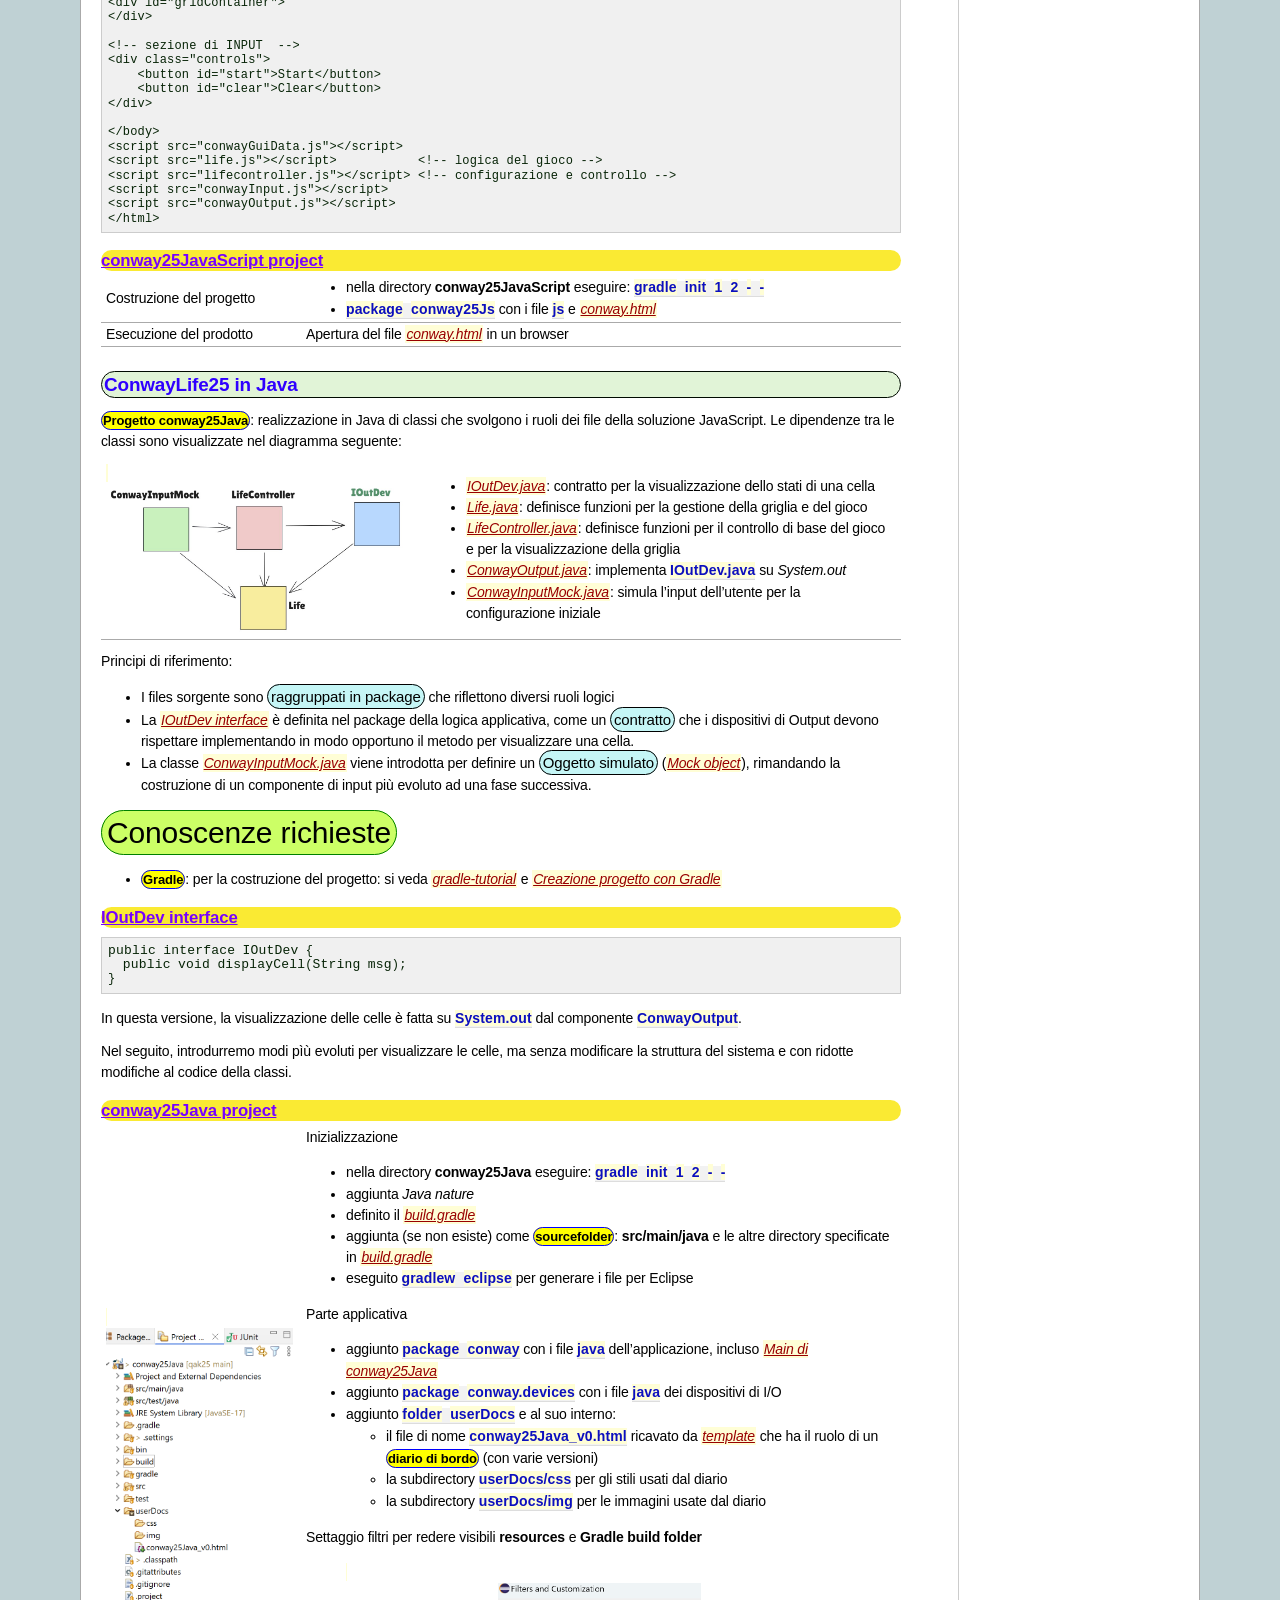
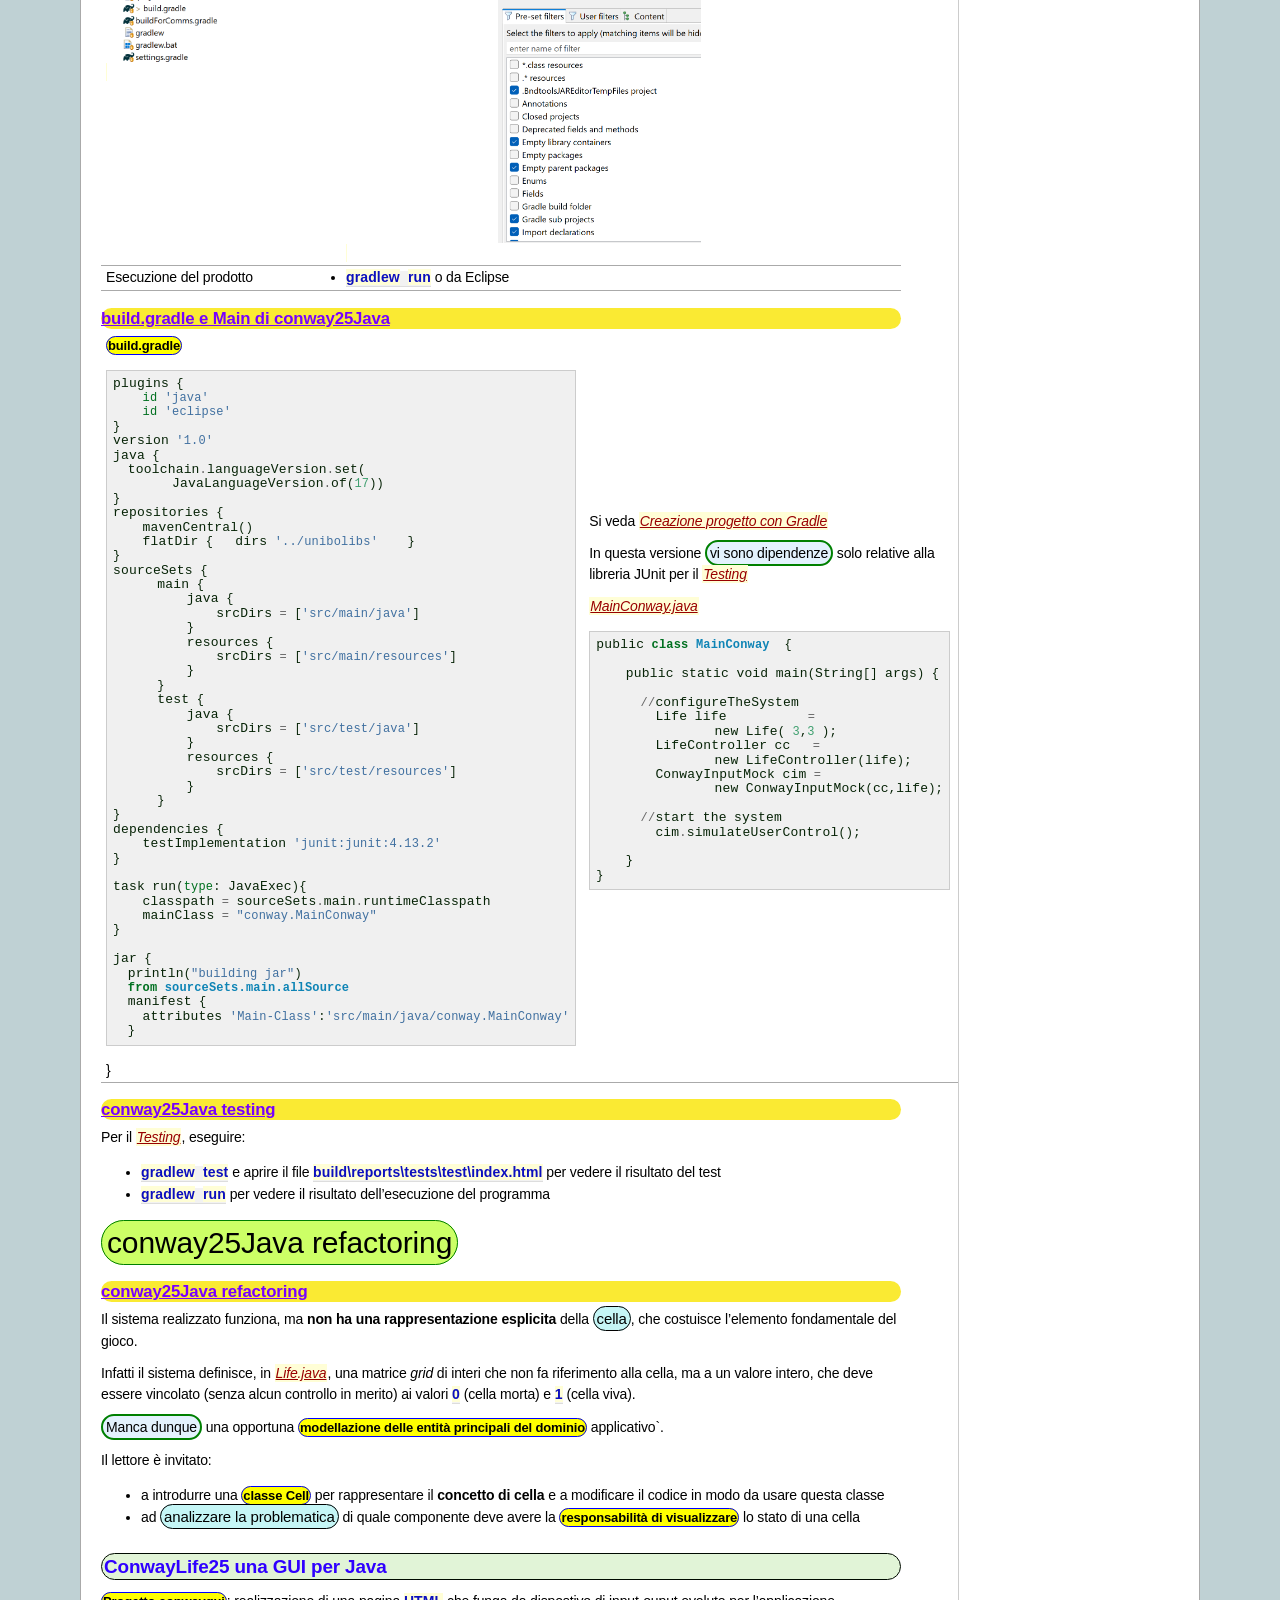
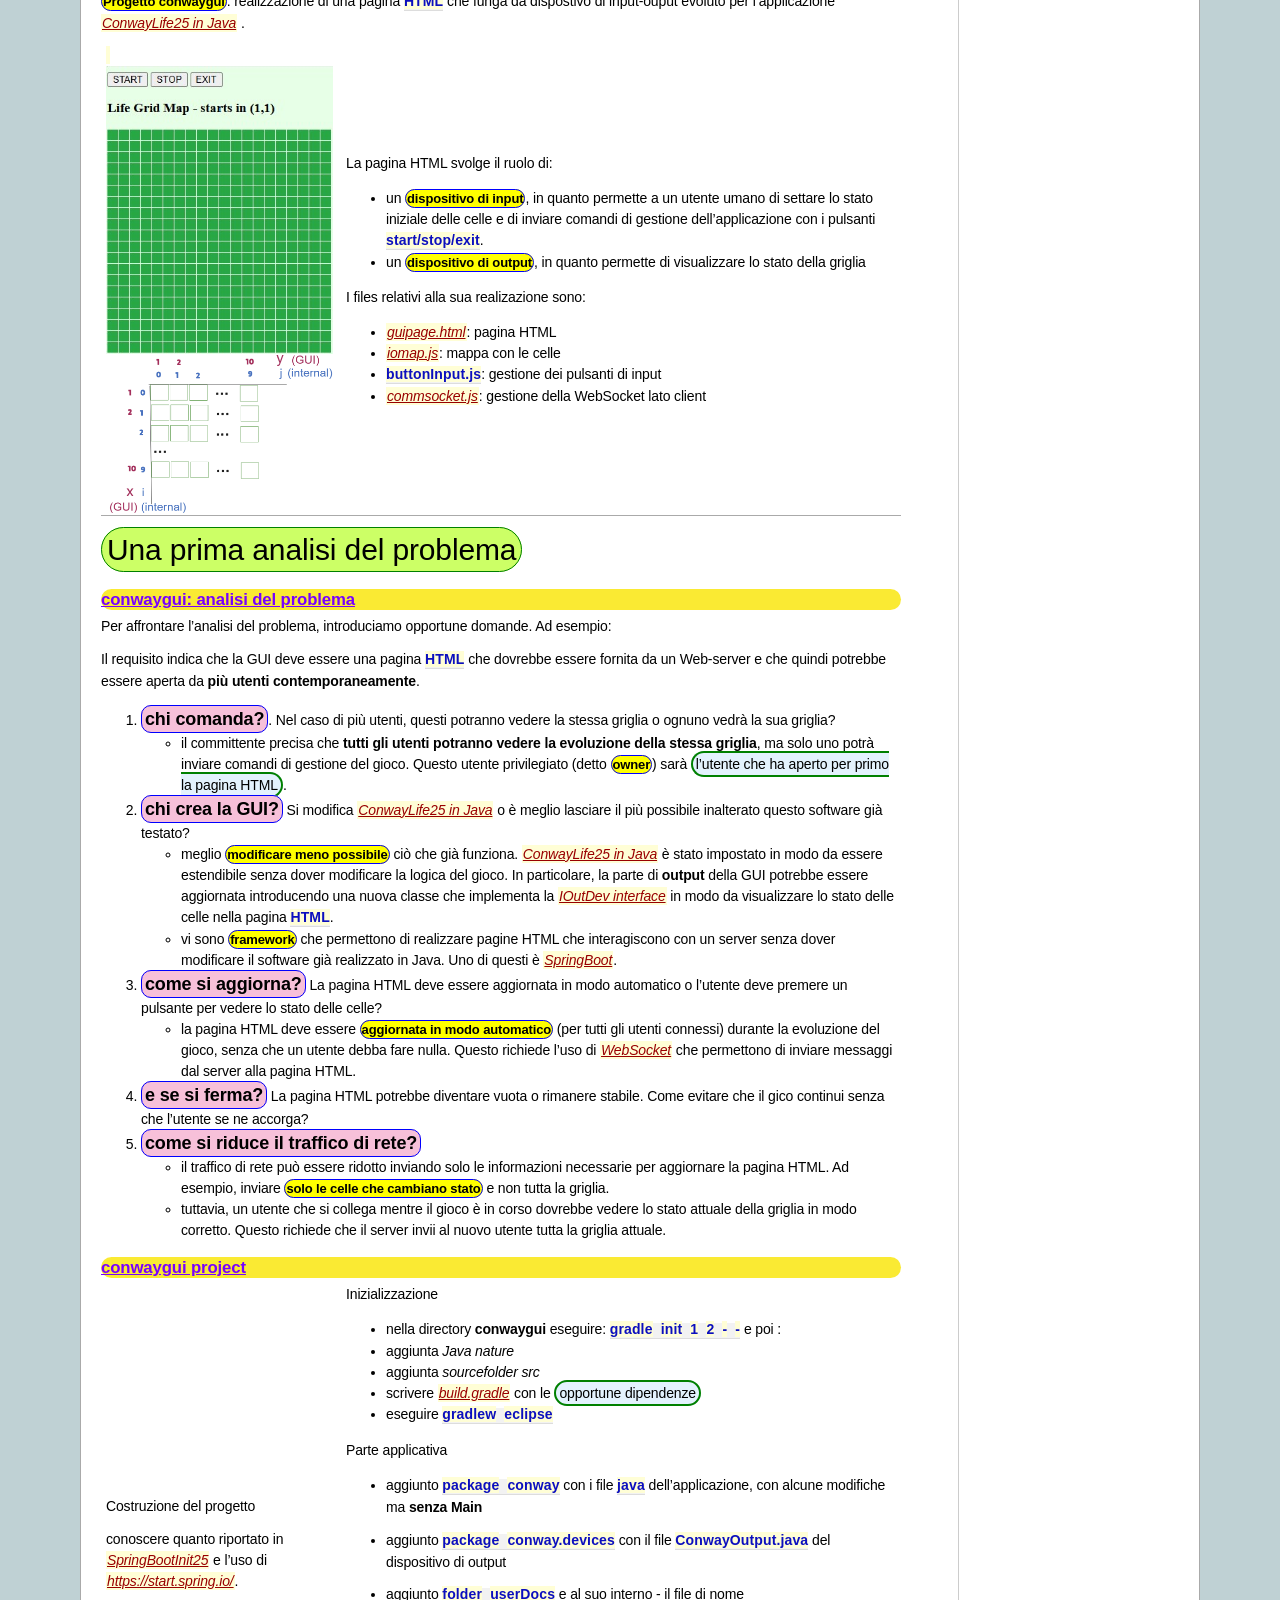
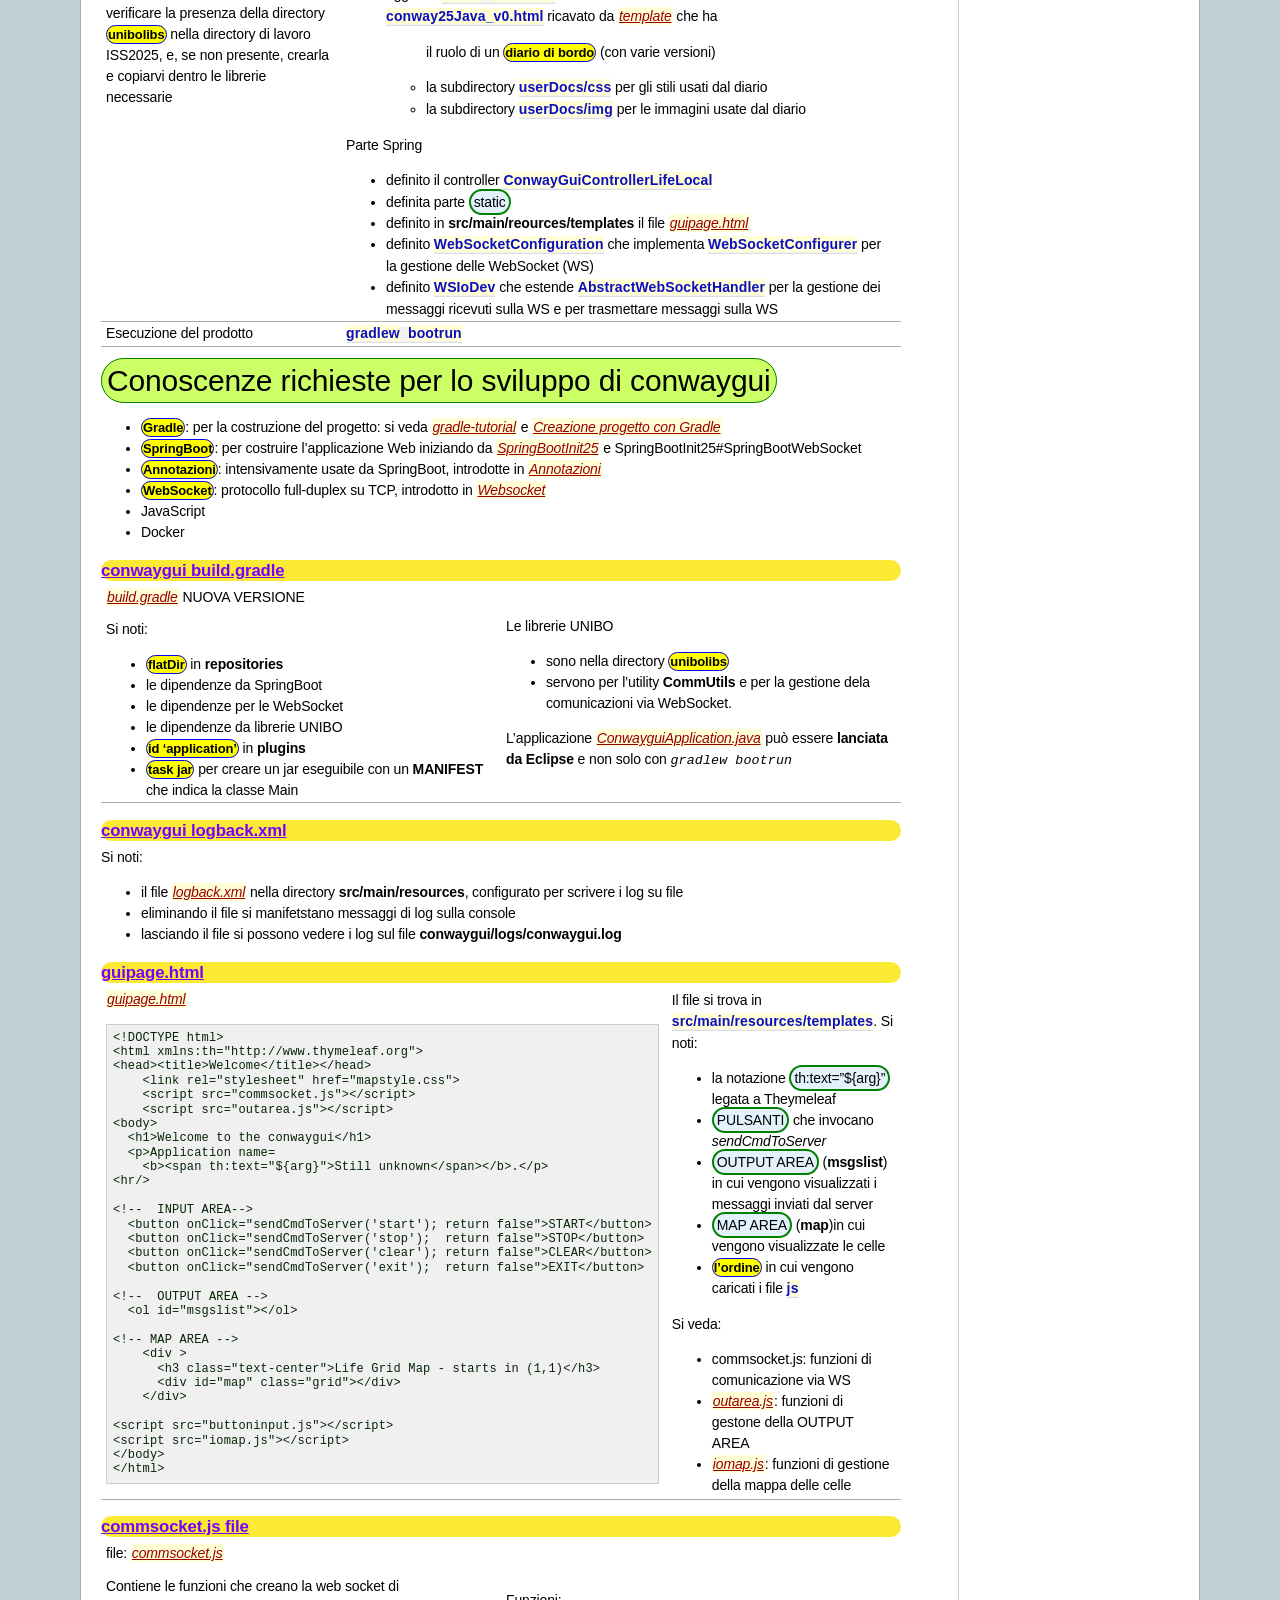
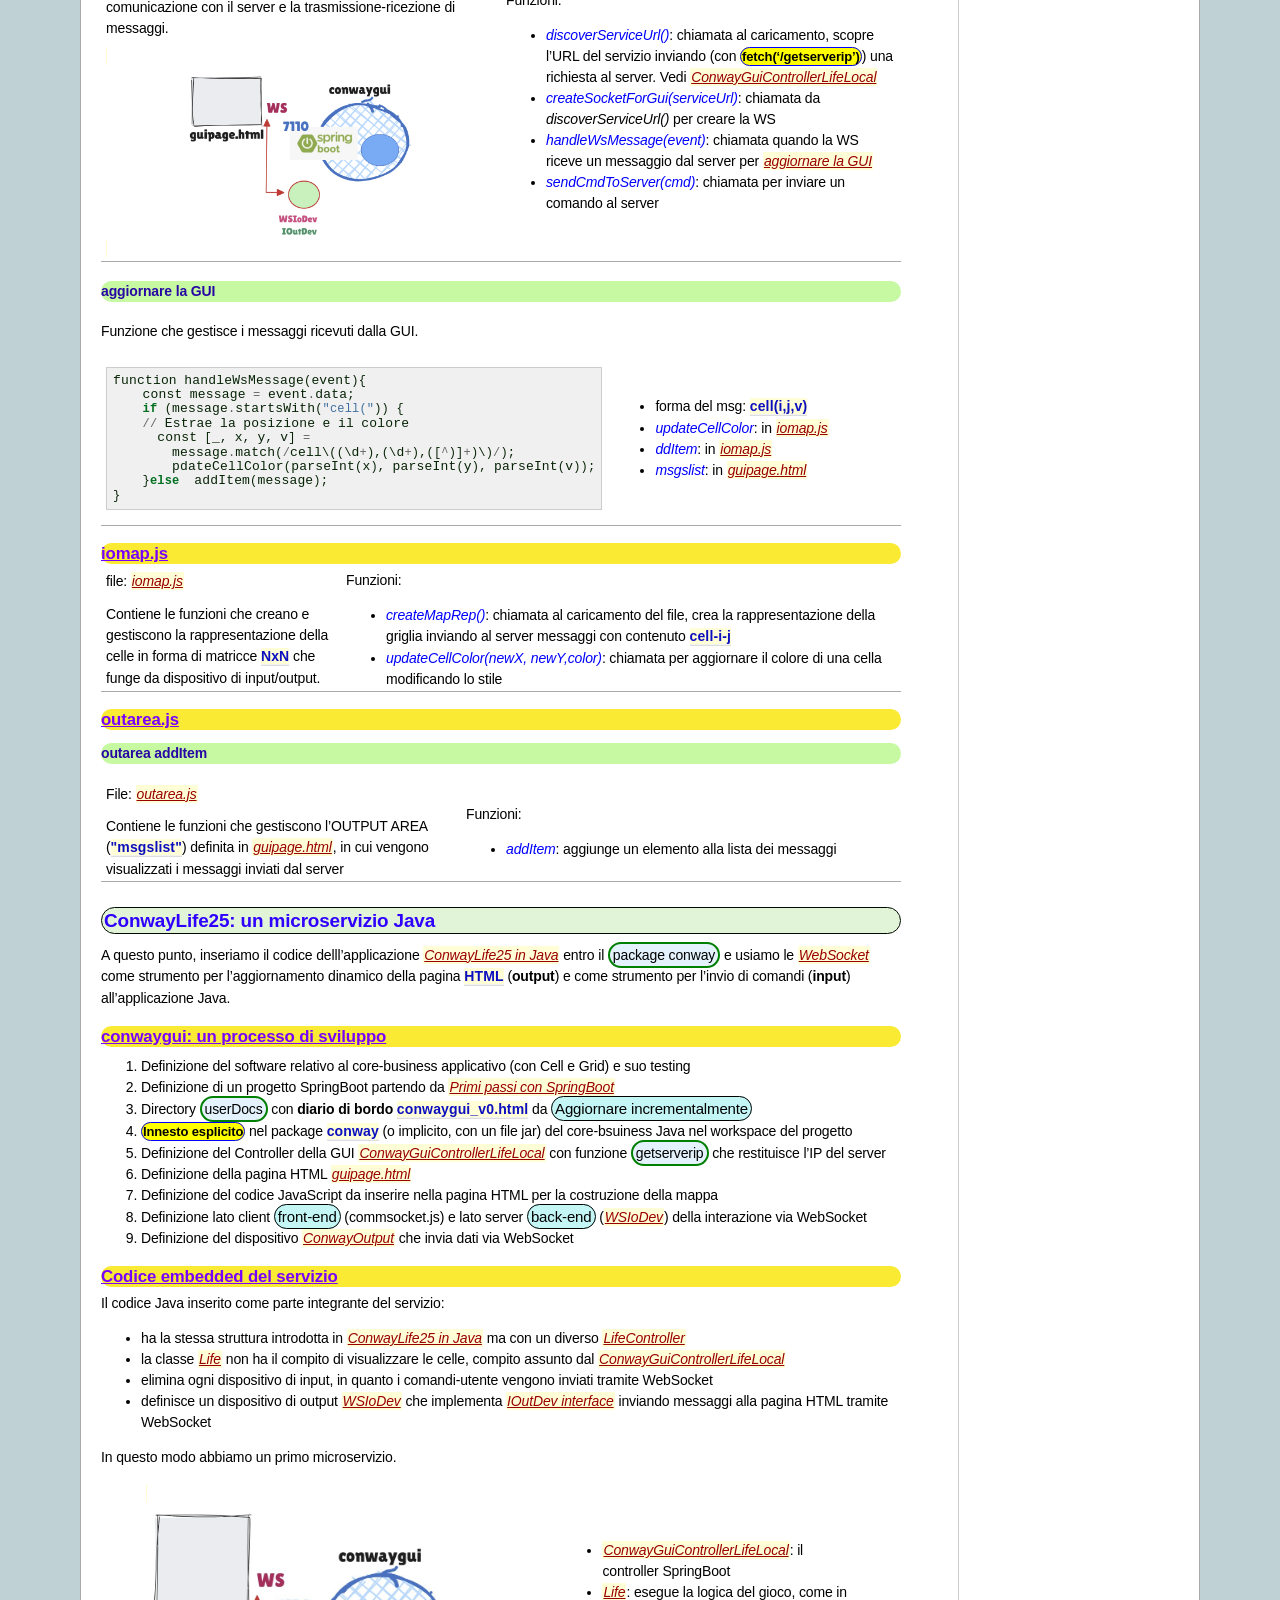
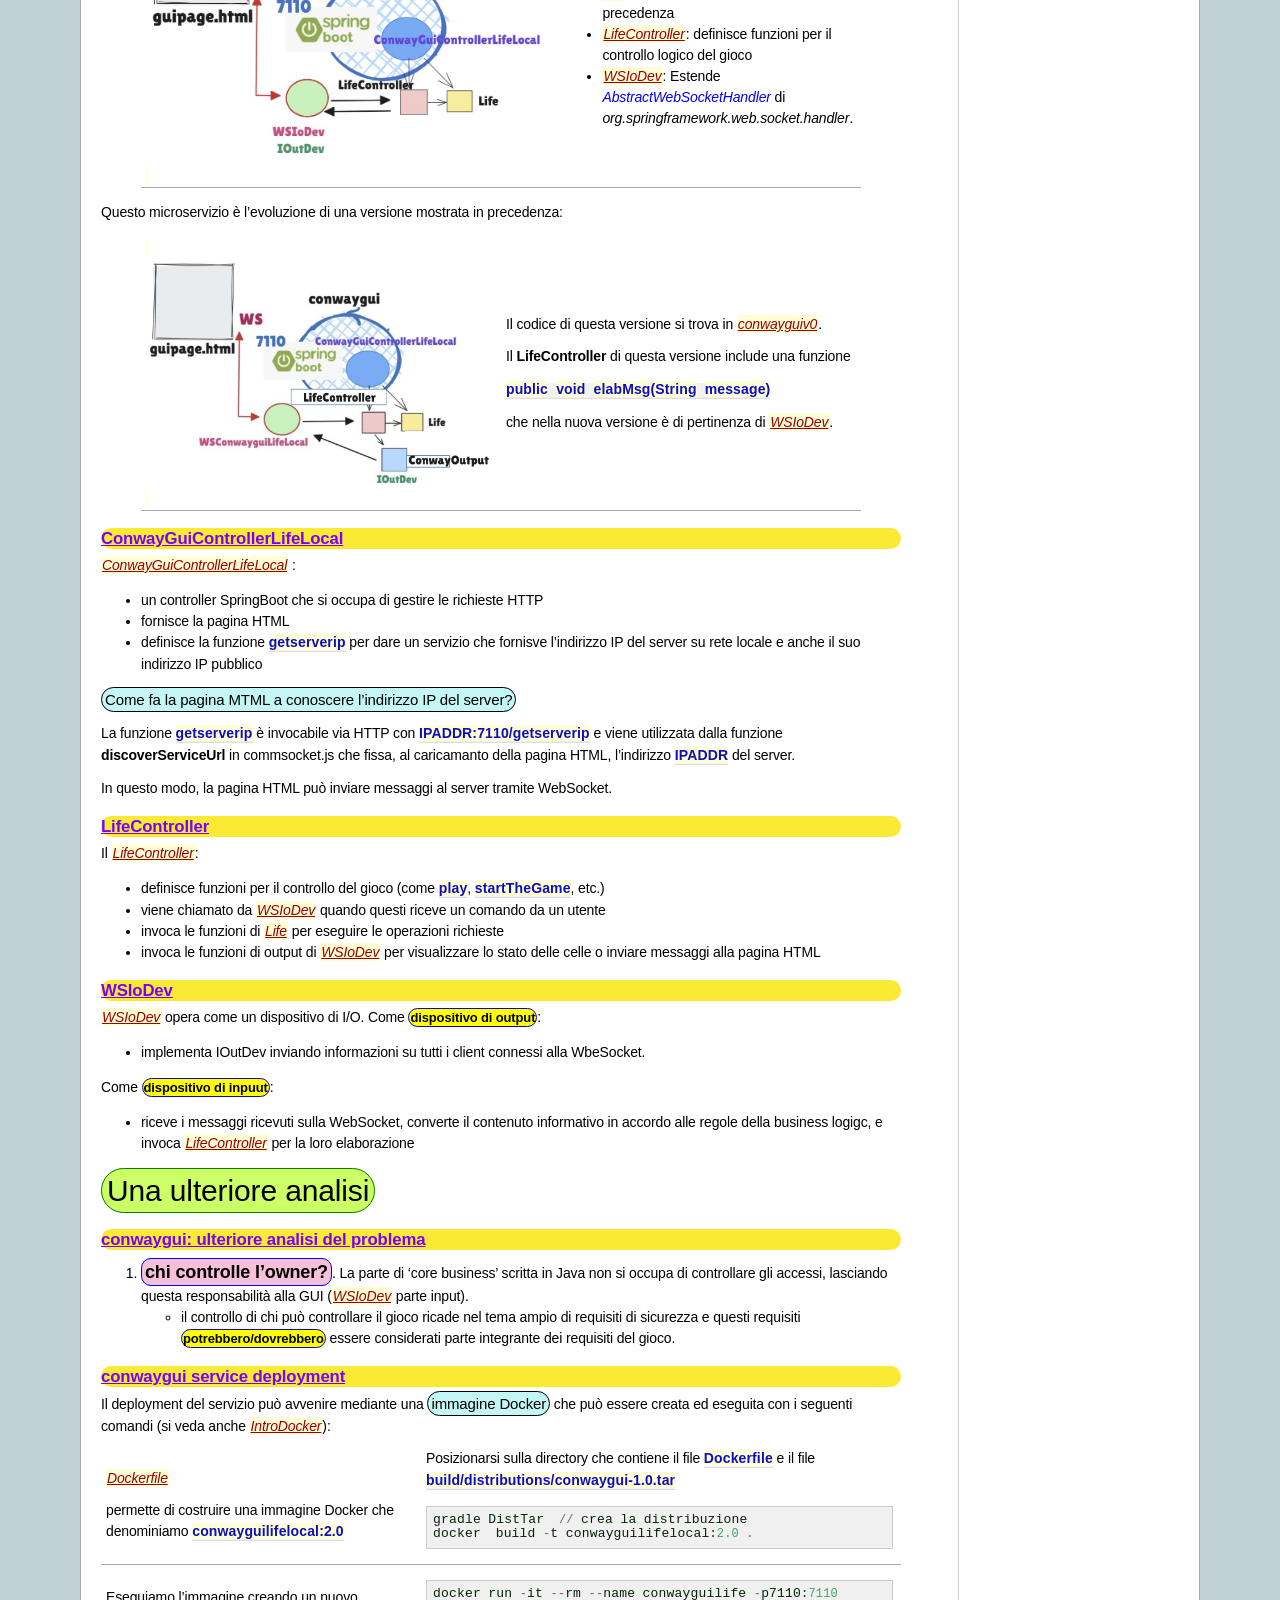
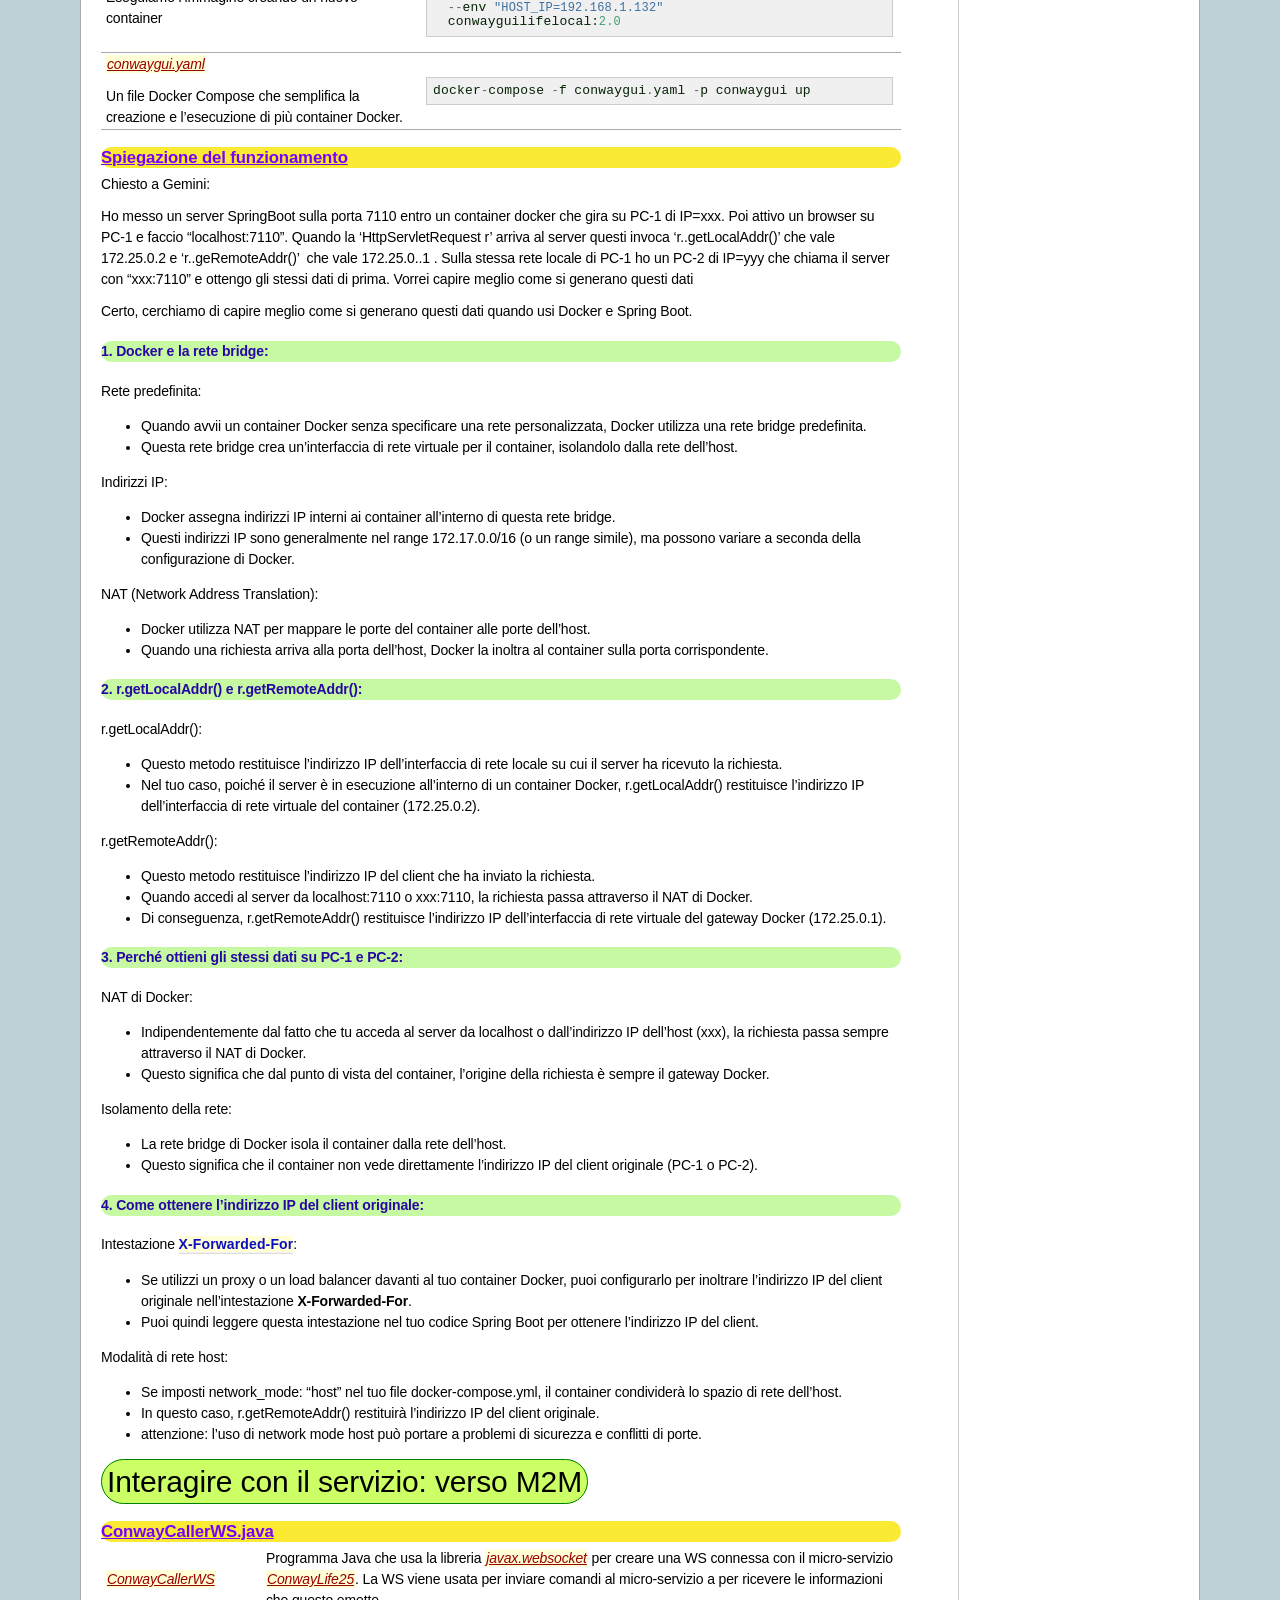
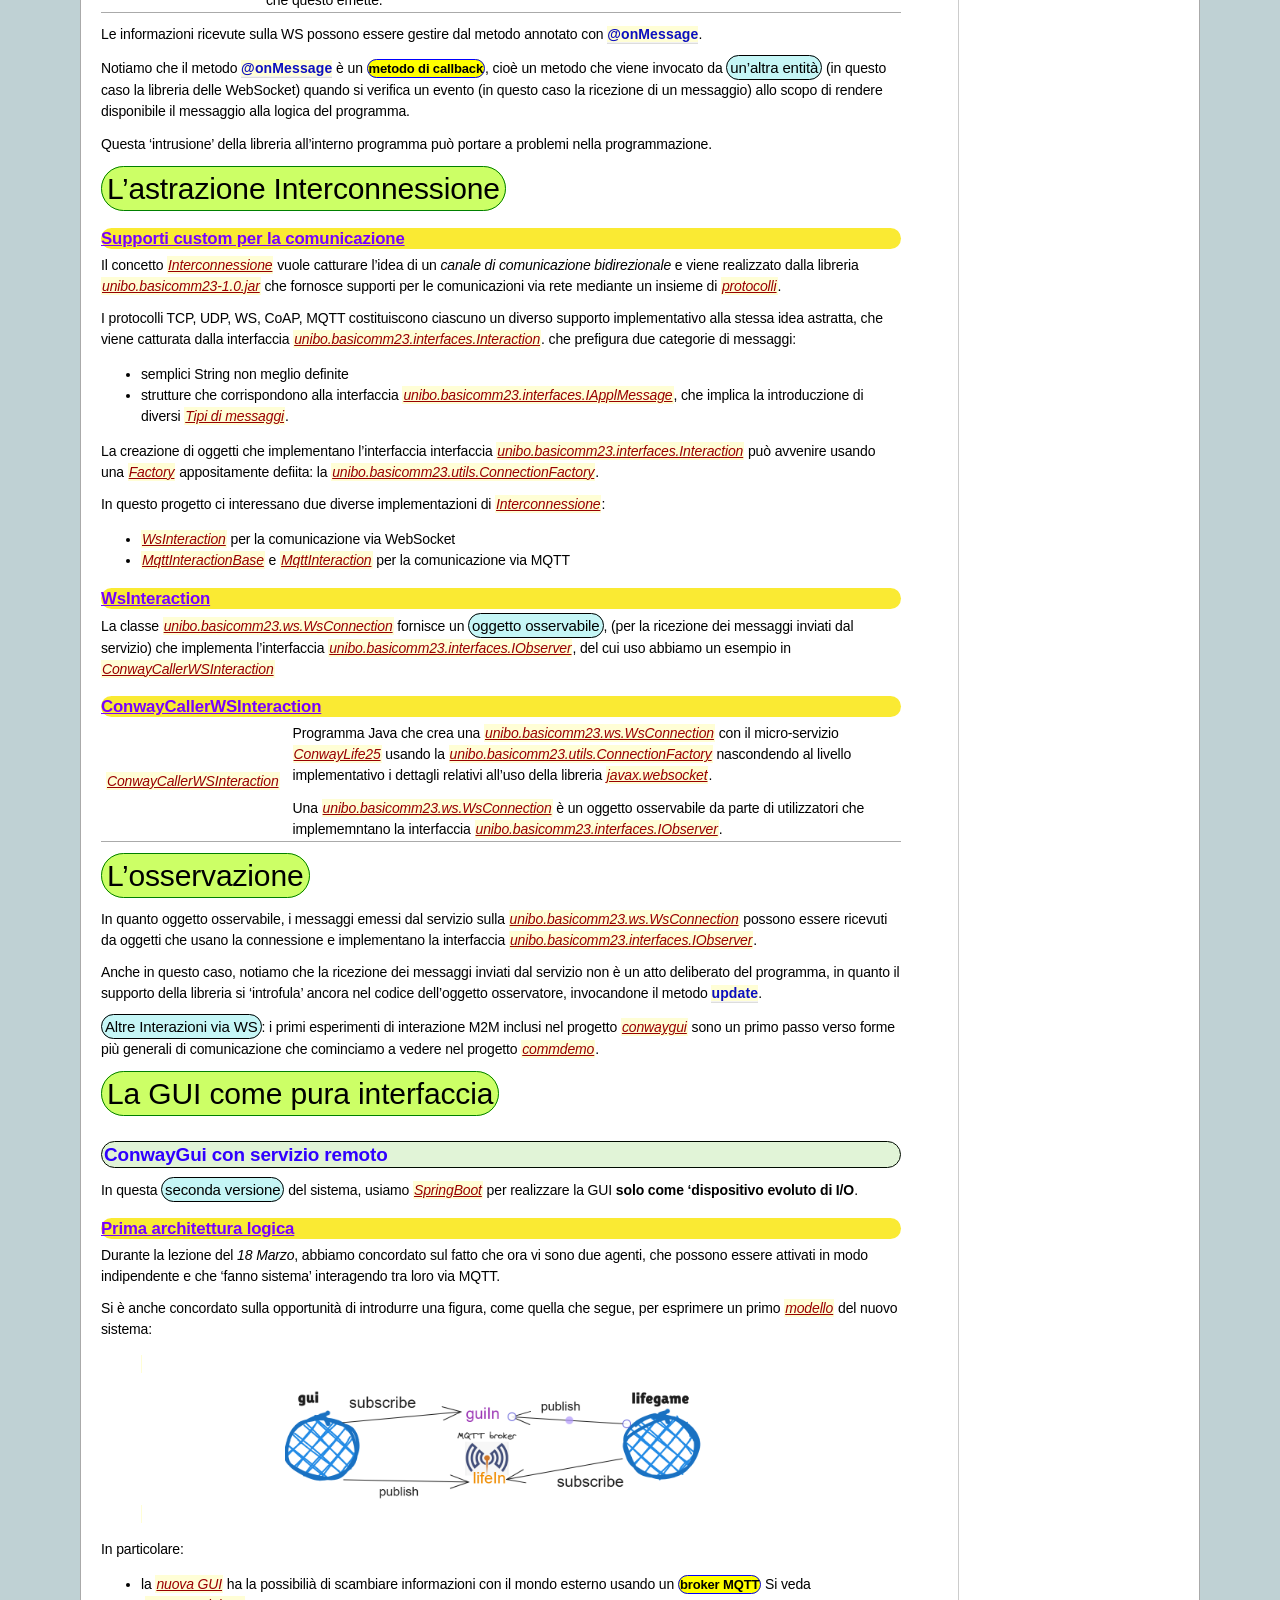
<file: htmlCorso/ConwayLife25.html>
<!DOCTYPE html>

<html lang="en" data-content_root="./">
  <head>
    <meta charset="utf-8" />
    <meta name="viewport" content="width=device-width, initial-scale=1.0" /><meta name="viewport" content="width=device-width, initial-scale=1" />

    <title>ConwayLife25 &#8212; iss24 1.0 documentation</title>
    <link rel="stylesheet" type="text/css" href="_static/pygments.css?v=649a27d8" />
    <link rel="stylesheet" type="text/css" href="_static/sphinxdoc.css?v=34905f61" />
    <link rel="stylesheet" type="text/css" href="_static/custom.css?v=87712ff3" />
    <script src="_static/documentation_options.js?v=f2a433a1"></script>
    <script src="_static/doctools.js?v=9bcbadda"></script>
    <script src="_static/sphinx_highlight.js?v=dc90522c"></script>
    <link rel="index" title="Index" href="genindex.html" />
    <link rel="search" title="Search" href="search.html" />
    <link rel="next" title="Relazione fine Fase1-ISS25" href="FineFase1-ISS25.html" />
    <link rel="prev" title="PrimoprogettoJava25" href="PrimoprogettoJava25.html" /> 
  </head><body>
    <div class="related" role="navigation" aria-label="Related">
      <h3>Navigation</h3>
      <ul>
        <li class="right" style="margin-right: 10px">
          <a href="genindex.html" title="General Index"
             accesskey="I">index</a></li>
        <li class="right" >
          <a href="FineFase1-ISS25.html" title="Relazione fine Fase1-ISS25"
             accesskey="N">next</a> |</li>
        <li class="right" >
          <a href="PrimoprogettoJava25.html" title="PrimoprogettoJava25"
             accesskey="P">previous</a> |</li>
        <li class="nav-item nav-item-0"><a href="index.html">iss24 1.0 documentation</a> &#187;</li>
        <li class="nav-item nav-item-this"><a href="">ConwayLife25</a></li> 
      </ul>
    </div>  

    <div class="document">
      <div class="documentwrapper">
        <div class="bodywrapper">
          <div class="body" role="main">
            
  <section id="conwaylife25">
<h1>ConwayLife25<a class="headerlink" href="#conwaylife25" title="Link to this heading">¶</a></h1>
<p><a class="reference internal" href="#conwaylife25-obiettivi-e-fasi-del-lavoro"><span class="std std-ref">ConwayLife25: Obiettivi e fasi del lavoro</span></a></p>
<p>Parte I: da JavaScript a Java</p>
<ol class="arabic simple">
<li><p><a class="reference internal" href="#conwaylife25-il-core-e-la-griglia"><span class="std std-ref">ConwayLife25: il core e la griglia</span></a></p></li>
<li><p><a class="reference internal" href="#conwaylife25-in-javascript"><span class="std std-ref">ConwayLife25 in JavaScript</span></a></p>
<ul class="simple">
<li><p><a class="reference internal" href="#conway25javascript-project"><span class="std std-ref">conway25JavaScript project</span></a></p></li>
</ul>
</li>
<li><p><a class="reference internal" href="#conwaylife25-in-java"><span class="std std-ref">ConwayLife25 in Java</span></a></p>
<ul class="simple">
<li><p><a class="reference internal" href="#conway25java-project"><span class="std std-ref">conway25Java project</span></a></p></li>
</ul>
</li>
<li><p><a class="reference internal" href="#conwaylife25-una-gui-per-java"><span class="std std-ref">ConwayLife25 una GUI per Java</span></a></p>
<ul class="simple">
<li><p><a class="reference internal" href="#conwaygui-project"><span class="std std-ref">conwaygui project</span></a></p></li>
</ul>
</li>
<li><p><a class="reference internal" href="#conwaylife25-un-microservizio-java"><span class="std std-ref">ConwayLife25: un microservizio Java</span></a></p>
<ul class="simple">
<li><p><a class="reference internal" href="#conwaygui-service-deployment"><span class="std std-ref">conwaygui service deployment</span></a></p></li>
</ul>
</li>
<li><p><a class="reference internal" href="#conwaygui-con-servizio-remoto"><span class="std std-ref">ConwayGui con servizio remoto</span></a></p>
<ul class="simple">
<li><p><a class="reference internal" href="#conwayguialone"><span class="std std-ref">conwayguialone</span></a>  project</p></li>
</ul>
</li>
</ol>
<p>Parte II: verso gli attori</p>
<ol class="arabic simple">
<li><p><a class="reference internal" href="ConwayLife25AdAttori.html#conwaylife25-il-controller-come-actor"><span class="std std-ref">ConwayLife25 il controller come actor</span></a></p></li>
</ol>
<p>Parte III: celle come attori locali</p>
<ol class="arabic simple">
<li><p><a class="reference internal" href="ConwayLife25AdAttori.html#progetto-conwayactorsqak"><span class="std std-ref">Progetto conwayactorsqak</span></a></p></li>
</ol>
<p>Parte IV: celle come attori distribuiti</p>
<ol class="arabic simple">
<li><p><a class="reference internal" href="ConwayLife25AdAttori.html#progetto-conwaycellsqak"><span class="std std-ref">Progetto conwaycellsqak</span></a></p></li>
<li><p><a class="reference internal" href="ConwayLife25AdAttori.html#progetto-conwaymasterqak"><span class="std std-ref">Progetto conwaymasterqak</span></a></p></li>
</ol>
<section id="conwaylife25-obiettivi-e-fasi-del-lavoro">
<h2>ConwayLife25: Obiettivi e fasi del lavoro<a class="headerlink" href="#conwaylife25-obiettivi-e-fasi-del-lavoro" title="Link to this heading">¶</a></h2>
<p>Il <a class="reference external" href="https://it.wikipedia.org/wiki/Gioco_della_vita">Gioco della vita</a> è un automa cellulare sviluppato dal matematico inglese <em>John Horton Conway</em> nel 1970
e costituisce un modello matematico utilizzato per studiare
un <a class="reference internal" href="#sistema-complesso"><span class="std std-ref">Sistema Complesso</span></a>.</p>
<p>La previsione del comportamento a lungo termine del Gioco della Vita è un problema
che ha affascinato matematici e informatici per decenni e, nonostante numerosi studi,
non esiste ancora una soluzione definitiva e generale, per alcuni motivi:</p>
<ul class="simple">
<li><p><span class="blue">Complessità esponenziale</span>: Il numero di possibili configurazioni di una griglia di celle aumenta in modo
esponenziale con la dimensione della griglia stessa. Questo rende impraticabile un’analisi esaustiva
di tutte le possibili evoluzioni.</p></li>
<li><dl class="simple">
<dt><span class="blue">Comportamento caotico</span>: Piccole variazioni nella configurazione iniziale possono portare a risultati</dt><dd><p>completamente diversi nel lungo periodo, rendendo difficile stabilire delle leggi generali che governino
l’evoluzione del sistema.</p>
</dd>
</dl>
</li>
<li><p><span class="blue">Emergenza</span>: Dal semplice insieme di regole del gioco emergono comportamenti complessi e imprevedibili, come la formazione di strutture stabili, oscillanti o in continua evoluzione.</p></li>
</ul>
<p>Anche con una griglia finita, prevedere il comportamento a lungo termine di una configurazione iniziale rimane un problema complesso.
Il numero di possibili configurazioni, anche se finito, può essere enorme, rendendo impraticabile un’analisi esaustiva.</p>
<p>Inoltre, a differenza di molti altri sistemi fisici, il Gioco della Vita <span class="remark">non è sempre reversibile</span>.
Ciò significa che, data una configurazione finale, non è sempre possibile risalire univocamente alla configurazione iniziale
che l’ha generata. Molte configurazioni finali possono avere più configurazioni iniziali che portano allo stesso risultato.</p>
<p>Dunque, determinare la configurazione iniziale che porta a una data configurazione finale nel Gioco della Vita
è un problema molto complesso e, in generale, non esiste una soluzione algoritmica efficiente.</p>
<p>Nonostante le difficoltà, sono stati fatti numerosi progressi nella comprensione del Gioco della Vita, che includono
la <em>Classificazione delle configurazioni</em> (<em>still life</em>, <em>oscillatori</em>, <em>spaceship</em>, …)  e <em>Teoremi parziali</em></p>
<p>Il <cite>Gioco della vita</cite> viene qui usato come applicazione di riferimento per realizzare un sistema software
per passi successivi, introducendo ad ogni passo qualche nuova caratteristica che lo rende
via via un <a class="reference internal" href="#sistema-complicato"><span class="std std-ref">Sistema Complicato</span></a>.</p>
<section id="sistema-complesso">
<h3>Sistema Complesso<a class="headerlink" href="#sistema-complesso" title="Link to this heading">¶</a></h3>
<ul class="simple">
<li><p><strong>Molte parti con interazioni imprevedibili</strong>: Un sistema complesso è più simile a un ecosistema, dove molte entità interagiscono in modo non lineare e le loro interazioni possono portare a comportamenti emergenti e difficili da prevedere.</p></li>
<li><p><strong>Difficile da ridurre a parti isolate</strong>: Le parti di un sistema complesso sono interconnesse in modo così stretto che è difficile isolarle e analizzarle singolarmente senza perdere informazioni cruciali.</p></li>
<li><p><strong>Comportamento emergente</strong>: Il comportamento complessivo del sistema non può essere completamente compreso analizzando le singole parti, ma emerge dalle interazioni tra di esse.</p></li>
</ul>
</section>
<section id="sistema-complicato">
<h3>Sistema Complicato<a class="headerlink" href="#sistema-complicato" title="Link to this heading">¶</a></h3>
<ul class="simple">
<li><p><strong>Molte parti, ma interazioni prevedibili</strong>: Un sistema complicato è come un grande puzzle con molti pezzi. Ogni pezzo ha una funzione specifica e le interazioni tra i pezzi sono ben definite e prevedibili.</p></li>
<li><p><strong>Risolvibile con analisi dettagliata</strong>: Se analizziamo a fondo ogni parte di un sistema complicato e le loro interazioni, possiamo comprendere il sistema nel suo insieme e prevedere il suo comportamento.</p></li>
</ul>
<p><span class="slide4">Obiettivi Parte I: da JavaScript a Java</span></p>
<ul class="simple">
<li><p>procedere in modo <span class="slide2">bottom-up</span> usando linguaggi noti (<em>JavaScript</em> e <em>Java</em>) per
realizzrae il gioco <a class="reference external" href="https://it.wikipedia.org/wiki/Gioco_della_vita">Conway Life</a>&gt;  (si veda anche <a class="reference external" href="https://playgameoflife.com/">Conway Life play</a>&gt;);</p></li>
<li><p>impostare il prodotto in modo che possa ‘evolvere’ mediante aggiunte progressive di funzionalità
e senza modifiche a quanto è stato già realizzato e testato richiamandosi ad alcuni <a class="reference internal" href="RiferimentiBase.html#principi-base"><span class="std std-ref">Principi base</span></a>
della costruzione del software;</p></li>
<li><p>realizzare una pagina HTML che funga da dispostivo di input-ouput capace di interagire con un
server via WebSocket;</p></li>
<li><p>trasformare il prodotto, usando <a class="reference external" href="https://spring.io/projects/spring-boot">SpringBoot</a>, in un <a class="reference internal" href="Microservizi.html#microservizi"><span class="std std-ref">microservizio</span></a> a sè
stante, capace di comunicare con l’applicazione mediante scambio di messaggi usando MQTT fruibile in rete;</p></li>
<li><p>distribuire il prodotto come immagine Docker, così che
del sistema occcorre consoscere solo la <a class="reference internal" href="RiferimentiBase.html#viste-di-un-sistema-software"><span class="std std-ref">Vista esterna</span></a>.</p></li>
<li><p>considerare la GUI come dispositivo evoluto di I/O e realizzarla come un <a class="reference internal" href="Microservizi.html#microservizi"><span class="std std-ref">microservizio</span></a> a sè
stante, capace di comunicare con l’applicazione mediante scambio di messaggi usando MQTT
e opportune <span class="slide3">astrazioni di comunicazione</span> (da noi definite).</p></li>
</ul>
<p><span class="slide4">Obiettivi Parte II: dagli Oggetti agli Attori</span></p>
<ul class="simple">
<li><p>reimpostare l’applicazione Java come un agente (o meglio, un <a class="reference internal" href="ConcettiFondamentali.html#interazioni-tra-attori"><span class="std std-ref">attore</span></a>)
intrinsecamente capace di interagire con
il mondo esterno mediante scambio di messaggi, senza dover ricorrere a SpringBoot</p></li>
<li><p>introdurre <a class="reference internal" href="RiferimentiBase.html#il-linguaggio-custom-qak"><span class="std std-ref">Il linguaggio custom qak</span></a>  (un esempio di <a class="reference internal" href="ConcettiFondamentali.html#domain-specific-languages"><span class="std std-ref">DSL</span></a>)
per la definizione di attori e per la loro interazione</p></li>
</ul>
<p><span class="slide4">Obiettivi Parte III: Celle come attori locali</span></p>
<ul class="simple">
<li><p>il sistema viene impostato come un modello espresso mediante <a class="reference internal" href="RiferimentiBase.html#il-linguaggio-custom-qak"><span class="std std-ref">Il linguaggio custom qak</span></a></p></li>
</ul>
<p><span class="slide4">Obiettivi Parte IV: Celle come come attori distribuiti</span></p>
<ul class="simple">
<li><p>il sistema viene costruito usando <code class="docutils literal notranslate"><span class="pre">N</span></code> computer fisici, su ciacuno dei quali attivare una cella</p></li>
<li><p>l’uso di un linguaggio di modellazione agevola il refactoring del sistema in quanto
‘nasconde’ i dettagli di implementazione del sistema
e permette di concentrarsi sulle interazioni ‘ad alto livello’ tra le parti del sistema</p></li>
</ul>
</section>
</section>
<section id="conwaylife25-il-core-e-la-griglia">
<h2>ConwayLife25: il core e la griglia<a class="headerlink" href="#conwaylife25-il-core-e-la-griglia" title="Link to this heading">¶</a></h2>
<ol class="arabic simple">
<li><p>Il punto di partenza è il ‘cuore’ del gioco, cioè la logica di calcolo delle celle vive e morte.
Per questo calcolo è essenziale il concetto di <strong>stato</strong> di una cella e il concetto di <strong>vicinato</strong> di una cella.</p></li>
<li><p>Lo stato di una cella può essere <strong>vivo</strong> o <strong>morto</strong> e viene modificato in base al numero di celle vive nel
suo vicinato, secondo le seguenti <span class="slide3">regole</span>:</p>
<ul class="simple">
<li><p>Una cella viva con meno di due celle vive adiacenti muore (per isolamento).</p></li>
<li><p>Una cella viva con due o tre celle vive adiacenti sopravvive alla generazione successiva.</p></li>
<li><p>Una cella viva con più di tre celle vive adiacenti muore (per sovrappopolazione).</p></li>
<li><p>Una cella morta con esattamente tre celle vive adiacenti diventa una cella viva (per riproduzione).</p></li>
</ul>
</li>
<li><p>L’insieme delle celle forma concettualmente una griglia bidimensionale infinita, ma per ovvie ragioni,
noi faremo riferimento a una griglia finita di dimensione <code class="docutils literal notranslate"><span class="pre">NxN</span></code>, con <code class="docutils literal notranslate"><span class="pre">3&lt;=N&lt;=10</span></code>.</p></li>
<li><p>In una griglia infinita, il vicinato di una cella è costituito dalle <code class="docutils literal notranslate"><span class="pre">8</span></code> celle adiacenti
(orizzontali, verticali e diagonali). Nel nostro caso di griglia finita, il <strong>vicinato</strong> di una cella
potrebbe avere anche solo (ai bordi)  <code class="docutils literal notranslate"><span class="pre">3</span></code> o <code class="docutils literal notranslate"><span class="pre">5</span></code> celle.</p></li>
<li><p>In una prima fase, partiremo rappresentateremo la griglia come una matrice <code class="docutils literal notranslate"><span class="pre">NxN</span></code> di celle. Il vicinato di una cella può essere stabilito in base agli indici della componente
della  matrice che rappresenta la cella.</p></li>
<li><p>In una seconda fase, la rappresentazione matriciale sarà usata solo per la <strong>rappresemtazione esterna</strong> della griglia
(in una pagina HTML) mentre <span class="slide3">ogni cella sarà un actor</span> che scambia informazioni con
le altre celle mediante scambio di messagggi.</p></li>
</ol>
</section>
<section id="conwaylife25-in-javascript">
<h2>ConwayLife25 in JavaScript<a class="headerlink" href="#conwaylife25-in-javascript" title="Link to this heading">¶</a></h2>
<p><span class="slide3">Progetto conway25JavaScript</span>: realizzazione in JavaScript,
che permette la visualizzazione e il controllo della griglia all’interno in una pagina <code class="docutils literal notranslate"><span class="pre">HTML</span></code>
senza l’uso di alcun server.
La pagina propone anche pulsanti per avviare, fermare e terminare il gioco ed è organizzata come un
insieme di funzioni raggruppate in diversi file:</p>
<table class="docutils align-default" style="width: 100%">
<colgroup>
<col style="width: 40.0%" />
<col style="width: 60.0%" />
</colgroup>
<tbody>
<tr class="row-odd"><td><a class="reference internal image-reference" href="_images/conwayjs.jpg"><img alt="_images/conwayjs.jpg" class="align-left" src="_images/conwayjs.jpg" style="width: 100%;" />
</a>
</td>
<td><ul class="simple">
<li><p><a class="reference external" href="../../../../conway25JavaScript/conway25Js/conwayGuiData.js">conwayGuiData.js</a>: definisce le strutture-dati della GUI</p></li>
<li><p><a class="reference external" href="../../../../conway25JavaScript/conway25Js/life.js">life.js</a>: definisce  funzioni per la gestione della griglia e del gioco</p></li>
<li><p><a class="reference external" href="../../../../conway25JavaScript/conway25Js/lifecontroller.js">lifecontroller.js</a>: definisce funzioni per il controllo del gioco e lo configura</p></li>
<li><p><a class="reference external" href="../../../../conway25JavaScript/conway25Js/conwayOutput.js">conwayOutput.js</a>: definisce funzioni per visualizzare lo stato delle celle</p></li>
<li><p><a class="reference external" href="../../../../conway25JavaScript/conway25Js/conwayInput.js">conwayInput.js</a>: definisce funzioni per l’input dell’utente</p></li>
<li><p><a class="reference internal" href="#conway-html"><span class="std std-ref">conway.html</span></a>: la pagina HTML che contiene la GUI</p></li>
</ul>
</td>
</tr>
</tbody>
</table>
<p>Principi di riferimento:</p>
<ul class="simple">
<li><p><span class="slide2">Divide et impera</span> (<a class="reference internal" href="ConcettiFondamentali.html#id1"><span class="std std-ref">Singola responsabulità</span></a>): ogni file javascript si occupa di un aspetto
specifico del sistema.</p></li>
<li><p><span class="slide2">Separazione tra logica e presentazione</span>: la logica del gioco <a class="reference external" href="../../../../conway25JavaScript/conway25Js/life.js">life.js</a> non
si occupa dell’I/O, ma offre funzioni utili per l’I/O.</p></li>
</ul>
<section id="conway-html">
<h3>conway.html<a class="headerlink" href="#conway-html" title="Link to this heading">¶</a></h3>
<div class="highlight-default notranslate"><div class="highlight"><pre><span></span>&lt;html&gt;
&lt;head&gt;
    &lt;meta charset = &quot;UTF-8&quot; /&gt;
    &lt;title&gt;The Game of Life&lt;/title&gt;
    &lt;link rel=&quot;stylesheet&quot; href=&quot;life.css&quot;&gt;
&lt;/head&gt;
&lt;body&gt;

&lt;!-- sezione di OUTPUT --&gt;
&lt;div id=&quot;gridContainer&quot;&gt;
&lt;/div&gt;

&lt;!-- sezione di INPUT  --&gt;
&lt;div class=&quot;controls&quot;&gt;
    &lt;button id=&quot;start&quot;&gt;Start&lt;/button&gt;
    &lt;button id=&quot;clear&quot;&gt;Clear&lt;/button&gt;
&lt;/div&gt;

&lt;/body&gt;
&lt;script src=&quot;conwayGuiData.js&quot;&gt;&lt;/script&gt;
&lt;script src=&quot;life.js&quot;&gt;&lt;/script&gt;           &lt;!-- logica del gioco --&gt;
&lt;script src=&quot;lifecontroller.js&quot;&gt;&lt;/script&gt; &lt;!-- configurazione e controllo --&gt;
&lt;script src=&quot;conwayInput.js&quot;&gt;&lt;/script&gt;
&lt;script src=&quot;conwayOutput.js&quot;&gt;&lt;/script&gt;
&lt;/html&gt;
</pre></div>
</div>
</section>
<section id="conway25javascript-project">
<h3>conway25JavaScript project<a class="headerlink" href="#conway25javascript-project" title="Link to this heading">¶</a></h3>
<table class="docutils align-default" style="width: 100%">
<colgroup>
<col style="width: 25.0%" />
<col style="width: 75.0%" />
</colgroup>
<tbody>
<tr class="row-odd"><td><p>Costruzione del progetto</p></td>
<td><ul class="simple">
<li><p>nella directory <strong>conway25JavaScript</strong> eseguire: <code class="docutils literal notranslate"><span class="pre">gradle</span> <span class="pre">init</span> <span class="pre">1</span> <span class="pre">2</span> <span class="pre">-</span> <span class="pre">-</span></code></p></li>
<li><p><code class="docutils literal notranslate"><span class="pre">package</span> <span class="pre">conway25Js</span></code> con i file <code class="docutils literal notranslate"><span class="pre">js</span></code> e <a class="reference internal" href="#conway-html"><span class="std std-ref">conway.html</span></a></p></li>
</ul>
</td>
</tr>
<tr class="row-even"><td><p>Esecuzione del prodotto</p></td>
<td><p>Apertura del file <a class="reference internal" href="#conway-html"><span class="std std-ref">conway.html</span></a> in un browser</p></td>
</tr>
</tbody>
</table>
</section>
</section>
<section id="conwaylife25-in-java">
<h2>ConwayLife25 in Java<a class="headerlink" href="#conwaylife25-in-java" title="Link to this heading">¶</a></h2>
<p><span class="slide3">Progetto conway25Java</span>: realizzazione in Java di classi che svolgono i ruoli dei file della
soluzione JavaScript. Le dipendenze tra le classi sono visualizzate nel diagramma seguente:</p>
<table class="docutils align-default" style="width: 100%">
<colgroup>
<col style="width: 40.0%" />
<col style="width: 60.0%" />
</colgroup>
<tbody>
<tr class="row-odd"><td><a class="reference internal image-reference" href="_images/conwayjava.jpg"><img alt="_images/conwayjava.jpg" class="align-left" src="_images/conwayjava.jpg" style="width: 100%;" />
</a>
</td>
<td><ul class="simple">
<li><p><a class="reference internal" href="#ioutdev-interface"><span class="std std-ref">IOutDev.java</span></a>: contratto per la visualizzazione dello stati di una cella</p></li>
<li><p><a class="reference external" href="../../../../conway25Java/src/main/java/conway/Life.java">Life.java</a>: definisce  funzioni per la gestione della griglia e del gioco</p></li>
<li><p><a class="reference external" href="../../../../conway25Java/src/main/java/conway/LifeController.java">LifeController.java</a>: definisce funzioni per il controllo di base del gioco e
per la visualizzazione della griglia</p></li>
<li><p><a class="reference external" href="../../../../conway25Java/src/main/java/conway/devices/ConwayOutput.java">ConwayOutput.java</a>: implementa <code class="docutils literal notranslate"><span class="pre">IOutDev.java</span></code> su <em>System.out</em></p></li>
<li><p><a class="reference external" href="../../../../conway25Java/src/main/java/conway/devices/ConwayInputMock.java">ConwayInputMock.java</a>: simula l’input dell’utente per la configurazione iniziale</p></li>
</ul>
</td>
</tr>
</tbody>
</table>
<p>Principi di riferimento:</p>
<ul class="simple">
<li><p>I files sorgente sono <span class="slide2">raggruppati in package</span> che riflettono diversi ruoli logici</p></li>
<li><p>La <a class="reference internal" href="#ioutdev-interface"><span class="std std-ref">IOutDev interface</span></a> è definita nel package della logica applicativa, come un <span class="slide2">contratto</span>
che i dispositivi di Output devono rispettare implementando in modo opportuno
il metodo per visualizzare una cella.</p></li>
<li><p>La classe <a class="reference external" href="../../../../conway25Java/src/main/java/conway/devices/ConwayInputMock.java">ConwayInputMock.java</a> viene introdotta per definire un <span class="slide2">Oggetto simulato</span> (<a class="reference external" href="https://it.wikipedia.org/wiki/Mock_object">Mock object</a>),
rimandando la costruzione di un componente di input più evoluto ad una fase successiva.</p></li>
</ul>
<p><span class="slide1">Conoscenze richieste</span></p>
<ul class="simple">
<li><p><span class="slide3">Gradle</span>: per la costruzione del progetto: si veda <a class="reference external" href="_static/GradleTutorialForCompleteBeginners.pdf">gradle-tutorial</a>
e <a class="reference internal" href="Primipassioperativi25.html#creazione-progetto-con-gradle"><span class="std std-ref">Creazione progetto con Gradle</span></a></p></li>
</ul>
<section id="ioutdev-interface">
<h3>IOutDev interface<a class="headerlink" href="#ioutdev-interface" title="Link to this heading">¶</a></h3>
<div class="highlight-default notranslate"><div class="highlight"><pre><span></span><span class="n">public</span> <span class="n">interface</span> <span class="n">IOutDev</span> <span class="p">{</span>
  <span class="n">public</span> <span class="n">void</span> <span class="n">displayCell</span><span class="p">(</span><span class="n">String</span> <span class="n">msg</span><span class="p">);</span>
<span class="p">}</span>
</pre></div>
</div>
<p>In questa versione, la visualizzazione delle celle è fatta su <code class="docutils literal notranslate"><span class="pre">System.out</span></code> dal componente <code class="docutils literal notranslate"><span class="pre">ConwayOutput</span></code>.</p>
<p>Nel seguito, introdurremo modi pìù evoluti per visualizzare le celle, ma senza modificare la struttura del sistema
e con ridotte modifiche al codice della classi.</p>
</section>
<section id="conway25java-project">
<h3>conway25Java project<a class="headerlink" href="#conway25java-project" title="Link to this heading">¶</a></h3>
<table class="docutils align-default" style="width: 100%">
<colgroup>
<col style="width: 25.0%" />
<col style="width: 75.0%" />
</colgroup>
<tbody>
<tr class="row-odd"><td><a class="reference internal image-reference" href="_images/conway25JavaProjectEclipse.PNG"><img alt="_images/conway25JavaProjectEclipse.PNG" class="align-center" src="_images/conway25JavaProjectEclipse.PNG" style="width: 100%;" />
</a>
</td>
<td><p>Inizializzazione</p>
<ul class="simple">
<li><p>nella directory <strong>conway25Java</strong> eseguire: <code class="docutils literal notranslate"><span class="pre">gradle</span> <span class="pre">init</span> <span class="pre">1</span> <span class="pre">2</span> <span class="pre">-</span> <span class="pre">-</span></code></p></li>
<li><p>aggiunta <em>Java nature</em></p></li>
<li><p>definito il <a class="reference internal" href="#build-gradle-e-main-di-conway25java"><span class="std std-ref">build.gradle</span></a></p></li>
<li><p>aggiunta (se non esiste) come <span class="slide3">sourcefolder</span>: <strong>src/main/java</strong>  e le altre directory
specificate in <a class="reference internal" href="#build-gradle-e-main-di-conway25java"><span class="std std-ref">build.gradle</span></a></p></li>
<li><p>eseguito  <code class="docutils literal notranslate"><span class="pre">gradlew</span> <span class="pre">eclipse</span></code> per generare i file per Eclipse</p></li>
</ul>
<p>Parte applicativa</p>
<ul class="simple">
<li><p>aggiunto <code class="docutils literal notranslate"><span class="pre">package</span> <span class="pre">conway</span></code> con i file <code class="docutils literal notranslate"><span class="pre">java</span></code> dell’applicazione,
incluso <a class="reference internal" href="#build-gradle-e-main-di-conway25java"><span class="std std-ref">Main di conway25Java</span></a></p></li>
<li><p>aggiunto <code class="docutils literal notranslate"><span class="pre">package</span> <span class="pre">conway.devices</span></code> con i file <code class="docutils literal notranslate"><span class="pre">java</span></code> dei dispositivi di I/O</p></li>
<li><p>aggiunto <code class="docutils literal notranslate"><span class="pre">folder</span> <span class="pre">userDocs</span></code> e al suo interno:</p>
<ul>
<li><p>il file di nome <code class="docutils literal notranslate"><span class="pre">conway25Java_v0.html</span></code> ricavato da <a class="reference external" href="_static/templateToFill.html">template</a>  che ha il ruolo di un <span class="slide3">diario di bordo</span>
(con varie versioni)</p></li>
<li><p>la subdirectory <code class="docutils literal notranslate"><span class="pre">userDocs/css</span></code> per gli stili usati dal diario</p></li>
<li><p>la subdirectory <code class="docutils literal notranslate"><span class="pre">userDocs/img</span></code> per le immagini usate dal diario</p></li>
</ul>
</li>
</ul>
<p>Settaggio filtri per redere visibili <strong>resources</strong> e <strong>Gradle build folder</strong></p>
<blockquote>
<div><a class="reference internal image-reference" href="_images/eclipseProjectFilers.png"><img alt="_images/eclipseProjectFilers.png" class="align-center" src="_images/eclipseProjectFilers.png" style="width: 40%;" />
</a>
</div></blockquote>
</td>
</tr>
<tr class="row-even"><td><p>Esecuzione del prodotto</p></td>
<td><ul class="simple">
<li><p><code class="docutils literal notranslate"><span class="pre">gradlew</span> <span class="pre">run</span></code>  o da Eclipse</p></li>
</ul>
</td>
</tr>
</tbody>
</table>
</section>
<section id="build-gradle-e-main-di-conway25java">
<h3>build.gradle e Main di conway25Java<a class="headerlink" href="#build-gradle-e-main-di-conway25java" title="Link to this heading">¶</a></h3>
<table class="docutils align-default" style="width: 100%">
<colgroup>
<col style="width: 50.0%" />
<col style="width: 50.0%" />
</colgroup>
<tbody>
<tr class="row-odd"><td><p><span class="slide3">build.gradle</span></p>
<div class="highlight-default notranslate"><div class="highlight"><pre><span></span><span class="n">plugins</span> <span class="p">{</span>
    <span class="nb">id</span> <span class="s1">&#39;java&#39;</span>
    <span class="nb">id</span> <span class="s1">&#39;eclipse&#39;</span>
<span class="p">}</span>
<span class="n">version</span> <span class="s1">&#39;1.0&#39;</span>
<span class="n">java</span> <span class="p">{</span>
  <span class="n">toolchain</span><span class="o">.</span><span class="n">languageVersion</span><span class="o">.</span><span class="n">set</span><span class="p">(</span>
        <span class="n">JavaLanguageVersion</span><span class="o">.</span><span class="n">of</span><span class="p">(</span><span class="mi">17</span><span class="p">))</span>
<span class="p">}</span>
<span class="n">repositories</span> <span class="p">{</span>
    <span class="n">mavenCentral</span><span class="p">()</span>
    <span class="n">flatDir</span> <span class="p">{</span>   <span class="n">dirs</span> <span class="s1">&#39;../unibolibs&#39;</span>    <span class="p">}</span>
<span class="p">}</span>
<span class="n">sourceSets</span> <span class="p">{</span>
      <span class="n">main</span> <span class="p">{</span>
          <span class="n">java</span> <span class="p">{</span>
              <span class="n">srcDirs</span> <span class="o">=</span> <span class="p">[</span><span class="s1">&#39;src/main/java&#39;</span><span class="p">]</span>
          <span class="p">}</span>
          <span class="n">resources</span> <span class="p">{</span>
              <span class="n">srcDirs</span> <span class="o">=</span> <span class="p">[</span><span class="s1">&#39;src/main/resources&#39;</span><span class="p">]</span>
          <span class="p">}</span>
      <span class="p">}</span>
      <span class="n">test</span> <span class="p">{</span>
          <span class="n">java</span> <span class="p">{</span>
              <span class="n">srcDirs</span> <span class="o">=</span> <span class="p">[</span><span class="s1">&#39;src/test/java&#39;</span><span class="p">]</span>
          <span class="p">}</span>
          <span class="n">resources</span> <span class="p">{</span>
              <span class="n">srcDirs</span> <span class="o">=</span> <span class="p">[</span><span class="s1">&#39;src/test/resources&#39;</span><span class="p">]</span>
          <span class="p">}</span>
      <span class="p">}</span>
<span class="p">}</span>
<span class="n">dependencies</span> <span class="p">{</span>
    <span class="n">testImplementation</span> <span class="s1">&#39;junit:junit:4.13.2&#39;</span>
<span class="p">}</span>

<span class="n">task</span> <span class="n">run</span><span class="p">(</span><span class="nb">type</span><span class="p">:</span> <span class="n">JavaExec</span><span class="p">){</span>
    <span class="n">classpath</span> <span class="o">=</span> <span class="n">sourceSets</span><span class="o">.</span><span class="n">main</span><span class="o">.</span><span class="n">runtimeClasspath</span>
    <span class="n">mainClass</span> <span class="o">=</span> <span class="s2">&quot;conway.MainConway&quot;</span>
<span class="p">}</span>

<span class="n">jar</span> <span class="p">{</span>
  <span class="n">println</span><span class="p">(</span><span class="s2">&quot;building jar&quot;</span><span class="p">)</span>
  <span class="kn">from</span> <span class="nn">sourceSets.main.allSource</span>
  <span class="n">manifest</span> <span class="p">{</span>
    <span class="n">attributes</span> <span class="s1">&#39;Main-Class&#39;</span><span class="p">:</span><span class="s1">&#39;src/main/java/conway.MainConway&#39;</span>
  <span class="p">}</span>
</pre></div>
</div>
<p>}</p>
</td>
<td><p>Si veda <a class="reference internal" href="Primipassioperativi25.html#creazione-progetto-con-gradle"><span class="std std-ref">Creazione progetto con Gradle</span></a></p>
<p>In questa versione <span class="remark">vi sono dipendenze</span> solo relative alla libreria JUnit per il <a class="reference internal" href="ConcettiFondamentali.html#testing"><span class="std std-ref">Testing</span></a></p>
<p><a class="reference external" href="../../../../conway25Java/src/main/java/conway/MainConway.java">MainConway.java</a></p>
<div class="highlight-default notranslate"><div class="highlight"><pre><span></span><span class="n">public</span> <span class="k">class</span> <span class="nc">MainConway</span>  <span class="p">{</span>

    <span class="n">public</span> <span class="n">static</span> <span class="n">void</span> <span class="n">main</span><span class="p">(</span><span class="n">String</span><span class="p">[]</span> <span class="n">args</span><span class="p">)</span> <span class="p">{</span>

      <span class="o">//</span><span class="n">configureTheSystem</span>
        <span class="n">Life</span> <span class="n">life</span>           <span class="o">=</span>
                <span class="n">new</span> <span class="n">Life</span><span class="p">(</span> <span class="mi">3</span><span class="p">,</span><span class="mi">3</span> <span class="p">);</span>
        <span class="n">LifeController</span> <span class="n">cc</span>   <span class="o">=</span>
                <span class="n">new</span> <span class="n">LifeController</span><span class="p">(</span><span class="n">life</span><span class="p">);</span>
        <span class="n">ConwayInputMock</span> <span class="n">cim</span> <span class="o">=</span>
                <span class="n">new</span> <span class="n">ConwayInputMock</span><span class="p">(</span><span class="n">cc</span><span class="p">,</span><span class="n">life</span><span class="p">);</span>

      <span class="o">//</span><span class="n">start</span> <span class="n">the</span> <span class="n">system</span>
        <span class="n">cim</span><span class="o">.</span><span class="n">simulateUserControl</span><span class="p">();</span>

    <span class="p">}</span>
<span class="p">}</span>
</pre></div>
</div>
</td>
</tr>
</tbody>
</table>
</section>
<section id="conway25java-testing">
<h3>conway25Java testing<a class="headerlink" href="#conway25java-testing" title="Link to this heading">¶</a></h3>
<p>Per il <a class="reference internal" href="ConcettiFondamentali.html#testing"><span class="std std-ref">Testing</span></a>, eseguire:</p>
<ul class="simple">
<li><p><code class="docutils literal notranslate"><span class="pre">gradlew</span> <span class="pre">test</span></code> e aprire il file <code class="docutils literal notranslate"><span class="pre">build\reports\tests\test\index.html</span></code> per vedere il risultato del test</p></li>
<li><p><code class="docutils literal notranslate"><span class="pre">gradlew</span> <span class="pre">run</span></code> per vedere il risultato dell’esecuzione del programma</p></li>
</ul>
<p><span class="slide1">conway25Java refactoring</span></p>
</section>
<section id="conway25java-refactoring">
<h3>conway25Java refactoring<a class="headerlink" href="#conway25java-refactoring" title="Link to this heading">¶</a></h3>
<p>Il sistema realizzato funziona, ma <strong>non ha una rappresentazione esplicita</strong>
della <span class="slide2">cella</span>, che costuisce l’elemento fondamentale del gioco.</p>
<p>Infatti il sistema definisce, in <a class="reference external" href="../../../../conway25Java/src/main/java/conway/Life.java">Life.java</a>, una matrice <em>grid</em> di interi
che non fa riferimento alla cella, ma a un valore intero,
che deve essere vincolato (senza alcun controllo in merito) ai valori
<code class="docutils literal notranslate"><span class="pre">0</span></code> (cella morta) e <code class="docutils literal notranslate"><span class="pre">1</span></code> (cella viva).</p>
<p><span class="remark">Manca dunque</span> una opportuna <span class="slide3">modellazione delle entità principali del dominio</span> applicativo`.</p>
<p>Il lettore è invitato:</p>
<ul class="simple">
<li><p>a introdurre una <span class="slide3">classe Cell</span> per rappresentare il <strong>concetto di cella</strong> e a modificare
il codice  in modo da usare questa classe</p></li>
<li><p>ad <span class="slide2">analizzare la problematica</span> di quale componente deve avere la
<span class="slide3">responsabilità di visualizzare</span> lo stato di una cella</p></li>
</ul>
</section>
</section>
<section id="conwaylife25-una-gui-per-java">
<h2>ConwayLife25 una GUI per Java<a class="headerlink" href="#conwaylife25-una-gui-per-java" title="Link to this heading">¶</a></h2>
<p><span class="slide3">Progetto conwaygui</span>: realizzazione di una pagina <code class="docutils literal notranslate"><span class="pre">HTML</span></code> che funga da dispostivo di input-ouput
evoluto per l’applicazione <a class="reference internal" href="#conwaylife25-in-java"><span class="std std-ref">ConwayLife25 in Java</span></a> .</p>
<table class="docutils align-default" style="width: 100%">
<colgroup>
<col style="width: 30.0%" />
<col style="width: 70.0%" />
</colgroup>
<tbody>
<tr class="row-odd"><td><a class="reference internal image-reference" href="_images/conwaygui.jpg"><img alt="_images/conwaygui.jpg" class="align-left" src="_images/conwaygui.jpg" style="width: 100%;" />
</a>
<a class="reference internal image-reference" href="_images/cellMatrix.png"><img alt="_images/cellMatrix.png" class="align-left" src="_images/cellMatrix.png" style="width: 100%;" />
</a>
</td>
<td><p>La pagina HTML svolge il ruolo di:</p>
<ul class="simple">
<li><p>un <span class="slide3">dispositivo di input</span>, in quanto permette a un utente umano di settare lo stato iniziale delle celle
e di inviare comandi di gestione dell’applicazione con i pulsanti <code class="docutils literal notranslate"><span class="pre">start/stop/exit</span></code>.</p></li>
<li><p>un <span class="slide3">dispositivo di output</span>, in quanto permette di visualizzare lo stato della griglia</p></li>
</ul>
<p>I files relativi alla sua realizazione sono:</p>
<ul class="simple">
<li><p><a class="reference internal" href="#id1"><span class="std std-ref">guipage.html</span></a>: pagina HTML</p></li>
<li><p><a class="reference internal" href="#id2"><span class="std std-ref">iomap.js</span></a>: mappa con le celle</p></li>
<li><p><code class="docutils literal notranslate"><span class="pre">buttonInput.js</span></code>: gestione dei pulsanti di input</p></li>
<li><p><a class="reference internal" href="#commsocket-js-file"><span class="std std-ref">commsocket.js</span></a>: gestione della WebSocket lato client</p></li>
</ul>
</td>
</tr>
</tbody>
</table>
<p><span class="slide1">Una prima analisi del problema</span></p>
<section id="conwaygui-analisi-del-problema">
<h3>conwaygui: analisi del problema<a class="headerlink" href="#conwaygui-analisi-del-problema" title="Link to this heading">¶</a></h3>
<p>Per affrontare l’analisi del problema, introduciamo opportune domande. Ad esempio:</p>
<p>Il requisito indica che la GUI deve essere una pagina <code class="docutils literal notranslate"><span class="pre">HTML</span></code> che dovrebbe essere fornita da un
Web-server e che quindi potrebbe essere aperta  da <strong>più utenti contemporaneamente</strong>.</p>
<ol class="arabic simple">
<li><p><span class="slidekp">chi comanda?</span>. Nel caso di più utenti,
questi potranno vedere la stessa griglia o ognuno vedrà la sua griglia?</p>
<ul class="simple">
<li><p>il committente precisa che <strong>tutti gli utenti potranno vedere la evoluzione della stessa griglia</strong>,
ma solo uno potrà
inviare comandi di gestione del gioco. Questo utente privilegiato (detto <span class="slide3">owner</span>) sarà
<span class="remark">l’utente che ha aperto per primo la pagina HTML</span>.</p></li>
</ul>
</li>
<li><p><span class="slidekp">chi crea la GUI?</span> Si modifica
<a class="reference internal" href="#conwaylife25-in-java"><span class="std std-ref">ConwayLife25 in Java</span></a> o è  meglio lasciare il più possibile inalterato
questo software già testato?</p>
<ul class="simple">
<li><p>meglio <span class="slide3">modificare meno possibile</span> ciò che già funziona.
<a class="reference internal" href="#conwaylife25-in-java"><span class="std std-ref">ConwayLife25 in Java</span></a> è stato impostato in modo da  essere
estendibile senza dover modificare la logica del gioco. In particolare, la parte di <strong>output</strong> della
GUI potrebbe essere aggiornata introducendo una nuova classe che implementa la
<a class="reference internal" href="#ioutdev-interface"><span class="std std-ref">IOutDev interface</span></a> in modo da visualizzare lo stato delle celle nella pagina <code class="docutils literal notranslate"><span class="pre">HTML</span></code>.</p></li>
<li><p>vi sono <span class="slide3">framework</span> che permettono di realizzare pagine HTML che interagiscono con un server
senza dover modificare il software già realizzato in Java. Uno di questi è  <a class="reference external" href="https://spring.io/projects/spring-boot">SpringBoot</a>.</p></li>
</ul>
</li>
<li><p><span class="slidekp">come si aggiorna?</span> La pagina HTML deve essere aggiornata in modo automatico
o l’utente deve premere un pulsante per vedere lo stato delle celle?</p>
<ul class="simple">
<li><p>la pagina HTML deve essere <span class="slide3">aggiornata in modo automatico</span> (per tutti gli utenti
connessi) durante la evoluzione del gioco, senza che un utente debba fare nulla.
Questo richiede l’uso di  <a class="reference external" href="https://it.wikipedia.org/wiki/WebSocket">WebSocket</a> che permettono di inviare messaggi dal server alla pagina HTML.</p></li>
</ul>
</li>
<li><p><span class="slidekp">e se si ferma?</span> La pagina HTML potrebbe diventare vuota o rimanere stabile.
Come evitare che il gico continui senza che l’utente se ne accorga?</p></li>
<li><p><span class="slidekp">come si riduce il traffico di rete?</span></p>
<ul class="simple">
<li><p>il traffico di rete può essere ridotto inviando solo le informazioni necessarie per aggiornare la pagina HTML.
Ad esempio, inviare <span class="slide3">solo le celle che cambiano stato</span> e non tutta la griglia.</p></li>
<li><p>tuttavia, un utente che si collega mentre il gioco è in corso dovrebbe vedere lo stato attuale
della griglia in modo corretto. Questo richiede che il server invii al nuovo utente tutta la griglia attuale.</p></li>
</ul>
</li>
</ol>
</section>
<section id="conwaygui-project">
<h3>conwaygui project<a class="headerlink" href="#conwaygui-project" title="Link to this heading">¶</a></h3>
<table class="docutils align-default" style="width: 100%">
<colgroup>
<col style="width: 30.0%" />
<col style="width: 70.0%" />
</colgroup>
<tbody>
<tr class="row-odd"><td><p>Costruzione del progetto</p>
<p>conoscere quanto riportato in <a class="reference internal" href="SpringBootInit25.html#springbootinit25"><span class="std std-ref">SpringBootInit25</span></a>
e l’uso di  <a class="reference external" href="https://start.spring.io/">https://start.spring.io/</a>.</p>
<p>verificare la presenza della directory <span class="slide3">unibolibs</span> nella directory di lavoro ISS2025,
e, se non presente, crearla e copiarvi dentro le librerie necessarie</p>
</td>
<td><p>Inizializzazione</p>
<ul class="simple">
<li><p>nella directory <strong>conwaygui</strong> eseguire: <code class="docutils literal notranslate"><span class="pre">gradle</span> <span class="pre">init</span> <span class="pre">1</span> <span class="pre">2</span> <span class="pre">-</span> <span class="pre">-</span></code> e poi :</p></li>
<li><p>aggiunta <em>Java nature</em></p></li>
<li><p>aggiunta <em>sourcefolder src</em></p></li>
<li><p>scrivere <a class="reference internal" href="#conwaygui-build-gradle"><span class="std std-ref">build.gradle</span></a> con le <span class="remark">opportune dipendenze</span></p></li>
<li><p>eseguire  <code class="docutils literal notranslate"><span class="pre">gradlew</span> <span class="pre">eclipse</span></code></p></li>
</ul>
<p>Parte applicativa</p>
<ul>
<li><p>aggiunto <code class="docutils literal notranslate"><span class="pre">package</span> <span class="pre">conway</span></code> con i file <code class="docutils literal notranslate"><span class="pre">java</span></code> dell’applicazione, con alcune modifiche ma <strong>senza Main</strong></p></li>
<li><p>aggiunto <code class="docutils literal notranslate"><span class="pre">package</span> <span class="pre">conway.devices</span></code> con il file <code class="docutils literal notranslate"><span class="pre">ConwayOutput.java</span></code> del dispositivo di output</p></li>
<li><p>aggiunto <code class="docutils literal notranslate"><span class="pre">folder</span> <span class="pre">userDocs</span></code> e al suo interno
- il file di nome <code class="docutils literal notranslate"><span class="pre">conway25Java_v0.html</span></code> ricavato da <a class="reference external" href="_static/templateToFill.html">template</a>  che ha</p>
<blockquote>
<div><p>il ruolo di un <span class="slide3">diario di bordo</span> (con varie versioni)</p>
</div></blockquote>
<ul class="simple">
<li><p>la subdirectory <code class="docutils literal notranslate"><span class="pre">userDocs/css</span></code> per gli stili usati dal diario</p></li>
<li><p>la subdirectory <code class="docutils literal notranslate"><span class="pre">userDocs/img</span></code> per le immagini usate dal diario</p></li>
</ul>
</li>
</ul>
<p>Parte Spring</p>
<ul class="simple">
<li><p>definito il controller <code class="docutils literal notranslate"><span class="pre">ConwayGuiControllerLifeLocal</span></code></p></li>
<li><p>definita parte <span class="remark">static</span></p></li>
<li><p>definito in <strong>src/main/reources/templates</strong> il file <a class="reference internal" href="#id1"><span class="std std-ref">guipage.html</span></a></p></li>
<li><p>definito <code class="docutils literal notranslate"><span class="pre">WebSocketConfiguration</span></code> che implementa <code class="docutils literal notranslate"><span class="pre">WebSocketConfigurer</span></code> per la gestione delle WebSocket (WS)</p></li>
<li><p>definito <code class="docutils literal notranslate"><span class="pre">WSIoDev</span></code> che estende <code class="docutils literal notranslate"><span class="pre">AbstractWebSocketHandler</span></code> per la gestione dei messaggi
ricevuti sulla WS e per trasmettare messaggi sulla WS</p></li>
</ul>
</td>
</tr>
<tr class="row-even"><td><p>Esecuzione del prodotto</p></td>
<td><p><code class="docutils literal notranslate"><span class="pre">gradlew</span> <span class="pre">bootrun</span></code></p></td>
</tr>
</tbody>
</table>
<p><span class="slide1">Conoscenze richieste per lo sviluppo di conwaygui</span></p>
<ul class="simple">
<li><p><span class="slide3">Gradle</span>: per la costruzione del progetto: si veda <a class="reference external" href="_static/GradleTutorialForCompleteBeginners.pdf">gradle-tutorial</a>
e <a class="reference internal" href="Primipassioperativi25.html#creazione-progetto-con-gradle"><span class="std std-ref">Creazione progetto con Gradle</span></a></p></li>
<li><p><span class="slide3">SpringBoot</span>: per costruire l’applicazione Web iniziando da <a class="reference internal" href="SpringBootInit25.html#springbootinit25"><span class="std std-ref">SpringBootInit25</span></a>
e <span class="xref std std-ref">SpringBootInit25#SpringBootWebSocket</span></p></li>
<li><p><span class="slide3">Annotazioni</span>: intensivamente usate da SpringBoot, introdotte in <a class="reference internal" href="Annotazioni.html#annotazioni"><span class="std std-ref">Annotazioni</span></a></p></li>
<li><p><span class="slide3">WebSocket</span>: protocollo full-duplex su TCP, introdotto in <a class="reference internal" href="unibo.basicomm23.html#id1"><span class="std std-ref">Websocket</span></a></p></li>
<li><p>JavaScript</p></li>
<li><p>Docker</p></li>
</ul>
</section>
<section id="conwaygui-build-gradle">
<h3>conwaygui build.gradle<a class="headerlink" href="#conwaygui-build-gradle" title="Link to this heading">¶</a></h3>
<table class="docutils align-default" style="width: 100%">
<colgroup>
<col style="width: 50.0%" />
<col style="width: 50.0%" />
</colgroup>
<tbody>
<tr class="row-odd"><td><p><a class="reference external" href="../../../../conwaygui/build.gradle">build.gradle</a> NUOVA VERSIONE</p>
<p>Si noti:</p>
<ul class="simple">
<li><p><span class="slide3">flatDir</span> in <strong>repositories</strong></p></li>
<li><p>le dipendenze da SpringBoot</p></li>
<li><p>le dipendenze per le WebSocket</p></li>
<li><p>le dipendenze da librerie UNIBO</p></li>
<li><p><span class="slide3">id ‘application’</span> in <strong>plugins</strong></p></li>
<li><p><span class="slide3">task jar</span> per creare un jar eseguibile con un <strong>MANIFEST</strong> che indica la classe Main</p></li>
</ul>
</td>
<td><p>Le librerie UNIBO</p>
<ul class="simple">
<li><p>sono nella directory <span class="slide3">unibolibs</span></p></li>
<li><p>servono per l’utility <strong>CommUtils</strong> e per la gestione dela comunicazioni via WebSocket.</p></li>
</ul>
<p>L’applicazione
<a class="reference external" href="file:///C:/Didattica2025/qak25/conwaygui/src/main/java/unibo/disi/conwaygui/ConwayguiApplication.java">ConwayguiApplication.java</a>
può essere <strong>lanciata da Eclipse</strong> e non solo con <cite>gradlew bootrun</cite></p>
</td>
</tr>
</tbody>
</table>
</section>
<section id="conwaygui-logback-xml">
<h3>conwaygui logback.xml<a class="headerlink" href="#conwaygui-logback-xml" title="Link to this heading">¶</a></h3>
<p>Si noti:</p>
<ul class="simple">
<li><p>il file <a class="reference external" href="../../../../conwaygui/src/main/resources/logback.xml">logback.xml</a>  nella directory <strong>src/main/resources</strong>,
configurato per scrivere i log su file</p></li>
<li><p>eliminando il file si manifetstano messaggi di log sulla console</p></li>
<li><p>lasciando il file si possono vedere i log sul file <strong>conwaygui/logs/conwaygui.log</strong></p></li>
</ul>
</section>
<section id="id1">
<h3>guipage.html<a class="headerlink" href="#id1" title="Link to this heading">¶</a></h3>
<table class="docutils align-default" style="width: 100%">
<colgroup>
<col style="width: 60.0%" />
<col style="width: 40.0%" />
</colgroup>
<tbody>
<tr class="row-odd"><td><p><a class="reference external" href="../../../../conwaygui/src/main/resources/templates/guipage.html">guipage.html</a></p>
<div class="highlight-default notranslate"><div class="highlight"><pre><span></span>&lt;!DOCTYPE html&gt;
&lt;html xmlns:th=&quot;http://www.thymeleaf.org&quot;&gt;
&lt;head&gt;&lt;title&gt;Welcome&lt;/title&gt;&lt;/head&gt;
    &lt;link rel=&quot;stylesheet&quot; href=&quot;mapstyle.css&quot;&gt;
    &lt;script src=&quot;commsocket.js&quot;&gt;&lt;/script&gt;
    &lt;script src=&quot;outarea.js&quot;&gt;&lt;/script&gt;
&lt;body&gt;
  &lt;h1&gt;Welcome to the conwaygui&lt;/h1&gt;
  &lt;p&gt;Application name=
    &lt;b&gt;&lt;span th:text=&quot;${arg}&quot;&gt;Still unknown&lt;/span&gt;&lt;/b&gt;.&lt;/p&gt;
&lt;hr/&gt;

&lt;!--  INPUT AREA--&gt;
  &lt;button onClick=&quot;sendCmdToServer(&#39;start&#39;); return false&quot;&gt;START&lt;/button&gt;
  &lt;button onClick=&quot;sendCmdToServer(&#39;stop&#39;);  return false&quot;&gt;STOP&lt;/button&gt;
  &lt;button onClick=&quot;sendCmdToServer(&#39;clear&#39;); return false&quot;&gt;CLEAR&lt;/button&gt;
  &lt;button onClick=&quot;sendCmdToServer(&#39;exit&#39;);  return false&quot;&gt;EXIT&lt;/button&gt;

&lt;!--  OUTPUT AREA --&gt;
  &lt;ol id=&quot;msgslist&quot;&gt;&lt;/ol&gt;

&lt;!-- MAP AREA --&gt;
    &lt;div &gt;
      &lt;h3 class=&quot;text-center&quot;&gt;Life Grid Map - starts in (1,1)&lt;/h3&gt;
      &lt;div id=&quot;map&quot; class=&quot;grid&quot;&gt;&lt;/div&gt;
    &lt;/div&gt;

&lt;script src=&quot;buttoninput.js&quot;&gt;&lt;/script&gt;
&lt;script src=&quot;iomap.js&quot;&gt;&lt;/script&gt;
&lt;/body&gt;
&lt;/html&gt;
</pre></div>
</div>
</td>
<td><p>Il file si trova in <code class="docutils literal notranslate"><span class="pre">src/main/resources/templates</span></code>. Si noti:</p>
<ul class="simple">
<li><p>la notazione <span class="remark">th:text=”${arg}”</span> legata a Theymeleaf</p></li>
<li><p><span class="remark">PULSANTI</span> che invocano <em>sendCmdToServer</em></p></li>
<li><p><span class="remark">OUTPUT AREA</span> (<strong>msgslist</strong>) in cui vengono visualizzati i messaggi inviati dal server</p></li>
<li><p><span class="remark">MAP AREA</span> (<strong>map</strong>)in cui vengono visualizzate le celle</p></li>
<li><p><span class="slide3">l’ordine</span> in cui vengono caricati i file <code class="docutils literal notranslate"><span class="pre">js</span></code></p></li>
</ul>
<p>Si veda:</p>
<ul class="simple">
<li><p><span class="xref std std-ref">commsocket.js</span>: funzioni di comunicazione via WS</p></li>
<li><p><a class="reference internal" href="#id3"><span class="std std-ref">outarea.js</span></a>: funzioni di gestone della OUTPUT AREA</p></li>
<li><p><a class="reference internal" href="#id2"><span class="std std-ref">iomap.js</span></a>: funzioni di gestione della mappa delle celle</p></li>
</ul>
</td>
</tr>
</tbody>
</table>
</section>
<section id="commsocket-js-file">
<h3>commsocket.js file<a class="headerlink" href="#commsocket-js-file" title="Link to this heading">¶</a></h3>
<table class="docutils align-default" style="width: 100%">
<colgroup>
<col style="width: 50.0%" />
<col style="width: 50.0%" />
</colgroup>
<tbody>
<tr class="row-odd"><td><p>file: <a class="reference external" href="../../../../conwaygui/src/main/resources/static/commsocket.js">commsocket.js</a></p>
<p>Contiene le funzioni che creano la web socket di comunicazione con il
server e la trasmissione-ricezione di messaggi.</p>
<a class="reference internal image-reference" href="_images/wsiodev.png"><img alt="_images/wsiodev.png" class="align-center" src="_images/wsiodev.png" style="width: 60%;" />
</a>
</td>
<td><p>Funzioni:</p>
<ul class="simple">
<li><p><span class="blue">discoverServiceUrl()</span>: chiamata al caricamento, scopre l’URL del servizio inviando
(con <span class="slide3">fetch(‘/getserverip’)</span>) una richiesta al server. Vedi
<a class="reference internal" href="#id4"><span class="std std-ref">ConwayGuiControllerLifeLocal</span></a></p></li>
<li><p><span class="blue">createSocketForGui(serviceUrl)</span>: chiamata da <em>discoverServiceUrl()</em> per creare la WS</p></li>
<li><p><span class="blue">handleWsMessage(event)</span>: chiamata quando la WS riceve un messaggio dal server
per <a class="reference internal" href="#aggiornare-la-gui"><span class="std std-ref">aggiornare la GUI</span></a></p></li>
<li><p><span class="blue">sendCmdToServer(cmd)</span>: chiamata per inviare un comando al server</p></li>
</ul>
</td>
</tr>
</tbody>
</table>
<section id="aggiornare-la-gui">
<h4>aggiornare la GUI<a class="headerlink" href="#aggiornare-la-gui" title="Link to this heading">¶</a></h4>
<p>Funzione che gestisce i messaggi ricevuti dalla GUI.</p>
<table class="docutils align-default" style="width: 100%">
<colgroup>
<col style="width: 30.0%" />
<col style="width: 70.0%" />
</colgroup>
<tbody>
<tr class="row-odd"><td><div class="highlight-default notranslate"><div class="highlight"><pre><span></span><span class="n">function</span> <span class="n">handleWsMessage</span><span class="p">(</span><span class="n">event</span><span class="p">){</span>
    <span class="n">const</span> <span class="n">message</span> <span class="o">=</span> <span class="n">event</span><span class="o">.</span><span class="n">data</span><span class="p">;</span>
    <span class="k">if</span> <span class="p">(</span><span class="n">message</span><span class="o">.</span><span class="n">startsWith</span><span class="p">(</span><span class="s2">&quot;cell(&quot;</span><span class="p">))</span> <span class="p">{</span>
    <span class="o">//</span> <span class="n">Estrae</span> <span class="n">la</span> <span class="n">posizione</span> <span class="n">e</span> <span class="n">il</span> <span class="n">colore</span>
      <span class="n">const</span> <span class="p">[</span><span class="n">_</span><span class="p">,</span> <span class="n">x</span><span class="p">,</span> <span class="n">y</span><span class="p">,</span> <span class="n">v</span><span class="p">]</span> <span class="o">=</span>
        <span class="n">message</span><span class="o">.</span><span class="n">match</span><span class="p">(</span><span class="o">/</span><span class="n">cell</span>\<span class="p">((</span>\<span class="n">d</span><span class="o">+</span><span class="p">),(</span>\<span class="n">d</span><span class="o">+</span><span class="p">),([</span><span class="o">^</span><span class="p">)]</span><span class="o">+</span><span class="p">)</span>\<span class="p">)</span><span class="o">/</span><span class="p">);</span>
        <span class="n">pdateCellColor</span><span class="p">(</span><span class="n">parseInt</span><span class="p">(</span><span class="n">x</span><span class="p">),</span> <span class="n">parseInt</span><span class="p">(</span><span class="n">y</span><span class="p">),</span> <span class="n">parseInt</span><span class="p">(</span><span class="n">v</span><span class="p">));</span>
    <span class="p">}</span><span class="k">else</span>  <span class="n">addItem</span><span class="p">(</span><span class="n">message</span><span class="p">);</span>
<span class="p">}</span>
</pre></div>
</div>
</td>
<td><ul class="simple">
<li><p>forma del msg: <code class="docutils literal notranslate"><span class="pre">cell(i,j,v)</span></code></p></li>
<li><p><span class="blue">updateCellColor</span>: in <a class="reference internal" href="#id2"><span class="std std-ref">iomap.js</span></a></p></li>
<li><p><span class="blue">ddItem</span>: in <a class="reference internal" href="#id2"><span class="std std-ref">iomap.js</span></a></p></li>
<li><p><span class="blue">msgslist</span>: in <a class="reference internal" href="#id1"><span class="std std-ref">guipage.html</span></a></p></li>
</ul>
</td>
</tr>
</tbody>
</table>
</section>
</section>
<section id="id2">
<h3>iomap.js<a class="headerlink" href="#id2" title="Link to this heading">¶</a></h3>
<table class="docutils align-default" style="width: 100%">
<colgroup>
<col style="width: 30.0%" />
<col style="width: 70.0%" />
</colgroup>
<tbody>
<tr class="row-odd"><td><p>file: <a class="reference external" href="../../../../conwaygui/src/main/resources/static/iomap.js">iomap.js</a></p>
<p>Contiene le funzioni che creano e gestiscono la rappresentazione
della celle in forma di matricce <code class="docutils literal notranslate"><span class="pre">NxN</span></code> che funge da dispositivo di input/output.</p>
</td>
<td><p>Funzioni:</p>
<ul class="simple">
<li><p><span class="blue">createMapRep()</span>: chiamata al caricamento del file, crea la rappresentazione della griglia
inviando al server messaggi con contenuto <code class="docutils literal notranslate"><span class="pre">cell-i-j</span></code></p></li>
<li><p><span class="blue">updateCellColor(newX, newY,color)</span>: chiamata per aggiornare il colore di una cella
modificando lo stile</p></li>
</ul>
</td>
</tr>
</tbody>
</table>
</section>
<section id="id3">
<h3>outarea.js<a class="headerlink" href="#id3" title="Link to this heading">¶</a></h3>
<section id="outarea-additem">
<h4>outarea addItem<a class="headerlink" href="#outarea-additem" title="Link to this heading">¶</a></h4>
<table class="docutils align-default" style="width: 100%">
<colgroup>
<col style="width: 45.0%" />
<col style="width: 55.0%" />
</colgroup>
<tbody>
<tr class="row-odd"><td><p>File: <a class="reference external" href="../../../../conwaygui/src/main/resources/static/outarea.js">outarea.js</a></p>
<p>Contiene le funzioni che gestiscono l’OUTPUT AREA (<code class="docutils literal notranslate"><span class="pre">&quot;msgslist&quot;</span></code>)
definita in <a class="reference internal" href="#id1"><span class="std std-ref">guipage.html</span></a>, in cui vengono visualizzati i messaggi inviati dal server</p>
</td>
<td><p>Funzioni:</p>
<ul class="simple">
<li><p><span class="blue">addItem</span>: aggiunge un elemento alla lista dei messaggi</p></li>
</ul>
</td>
</tr>
</tbody>
</table>
</section>
</section>
</section>
<section id="conwaylife25-un-microservizio-java">
<h2>ConwayLife25: un microservizio Java<a class="headerlink" href="#conwaylife25-un-microservizio-java" title="Link to this heading">¶</a></h2>
<p>A questo punto, inseriamo il codice delll’applicazione <a class="reference internal" href="#conwaylife25-in-java"><span class="std std-ref">ConwayLife25 in Java</span></a> entro
il <span class="remark">package conway</span>
e usiamo le <a class="reference external" href="https://it.wikipedia.org/wiki/WebSocket">WebSocket</a> come strumento per l’aggiornamento
dinamico della pagina <code class="docutils literal notranslate"><span class="pre">HTML</span></code> (<strong>output</strong>) e come strumento per l’invio di comandi (<strong>input</strong>) all’applicazione Java.</p>
<section id="conwaygui-un-processo-di-sviluppo">
<h3>conwaygui: un processo di sviluppo<a class="headerlink" href="#conwaygui-un-processo-di-sviluppo" title="Link to this heading">¶</a></h3>
<ol class="arabic simple">
<li><p>Definizione del software relativo al core-business applicativo (con Cell e Grid)  e suo testing</p></li>
<li><p>Definizione di un progetto SpringBoot partendo da <a class="reference internal" href="SpringBootInit25.html#primi-passi-con-springboot"><span class="std std-ref">Primi passi con SpringBoot</span></a></p></li>
<li><p>Directory <span class="remark">userDocs</span> con <strong>diario di bordo</strong> <code class="docutils literal notranslate"><span class="pre">conwaygui_v0.html</span></code>  da <span class="slide2">Aggiornare incrementalmente</span></p></li>
<li><p><span class="slide3">Innesto esplicito</span> nel package <code class="docutils literal notranslate"><span class="pre">conway</span></code> (o implicito, con un file jar) del core-bsuiness Java nel workspace del progetto</p></li>
<li><p>Definizione del Controller della GUI <a class="reference external" href="../../../../conwaygui/src/main/java/unibo/disi/conwaygui/controller/ConwayGuiControllerLifeLocal.java">ConwayGuiControllerLifeLocal</a> con funzione <span class="remark">getserverip</span>
che restituisce l’IP del server</p></li>
<li><p>Definizione della pagina HTML <a class="reference internal" href="#id1"><span class="std std-ref">guipage.html</span></a></p></li>
<li><p>Definizione del codice JavaScript da inserire nella pagina HTML per la costruzione della mappa</p></li>
<li><p>Definizione lato client <span class="slide2">front-end</span> (<span class="xref std std-ref">commsocket.js</span>) e lato server <span class="slide2">back-end</span> (<a class="reference external" href="../../../../conwaygui/src/main/java/conway/devices/WSIoDev.java">WSIoDev</a>)
della interazione via WebSocket</p></li>
<li><p>Definizione del dispositivo <a class="reference external" href="../../../../conwaygui/src/main/java/conway/devices/ConwayOutput.java">ConwayOutput</a> che invia dati via WebSocket</p></li>
</ol>
</section>
<section id="codice-embedded-del-servizio">
<h3>Codice embedded del servizio<a class="headerlink" href="#codice-embedded-del-servizio" title="Link to this heading">¶</a></h3>
<p>Il codice Java inserito come parte integrante del servizio:</p>
<ul class="simple">
<li><p>ha la stessa struttura introdotta in <a class="reference internal" href="#conwaylife25-in-java"><span class="std std-ref">ConwayLife25 in Java</span></a> ma con un diverso <a class="reference internal" href="#id5"><span class="std std-ref">LifeController</span></a></p></li>
<li><p>la classe <a class="reference external" href="../../../../conwaygui/src/main/java/conway/Life.java">Life</a> non ha il compito di visualizzare le celle, compito assunto dal <a class="reference external" href="../../../../conwaygui/src/main/java/unibo/disi/conwaygui/controller/ConwayGuiControllerLifeLocal.java">ConwayGuiControllerLifeLocal</a></p></li>
<li><p>elimina ogni dispositivo di input, in quanto i comandi-utente vengono inviati tramite WebSocket</p></li>
<li><p>definisce un dispositivo di output <a class="reference external" href="../../../../conwaygui/src/main/java/conway/devices/WSIoDev.java">WSIoDev</a> che implementa <a class="reference internal" href="#ioutdev-interface"><span class="std std-ref">IOutDev interface</span></a> inviando messaggi
alla pagina HTML tramite WebSocket</p></li>
</ul>
<p>In questo modo abbiamo un primo microservizio.</p>
<blockquote>
<div><table class="docutils align-default" style="width: 100%">
<colgroup>
<col style="width: 60.0%" />
<col style="width: 40.0%" />
</colgroup>
<tbody>
<tr class="row-odd"><td><a class="reference internal image-reference" href="_images/conwayguilocal.jpg"><img alt="_images/conwayguilocal.jpg" class="align-center" src="_images/conwayguilocal.jpg" style="width: 100%;" />
</a>
</td>
<td><ul class="simple">
<li><p><a class="reference internal" href="#id4"><span class="std std-ref">ConwayGuiControllerLifeLocal</span></a>: il controller SpringBoot</p></li>
<li><p><a class="reference external" href="../../../../conwaygui/src/main/java/conway/Life.java">Life</a>: esegue la logica del gioco, come in precedenza</p></li>
<li><p><a class="reference internal" href="#id5"><span class="std std-ref">LifeController</span></a>: definisce funzioni per il controllo logico del gioco</p></li>
<li><p><a class="reference internal" href="#id6"><span class="std std-ref">WSIoDev</span></a>:  Estende  <span class="blue">AbstractWebSocketHandler</span> di <em>org.springframework.web.socket.handler</em>.</p></li>
</ul>
</td>
</tr>
</tbody>
</table>
</div></blockquote>
<p>Questo microservizio è l’evoluzione di una versione  mostrata in precedenza:</p>
<blockquote>
<div><table class="docutils align-default" style="width: 100%">
<colgroup>
<col style="width: 50.0%" />
<col style="width: 50.0%" />
</colgroup>
<tbody>
<tr class="row-odd"><td><a class="reference internal image-reference" href="_images/conwayguilocalv0.jpg"><img alt="_images/conwayguilocalv0.jpg" class="align-center" src="_images/conwayguilocalv0.jpg" style="width: 100%;" />
</a>
</td>
<td><p>Il codice di questa versione si trova in <a class="reference external" href="../../../../conwayguiv0">conwayguiv0</a>.</p>
<p>Il <strong>LifeController</strong> di questa versione include una funzione</p>
<p><code class="docutils literal notranslate"><span class="pre">public</span> <span class="pre">void</span> <span class="pre">elabMsg(String</span> <span class="pre">message)</span></code></p>
<p>che nella nuova versione è di pertinenza di <a class="reference external" href="../../../../conwaygui/src/main/java/conway/devices/WSIoDev.java">WSIoDev</a>.</p>
</td>
</tr>
</tbody>
</table>
</div></blockquote>
</section>
<section id="id4">
<h3>ConwayGuiControllerLifeLocal<a class="headerlink" href="#id4" title="Link to this heading">¶</a></h3>
<p><a class="reference external" href="../../../../conwaygui/src/main/java/unibo/disi/conwaygui/controller/ConwayGuiControllerLifeLocal.java">ConwayGuiControllerLifeLocal</a> :</p>
<ul class="simple">
<li><p>un controller SpringBoot che si occupa di gestire le richieste HTTP</p></li>
<li><p>fornisce la pagina HTML</p></li>
<li><p>definisce la funzione <code class="docutils literal notranslate"><span class="pre">getserverip</span></code> per dare un servizio che fornisve
l’indirizzo IP   del server su rete locale e anche il suo indirizzo IP pubblico</p></li>
</ul>
<p><span class="slide2">Come fa la pagina MTML a conoscere l’indirizzo IP del server?</span></p>
<p>La funzione <code class="docutils literal notranslate"><span class="pre">getserverip</span></code> è invocabile via HTTP con <code class="docutils literal notranslate"><span class="pre">IPADDR:7110/getserverip</span></code>
e viene utilizzata dalla funzione <strong>discoverServiceUrl</strong> in <span class="xref std std-ref">commsocket.js</span>
che fissa, al caricamanto della pagina HTML,
l’indirizzo <code class="docutils literal notranslate"><span class="pre">IPADDR</span></code> del server.</p>
<p>In questo modo, la pagina HTML può inviare messaggi al server tramite WebSocket.</p>
</section>
<section id="id5">
<h3>LifeController<a class="headerlink" href="#id5" title="Link to this heading">¶</a></h3>
<p>Il <a class="reference external" href="../../../../conwaygui/src/main/java/conway/LifeController.java">LifeController</a>:</p>
<ul class="simple">
<li><p>definisce funzioni per il controllo del gioco (come <code class="docutils literal notranslate"><span class="pre">play</span></code>, <code class="docutils literal notranslate"><span class="pre">startTheGame</span></code>, etc.)</p></li>
<li><p>viene chiamato da <a class="reference external" href="../../../../conwaygui/src/main/java/conway/devices/WSIoDev.java">WSIoDev</a> quando questi riceve un comando da un utente</p></li>
<li><p>invoca le funzioni di <a class="reference external" href="../../../../conwaygui/src/main/java/conway/Life.java">Life</a> per eseguire le operazioni richieste</p></li>
<li><p>invoca le funzioni di output di <a class="reference external" href="../../../../conwaygui/src/main/java/conway/devices/WSIoDev.java">WSIoDev</a> per visualizzare lo stato delle celle o inviare
messaggi alla pagina HTML</p></li>
</ul>
</section>
<section id="id6">
<h3>WSIoDev<a class="headerlink" href="#id6" title="Link to this heading">¶</a></h3>
<p><a class="reference external" href="../../../../conwaygui/src/main/java/conway/devices/WSIoDev.java">WSIoDev</a> opera come un dispositivo di I/O. Come <span class="slide3">dispositivo di output</span>:</p>
<ul class="simple">
<li><p>implementa <span class="xref std std-ref">IOutDev</span> inviando informazioni su tutti i client connessi alla WbeSocket.</p></li>
</ul>
<p>Come <span class="slide3">dispositivo di inpuut</span>:</p>
<ul class="simple">
<li><p>riceve i messaggi ricevuti sulla WebSocket,
converte il contenuto informativo in accordo alle regole della business logigc,
e invoca <a class="reference internal" href="#id5"><span class="std std-ref">LifeController</span></a> per la loro elaborazione</p></li>
</ul>
<p><span class="slide1">Una ulteriore analisi</span></p>
</section>
<section id="conwaygui-ulteriore-analisi-del-problema">
<h3>conwaygui: ulteriore analisi del problema<a class="headerlink" href="#conwaygui-ulteriore-analisi-del-problema" title="Link to this heading">¶</a></h3>
<ol class="arabic simple">
<li><p><span class="slidekp">chi controlle l’owner?</span>. La parte di ‘core business’ scritta in Java non
si occupa di controllare gli accessi, lasciando questa responsabilità alla GUI
(<a class="reference internal" href="#id6"><span class="std std-ref">WSIoDev</span></a> parte input).</p>
<ul class="simple">
<li><p>il controllo di chi può controllare il gioco ricade nel tema ampio di requisiti di
sicurezza e questi requisiti <span class="slide3">potrebbero/dovrebbero</span> essere considerati parte integrante
dei requisiti del gioco.</p></li>
</ul>
</li>
</ol>
</section>
<section id="conwaygui-service-deployment">
<h3>conwaygui service deployment<a class="headerlink" href="#conwaygui-service-deployment" title="Link to this heading">¶</a></h3>
<p>Il deployment del servizio può avvenire mediante una <span class="slide2">immagine Docker</span> che può
essere creata ed eseguita con i seguenti comandi (si veda anche <a class="reference external" href="../../../../iss24Material/docs/_build/html/_static/IntroDocker23.html">IntroDocker</a>):</p>
<table class="docutils align-default" style="width: 100%">
<colgroup>
<col style="width: 40.0%" />
<col style="width: 60.0%" />
</colgroup>
<tbody>
<tr class="row-odd"><td><p><a class="reference external" href="../../../../conwaygui/Dockerfile">Dockerfile</a></p>
<p>permette di costruire una immagine Docker che denominiamo <code class="docutils literal notranslate"><span class="pre">conwayguilifelocal:2.0</span></code></p>
</td>
<td><p>Posizionarsi sulla directory  che contiene il file <code class="docutils literal notranslate"><span class="pre">Dockerfile</span></code>
e il file <code class="docutils literal notranslate"><span class="pre">build/distributions/conwaygui-1.0.tar</span></code></p>
<div class="highlight-default notranslate"><div class="highlight"><pre><span></span><span class="n">gradle</span> <span class="n">DistTar</span>  <span class="o">//</span> <span class="n">crea</span> <span class="n">la</span> <span class="n">distribuzione</span>
<span class="n">docker</span>  <span class="n">build</span> <span class="o">-</span><span class="n">t</span> <span class="n">conwayguilifelocal</span><span class="p">:</span><span class="mf">2.0</span> <span class="o">.</span>
</pre></div>
</div>
</td>
</tr>
<tr class="row-even"><td><p>Eseguiamo l’immagine creando un nuovo container</p></td>
<td><div class="highlight-default notranslate"><div class="highlight"><pre><span></span><span class="n">docker</span> <span class="n">run</span> <span class="o">-</span><span class="n">it</span> <span class="o">--</span><span class="n">rm</span> <span class="o">--</span><span class="n">name</span> <span class="n">conwayguilife</span> <span class="o">-</span><span class="n">p7110</span><span class="p">:</span><span class="mi">7110</span>
  <span class="o">--</span><span class="n">env</span> <span class="s2">&quot;HOST_IP=192.168.1.132&quot;</span>
  <span class="n">conwayguilifelocal</span><span class="p">:</span><span class="mf">2.0</span>
</pre></div>
</div>
</td>
</tr>
<tr class="row-odd"><td><p><a class="reference external" href="../../../../conwaygui/conwaygui.yaml">conwaygui.yaml</a></p>
<p>Un file Docker Compose che semplifica la creazione e l’esecuzione di più container Docker.</p>
</td>
<td><div class="highlight-default notranslate"><div class="highlight"><pre><span></span><span class="n">docker</span><span class="o">-</span><span class="n">compose</span> <span class="o">-</span><span class="n">f</span> <span class="n">conwaygui</span><span class="o">.</span><span class="n">yaml</span> <span class="o">-</span><span class="n">p</span> <span class="n">conwaygui</span> <span class="n">up</span>
</pre></div>
</div>
</td>
</tr>
</tbody>
</table>
</section>
<section id="spiegazione-del-funzionamento">
<h3>Spiegazione del funzionamento<a class="headerlink" href="#spiegazione-del-funzionamento" title="Link to this heading">¶</a></h3>
<p>Chiesto a Gemini:</p>
<p>Ho messo un server SpringBoot sulla porta 7110 entro un container docker che gira su PC-1 di IP=xxx. Poi attivo un browser su PC-1 e faccio “localhost:7110”. Quando la ‘HttpServletRequest r’ arriva al server questi invoca ‘r..getLocalAddr()’ che vale 172.25.0.2 e ‘r..geRemoteAddr()’  che vale 172.25.0..1 . Sulla stessa rete locale di PC-1 ho un PC-2 di IP=yyy che chiama il server con “xxx:7110” e ottengo gli stessi dati di prima. Vorrei capire meglio come si generano questi dati</p>
<p>Certo, cerchiamo di capire meglio come si generano questi dati quando usi Docker e Spring Boot.</p>
<section id="docker-e-la-rete-bridge">
<h4>1. Docker e la rete bridge:<a class="headerlink" href="#docker-e-la-rete-bridge" title="Link to this heading">¶</a></h4>
<p>Rete predefinita:</p>
<ul class="simple">
<li><p>Quando avvii un container Docker senza specificare una rete personalizzata, Docker utilizza una rete bridge predefinita.</p></li>
<li><p>Questa rete bridge crea un’interfaccia di rete virtuale per il container, isolandolo dalla rete dell’host.</p></li>
</ul>
<p>Indirizzi IP:</p>
<ul class="simple">
<li><p>Docker assegna indirizzi IP interni ai container all’interno di questa rete bridge.</p></li>
<li><p>Questi indirizzi IP sono generalmente nel range 172.17.0.0/16 (o un range simile), ma possono variare a seconda della configurazione di Docker.</p></li>
</ul>
<p>NAT (Network Address Translation):</p>
<ul class="simple">
<li><p>Docker utilizza NAT per mappare le porte del container alle porte dell’host.</p></li>
<li><p>Quando una richiesta arriva alla porta dell’host, Docker la inoltra al container sulla porta corrispondente.</p></li>
</ul>
</section>
<section id="r-getlocaladdr-e-r-getremoteaddr">
<h4>2. r.getLocalAddr() e r.getRemoteAddr():<a class="headerlink" href="#r-getlocaladdr-e-r-getremoteaddr" title="Link to this heading">¶</a></h4>
<p>r.getLocalAddr():</p>
<ul class="simple">
<li><p>Questo metodo restituisce l’indirizzo IP dell’interfaccia di rete locale su cui il server ha ricevuto la richiesta.</p></li>
<li><p>Nel tuo caso, poiché il server è in esecuzione all’interno di un container Docker, r.getLocalAddr() restituisce l’indirizzo IP dell’interfaccia di rete virtuale del container (172.25.0.2).</p></li>
</ul>
<p>r.getRemoteAddr():</p>
<ul class="simple">
<li><p>Questo metodo restituisce l’indirizzo IP del client che ha inviato la richiesta.</p></li>
<li><p>Quando accedi al server da localhost:7110 o xxx:7110, la richiesta passa attraverso il NAT di Docker.</p></li>
<li><p>Di conseguenza, r.getRemoteAddr() restituisce l’indirizzo IP dell’interfaccia di rete virtuale del gateway Docker (172.25.0.1).</p></li>
</ul>
</section>
<section id="perche-ottieni-gli-stessi-dati-su-pc-1-e-pc-2">
<h4>3. Perché ottieni gli stessi dati su PC-1 e PC-2:<a class="headerlink" href="#perche-ottieni-gli-stessi-dati-su-pc-1-e-pc-2" title="Link to this heading">¶</a></h4>
<p>NAT di Docker:</p>
<ul class="simple">
<li><p>Indipendentemente dal fatto che tu acceda al server da localhost o dall’indirizzo IP dell’host (xxx), la richiesta passa sempre attraverso il NAT di Docker.</p></li>
<li><p>Questo significa che dal punto di vista del container, l’origine della richiesta è sempre il gateway Docker.</p></li>
</ul>
<p>Isolamento della rete:</p>
<ul class="simple">
<li><p>La rete bridge di Docker isola il container dalla rete dell’host.</p></li>
<li><p>Questo significa che il container non vede direttamente l’indirizzo IP del client originale (PC-1 o PC-2).</p></li>
</ul>
</section>
<section id="come-ottenere-l-indirizzo-ip-del-client-originale">
<h4>4. Come ottenere l’indirizzo IP del client originale:<a class="headerlink" href="#come-ottenere-l-indirizzo-ip-del-client-originale" title="Link to this heading">¶</a></h4>
<p>Intestazione <code class="docutils literal notranslate"><span class="pre">X-Forwarded-For</span></code>:</p>
<ul class="simple">
<li><p>Se utilizzi un proxy o un load balancer davanti al tuo container Docker, puoi configurarlo per inoltrare
l’indirizzo IP del client originale nell’intestazione <strong>X-Forwarded-For</strong>.</p></li>
<li><p>Puoi quindi leggere questa intestazione nel tuo codice Spring Boot per ottenere l’indirizzo IP del client.</p></li>
</ul>
<p>Modalità di rete host:</p>
<ul class="simple">
<li><p>Se imposti network_mode: “host” nel tuo file docker-compose.yml, il container condividerà lo spazio di rete dell’host.</p></li>
<li><p>In questo caso, r.getRemoteAddr() restituirà l’indirizzo IP del client originale.</p></li>
<li><p>attenzione: l’uso di network mode host può portare a problemi di sicurezza e conflitti di porte.</p></li>
</ul>
<p><span class="slide1">Interagire con il servizio: verso M2M</span></p>
</section>
</section>
<section id="conwaycallerws-java">
<h3>ConwayCallerWS.java<a class="headerlink" href="#conwaycallerws-java" title="Link to this heading">¶</a></h3>
<table class="docutils align-default" style="width: 100%">
<colgroup>
<col style="width: 20.0%" />
<col style="width: 80.0%" />
</colgroup>
<tbody>
<tr class="row-odd"><td><p><a class="reference external" href="../../../../conwaygui/src/main/java/conway/caller/ConwayCallerWS.java">ConwayCallerWS</a></p></td>
<td><p>Programma Java che usa la libreria <a class="reference external" href="https://docs.oracle.com/javaee/7/api/javax/websocket/package-summary.html">javax.websocket</a> per creare una
WS connessa con il micro-servizio <a class="reference internal" href="#conwaylife25-un-microservizio-java"><span class="std std-ref">ConwayLife25</span></a>.
La WS viene usata per inviare comandi al micro-servizio a per ricevere
le informazioni che questo emette.</p></td>
</tr>
</tbody>
</table>
<p>Le informazioni ricevute sulla WS possono essere gestire dal metodo
annotato con  <code class="docutils literal notranslate"><span class="pre">&#64;onMessage</span></code>.</p>
<p>Notiamo che il metodo <code class="docutils literal notranslate"><span class="pre">&#64;onMessage</span></code> è un <span class="slide3">metodo di callback</span>, cioè un metodo che viene invocato
da <span class="slide2">un’altra entità</span> (in questo caso la libreria delle WebSocket) quando si verifica un evento
(in questo caso la ricezione di un messaggio)
allo scopo di rendere disponibile il messaggio alla logica del programma.</p>
<p>Questa ‘intrusione’ della libreria all’interno programma
può portare a problemi nella programmazione.</p>
<p><span class="slide1">L’astrazione Interconnessione</span></p>
</section>
<section id="supporti-custom-per-la-comunicazione">
<h3>Supporti custom per la comunicazione<a class="headerlink" href="#supporti-custom-per-la-comunicazione" title="Link to this heading">¶</a></h3>
<p>Il concetto <a class="reference internal" href="unibo.basicomm23.html#interconnessione"><span class="std std-ref">Interconnessione</span></a> vuole catturare l’idea di un <em>canale di comunicazione bidirezionale</em>
e viene realizzato
dalla libreria <a class="reference internal" href="unibo.basicomm23.html#unibo-basicomm23"><span class="std std-ref">unibo.basicomm23-1.0.jar</span></a>
che fornosce supporti  per le comunicazioni via rete mediante un insieme di
<a class="reference internal" href="unibo.basicomm23.html#unibo-basicomm23-msg-protocoltype"><span class="std std-ref">protocolli</span></a>.</p>
<p>I protocolli TCP, UDP, WS, CoAP, MQTT costituiscono ciascuno un diverso supporto implementativo
alla stessa idea astratta, che viene catturata dalla interfaccia <a class="reference internal" href="unibo.basicomm23.html#unibo-basicomm23-interfaces-interaction"><span class="std std-ref">unibo.basicomm23.interfaces.Interaction</span></a>.
che prefigura due categorie di messaggi:</p>
<ul class="simple">
<li><p>semplici String non meglio definite</p></li>
<li><p>strutture che corrispondono alla interfaccia <a class="reference internal" href="unibo.basicomm23.html#unibo-basicomm23-interfaces-iapplmessage"><span class="std std-ref">unibo.basicomm23.interfaces.IApplMessage</span></a>,
che implica la introduczione di diversi <a class="reference internal" href="unibo.basicomm23.html#tipi-di-messaggi"><span class="std std-ref">Tipi di messaggi</span></a>.</p></li>
</ul>
<p>La creazione di oggetti che implementano l’interfaccia
interfaccia <a class="reference internal" href="unibo.basicomm23.html#unibo-basicomm23-interfaces-interaction"><span class="std std-ref">unibo.basicomm23.interfaces.Interaction</span></a>
può avvenire usando una
<a class="reference external" href="https://www.tutorialspoint.com/design_pattern/factory_pattern.htm">Factory</a>  appositamente defiita: la <a class="reference internal" href="unibo.basicomm23.html#unibo-basicomm23-utils-connectionfactory"><span class="std std-ref">unibo.basicomm23.utils.ConnectionFactory</span></a>.</p>
<p>In questo progetto ci interessano due diverse implementazioni di <a class="reference internal" href="unibo.basicomm23.html#interconnessione"><span class="std std-ref">Interconnessione</span></a>:</p>
<ul class="simple">
<li><p><a class="reference internal" href="#wsinteraction"><span class="std std-ref">WsInteraction</span></a> per la comunicazione via WebSocket</p></li>
<li><p><a class="reference internal" href="MQTTConnection%20-%20Copia.html#mqttinteractionbase"><span class="std std-ref">MqttInteractionBase</span></a> e <a class="reference internal" href="MQTTConnection%20-%20Copia.html#mqttinteraction"><span class="std std-ref">MqttInteraction</span></a> per la comunicazione via MQTT</p></li>
</ul>
</section>
<section id="wsinteraction">
<h3>WsInteraction<a class="headerlink" href="#wsinteraction" title="Link to this heading">¶</a></h3>
<p>La classe <a class="reference internal" href="unibo.basicomm23.html#unibo-basicomm23-ws-wsconnection"><span class="std std-ref">unibo.basicomm23.ws.WsConnection</span></a> fornisce un <span class="slide2">oggetto osservabile</span>,
(per la ricezione dei messaggi inviati dal servizio)
che implementa l’interfaccia <a class="reference internal" href="unibo.basicomm23.html#unibo-basicomm23-interfaces-iobserver"><span class="std std-ref">unibo.basicomm23.interfaces.IObserver</span></a>, del cui uso abbiamo
un esempio in <a class="reference internal" href="#id7"><span class="std std-ref">ConwayCallerWSInteraction</span></a></p>
</section>
<section id="id7">
<h3>ConwayCallerWSInteraction<a class="headerlink" href="#id7" title="Link to this heading">¶</a></h3>
<table class="docutils align-default" style="width: 100%">
<colgroup>
<col style="width: 20.0%" />
<col style="width: 80.0%" />
</colgroup>
<tbody>
<tr class="row-odd"><td><p><a class="reference external" href="../../../../conwaygui/src/main/java/conway/caller/ConwayCallerWSInteraction.java">ConwayCallerWSInteraction</a></p></td>
<td><p>Programma Java che crea una <a class="reference internal" href="unibo.basicomm23.html#unibo-basicomm23-ws-wsconnection"><span class="std std-ref">unibo.basicomm23.ws.WsConnection</span></a> con
il micro-servizio <a class="reference internal" href="#conwaylife25-un-microservizio-java"><span class="std std-ref">ConwayLife25</span></a> usando la
<a class="reference internal" href="unibo.basicomm23.html#unibo-basicomm23-utils-connectionfactory"><span class="std std-ref">unibo.basicomm23.utils.ConnectionFactory</span></a> nascondendo al livello implementativo
i dettagli relativi all’uso della libreria <a class="reference external" href="https://docs.oracle.com/javaee/7/api/javax/websocket/package-summary.html">javax.websocket</a>.</p>
<p>Una <a class="reference internal" href="unibo.basicomm23.html#unibo-basicomm23-ws-wsconnection"><span class="std std-ref">unibo.basicomm23.ws.WsConnection</span></a> è un oggetto osservabile da parte
di utilizzatori che
implememntano la interfaccia <a class="reference internal" href="unibo.basicomm23.html#unibo-basicomm23-interfaces-iobserver"><span class="std std-ref">unibo.basicomm23.interfaces.IObserver</span></a>.</p>
</td>
</tr>
</tbody>
</table>
<p><span class="slide1">L’osservazione</span></p>
<p>In quanto oggetto osservabile,  i messaggi emessi dal servizio sulla
<a class="reference internal" href="unibo.basicomm23.html#unibo-basicomm23-ws-wsconnection"><span class="std std-ref">unibo.basicomm23.ws.WsConnection</span></a>
possono essere ricevuti da oggetti che usano la connessione e implementano la interfaccia
<a class="reference internal" href="unibo.basicomm23.html#unibo-basicomm23-interfaces-iobserver"><span class="std std-ref">unibo.basicomm23.interfaces.IObserver</span></a>.</p>
<p>Anche in questo caso, notiamo che la ricezione dei messaggi inviati dal servizio
non è un atto deliberato del programma, in quanto
il supporto della libreria si ‘introfula’ ancora nel codice dell’oggetto osservatore,
invocandone il metodo <code class="docutils literal notranslate"><span class="pre">update</span></code>.</p>
<p><span class="slide2">Altre Interazioni via WS</span>: i primi esperimenti di interazione M2M inclusi nel
progetto <a class="reference internal" href="#conwaygui-un-processo-di-sviluppo"><span class="std std-ref">conwaygui</span></a> sono un primo passo verso
forme più generali di comunicazione che cominciamo a vedere nel progetto
<a class="reference internal" href="commdemo.html#commdemo"><span class="std std-ref">commdemo</span></a>.</p>
<p><span class="slide1">La GUI come pura interfaccia</span></p>
</section>
</section>
<section id="conwaygui-con-servizio-remoto">
<h2>ConwayGui con servizio remoto<a class="headerlink" href="#conwaygui-con-servizio-remoto" title="Link to this heading">¶</a></h2>
<p>In questa
<span class="slide2">seconda versione</span> del sistema, usiamo <a class="reference external" href="https://spring.io/projects/spring-boot">SpringBoot</a> per realizzare la GUI
<strong>solo come ‘dispositivo evoluto di I/O</strong>.</p>
<section id="prima-architettura-logica">
<h3>Prima architettura logica<a class="headerlink" href="#prima-architettura-logica" title="Link to this heading">¶</a></h3>
<p>Durante la lezione del <em>18 Marzo</em>, abbiamo concordato sul fatto
che ora vi sono due agenti, che possono essere attivati in modo indipendente
e che ‘fanno sistema’ interagendo tra loro via MQTT.</p>
<p>Si è anche concordato sulla opportunità di introdurre una figura, come quella che segue,
per esprimere un primo <a class="reference internal" href="ConcettiFondamentali.html#modelli"><span class="std std-ref">modello</span></a> del nuovo sistema:</p>
<blockquote>
<div><a class="reference internal image-reference" href="_images/ArchTwoMsLezione.png"><img alt="_images/ArchTwoMsLezione.png" class="align-center" src="_images/ArchTwoMsLezione.png" style="width: 60%;" />
</a>
</div></blockquote>
<p>In particolare:</p>
<ul class="simple">
<li><p>la <a class="reference internal" href="#conwayguialone"><span class="std std-ref">nuova GUI</span></a>
ha la possibilià di scambiare informazioni con il mondo esterno usando un <span class="slide3">broker MQTT</span>
Si veda :<a class="reference internal" href="#conwayguialone"><span class="std std-ref">conwayguialone</span></a>.</p></li>
<li><p>viene definito un progetto <a class="reference internal" href="#conway25javamqtt"><span class="std std-ref">conway25JavaMqtt</span></a>  che realizza una versione
della parte logica del servizio che potrà utilizzare e la GUI avvaledosi di una
<span class="slidekp">implementazione di IOutDev</span> capace di comunicare via <code class="docutils literal notranslate"><span class="pre">MQTT</span></code> con la GUI.</p></li>
</ul>
<a class="reference internal image-reference" href="_images/conwayguiseqdiagr.jpg"><img alt="_images/conwayguiseqdiagr.jpg" class="align-center" src="_images/conwayguiseqdiagr.jpg" style="width: 100%;" />
</a>
<p>La interazione via <code class="docutils literal notranslate"><span class="pre">MQTT</span></code> potrebbe essere realizzata facendo <a class="reference internal" href="MQTTConnection%20-%20Copia.html#uso-diretto-della-libreria-paho"><span class="std std-ref">Uso diretto della libreria Paho</span></a>,
e delle operazioni <em>publish/subscribe</em>.</p>
<p>Noi riterremo invece più opportuno costruire, con la <strong>libreria Paho</strong>, <span class="slide2">astrazioni di comunicazione</span> di più
alto livello, quali  <a class="reference internal" href="unibo.basicomm23.html#interconnessione"><span class="std std-ref">Interconnessione</span></a> introdotti in <a class="reference internal" href="#supporti-custom-per-la-comunicazione"><span class="std std-ref">Supporti custom per la comunicazione</span></a>.</p>
<p>Vediamo qualche dettaglio.</p>
</section>
<section id="conway25javamqtt">
<h3>conway25JavaMqtt<a class="headerlink" href="#conway25javamqtt" title="Link to this heading">¶</a></h3>
<p><span class="slide3">Progetto conway25JavaMqtt</span>.</p>
<p>Il  <a class="reference external" href="../../../../conway25JavaMqtt">progetto conway25JavaMqtt</a> modifica il precedente <a class="reference internal" href="#codice-embedded-del-servizio"><span class="std std-ref">Codice embedded del servizio</span></a>
introducendo un dispositivo di output <a class="reference external" href="../../../../conway25JavaMqtt/src/main/java/conwayMqtt/devices/OutInMqtt.java">OutInMqtt</a> che:</p>
<ul class="simple">
<li><p>invia messaggi di aggiornamento
dello stato di una cella sulla topic <span class="slidekp">guiin</span></p></li>
<li><p>gestisce i comandi inviati dalla GUI
sulla topic <span class="slidekp">life</span>.</p></li>
</ul>
<blockquote>
<div><p>In particolare:</p>
</div></blockquote>
<table class="docutils align-default" style="width: 100%">
<colgroup>
<col style="width: 15.0%" />
<col style="width: 35.0%" />
<col style="width: 50.0%" />
</colgroup>
<tbody>
<tr class="row-odd"><td><p><strong>Componente</strong></p></td>
<td><p><strong>Ruolo e Tipo</strong></p></td>
<td><p><strong>Note</strong></p></td>
</tr>
<tr class="row-even"><td><p><a class="reference external" href="../../../../conway25JavaMqtt/src/main/java/conwayMqtt/devices/OutInMqtt.java">OutInMqtt</a></p></td>
<td><p>Dispositivo di I/O in Java</p></td>
<td><p>Interagisce con le pagine HTML vie MQTT usando <a class="reference internal" href="MQTTConnection%20-%20Copia.html#mqttinteraction"><span class="std std-ref">MqttInteraction</span></a> perchè l’uso di una <em>receiveMsg</em> bloccante
è accettabile.</p>
<p>In alternativa potrebbe usare <a class="reference internal" href="MQTTConnection%20-%20Copia.html#mqttconnectionbase"><span class="std std-ref">MqttConnectionBase</span></a> ( e <a class="reference internal" href="MQTTConnection%20-%20Copia.html#mqttconnectioncallbackforreceive"><span class="std std-ref">MqttConnectionCallbackForReceive</span></a>)</p>
</td>
</tr>
</tbody>
</table>
</section>
<section id="conwayguialone">
<h3>conwayguialone<a class="headerlink" href="#conwayguialone" title="Link to this heading">¶</a></h3>
<p><span class="slide3">Progetto conwayguialone</span>.</p>
<p>La nuova versione della GUI è analoga alla precedente, ma:</p>
<ul class="simple">
<li><p>non ha più il servizio applicativo embedded</p></li>
<li><p>usa la libreria <cite>Paho</cite> per la comunicazione via MQTT</p></li>
</ul>
<table class="docutils align-default" style="width: 100%">
<colgroup>
<col style="width: 15.0%" />
<col style="width: 35.0%" />
<col style="width: 50.0%" />
</colgroup>
<tbody>
<tr class="row-odd"><td><p><strong>Componente</strong></p></td>
<td><p><strong>Ruolo e Tipo</strong></p></td>
<td><p><strong>Note</strong></p></td>
</tr>
<tr class="row-even"><td><p><a class="reference external" href="../../../../conwayguialone/src/main/java/unibo/disi/conwaygui/ws/WSConwayguiLifeMqtt.java">WSConwayguiLifeMqtt</a></p></td>
<td><p>Gestione in Java di informazioni da/a pagina HTML</p></td>
<td><p>Estende  <em>AbstractWebSocketHandler</em>  di <em>org.springframework.web.socket.handler</em>.
Usa <a class="reference internal" href="MQTTConnection%20-%20Copia.html#mqttinteraction"><span class="std std-ref">MqttInteraction</span></a> per inviare comandi a  <a class="reference external" href="../../../../conwaygui/src/main/java/conway/LifeController.java">LifeController</a> e per fare update delle pagine
(metodo <em>broadcastToWebSocket</em>)  cone le informazioni ricevute da  <a class="reference external" href="../../../../conwaygui/src/main/java/conway/LifeController.java">LifeController</a>.</p></td>
</tr>
</tbody>
</table>
<p><a class="reference internal" href="#una-ottimizzazione-basata-su-comunicazioni-via-ws"><span class="std std-ref">Una ottimizzazione basata su comunicazioni via WS?</span></a></p>
</section>
</section>
<section id="una-ottimizzazione-basata-su-comunicazioni-via-ws">
<h2>Una ottimizzazione basata su comunicazioni via WS?<a class="headerlink" href="#una-ottimizzazione-basata-su-comunicazioni-via-ws" title="Link to this heading">¶</a></h2>
<p>Una ottimizzazione del sistema precedente potrebbe essere realizzata usando le <a class="reference external" href="https://it.wikipedia.org/wiki/WebSocket">WebSocket</a> per la comunicazione.
In particolare, <code class="docutils literal notranslate"><span class="pre">LifeController</span></code> potrebbe creare una implementazione <a class="reference internal" href="#outws"><span class="std std-ref">OutWs</span></a> di <span class="xref std std-ref">IOutDev</span> che usa le WebSocket per
inviare informazioni alla GUI:</p>
<a class="reference internal image-reference" href="_images/conwayguiseqdiagrwithWS.jpg"><img alt="_images/conwayguiseqdiagrwithWS.jpg" class="align-center" src="_images/conwayguiseqdiagrwithWS.jpg" style="width: 100%;" />
</a>
<table class="docutils align-default" style="width: 100%">
<colgroup>
<col style="width: 50.0%" />
<col style="width: 50.0%" />
</colgroup>
<tbody>
<tr class="row-odd"><td><div class="highlight-default notranslate"><div class="highlight"><pre><span></span><span class="n">public</span> <span class="k">class</span> <span class="nc">LifeController</span> <span class="p">{</span>
  <span class="o">...</span>
    <span class="n">public</span> <span class="n">LifeController</span><span class="p">(</span><span class="n">Life</span> <span class="n">game</span><span class="p">){</span>
        <span class="n">this</span><span class="o">.</span><span class="n">life</span> <span class="o">=</span> <span class="n">game</span><span class="p">;</span>
        <span class="o">//</span><span class="n">configureTheSystem</span>
        <span class="n">life</span><span class="o">.</span><span class="n">createGrids</span><span class="p">();</span>
        <span class="o">/*</span><span class="mi">1</span><span class="o">*/</span> <span class="n">new</span> <span class="n">OutInMqtt</span><span class="p">(</span><span class="n">this</span><span class="p">);</span>
        <span class="o">/*</span><span class="mi">2</span><span class="o">*/</span> <span class="n">outindev</span>  <span class="o">=</span> <span class="n">new</span> <span class="n">OutWS</span><span class="p">(</span><span class="n">this</span><span class="p">);</span>
    <span class="p">}</span>
 <span class="o">...</span>
</pre></div>
</div>
</td>
<td><p><span class="slidekp">/*1*/</span>: attiva <span class="xref std std-ref">OutInMqtt.java</span> per la sola ricezione</p>
<p><span class="slidekp">/*2*/</span> inizializza la variabile <strong>outindev</strong> con un’istanza di <a class="reference internal" href="#outws"><span class="std std-ref">OutWs</span></a>,
che usa le WebSocket per inviare informazioni alla GUI.</p>
</td>
</tr>
</tbody>
</table>
<section id="outws">
<h3>OutWs<a class="headerlink" href="#outws" title="Link to this heading">¶</a></h3>
<table class="docutils align-default" style="width: 100%">
<colgroup>
<col style="width: 50.0%" />
<col style="width: 50.0%" />
</colgroup>
<tbody>
<tr class="row-odd"><td><div class="highlight-default notranslate"><div class="highlight"><pre><span></span><span class="n">public</span> <span class="k">class</span> <span class="nc">OutWs</span> <span class="n">implements</span> <span class="n">IOutDev</span><span class="p">{</span>
<span class="n">private</span> <span class="n">Interaction</span> <span class="n">connwws</span><span class="p">;</span>

  <span class="n">public</span> <span class="n">OutWs</span><span class="p">()</span> <span class="p">{</span>
<span class="o">/*</span><span class="mi">1</span><span class="o">*/</span> <span class="n">connwws</span> <span class="o">=</span> <span class="n">ConnectionFactory</span><span class="o">.</span><span class="n">createClientSupport</span><span class="p">(</span>
        <span class="n">ProtocolType</span><span class="o">.</span><span class="n">ws</span><span class="p">,</span> <span class="s2">&quot;localhost:7110&quot;</span><span class="p">,</span> <span class="s2">&quot;wsupdates&quot;</span><span class="p">);</span>
  <span class="p">}</span>
  <span class="nd">@Override</span>
  <span class="n">public</span> <span class="n">void</span> <span class="n">displayCell</span><span class="p">(</span><span class="n">String</span> <span class="n">msg</span><span class="p">)</span> <span class="p">{</span>
    <span class="k">try</span> <span class="p">{</span>
<span class="o">/*</span><span class="mi">2</span><span class="o">*/</span> <span class="n">connwws</span><span class="o">.</span><span class="n">forward</span><span class="p">(</span><span class="n">msg</span><span class="p">);</span>
    <span class="p">}</span> <span class="n">catch</span> <span class="p">(</span><span class="ne">Exception</span> <span class="n">e</span><span class="p">)</span> <span class="p">{</span> <span class="o">...</span> <span class="p">}</span>
  <span class="p">}</span>

<span class="p">}</span>
</pre></div>
</div>
</td>
<td><p><span class="slidekp">/*1*/</span>: crea una <a class="reference internal" href="unibo.basicomm23.html#unibo-basicomm23-ws-wsconnection"><span class="std std-ref">unibo.basicomm23.ws.WsConnection</span></a></p>
<p><span class="slidekp">/*2*/</span> invia il messaggio alla GUI in modo <em>fire-and-forget</em>
(si veda <a class="reference internal" href="unibo.basicomm23.html#unibo-basicomm23-interfaces-interaction"><span class="std std-ref">unibo.basicomm23.interfaces.Interaction</span></a>)</p>
</td>
</tr>
</tbody>
</table>
<p>Va osservato però che  <span class="slide2">questa ottimizzazione crea una dipendenza perniciosa</span>, in quanto il dispositivo del livello applicativo
deve conoscere l’indirizzo IP della GUI.</p>
</section>
</section>
<section id="una-ottimizzazione-per-mqtt">
<h2>Una ottimizzazione per MQTT ?<a class="headerlink" href="#una-ottimizzazione-per-mqtt" title="Link to this heading">¶</a></h2>
<p>Il componente <a class="reference external" href="../../../../conway25JavaMqtt/src/main/java/conwayMqtt/devices/OutInMqtt.java">OutInMqtt</a> viene creato sia per ricevere sia per trasmettere.
La fase di trasmissione può essere ottimizzata <strong>accumulando</strong> per ogni ‘epoch’  tutti i messaggi
di update delle celle
che cambiano di stato e inviando  una sola volta l’insieme di questi messaggi.</p>
<p>Ovvimente, lato GUI, la funzione <span class="xref std std-ref">commsocket handleWsMessage</span> deve essere modificata per gestire la lista
di comandi.</p>
<p>Va osservato però che  questa ottimizzazione <span class="slide2">contrasta</span> con il nostro obiettivo ultimo di
<span class="slide3">distribuire ogni cella su un nodo computazionale diverso</span>.</p>
</section>
</section>


            <div class="clearer"></div>
          </div>
        </div>
      </div>
      <div class="sphinxsidebar" role="navigation" aria-label="Main">
        <div class="sphinxsidebarwrapper">
  <div>
    <h3><a href="index.html">Table of Contents</a></h3>
    <ul>
<li><a class="reference internal" href="#">ConwayLife25</a><ul>
<li><a class="reference internal" href="#conwaylife25-obiettivi-e-fasi-del-lavoro">ConwayLife25: Obiettivi e fasi del lavoro</a><ul>
<li><a class="reference internal" href="#sistema-complesso">Sistema Complesso</a></li>
<li><a class="reference internal" href="#sistema-complicato">Sistema Complicato</a></li>
</ul>
</li>
<li><a class="reference internal" href="#conwaylife25-il-core-e-la-griglia">ConwayLife25: il core e la griglia</a></li>
<li><a class="reference internal" href="#conwaylife25-in-javascript">ConwayLife25 in JavaScript</a><ul>
<li><a class="reference internal" href="#conway-html">conway.html</a></li>
<li><a class="reference internal" href="#conway25javascript-project">conway25JavaScript project</a></li>
</ul>
</li>
<li><a class="reference internal" href="#conwaylife25-in-java">ConwayLife25 in Java</a><ul>
<li><a class="reference internal" href="#ioutdev-interface">IOutDev interface</a></li>
<li><a class="reference internal" href="#conway25java-project">conway25Java project</a></li>
<li><a class="reference internal" href="#build-gradle-e-main-di-conway25java">build.gradle e Main di conway25Java</a></li>
<li><a class="reference internal" href="#conway25java-testing">conway25Java testing</a></li>
<li><a class="reference internal" href="#conway25java-refactoring">conway25Java refactoring</a></li>
</ul>
</li>
<li><a class="reference internal" href="#conwaylife25-una-gui-per-java">ConwayLife25 una GUI per Java</a><ul>
<li><a class="reference internal" href="#conwaygui-analisi-del-problema">conwaygui: analisi del problema</a></li>
<li><a class="reference internal" href="#conwaygui-project">conwaygui project</a></li>
<li><a class="reference internal" href="#conwaygui-build-gradle">conwaygui build.gradle</a></li>
<li><a class="reference internal" href="#conwaygui-logback-xml">conwaygui logback.xml</a></li>
<li><a class="reference internal" href="#id1">guipage.html</a></li>
<li><a class="reference internal" href="#commsocket-js-file">commsocket.js file</a><ul>
<li><a class="reference internal" href="#aggiornare-la-gui">aggiornare la GUI</a></li>
</ul>
</li>
<li><a class="reference internal" href="#id2">iomap.js</a></li>
<li><a class="reference internal" href="#id3">outarea.js</a><ul>
<li><a class="reference internal" href="#outarea-additem">outarea addItem</a></li>
</ul>
</li>
</ul>
</li>
<li><a class="reference internal" href="#conwaylife25-un-microservizio-java">ConwayLife25: un microservizio Java</a><ul>
<li><a class="reference internal" href="#conwaygui-un-processo-di-sviluppo">conwaygui: un processo di sviluppo</a></li>
<li><a class="reference internal" href="#codice-embedded-del-servizio">Codice embedded del servizio</a></li>
<li><a class="reference internal" href="#id4">ConwayGuiControllerLifeLocal</a></li>
<li><a class="reference internal" href="#id5">LifeController</a></li>
<li><a class="reference internal" href="#id6">WSIoDev</a></li>
<li><a class="reference internal" href="#conwaygui-ulteriore-analisi-del-problema">conwaygui: ulteriore analisi del problema</a></li>
<li><a class="reference internal" href="#conwaygui-service-deployment">conwaygui service deployment</a></li>
<li><a class="reference internal" href="#spiegazione-del-funzionamento">Spiegazione del funzionamento</a><ul>
<li><a class="reference internal" href="#docker-e-la-rete-bridge">1. Docker e la rete bridge:</a></li>
<li><a class="reference internal" href="#r-getlocaladdr-e-r-getremoteaddr">2. r.getLocalAddr() e r.getRemoteAddr():</a></li>
<li><a class="reference internal" href="#perche-ottieni-gli-stessi-dati-su-pc-1-e-pc-2">3. Perché ottieni gli stessi dati su PC-1 e PC-2:</a></li>
<li><a class="reference internal" href="#come-ottenere-l-indirizzo-ip-del-client-originale">4. Come ottenere l’indirizzo IP del client originale:</a></li>
</ul>
</li>
<li><a class="reference internal" href="#conwaycallerws-java">ConwayCallerWS.java</a></li>
<li><a class="reference internal" href="#supporti-custom-per-la-comunicazione">Supporti custom per la comunicazione</a></li>
<li><a class="reference internal" href="#wsinteraction">WsInteraction</a></li>
<li><a class="reference internal" href="#id7">ConwayCallerWSInteraction</a></li>
</ul>
</li>
<li><a class="reference internal" href="#conwaygui-con-servizio-remoto">ConwayGui con servizio remoto</a><ul>
<li><a class="reference internal" href="#prima-architettura-logica">Prima architettura logica</a></li>
<li><a class="reference internal" href="#conway25javamqtt">conway25JavaMqtt</a></li>
<li><a class="reference internal" href="#conwayguialone">conwayguialone</a></li>
</ul>
</li>
<li><a class="reference internal" href="#una-ottimizzazione-basata-su-comunicazioni-via-ws">Una ottimizzazione basata su comunicazioni via WS?</a><ul>
<li><a class="reference internal" href="#outws">OutWs</a></li>
</ul>
</li>
<li><a class="reference internal" href="#una-ottimizzazione-per-mqtt">Una ottimizzazione per MQTT ?</a></li>
</ul>
</li>
</ul>

  </div>
  <div>
    <h4>Previous topic</h4>
    <p class="topless"><a href="PrimoprogettoJava25.html"
                          title="previous chapter">PrimoprogettoJava25</a></p>
  </div>
  <div>
    <h4>Next topic</h4>
    <p class="topless"><a href="FineFase1-ISS25.html"
                          title="next chapter">Relazione fine Fase1-ISS25</a></p>
  </div>
  <div role="note" aria-label="source link">
    <h3>This Page</h3>
    <ul class="this-page-menu">
      <li><a href="_sources/ConwayLife25.rst.txt"
            rel="nofollow">Show Source</a></li>
    </ul>
   </div>
<search id="searchbox" style="display: none" role="search">
  <h3 id="searchlabel">Quick search</h3>
    <div class="searchformwrapper">
    <form class="search" action="search.html" method="get">
      <input type="text" name="q" aria-labelledby="searchlabel" autocomplete="off" autocorrect="off" autocapitalize="off" spellcheck="false"/>
      <input type="submit" value="Go" />
    </form>
    </div>
</search>
<script>document.getElementById('searchbox').style.display = "block"</script>
        </div>
      </div>
      <div class="clearer"></div>
    </div>
    <div class="related" role="navigation" aria-label="Related">
      <h3>Navigation</h3>
      <ul>
        <li class="right" style="margin-right: 10px">
          <a href="genindex.html" title="General Index"
             >index</a></li>
        <li class="right" >
          <a href="FineFase1-ISS25.html" title="Relazione fine Fase1-ISS25"
             >next</a> |</li>
        <li class="right" >
          <a href="PrimoprogettoJava25.html" title="PrimoprogettoJava25"
             >previous</a> |</li>
        <li class="nav-item nav-item-0"><a href="index.html">iss24 1.0 documentation</a> &#187;</li>
        <li class="nav-item nav-item-this"><a href="">ConwayLife25</a></li> 
      </ul>
    </div>
    <div class="footer" role="contentinfo">
    &#169; Copyright 2024, Antonio Natali.
      Created using <a href="https://www.sphinx-doc.org/">Sphinx</a> 8.1.3.
    </div>
  </body>
</html>
</file>
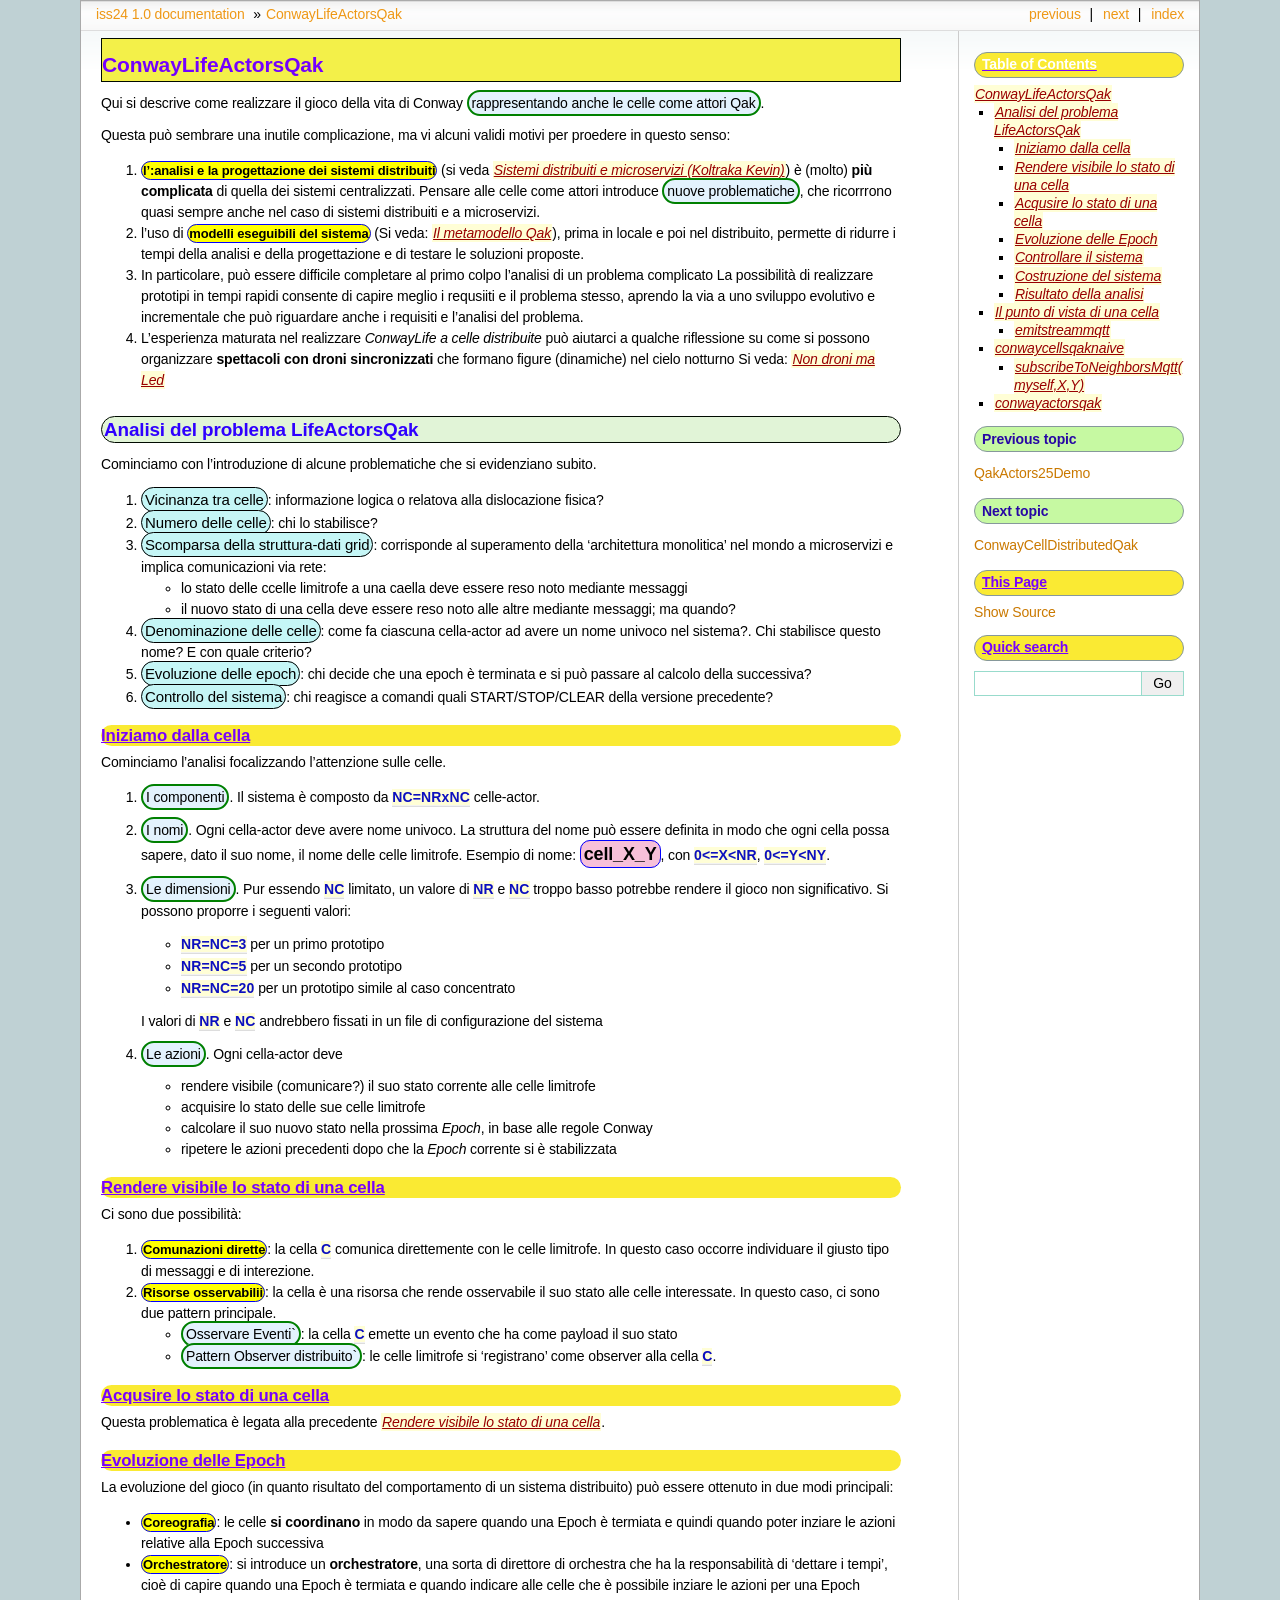
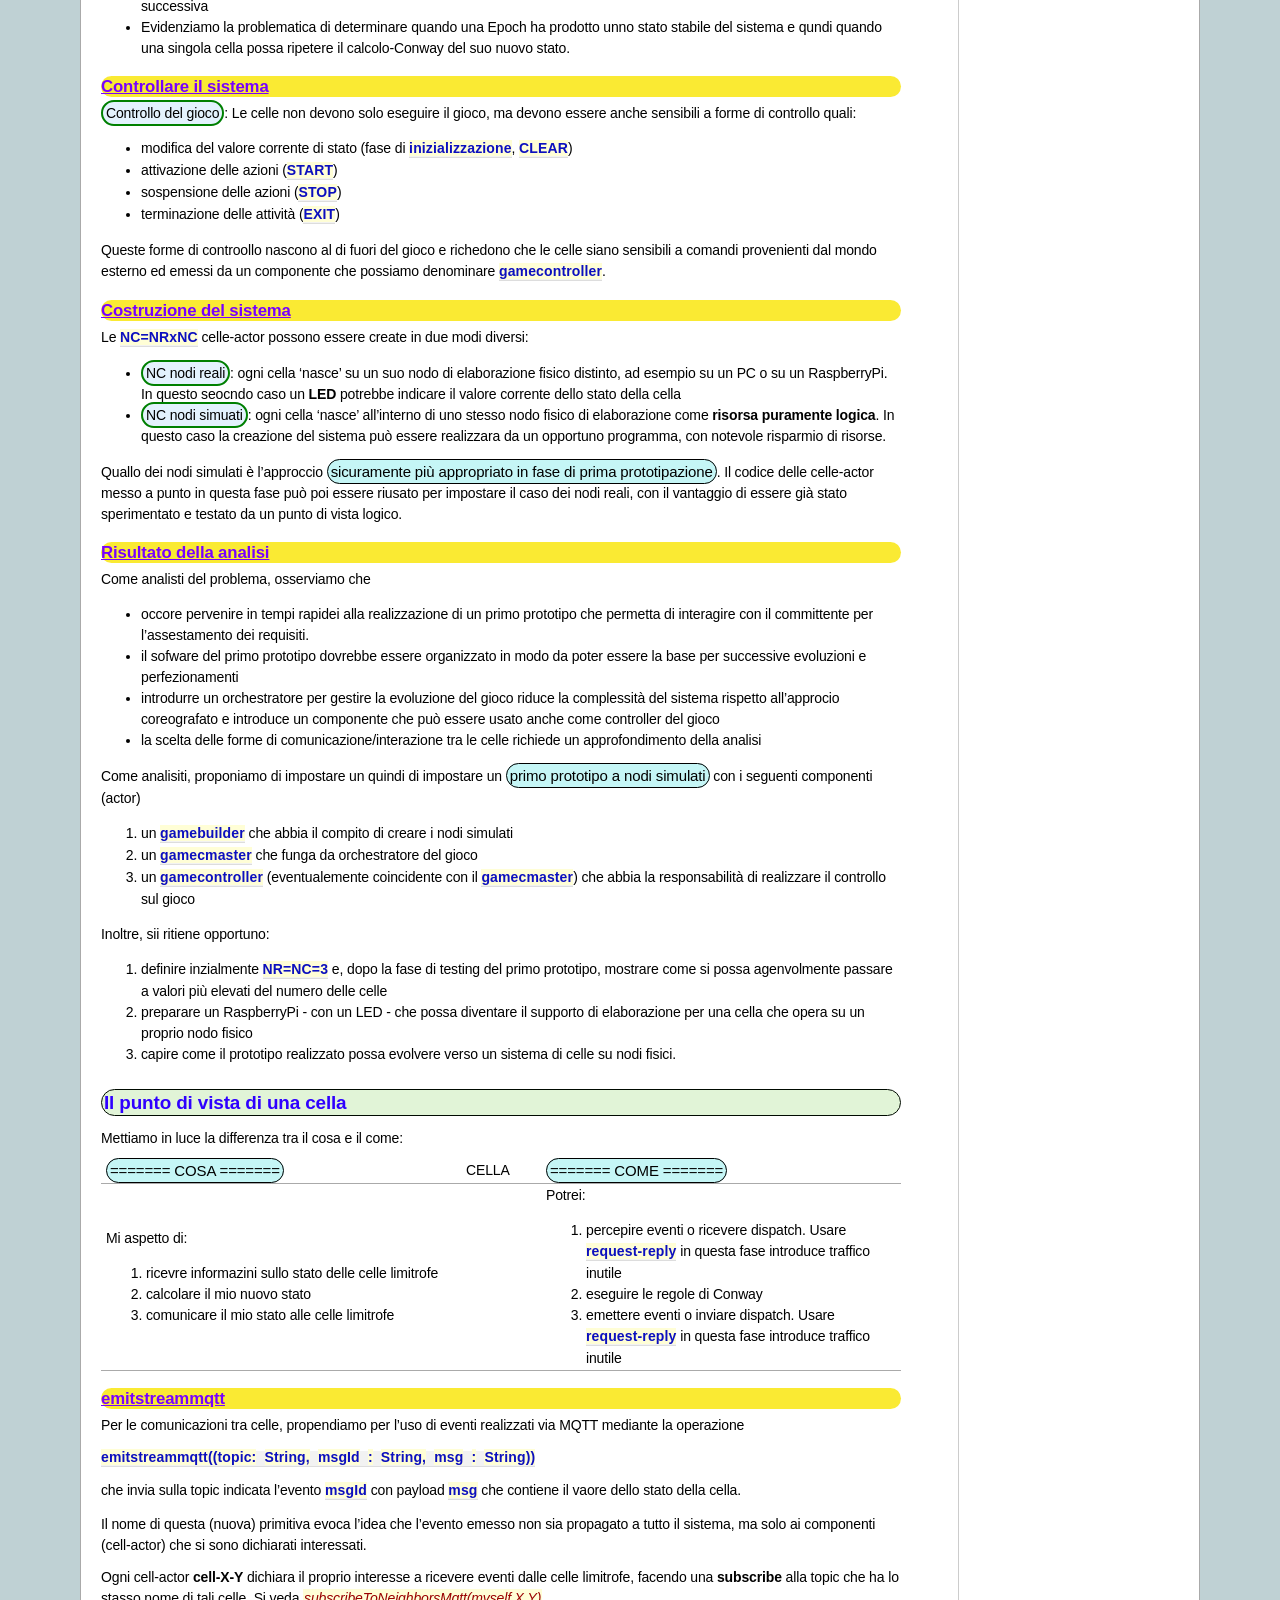
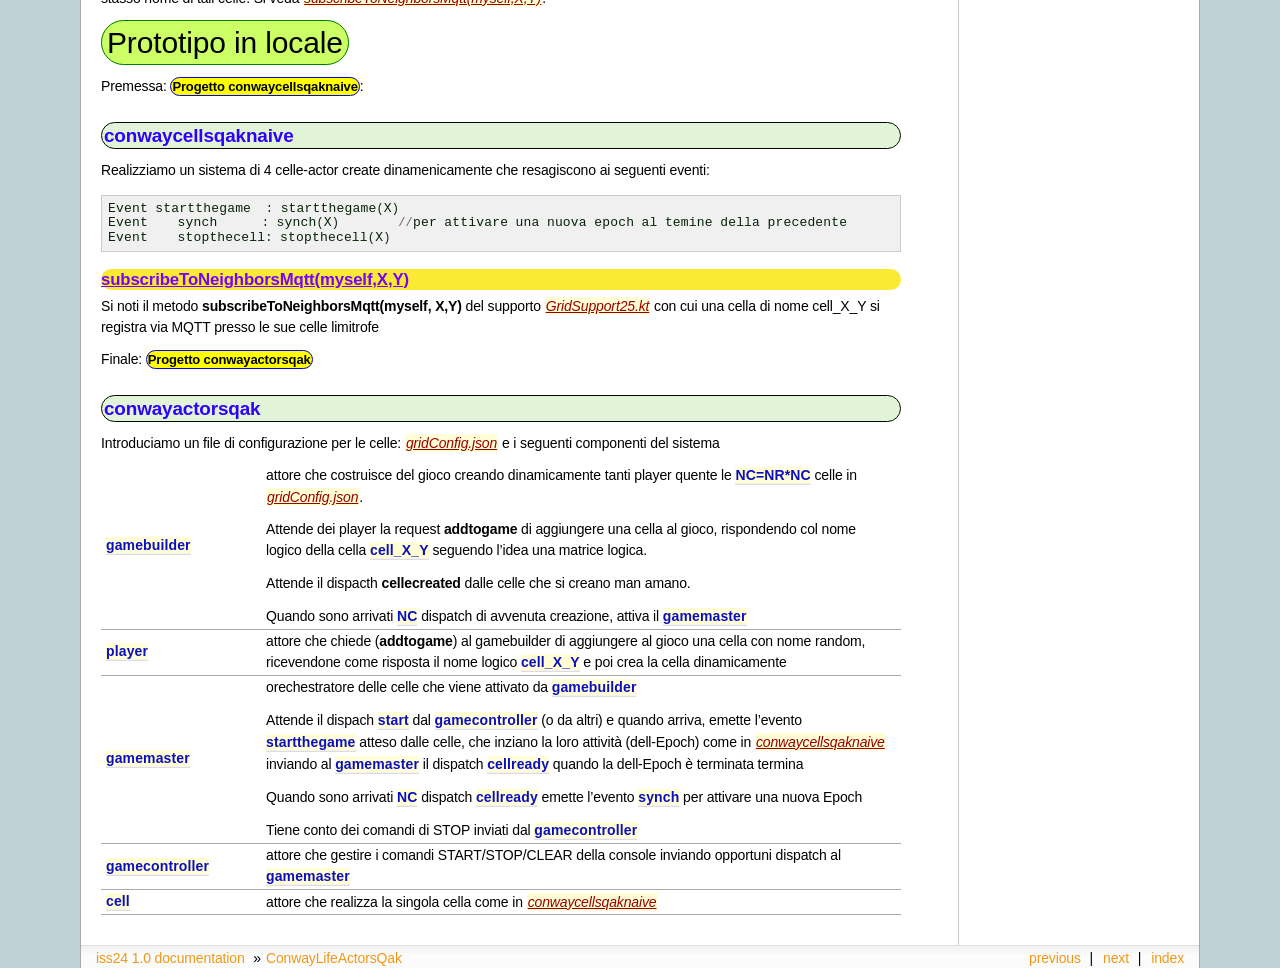
<file: htmlCorso/ConwayLifeActorsQak.html>
<!DOCTYPE html>

<html lang="en">
  <head>
    <meta charset="utf-8" />
    <meta name="viewport" content="width=device-width, initial-scale=1.0" /><meta name="generator" content="Docutils 0.18.1: http://docutils.sourceforge.net/" />

    <title>ConwayLifeActorsQak &#8212; iss24 1.0 documentation</title>
    <link rel="stylesheet" type="text/css" href="_static/pygments.css" />
    <link rel="stylesheet" type="text/css" href="_static/sphinxdoc.css" />
    <link rel="stylesheet" type="text/css" href="_static/custom.css" />
    <script data-url_root="./" id="documentation_options" src="_static/documentation_options.js"></script>
    <script src="_static/jquery.js"></script>
    <script src="_static/underscore.js"></script>
    <script src="_static/_sphinx_javascript_frameworks_compat.js"></script>
    <script src="_static/doctools.js"></script>
    <link rel="index" title="Index" href="genindex.html" />
    <link rel="search" title="Search" href="search.html" />
    <link rel="next" title="ConwayCellDistributedQak" href="ConwayCellDistributedQak.html" />
    <link rel="prev" title="QakActors25Demo" href="QakActors25Demo.html" /> 
  </head><body>
    <div class="related" role="navigation" aria-label="related navigation">
      <h3>Navigation</h3>
      <ul>
        <li class="right" style="margin-right: 10px">
          <a href="genindex.html" title="General Index"
             accesskey="I">index</a></li>
        <li class="right" >
          <a href="ConwayCellDistributedQak.html" title="ConwayCellDistributedQak"
             accesskey="N">next</a> |</li>
        <li class="right" >
          <a href="QakActors25Demo.html" title="QakActors25Demo"
             accesskey="P">previous</a> |</li>
        <li class="nav-item nav-item-0"><a href="index.html">iss24 1.0 documentation</a> &#187;</li>
        <li class="nav-item nav-item-this"><a href="">ConwayLifeActorsQak</a></li> 
      </ul>
    </div>  

    <div class="document">
      <div class="documentwrapper">
        <div class="bodywrapper">
          <div class="body" role="main">
            
  <section id="conwaylifeactorsqak">
<h1>ConwayLifeActorsQak<a class="headerlink" href="#conwaylifeactorsqak" title="Permalink to this heading">¶</a></h1>
<p>Qui si descrive come realizzare il gioco della vita di Conway <span class="remark">rappresentando anche le celle come attori Qak</span>.</p>
<p>Questa può sembrare una inutile complicazione, ma vi alcuni validi motivi per proedere in questo senso:</p>
<ol class="arabic simple">
<li><p><span class="slide3">l’:analisi e la progettazione dei sistemi distribuiti</span>
(si veda <a class="reference internal" href="ChiediAdAI.html#sistemi-distribuiti-e-microservizi-koltraka-kevin"><span class="std std-ref">Sistemi distribuiti e microservizi (Koltraka Kevin)</span></a>)
è (molto) <strong>più complicata</strong> di quella dei sistemi
centralizzati.  Pensare alle celle come attori introduce <span class="remark">nuove problematiche</span>, che ricorrrono quasi sempre
anche nel caso di sistemi distribuiti e a microservizi.</p></li>
<li><p>l’uso di <span class="slide3">modelli eseguibili del sistema</span> (Si veda: <a class="reference internal" href="QakActors25Intro.html#il-metamodello-qak"><span class="std std-ref">Il metamodello Qak</span></a>),
prima in locale e poi nel distribuito, permette di ridurre i tempi della analisi e della progettazione
e di testare le soluzioni proposte.</p></li>
<li><p>In particolare, può essere difficile completare al primo colpo l’analisi di un problema complicato
La possibilità di realizzare prototipi in tempi rapidi
consente di capire meglio i requsiiti e il problema stesso, aprendo la via
a uno sviluppo evolutivo e incrementale che può riguardare anche i requisiti e l’analisi del problema.</p></li>
<li><p>L’esperienza maturata nel realizzare <em>ConwayLife a celle distribuite</em> può aiutarci a qualche riflessione
su come si possono organizzare <strong>spettacoli con droni sincronizzati</strong> che formano figure (dinamiche) nel cielo notturno
Si veda: <a class="reference internal" href="ChiediAdAI.html#non-droni-ma-led"><span class="std std-ref">Non droni ma Led</span></a></p></li>
</ol>
<section id="analisi-del-problema-lifeactorsqak">
<h2>Analisi del problema LifeActorsQak<a class="headerlink" href="#analisi-del-problema-lifeactorsqak" title="Permalink to this heading">¶</a></h2>
<p>Cominciamo con l’introduzione di alcune problematiche che si evidenziano subito.</p>
<ol class="arabic simple">
<li><p><span class="slide2">Vicinanza tra celle</span>: informazione  logica o relatova alla dislocazione fisica?</p></li>
<li><p><span class="slide2">Numero delle celle</span>: chi lo stabilisce?</p></li>
<li><p><span class="slide2">Scomparsa della struttura-dati grid</span>: corrisponde al superamento della ‘architettura monolitica’
nel mondo a microservizi e implica comunicazioni via rete:</p>
<ul class="simple">
<li><p>lo stato delle ccelle limitrofe a una caella deve essere reso noto mediante messaggi</p></li>
<li><p>il nuovo stato di una cella deve essere reso noto alle altre mediante messaggi; ma quando?</p></li>
</ul>
</li>
<li><p><span class="slide2">Denominazione delle celle</span>:  come fa ciascuna cella-actor ad avere un nome univoco nel sistema?.
Chi stabilisce questo nome? E con quale criterio?</p></li>
<li><p><span class="slide2">Evoluzione delle epoch</span>: chi decide che una epoch è terminata e si può
passare al calcolo della successiva?</p></li>
<li><p><span class="slide2">Controllo del sistema</span>:  chi reagisce a comandi quali START/STOP/CLEAR della versione precedente?</p></li>
</ol>
<section id="iniziamo-dalla-cella">
<h3>Iniziamo dalla cella<a class="headerlink" href="#iniziamo-dalla-cella" title="Permalink to this heading">¶</a></h3>
<p>Cominciamo l’analisi focalizzando l’attenzione sulle celle.</p>
<ol class="arabic">
<li><p><span class="remark">I componenti</span>. Il sistema è composto da <code class="docutils literal notranslate"><span class="pre">NC=NRxNC</span></code> celle-actor.</p></li>
<li><p><span class="remark">I nomi</span>. Ogni cella-actor deve avere nome univoco. La struttura del nome può essere definita in
modo che ogni cella possa sapere, dato il suo nome, il nome delle celle limitrofe.
Esempio di nome: <span class="slidekp">cell_X_Y</span>, con <code class="docutils literal notranslate"><span class="pre">0&lt;=X&lt;NR</span></code>, <code class="docutils literal notranslate"><span class="pre">0&lt;=Y&lt;NY</span></code>.</p></li>
<li><p><span class="remark">Le dimensioni</span>. Pur essendo <code class="docutils literal notranslate"><span class="pre">NC</span></code> limitato, un valore di <code class="docutils literal notranslate"><span class="pre">NR</span></code> e <code class="docutils literal notranslate"><span class="pre">NC</span></code> troppo basso potrebbe rendere il gioco
non significativo. Si possono proporre i seguenti valori:</p>
<ul class="simple">
<li><p><code class="docutils literal notranslate"><span class="pre">NR=NC=3</span></code>  per un primo prototipo</p></li>
<li><p><code class="docutils literal notranslate"><span class="pre">NR=NC=5</span></code>  per un secondo prototipo</p></li>
<li><p><code class="docutils literal notranslate"><span class="pre">NR=NC=20</span></code> per un prototipo simile al caso concentrato</p></li>
</ul>
<p>I valori di  <code class="docutils literal notranslate"><span class="pre">NR</span></code> e <code class="docutils literal notranslate"><span class="pre">NC</span></code> andrebbero fissati in un file di configurazione del sistema</p>
</li>
<li><p><span class="remark">Le azioni</span>. Ogni cella-actor deve</p>
<ul class="simple">
<li><p>rendere visibile (comunicare?) il suo stato corrente alle celle limitrofe</p></li>
<li><p>acquisire lo stato delle sue celle limitrofe</p></li>
<li><p>calcolare il suo nuovo stato nella prossima <em>Epoch</em>, in base alle regole Conway</p></li>
<li><p>ripetere le azioni precedenti dopo che la <em>Epoch</em> corrente si è stabilizzata</p></li>
</ul>
</li>
</ol>
</section>
<section id="rendere-visibile-lo-stato-di-una-cella">
<h3>Rendere visibile lo stato di una cella<a class="headerlink" href="#rendere-visibile-lo-stato-di-una-cella" title="Permalink to this heading">¶</a></h3>
<p>Ci sono due possibilità:</p>
<ol class="arabic simple">
<li><p><span class="slide3">Comunazioni dirette</span>: la cella <code class="docutils literal notranslate"><span class="pre">C</span></code> comunica direttemente con le celle limitrofe.
In questo caso occorre individuare il giusto tipo di messaggi e di interezione.</p></li>
<li><p><span class="slide3">Risorse osservabilii</span>: la cella è una risorsa che rende osservabile il suo stato alle
celle interessate. In questo caso, ci sono due pattern principale.</p>
<ul class="simple">
<li><p><span class="remark">Osservare Eventi`</span>: la cella <code class="docutils literal notranslate"><span class="pre">C</span></code> emette un evento che ha come payload il suo stato</p></li>
<li><p><span class="remark">Pattern Observer distribuito`</span>: le celle limitrofe si ‘registrano’ come observer alla cella <code class="docutils literal notranslate"><span class="pre">C</span></code>.</p></li>
</ul>
</li>
</ol>
</section>
<section id="acqusire-lo-stato-di-una-cella">
<h3>Acqusire lo stato di una cella<a class="headerlink" href="#acqusire-lo-stato-di-una-cella" title="Permalink to this heading">¶</a></h3>
<p>Questa problematica è legata alla precedente <a class="reference internal" href="#rendere-visibile-lo-stato-di-una-cella"><span class="std std-ref">Rendere visibile lo stato di una cella</span></a>.</p>
</section>
<section id="evoluzione-delle-epoch">
<h3>Evoluzione delle Epoch<a class="headerlink" href="#evoluzione-delle-epoch" title="Permalink to this heading">¶</a></h3>
<p>La evoluzione del gioco (in quanto risultato del comportamento di un  sistema distribuito)
può essere ottenuto in due modi principali:</p>
<ul class="simple">
<li><p><span class="slide3">Coreografia</span>: le celle <strong>si coordinano</strong> in modo da sapere quando una Epoch è termiata e quindi
quando poter inziare le azioni relative alla Epoch successiva</p></li>
<li><p><span class="slide3">Orchestratore</span>: si introduce un <strong>orchestratore</strong>, una sorta di direttore di orchestra che ha
la responsabilità di ‘dettare i tempi’, cioè di capire quando una Epoch è termiata e quando indicare alle
celle che è possibile inziare le azioni per una Epoch successiva</p></li>
<li><p>Evidenziamo la problematica di determinare quando una Epoch ha prodotto unno stato stabile del sistema
e qundi quando una singola cella possa ripetere il calcolo-Conway del suo nuovo stato.</p></li>
</ul>
</section>
<section id="controllare-il-sistema">
<h3>Controllare il sistema<a class="headerlink" href="#controllare-il-sistema" title="Permalink to this heading">¶</a></h3>
<p><span class="remark">Controllo del gioco</span>: Le celle non devono solo eseguire il gioco, ma devono essere anche sensibili
a forme di controllo quali:</p>
<ul class="simple">
<li><p>modifica del valore corrente di stato (fase di <code class="docutils literal notranslate"><span class="pre">inizializzazione</span></code>, <code class="docutils literal notranslate"><span class="pre">CLEAR</span></code>)</p></li>
<li><p>attivazione delle azioni (<code class="docutils literal notranslate"><span class="pre">START</span></code>)</p></li>
<li><p>sospensione delle azioni (<code class="docutils literal notranslate"><span class="pre">STOP</span></code>)</p></li>
<li><p>terminazione delle attività (<code class="docutils literal notranslate"><span class="pre">EXIT</span></code>)</p></li>
</ul>
<p>Queste forme di controollo nascono al di fuori del gioco e richedono che le celle siano sensibili
a comandi provenienti dal mondo esterno ed emessi da un componente che possiamo denominare
<code class="docutils literal notranslate"><span class="pre">gamecontroller</span></code>.</p>
</section>
<section id="costruzione-del-sistema">
<h3>Costruzione del sistema<a class="headerlink" href="#costruzione-del-sistema" title="Permalink to this heading">¶</a></h3>
<p>Le <code class="docutils literal notranslate"><span class="pre">NC=NRxNC</span></code> celle-actor possono essere create in due modi diversi:</p>
<ul class="simple">
<li><p><span class="remark">NC nodi reali</span>: ogni cella ‘nasce’ su un suo nodo di elaborazione fisico distinto, ad
esempio su un PC o su un RaspberryPi. In questo seocndo caso un <strong>LED</strong> potrebbe indicare il valore
corrente dello stato della cella</p></li>
<li><p><span class="remark">NC nodi simuati</span>:  ogni cella ‘nasce’ all’interno di uno stesso nodo fisico di elaborazione
come <strong>risorsa puramente logica</strong>. In questo caso la creazione del sistema può essere realizzara da
un opportuno programma, con notevole risparmio di risorse.</p></li>
</ul>
<p>Quallo dei nodi simulati è l’approccio <span class="slide2">sicuramente più appropriato in fase di prima prototipazione</span>.
Il codice delle celle-actor messo a punto in questa fase può
poi essere riusato per impostare il caso dei nodi reali, con il vantaggio di essere
già stato sperimentato e testato da un punto di vista logico.</p>
</section>
<section id="risultato-della-analisi">
<h3>Risultato della analisi<a class="headerlink" href="#risultato-della-analisi" title="Permalink to this heading">¶</a></h3>
<p>Come analisti del problema, osserviamo che</p>
<ul class="simple">
<li><p>occore pervenire in tempi rapidei alla realizzazione di un primo prototipo che
permetta di interagire con il committente per l’assestamento dei requisiti.</p></li>
<li><p>il sofware del primo prototipo dovrebbe essere organizzato in modo da poter essere
la base per successive evoluzioni e perfezionamenti</p></li>
<li><p>introdurre un orchestratore per gestire la evoluzione del gioco riduce la complessità
del sistema rispetto all’approcio coreografato e introduce un componente che
può essere usato anche come controller del gioco</p></li>
<li><p>la scelta delle forme di comunicazione/interazione tra le celle richiede un approfondimento
della analisi</p>
</li>
</ul>
<p>Come analisiti, proponiamo di impostare un quindi di impostare un
<span class="slide2">primo prototipo a nodi simulati</span> con i seguenti componenti (actor)</p>
<ol class="arabic simple">
<li><p>un  <code class="docutils literal notranslate"><span class="pre">gamebuilder</span></code> che abbia il compito di creare i nodi simulati</p></li>
<li><p>un  <code class="docutils literal notranslate"><span class="pre">gamecmaster</span></code> che funga da orchestratore del gioco</p></li>
<li><p>un  <code class="docutils literal notranslate"><span class="pre">gamecontroller</span></code> (eventualemente coincidente con il <code class="docutils literal notranslate"><span class="pre">gamecmaster</span></code>)
che abbia la responsabilità di realizzare il controllo sul gioco</p></li>
</ol>
<p>Inoltre, sii ritiene opportuno:</p>
<ol class="arabic simple">
<li><p>definire inzialmente <code class="docutils literal notranslate"><span class="pre">NR=NC=3</span></code> e, dopo la fase di testing del primo
prototipo, mostrare come si possa agenvolmente passare a valori più elevati del numero delle celle</p></li>
<li><p>preparare un RaspberryPi - con un LED - che possa diventare il supporto di elaborazione per
una cella che opera su un proprio nodo fisico</p></li>
<li><p>capire come il prototipo realizzato possa evolvere verso un sistema
di celle su nodi fisici.</p></li>
</ol>
</section>
</section>
<section id="il-punto-di-vista-di-una-cella">
<h2>Il punto di vista di una cella<a class="headerlink" href="#il-punto-di-vista-di-una-cella" title="Permalink to this heading">¶</a></h2>
<p>Mettiamo in luce la differenza tra il cosa e il come:</p>
<table class="docutils align-default" style="width: 100%">
<colgroup>
<col style="width: 45%" />
<col style="width: 10%" />
<col style="width: 45%" />
</colgroup>
<tbody>
<tr class="row-odd"><td><p><span class="slide2">======= COSA =======</span></p></td>
<td><p>CELLA</p></td>
<td><p><span class="slide2">======= COME =======</span></p></td>
</tr>
<tr class="row-even"><td><p>Mi aspetto di:</p>
<ol class="arabic simple">
<li><p>ricevre informazini sullo stato delle celle limitrofe</p></li>
<li><p>calcolare il mio nuovo stato</p></li>
<li><p>comunicare il mio stato alle celle limitrofe</p></li>
</ol>
</td>
<td></td>
<td><p>Potrei:</p>
<ol class="arabic simple">
<li><p>percepire eventi o ricevere dispatch.  Usare <code class="docutils literal notranslate"><span class="pre">request-reply</span></code> in questa fase introduce traffico inutile</p></li>
<li><p>eseguire le regole di Conway</p></li>
<li><p>emettere eventi o inviare dispatch. Usare <code class="docutils literal notranslate"><span class="pre">request-reply</span></code> in questa fase introduce traffico inutile</p></li>
</ol>
</td>
</tr>
</tbody>
</table>
<section id="emitstreammqtt">
<h3>emitstreammqtt<a class="headerlink" href="#emitstreammqtt" title="Permalink to this heading">¶</a></h3>
<p>Per le comunicazioni tra celle,
propendiamo per l’uso di eventi realizzati via MQTT mediante la operazione</p>
<p><code class="docutils literal notranslate"><span class="pre">emitstreammqtt((topic:</span> <span class="pre">String,</span> <span class="pre">msgId</span> <span class="pre">:</span> <span class="pre">String,</span> <span class="pre">msg</span> <span class="pre">:</span> <span class="pre">String))</span></code></p>
<p>che invia sulla topic indicata l’evento
<code class="docutils literal notranslate"><span class="pre">msgId</span></code> con payload <code class="docutils literal notranslate"><span class="pre">msg</span></code> che contiene il vaore dello stato della cella.</p>
<p>Il nome di questa (nuova) primitiva evoca l’idea che l’evento emesso non sia propagato a tutto
il sistema, ma solo ai componenti (cell-actor) che si sono dichiarati interessati.</p>
<p>Ogni cell-actor <strong>cell-X-Y</strong> dichiara il proprio interesse a ricevere eventi dalle celle limitrofe,
facendo una <strong>subscribe</strong> alla topic che ha lo stasso nome di tali celle.
Si veda <a class="reference internal" href="#subscribetoneighborsmqtt-myself-x-y"><span class="std std-ref">subscribeToNeighborsMqtt(myself,X,Y)</span></a>.</p>
<p><span class="slide1">Prototipo in locale</span></p>
<p>Premessa: <span class="slide3">Progetto  conwaycellsqaknaive</span>:</p>
</section>
</section>
<section id="conwaycellsqaknaive">
<h2>conwaycellsqaknaive<a class="headerlink" href="#conwaycellsqaknaive" title="Permalink to this heading">¶</a></h2>
<p>Realizziamo un sistema di 4 celle-actor create dinamenicamente che resagiscono ai seguenti eventi:</p>
<div class="highlight-default notranslate"><div class="highlight"><pre><span></span><span class="n">Event</span> <span class="n">startthegame</span>  <span class="p">:</span> <span class="n">startthegame</span><span class="p">(</span><span class="n">X</span><span class="p">)</span>
<span class="n">Event</span>    <span class="n">synch</span>      <span class="p">:</span> <span class="n">synch</span><span class="p">(</span><span class="n">X</span><span class="p">)</span>        <span class="o">//</span><span class="n">per</span> <span class="n">attivare</span> <span class="n">una</span> <span class="n">nuova</span> <span class="n">epoch</span> <span class="n">al</span> <span class="n">temine</span> <span class="n">della</span> <span class="n">precedente</span>
<span class="n">Event</span>    <span class="n">stopthecell</span><span class="p">:</span> <span class="n">stopthecell</span><span class="p">(</span><span class="n">X</span><span class="p">)</span>
</pre></div>
</div>
<section id="subscribetoneighborsmqtt-myself-x-y">
<h3>subscribeToNeighborsMqtt(myself,X,Y)<a class="headerlink" href="#subscribetoneighborsmqtt-myself-x-y" title="Permalink to this heading">¶</a></h3>
<p>Si noti il metodo <strong>subscribeToNeighborsMqtt(myself, X,Y)</strong> del supporto <a class="reference external" href="../../../../conwayactorsqak/src/conway/GridSupport25.kt">GridSupport25.kt</a>
con cui una cella di nome cell_X_Y si registra via MQTT presso le sue celle limitrofe</p>
<p>Finale:  <span class="slide3">Progetto  conwayactorsqak</span></p>
</section>
</section>
<section id="conwayactorsqak">
<h2>conwayactorsqak<a class="headerlink" href="#conwayactorsqak" title="Permalink to this heading">¶</a></h2>
<p>Introduciamo un file di configurazione per le celle: <a class="reference external" href="../../../../conwayactorsqak/gridConfig.json">gridConfig.json</a> e i seguenti componenti del sistema</p>
<table class="docutils align-default" style="width: 100%">
<colgroup>
<col style="width: 20%" />
<col style="width: 80%" />
</colgroup>
<tbody>
<tr class="row-odd"><td><p><code class="docutils literal notranslate"><span class="pre">gamebuilder</span></code></p></td>
<td><p>attore che costruisce del gioco creando dinamicamente tanti player quente le <code class="docutils literal notranslate"><span class="pre">NC=NR*NC</span></code> celle in  <a class="reference external" href="../../../../conwayactorsqak/gridConfig.json">gridConfig.json</a>.</p>
<p>Attende dei player la request <strong>addtogame</strong> di aggiungere una cella al gioco, rispondendo col nome
logico della cella <code class="docutils literal notranslate"><span class="pre">cell_X_Y</span></code> seguendo l’idea una  matrice logica.</p>
<p>Attende il dispacth <strong>cellecreated</strong> dalle celle che si creano man amano.</p>
<p>Quando sono arrivati <code class="docutils literal notranslate"><span class="pre">NC</span></code> dispatch di avvenuta creazione, attiva il <code class="docutils literal notranslate"><span class="pre">gamemaster</span></code></p>
</td>
</tr>
<tr class="row-even"><td><p><code class="docutils literal notranslate"><span class="pre">player</span></code></p></td>
<td><p>attore che chiede (<strong>addtogame</strong>) al gamebuilder di aggiungere al gioco una cella con nome random,
ricevendone come risposta il nome logico <code class="docutils literal notranslate"><span class="pre">cell_X_Y</span></code> e poi crea la cella dinamicamente</p></td>
</tr>
<tr class="row-odd"><td><p><code class="docutils literal notranslate"><span class="pre">gamemaster</span></code></p></td>
<td><p>orechestratore delle celle che viene attivato da <code class="docutils literal notranslate"><span class="pre">gamebuilder</span></code></p>
<p>Attende  il dispach <code class="docutils literal notranslate"><span class="pre">start</span></code> dal <code class="docutils literal notranslate"><span class="pre">gamecontroller</span></code> (o da altri) e quando arriva,
emette l’evento <code class="docutils literal notranslate"><span class="pre">startthegame</span></code> atteso dalle celle, che inziano la loro attività
(dell-Epoch)
come in  <a class="reference internal" href="#conwaycellsqaknaive"><span class="std std-ref">conwaycellsqaknaive</span></a> inviando al <code class="docutils literal notranslate"><span class="pre">gamemaster</span></code> il dispatch <code class="docutils literal notranslate"><span class="pre">cellready</span></code>
quando la dell-Epoch è terminata termina</p>
<p>Quando sono arrivati <code class="docutils literal notranslate"><span class="pre">NC</span></code> dispatch <code class="docutils literal notranslate"><span class="pre">cellready</span></code> emette l’evento <code class="docutils literal notranslate"><span class="pre">synch</span></code> per attivare
una nuova Epoch</p>
<p>Tiene conto dei comandi di STOP inviati dal  <code class="docutils literal notranslate"><span class="pre">gamecontroller</span></code></p>
</td>
</tr>
<tr class="row-even"><td><p><code class="docutils literal notranslate"><span class="pre">gamecontroller</span></code></p></td>
<td><p>attore che gestire i comandi START/STOP/CLEAR della console inviando opportuni dispatch
al  <code class="docutils literal notranslate"><span class="pre">gamemaster</span></code></p></td>
</tr>
<tr class="row-odd"><td><p><code class="docutils literal notranslate"><span class="pre">cell</span></code></p></td>
<td><p>attore che realizza la singola cella come in <a class="reference internal" href="#conwaycellsqaknaive"><span class="std std-ref">conwaycellsqaknaive</span></a></p></td>
</tr>
</tbody>
</table>
</section>
</section>


            <div class="clearer"></div>
          </div>
        </div>
      </div>
      <div class="sphinxsidebar" role="navigation" aria-label="main navigation">
        <div class="sphinxsidebarwrapper">
  <div>
    <h3><a href="index.html">Table of Contents</a></h3>
    <ul>
<li><a class="reference internal" href="#">ConwayLifeActorsQak</a><ul>
<li><a class="reference internal" href="#analisi-del-problema-lifeactorsqak">Analisi del problema LifeActorsQak</a><ul>
<li><a class="reference internal" href="#iniziamo-dalla-cella">Iniziamo dalla cella</a></li>
<li><a class="reference internal" href="#rendere-visibile-lo-stato-di-una-cella">Rendere visibile lo stato di una cella</a></li>
<li><a class="reference internal" href="#acqusire-lo-stato-di-una-cella">Acqusire lo stato di una cella</a></li>
<li><a class="reference internal" href="#evoluzione-delle-epoch">Evoluzione delle Epoch</a></li>
<li><a class="reference internal" href="#controllare-il-sistema">Controllare il sistema</a></li>
<li><a class="reference internal" href="#costruzione-del-sistema">Costruzione del sistema</a></li>
<li><a class="reference internal" href="#risultato-della-analisi">Risultato della analisi</a></li>
</ul>
</li>
<li><a class="reference internal" href="#il-punto-di-vista-di-una-cella">Il punto di vista di una cella</a><ul>
<li><a class="reference internal" href="#emitstreammqtt">emitstreammqtt</a></li>
</ul>
</li>
<li><a class="reference internal" href="#conwaycellsqaknaive">conwaycellsqaknaive</a><ul>
<li><a class="reference internal" href="#subscribetoneighborsmqtt-myself-x-y">subscribeToNeighborsMqtt(myself,X,Y)</a></li>
</ul>
</li>
<li><a class="reference internal" href="#conwayactorsqak">conwayactorsqak</a></li>
</ul>
</li>
</ul>

  </div>
  <div>
    <h4>Previous topic</h4>
    <p class="topless"><a href="QakActors25Demo.html"
                          title="previous chapter">QakActors25Demo</a></p>
  </div>
  <div>
    <h4>Next topic</h4>
    <p class="topless"><a href="ConwayCellDistributedQak.html"
                          title="next chapter">ConwayCellDistributedQak</a></p>
  </div>
  <div role="note" aria-label="source link">
    <h3>This Page</h3>
    <ul class="this-page-menu">
      <li><a href="_sources/ConwayLifeActorsQak.rst.txt"
            rel="nofollow">Show Source</a></li>
    </ul>
   </div>
<div id="searchbox" style="display: none" role="search">
  <h3 id="searchlabel">Quick search</h3>
    <div class="searchformwrapper">
    <form class="search" action="search.html" method="get">
      <input type="text" name="q" aria-labelledby="searchlabel" autocomplete="off" autocorrect="off" autocapitalize="off" spellcheck="false"/>
      <input type="submit" value="Go" />
    </form>
    </div>
</div>
<script>document.getElementById('searchbox').style.display = "block"</script>
        </div>
      </div>
      <div class="clearer"></div>
    </div>
    <div class="related" role="navigation" aria-label="related navigation">
      <h3>Navigation</h3>
      <ul>
        <li class="right" style="margin-right: 10px">
          <a href="genindex.html" title="General Index"
             >index</a></li>
        <li class="right" >
          <a href="ConwayCellDistributedQak.html" title="ConwayCellDistributedQak"
             >next</a> |</li>
        <li class="right" >
          <a href="QakActors25Demo.html" title="QakActors25Demo"
             >previous</a> |</li>
        <li class="nav-item nav-item-0"><a href="index.html">iss24 1.0 documentation</a> &#187;</li>
        <li class="nav-item nav-item-this"><a href="">ConwayLifeActorsQak</a></li> 
      </ul>
    </div>
    <div class="footer" role="contentinfo">
        &#169; Copyright 2024, Antonio Natali.
      Created using <a href="https://www.sphinx-doc.org/">Sphinx</a> 5.0.2.
    </div>
  </body>
</html>
</file>
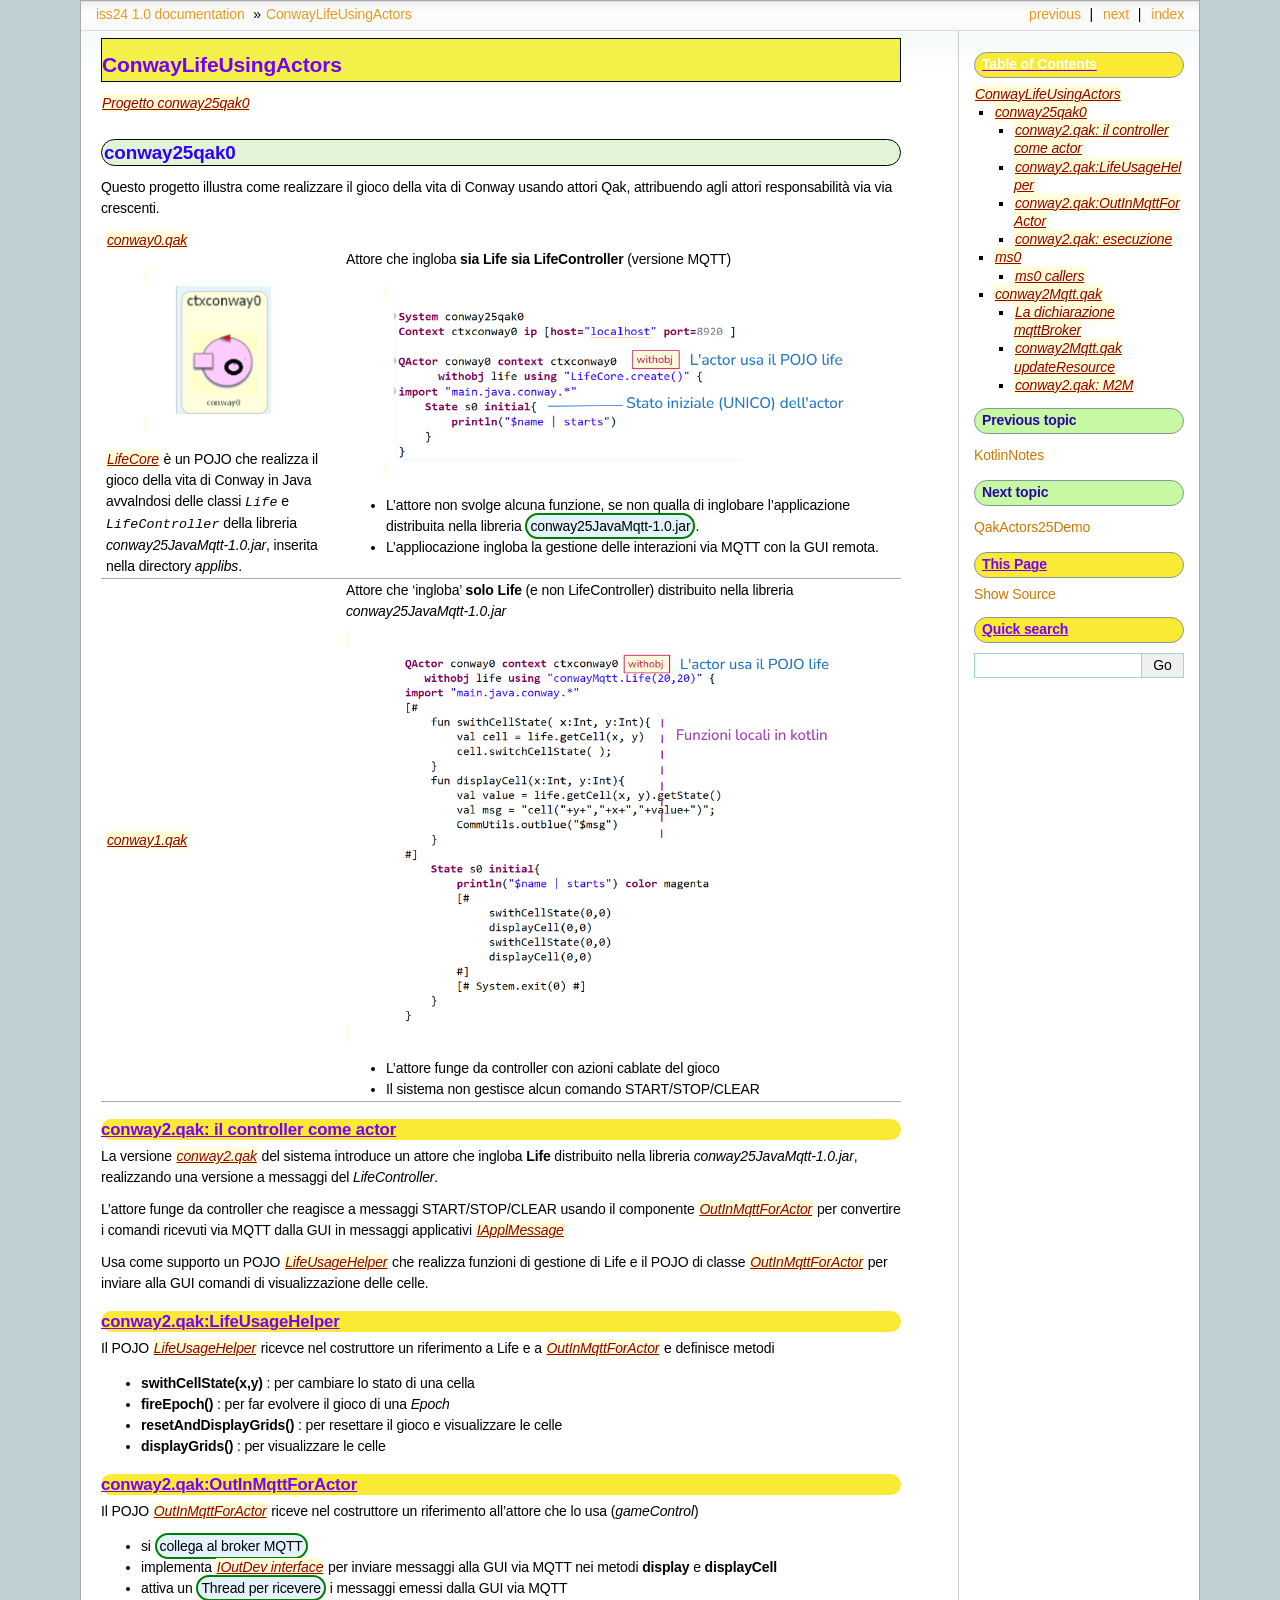
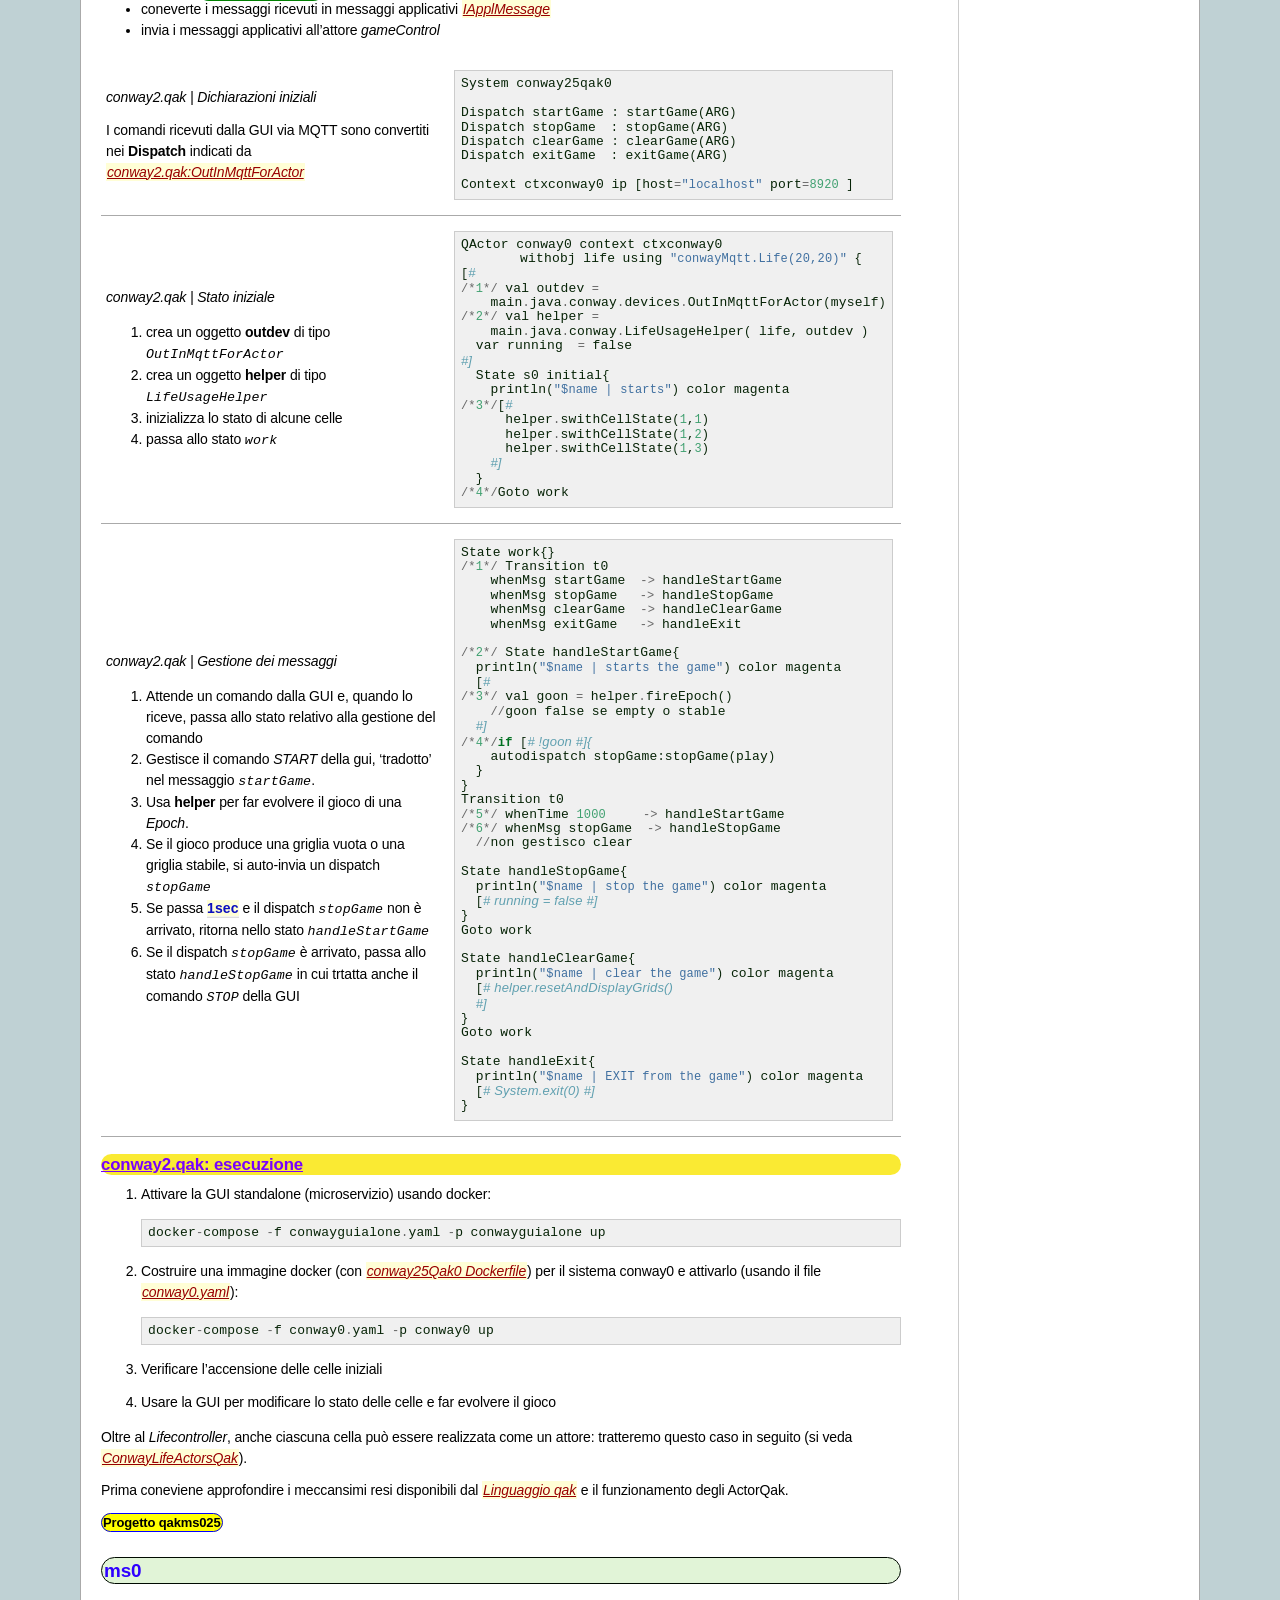
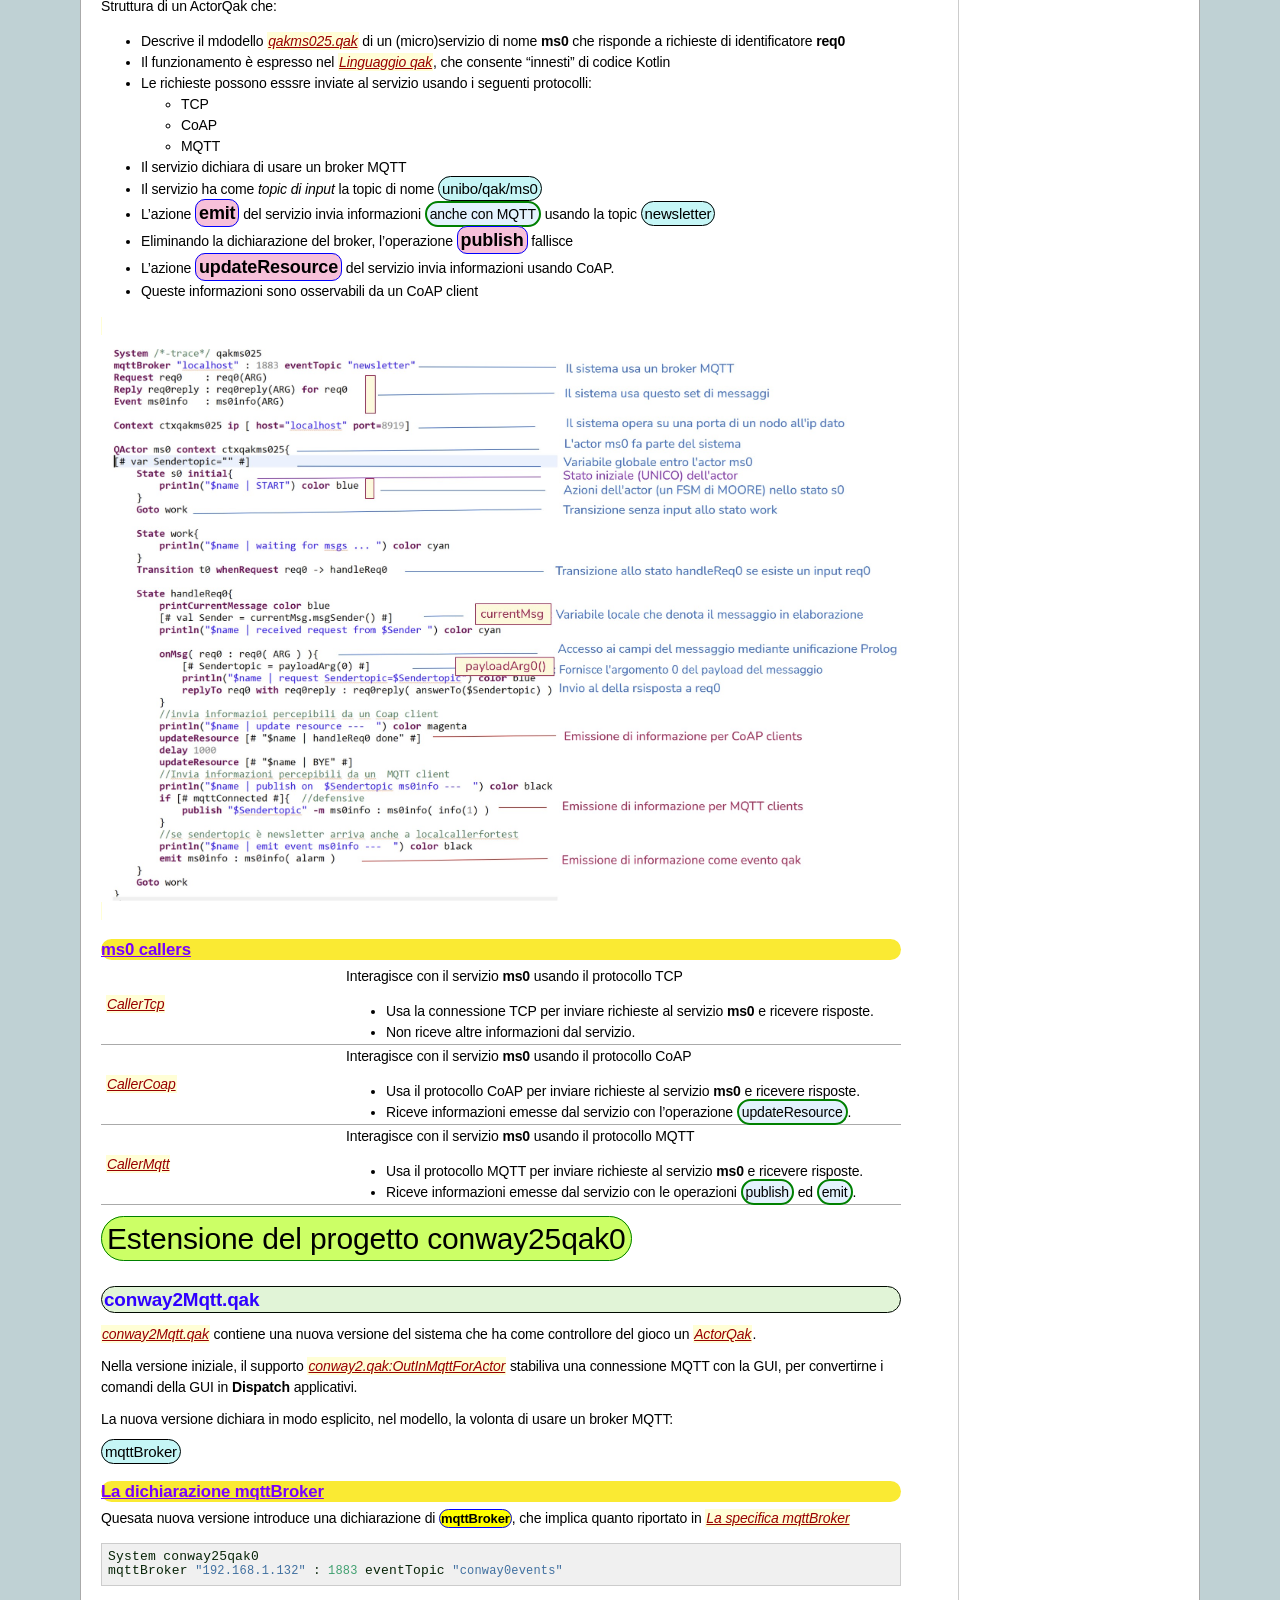
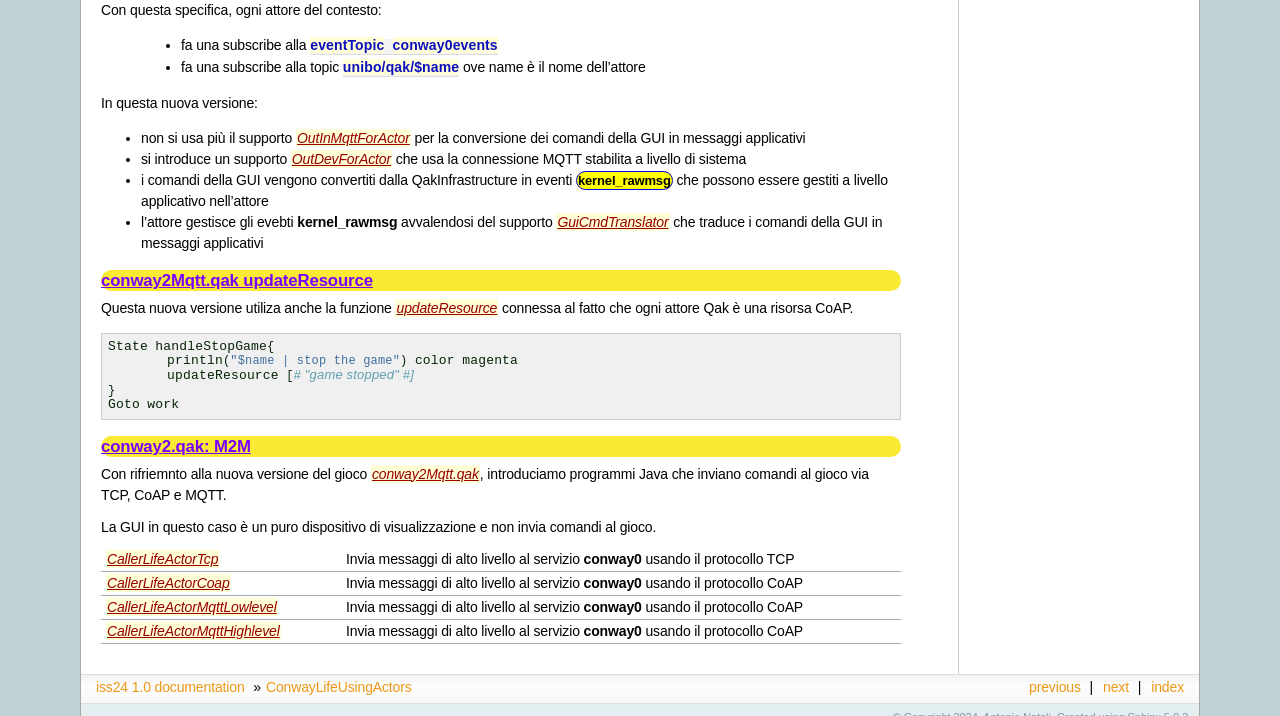
<file: htmlCorso/ConwayLifeUsingActors.html>
<!DOCTYPE html>

<html lang="en">
  <head>
    <meta charset="utf-8" />
    <meta name="viewport" content="width=device-width, initial-scale=1.0" /><meta name="generator" content="Docutils 0.18.1: http://docutils.sourceforge.net/" />

    <title>ConwayLifeUsingActors &#8212; iss24 1.0 documentation</title>
    <link rel="stylesheet" type="text/css" href="_static/pygments.css" />
    <link rel="stylesheet" type="text/css" href="_static/sphinxdoc.css" />
    <link rel="stylesheet" type="text/css" href="_static/custom.css" />
    <script data-url_root="./" id="documentation_options" src="_static/documentation_options.js"></script>
    <script src="_static/jquery.js"></script>
    <script src="_static/underscore.js"></script>
    <script src="_static/_sphinx_javascript_frameworks_compat.js"></script>
    <script src="_static/doctools.js"></script>
    <link rel="index" title="Index" href="genindex.html" />
    <link rel="search" title="Search" href="search.html" />
    <link rel="next" title="QakActors25Demo" href="QakActors25Demo.html" />
    <link rel="prev" title="KotlinNotes" href="KotlinNotes.html" /> 
  </head><body>
    <div class="related" role="navigation" aria-label="related navigation">
      <h3>Navigation</h3>
      <ul>
        <li class="right" style="margin-right: 10px">
          <a href="genindex.html" title="General Index"
             accesskey="I">index</a></li>
        <li class="right" >
          <a href="QakActors25Demo.html" title="QakActors25Demo"
             accesskey="N">next</a> |</li>
        <li class="right" >
          <a href="KotlinNotes.html" title="KotlinNotes"
             accesskey="P">previous</a> |</li>
        <li class="nav-item nav-item-0"><a href="index.html">iss24 1.0 documentation</a> &#187;</li>
        <li class="nav-item nav-item-this"><a href="">ConwayLifeUsingActors</a></li> 
      </ul>
    </div>  

    <div class="document">
      <div class="documentwrapper">
        <div class="bodywrapper">
          <div class="body" role="main">
            
  <section id="conwaylifeusingactors">
<h1>ConwayLifeUsingActors<a class="headerlink" href="#conwaylifeusingactors" title="Permalink to this heading">¶</a></h1>
<p><a class="reference external" href="../../../../conway25qak0">Progetto conway25qak0</a></p>
<section id="conway25qak0">
<h2>conway25qak0<a class="headerlink" href="#conway25qak0" title="Permalink to this heading">¶</a></h2>
<p>Questo progetto illustra come realizzare il gioco della vita di Conway usando attori Qak, attribuendo agli attori
responsabilità via via crescenti.</p>
<table class="docutils align-default" style="width: 100%">
<colgroup>
<col style="width: 30%" />
<col style="width: 70%" />
</colgroup>
<tbody>
<tr class="row-odd"><td><p><a class="reference external" href="../../../../conway25qak0/src/conway0.qaktt">conway0.qak</a></p>
<blockquote>
<div><a class="reference internal image-reference" href="_images/conway0_qakImg.png"><img alt="_images/conway0_qakImg.png" class="align-center" src="_images/conway0_qakImg.png" style="width: 70%;" /></a>
</div></blockquote>
<p><a class="reference external" href="../../../../conway25qak0/src/main/java/conway/LifeCore.java">LifeCore</a> è un POJO che  realizza il gioco della vita di Conway in Java avvalndosi delle classi
<cite>Life</cite> e <cite>LifeController</cite> della libreria <em>conway25JavaMqtt-1.0.jar</em>, inserita nella directory <em>applibs</em>.</p>
</td>
<td><p>Attore che ingloba <strong>sia Life sia LifeController</strong> (versione MQTT)</p>
<blockquote>
<div><a class="reference internal image-reference" href="_images/conway0_qak.png"><img alt="_images/conway0_qak.png" class="align-center" src="_images/conway0_qak.png" style="width: 100%;" /></a>
</div></blockquote>
<ul class="simple">
<li><p>L’attore non svolge alcuna funzione, se non qualla di inglobare l’applicazione distribuita
nella libreria <span class="remark">conway25JavaMqtt-1.0.jar</span>.</p></li>
<li><p>L’appliocazione ingloba la gestione delle interazioni via MQTT con la GUI remota.</p></li>
</ul>
</td>
</tr>
<tr class="row-even"><td><p><a class="reference external" href="../../../../conway25qak0/src/conway1.qaktt">conway1.qak</a></p></td>
<td><p>Attore che ‘ingloba’ <strong>solo  Life</strong> (e non LifeController) distribuito nella libreria <em>conway25JavaMqtt-1.0.jar</em></p>
<a class="reference internal image-reference" href="_images/conway1_qak.png"><img alt="_images/conway1_qak.png" class="align-center" src="_images/conway1_qak.png" style="width: 80%;" /></a>
<ul class="simple">
<li><p>L’attore funge da controller con azioni cablate del gioco</p></li>
<li><p>Il sistema non gestisce alcun comando START/STOP/CLEAR</p></li>
</ul>
</td>
</tr>
</tbody>
</table>
<section id="conway2-qak-il-controller-come-actor">
<h3>conway2.qak: il controller come actor<a class="headerlink" href="#conway2-qak-il-controller-come-actor" title="Permalink to this heading">¶</a></h3>
<p>La versione <a class="reference external" href="../../../../conway25qak0/src/conway2.qaktt">conway2.qak</a> del sistema introduce un attore che ingloba <strong>Life</strong>
distribuito nella libreria <em>conway25JavaMqtt-1.0.jar</em>, realizzando una versione
a messaggi del <em>LifeController</em>.</p>
<p>L’attore funge da controller che reagisce a messaggi START/STOP/CLEAR
usando il componente <a class="reference external" href="../../../../conway25qak0/src/main/java/conway/devices/OutInMqttForActor.java">OutInMqttForActor</a> per convertire  i comandi ricevuti via MQTT dalla GUI
in messaggi applicativi <a class="reference internal" href="unibo.basicomm23.html#unibo-basicomm23-interfaces-iapplmessage"><span class="std std-ref">IApplMessage</span></a></p>
<p>Usa come supporto un POJO <a class="reference external" href="../../../../conway25qak0/src/main/java/conway/LifeUsageHelper.java">LifeUsageHelper</a> che realizza funzioni di gestione di Life e il
POJO di classe <a class="reference external" href="../../../../conway25qak0/src/main/java/conway/devices/OutInMqttForActor.java">OutInMqttForActor</a>  per inviare alla GUI comandi di visualizzazione delle celle.</p>
</section>
<section id="conway2-qak-lifeusagehelper">
<h3>conway2.qak:LifeUsageHelper<a class="headerlink" href="#conway2-qak-lifeusagehelper" title="Permalink to this heading">¶</a></h3>
<p>Il POJO <a class="reference external" href="../../../../conway25qak0/src/main/java/conway/LifeUsageHelper.java">LifeUsageHelper</a> ricevce nel costruttore un riferimento a Life e a <a class="reference external" href="../../../../conway25qak0/src/main/java/conway/devices/OutInMqttForActor.java">OutInMqttForActor</a>
e definisce metodi</p>
<ul class="simple">
<li><p><strong>swithCellState(x,y)</strong> : per cambiare lo stato di una cella</p></li>
<li><p><strong>fireEpoch()</strong> : per far evolvere il gioco di una <em>Epoch</em></p></li>
<li><p><strong>resetAndDisplayGrids()</strong> : per resettare il gioco e visualizzare le celle</p></li>
<li><p><strong>displayGrids()</strong> : per visualizzare le celle</p></li>
</ul>
</section>
<section id="conway2-qak-outinmqttforactor">
<h3>conway2.qak:OutInMqttForActor<a class="headerlink" href="#conway2-qak-outinmqttforactor" title="Permalink to this heading">¶</a></h3>
<p>Il POJO <a class="reference external" href="../../../../conway25qak0/src/main/java/conway/devices/OutInMqttForActor.java">OutInMqttForActor</a> riceve nel costruttore un riferimento all’attore che lo usa (<em>gameControl</em>)</p>
<ul class="simple">
<li><p>si <span class="remark">collega al broker MQTT</span></p></li>
<li><p>implementa <a class="reference internal" href="ConwayLife25.html#ioutdev-interface"><span class="std std-ref">IOutDev interface</span></a> per inviare messaggi alla GUI via MQTT nei metodi <strong>display</strong> e <strong>displayCell</strong></p></li>
<li><p>attiva un <span class="remark">Thread per ricevere</span> i messaggi emessi dalla GUI via MQTT</p></li>
<li><p>coneverte i messaggi ricevuti in messaggi applicativi <a class="reference internal" href="unibo.basicomm23.html#unibo-basicomm23-interfaces-iapplmessage"><span class="std std-ref">IApplMessage</span></a></p></li>
<li><p>invia i messaggi applicativi all’attore <em>gameControl</em></p></li>
</ul>
<table class="docutils align-default" style="width: 100%">
<colgroup>
<col style="width: 50%" />
<col style="width: 50%" />
</colgroup>
<tbody>
<tr class="row-odd"><td><p><em>conway2.qak | Dichiarazioni iniziali</em></p>
<p>I comandi ricevuti dalla GUI via MQTT sono convertiti nei <strong>Dispatch</strong>
indicati da <a class="reference internal" href="#conway2-qak-outinmqttforactor"><span class="std std-ref">conway2.qak:OutInMqttForActor</span></a></p>
</td>
<td><div class="highlight-default notranslate"><div class="highlight"><pre><span></span><span class="n">System</span> <span class="n">conway25qak0</span>

<span class="n">Dispatch</span> <span class="n">startGame</span> <span class="p">:</span> <span class="n">startGame</span><span class="p">(</span><span class="n">ARG</span><span class="p">)</span>
<span class="n">Dispatch</span> <span class="n">stopGame</span>  <span class="p">:</span> <span class="n">stopGame</span><span class="p">(</span><span class="n">ARG</span><span class="p">)</span>
<span class="n">Dispatch</span> <span class="n">clearGame</span> <span class="p">:</span> <span class="n">clearGame</span><span class="p">(</span><span class="n">ARG</span><span class="p">)</span>
<span class="n">Dispatch</span> <span class="n">exitGame</span>  <span class="p">:</span> <span class="n">exitGame</span><span class="p">(</span><span class="n">ARG</span><span class="p">)</span>

<span class="n">Context</span> <span class="n">ctxconway0</span> <span class="n">ip</span> <span class="p">[</span><span class="n">host</span><span class="o">=</span><span class="s2">&quot;localhost&quot;</span> <span class="n">port</span><span class="o">=</span><span class="mi">8920</span> <span class="p">]</span>
</pre></div>
</div>
</td>
</tr>
<tr class="row-even"><td><p><em>conway2.qak | Stato iniziale</em></p>
<ol class="arabic simple">
<li><p>crea un oggetto <strong>outdev</strong> di tipo <cite>OutInMqttForActor</cite></p></li>
<li><p>crea un oggetto <strong>helper</strong> di tipo <cite>LifeUsageHelper</cite></p></li>
<li><p>inizializza lo stato di alcune celle</p></li>
<li><p>passa allo stato <cite>work</cite></p></li>
</ol>
</td>
<td><div class="highlight-default notranslate"><div class="highlight"><pre><span></span><span class="n">QActor</span> <span class="n">conway0</span> <span class="n">context</span> <span class="n">ctxconway0</span>
        <span class="n">withobj</span> <span class="n">life</span> <span class="n">using</span> <span class="s2">&quot;conwayMqtt.Life(20,20)&quot;</span> <span class="p">{</span>
<span class="p">[</span><span class="c1">#</span>
<span class="o">/*</span><span class="mi">1</span><span class="o">*/</span> <span class="n">val</span> <span class="n">outdev</span> <span class="o">=</span>
    <span class="n">main</span><span class="o">.</span><span class="n">java</span><span class="o">.</span><span class="n">conway</span><span class="o">.</span><span class="n">devices</span><span class="o">.</span><span class="n">OutInMqttForActor</span><span class="p">(</span><span class="n">myself</span><span class="p">)</span>
<span class="o">/*</span><span class="mi">2</span><span class="o">*/</span> <span class="n">val</span> <span class="n">helper</span> <span class="o">=</span>
    <span class="n">main</span><span class="o">.</span><span class="n">java</span><span class="o">.</span><span class="n">conway</span><span class="o">.</span><span class="n">LifeUsageHelper</span><span class="p">(</span> <span class="n">life</span><span class="p">,</span> <span class="n">outdev</span> <span class="p">)</span>
  <span class="n">var</span> <span class="n">running</span>  <span class="o">=</span> <span class="n">false</span>
<span class="c1">#]</span>
  <span class="n">State</span> <span class="n">s0</span> <span class="n">initial</span><span class="p">{</span>
    <span class="n">println</span><span class="p">(</span><span class="s2">&quot;$name | starts&quot;</span><span class="p">)</span> <span class="n">color</span> <span class="n">magenta</span>
<span class="o">/*</span><span class="mi">3</span><span class="o">*/</span><span class="p">[</span><span class="c1">#</span>
      <span class="n">helper</span><span class="o">.</span><span class="n">swithCellState</span><span class="p">(</span><span class="mi">1</span><span class="p">,</span><span class="mi">1</span><span class="p">)</span>
      <span class="n">helper</span><span class="o">.</span><span class="n">swithCellState</span><span class="p">(</span><span class="mi">1</span><span class="p">,</span><span class="mi">2</span><span class="p">)</span>
      <span class="n">helper</span><span class="o">.</span><span class="n">swithCellState</span><span class="p">(</span><span class="mi">1</span><span class="p">,</span><span class="mi">3</span><span class="p">)</span>
    <span class="c1">#]</span>
  <span class="p">}</span>
<span class="o">/*</span><span class="mi">4</span><span class="o">*/</span><span class="n">Goto</span> <span class="n">work</span>
</pre></div>
</div>
</td>
</tr>
<tr class="row-odd"><td><p><em>conway2.qak | Gestione dei messaggi</em></p>
<ol class="arabic simple">
<li><p>Attende un comando dalla GUI e, quando lo riceve, passa allo stato relativo alla gestione del comando</p></li>
<li><p>Gestisce il comando <em>START</em> della gui, ‘tradotto’ nel messaggio <cite>startGame</cite>.</p></li>
<li><p>Usa <strong>helper</strong> per far evolvere il gioco di una <em>Epoch</em>.</p></li>
<li><p>Se il gioco produce una griglia vuota o una griglia stabile,
si auto-invia un dispatch <cite>stopGame</cite></p></li>
<li><p>Se passa <code class="docutils literal notranslate"><span class="pre">1sec</span></code> e il dispatch <cite>stopGame</cite> non è arrivato, ritorna nello stato <cite>handleStartGame</cite></p></li>
<li><p>Se il dispatch <cite>stopGame</cite> è arrivato, passa allo stato <cite>handleStopGame</cite> in cui trtatta anche il comando <cite>STOP</cite> della GUI</p></li>
</ol>
</td>
<td><div class="highlight-default notranslate"><div class="highlight"><pre><span></span><span class="n">State</span> <span class="n">work</span><span class="p">{}</span>
<span class="o">/*</span><span class="mi">1</span><span class="o">*/</span> <span class="n">Transition</span> <span class="n">t0</span>
    <span class="n">whenMsg</span> <span class="n">startGame</span>  <span class="o">-&gt;</span> <span class="n">handleStartGame</span>
    <span class="n">whenMsg</span> <span class="n">stopGame</span>   <span class="o">-&gt;</span> <span class="n">handleStopGame</span>
    <span class="n">whenMsg</span> <span class="n">clearGame</span>  <span class="o">-&gt;</span> <span class="n">handleClearGame</span>
    <span class="n">whenMsg</span> <span class="n">exitGame</span>   <span class="o">-&gt;</span> <span class="n">handleExit</span>

<span class="o">/*</span><span class="mi">2</span><span class="o">*/</span> <span class="n">State</span> <span class="n">handleStartGame</span><span class="p">{</span>
  <span class="n">println</span><span class="p">(</span><span class="s2">&quot;$name | starts the game&quot;</span><span class="p">)</span> <span class="n">color</span> <span class="n">magenta</span>
  <span class="p">[</span><span class="c1">#</span>
<span class="o">/*</span><span class="mi">3</span><span class="o">*/</span> <span class="n">val</span> <span class="n">goon</span> <span class="o">=</span> <span class="n">helper</span><span class="o">.</span><span class="n">fireEpoch</span><span class="p">()</span>
    <span class="o">//</span><span class="n">goon</span> <span class="n">false</span> <span class="n">se</span> <span class="n">empty</span> <span class="n">o</span> <span class="n">stable</span>
  <span class="c1">#]</span>
<span class="o">/*</span><span class="mi">4</span><span class="o">*/</span><span class="k">if</span> <span class="p">[</span><span class="c1"># !goon #]{</span>
    <span class="n">autodispatch</span> <span class="n">stopGame</span><span class="p">:</span><span class="n">stopGame</span><span class="p">(</span><span class="n">play</span><span class="p">)</span>
  <span class="p">}</span>
<span class="p">}</span>
<span class="n">Transition</span> <span class="n">t0</span>
<span class="o">/*</span><span class="mi">5</span><span class="o">*/</span> <span class="n">whenTime</span> <span class="mi">1000</span>     <span class="o">-&gt;</span> <span class="n">handleStartGame</span>
<span class="o">/*</span><span class="mi">6</span><span class="o">*/</span> <span class="n">whenMsg</span> <span class="n">stopGame</span>  <span class="o">-&gt;</span> <span class="n">handleStopGame</span>
  <span class="o">//</span><span class="n">non</span> <span class="n">gestisco</span> <span class="n">clear</span>

<span class="n">State</span> <span class="n">handleStopGame</span><span class="p">{</span>
  <span class="n">println</span><span class="p">(</span><span class="s2">&quot;$name | stop the game&quot;</span><span class="p">)</span> <span class="n">color</span> <span class="n">magenta</span>
  <span class="p">[</span><span class="c1"># running = false #]</span>
<span class="p">}</span>
<span class="n">Goto</span> <span class="n">work</span>

<span class="n">State</span> <span class="n">handleClearGame</span><span class="p">{</span>
  <span class="n">println</span><span class="p">(</span><span class="s2">&quot;$name | clear the game&quot;</span><span class="p">)</span> <span class="n">color</span> <span class="n">magenta</span>
  <span class="p">[</span><span class="c1"># helper.resetAndDisplayGrids()</span>
  <span class="c1">#]</span>
<span class="p">}</span>
<span class="n">Goto</span> <span class="n">work</span>

<span class="n">State</span> <span class="n">handleExit</span><span class="p">{</span>
  <span class="n">println</span><span class="p">(</span><span class="s2">&quot;$name | EXIT from the game&quot;</span><span class="p">)</span> <span class="n">color</span> <span class="n">magenta</span>
  <span class="p">[</span><span class="c1"># System.exit(0) #]</span>
<span class="p">}</span>
</pre></div>
</div>
</td>
</tr>
</tbody>
</table>
</section>
<section id="conway2-qak-esecuzione">
<h3>conway2.qak: esecuzione<a class="headerlink" href="#conway2-qak-esecuzione" title="Permalink to this heading">¶</a></h3>
<ol class="arabic">
<li><p>Attivare la GUI standalone (microservizio) usando docker:</p>
<div class="highlight-default notranslate"><div class="highlight"><pre><span></span><span class="n">docker</span><span class="o">-</span><span class="n">compose</span> <span class="o">-</span><span class="n">f</span> <span class="n">conwayguialone</span><span class="o">.</span><span class="n">yaml</span> <span class="o">-</span><span class="n">p</span> <span class="n">conwayguialone</span> <span class="n">up</span>
</pre></div>
</div>
</li>
<li><p>Costruire una immagine docker (con <a class="reference external" href="../../../../conway25qak0/Dockerfile">conway25Qak0 Dockerfile</a>) per il sistema conway0 e attivarlo
(usando il file <a class="reference external" href="../../../../conway25qak0/conway0.yaml">conway0.yaml</a>):</p>
<div class="highlight-default notranslate"><div class="highlight"><pre><span></span><span class="n">docker</span><span class="o">-</span><span class="n">compose</span> <span class="o">-</span><span class="n">f</span> <span class="n">conway0</span><span class="o">.</span><span class="n">yaml</span> <span class="o">-</span><span class="n">p</span> <span class="n">conway0</span> <span class="n">up</span>
</pre></div>
</div>
</li>
<li><p>Verificare l’accensione delle celle iniziali</p></li>
<li><p>Usare la GUI per modificare lo stato delle celle e far evolvere il gioco</p></li>
</ol>
<p>Oltre al <em>Lifecontroller</em>, anche ciascuna cella può essere realizzata come un attore: tratteremo questo caso
in seguito (si veda <a class="reference internal" href="ConwayLifeActorsQak.html#conwaylifeactorsqak"><span class="std std-ref">ConwayLifeActorsQak</span></a>).</p>
<p>Prima coneviene approfondire i meccansimi resi disponibili dal <a class="reference internal" href="QakActors25Linguaggio.html#linguaggio-qak"><span class="std std-ref">Linguaggio qak</span></a> e il
funzionamento degli <span class="xref std std-ref">ActorQak</span>.</p>
<p><span class="slide3">Progetto qakms025</span></p>
</section>
</section>
<section id="ms0">
<h2>ms0<a class="headerlink" href="#ms0" title="Permalink to this heading">¶</a></h2>
<p>Struttura di un <span class="xref std std-ref">ActorQak</span> che:</p>
<ul class="simple">
<li><p>Descrive il mdodello <a class="reference external" href="../../../../qakms025/src/qakms025.qak">qakms025.qak</a> di un (micro)servizio di nome <strong>ms0</strong> che risponde a richieste di identificatore <strong>req0</strong></p></li>
<li><p>Il funzionamento è espresso nel <a class="reference internal" href="QakActors25Linguaggio.html#linguaggio-qak"><span class="std std-ref">Linguaggio qak</span></a>,  che consente “innesti” di codice Kotlin</p></li>
<li><p>Le richieste possono esssre inviate al servizio usando i seguenti protocolli:</p>
<ul>
<li><p>TCP</p></li>
<li><p>CoAP</p></li>
<li><p>MQTT</p></li>
</ul>
</li>
<li><p>Il servizio dichiara di usare un broker MQTT</p></li>
<li><p>Il servizio ha come <em>topic di input</em> la topic di nome <span class="slide2">unibo/qak/ms0</span></p></li>
<li><p>L’azione <span class="slidekp">emit</span> del servizio invia informazioni <span class="remark">anche con MQTT</span> usando la topic <span class="slide2">newsletter</span></p></li>
<li><p>Eliminando la dichiarazione del broker, l’operazione <span class="slidekp">publish</span> fallisce</p></li>
<li><p>L’azione <span class="slidekp">updateResource</span> del servizio invia informazioni usando CoAP.</p></li>
<li><p>Queste informazioni sono osservabili da un CoAP client</p></li>
</ul>
<a class="reference internal image-reference" href="_images/ms0Commented.jpg"><img alt="_images/ms0Commented.jpg" class="align-center" src="_images/ms0Commented.jpg" style="width: 100%;" /></a>
<section id="ms0-callers">
<h3>ms0 callers<a class="headerlink" href="#ms0-callers" title="Permalink to this heading">¶</a></h3>
<table class="docutils align-default" style="width: 100%">
<colgroup>
<col style="width: 30%" />
<col style="width: 70%" />
</colgroup>
<tbody>
<tr class="row-odd"><td><p><a class="reference external" href="../../../../qakms025/src/main/java/CallerTcp.java">CallerTcp</a></p></td>
<td><p>Interagisce con il servizio <strong>ms0</strong> usando il protocollo TCP</p>
<ul class="simple">
<li><p>Usa la connessione TCP per inviare richieste al servizio <strong>ms0</strong> e ricevere risposte.</p></li>
<li><p>Non riceve altre informazioni dal servizio.</p></li>
</ul>
</td>
</tr>
<tr class="row-even"><td><p><a class="reference external" href="../../../../qakms025/src/main/java/CallerCoap.java">CallerCoap</a></p></td>
<td><p>Interagisce con il servizio <strong>ms0</strong> usando il protocollo CoAP</p>
<ul class="simple">
<li><p>Usa il protocollo CoAP per inviare richieste al servizio <strong>ms0</strong> e ricevere risposte.</p></li>
<li><p>Riceve informazioni emesse dal servizio con l’operazione <span class="remark">updateResource</span>.</p></li>
</ul>
</td>
</tr>
<tr class="row-odd"><td><p><a class="reference external" href="../../../../qakms025/src/main/java/CallerMqtt.java">CallerMqtt</a></p></td>
<td><p>Interagisce con il servizio <strong>ms0</strong> usando il protocollo MQTT</p>
<ul class="simple">
<li><p>Usa il protocollo MQTT per inviare richieste al servizio <strong>ms0</strong> e ricevere risposte.</p></li>
<li><p>Riceve informazioni emesse dal servizio con le operazioni <span class="remark">publish</span> ed  <span class="remark">emit</span>.</p></li>
</ul>
</td>
</tr>
</tbody>
</table>
<p><span class="slide1">Estensione del progetto conway25qak0</span></p>
</section>
</section>
<section id="id1">
<h2>conway2Mqtt.qak<a class="headerlink" href="#id1" title="Permalink to this heading">¶</a></h2>
<p><a class="reference external" href="../../../../conway25qak0/src/conway2Mqtt.qaktt">conway2Mqtt.qak</a> contiene una nuova versione del sistema che ha come controllore del gioco
un <a class="reference internal" href="QakActors25Intro.html#qakactors25-l-attore"><span class="std std-ref">ActorQak</span></a>.</p>
<p>Nella versione iniziale, il supporto <a class="reference internal" href="#conway2-qak-outinmqttforactor"><span class="std std-ref">conway2.qak:OutInMqttForActor</span></a> stabiliva una connessione MQTT con la GUI,
per convertirne i comandi della GUI in <strong>Dispatch</strong> applicativi.</p>
<p>La nuova versione dichiara in modo esplicito, nel modello, la volonta di usare un broker MQTT:</p>
<p><span class="slide2">mqttBroker</span></p>
<section id="la-dichiarazione-mqttbroker">
<h3>La dichiarazione mqttBroker<a class="headerlink" href="#la-dichiarazione-mqttbroker" title="Permalink to this heading">¶</a></h3>
<p>Quesata nuova versione introduce una dichiarazione di <span class="slide3">mqttBroker</span>, che
implica quanto riportato in <a class="reference internal" href="QakActors25Intro.html#la-specifica-mqttbroker"><span class="std std-ref">La specifica mqttBroker</span></a></p>
<div class="highlight-default notranslate"><div class="highlight"><pre><span></span><span class="n">System</span> <span class="n">conway25qak0</span>
<span class="n">mqttBroker</span> <span class="s2">&quot;192.168.1.132&quot;</span> <span class="p">:</span> <span class="mi">1883</span> <span class="n">eventTopic</span> <span class="s2">&quot;conway0events&quot;</span>
</pre></div>
</div>
<p>Con questa specifica, ogni attore del contesto:</p>
<blockquote>
<div><ul class="simple">
<li><p>fa una subscribe alla <code class="docutils literal notranslate"><span class="pre">eventTopic</span> <span class="pre">conway0events</span></code></p></li>
<li><p>fa una subscribe alla topic <code class="docutils literal notranslate"><span class="pre">unibo/qak/$name</span></code> ove name è il nome dell’attore</p></li>
</ul>
</div></blockquote>
<p>In questa nuova versione:</p>
<ul class="simple">
<li><p>non si usa più il supporto <a class="reference external" href="../../../../conway25qak0/src/main/java/conway/devices/OutInMqttForActor.java">OutInMqttForActor</a> per la conversione dei comandi della GUI in messaggi applicativi</p></li>
<li><p>si introduce un supporto <a class="reference external" href="../../../../conway25qak0/src/main/java/conway/devices/OutDevForActor.java">OutDevForActor</a> che usa la connessione MQTT stabilita a livello di sistema</p></li>
<li><p>i comandi della GUI vengono convertiti dalla QakInfrastructure in eventi <span class="slide3">kernel_rawmsg</span> che possono
essere gestiti a livello applicativo nell’attore</p></li>
<li><p>l’attore gestisce gli evebti <strong>kernel_rawmsg</strong> avvalendosi del supporto <a class="reference external" href="../../../../conway25qak0/src/main/java/conway/GuiCmdTranslator.java">GuiCmdTranslator</a>  che
traduce i comandi della GUI in messaggi applicativi</p></li>
</ul>
</section>
<section id="conway2mqtt-qak-updateresource">
<h3>conway2Mqtt.qak updateResource<a class="headerlink" href="#conway2mqtt-qak-updateresource" title="Permalink to this heading">¶</a></h3>
<p>Questa nuova versione utiliza anche la funzione <a class="reference internal" href="QakActors25Actors.html#operazioni-relative-alla-osservabilita"><span class="std std-ref">updateResource</span></a>
connessa al fatto che ogni attore Qak è una risorsa CoAP.</p>
<div class="highlight-default notranslate"><div class="highlight"><pre><span></span><span class="n">State</span> <span class="n">handleStopGame</span><span class="p">{</span>
        <span class="n">println</span><span class="p">(</span><span class="s2">&quot;$name | stop the game&quot;</span><span class="p">)</span> <span class="n">color</span> <span class="n">magenta</span>
        <span class="n">updateResource</span> <span class="p">[</span><span class="c1"># &quot;game stopped&quot; #]</span>
<span class="p">}</span>
<span class="n">Goto</span> <span class="n">work</span>
</pre></div>
</div>
</section>
<section id="conway2-qak-m2m">
<h3>conway2.qak: M2M<a class="headerlink" href="#conway2-qak-m2m" title="Permalink to this heading">¶</a></h3>
<p>Con rifriemnto alla nuova versione del gioco <a class="reference internal" href="#id1"><span class="std std-ref">conway2Mqtt.qak</span></a>, introduciamo
programmi Java che inviano comandi al gioco via TCP, CoAP e MQTT.</p>
<p>La GUI in questo caso è un puro dispositivo di visualizzazione e non invia comandi al gioco.</p>
<table class="docutils align-default" style="width: 100%">
<colgroup>
<col style="width: 30%" />
<col style="width: 70%" />
</colgroup>
<tbody>
<tr class="row-odd"><td><p><a class="reference external" href="../../../../conway25qak0/main/java/CallerLifeActorTcp.java">CallerLifeActorTcp</a></p></td>
<td><p>Invia messaggi di alto livello al servizio <strong>conway0</strong> usando il protocollo TCP</p></td>
</tr>
<tr class="row-even"><td><p><a class="reference external" href="../../../../conway25qak0/main/java/CallerLifeActorCoap.java">CallerLifeActorCoap</a></p></td>
<td><p>Invia messaggi di alto livello al servizio <strong>conway0</strong> usando il protocollo CoAP</p></td>
</tr>
<tr class="row-odd"><td><p><a class="reference external" href="../../../../conway25qak0/main/java/CallerLifeActorMqttLowlevel.java">CallerLifeActorMqttLowlevel</a></p></td>
<td><p>Invia messaggi di alto livello al servizio <strong>conway0</strong> usando il protocollo CoAP</p></td>
</tr>
<tr class="row-even"><td><p><a class="reference external" href="../../../../conway25qak0/main/java/CallerLifeActorMqttHighlevel.java">CallerLifeActorMqttHighlevel</a></p></td>
<td><p>Invia messaggi di alto livello al servizio <strong>conway0</strong> usando il protocollo CoAP</p></td>
</tr>
</tbody>
</table>
</section>
</section>
</section>


            <div class="clearer"></div>
          </div>
        </div>
      </div>
      <div class="sphinxsidebar" role="navigation" aria-label="main navigation">
        <div class="sphinxsidebarwrapper">
  <div>
    <h3><a href="index.html">Table of Contents</a></h3>
    <ul>
<li><a class="reference internal" href="#">ConwayLifeUsingActors</a><ul>
<li><a class="reference internal" href="#conway25qak0">conway25qak0</a><ul>
<li><a class="reference internal" href="#conway2-qak-il-controller-come-actor">conway2.qak: il controller come actor</a></li>
<li><a class="reference internal" href="#conway2-qak-lifeusagehelper">conway2.qak:LifeUsageHelper</a></li>
<li><a class="reference internal" href="#conway2-qak-outinmqttforactor">conway2.qak:OutInMqttForActor</a></li>
<li><a class="reference internal" href="#conway2-qak-esecuzione">conway2.qak: esecuzione</a></li>
</ul>
</li>
<li><a class="reference internal" href="#ms0">ms0</a><ul>
<li><a class="reference internal" href="#ms0-callers">ms0 callers</a></li>
</ul>
</li>
<li><a class="reference internal" href="#id1">conway2Mqtt.qak</a><ul>
<li><a class="reference internal" href="#la-dichiarazione-mqttbroker">La dichiarazione mqttBroker</a></li>
<li><a class="reference internal" href="#conway2mqtt-qak-updateresource">conway2Mqtt.qak updateResource</a></li>
<li><a class="reference internal" href="#conway2-qak-m2m">conway2.qak: M2M</a></li>
</ul>
</li>
</ul>
</li>
</ul>

  </div>
  <div>
    <h4>Previous topic</h4>
    <p class="topless"><a href="KotlinNotes.html"
                          title="previous chapter">KotlinNotes</a></p>
  </div>
  <div>
    <h4>Next topic</h4>
    <p class="topless"><a href="QakActors25Demo.html"
                          title="next chapter">QakActors25Demo</a></p>
  </div>
  <div role="note" aria-label="source link">
    <h3>This Page</h3>
    <ul class="this-page-menu">
      <li><a href="_sources/ConwayLifeUsingActors.rst.txt"
            rel="nofollow">Show Source</a></li>
    </ul>
   </div>
<div id="searchbox" style="display: none" role="search">
  <h3 id="searchlabel">Quick search</h3>
    <div class="searchformwrapper">
    <form class="search" action="search.html" method="get">
      <input type="text" name="q" aria-labelledby="searchlabel" autocomplete="off" autocorrect="off" autocapitalize="off" spellcheck="false"/>
      <input type="submit" value="Go" />
    </form>
    </div>
</div>
<script>document.getElementById('searchbox').style.display = "block"</script>
        </div>
      </div>
      <div class="clearer"></div>
    </div>
    <div class="related" role="navigation" aria-label="related navigation">
      <h3>Navigation</h3>
      <ul>
        <li class="right" style="margin-right: 10px">
          <a href="genindex.html" title="General Index"
             >index</a></li>
        <li class="right" >
          <a href="QakActors25Demo.html" title="QakActors25Demo"
             >next</a> |</li>
        <li class="right" >
          <a href="KotlinNotes.html" title="KotlinNotes"
             >previous</a> |</li>
        <li class="nav-item nav-item-0"><a href="index.html">iss24 1.0 documentation</a> &#187;</li>
        <li class="nav-item nav-item-this"><a href="">ConwayLifeUsingActors</a></li> 
      </ul>
    </div>
    <div class="footer" role="contentinfo">
        &#169; Copyright 2024, Antonio Natali.
      Created using <a href="https://www.sphinx-doc.org/">Sphinx</a> 5.0.2.
    </div>
  </body>
</html>
</file>
<file: htmlCorso/_static/pygments.css>
pre { line-height: 125%; }
td.linenos .normal { color: #666666; background-color: transparent; padding-left: 5px; padding-right: 5px; }
span.linenos { color: #666666; background-color: transparent; padding-left: 5px; padding-right: 5px; }
td.linenos .special { color: #000000; background-color: #ffffc0; padding-left: 5px; padding-right: 5px; }
span.linenos.special { color: #000000; background-color: #ffffc0; padding-left: 5px; padding-right: 5px; }
.highlight .hll { background-color: #ffffcc }
.highlight { background: #f0f0f0; }
.highlight .c { color: #60a0b0; font-style: italic } /* Comment */
.highlight .err { border: 1px solid #FF0000 } /* Error */
.highlight .k { color: #007020; font-weight: bold } /* Keyword */
.highlight .o { color: #666666 } /* Operator */
.highlight .ch { color: #60a0b0; font-style: italic } /* Comment.Hashbang */
.highlight .cm { color: #60a0b0; font-style: italic } /* Comment.Multiline */
.highlight .cp { color: #007020 } /* Comment.Preproc */
.highlight .cpf { color: #60a0b0; font-style: italic } /* Comment.PreprocFile */
.highlight .c1 { color: #60a0b0; font-style: italic } /* Comment.Single */
.highlight .cs { color: #60a0b0; background-color: #fff0f0 } /* Comment.Special */
.highlight .gd { color: #A00000 } /* Generic.Deleted */
.highlight .ge { font-style: italic } /* Generic.Emph */
.highlight .ges { font-weight: bold; font-style: italic } /* Generic.EmphStrong */
.highlight .gr { color: #FF0000 } /* Generic.Error */
.highlight .gh { color: #000080; font-weight: bold } /* Generic.Heading */
.highlight .gi { color: #00A000 } /* Generic.Inserted */
.highlight .go { color: #888888 } /* Generic.Output */
.highlight .gp { color: #c65d09; font-weight: bold } /* Generic.Prompt */
.highlight .gs { font-weight: bold } /* Generic.Strong */
.highlight .gu { color: #800080; font-weight: bold } /* Generic.Subheading */
.highlight .gt { color: #0044DD } /* Generic.Traceback */
.highlight .kc { color: #007020; font-weight: bold } /* Keyword.Constant */
.highlight .kd { color: #007020; font-weight: bold } /* Keyword.Declaration */
.highlight .kn { color: #007020; font-weight: bold } /* Keyword.Namespace */
.highlight .kp { color: #007020 } /* Keyword.Pseudo */
.highlight .kr { color: #007020; font-weight: bold } /* Keyword.Reserved */
.highlight .kt { color: #902000 } /* Keyword.Type */
.highlight .m { color: #40a070 } /* Literal.Number */
.highlight .s { color: #4070a0 } /* Literal.String */
.highlight .na { color: #4070a0 } /* Name.Attribute */
.highlight .nb { color: #007020 } /* Name.Builtin */
.highlight .nc { color: #0e84b5; font-weight: bold } /* Name.Class */
.highlight .no { color: #60add5 } /* Name.Constant */
.highlight .nd { color: #555555; font-weight: bold } /* Name.Decorator */
.highlight .ni { color: #d55537; font-weight: bold } /* Name.Entity */
.highlight .ne { color: #007020 } /* Name.Exception */
.highlight .nf { color: #06287e } /* Name.Function */
.highlight .nl { color: #002070; font-weight: bold } /* Name.Label */
.highlight .nn { color: #0e84b5; font-weight: bold } /* Name.Namespace */
.highlight .nt { color: #062873; font-weight: bold } /* Name.Tag */
.highlight .nv { color: #bb60d5 } /* Name.Variable */
.highlight .ow { color: #007020; font-weight: bold } /* Operator.Word */
.highlight .w { color: #bbbbbb } /* Text.Whitespace */
.highlight .mb { color: #40a070 } /* Literal.Number.Bin */
.highlight .mf { color: #40a070 } /* Literal.Number.Float */
.highlight .mh { color: #40a070 } /* Literal.Number.Hex */
.highlight .mi { color: #40a070 } /* Literal.Number.Integer */
.highlight .mo { color: #40a070 } /* Literal.Number.Oct */
.highlight .sa { color: #4070a0 } /* Literal.String.Affix */
.highlight .sb { color: #4070a0 } /* Literal.String.Backtick */
.highlight .sc { color: #4070a0 } /* Literal.String.Char */
.highlight .dl { color: #4070a0 } /* Literal.String.Delimiter */
.highlight .sd { color: #4070a0; font-style: italic } /* Literal.String.Doc */
.highlight .s2 { color: #4070a0 } /* Literal.String.Double */
.highlight .se { color: #4070a0; font-weight: bold } /* Literal.String.Escape */
.highlight .sh { color: #4070a0 } /* Literal.String.Heredoc */
.highlight .si { color: #70a0d0; font-style: italic } /* Literal.String.Interpol */
.highlight .sx { color: #c65d09 } /* Literal.String.Other */
.highlight .sr { color: #235388 } /* Literal.String.Regex */
.highlight .s1 { color: #4070a0 } /* Literal.String.Single */
.highlight .ss { color: #517918 } /* Literal.String.Symbol */
.highlight .bp { color: #007020 } /* Name.Builtin.Pseudo */
.highlight .fm { color: #06287e } /* Name.Function.Magic */
.highlight .vc { color: #bb60d5 } /* Name.Variable.Class */
.highlight .vg { color: #bb60d5 } /* Name.Variable.Global */
.highlight .vi { color: #bb60d5 } /* Name.Variable.Instance */
.highlight .vm { color: #bb60d5 } /* Name.Variable.Magic */
.highlight .il { color: #40a070 } /* Literal.Number.Integer.Long */
</file>
<file: htmlCorso/_static/sphinxdoc.css>
/*
 * Sphinx stylesheet -- sphinxdoc theme.
 *
 * Originally created by Armin Ronacher for Werkzeug.
 *
 */

@import url("basic.css");

/* -- page layout ----------------------------------------------------------- */

body {
    font-family: 'Lucida Grande', 'Lucida Sans Unicode', 'Geneva',
                 'Verdana', sans-serif;
    font-size: 14px;
    letter-spacing: -0.01em;
    line-height: 150%;
    text-align: center;
    background-color: #BFD1D4;
    color: black;
    padding: 0;
    border: 1px solid #aaa;

    margin: 0px 80px 0px 80px;
    min-width: 740px;
}

div.document {
    background-color: white;
    text-align: left;
    background-image: url(contents.png);
    background-repeat: repeat-x;
}

div.documentwrapper {
    float: left;
    width: 100%;
}

div.bodywrapper {
    margin: 0 calc(230px + 10px) 0 0;
    border-right: 1px solid #ccc;
}

div.body {
    margin: 0;
    padding: 0.5em 20px 20px 20px;
}

div.related {
    font-size: 1em;
}

div.related ul {
    background-image: url(navigation.png);
    height: 2em;
    border-top: 1px solid #ddd;
    border-bottom: 1px solid #ddd;
}

div.related ul li {
    margin: 0;
    padding: 0;
    height: 2em;
    float: left;
}

div.related ul li.right {
    float: right;
    margin-right: 5px;
}

div.related ul li a {
    margin: 0;
    padding: 0 5px 0 5px;
    line-height: 1.75em;
    color: #EE9816;
}

div.related ul li a:hover {
    color: #3CA8E7;
}

div.sphinxsidebarwrapper {
    padding: 0;
}

div.sphinxsidebar {
    padding: 0.5em 15px 15px 0;
    width: calc(230px - 20px);
    float: right;
    font-size: 1em;
    text-align: left;
}

div.sphinxsidebar h3, div.sphinxsidebar h4 {
    margin: 1em 0 0.5em 0;
    font-size: 1em;
    padding: 0.1em 0 0.1em 0.5em;
    color: white;
    border: 1px solid #86989B;
    background-color: #AFC1C4;
}

div.sphinxsidebar h3 a {
    color: white;
}

div.sphinxsidebar ul {
    padding-left: 1.5em;
    margin-top: 7px;
    padding: 0;
    line-height: 130%;
}

div.sphinxsidebar ul ul {
    margin-left: 20px;
}

div.footer {
    background-color: #E3EFF1;
    color: #86989B;
    padding: 3px 8px 3px 0;
    clear: both;
    font-size: 0.8em;
    text-align: right;
}

div.footer a {
    color: #86989B;
    text-decoration: underline;
}

/* -- body styles ----------------------------------------------------------- */

p {
    margin: 0.8em 0 0.5em 0;
}

a {
    color: #CA7900;
    text-decoration: none;
}

a:hover {
    color: #2491CF;
}

a:visited {
    color: #551A8B;
}

div.body a {
    text-decoration: underline;
}

h1 {
    margin: 0;
    padding: 0.7em 0 0.3em 0;
    font-size: 1.5em;
    color: #11557C;
}

h2 {
    margin: 1.3em 0 0.2em 0;
    font-size: 1.35em;
    padding: 0;
}

h3 {
    margin: 1em 0 -0.3em 0;
    font-size: 1.2em;
}

div.body h1 a, div.body h2 a, div.body h3 a, div.body h4 a, div.body h5 a, div.body h6 a {
    color: black!important;
}

h1 a.anchor, h2 a.anchor, h3 a.anchor, h4 a.anchor, h5 a.anchor, h6 a.anchor {
    display: none;
    margin: 0 0 0 0.3em;
    padding: 0 0.2em 0 0.2em;
    color: #aaa!important;
}

h1:hover a.anchor, h2:hover a.anchor, h3:hover a.anchor, h4:hover a.anchor,
h5:hover a.anchor, h6:hover a.anchor {
    display: inline;
}

h1 a.anchor:hover, h2 a.anchor:hover, h3 a.anchor:hover, h4 a.anchor:hover,
h5 a.anchor:hover, h6 a.anchor:hover {
    color: #777;
    background-color: #eee;
}

a.headerlink {
    color: #c60f0f!important;
    font-size: 1em;
    margin-left: 6px;
    padding: 0 4px 0 4px;
    text-decoration: none!important;
}

a.headerlink:hover {
    background-color: #ccc;
    color: white!important;
}

cite, code, code {
    font-family: 'Consolas', 'Deja Vu Sans Mono',
                 'Bitstream Vera Sans Mono', monospace;
    font-size: 0.95em;
    letter-spacing: 0.01em;
}

code {
    background-color: #f2f2f2;
    border-bottom: 1px solid #ddd;
    color: #333;
}

code.descname, code.descclassname, code.xref {
    border: 0;
}

hr {
    border: 1px solid #abc;
    margin: 2em;
}

a code {
    border: 0;
    color: #CA7900;
}

a code:hover {
    color: #2491CF;
}

pre {
    font-family: 'Consolas', 'Deja Vu Sans Mono',
                 'Bitstream Vera Sans Mono', monospace;
    font-size: 0.95em;
    letter-spacing: 0.015em;
    line-height: 120%;
    padding: 0.5em;
    border: 1px solid #ccc;
}

pre a {
    color: inherit;
    text-decoration: underline;
}

td.linenos pre {
    padding: 0.5em 0;
}

div.quotebar {
    background-color: #f8f8f8;
    max-width: 250px;
    float: right;
    padding: 2px 7px;
    border: 1px solid #ccc;
}

nav.contents,
aside.topic,
div.topic {
    background-color: #f8f8f8;
}

table {
    border-collapse: collapse;
    margin: 0 -0.5em 0 -0.5em;
}

table td, table th {
    padding: 0.2em 0.5em 0.2em 0.5em;
}

div.admonition, div.warning {
    font-size: 0.9em;
    margin: 1em 0 1em 0;
    border: 1px solid #86989B;
    background-color: #f7f7f7;
    padding: 0;
}

div.admonition p, div.warning p {
    margin: 0.5em 1em 0.5em 1em;
    padding: 0;
}

div.admonition pre, div.warning pre {
    margin: 0.4em 1em 0.4em 1em;
}

div.admonition p.admonition-title,
div.warning p.admonition-title {
    margin: 0;
    padding: 0.1em 0 0.1em 0.5em;
    color: white;
    border-bottom: 1px solid #86989B;
    font-weight: bold;
    background-color: #AFC1C4;
}

div.warning {
    border: 1px solid #940000;
}

div.warning p.admonition-title {
    background-color: #CF0000;
    border-bottom-color: #940000;
}

div.admonition ul, div.admonition ol,
div.warning ul, div.warning ol {
    margin: 0.1em 0.5em 0.5em 3em;
    padding: 0;
}

div.versioninfo {
    margin: 1em 0 0 0;
    border: 1px solid #ccc;
    background-color: #DDEAF0;
    padding: 8px;
    line-height: 1.3em;
    font-size: 0.9em;
}

.viewcode-back {
    font-family: 'Lucida Grande', 'Lucida Sans Unicode', 'Geneva',
                 'Verdana', sans-serif;
}

div.viewcode-block:target {
    background-color: #f4debf;
    border-top: 1px solid #ac9;
    border-bottom: 1px solid #ac9;
}

div.code-block-caption {
    background-color: #ddd;
    color: #222;
    border: 1px solid #ccc;
}
</file>
<file: htmlCorso/_static/custom.css>
pre{
  color: rgb(6, 35, 6) !important;
  font-size: 12px;
}
 


h1{
    background-color: #f3f049 !important;
    color: rgb(115, 0, 255)  !important;
    border: 1px solid rgb(0, 10, 0) !important;
    margin: 0 !important;

  }

h2{
    background-color: #e1f4d7 !important;
    color: rgb(47, 0, 255) !important;
    margin: 100 !important;
    border: 1px solid rgb(0, 10, 0) !important;
    border-radius: 15px !important;
    padding: 2px !important;
  }

h3{
    background-color: #faea33 !important;
    color: rgb(119, 0, 255) !important;
    border-radius: 25px !important;
    text-decoration: underline !important;
}

h4{
  background-color: #a7f66fa4 !important;
  color: rgb(39, 7, 164) !important;
  border-radius: 25px !important;
}

  .pre{
    font-family: Arial;
    font-weight: bold;
    font-size: 14px;
    color: rgba(7, 10, 190, 0.981);     
    margin: 0;
    background-color: #fffed6;
  }  

  .n{ 
    font-size: small;
    font-style: normal;
   }

  .c1{ 
    font-family: Arial;
    font-style: normal;
    color: red;
    font-size: small;
  }

  .blue {
    color: blue; 
    font-style: italic;
    font-weight: 0;
  }

  .red {
    color:red;
  }

  .brown {
    color:#990000;
  }

  .green {
    color:#0fd80f;
  }

  .magenta {
    color:#8f0099e5;
    font-style: oblique;
    
  }

  .reference{
    padding: 1px;
    font-style: italic;
    background-color: #fffed6; 
    color:#990000;
    text-decoration: underline;
  }

  .remark{
    background-color: #E3F2FD;
      border: 2px solid green;
      padding: 3px;
      margin: 0px;
      line-height: 1.4;
    border-radius: 25px;
  }

  .high{
    background-color: hsl(62, 100%, 75%);
    border: 1px solid green;
    font-size: 16px; 
    line-height: 1.5; 
    padding: 3px
  }  

  .worktodo{
    background-color: #a8ff66b7;
    padding: 3px;
    margin: 3px;
    font-size: 15px; 
    font-weight: bold;
    line-height: 1.4;
    border-radius: 20px;
  }

  .slide{
    background-color: #E3F2FD;
    border-radius: 25px;
    font-size: 40px; 
    line-height: 1.5;
    padding: 3px
  }

  .slide1{
    background-color: #ccff66;
    border-radius: 25px;
    border: 1px solid green;
    font-size: 30px; 
    line-height: 1.5;
     
    padding: 5px
  }

  .slide2{
    background-color: #c5f6f6;
    border-radius: 15px;
    border: 1px solid black;
    font-size: 15px; 
    line-height: 1.5;
    margin: 10;
    padding: 3px
  }

  .slide3{
    background-color: yellow;
    border-radius: 10px;
    border: 1px solid blue;
    font-size: 13px; 
    line-height: 0.7;
    padding: 1px;
    font-weight: bold;
  }  

  .slide4{
    background-color: rgb(215, 251, 148);
    border-radius: 10px;
    border: 1px solid blue;
    font-size: 15px; 
    line-height: 1.0;
    padding: 3px;
    font-weight: bold;
  }  

  .slidekp{
    background-color: hsl(332, 77%, 86%);
    border-radius: 10px;
    border: 1px solid blue;
    font-size: 18px; 
    font-weight: bold;
    line-height: 1.5;
    padding: 3px
  }
</file>
